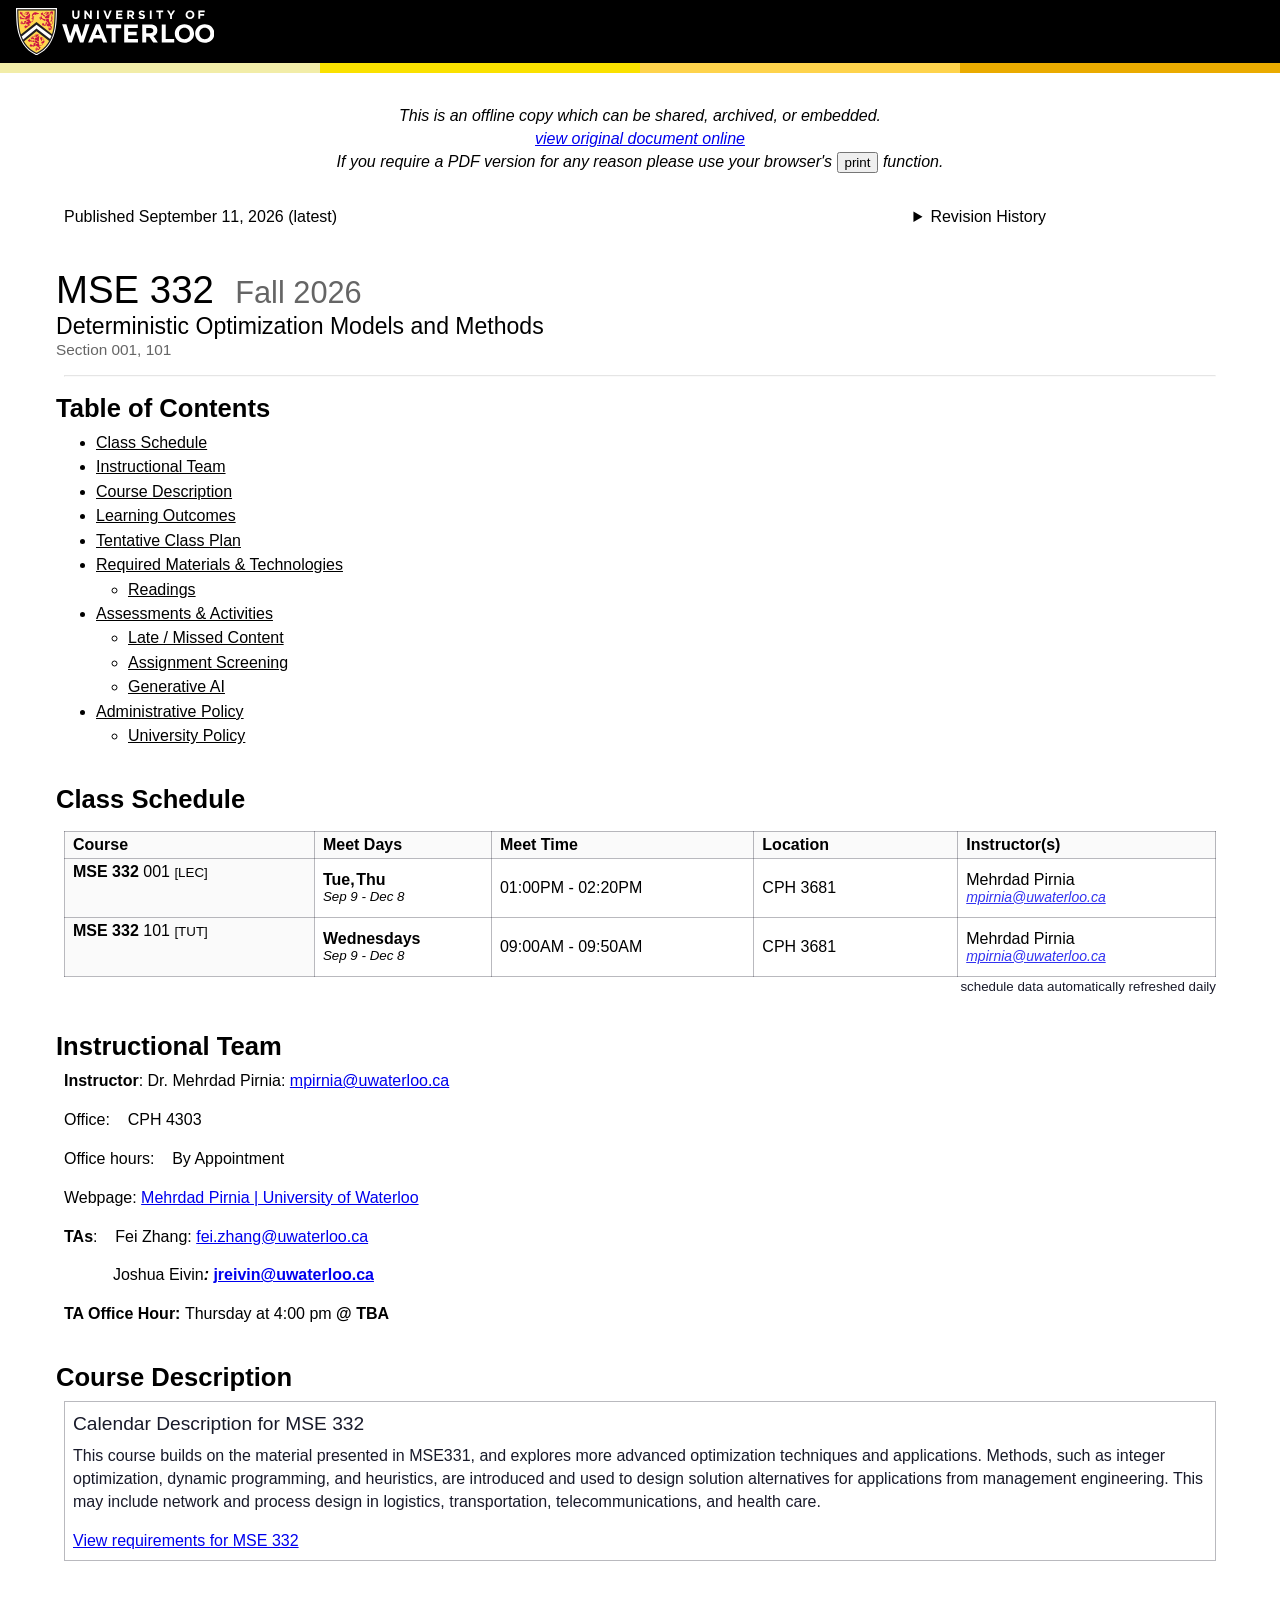
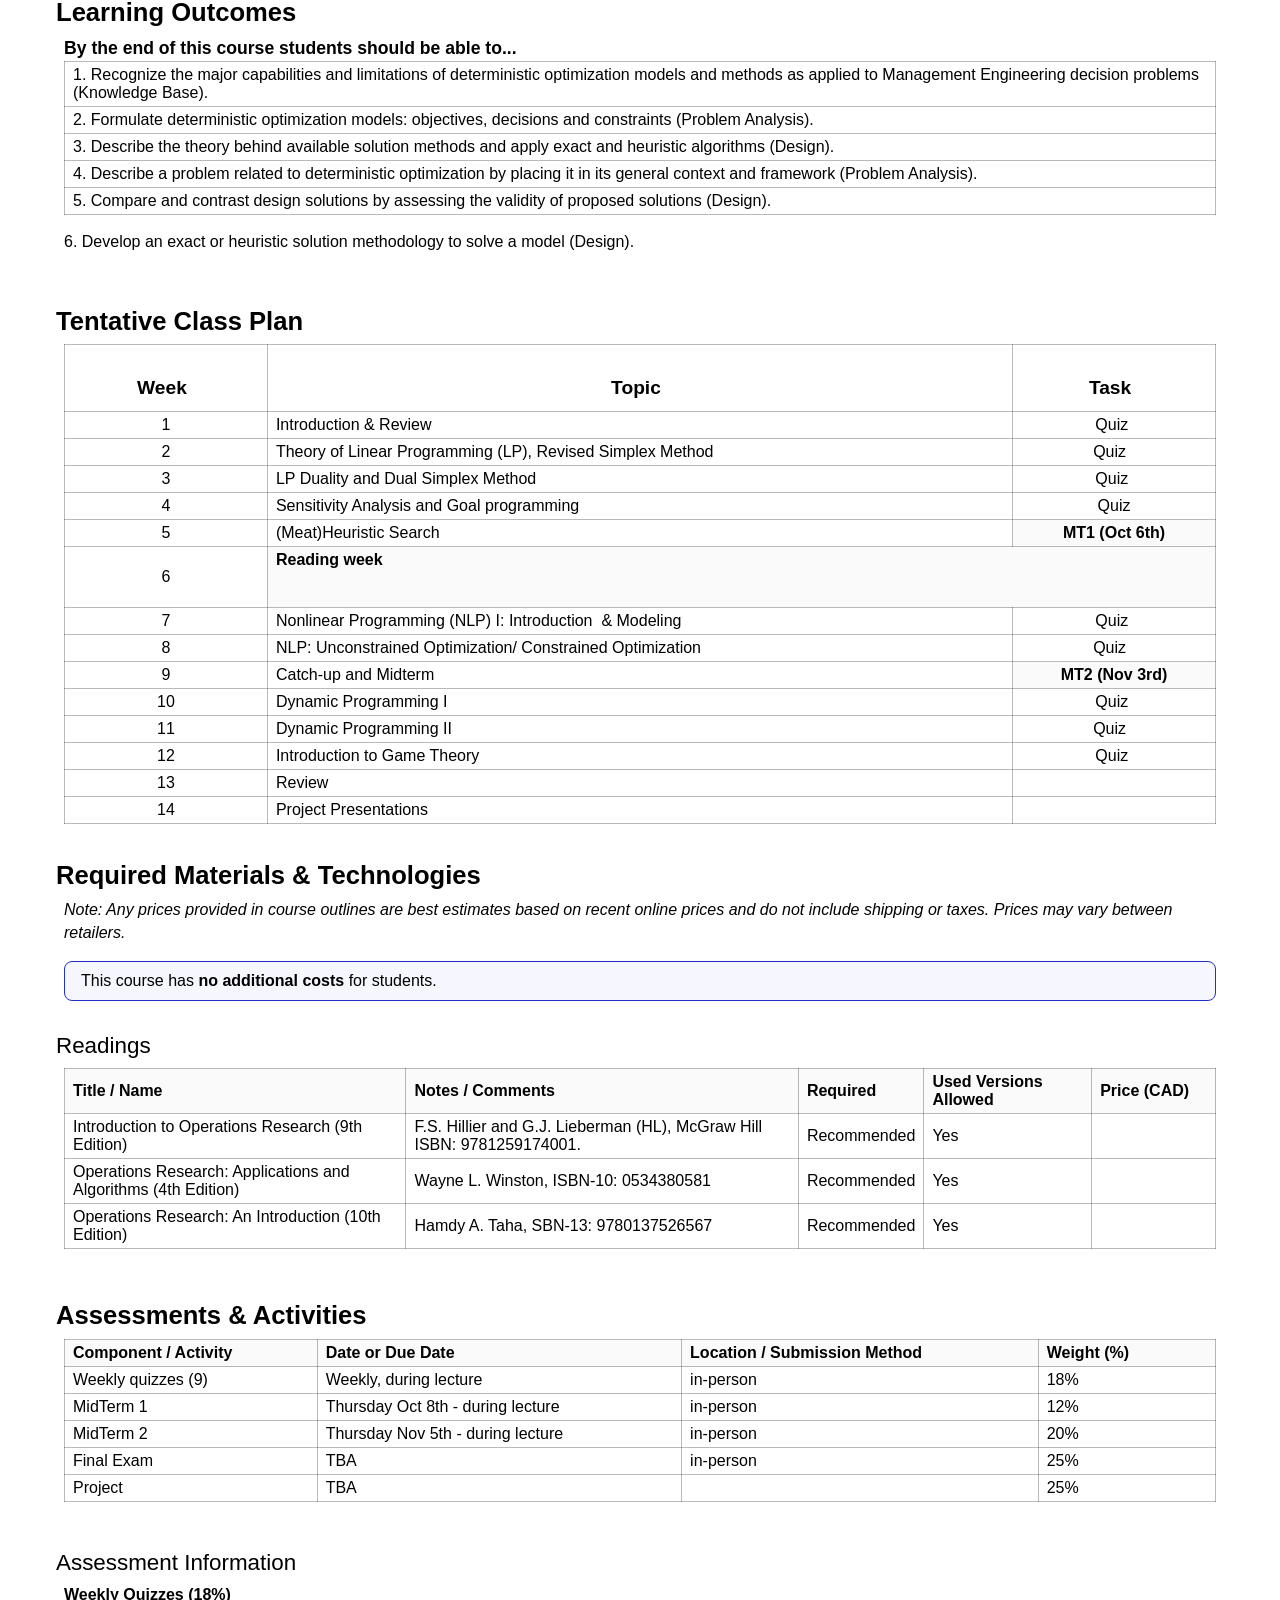
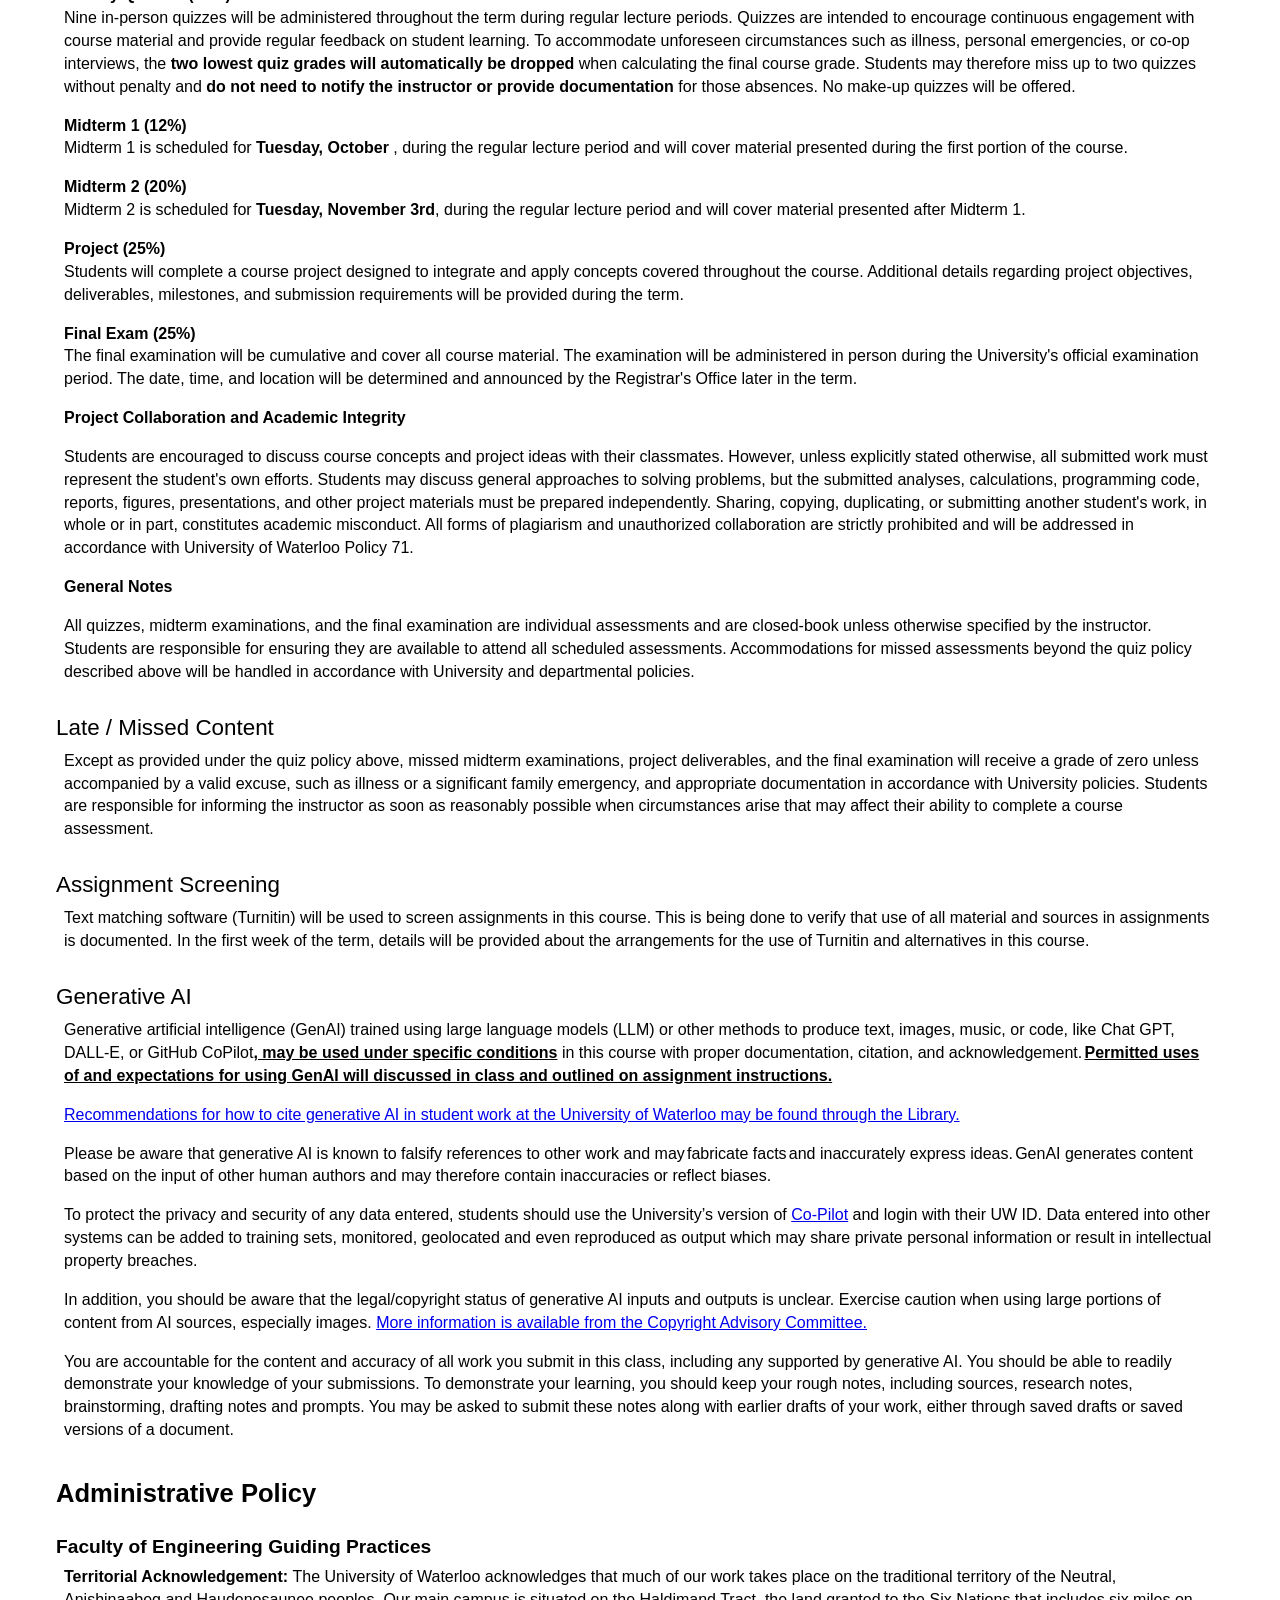
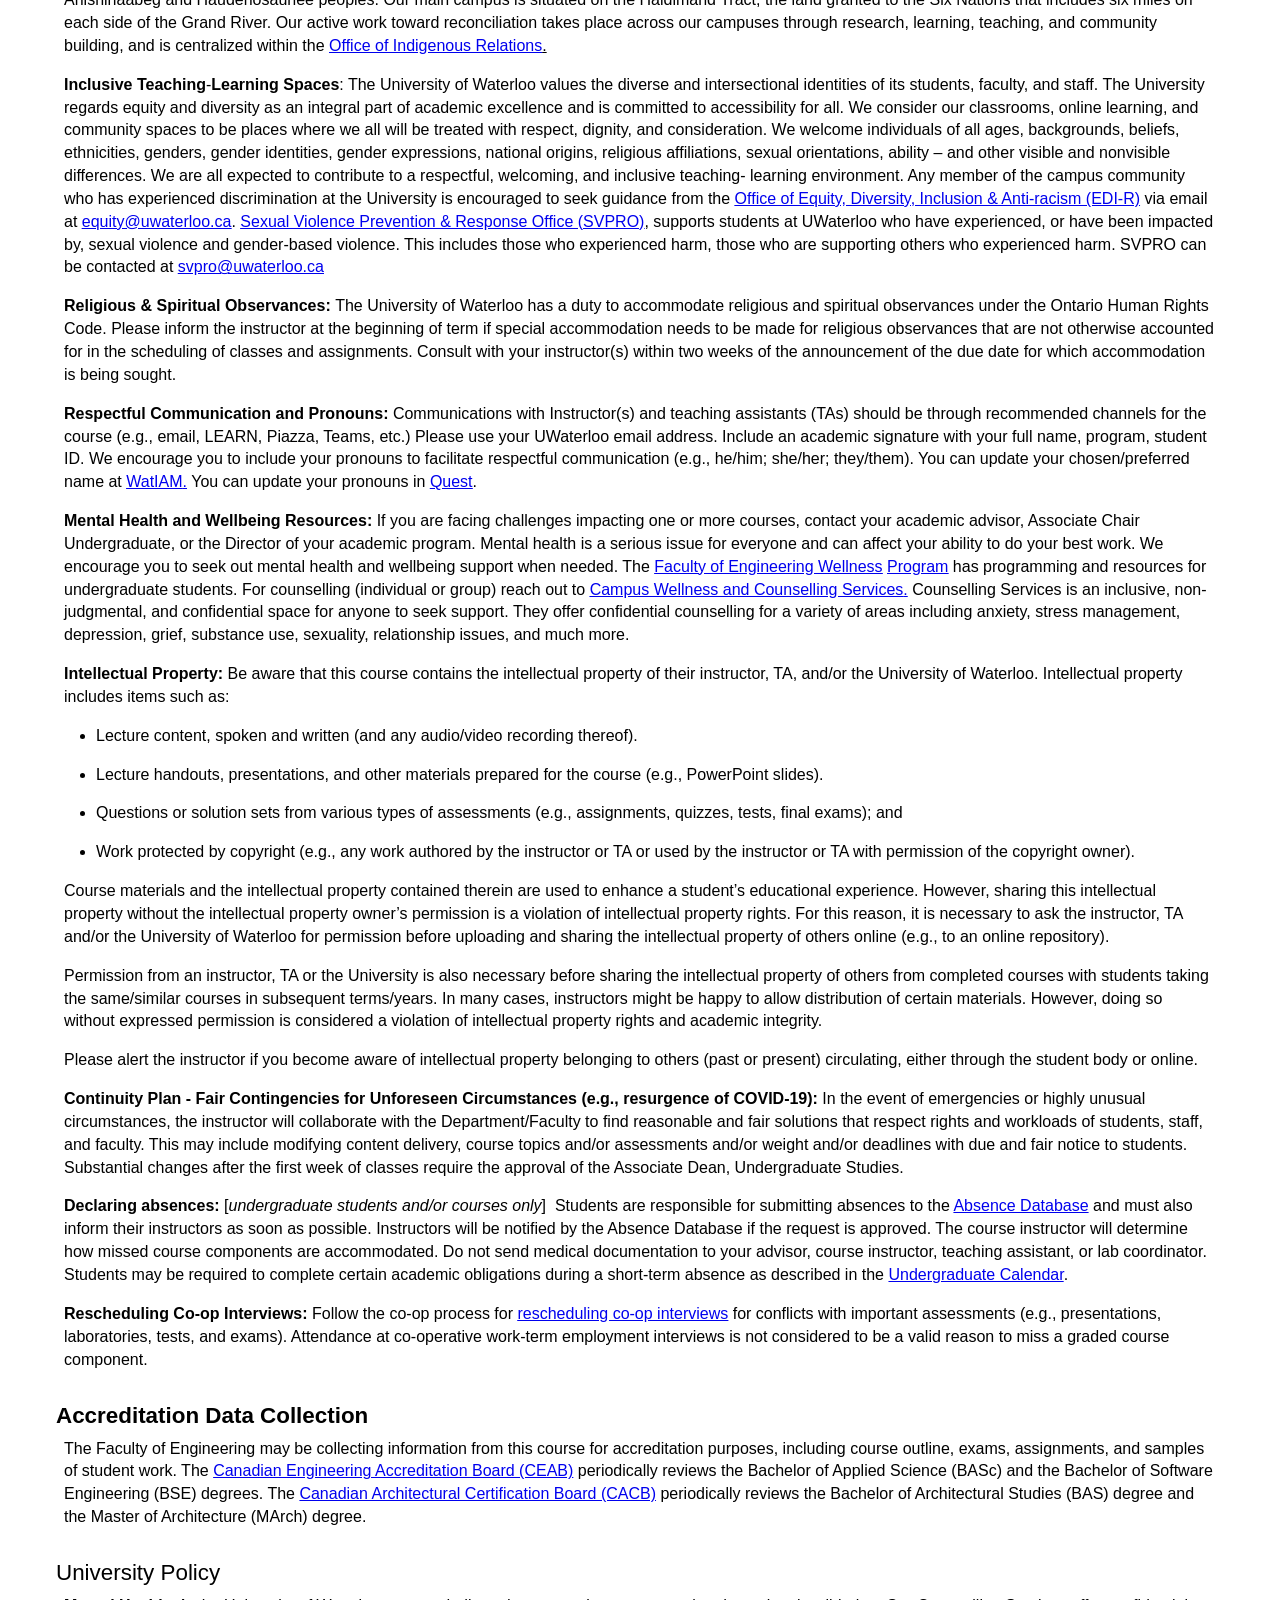
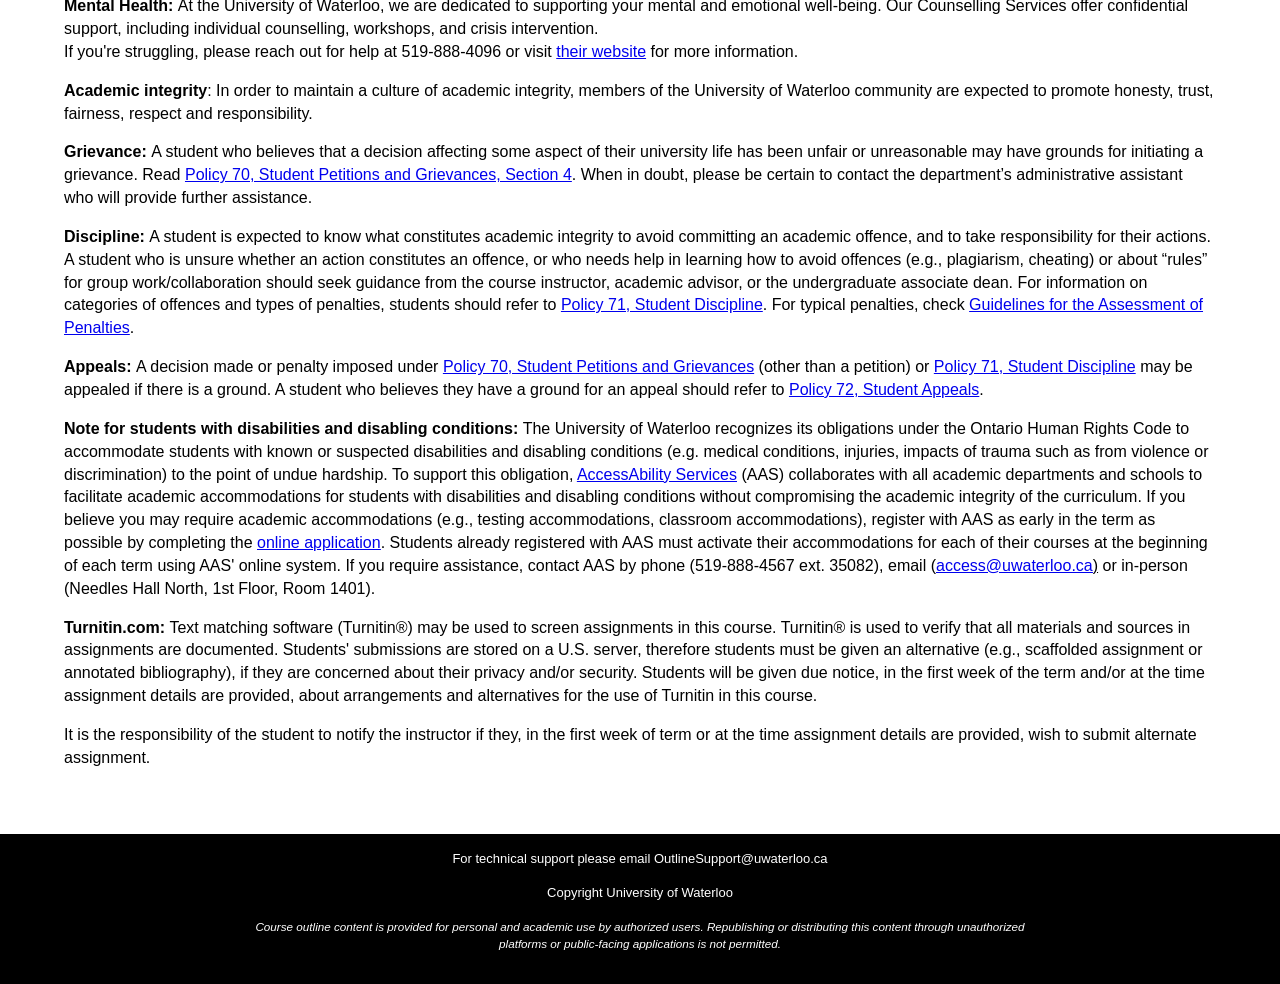
<file: Data/Fall 2026 Classes/Fall 2026_ Deterministic Optimization Models and Methods.html>
<html lang="en"><head>
    <meta charset="utf-8">
    <meta name="viewport" content="width=device-width, initial-scale=1">
    <title>
        Fall 2026:
        
        Deterministic Optimization Models and Methods
        
    </title>
    
<style>
:root{
    --border-default: rgba(24, 26, 42, 0.3);
}

.dynamic-component{
    font-family:  ui-sans-serf, system-ui, sans-serif, "Apple Color Emoji", "Segoe UI Emoji", "Segoe UI Symbol", "Noto Color Emoji";
    color: rgb(24, 26, 42);
    text-size-adjust: 100%;
    line-height: 24px;
}


.dynamic-component .sr-only{
    position: absolute;
    width: 1px;
    height: 1px;
    padding: 0;
    margin: -1px;
    overflow: hidden;
    clip: rect(0, 0, 0, 0);
    white-space: nowrap;
    border-width: 0;
}
.schedule-info table{
    border: 1px solid var(--border-default);
    border-collapse: collapse;
    width: 100%;
}
.schedule-info th, .schedule-info td{
    border: 1px solid var(--border-default);
    padding: 0.25rem 0.5rem;
}
.schedule-info th{
    font-weight: bold;
    text-align: start;
    vertical-align: top;
}
.schedule-info .days-visual{
    display: inline-flex;
    gap: 0.1rem;
}
.schedule-info .days-visual span{
    color: #bbb;
    font-weight: bold;
}
.schedule-info .days-visual span.present{
    color: black;
}
.schedule-info .day{
    margin-left: 0.25rem;
}

.schedule-info .date-range{
    font-size: smaller;
    font-style: italic;
}
.schedule-info .section{
    font-weight: normal;
}
.schedule-info .class-type{
    font-size: smaller;
}
.schedule-info a{
    text-decoration: revert;
    color: revert;
}
.schedule-info .instructor-info{
    margin: 0.5rem 0;
    display:flex;
    flex-direction: column;
}
.schedule-info .instructor-info a{
    font-style: italic;
    white-space: nowrap;
    opacity: 0.8;
    overflow: hidden;
    text-overflow: ellipsis;
}
.schedule-info figcaption{
    font-size: smaller;
    text-align: end;
}

.course-descriptions .description{
    padding: 0.5rem;
    border: 1px solid var(--border-default);
    margin-bottom: 1rem;
}

.course-descriptions .cd-title{
    font-size: larger;
    margin-bottom: 0.5rem;
}

.course-descriptions .cd-reqs{
    margin-top: 0.5rem;
}

</style>
<style>.UW-header {
  background-color: black;
  width: 100%;
  z-index: 1000;
  position: relative;
}

.UW-header>.header-main {
  display: flex;
  justify-content: space-between;
  padding: 0.5rem 1rem;
  align-items: center;
}

.UW-header>.header-main>a {
  color: white;
  text-decoration: none;
}

.UW-header>.header-bar {
  display: flex;
}

.UW-header-print {
  display: none;
}

.UW-header>.header-bar>div {
  height: .625rem;
  flex-grow: 1;
  flex-basis: 0;
}

.UW-header .uw-c1 {
  background-color: #f2eda8;
}

.UW-header .uw-c2 {
  background-color: #fae100;
}

.UW-header .uw-c3 {
  background-color: #fed34c;
}

.UW-header .uw-c4 {
  background-color: #eaab00;
}

.outline-title h1 {
  margin-top: 1em;
  display: flex;
  flex-wrap: wrap;
  column-gap: 1ch;
  align-items: baseline;
}


.outline-title-full{
  font-size: 60%;
  width: 100%;
}

.outline-term{
  opacity: 0.6;
  font-size: 80%;
}
.outline-sections{
  opacity: 0.6;
  font-size: 40%;
}

#is-student-message {
  background-color: #f7f7f7;
  padding: 24px;
  margin-bottom: 1rem;
  text-align: center;
}

details>summary {
  cursor: pointer;
  user-select: none;
}


.UW-footer {
  display: flex;
  justify-content: center;
  text-align: center;
  padding-top: 1rem;
  padding-bottom: 1rem;
  background-color: black;
  color: white;
  font-size: small;
  margin-top: 4rem;
}

.multitable-blank,
.no-public-access {
  font-style: italic;
  margin-bottom: 2rem;
  padding: 0.5rem;
  border-radius: 8px;
  background-color: #dddee3dd;
}

.multitable-header{
  font-weight: bold;
  font-size: 110%;
  margin-bottom: 0.3rem;
}


main,
#revisions,
.clamp-width {
  margin-left: auto;
  margin-right: auto;
  margin-top: 1rem;
  max-width: 72rem;
  padding-left: 1.5rem;
  padding-right: 1.5rem;
}

#revisions {
  display: grid;
  grid-template-columns: 1fr 1fr;
}


#revision-history {
  position: relative;
  z-index: 100;
}

#revision-history>details {
  position: absolute;
  right: 0;
  top: 0;
  width: 34ch;
}
/* Phones */
@media (max-width: 600px) {
  #revisions{
    grid-template-columns: 1fr;
  }
  #revision-history>details {
    width: 100%;
    position: relative !important;
  }
}

#revision-history>details>summary {
  cursor: pointer;
}

#revision-history>details .revision-active {
  font-weight: bold;
}

#revision-history>details .revision-active::after {
  content: "*";
}

#revision-history ul {
  border: 1px solid #ddd;
  padding: 1rem;
  padding-left: 2rem;
  border-radius: 4px;
  background-color: white;
  box-shadow: 0 0 2px rgba(0, 0, 0, 0.4);
}

#revision-warning {
  grid-column: span 2;
  background-color: #f3efc5;
  border-radius: 8px;
  padding: 24px;
  margin-bottom: 1rem;
}

#revision-warning>p {
  margin: 0;
}

.outline-toc {
  padding-left: 0;
}



/* Optional: Add indentation for nested lists */
.outline-toc ul {
  padding-left: 2rem;
  /* list-style: decimal; */
}

.outline-toc li {
  margin-bottom: 0.1rem;
}

/* .outline-toc ul ul{
  list-style: lower-alpha;
}

.outline-toc ul ul ul{
  list-style: lower-roman;
}
.outline-toc ul ul ul ul{
  list-style: disc;
} */
.outline-toc a {
  color: inherit;
}

.outline-references-links {
  display: none;
}

.outline-toc h2 {
  margin-top: 0;
}


body {
  margin: 0;
  -webkit-text-size-adjust: 100%;
  -webkit-tap-highlight-color: rgba(0, 0, 0, 0);
}

body {
  font-family: -apple-system, BlinkMacSystemFont, "Segoe UI", Roboto, "Helvetica Neue", Arial, "Noto Sans", sans-serif, "Apple Color Emoji", "Segoe UI Emoji", "Segoe UI Symbol", "Noto Color Emoji";
  line-height: 1.4285;
  font-weight: 400;
  font-size: 12pt;
  color: #000000;
  background-color: #ffffff;
}

hr {
  margin: 1rem 0;
  color: inherit;
  opacity: 0.25;
}

h6,
.h6,
h5,
.h5,
h4,
.h4,
h3,
.h3,
h2,
.h2,
h1,
.h1 {
  margin-top: 1.4em;
  margin-bottom: 0.5rem;
  font-weight: 500;
  line-height: 1.2;
  color: var(--bs-heading-color);
  margin-left: -8px;
}

h1,
.h1 {
  font-size: calc(1.475rem + 1.5vw);
}

@media (min-width: 1200px) {

  h1,
  .h1 {
    font-size: 2.4rem;
  }
}

h2,
.h2 {
  font-size: calc(1.1rem + 0.3vw);
  font-weight: bold;
}

@media (min-width: 1200px) {

  h2,
  .h2 {
    font-size: 1.6rem;
  }
}

h3,
.h3 {
  font-size: calc(1rem + 0.2vw);
}

@media (min-width: 1200px) {

  h3,
  .h3 {
    font-size: 1.4rem;
  }
}

h4,
.h4 {
  font-size: calc(0.875rem + 0.15vw);
}

@media (min-width: 1200px) {

  h4,
  .h4 {
    font-size: 1.2rem;
  }
}

h5,
.h5 {
  font-size: calc(0.75rem + 0.1vw);
}

@media (min-width: 1200px) {

  h5,
  .h5 {
    font-size: 1rem;
  }
}

h6,
.h6 {
  font-size: calc(0.625rem + 0.05vw);
}

@media (min-width: 1200px) {

  h6,
  .h6 {
    font-size: 0.875rem;
  }
}

/* h3, .h3 {
font-size: calc(1.3rem + 0.6vw);
}
@media (min-width: 1200px) {
h3, .h3 {
  font-size: 1.75rem;
}
}

h4, .h4 {
font-size: calc(1.275rem + 0.3vw);
}
@media (min-width: 1200px) {
h4, .h4 {
  font-size: 1.5rem;
}
}

h5, .h5 {
font-size: 1.25rem;
}

h6, .h6 {
font-size: 1rem;
}
.html-block {
    overflow-wrap: break-word;
} */

.html-block .table,
.html-block table {
  height: unset !important;
  width: 100% !important;
}

.html-block table td,
.html-block table th,
.html-block table tr {
  height: unset !important;
  width: unset !important;
  padding: 0.25rem 0.5rem !important;
}

figure, .multitable-container{
  overflow-x: auto;
  max-width: 100%;
  margin-inline-start: 0px;
  margin-inline-end: 0px;
}


.schedule-info table {
  margin-bottom: 0;
}

.dynamic-component {
  font-family: inherit;
  line-height: inherit;
}

p {
  margin-top: 0;
  margin-bottom: 1rem;
}

abbr[title] {
  -webkit-text-decoration: underline dotted;
  text-decoration: underline dotted;
  cursor: help;
  -webkit-text-decoration-skip-ink: none;
  text-decoration-skip-ink: none;
}

address {
  margin-bottom: 1rem;
  font-style: normal;
  line-height: inherit;
}

ol,
ul {
  padding-left: 2rem;
}

ol,
ul,
dl {
  margin-top: 0;
  margin-bottom: 1rem;
}

ol ol,
ul ul,
ol ul,
ul ol {
  margin-bottom: 0;
}

dt {
  font-weight: 700;
}

dd {
  margin-bottom: 0.5rem;
  margin-left: 0;
}

blockquote {
  margin: 0 0 1rem;
}

b,
strong {
  font-weight: bolder;
}

small,
.small {
  font-size: 0.875em;
}

mark,
.mark {
  padding: 0.1875em;
  color: var(--bs-highlight-color);
  background-color: var(--bs-highlight-bg);
}

sub,
sup {
  position: relative;
  font-size: 0.75em;
  line-height: 0;
  vertical-align: baseline;
}

sub {
  bottom: -0.25em;
}

sup {
  top: -0.5em;
}



pre,
code,
kbd,
samp {
  font-family: var(--bs-font-monospace);
  font-size: 1em;
}


pre:has(code) {
  font-family: monospace;
  color: white;
  background-color: #181a2a;
  overflow-x: auto;

  font-weight: 400;
  font-size: 0.8em;
  margin-top: 1.7142857em;
  margin-bottom: 1.7142857em;
  border-radius: 0.375rem;
  padding-top: 0.8571429em;
  padding-right: 1.1428571em;
  padding-bottom: 0.8571429em;
  padding-left: 1.1428571em;
}

a>code {
  color: inherit;
}

/* The last paragraph in any td or th should have no margin-bottom */
th>p:last-child,
td>p:last-child {
  margin-bottom: 0;
}

/* TH needs a bg color (slightly transparent grey */
th {
  background-color: rgba(0, 0, 0, 0.02);
}

table {
  caption-side: bottom;
  border-collapse: collapse;
  border: 1px solid var(--border-default);
  margin-bottom: 1rem;
  width: 100%;
  min-width: 360px;
}

td, th{
  min-width: 12ch;
}
th {
  text-align: inherit;
  text-align: -webkit-match-parent;
}

thead,
tbody,
tfoot,
tr,
td,
th {
  border-color: inherit;
  border-style: solid;
  border: 1px solid var(--border-default);
  padding: 0.25rem 0.5rem;
}



.table {
  --bs-table-color-type: initial;
  --bs-table-bg-type: initial;
  --bs-table-color-state: initial;
  --bs-table-bg-state: initial;
  --bs-table-color: var(--bs-emphasis-color);
  --bs-table-bg: var(--bs-body-bg);
  --bs-table-border-color: var(--bs-border-color);
  --bs-table-accent-bg: transparent;
  --bs-table-striped-color: var(--bs-emphasis-color);
  --bs-table-striped-bg: rgba(var(--bs-emphasis-color-rgb), 0.05);
  --bs-table-active-color: var(--bs-emphasis-color);
  --bs-table-active-bg: rgba(var(--bs-emphasis-color-rgb), 0.1);
  --bs-table-hover-color: var(--bs-emphasis-color);
  --bs-table-hover-bg: rgba(var(--bs-emphasis-color-rgb), 0.075);
  width: 100%;
  margin-bottom: 1rem;
  vertical-align: top;
  border-color: var(--bs-table-border-color);
}

.table> :not(caption)>*>* {
  padding: 0.5rem 0.5rem;
  color: var(--bs-table-color-state, var(--bs-table-color-type, var(--bs-table-color)));
  background-color: var(--bs-table-bg);
  /*
border-bottom-width: var(--bs-border-width);
box-shadow: inset 0 0 0 9999px var(--bs-table-bg-state, var(--bs-table-bg-type, var(--bs-table-accent-bg)));
*/
}

.table>tbody {
  vertical-align: inherit;
}

.table>thead {
  vertical-align: bottom;
}

.table-group-divider {
  border-top: calc(var(--bs-border-width) * 2) solid currentcolor;
}

.caption-top {
  caption-side: top;
}

.table-sm> :not(caption)>*>* {
  padding: 0.25rem 0.25rem;
}

.table-bordered> :not(caption)>* {
  border-width: var(--bs-border-width) 0;
}

.table-bordered> :not(caption)>*>* {
  border-width: 0 var(--bs-border-width);
}

.table-borderless> :not(caption)>*>* {
  border-bottom-width: 0;
}

.table-borderless> :not(:first-child) {
  border-top-width: 0;
}

.table-striped>tbody>tr:nth-of-type(odd)>* {
  --bs-table-color-type: var(--bs-table-striped-color);
  --bs-table-bg-type: var(--bs-table-striped-bg);
}

.table-responsive {
  overflow-x: auto;
  -webkit-overflow-scrolling: touch;
}


@media (max-width: 575.98px) {
  .table-responsive-sm {
    overflow-x: auto;
    -webkit-overflow-scrolling: touch;
  }
}

@media (max-width: 767.98px) {
  .table-responsive-md {
    overflow-x: auto;
    -webkit-overflow-scrolling: touch;
  }
}

@media (max-width: 991.98px) {
  .table-responsive-lg {
    overflow-x: auto;
    -webkit-overflow-scrolling: touch;
  }
}

@media (max-width: 1199.98px) {
  .table-responsive-xl {
    overflow-x: auto;
    -webkit-overflow-scrolling: touch;
  }
}

@media (max-width: 1399.98px) {
  .table-responsive-xxl {
    overflow-x: auto;
    -webkit-overflow-scrolling: touch;
  }
}

@media print {
  body{
    font-size: 10pt;
  }
  @page {
    margin: 10mm 10mm 10mm 10mm;
  }

  /* All your print styles go here */
  .UW-footer {
    color: black;
    background-color: white;
  }

  .UW-header {
    display: none;
  }

  .UW-header-print {
    display: block;
  }

  .outline-toc {
    display: none;
  }

  .outline-body {
    padding: 0;
    margin: 0;
  }

  figure, .multitable-container{
    overflow-x: visible;
    overflow-y: visible;
  }

  td, th{
    min-width: initial;
  }

  h6,
  .h6,
  h5,
  .h5,
  h4,
  .h4,
  h3,
  .h3,
  h2,
  .h2,
  h1,
  .h1 {
    margin-left: 0;
  }

  a:not(.mailto):after {
    content: attr(data-link-index);
    font-weight: normal;
    vertical-align: super;
    font-size: small;
  }

  .outline-references-links {
    display: block
  }

  main {
    margin-left: 8px;
    margin-right: 0;
    margin-top: 0;
    max-width: unset;
    padding-left: 0;
    padding-right: 0;
  }

  h1,
  h2,
  h3,
  h4 {
    page-break-after: avoid;
  }

  .no-print,
  .no-download,
  #revision-history {
    display: none;
  }
}

/* Some patches for nice styling */

/* Make empty last-child paragraphs disappear */
div p:last-child:empty {
  display: none;
}</style>
<style>@font-face{font-family:KaTeX_AMS;font-style:normal;font-weight:400;src:url(https://cdnjs.cloudflare.com/ajax/libs/KaTeX/0.16.9/fonts/fonts/KaTeX_AMS-Regular.woff2) format("woff2"),url(https://cdnjs.cloudflare.com/ajax/libs/KaTeX/0.16.9/fonts/fonts/KaTeX_AMS-Regular.woff) format("woff"),url(fonts/KaTeX_AMS-Regular.ttf) format("truetype")}@font-face{font-family:KaTeX_Caligraphic;font-style:normal;font-weight:700;src:url(https://cdnjs.cloudflare.com/ajax/libs/KaTeX/0.16.9/fonts/fonts/KaTeX_Caligraphic-Bold.woff2) format("woff2"),url(https://cdnjs.cloudflare.com/ajax/libs/KaTeX/0.16.9/fonts/fonts/KaTeX_Caligraphic-Bold.woff) format("woff"),url(fonts/KaTeX_Caligraphic-Bold.ttf) format("truetype")}@font-face{font-family:KaTeX_Caligraphic;font-style:normal;font-weight:400;src:url(https://cdnjs.cloudflare.com/ajax/libs/KaTeX/0.16.9/fonts/fonts/KaTeX_Caligraphic-Regular.woff2) format("woff2"),url(https://cdnjs.cloudflare.com/ajax/libs/KaTeX/0.16.9/fonts/fonts/KaTeX_Caligraphic-Regular.woff) format("woff"),url(fonts/KaTeX_Caligraphic-Regular.ttf) format("truetype")}@font-face{font-family:KaTeX_Fraktur;font-style:normal;font-weight:700;src:url(https://cdnjs.cloudflare.com/ajax/libs/KaTeX/0.16.9/fonts/fonts/KaTeX_Fraktur-Bold.woff2) format("woff2"),url(https://cdnjs.cloudflare.com/ajax/libs/KaTeX/0.16.9/fonts/fonts/KaTeX_Fraktur-Bold.woff) format("woff"),url(fonts/KaTeX_Fraktur-Bold.ttf) format("truetype")}@font-face{font-family:KaTeX_Fraktur;font-style:normal;font-weight:400;src:url(https://cdnjs.cloudflare.com/ajax/libs/KaTeX/0.16.9/fonts/fonts/KaTeX_Fraktur-Regular.woff2) format("woff2"),url(https://cdnjs.cloudflare.com/ajax/libs/KaTeX/0.16.9/fonts/fonts/KaTeX_Fraktur-Regular.woff) format("woff"),url(fonts/KaTeX_Fraktur-Regular.ttf) format("truetype")}@font-face{font-family:KaTeX_Main;font-style:normal;font-weight:700;src:url(https://cdnjs.cloudflare.com/ajax/libs/KaTeX/0.16.9/fonts/fonts/KaTeX_Main-Bold.woff2) format("woff2"),url(https://cdnjs.cloudflare.com/ajax/libs/KaTeX/0.16.9/fonts/fonts/KaTeX_Main-Bold.woff) format("woff"),url(fonts/KaTeX_Main-Bold.ttf) format("truetype")}@font-face{font-family:KaTeX_Main;font-style:italic;font-weight:700;src:url(https://cdnjs.cloudflare.com/ajax/libs/KaTeX/0.16.9/fonts/fonts/KaTeX_Main-BoldItalic.woff2) format("woff2"),url(https://cdnjs.cloudflare.com/ajax/libs/KaTeX/0.16.9/fonts/fonts/KaTeX_Main-BoldItalic.woff) format("woff"),url(fonts/KaTeX_Main-BoldItalic.ttf) format("truetype")}@font-face{font-family:KaTeX_Main;font-style:italic;font-weight:400;src:url(https://cdnjs.cloudflare.com/ajax/libs/KaTeX/0.16.9/fonts/fonts/KaTeX_Main-Italic.woff2) format("woff2"),url(https://cdnjs.cloudflare.com/ajax/libs/KaTeX/0.16.9/fonts/fonts/KaTeX_Main-Italic.woff) format("woff"),url(fonts/KaTeX_Main-Italic.ttf) format("truetype")}@font-face{font-family:KaTeX_Main;font-style:normal;font-weight:400;src:url(https://cdnjs.cloudflare.com/ajax/libs/KaTeX/0.16.9/fonts/fonts/KaTeX_Main-Regular.woff2) format("woff2"),url(https://cdnjs.cloudflare.com/ajax/libs/KaTeX/0.16.9/fonts/fonts/KaTeX_Main-Regular.woff) format("woff"),url(fonts/KaTeX_Main-Regular.ttf) format("truetype")}@font-face{font-family:KaTeX_Math;font-style:italic;font-weight:700;src:url(https://cdnjs.cloudflare.com/ajax/libs/KaTeX/0.16.9/fonts/fonts/KaTeX_Math-BoldItalic.woff2) format("woff2"),url(https://cdnjs.cloudflare.com/ajax/libs/KaTeX/0.16.9/fonts/fonts/KaTeX_Math-BoldItalic.woff) format("woff"),url(fonts/KaTeX_Math-BoldItalic.ttf) format("truetype")}@font-face{font-family:KaTeX_Math;font-style:italic;font-weight:400;src:url(https://cdnjs.cloudflare.com/ajax/libs/KaTeX/0.16.9/fonts/fonts/KaTeX_Math-Italic.woff2) format("woff2"),url(https://cdnjs.cloudflare.com/ajax/libs/KaTeX/0.16.9/fonts/fonts/KaTeX_Math-Italic.woff) format("woff"),url(fonts/KaTeX_Math-Italic.ttf) format("truetype")}@font-face{font-family:"KaTeX_SansSerif";font-style:normal;font-weight:700;src:url(https://cdnjs.cloudflare.com/ajax/libs/KaTeX/0.16.9/fonts/fonts/KaTeX_SansSerif-Bold.woff2) format("woff2"),url(https://cdnjs.cloudflare.com/ajax/libs/KaTeX/0.16.9/fonts/fonts/KaTeX_SansSerif-Bold.woff) format("woff"),url(fonts/KaTeX_SansSerif-Bold.ttf) format("truetype")}@font-face{font-family:"KaTeX_SansSerif";font-style:italic;font-weight:400;src:url(https://cdnjs.cloudflare.com/ajax/libs/KaTeX/0.16.9/fonts/fonts/KaTeX_SansSerif-Italic.woff2) format("woff2"),url(https://cdnjs.cloudflare.com/ajax/libs/KaTeX/0.16.9/fonts/fonts/KaTeX_SansSerif-Italic.woff) format("woff"),url(fonts/KaTeX_SansSerif-Italic.ttf) format("truetype")}@font-face{font-family:"KaTeX_SansSerif";font-style:normal;font-weight:400;src:url(https://cdnjs.cloudflare.com/ajax/libs/KaTeX/0.16.9/fonts/fonts/KaTeX_SansSerif-Regular.woff2) format("woff2"),url(https://cdnjs.cloudflare.com/ajax/libs/KaTeX/0.16.9/fonts/fonts/KaTeX_SansSerif-Regular.woff) format("woff"),url(fonts/KaTeX_SansSerif-Regular.ttf) format("truetype")}@font-face{font-family:KaTeX_Script;font-style:normal;font-weight:400;src:url(https://cdnjs.cloudflare.com/ajax/libs/KaTeX/0.16.9/fonts/fonts/KaTeX_Script-Regular.woff2) format("woff2"),url(https://cdnjs.cloudflare.com/ajax/libs/KaTeX/0.16.9/fonts/fonts/KaTeX_Script-Regular.woff) format("woff"),url(fonts/KaTeX_Script-Regular.ttf) format("truetype")}@font-face{font-family:KaTeX_Size1;font-style:normal;font-weight:400;src:url(https://cdnjs.cloudflare.com/ajax/libs/KaTeX/0.16.9/fonts/fonts/KaTeX_Size1-Regular.woff2) format("woff2"),url(https://cdnjs.cloudflare.com/ajax/libs/KaTeX/0.16.9/fonts/fonts/KaTeX_Size1-Regular.woff) format("woff"),url(fonts/KaTeX_Size1-Regular.ttf) format("truetype")}@font-face{font-family:KaTeX_Size2;font-style:normal;font-weight:400;src:url(https://cdnjs.cloudflare.com/ajax/libs/KaTeX/0.16.9/fonts/fonts/KaTeX_Size2-Regular.woff2) format("woff2"),url(https://cdnjs.cloudflare.com/ajax/libs/KaTeX/0.16.9/fonts/fonts/KaTeX_Size2-Regular.woff) format("woff"),url(fonts/KaTeX_Size2-Regular.ttf) format("truetype")}@font-face{font-family:KaTeX_Size3;font-style:normal;font-weight:400;src:url(https://cdnjs.cloudflare.com/ajax/libs/KaTeX/0.16.9/fonts/fonts/KaTeX_Size3-Regular.woff2) format("woff2"),url(https://cdnjs.cloudflare.com/ajax/libs/KaTeX/0.16.9/fonts/fonts/KaTeX_Size3-Regular.woff) format("woff"),url(fonts/KaTeX_Size3-Regular.ttf) format("truetype")}@font-face{font-family:KaTeX_Size4;font-style:normal;font-weight:400;src:url(https://cdnjs.cloudflare.com/ajax/libs/KaTeX/0.16.9/fonts/fonts/KaTeX_Size4-Regular.woff2) format("woff2"),url(https://cdnjs.cloudflare.com/ajax/libs/KaTeX/0.16.9/fonts/fonts/KaTeX_Size4-Regular.woff) format("woff"),url(fonts/KaTeX_Size4-Regular.ttf) format("truetype")}@font-face{font-family:KaTeX_Typewriter;font-style:normal;font-weight:400;src:url(https://cdnjs.cloudflare.com/ajax/libs/KaTeX/0.16.9/fonts/fonts/KaTeX_Typewriter-Regular.woff2) format("woff2"),url(https://cdnjs.cloudflare.com/ajax/libs/KaTeX/0.16.9/fonts/fonts/KaTeX_Typewriter-Regular.woff) format("woff"),url(fonts/KaTeX_Typewriter-Regular.ttf) format("truetype")}.katex{font:normal 1.21em KaTeX_Main,Times New Roman,serif;line-height:1.2;text-indent:0;text-rendering:auto}.katex *{-ms-high-contrast-adjust:none!important;border-color:currentColor}.katex .katex-version:after{content:"0.16.11"}.katex .katex-mathml{clip:rect(1px,1px,1px,1px);border:0;height:1px;overflow:hidden;padding:0;position:absolute;width:1px}.katex .katex-html>.newline{display:block}.katex .base{position:relative;white-space:nowrap;width:-webkit-min-content;width:-moz-min-content;width:min-content}.katex .base,.katex .strut{display:inline-block}.katex .textbf{font-weight:700}.katex .textit{font-style:italic}.katex .textrm{font-family:KaTeX_Main}.katex .textsf{font-family:KaTeX_SansSerif}.katex .texttt{font-family:KaTeX_Typewriter}.katex .mathnormal{font-family:KaTeX_Math;font-style:italic}.katex .mathit{font-family:KaTeX_Main;font-style:italic}.katex .mathrm{font-style:normal}.katex .mathbf{font-family:KaTeX_Main;font-weight:700}.katex .boldsymbol{font-family:KaTeX_Math;font-style:italic;font-weight:700}.katex .amsrm,.katex .mathbb,.katex .textbb{font-family:KaTeX_AMS}.katex .mathcal{font-family:KaTeX_Caligraphic}.katex .mathfrak,.katex .textfrak{font-family:KaTeX_Fraktur}.katex .mathboldfrak,.katex .textboldfrak{font-family:KaTeX_Fraktur;font-weight:700}.katex .mathtt{font-family:KaTeX_Typewriter}.katex .mathscr,.katex .textscr{font-family:KaTeX_Script}.katex .mathsf,.katex .textsf{font-family:KaTeX_SansSerif}.katex .mathboldsf,.katex .textboldsf{font-family:KaTeX_SansSerif;font-weight:700}.katex .mathitsf,.katex .textitsf{font-family:KaTeX_SansSerif;font-style:italic}.katex .mainrm{font-family:KaTeX_Main;font-style:normal}.katex .vlist-t{border-collapse:collapse;display:inline-table;table-layout:fixed}.katex .vlist-r{display:table-row}.katex .vlist{display:table-cell;position:relative;vertical-align:bottom}.katex .vlist>span{display:block;height:0;position:relative}.katex .vlist>span>span{display:inline-block}.katex .vlist>span>.pstrut{overflow:hidden;width:0}.katex .vlist-t2{margin-right:-2px}.katex .vlist-s{display:table-cell;font-size:1px;min-width:2px;vertical-align:bottom;width:2px}.katex .vbox{align-items:baseline;display:inline-flex;flex-direction:column}.katex .hbox{width:100%}.katex .hbox,.katex .thinbox{display:inline-flex;flex-direction:row}.katex .thinbox{max-width:0;width:0}.katex .msupsub{text-align:left}.katex .mfrac>span>span{text-align:center}.katex .mfrac .frac-line{border-bottom-style:solid;display:inline-block;width:100%}.katex .hdashline,.katex .hline,.katex .mfrac .frac-line,.katex .overline .overline-line,.katex .rule,.katex .underline .underline-line{min-height:1px}.katex .mspace{display:inline-block}.katex .clap,.katex .llap,.katex .rlap{position:relative;width:0}.katex .clap>.inner,.katex .llap>.inner,.katex .rlap>.inner{position:absolute}.katex .clap>.fix,.katex .llap>.fix,.katex .rlap>.fix{display:inline-block}.katex .llap>.inner{right:0}.katex .clap>.inner,.katex .rlap>.inner{left:0}.katex .clap>.inner>span{margin-left:-50%;margin-right:50%}.katex .rule{border:0 solid;display:inline-block;position:relative}.katex .hline,.katex .overline .overline-line,.katex .underline .underline-line{border-bottom-style:solid;display:inline-block;width:100%}.katex .hdashline{border-bottom-style:dashed;display:inline-block;width:100%}.katex .sqrt>.root{margin-left:.2777777778em;margin-right:-.5555555556em}.katex .fontsize-ensurer.reset-size1.size1,.katex .sizing.reset-size1.size1{font-size:1em}.katex .fontsize-ensurer.reset-size1.size2,.katex .sizing.reset-size1.size2{font-size:1.2em}.katex .fontsize-ensurer.reset-size1.size3,.katex .sizing.reset-size1.size3{font-size:1.4em}.katex .fontsize-ensurer.reset-size1.size4,.katex .sizing.reset-size1.size4{font-size:1.6em}.katex .fontsize-ensurer.reset-size1.size5,.katex .sizing.reset-size1.size5{font-size:1.8em}.katex .fontsize-ensurer.reset-size1.size6,.katex .sizing.reset-size1.size6{font-size:2em}.katex .fontsize-ensurer.reset-size1.size7,.katex .sizing.reset-size1.size7{font-size:2.4em}.katex .fontsize-ensurer.reset-size1.size8,.katex .sizing.reset-size1.size8{font-size:2.88em}.katex .fontsize-ensurer.reset-size1.size9,.katex .sizing.reset-size1.size9{font-size:3.456em}.katex .fontsize-ensurer.reset-size1.size10,.katex .sizing.reset-size1.size10{font-size:4.148em}.katex .fontsize-ensurer.reset-size1.size11,.katex .sizing.reset-size1.size11{font-size:4.976em}.katex .fontsize-ensurer.reset-size2.size1,.katex .sizing.reset-size2.size1{font-size:.8333333333em}.katex .fontsize-ensurer.reset-size2.size2,.katex .sizing.reset-size2.size2{font-size:1em}.katex .fontsize-ensurer.reset-size2.size3,.katex .sizing.reset-size2.size3{font-size:1.1666666667em}.katex .fontsize-ensurer.reset-size2.size4,.katex .sizing.reset-size2.size4{font-size:1.3333333333em}.katex .fontsize-ensurer.reset-size2.size5,.katex .sizing.reset-size2.size5{font-size:1.5em}.katex .fontsize-ensurer.reset-size2.size6,.katex .sizing.reset-size2.size6{font-size:1.6666666667em}.katex .fontsize-ensurer.reset-size2.size7,.katex .sizing.reset-size2.size7{font-size:2em}.katex .fontsize-ensurer.reset-size2.size8,.katex .sizing.reset-size2.size8{font-size:2.4em}.katex .fontsize-ensurer.reset-size2.size9,.katex .sizing.reset-size2.size9{font-size:2.88em}.katex .fontsize-ensurer.reset-size2.size10,.katex .sizing.reset-size2.size10{font-size:3.4566666667em}.katex .fontsize-ensurer.reset-size2.size11,.katex .sizing.reset-size2.size11{font-size:4.1466666667em}.katex .fontsize-ensurer.reset-size3.size1,.katex .sizing.reset-size3.size1{font-size:.7142857143em}.katex .fontsize-ensurer.reset-size3.size2,.katex .sizing.reset-size3.size2{font-size:.8571428571em}.katex .fontsize-ensurer.reset-size3.size3,.katex .sizing.reset-size3.size3{font-size:1em}.katex .fontsize-ensurer.reset-size3.size4,.katex .sizing.reset-size3.size4{font-size:1.1428571429em}.katex .fontsize-ensurer.reset-size3.size5,.katex .sizing.reset-size3.size5{font-size:1.2857142857em}.katex .fontsize-ensurer.reset-size3.size6,.katex .sizing.reset-size3.size6{font-size:1.4285714286em}.katex .fontsize-ensurer.reset-size3.size7,.katex .sizing.reset-size3.size7{font-size:1.7142857143em}.katex .fontsize-ensurer.reset-size3.size8,.katex .sizing.reset-size3.size8{font-size:2.0571428571em}.katex .fontsize-ensurer.reset-size3.size9,.katex .sizing.reset-size3.size9{font-size:2.4685714286em}.katex .fontsize-ensurer.reset-size3.size10,.katex .sizing.reset-size3.size10{font-size:2.9628571429em}.katex .fontsize-ensurer.reset-size3.size11,.katex .sizing.reset-size3.size11{font-size:3.5542857143em}.katex .fontsize-ensurer.reset-size4.size1,.katex .sizing.reset-size4.size1{font-size:.625em}.katex .fontsize-ensurer.reset-size4.size2,.katex .sizing.reset-size4.size2{font-size:.75em}.katex .fontsize-ensurer.reset-size4.size3,.katex .sizing.reset-size4.size3{font-size:.875em}.katex .fontsize-ensurer.reset-size4.size4,.katex .sizing.reset-size4.size4{font-size:1em}.katex .fontsize-ensurer.reset-size4.size5,.katex .sizing.reset-size4.size5{font-size:1.125em}.katex .fontsize-ensurer.reset-size4.size6,.katex .sizing.reset-size4.size6{font-size:1.25em}.katex .fontsize-ensurer.reset-size4.size7,.katex .sizing.reset-size4.size7{font-size:1.5em}.katex .fontsize-ensurer.reset-size4.size8,.katex .sizing.reset-size4.size8{font-size:1.8em}.katex .fontsize-ensurer.reset-size4.size9,.katex .sizing.reset-size4.size9{font-size:2.16em}.katex .fontsize-ensurer.reset-size4.size10,.katex .sizing.reset-size4.size10{font-size:2.5925em}.katex .fontsize-ensurer.reset-size4.size11,.katex .sizing.reset-size4.size11{font-size:3.11em}.katex .fontsize-ensurer.reset-size5.size1,.katex .sizing.reset-size5.size1{font-size:.5555555556em}.katex .fontsize-ensurer.reset-size5.size2,.katex .sizing.reset-size5.size2{font-size:.6666666667em}.katex .fontsize-ensurer.reset-size5.size3,.katex .sizing.reset-size5.size3{font-size:.7777777778em}.katex .fontsize-ensurer.reset-size5.size4,.katex .sizing.reset-size5.size4{font-size:.8888888889em}.katex .fontsize-ensurer.reset-size5.size5,.katex .sizing.reset-size5.size5{font-size:1em}.katex .fontsize-ensurer.reset-size5.size6,.katex .sizing.reset-size5.size6{font-size:1.1111111111em}.katex .fontsize-ensurer.reset-size5.size7,.katex .sizing.reset-size5.size7{font-size:1.3333333333em}.katex .fontsize-ensurer.reset-size5.size8,.katex .sizing.reset-size5.size8{font-size:1.6em}.katex .fontsize-ensurer.reset-size5.size9,.katex .sizing.reset-size5.size9{font-size:1.92em}.katex .fontsize-ensurer.reset-size5.size10,.katex .sizing.reset-size5.size10{font-size:2.3044444444em}.katex .fontsize-ensurer.reset-size5.size11,.katex .sizing.reset-size5.size11{font-size:2.7644444444em}.katex .fontsize-ensurer.reset-size6.size1,.katex .sizing.reset-size6.size1{font-size:.5em}.katex .fontsize-ensurer.reset-size6.size2,.katex .sizing.reset-size6.size2{font-size:.6em}.katex .fontsize-ensurer.reset-size6.size3,.katex .sizing.reset-size6.size3{font-size:.7em}.katex .fontsize-ensurer.reset-size6.size4,.katex .sizing.reset-size6.size4{font-size:.8em}.katex .fontsize-ensurer.reset-size6.size5,.katex .sizing.reset-size6.size5{font-size:.9em}.katex .fontsize-ensurer.reset-size6.size6,.katex .sizing.reset-size6.size6{font-size:1em}.katex .fontsize-ensurer.reset-size6.size7,.katex .sizing.reset-size6.size7{font-size:1.2em}.katex .fontsize-ensurer.reset-size6.size8,.katex .sizing.reset-size6.size8{font-size:1.44em}.katex .fontsize-ensurer.reset-size6.size9,.katex .sizing.reset-size6.size9{font-size:1.728em}.katex .fontsize-ensurer.reset-size6.size10,.katex .sizing.reset-size6.size10{font-size:2.074em}.katex .fontsize-ensurer.reset-size6.size11,.katex .sizing.reset-size6.size11{font-size:2.488em}.katex .fontsize-ensurer.reset-size7.size1,.katex .sizing.reset-size7.size1{font-size:.4166666667em}.katex .fontsize-ensurer.reset-size7.size2,.katex .sizing.reset-size7.size2{font-size:.5em}.katex .fontsize-ensurer.reset-size7.size3,.katex .sizing.reset-size7.size3{font-size:.5833333333em}.katex .fontsize-ensurer.reset-size7.size4,.katex .sizing.reset-size7.size4{font-size:.6666666667em}.katex .fontsize-ensurer.reset-size7.size5,.katex .sizing.reset-size7.size5{font-size:.75em}.katex .fontsize-ensurer.reset-size7.size6,.katex .sizing.reset-size7.size6{font-size:.8333333333em}.katex .fontsize-ensurer.reset-size7.size7,.katex .sizing.reset-size7.size7{font-size:1em}.katex .fontsize-ensurer.reset-size7.size8,.katex .sizing.reset-size7.size8{font-size:1.2em}.katex .fontsize-ensurer.reset-size7.size9,.katex .sizing.reset-size7.size9{font-size:1.44em}.katex .fontsize-ensurer.reset-size7.size10,.katex .sizing.reset-size7.size10{font-size:1.7283333333em}.katex .fontsize-ensurer.reset-size7.size11,.katex .sizing.reset-size7.size11{font-size:2.0733333333em}.katex .fontsize-ensurer.reset-size8.size1,.katex .sizing.reset-size8.size1{font-size:.3472222222em}.katex .fontsize-ensurer.reset-size8.size2,.katex .sizing.reset-size8.size2{font-size:.4166666667em}.katex .fontsize-ensurer.reset-size8.size3,.katex .sizing.reset-size8.size3{font-size:.4861111111em}.katex .fontsize-ensurer.reset-size8.size4,.katex .sizing.reset-size8.size4{font-size:.5555555556em}.katex .fontsize-ensurer.reset-size8.size5,.katex .sizing.reset-size8.size5{font-size:.625em}.katex .fontsize-ensurer.reset-size8.size6,.katex .sizing.reset-size8.size6{font-size:.6944444444em}.katex .fontsize-ensurer.reset-size8.size7,.katex .sizing.reset-size8.size7{font-size:.8333333333em}.katex .fontsize-ensurer.reset-size8.size8,.katex .sizing.reset-size8.size8{font-size:1em}.katex .fontsize-ensurer.reset-size8.size9,.katex .sizing.reset-size8.size9{font-size:1.2em}.katex .fontsize-ensurer.reset-size8.size10,.katex .sizing.reset-size8.size10{font-size:1.4402777778em}.katex .fontsize-ensurer.reset-size8.size11,.katex .sizing.reset-size8.size11{font-size:1.7277777778em}.katex .fontsize-ensurer.reset-size9.size1,.katex .sizing.reset-size9.size1{font-size:.2893518519em}.katex .fontsize-ensurer.reset-size9.size2,.katex .sizing.reset-size9.size2{font-size:.3472222222em}.katex .fontsize-ensurer.reset-size9.size3,.katex .sizing.reset-size9.size3{font-size:.4050925926em}.katex .fontsize-ensurer.reset-size9.size4,.katex .sizing.reset-size9.size4{font-size:.462962963em}.katex .fontsize-ensurer.reset-size9.size5,.katex .sizing.reset-size9.size5{font-size:.5208333333em}.katex .fontsize-ensurer.reset-size9.size6,.katex .sizing.reset-size9.size6{font-size:.5787037037em}.katex .fontsize-ensurer.reset-size9.size7,.katex .sizing.reset-size9.size7{font-size:.6944444444em}.katex .fontsize-ensurer.reset-size9.size8,.katex .sizing.reset-size9.size8{font-size:.8333333333em}.katex .fontsize-ensurer.reset-size9.size9,.katex .sizing.reset-size9.size9{font-size:1em}.katex .fontsize-ensurer.reset-size9.size10,.katex .sizing.reset-size9.size10{font-size:1.2002314815em}.katex .fontsize-ensurer.reset-size9.size11,.katex .sizing.reset-size9.size11{font-size:1.4398148148em}.katex .fontsize-ensurer.reset-size10.size1,.katex .sizing.reset-size10.size1{font-size:.2410800386em}.katex .fontsize-ensurer.reset-size10.size2,.katex .sizing.reset-size10.size2{font-size:.2892960463em}.katex .fontsize-ensurer.reset-size10.size3,.katex .sizing.reset-size10.size3{font-size:.337512054em}.katex .fontsize-ensurer.reset-size10.size4,.katex .sizing.reset-size10.size4{font-size:.3857280617em}.katex .fontsize-ensurer.reset-size10.size5,.katex .sizing.reset-size10.size5{font-size:.4339440694em}.katex .fontsize-ensurer.reset-size10.size6,.katex .sizing.reset-size10.size6{font-size:.4821600771em}.katex .fontsize-ensurer.reset-size10.size7,.katex .sizing.reset-size10.size7{font-size:.5785920926em}.katex .fontsize-ensurer.reset-size10.size8,.katex .sizing.reset-size10.size8{font-size:.6943105111em}.katex .fontsize-ensurer.reset-size10.size9,.katex .sizing.reset-size10.size9{font-size:.8331726133em}.katex .fontsize-ensurer.reset-size10.size10,.katex .sizing.reset-size10.size10{font-size:1em}.katex .fontsize-ensurer.reset-size10.size11,.katex .sizing.reset-size10.size11{font-size:1.1996142719em}.katex .fontsize-ensurer.reset-size11.size1,.katex .sizing.reset-size11.size1{font-size:.2009646302em}.katex .fontsize-ensurer.reset-size11.size2,.katex .sizing.reset-size11.size2{font-size:.2411575563em}.katex .fontsize-ensurer.reset-size11.size3,.katex .sizing.reset-size11.size3{font-size:.2813504823em}.katex .fontsize-ensurer.reset-size11.size4,.katex .sizing.reset-size11.size4{font-size:.3215434084em}.katex .fontsize-ensurer.reset-size11.size5,.katex .sizing.reset-size11.size5{font-size:.3617363344em}.katex .fontsize-ensurer.reset-size11.size6,.katex .sizing.reset-size11.size6{font-size:.4019292605em}.katex .fontsize-ensurer.reset-size11.size7,.katex .sizing.reset-size11.size7{font-size:.4823151125em}.katex .fontsize-ensurer.reset-size11.size8,.katex .sizing.reset-size11.size8{font-size:.578778135em}.katex .fontsize-ensurer.reset-size11.size9,.katex .sizing.reset-size11.size9{font-size:.6945337621em}.katex .fontsize-ensurer.reset-size11.size10,.katex .sizing.reset-size11.size10{font-size:.8336012862em}.katex .fontsize-ensurer.reset-size11.size11,.katex .sizing.reset-size11.size11{font-size:1em}.katex .delimsizing.size1{font-family:KaTeX_Size1}.katex .delimsizing.size2{font-family:KaTeX_Size2}.katex .delimsizing.size3{font-family:KaTeX_Size3}.katex .delimsizing.size4{font-family:KaTeX_Size4}.katex .delimsizing.mult .delim-size1>span{font-family:KaTeX_Size1}.katex .delimsizing.mult .delim-size4>span{font-family:KaTeX_Size4}.katex .nulldelimiter{display:inline-block;width:.12em}.katex .delimcenter,.katex .op-symbol{position:relative}.katex .op-symbol.small-op{font-family:KaTeX_Size1}.katex .op-symbol.large-op{font-family:KaTeX_Size2}.katex .accent>.vlist-t,.katex .op-limits>.vlist-t{text-align:center}.katex .accent .accent-body{position:relative}.katex .accent .accent-body:not(.accent-full){width:0}.katex .overlay{display:block}.katex .mtable .vertical-separator{display:inline-block;min-width:1px}.katex .mtable .arraycolsep{display:inline-block}.katex .mtable .col-align-c>.vlist-t{text-align:center}.katex .mtable .col-align-l>.vlist-t{text-align:left}.katex .mtable .col-align-r>.vlist-t{text-align:right}.katex .svg-align{text-align:left}.katex svg{fill:currentColor;stroke:currentColor;fill-rule:nonzero;fill-opacity:1;stroke-width:1;stroke-linecap:butt;stroke-linejoin:miter;stroke-miterlimit:4;stroke-dasharray:none;stroke-dashoffset:0;stroke-opacity:1;display:block;height:inherit;position:absolute;width:100%}.katex svg path{stroke:none}.katex img{border-style:none;max-height:none;max-width:none;min-height:0;min-width:0}.katex .stretchy{display:block;overflow:hidden;position:relative;width:100%}.katex .stretchy:after,.katex .stretchy:before{content:""}.katex .hide-tail{overflow:hidden;position:relative;width:100%}.katex .halfarrow-left{left:0;overflow:hidden;position:absolute;width:50.2%}.katex .halfarrow-right{overflow:hidden;position:absolute;right:0;width:50.2%}.katex .brace-left{left:0;overflow:hidden;position:absolute;width:25.1%}.katex .brace-center{left:25%;overflow:hidden;position:absolute;width:50%}.katex .brace-right{overflow:hidden;position:absolute;right:0;width:25.1%}.katex .x-arrow-pad{padding:0 .5em}.katex .cd-arrow-pad{padding:0 .55556em 0 .27778em}.katex .mover,.katex .munder,.katex .x-arrow{text-align:center}.katex .boxpad{padding:0 .3em}.katex .fbox,.katex .fcolorbox{border:.04em solid;box-sizing:border-box}.katex .cancel-pad{padding:0 .2em}.katex .cancel-lap{margin-left:-.2em;margin-right:-.2em}.katex .sout{border-bottom-style:solid;border-bottom-width:.08em}.katex .angl{border-right:.049em solid;border-top:.049em solid;box-sizing:border-box;margin-right:.03889em}.katex .anglpad{padding:0 .03889em}.katex .eqn-num:before{content:"(" counter(katexEqnNo) ")";counter-increment:katexEqnNo}.katex .mml-eqn-num:before{content:"(" counter(mmlEqnNo) ")";counter-increment:mmlEqnNo}.katex .mtr-glue{width:50%}.katex .cd-vert-arrow{display:inline-block;position:relative}.katex .cd-label-left{display:inline-block;position:absolute;right:calc(50% + .3em);text-align:left}.katex .cd-label-right{display:inline-block;left:calc(50% + .3em);position:absolute;text-align:right}.katex-display{display:block;margin:1em 0;text-align:center}.katex-display>.katex{display:block;text-align:center;white-space:nowrap}.katex-display>.katex>.katex-html{display:block;position:relative}.katex-display>.katex>.katex-html>.tag{position:absolute;right:0}.katex-display.leqno>.katex>.katex-html>.tag{left:0;right:auto}.katex-display.fleqn>.katex{padding-left:2em;text-align:left}body{counter-reset:katexEqnNo mmlEqnNo}
</style>
<style>undefined</style><link rel="preconnect" href="https://fonts.googleapis.com" crossorigin="use-credentials"><link rel="preconnect" href="https://fonts.gstatic.com"><style>/* cyrillic-ext */
@font-face {
  font-family: 'Mulish';
  font-style: normal;
  font-weight: 200;
  src: url(https://fonts.gstatic.com/s/mulish/v18/1Ptvg83HX_SGhgqk0gotYKNnBcif.woff2) format('woff2');
  unicode-range: U+0460-052F, U+1C80-1C8A, U+20B4, U+2DE0-2DFF, U+A640-A69F, U+FE2E-FE2F;
}
/* cyrillic */
@font-face {
  font-family: 'Mulish';
  font-style: normal;
  font-weight: 200;
  src: url(https://fonts.gstatic.com/s/mulish/v18/1Ptvg83HX_SGhgqk2wotYKNnBcif.woff2) format('woff2');
  unicode-range: U+0301, U+0400-045F, U+0490-0491, U+04B0-04B1, U+2116;
}
/* vietnamese */
@font-face {
  font-family: 'Mulish';
  font-style: normal;
  font-weight: 200;
  src: url(https://fonts.gstatic.com/s/mulish/v18/1Ptvg83HX_SGhgqk0AotYKNnBcif.woff2) format('woff2');
  unicode-range: U+0102-0103, U+0110-0111, U+0128-0129, U+0168-0169, U+01A0-01A1, U+01AF-01B0, U+0300-0301, U+0303-0304, U+0308-0309, U+0323, U+0329, U+1EA0-1EF9, U+20AB;
}
/* latin-ext */
@font-face {
  font-family: 'Mulish';
  font-style: normal;
  font-weight: 200;
  src: url(https://fonts.gstatic.com/s/mulish/v18/1Ptvg83HX_SGhgqk0QotYKNnBcif.woff2) format('woff2');
  unicode-range: U+0100-02BA, U+02BD-02C5, U+02C7-02CC, U+02CE-02D7, U+02DD-02FF, U+0304, U+0308, U+0329, U+1D00-1DBF, U+1E00-1E9F, U+1EF2-1EFF, U+2020, U+20A0-20AB, U+20AD-20C0, U+2113, U+2C60-2C7F, U+A720-A7FF;
}
/* latin */
@font-face {
  font-family: 'Mulish';
  font-style: normal;
  font-weight: 200;
  src: url(https://fonts.gstatic.com/s/mulish/v18/1Ptvg83HX_SGhgqk3wotYKNnBQ.woff2) format('woff2');
  unicode-range: U+0000-00FF, U+0131, U+0152-0153, U+02BB-02BC, U+02C6, U+02DA, U+02DC, U+0304, U+0308, U+0329, U+2000-206F, U+20AC, U+2122, U+2191, U+2193, U+2212, U+2215, U+FEFF, U+FFFD;
}
/* cyrillic-ext */
@font-face {
  font-family: 'Mulish';
  font-style: normal;
  font-weight: 300;
  src: url(https://fonts.gstatic.com/s/mulish/v18/1Ptvg83HX_SGhgqk0gotYKNnBcif.woff2) format('woff2');
  unicode-range: U+0460-052F, U+1C80-1C8A, U+20B4, U+2DE0-2DFF, U+A640-A69F, U+FE2E-FE2F;
}
/* cyrillic */
@font-face {
  font-family: 'Mulish';
  font-style: normal;
  font-weight: 300;
  src: url(https://fonts.gstatic.com/s/mulish/v18/1Ptvg83HX_SGhgqk2wotYKNnBcif.woff2) format('woff2');
  unicode-range: U+0301, U+0400-045F, U+0490-0491, U+04B0-04B1, U+2116;
}
/* vietnamese */
@font-face {
  font-family: 'Mulish';
  font-style: normal;
  font-weight: 300;
  src: url(https://fonts.gstatic.com/s/mulish/v18/1Ptvg83HX_SGhgqk0AotYKNnBcif.woff2) format('woff2');
  unicode-range: U+0102-0103, U+0110-0111, U+0128-0129, U+0168-0169, U+01A0-01A1, U+01AF-01B0, U+0300-0301, U+0303-0304, U+0308-0309, U+0323, U+0329, U+1EA0-1EF9, U+20AB;
}
/* latin-ext */
@font-face {
  font-family: 'Mulish';
  font-style: normal;
  font-weight: 300;
  src: url(https://fonts.gstatic.com/s/mulish/v18/1Ptvg83HX_SGhgqk0QotYKNnBcif.woff2) format('woff2');
  unicode-range: U+0100-02BA, U+02BD-02C5, U+02C7-02CC, U+02CE-02D7, U+02DD-02FF, U+0304, U+0308, U+0329, U+1D00-1DBF, U+1E00-1E9F, U+1EF2-1EFF, U+2020, U+20A0-20AB, U+20AD-20C0, U+2113, U+2C60-2C7F, U+A720-A7FF;
}
/* latin */
@font-face {
  font-family: 'Mulish';
  font-style: normal;
  font-weight: 300;
  src: url(https://fonts.gstatic.com/s/mulish/v18/1Ptvg83HX_SGhgqk3wotYKNnBQ.woff2) format('woff2');
  unicode-range: U+0000-00FF, U+0131, U+0152-0153, U+02BB-02BC, U+02C6, U+02DA, U+02DC, U+0304, U+0308, U+0329, U+2000-206F, U+20AC, U+2122, U+2191, U+2193, U+2212, U+2215, U+FEFF, U+FFFD;
}
/* cyrillic-ext */
@font-face {
  font-family: 'Mulish';
  font-style: normal;
  font-weight: 400;
  src: url(https://fonts.gstatic.com/s/mulish/v18/1Ptvg83HX_SGhgqk0gotYKNnBcif.woff2) format('woff2');
  unicode-range: U+0460-052F, U+1C80-1C8A, U+20B4, U+2DE0-2DFF, U+A640-A69F, U+FE2E-FE2F;
}
/* cyrillic */
@font-face {
  font-family: 'Mulish';
  font-style: normal;
  font-weight: 400;
  src: url(https://fonts.gstatic.com/s/mulish/v18/1Ptvg83HX_SGhgqk2wotYKNnBcif.woff2) format('woff2');
  unicode-range: U+0301, U+0400-045F, U+0490-0491, U+04B0-04B1, U+2116;
}
/* vietnamese */
@font-face {
  font-family: 'Mulish';
  font-style: normal;
  font-weight: 400;
  src: url(https://fonts.gstatic.com/s/mulish/v18/1Ptvg83HX_SGhgqk0AotYKNnBcif.woff2) format('woff2');
  unicode-range: U+0102-0103, U+0110-0111, U+0128-0129, U+0168-0169, U+01A0-01A1, U+01AF-01B0, U+0300-0301, U+0303-0304, U+0308-0309, U+0323, U+0329, U+1EA0-1EF9, U+20AB;
}
/* latin-ext */
@font-face {
  font-family: 'Mulish';
  font-style: normal;
  font-weight: 400;
  src: url(https://fonts.gstatic.com/s/mulish/v18/1Ptvg83HX_SGhgqk0QotYKNnBcif.woff2) format('woff2');
  unicode-range: U+0100-02BA, U+02BD-02C5, U+02C7-02CC, U+02CE-02D7, U+02DD-02FF, U+0304, U+0308, U+0329, U+1D00-1DBF, U+1E00-1E9F, U+1EF2-1EFF, U+2020, U+20A0-20AB, U+20AD-20C0, U+2113, U+2C60-2C7F, U+A720-A7FF;
}
/* latin */
@font-face {
  font-family: 'Mulish';
  font-style: normal;
  font-weight: 400;
  src: url(https://fonts.gstatic.com/s/mulish/v18/1Ptvg83HX_SGhgqk3wotYKNnBQ.woff2) format('woff2');
  unicode-range: U+0000-00FF, U+0131, U+0152-0153, U+02BB-02BC, U+02C6, U+02DA, U+02DC, U+0304, U+0308, U+0329, U+2000-206F, U+20AC, U+2122, U+2191, U+2193, U+2212, U+2215, U+FEFF, U+FFFD;
}
/* cyrillic-ext */
@font-face {
  font-family: 'Mulish';
  font-style: normal;
  font-weight: 500;
  src: url(https://fonts.gstatic.com/s/mulish/v18/1Ptvg83HX_SGhgqk0gotYKNnBcif.woff2) format('woff2');
  unicode-range: U+0460-052F, U+1C80-1C8A, U+20B4, U+2DE0-2DFF, U+A640-A69F, U+FE2E-FE2F;
}
/* cyrillic */
@font-face {
  font-family: 'Mulish';
  font-style: normal;
  font-weight: 500;
  src: url(https://fonts.gstatic.com/s/mulish/v18/1Ptvg83HX_SGhgqk2wotYKNnBcif.woff2) format('woff2');
  unicode-range: U+0301, U+0400-045F, U+0490-0491, U+04B0-04B1, U+2116;
}
/* vietnamese */
@font-face {
  font-family: 'Mulish';
  font-style: normal;
  font-weight: 500;
  src: url(https://fonts.gstatic.com/s/mulish/v18/1Ptvg83HX_SGhgqk0AotYKNnBcif.woff2) format('woff2');
  unicode-range: U+0102-0103, U+0110-0111, U+0128-0129, U+0168-0169, U+01A0-01A1, U+01AF-01B0, U+0300-0301, U+0303-0304, U+0308-0309, U+0323, U+0329, U+1EA0-1EF9, U+20AB;
}
/* latin-ext */
@font-face {
  font-family: 'Mulish';
  font-style: normal;
  font-weight: 500;
  src: url(https://fonts.gstatic.com/s/mulish/v18/1Ptvg83HX_SGhgqk0QotYKNnBcif.woff2) format('woff2');
  unicode-range: U+0100-02BA, U+02BD-02C5, U+02C7-02CC, U+02CE-02D7, U+02DD-02FF, U+0304, U+0308, U+0329, U+1D00-1DBF, U+1E00-1E9F, U+1EF2-1EFF, U+2020, U+20A0-20AB, U+20AD-20C0, U+2113, U+2C60-2C7F, U+A720-A7FF;
}
/* latin */
@font-face {
  font-family: 'Mulish';
  font-style: normal;
  font-weight: 500;
  src: url(https://fonts.gstatic.com/s/mulish/v18/1Ptvg83HX_SGhgqk3wotYKNnBQ.woff2) format('woff2');
  unicode-range: U+0000-00FF, U+0131, U+0152-0153, U+02BB-02BC, U+02C6, U+02DA, U+02DC, U+0304, U+0308, U+0329, U+2000-206F, U+20AC, U+2122, U+2191, U+2193, U+2212, U+2215, U+FEFF, U+FFFD;
}
/* cyrillic-ext */
@font-face {
  font-family: 'Mulish';
  font-style: normal;
  font-weight: 600;
  src: url(https://fonts.gstatic.com/s/mulish/v18/1Ptvg83HX_SGhgqk0gotYKNnBcif.woff2) format('woff2');
  unicode-range: U+0460-052F, U+1C80-1C8A, U+20B4, U+2DE0-2DFF, U+A640-A69F, U+FE2E-FE2F;
}
/* cyrillic */
@font-face {
  font-family: 'Mulish';
  font-style: normal;
  font-weight: 600;
  src: url(https://fonts.gstatic.com/s/mulish/v18/1Ptvg83HX_SGhgqk2wotYKNnBcif.woff2) format('woff2');
  unicode-range: U+0301, U+0400-045F, U+0490-0491, U+04B0-04B1, U+2116;
}
/* vietnamese */
@font-face {
  font-family: 'Mulish';
  font-style: normal;
  font-weight: 600;
  src: url(https://fonts.gstatic.com/s/mulish/v18/1Ptvg83HX_SGhgqk0AotYKNnBcif.woff2) format('woff2');
  unicode-range: U+0102-0103, U+0110-0111, U+0128-0129, U+0168-0169, U+01A0-01A1, U+01AF-01B0, U+0300-0301, U+0303-0304, U+0308-0309, U+0323, U+0329, U+1EA0-1EF9, U+20AB;
}
/* latin-ext */
@font-face {
  font-family: 'Mulish';
  font-style: normal;
  font-weight: 600;
  src: url(https://fonts.gstatic.com/s/mulish/v18/1Ptvg83HX_SGhgqk0QotYKNnBcif.woff2) format('woff2');
  unicode-range: U+0100-02BA, U+02BD-02C5, U+02C7-02CC, U+02CE-02D7, U+02DD-02FF, U+0304, U+0308, U+0329, U+1D00-1DBF, U+1E00-1E9F, U+1EF2-1EFF, U+2020, U+20A0-20AB, U+20AD-20C0, U+2113, U+2C60-2C7F, U+A720-A7FF;
}
/* latin */
@font-face {
  font-family: 'Mulish';
  font-style: normal;
  font-weight: 600;
  src: url(https://fonts.gstatic.com/s/mulish/v18/1Ptvg83HX_SGhgqk3wotYKNnBQ.woff2) format('woff2');
  unicode-range: U+0000-00FF, U+0131, U+0152-0153, U+02BB-02BC, U+02C6, U+02DA, U+02DC, U+0304, U+0308, U+0329, U+2000-206F, U+20AC, U+2122, U+2191, U+2193, U+2212, U+2215, U+FEFF, U+FFFD;
}
/* cyrillic-ext */
@font-face {
  font-family: 'Mulish';
  font-style: normal;
  font-weight: 700;
  src: url(https://fonts.gstatic.com/s/mulish/v18/1Ptvg83HX_SGhgqk0gotYKNnBcif.woff2) format('woff2');
  unicode-range: U+0460-052F, U+1C80-1C8A, U+20B4, U+2DE0-2DFF, U+A640-A69F, U+FE2E-FE2F;
}
/* cyrillic */
@font-face {
  font-family: 'Mulish';
  font-style: normal;
  font-weight: 700;
  src: url(https://fonts.gstatic.com/s/mulish/v18/1Ptvg83HX_SGhgqk2wotYKNnBcif.woff2) format('woff2');
  unicode-range: U+0301, U+0400-045F, U+0490-0491, U+04B0-04B1, U+2116;
}
/* vietnamese */
@font-face {
  font-family: 'Mulish';
  font-style: normal;
  font-weight: 700;
  src: url(https://fonts.gstatic.com/s/mulish/v18/1Ptvg83HX_SGhgqk0AotYKNnBcif.woff2) format('woff2');
  unicode-range: U+0102-0103, U+0110-0111, U+0128-0129, U+0168-0169, U+01A0-01A1, U+01AF-01B0, U+0300-0301, U+0303-0304, U+0308-0309, U+0323, U+0329, U+1EA0-1EF9, U+20AB;
}
/* latin-ext */
@font-face {
  font-family: 'Mulish';
  font-style: normal;
  font-weight: 700;
  src: url(https://fonts.gstatic.com/s/mulish/v18/1Ptvg83HX_SGhgqk0QotYKNnBcif.woff2) format('woff2');
  unicode-range: U+0100-02BA, U+02BD-02C5, U+02C7-02CC, U+02CE-02D7, U+02DD-02FF, U+0304, U+0308, U+0329, U+1D00-1DBF, U+1E00-1E9F, U+1EF2-1EFF, U+2020, U+20A0-20AB, U+20AD-20C0, U+2113, U+2C60-2C7F, U+A720-A7FF;
}
/* latin */
@font-face {
  font-family: 'Mulish';
  font-style: normal;
  font-weight: 700;
  src: url(https://fonts.gstatic.com/s/mulish/v18/1Ptvg83HX_SGhgqk3wotYKNnBQ.woff2) format('woff2');
  unicode-range: U+0000-00FF, U+0131, U+0152-0153, U+02BB-02BC, U+02C6, U+02DA, U+02DC, U+0304, U+0308, U+0329, U+2000-206F, U+20AC, U+2122, U+2191, U+2193, U+2212, U+2215, U+FEFF, U+FFFD;
}
/* cyrillic-ext */
@font-face {
  font-family: 'Mulish';
  font-style: normal;
  font-weight: 800;
  src: url(https://fonts.gstatic.com/s/mulish/v18/1Ptvg83HX_SGhgqk0gotYKNnBcif.woff2) format('woff2');
  unicode-range: U+0460-052F, U+1C80-1C8A, U+20B4, U+2DE0-2DFF, U+A640-A69F, U+FE2E-FE2F;
}
/* cyrillic */
@font-face {
  font-family: 'Mulish';
  font-style: normal;
  font-weight: 800;
  src: url(https://fonts.gstatic.com/s/mulish/v18/1Ptvg83HX_SGhgqk2wotYKNnBcif.woff2) format('woff2');
  unicode-range: U+0301, U+0400-045F, U+0490-0491, U+04B0-04B1, U+2116;
}
/* vietnamese */
@font-face {
  font-family: 'Mulish';
  font-style: normal;
  font-weight: 800;
  src: url(https://fonts.gstatic.com/s/mulish/v18/1Ptvg83HX_SGhgqk0AotYKNnBcif.woff2) format('woff2');
  unicode-range: U+0102-0103, U+0110-0111, U+0128-0129, U+0168-0169, U+01A0-01A1, U+01AF-01B0, U+0300-0301, U+0303-0304, U+0308-0309, U+0323, U+0329, U+1EA0-1EF9, U+20AB;
}
/* latin-ext */
@font-face {
  font-family: 'Mulish';
  font-style: normal;
  font-weight: 800;
  src: url(https://fonts.gstatic.com/s/mulish/v18/1Ptvg83HX_SGhgqk0QotYKNnBcif.woff2) format('woff2');
  unicode-range: U+0100-02BA, U+02BD-02C5, U+02C7-02CC, U+02CE-02D7, U+02DD-02FF, U+0304, U+0308, U+0329, U+1D00-1DBF, U+1E00-1E9F, U+1EF2-1EFF, U+2020, U+20A0-20AB, U+20AD-20C0, U+2113, U+2C60-2C7F, U+A720-A7FF;
}
/* latin */
@font-face {
  font-family: 'Mulish';
  font-style: normal;
  font-weight: 800;
  src: url(https://fonts.gstatic.com/s/mulish/v18/1Ptvg83HX_SGhgqk3wotYKNnBQ.woff2) format('woff2');
  unicode-range: U+0000-00FF, U+0131, U+0152-0153, U+02BB-02BC, U+02C6, U+02DA, U+02DC, U+0304, U+0308, U+0329, U+2000-206F, U+20AC, U+2122, U+2191, U+2193, U+2212, U+2215, U+FEFF, U+FFFD;
}
/* cyrillic-ext */
@font-face {
  font-family: 'Mulish';
  font-style: normal;
  font-weight: 900;
  src: url(https://fonts.gstatic.com/s/mulish/v18/1Ptvg83HX_SGhgqk0gotYKNnBcif.woff2) format('woff2');
  unicode-range: U+0460-052F, U+1C80-1C8A, U+20B4, U+2DE0-2DFF, U+A640-A69F, U+FE2E-FE2F;
}
/* cyrillic */
@font-face {
  font-family: 'Mulish';
  font-style: normal;
  font-weight: 900;
  src: url(https://fonts.gstatic.com/s/mulish/v18/1Ptvg83HX_SGhgqk2wotYKNnBcif.woff2) format('woff2');
  unicode-range: U+0301, U+0400-045F, U+0490-0491, U+04B0-04B1, U+2116;
}
/* vietnamese */
@font-face {
  font-family: 'Mulish';
  font-style: normal;
  font-weight: 900;
  src: url(https://fonts.gstatic.com/s/mulish/v18/1Ptvg83HX_SGhgqk0AotYKNnBcif.woff2) format('woff2');
  unicode-range: U+0102-0103, U+0110-0111, U+0128-0129, U+0168-0169, U+01A0-01A1, U+01AF-01B0, U+0300-0301, U+0303-0304, U+0308-0309, U+0323, U+0329, U+1EA0-1EF9, U+20AB;
}
/* latin-ext */
@font-face {
  font-family: 'Mulish';
  font-style: normal;
  font-weight: 900;
  src: url(https://fonts.gstatic.com/s/mulish/v18/1Ptvg83HX_SGhgqk0QotYKNnBcif.woff2) format('woff2');
  unicode-range: U+0100-02BA, U+02BD-02C5, U+02C7-02CC, U+02CE-02D7, U+02DD-02FF, U+0304, U+0308, U+0329, U+1D00-1DBF, U+1E00-1E9F, U+1EF2-1EFF, U+2020, U+20A0-20AB, U+20AD-20C0, U+2113, U+2C60-2C7F, U+A720-A7FF;
}
/* latin */
@font-face {
  font-family: 'Mulish';
  font-style: normal;
  font-weight: 900;
  src: url(https://fonts.gstatic.com/s/mulish/v18/1Ptvg83HX_SGhgqk3wotYKNnBQ.woff2) format('woff2');
  unicode-range: U+0000-00FF, U+0131, U+0152-0153, U+02BB-02BC, U+02C6, U+02DA, U+02DC, U+0304, U+0308, U+0329, U+2000-206F, U+20AC, U+2122, U+2191, U+2193, U+2212, U+2215, U+FEFF, U+FFFD;
}
</style></head>

<body>
    
    <div class="UW-header">
    <div class="header-main">
        <div class="header-logo">
            <svg xmlns="http://www.w3.org/2000/svg" width="198.414" height="47.335"><path fill="#FFF" d="m20.498 47.335-.487-.226c-5.406-2.502-9.772-6.139-12.623-10.513C.552 26.107.326 15.271.088 3.8L.03 1.185 0 0h40.973l-.028 1.186c-.022.88-.04 1.756-.058 2.633-.242 11.464-.468 22.293-7.302 32.778-2.845 4.368-7.2 8.001-12.6 10.513l-.487.225zM46.126 16.332h4.27l3.746 12.255 4.062-12.308h3.411l4.06 12.308 3.75-12.255h4.164l-6.184 18.227h-3.461l-4.082-11.838-4.089 11.838h-3.465zM84.084 26.982l-2.402-5.869-2.403 5.869h4.805zm-4.191-10.654h3.676l7.753 18.23h-4.16l-1.654-4.062h-7.654l-1.656 4.062h-4.062l7.757-18.23zM95.662 20.131h-5.506V16.46h15v3.671h-5.505v14.428h-3.989zM108.185 16.46h13.652v3.536h-9.695v3.675h8.535v3.546h-8.535v3.801h9.824v3.541h-13.781zM134.265 25.252c1.943 0 3.055-1.035 3.055-2.56v-.054c0-1.706-1.193-2.588-3.133-2.588h-3.953v5.201h4.031zm-8.015-8.792h8.277c2.299 0 4.084.644 5.275 1.837 1.008 1.006 1.551 2.424 1.551 4.131v.053c0 2.926-1.574 4.762-3.879 5.616l4.42 6.462h-4.656l-3.877-5.791h-3.127v5.791h-3.984V16.46zM145.746 16.46h3.98v14.481h8.477v3.618h-12.457zM173.892 25.561v-.054c0-3.099-2.273-5.688-5.48-5.688s-5.432 2.534-5.432 5.638v.05c0 3.104 2.275 5.694 5.484 5.694 3.203 0 5.428-2.533 5.428-5.64m-15.078 0v-.054c0-5.142 4.061-9.36 9.65-9.36 5.582 0 9.594 4.164 9.594 9.311v.05c0 5.15-4.062 9.364-9.646 9.364s-9.598-4.165-9.598-9.311M194.253 25.561v-.054c0-3.099-2.277-5.688-5.486-5.688-3.203 0-5.43 2.534-5.43 5.638v.05c0 3.104 2.277 5.694 5.48 5.694 3.208 0 5.436-2.533 5.436-5.64m-15.078 0v-.054c0-5.142 4.059-9.36 9.643-9.36 5.588 0 9.596 4.164 9.596 9.311v.05c0 5.15-4.061 9.364-9.646 9.364-5.585-.001-9.593-4.165-9.593-9.311"></path><g fill="#FFF"><path d="M56.23 7.301V2.533h1.837v4.719c0 1.357.677 2.059 1.797 2.059 1.119 0 1.8-.68 1.8-1.998v-4.78H63.5v4.706c0 2.526-1.421 3.764-3.659 3.764-2.241 0-3.611-1.249-3.611-3.702zM68.378 2.533h1.691l3.909 5.136V2.533h1.811v8.342h-1.562l-4.039-5.303v5.303h-1.811V2.533zM81.007 2.533h1.835v8.342h-1.835V2.533zM87.346 2.533h2.023l2.182 5.875 2.18-5.875h1.978l-3.37 8.398h-1.622l-3.371-8.398zM100.128 2.533h6.291v1.633h-4.469v1.691h3.932V7.49h-3.932v1.753h4.527v1.632h-6.35V2.533zM111.246 2.533h3.812c1.061 0 1.881.297 2.43.848.465.464.715 1.119.715 1.904v.025c0 1.344-.727 2.191-1.787 2.586l2.037 2.979h-2.145l-1.785-2.672h-1.443v2.672h-1.834V2.533zm3.693 4.053c.893 0 1.404-.479 1.404-1.182V5.38c0-.784-.547-1.19-1.439-1.19h-1.824v2.396h1.859zM122.421 9.658l1.084-1.297c.75.619 1.537 1.013 2.488 1.013.752 0 1.205-.298 1.205-.788v-.024c0-.463-.287-.701-1.682-1.06-1.678-.428-2.764-.895-2.764-2.55V4.93c0-1.514 1.217-2.516 2.92-2.516 1.215 0 2.252.381 3.098 1.061l-.953 1.383c-.738-.513-1.465-.822-2.17-.822-.701 0-1.072.32-1.072.727v.023c0 .549.359.729 1.801 1.096 1.691.44 2.645 1.05 2.645 2.502v.025c0 1.655-1.264 2.585-3.062 2.585a5.308 5.308 0 0 1-3.538-1.336zM133.833 2.533h1.834v8.342h-1.834V2.533zM142.83 4.225h-2.539V2.533h6.91v1.691h-2.539v6.65h-1.832V4.225zM154.087 7.585l-3.203-5.052h2.143l1.99 3.348 2.025-3.348h2.084l-3.203 5.016v3.326h-1.836v-3.29zM169.552 6.728v-.021c0-2.375 1.873-4.316 4.447-4.316 2.57 0 4.418 1.918 4.418 4.289v.027c0 2.369-1.871 4.31-4.445 4.31-2.572 0-4.42-1.916-4.42-4.289zm6.946 0v-.021c0-1.432-1.049-2.624-2.525-2.624s-2.502 1.169-2.502 2.597v.027c0 1.428 1.051 2.618 2.529 2.618 1.474 0 2.498-1.167 2.498-2.597zM182.359 2.533h6.35v1.668h-4.518v1.775h3.98v1.669h-3.98v3.229h-1.832V2.533z"></path></g><path fill="#FFD74F" d="m36.349 27.186-15.854-11.97L4.772 27.607c-2.92-8.296-2.808-16.933-3.023-25.795h37.476c-.213 8.712-.108 17.206-2.876 25.374z"></path><path fill="#FFD74F" d="M34.178 32.316a37.772 37.772 0 0 1-1.915 3.289c-2.856 4.387-7.102 7.631-11.766 9.8-4.687-2.169-8.929-5.413-11.785-9.8a36.183 36.183 0 0 1-1.676-2.831L20.495 21.43l13.683 10.886z"></path><path fill="none" stroke="#231F20" stroke-width="1.152" d="M20.497 45.405c-4.687-2.169-8.929-5.413-11.785-9.8C1.746 24.918 2.035 13.564 1.749 1.812h37.476c-.287 11.752.003 23.105-6.962 33.793-2.857 4.387-7.102 7.631-11.766 9.8z"></path><path fill="#CD1543" d="M9.534 8.232c-1.899-.403-3.59-1.812-3.18-3.605.004-.018-.074-.464-.236-.524-.014-.006-.041-.054-.07-.063a.553.553 0 0 1-.193-.095c-.021-.013-.109-.045-.109-.076-.035.073-.026.143-.075.207-.021.025-.048.063-.075.076-.034.016-.037.049-.063.073-.143.143-.066.36-.044.523.007.042.024.094-.027.104-.061.009-.012-.019-.082-.062-.016-.011-.041-.037-.058-.045-.031-.015-.148-.031-.17-.061-.02-.03-.01-.039-.039-.064-.066-.059-.072-.178-.12-.3a.818.818 0 0 1-.028-.152c0-.119-.31-.314-.189-.215.042.033-.006-.049-.173-.09a.876.876 0 0 0-.343-.004c-.024.002-.047.02-.064.032-.119.095-.233.209-.39.215.026-.019.04.014.053.03.075.094.02.215.064.32s.121.184.208.256c.087.066.238-.023.306.095 0 0 .14.034.001.173-.254.259-.539.051-.751.528.32-.138.357.35.492.369.612.082 1.078.189 1.413.811.205.378-.367.396.15.484a.84.84 0 0 1 .571.364c.141.194.159.459.311.642.107.131.148.156.279.266.059.048.246.096.319.114.07.02.112.056.178.081.071.025.146.051.207.1.052.043.182.088.211.146.054.104.01.209.067.315.018.027.1.003.131.014a.317.317 0 0 0 .125.013c.125-.029.154-.039.247-.049.142-.016.125.029.308.02.04 0 .054.029.107.029.034 0 .097.037.107.005.056-.173.148-.343.248-.512.104-.169.094-.187.224-.364-.015.005.169-.122.152-.124M4.797 8.453c.557.299.482 1.038.98 1.277.894.425 1.957.716 2.905.25-.212.658.021 1.211-.07 1.287-.296.236-1.201-.047-1.781-.277-.399-.158-.723.436-1.163.385.021-.055.072-.205.043-.301-.07-.215-.127-.274-.482-.232-.23.024-.134.212-.479.383-.137-.08-.428-.171-.471.087-.021.121-.263-.418-.213-.51.227-.407.271-.501.256-.587-.027-.135-.516-.312-.578-.199-.156.265-.604-.863.722-.789-.356-.23-.315-.27-.233-.541.01-.039-.124-.177-.213-.082-.03-.106.04-.218.122-.229.22-.032.433-.042.655.078"></path><path fill="#CD1543" d="M7.432 5.725c.804.186 2.006-.851 2.702.371-.514-.188-2.036.628-2.702-.371M14.153 7.502c-.015 1.047-1.101 2.177-.22 3.176-.361-.006-.787-.131-1.037-.332-.14-.112-.108.498-.089.625.016.106-.668-.646-.925-.465-.727.523-1.042.738-2.12.778-.299.011-.455.253-.54.514-.244-.5-.064-1.637.077-2.141.382-1.386 1.773-1.796 2.889-2.46.799-.474 1.142-1.405 1.102-2.313.568.714.877 1.727.863 2.618"></path><path fill="#CD1543" d="M9.047 19.293c.136.031.034.143-.02.179a.881.881 0 0 0-.256.274c-.053.084-.091.171-.069.274.012.075.037.139.065.211.019.041.057.064.087.1a.447.447 0 0 1 .065.08c-.029-.105.118-.212.152-.193.69.402.731-.411 1.146-.687.175-.119.572.019.471.378.412-.222.533-.775.855-1.123.709-.77 1.706-1.284 2.651-1.701-.343-.361-.846-.669-1.101-1.084-.126-.207-.277-.611.002-.536 1.163.302 1.814-.405 1.941-1.321 1.722.225 2.171-1.403 2.402-2.632.112-.598.439-.651.083-1.665-.149-.426.762-.565.606-1.3-.043-.203-.293-.405-.44-.428.14.396-.522.493-.596.656-.111.255-.275.457-.296.72-.56-.774-.107-1.709.42-2.436.767-1.058 2.36-.503 3.031.179.013-.342-.254-.775-.471-.986.627-.081 1.307.302 2.163-.15.493-.265.991-.489 1.222-1.072-1.049.144-2.473-.664-3.419-.83-1.763-.307-2.946.897-3.578 2.332-.629 1.434-.228 2.503.456 3.575.173.271-.605.094-.912.252-.298.154-.42.521-.352.848.375-.403 1.373-.155 1.463.537.122.93-.818 2.289-1.727 1.883-.972-.437-1.523-1.463-1.846-2.615-.833.715-2.367.124-3.082.822-.679.665 1.059 1.115 1.733 1.43.249.118.498.371.458.686-1.059-.62-2.335.083-2.274 1.215.049.846 1.085 1.371 1.945 1.443.36.03.576.428.139.701-.764.479-1.618 1.014-2.443.147-.138-.145-.631-.052-.73.21a1.089 1.089 0 0 0-.043.451c.046-.076.098-.188.167-.18.081.012.181.099.17.158-.071.423-.629.15-.802.479-.003.007-.012.015-.018.023-.01.026-.024.049-.038.074-.112.223-.267.366.01.539-.006-.041.138.179.136.218.013-.206.226-.2.226-.2l.124.014.124.051z"></path><path fill="#CD1543" d="M5.462 15.31c-.108-.033-.223.007-.331.057-.069.028-.152-.003-.194.066-.023.044-.041.091-.026.138.006.027.018.074.04.091-.146-.013-.281-.11-.394-.21-.035-.031-.059-.07-.094-.104-.021-.024-.02-.067-.032-.098-.017-.037-.011-.074-.011-.109a.604.604 0 0 1 .039-.295c.021-.043.04-.085.072-.123.023-.03.048-.053.075-.079a.598.598 0 0 1 .256-.155.63.63 0 0 1 .434.029c.108.048.241.042.354.073.061.017.175-.158.094-.181-.362-.086-.36-.183-.496-.551-.062-.07-.146.013-.181.049-.002-.7.83-.747 1.178-.469.514.413.128 1.225.76 1.447.329.115.678.205 1.017.062.612-.26.002-.875.199-1.392.399-1.05 1.282-1.104 2.333-.095-.941.312-1.38 1.558-.866 2.379-.829-.328-1.876.223-2.459.594.543-.542-.218-.98-.411-.885l-.229.161c-.11.142-.121.284-.257.421a.4.4 0 0 1-.221.111.365.365 0 0 1-.346-.052c-.022-.015-.094.017-.11.034-.067.083-.002.123-.004.152a4.761 4.761 0 0 1-.111-.088c-.08-.059-.169-.111-.217-.192-.049-.077-.083-.281-.028-.395.057-.108.165-.144.239-.22.069-.068-.013-.177-.098-.19M25.655 6.061c.077.05-.005.184-.091.207-.102.031-.243-.013-.331.021-.395.146-.396 1.119-.342 1.006.06-.126.353-.043.54-.008.305.064.536-.559.737-.541.476.045.92.637 1.102 1.023.031.072-.199.074-.218.312.649-.062 1.197.359 1.663.744.229-.396.458-.642.718-.898-.972-.949-2.907-1.24-2.61-2.969.039-.221-.211-.416-.321-.525-.125-.119-.414-.127-.589-.17.185.383-.149.42-.102 1.029 0 .02-.056.006-.075-.002-.115-.051-.216-.123-.325-.192-.102-.062-.195-.043-.307-.03a.433.433 0 0 0-.185.082c-.092.065-.139.152-.204.243-.012.017-.024.037-.039.053a.298.298 0 0 0-.065.12c.052-.004.208.008.235.049.045.07.047.15.102.219.065.086.12.088.219.13a.93.93 0 0 0 .452.079M28.172 5.366c.608-.044 1.211-.511 1.884.277-.124-.06-.27-.079-.345-.021-.743.6-1.646.396-2.122-.346.193-.028.428.103.583.09M30.803 7.571c.998-.505 2.009-.91 2.419-2.15.079-.241.266.361.278.396.527 1.512-.525 3.014-.308 4.557-.353-.215-.75-.363-1.135-.375-1.371-.039-1.696.794-1.772.717-.377-.382-1.456-.705-1.377-.635-.641-.594 1.207-2.158 1.895-2.51M28.073 17.635c.137.211-.045-.12.109.238.726-.303 1.473-.646 2.271-.325-.353-1.624.835-2.019.929-2.263.15-.391-.643-1.166-1.241-.95-.762.272-.445 1.235-.59 1.909-.078.375-.54.645-.923.514-.631-.219-.886-.806-1.039-1.467-.105-.437-.96-.49-1.146-.131-.526 1.02.313-.119.258.655-.009.132-.613.036-.748.492-.093.312.205.523.577.631.07.022-.072-.153.022-.192.068-.023.343.121.31.139-.36.22-.452.729.19.952.005.001-.047-.185 0-.22.505-.375 1.029.029 1.029.018M17.199 27.916c.602.278.794-.021 1.587-.148.108-.02.554.272.685.419-.793.125-1.758.813-2.272-.271M16.879 28.549c-.038-.04-.091-.059-.14-.077a.655.655 0 0 0-.159-.048c-.012-.004-.112-.025-.128-.031-.003.037.042.129.016.15-.062.06-.084.045-.137.121-.018.029-.038.06-.044.092-.014.071-.046.148-.055.229-.002.04.016.135.023.172.005.02.049.103.06.126 0 0 .096.104.09.099.113.113.022.049.159.183.069.067-.032.185-.101.162-.465-.134-.53-.673-.953-.839-.307-.117-.752.122-.799.591.104-.03.213.012.232.098.114.472.807.19.823.522.013.217-.519-.036-.729.101-.276.187-.315.718-.07 1.03.253-.241.566.109.812-.065.172-.122.232-.296.408-.372.533-.235.69.255.572.747.286-.134.964-.271 1.117-.317.281-.073.295-.722.639-.96-.487-.003-1.09-.214-1.227-.689-.012-.051.022-.11.027-.167a1.158 1.158 0 0 0-.073-.523c-.006-.018-.024-.037-.038-.059-.021-.027-.035-.055-.055-.084-.049-.066-.12-.096-.189-.142-.029-.018-.068-.023-.092-.056M13.299 31.903c.212.415-.837-.247-1.231.364-.126.197-.059.642-.059.89.242-.218.482.197.933-.2.05.045.104.072.034.143-.166.168-.259.376-.171.578.055.133.43.396.432.377.039-.273.5 0 .573-.533.03-.221.095-.582.412-.451.289.119.349.448.281.771.462-.152 1.271-.623 1.757-.273.65.47 1.719.662 2.48.898-.506-.35-.666-1.264-.581-1.86-1.198.234-2.459.195-3.569-.32-.305-.14-.263-.493-.354-.781-.103-.325-.514-.624-.886-.599-.201.016-.681.438-.588.457-.031-.008-.03.062-.046.09.089-.056.203 0 .244.099.029.066.059.142.115.196.068.068.187.083.224.154M16.174 38.455c.23-.286.424-.134.525-.131.242.008.227.352.202.569.954-.46 1.862-1.118 2.98-.878-.652-.682-.421-2.146.499-2.324.003 0-.593-.098-.656-.137-.801-.507-1.779-.992-2.317.071-.267.527.224.954.592 1.393.066.08-.042.124-.127.148-.877.224-2.489.356-2.562-.954-.007-.131-.345-.242-.562-.235-.649.021-.64.847-.566.79.143-.109.576-.072.524.263-.049.309-.654-.165-.894.146-.203.259-.197.687-.055.975-.025-.107.095-.185.161-.196.672-.111.71.121.511.775-.015.049.197.458.341.496-.013-.005-.011-.094.009-.124a.16.16 0 0 1 .087-.065c.072-.027.147-.021.222-.039.034-.014.06-.034.094-.057.052-.031.089-.078.128-.125.156-.197.293-.451.557-.475.123-.012.201.043.304.109"></path><path fill="#CD1543" d="M23.127 41.494c.613-.611 1.06-1.425 1.717-2.021-.721-.425-1.613-.868-1.709-1.819-.008-.064.102-.136.125-.124 1.002.563 2.354.606 3.076-.417.583-.826.835-2.171 1.974-2.244-.378-.73.048-1.568.67-1.951-.21-.08-.48-.253-.716-.209-.288.049-.411.438-.739.5.516-1.734-.479-4.157-2.391-4.117-.357.006-.821.295-.939.688-.11.368-.167.833.1 1.149.626.748 1.077 1.564.88 2.556.447-.386.857-.952.843-1.555-.003-.153.27-.044.312-.104.523-.768-.331-1.241-.783-1.724-.126-.131.193-.332.235-.316 1.637.486 1.792 2.506 1.09 3.818-.187-.234-.881-.156-1.115-.236.768.387.568.441.534.569-.055.23-.744.129-.877.3-.23.293-.403.424-.421 1.398.318-.342.734-.864 1.186-.633.965.498-.048 2.166-.958 2.442-.777.233-1.496-.011-1.977-.69-.697-.979-.192-2.165-.685-3.157-.413.1-.319.64-.534.544-.758-.352-1.188-1.162-1.737-1.842-.228.083-.327.293-.547.284-.325-.015-.937-.118-1.067.049-.15.188-.261 1.564 1.079 2.064.91.339 1.628.641 2.201 1.352-.384.03-.518-.155-.83-.169-.311-.011-.505.111-.738.23-.224.117-.484.553-.439.902.208 1.668 2.166 1.686 3.066 2.744.155.178-.236.9-.604 1.195-.314.251-1.067-.377-.946-.91.1-.425-.929-.709-1.287-.225.142-.014.179.08.165.148-.064.391.423.405.407.605-.021.273-.259-.119-.449-.15a1.038 1.038 0 0 0-1.068.393c-.071.1-.235.261-.164.43.317-.154.482.338.777.188.182-.094.327-.252.545-.197.086.023.174.14.096.193-.576.368-1.039.887-.622 1.479a.31.31 0 0 1 .209-.26c.168-.046.392.067.556.015.268-.091.13-.359.233-.548.159-.301.704-.801 1.013-.437.057.064.012.307-.152.313.168-.007.32.16.464.127.041-.004.084-.004.121-.022.031-.017.068-.024.094-.05.067-.069.145-.141.156-.249.124.011.281.021.362-.083.078-.105.176-.188.264-.268"></path><path fill="#CD1543" d="M20.336 29.44c1.073-.3 2.266-.858 2.523-2.051.325.196.428.642.43.915.024 1.492-.628 2.783-.311 4.35.034.178.357.731.211.666-.179-.078-.558-.436-.764-.271-.259.202-.243.526-.369.45-.472-.285-.97-.711-1.198-1.256-.088-.207-.052-.648-.11-.588-.358.392-1.093.475-1.636.557.123-.11.235-.554.215-.646-.428-.215-1.043.518-1.031.424.021-.234.047-.311.07-.375.32-.935.919-1.886 1.97-2.175M12.359 3.989c.278-.008.483-.179.661-.367-.014.156.216.378.131.546-.105.209-.377.337-.427.531-.112.396.21.787-.024 1.182-.69 1.168-2.194.782-3.222 1.037.072-.123-.017-.311-.095-.362.455.058 1.064-.04 1.187-.386.147-.424.223-.739.023-1.089-.327-.579-1.012-.31-1.526-.107-.08-.358.257-.577.45-.626.544-.144 1.036-.379 1.545-.569.443-.166.844.221 1.297.21m-.761.58c.046-.021.068-.052.063-.057-.389-.546-.857-.49-1.056-.005-.135.329.647.223.993.062M32.216 6.188c-.147.126-.394.12-.56.237-.102.072-.194.144-.3.209a2.138 2.138 0 0 1-.25.111c-.151.037-.119.019-.257.037a1.161 1.161 0 0 1-.204.016c-.082 0-.337.008-.417.006-.195-.004-.229.01-.426-.021a1.96 1.96 0 0 1-.326-.087.78.78 0 0 0-.222-.035c.008-.081.018-.163.08-.218.082-.068.099-.006.216-.017l.176.013.091-.004a.556.556 0 0 0 .139-.041c.061-.029.123-.046.177-.087.017-.019.039-.03.059-.052.039-.035.092-.053.128-.098.111-.138.195-.27.205-.443a1.606 1.606 0 0 0 0-.398.267.267 0 0 1-.01-.062c-.008-.104-.06-.198-.11-.295-.298-.568-1.013-.014-1.504-.038 0-.106-.011-.308.045-.378.35-.452.89-.229 1.172-.437.942-.7 1.193-.196 2.181.077.295.082.719-.104.997-.224.07-.028.068.417.034.506-.117.313-.442.298-.555.577-.166.413-.192.993-.627 1.198m-.614-1.879c.043-.023-.034.034 0-.002-.425-.212-.979-.49-1.173.074-.143.419.804.129 1.173-.072"></path><path fill="#CD1543" d="M21.692 26.396c.436.104.912.115 1.193-.267.14.593-.403.667-.502.955-.153.44-.144.88-.569 1.109-.849.453-1.912.997-2.886 1.073.008-.118-.074-.337.082-.346a.807.807 0 0 0 .684-.47c.105-.282-.015-.962-.27-1.095-.294-.156-.551.082-.82.201-.113-.3.353-.793 1.083-.752-.02-.001.361-.414.343-.402.479-.326 1.001-.162 1.662-.006m-1.297.763c.168.062.669-.214.851-.315.043-.023.075-.068.109-.104.003-.003-.003-.013-.011-.013-.144-.031-.272-.043-.414-.061-.104-.011-.184-.08-.29-.102a.14.14 0 0 0-.08.008c-.04.017-.056.045-.087.061-.051.022-.122.022-.17.062-.046.044-.087.084-.1.146a.272.272 0 0 0 .045.229.296.296 0 0 0 .147.089M34.933 22.259c-.014-.143.347-.571.354-.887.033-1.067.679-1.572.698-2.714.004-.299-1.23-.577-1.283-1.221-.025-.318-.133-.778.188-.773.409.008.81-.063 1.101-.319 1.29-1.138.2-2.69.044-4.06-.035-.301.522-.947.506-1.16-.089-1.162-.305-2.225.11-3.367-.324.291-.423.77-.695 1.017-.132.12-.196-.147-.188-.192.164-1.006.563-1.886 1.029-2.838.551-1.135.273-2.055-.746-2.391-.932-.311-1.834.557-1.936 1.453-.092.816.162 1.799.357 2.471.054.195.021.418.062.588.168-.676.187-1.383.175-2.1-.002-.176.138-.409.316-.463.605-.175.921.264.88.605-.133 1.074-.351 1.895-.606 2.959-.292 1.221.144 2.426.271 3.606-.466-.272-.974-.286-1.153.44-.099.388.25.795.357 1.135.011-.463.449-1.098.875-.813.523.347.542 2.015.428 2.238-.255.482-.672.829-1.252.656-.326-.095-.193-.579-.39-.782-1.041-1.077-1.516-2.363-1.604-3.853-.013-.216.102-.788.069-.798-1.362-.562-1.988-.003-2.555.798-.097-.243-.614-.582-.657-.506-.257.48-.183 1.349.203 1.683 1.049.911 2.091 1.52 2.681 2.817-.631.081-1.246.263-1.487.921-.253.689-.166 1.643.559 1.922.593.228 1.608-.025 1.831.004.629.082 1.332.622 1.233 1.217-.005.028-.269 1.418-.87 1.074-.326-.186-.143-.949-.639-1.064-.667-.165-.831.768-.748.688.214-.201.361.131.773.362-1.397-.305-.962.976-.913.836.073-.202.326.006.827-.025.019 0-.109.104-.115.111-.079.131-.117.193-.174.332a.38.38 0 0 0-.017.201.468.468 0 0 0 .067.188c.007.013.02.021.035.03.007.002.026.035.03.035.029.002-.027-.099.054-.105.021-.002.078-.012.094-.006.037.014.086.04.123.048a.59.59 0 0 0 .114.023.368.368 0 0 0 .212-.013c.071-.027.142-.04.207-.087-.088.06.1-.093.094-.074.085-.185.139-.132.159-.165.148-.283.277-.311.604-.271.033.005.093.073.113.101.023.035.09.213.079.146.024.134.105.218.116.342M24.851 9.388c-.084-.056-.114-.185-.174-.238a1.137 1.137 0 0 0-.05-.062.238.238 0 0 1-.054-.113c-.059-.2-.029-.438.151-.568.009-.006.006-.016.009-.023.01-.02.037-.027.042-.044.006-.017.034-.017.025-.04.012.007.013-.012.018-.016.036-.045.038-.129-.031-.152.057.005.115.001.174.017.022.005.048.011.068.014.221.028.499.128.558.353l.077.084c.23.537.152 1.85 1.432 2.165.667.164 1.337.372 2.02.36-.164.665-.162 1.51.364 1.993-.767-.419-1.277-.332-1.947-.963-.296-.281-.99-.669-1.326-.612-.139.026.191-.442-.115-.533-.203-.061-.742-.047-.835.091-.442.666-.908.663-1.064.796.182-.153-.724-.891.399-1.289.106-.039.146-.285.014-.345-.22-.104-.402.048-.619.174-.249.15-.306-.392-.696-.19-.081-1.155.948-1.256 1.562-.533.043.053.215-.013.144-.076l-.146-.25z"></path><path fill="#231F20" d="M4.551 26.738 20.495 14.06l15.968 12.331-.655 1.973L20.495 16.68 5.327 28.835z"></path><path fill="#231F20" d="m6.589 31.951 13.906-11.382 13.978 10.792-.954 1.916-13.024-10.006L7.564 33.773z"></path></svg>
        </div>
        
    </div>
    <div class="header-bar">
        <div class="uw-c1"></div>
        <div class="uw-c2"></div>
        <div class="uw-c3"></div>
        <div class="uw-c4"></div>
    </div>
</div>
<div class="UW-header-print">
    <div class="header-logo">
        <svg xmlns="http://www.w3.org/2000/svg" width="200" version="1.2" viewBox="0 0 789 212"><g id="master signature"><g id="&lt;Group&gt;"><path id="&lt;Path&gt;" d="M194.2 85.2h15.7l13.9 45.1L238.7 85h12.6l15 45.3 13.8-45.1h15.3l-22.8 67.1h-12.7l-15.1-43.6-15 43.6H217z" class="s0"></path><path id="&lt;Compound Path&gt;" fill-rule="evenodd" d="M318.7 85.1h13.5l28.6 67.2h-15.3l-6.1-14.9h-28.2l-6.1 14.9h-15zm15.4 39.3-8.8-21.6-8.9 21.6z" class="s0"></path><path d="M376.8 99.2h-20.3V85.6h55.3v13.6h-20.3v53.1h-14.7zM423 85.6h50.3v13.1h-35.8v13.5H469v13.1h-31.5v14h36.3v13H423z" class="s0"></path><path fill-rule="evenodd" d="M489.6 85.6h30.5c8.4 0 15 2.4 19.4 6.8 3.7 3.7 5.7 8.9 5.7 15.2v.2c0 10.8-5.8 17.6-14.3 20.7l16.3 23.8h-17.1L515.8 131h-11.6v21.3h-14.6zm29.5 32.5c7.2 0 11.3-3.9 11.3-9.5v-.2c0-6.3-4.4-9.5-11.6-9.5h-14.6v19.2z" class="s0"></path><path d="M561.4 85.6h14.7V139h31.2v13.3h-45.9z" class="s0"></path><path fill-rule="evenodd" d="M609.6 119.2v-.2c0-19 15-34.5 35.6-34.5 20.5 0 35.3 15.3 35.3 34.3v.2c0 19-14.9 34.5-35.5 34.5s-35.4-15.4-35.4-34.3zm55.6 0v-.2c0-11.4-8.4-21-20.2-21-11.9 0-20.1 9.4-20.1 20.8v.2c0 11.4 8.4 21 20.3 21 11.8 0 20-9.4 20-20.8zM684.6 119.2v-.2c0-19 15-34.5 35.6-34.5s35.4 15.3 35.4 34.3v.2c0 19-15 34.5-35.6 34.5s-35.4-15.4-35.4-34.3zm55.6 0v-.2c0-11.4-8.4-21-20.2-21-11.8 0-20 9.4-20 20.8v.2c0 11.4 8.4 21 20.2 21 11.8 0 20-9.4 20-20.8z" class="s0"></path><path d="M231.5 51.9V34.3h6.7v17.4c0 5 2.5 7.6 6.6 7.6 4.2 0 6.7-2.5 6.7-7.4V34.3h6.7v17.3c0 9.4-5.2 13.9-13.4 13.9-8.3 0-13.3-4.6-13.3-13.6zM276.2 34.3h6.3l14.4 18.9V34.3h6.6V65h-5.7l-14.9-19.5V65h-6.7zM322.8 34.3h6.7V65h-6.7zM346.1 34.3h7.5l8 21.6 8.1-21.6h7.3l-12.5 31h-5.9zM393.3 34.3h23.2v6H400v6.2h14.5v6.1H400V59h16.7v6h-23.4z" class="s0"></path><path fill-rule="evenodd" d="M434.2 34.3h14.1c3.9 0 6.9 1.1 9 3.1 1.7 1.7 2.6 4.1 2.6 7v.1c0 5-2.7 8.1-6.6 9.6l7.5 10.9h-7.9l-6.6-9.8H441V65h-6.8zm13.7 15c3.3 0 5.1-1.8 5.1-4.4v-.1c0-2.9-2-4.4-5.3-4.4H441v8.9z" class="s0"></path><path d="m475.4 60.6 4-4.8c2.8 2.3 5.7 3.7 9.2 3.7 2.8 0 4.4-1.1 4.4-2.9v-.1c0-1.7-1-2.6-6.1-3.9-6.2-1.6-10.2-3.3-10.2-9.4v-.1c0-5.6 4.5-9.2 10.7-9.2 4.5 0 8.3 1.4 11.4 3.9l-3.5 5.1c-2.7-1.9-5.4-3.1-8-3.1-2.5 0-3.9 1.2-3.9 2.7v.1c0 2 1.3 2.7 6.6 4 6.3 1.7 9.8 3.9 9.8 9.3 0 6.1-4.7 9.6-11.3 9.6-4.7 0-9.4-1.7-13.1-4.9zM517.5 34.3h6.8V65h-6.8zM550.7 40.5h-9.4v-6.2h25.5v6.2h-9.4V65h-6.7zM592.2 52.9l-11.8-18.6h7.9l7.3 12.3 7.5-12.3h7.6l-11.8 18.5V65h-6.7z" class="s0"></path><path fill-rule="evenodd" d="M649.2 49.8v-.1c0-8.8 6.9-15.9 16.4-15.9 9.4 0 16.3 7 16.3 15.8v.1c0 8.7-6.9 15.9-16.4 15.9-9.5 0-16.3-7.1-16.3-15.8zm25.6 0v-.1c0-5.3-3.9-9.7-9.3-9.7-5.5 0-9.3 4.3-9.3 9.6v.1c0 5.2 3.9 9.6 9.4 9.6 5.4 0 9.2-4.3 9.2-9.5z" class="s0"></path><path d="M696.4 34.3h23.4v6.1h-16.7V47h14.7v6.1h-14.7V65h-6.7zM41.6 43.5l-.1-.1.1.1zM127.9 94.3c.1.1 0 0 0 0zM109.6 182.1q0 .1-.1.2zM140.5 45c0 .1.2-.1 0 0z" class="s0"></path><path fill-rule="evenodd" d="m170.4 34.2-.1 1.4-.2 9.4c-.8 40.8-1.6 79.3-25.7 116.3-10 15.2-25.2 27.9-44.1 36.7l-.6.3-.5-.3c-19-8.8-34.2-21.5-44.2-36.7-24.1-37-24.9-75.5-25.7-116.3q-.1-4.7-.3-9.4v-1.4zM73 69.6c-3.1 2.6-8.8.4-11.4 3-2.5 2.5 3.9 4.1 6.4 5.3.9.4 1.8 1.4 1.7 2.5-3.9-2.3-8.7.4-8.4 4.5.1 3.2 4 5.1 7.2 5.4 1.3.1 2.1 1.6.5 2.6-2.9 1.7-6 3.7-9.1.5-.5-.5-2.3-.2-2.7.8-.1.5-.2 1.2-.1 1.7.1-.3.3-.7.6-.7s.7.4.6.6c-.2 1.5-2.3.5-2.9 1.7l-.1.1q-.1.2-.1.3c-.5.8-1 1.4 0 2 0-.1.5.7.5.8 0-.7.8-.7.8-.7h.5l.4.2c.5.1.2.5 0 .7-.4.2-.7.6-1 1-.2.3-.3.6-.3 1q.1.4.3.8l.3.3.3.3c-.2-.3.4-.7.5-.7 2.6 1.5 2.7-1.5 4.3-2.5.6-.4 2.1.1 1.7 1.4 1.5-.8 2-2.9 3.2-4.2 2.6-2.8 6.3-4.7 9.8-6.3-1.3-1.3-3.2-2.4-4.1-4-.5-.7-1-2.2 0-1.9 4.3 1.1 6.7-1.5 7.2-4.9 6.4.8 8-5.2 8.9-9.8.4-2.2 1.6-2.4.3-6.1-.6-1.6 2.8-2.1 2.2-4.8-.1-.8-1.1-1.5-1.6-1.6.5 1.4-1.9 1.8-2.2 2.4-.4.9-1 1.7-1.1 2.7-2.1-2.9-.4-6.3 1.5-9 2.9-3.9 8.8-1.9 11.3.6 0-1.2-1-2.8-1.8-3.6 2.3-.3 4.9 1.1 8-.6 1.8-.9 3.7-1.8 4.5-3.9-3.8.5-9.1-2.5-12.6-3.1-6.5-1.1-10.9 3.3-13.2 8.6-2.4 5.3-.9 9.3 1.6 13.2.7 1-2.2.4-3.3 1-1.1.5-1.6 1.9-1.3 3.1 1.4-1.5 5.1-.6 5.4 2 .4 3.4-3 8.5-6.4 7-3.6-1.7-5.6-5.5-6.8-9.7zm74.9-19.2c-.1-.2-.8-2.4-1.1-1.5-1.5 4.6-5.2 6.1-8.9 8-2.6 1.3-9.4 7.1-7 9.2-.3-.2 3.7 1 5.1 2.4.3.3 1.5-2.8 6.5-2.7 1.5.1 2.9.6 4.2 1.4-.8-5.7 3.1-11.2 1.2-16.8zm-17 15.7zm0-19c1.8.1 4.4-2 5.5.1.2.4.4.7.4 1.1q0 .1.1.2V50c-.1.6-.4 1.1-.8 1.6-.1.2-.3.3-.5.4l-.2.2-.6.3-.6.2h-.3l-.6-.1c-.5.1-.5-.2-.8.1-.3.2-.3.5-.3.8q.4 0 .8.1.6.2 1.2.3c.7.2.8.1 1.6.1h1.5c.3 0 .5 0 .8-.1.5 0 .4 0 .9-.1.2 0 .8-.3.9-.4.4-.2.8-.5 1.1-.8.6-.4 1.5-.4 2-.8l-.1.1c1.6-.7 1.7-2.9 2.3-4.4.4-1 1.6-1 2-2.1.2-.3.2-2-.1-1.9-1 .5-2.6 1.1-3.7.8-3.6-1-4.6-2.8-8.1-.3-1 .8-3 0-4.3 1.7-.2.2-.1 1-.1 1.4zm-4.9 1.3c1.8 2.7 5.1 3.5 7.9 1.3.2-.3.8-.2 1.2 0-2.5-2.9-4.7-1.2-6.9-1-.6.1-1.5-.4-2.2-.3zm-11 1.1c.2-.1.8 0 .9.1.1.3.1.6.3.8.3.4.5.4.8.5.6.3 1.1.4 1.7.3l.2.1c.2.2-.1.7-.4.8-.4.1-.9-.1-1.2 0-1.5.6-1.5 4.2-1.3 3.7.2-.4 1.3-.1 2 0 1.2.2 2-2 2.7-2 1.8.2 3.5 2.4 4.1 3.8.1.3-.7.3-.8 1.2 2.4-.3 4.4 1.3 6.2 2.7.8-1.5 1.7-2.4 2.6-3.3-3.6-3.5-10.7-4.6-9.6-11 .1-.8-.8-1.5-1.2-1.9-.5-.5-1.5-.5-2.2-.7.7 1.5-.5 1.6-.4 3.8 0 .1-.2.1-.2 0-.5-.2-.8-.4-1.3-.7-.3-.2-.7-.1-1.1-.1q-.4.1-.7.3c-.3.3-.5.6-.7.9l-.2.2c0 .1-.2.3-.2.5zm-4.9 17.3c1.4-.8 1.7 1.2 2.6.7.8-.5 1.5-1.1 2.3-.7.5.2.3 1.1-.1 1.3-4.1 1.5-.8 4.2-1.5 4.8.6-.5 2.3-.5 4-3 .3-.5 2.3-.5 3.1-.3 1.1.3-.1 2.1.4 2 1.2-.2 3.8 1.2 4.9 2.2 2.5 2.4 4.4 2 7.2 3.6-2-1.8-2-4.9-1.4-7.4-2.5 0-5-.7-7.4-1.3-4.8-1.2-4.5-6.1-5.3-8l-.3-.4c-.2-.8-1.2-1.1-2.1-1.3h-.2c-.2-.1-.4 0-.7-.1.3.1.3.4.2.6-.1 0-.1.1-.1.1s-.1 0-.1.1-.1.1-.2.2v.1c-.7.4-.8 1.3-.6 2.1l.2.4.2.2c.3.2.4.7.7.9l.5.9c.3.2-.4.5-.5.3-2.3-2.7-6.1-2.3-5.8 2zm3.3 6.1zm44.7 53.2L99.9 79.9l-58.5 46.3q1.3 4.1 2.9 8.1l55.6-44.1 55.3 44q1.6-4.1 2.9-8.1zM57.5 47.3c1.9-.8 4.4-1.8 5.7.4.7 1.3.4 2.4-.1 4-.5 1.3-2.7 1.6-4.4 1.4.3.2.6.9.3 1.4 3.8-1 9.4.4 11.9-3.9.9-1.4-.3-2.9.1-4.4.2-.7 1.2-1.1 1.6-1.9.3-.6-.5-1.5-.5-2-.6.7-1.4 1.3-2.4 1.3-1.7.1-3.2-1.4-4.8-.8-1.9.7-3.7 1.6-5.7 2.1-.8.2-2 1-1.7 2.4zm15.6-.4c.2 3.4-1.1 6.8-4.1 8.6-4.1 2.4-9.2 4-10.6 9.1-.6 1.8-1.2 6.1-.3 7.9.3-1 .9-1.9 2-1.9 4-.1 5.1-.9 7.8-2.9 1-.7 3.5 2.1 3.4 1.7 0-.4-.2-2.7.4-2.3.9.8 2.5 1.2 3.8 1.3-3.3-3.7.8-7.9.8-11.8.1-3.3-1.1-7-3.2-9.7zm-9.9-1.4c.7-1.8 2.5-2 3.9.1l-.2.2c-1.3.6-4.2 1-3.7-.3zM51.5 50c2.4 3.7 8 .7 10 1.4-2.6-4.5-7.1-.7-10-1.4zm-11.1-2.7c-1 .9-2 .2-2.8 1.9 1.2-.5 1.3 1.3 1.8 1.4 2.3.3 4 .7 5.3 3 .7 1.4-1.4 1.5.5 1.8 1 .2 1.6.6 2.1 1.3.5.8.6 1.7 1.2 2.4.4.5.5.6 1 1 .2.2.9.4 1.2.4l.6.3c.3.1.6.2.8.4.2.1.7.3.8.5.2.4 0 .8.2 1.2.1.1.4 0 .5 0 .1.1.4.1.5.1.4-.1.5-.2.9-.2.5-.1.5.1 1.1.1.2 0 .2.1.4.1s.4.1.4 0c.2-.6.6-1.3.9-1.9.4-.6.4-.7.9-1.3-.1 0 .6-.5.5-.5-7-1.5-13.2-6.7-11.7-13.3 0-.1-.3-1.7-.9-2-.1 0-.2-.2-.3-.2q-.3-.1-.7-.3c-.1-.1-.4-.2-.4-.3-.1.3-.1.5-.3.7 0 .1-.1.3-.2.3-.2.1-.2.2-.3.3-.5.5-.2 1.3-.1 1.9 0 .2.1.4-.1.4-.3 0-.1-.1-.3-.2-.1-.1-.2-.2-.3-.2-.1 0-.5-.1-.6-.2 0-.1 0-.2-.1-.3-.3-.2-.3-.6-.5-1.1 0 0-.1-.4-.1-.5 0-.4-.7-.9-.8-.9q-.1-.1-.5-.2c-.4-.1-.8-.1-1.3-.1-.1 0-.1.1-.2.2-.4.3-.8.7-1.4.7.1 0 .1.1.1.2.3.3.1.8.3 1.1.1.4.4.7.7 1 .4.2.9-.1 1.2.3 0 0 .5.2 0 .7zm1.1 23.1c1.3-.6 1-1.4 1.8-1.4 1.3-.2 1.5 0 1.8.8.1.4-.1.9-.2 1.1 1.7.2 2.9-2 4.3-1.4 2.2.9 5.5 1.9 6.6 1 .4-.2-.5-2.3.3-4.7-3.5 1.7-7.5.6-10.8-1-1.8-.8-1.5-3.6-3.6-4.7-.8-.4-1.6-.4-2.4-.3-.3.1-.6.5-.5.9.4-.4.9.1.8.3-.3 1-.4 1.1.9 2-4.9-.3-3.3 3.9-2.7 2.9.2-.4 2.1.2 2.1.7.1.4-.1.7-.9 2.2-.2.3.7 2.3.8 1.9.2-1 1.2-.6 1.7-.3zM40.8 86c.4.4.9.7 1.5.8-.1-.1-.1-.3-.2-.3 0-.2 0-.4.1-.6.2-.2.5-.1.7-.2.4-.2.9-.3 1.3-.2l-.1-.1c.3.1.6.5.3.7-.2.3-.6.4-.8.8-.3.5-.1 1.2 0 1.5.2.3.6.5.9.7 0 0 .3.3.4.3 0-.1-.3-.2 0-.5 0-.1.3-.2.4-.2.4.3.8.4 1.3.2.3 0 .5-.1.8-.4.5-.5.5-1 .9-1.5l.9-.6c.7-.4 3.5 1.2 1.5 3.2 2.2-1.3 6-3.4 9.1-2.2-1.9-3-.3-7.6 3.2-8.7-3.9-3.8-7.2-3.6-8.6.3-.8 1.9 1.5 4.2-.8 5.2-1.2.5-2.5.2-3.7-.3-2.4-.8-.9-3.8-2.8-5.3-1.3-1.1-4.4-.9-4.4 1.7.1-.1.4-.4.7-.2.5 1.4.5 1.7 1.8 2.1.3 0-.1.7-.3.6-.5-.1-.9-.1-1.3-.2-.5-.3-1.1-.3-1.7-.2q-.5.2-.9.6-.1.2-.3.3-.1.2-.2.5c-.2.3-.2.7-.2 1.1 0 .1 0 .2.1.4 0 .1 0 .2.1.3.1.2.2.3.3.4zM75 152.8c.2-.8.4-2.1 1.6-1.6 1 .4 1.3 1.6 1 2.8 1.7-.5 4.7-2.3 6.5-1 2.4 1.7 6.4 2.5 9.2 3.3-1.9-1.3-2.5-4.6-2.2-6.8-4.4.8-9.1.7-13.2-1.2-1.1-.6-.9-1.8-1.3-2.9-.4-1.2-1.9-2.3-3.3-2.2-.7 0-2.5 1.6-2.1 1.7-.2-.1-.1.2-.2.3.3-.2.8 0 .9.3.1.3.2.6.4.8.3.2.7.3.9.6.7 1.5-3.1-1-4.6 1.3-.5.7-.2 2.4-.2 3.3.9-.8 1.8.7 3.4-.7.2.1.4.2.2.5-.7.6-1 1.4-.7 2.1.2.5 1.6 1.5 1.6 1.4.2-1 1.9 0 2.1-2zm75.5-7.8-50.6-40.2L49 145.1q1.8 3.7 3.8 7.3l47.1-37.3 46.8 37.2q2.1-3.6 3.8-7.3zm-40.4-11.5c0-1-.4-2.6-1.6-3.3-.9 4.4-5.4 6.4-9.3 7.5-3.9 1.1-6.1 4.6-7.3 8.1-.1.2-.2.5-.3 1.4 0 .3 2.3-2.4 3.8-1.6.1.4-.3 2-.7 2.4 2-.3 4.7-.6 6-2.1.2-.2.1 1.4.4 2.2.9 2 2.7 3.6 4.4 4.7.5.2.4-1 1.4-1.7.8-.6 2.2.7 2.8 1 .6.2-.6-1.8-.8-2.5-1.1-5.8 1.3-10.5 1.2-16.1zm-1.5-8c-1 1.4-2.8 1.4-4.4 1-2.5-.6-4.4-1.2-6.1 0 0 0-1.4 1.5-1.3 1.5-2.7-.1-4.4 1.7-4 2.8 1-.5 1.9-1.3 3-.8.9.5 1.4 3.1 1 4.1-.3.7-1.3 1.7-2.5 1.7-.6.1-.3.9-.3 1.3 3.6-.3 7.5-2.3 10.6-4 1.6-.8 1.6-2.4 2.1-4.1.4-1 2.4-1.3 1.9-3.5zm-10.5 1zm-10.5 5.6c1.9 4 5.4 1.5 8.4 1-.5-.5-2.1-1.6-2.6-1.5-2.9.4-3.6 1.5-5.8.5zm-1.1 40.6c3.5-1.7 6.9-4.1 11-3.2-2.4-2.6-1.6-8 1.8-8.6.1 0-2.2-.4-2.4-.5-2.9-1.9-6.6-3.7-8.6.2-.9 2 .9 3.6 2.2 5.2.3.3-.1.4-.4.5-3.3.9-9.2 1.3-9.5-3.5 0-.5-1.3-.9-2.1-.9-2.4.1-2.4 3.1-2.1 2.9.5-.4 2.1-.2 2 1-.2 1.2-2.5-.6-3.4.6-.7.9-.7 2.5-.1 3.6-.2-.4.3-.7.5-.8 2.5-.4 2.7.5 1.9 2.9 0 .2.8 1.7 1.3 1.8-.1 0 0-.3 0-.4q.1-.2.3-.3c.3-.1.6 0 .9-.1.1-.1.2-.1.3-.2.2-.1.3-.3.5-.5.6-.7 1.1-1.6 2-1.7.5-.1.8.1 1.2.4.8-1.1 1.6-.5 1.9-.5.9 0 .9 1.3.8 2.1zm44.6-22.1c-.7-.3-1.7-.9-2.6-.8-1.1.2-1.5 1.7-2.7 1.9 1.9-6.4-1.8-15.4-8.9-15.2-1.3 0-3 1-3.5 2.5-.4 1.4-.6 3.1.4 4.3 2.3 2.7 4 5.7 3.3 9.4 1.6-1.4 3.1-3.5 3.1-5.8 0-.5 1-.1 1.1-.3 2-2.9-1.2-4.6-2.9-6.4-.4-.5.8-1.2.9-1.2 6.1 1.8 6.6 9.3 4 14.2-.6-.9-3.2-.6-4.1-.9 2.9 1.4 2.1 1.6 2 2.1-.2.8-2.8.5-3.2 1.1-.9 1.1-1.5 1.6-1.6 5.2 1.2-1.3 2.7-3.2 4.4-2.4 3.5 1.9-.2 8-3.6 9.1-2.8.8-5.5-.1-7.3-2.6-2.6-3.6-.7-8-2.5-11.7-1.5.4-1.2 2.4-2 2-2.8-1.3-4.4-4.3-6.4-6.8-.8.3-1.2 1.1-2 1.1-1.2-.1-3.5-.5-4 .1-.5.8-.9 5.8 4 7.7 3.4 1.2 6 2.4 8.2 5-1.5.1-2-.6-3.1-.6-1.2-.1-1.9.4-2.7.8-.9.4-1.8 2.1-1.7 3.4.8 6.1 8 6.2 11.4 10.1.5.7-.9 3.3-2.3 4.4-1.1.9-3.9-1.4-3.5-3.3.4-1.6-3.4-2.7-4.7-.9.5 0 .6.3.6.6-.2 1.4 1.6 1.5 1.5 2.2-.1 1-1-.4-1.7-.6-1.5-.3-3 .3-3.9 1.5-.3.4-.9 1-.6 1.6 1.1-.6 1.8 1.3 2.9.7.6-.4 1.2-.9 2-.7.3 0 .6.5.3.7-2.1 1.3-3.8 3.3-2.3 5.4.1-.5.5-.8.8-.9.6-.2 1.4.2 2 0 1-.3.5-1.3.9-2 .6-1.1 2.6-2.9 3.8-1.6.2.2 0 1.1-.6 1.2.6-.1 1.2.5 1.7.4.2 0 .3 0 .5-.1.1 0 .2 0 .3-.1.3-.3.5-.6.6-1 .4.1 1 .1 1.3-.3.3-.3.6-.6.9-.8h-.1l.2-.2q-.1.1-.1.2c2.2-2.3 3.8-5.3 6.2-7.4-2.6-1.6-5.9-3.3-6.3-6.8 0-.2.4-.5.5-.4 3.7 2 8.7 2.2 11.4-1.6 2.1-3 3.1-8 7.3-8.3-1.4-2.7.1-5.8 2.4-7.2zm-46.2-11.8c-1.8-.5-2-2.5-3.6-3.1-1.1-.4-2.7.4-2.9 2.2.4-.1.8 0 .8.3.5 1.8 3 .7 3.1 2 0 .8-1.9-.2-2.7.4-1 .6-1.2 2.6-.3 3.7 1-.8 2.1.5 3-.2.7-.4.9-1.1 1.5-1.4 2-.8 2.6 1 2.2 2.8 1-.5 3.5-1 4.1-1.2 1-.3 1.1-2.6 2.3-3.5-1.8 0-4-.8-4.5-2.6 0-.2.1-.4.1-.6.1-.7 0-1.3-.3-1.9 0-.1-.1-.2-.1-.2q-.1-.2-.2-.3c-.2-.3-.4-.4-.7-.6-.1 0-.3-.1-.3-.2-.1-.1-.3-.2-.5-.2q-.3-.2-.6-.2c-.1 0-.4-.1-.5-.1 0 .1.2.4.1.5-.3.2-.3.2-.5.5q-.1.1-.2.3c-.1.3-.2.6-.2.9 0 .1.1.5.1.6 0 .1.2.4.2.5 0 0 .4.3.3.3.5.5.1.2.6.7.3.3-.1.7-.3.6zM140 85.4c.6-1.5-2.4-4.3-4.6-3.5-2.8 1-1.6 4.6-2.1 7-.3 1.4-2 2.4-3.5 1.9-2.3-.8-3.2-2.9-3.8-5.4-.4-1.6-3.6-1.8-4.2-.5-2 3.8 1.1-.4.9 2.5 0 .4-2.2.1-2.7 1.8-.4 1.1.7 1.9 2.1 2.3.2.1-.3-.6.1-.7.2-.1 1.2.4 1.1.5-1.3.8-1.7 2.7.7 3.5 0 0-.2-.6 0-.8 1.8-1.3 3.7 0 3.8.1q.1.2.2.2c0 .1 0 .2.2.7 2.7-1.2 5.4-2.4 8.4-1.2-1.3-6 3.1-7.5 3.4-8.4zm17.3-44.1c-3.5-1.2-6.8 2-7.2 5.3-.3 3.1.6 6.7 1.4 9.2.2.7 0 1.5.2 2.2.6-2.5.7-5.2.6-7.8 0-.7.5-1.5 1.2-1.7 2.2-.7 3.4 1 3.3 2.2-.5 4-1.3 7-2.3 11-1.1 4.5.5 8.9 1 13.3-1.7-1-3.6-1.1-4.3 1.6-.3 1.5 1 3 1.4 4.2 0-1.7 1.6-4 3.2-3 1.9 1.3 2 7.5 1.6 8.3-1 1.8-2.5 3.1-4.6 2.4-1.2-.3-.8-2.1-1.5-2.9-3.8-4-5.6-8.7-5.9-14.2-.1-.8.4-2.9.2-3-5-2.1-7.3 0-9.4 3-.4-.9-2.3-2.2-2.4-1.9-1 1.8-.7 5 .7 6.2 3.9 3.4 7.7 5.6 9.9 10.4-2.3.4-4.6 1-5.5 3.5-.9 2.5-.6 6 2.1 7.1 2.2.8 5.9-.1 6.8 0 2.3.3 4.9 2.3 4.5 4.5 0 .1-1 5.2-3.2 3.9-1.2-.6-.5-3.5-2.4-3.9-2.4-.6-3 2.9-2.7 2.6.8-.8 1.3.4 2.8 1.3-5.1-1.1-3.5 3.6-3.3 3.1.2-.7 1.2 0 3-.1.1 0-.4.4-.4.4-.3.5-.4.7-.6 1.2-.2.3-.1.5-.1.8q0 .3.2.7.1 0 .2.1l.1.1c.1 0-.1-.4.2-.4h.3c.2.1.3.2.5.2q.2 0 .4.1c.4 0 .5 0 .8-.1.2-.1.5-.1.7-.3q-.1.1.1 0h-.1c.1 0 .4-.3.4-.3.3-.7.5-.5.6-.6.5-1 1-1.1 2.2-1 .1 0 .4.3.4.4.1.1.4.8.3.5.1.5.4.8.5 1.3-.1-.5 1.2-2.1 1.3-3.3.1-3.9 2.5-5.8 2.6-10 0-1.1-4.6-2.2-4.8-4.5-.1-1.2-.5-2.9.7-2.9 1.5 0 3-.2 4.1-1.2 4.7-4.2.7-9.9.1-15-.1-1.1 2-3.5 1.9-4.3-.3-4.3-1.1-8.2.4-12.4-1.2 1-1.5 2.8-2.6 3.7-.4.5-.7-.5-.7-.7.6-3.7 2.1-7 3.9-10.5 2-4.2 1-7.6-2.8-8.8zm-4.1 69.9zM140.6 45zm0 0zm-38.1 83.1c-.6.4-2.5 1.4-3.1 1.2-.2-.1-.4-.2-.5-.3-.2-.2-.3-.6-.2-.9 0-.2.2-.4.4-.5.1-.2.4-.2.6-.3.1 0 .2-.1.3-.2h.3c.4.1.7.3 1.1.4.5 0 1 .1 1.5.2h.1c-.2.2-.3.3-.5.4z" class="s0"></path><path d="M148.8 110.9h-.1q0 .1.1 0zM140.5 45c-1.5-.8-3.6-1.8-4.3.3-.5 1.5 3 .4 4.3-.3 0 .1.2-.1 0 0" class="s0"></path></g></g></svg>
    </div>
</div>
    
    <div id="local-copy-info" class="no-print">
<p style="font-style: italic; text-align: center; margin: 2rem 0">
  This is an offline copy which can be shared, archived, or embedded. <br><a href="https://outline.uwaterloo.ca/viewer/view/nycyaj">view original document online</a><br>
If you require a PDF version for any reason please use your browser's <button onclick="print()">print</button> function.
</p>
        </div>
    
    
<div id="revisions">
    
    <div id="revision-current">
        Published September 11, 2026 (latest)
    </div>
    
    <div id="revision-history">
        <details>
            <summary>Revision History</summary>
            <ul>
                
                <li>
                    
                        <a href="https://outline.uwaterloo.ca/viewer/view/nycyaj" class="revision-active"> 
                            September 11, 2026 (latest)
                        </a>
                    
                </li>
                
                <li>
                    
                    <a href="https://outline.uwaterloo.ca/viewer/view/nycyaj-29874" class=""> 
                        September 8, 2026
                    </a>
                    
                </li>
                
            </ul>
        </details>
    </div>
    
</div>

    <div class="clamp-width no-print">
        
    </div>
      <main class="outline-body">
    <header class="outline-title">
      <h1>
                
          <span class="outline-courses">MSE 332</span>
          <span class="outline-term">Fall 2026</span>
          <span class="outline-title-full">
            
            Deterministic Optimization Models and Methods
            
          </span>
          
          <span class="outline-sections">
            Section 001, 101
          </span>
          
        
      </h1>
      <hr>
    </header>
    
    <aside class="outline-toc">
      <h2>Table of Contents</h2>
      <ul><li><a href="#class_schedule">
  Class Schedule
</a></li><li><a href="#instructional_team">
  Instructional Team
</a></li><li><a href="#course_description">
  Course Description
</a></li><li><a href="#learning_outcomes">
  Learning Outcomes
</a></li><li><a href="#tentative_class_plan">
  Tentative Class Plan
</a></li><li><a href="#required_materials_amp_technologies">
  Required Materials &amp; Technologies
</a></li><ul><li><a href="#readings">
  Readings
</a></li></ul><li><a href="#assessments_amp_activities">
  Assessments &amp; Activities
</a></li><ul><li><a href="#late_missed_content">
  Late / Missed Content
</a></li><li><a href="#assignment_screening">
  Assignment Screening
</a></li><li><a href="#generative_ai">
  Generative AI
</a></li></ul><li><a href="#administrative_policy">
  Administrative Policy
</a></li><ul><li><a href="#university_policy">
  University Policy
</a></li></ul></ul>
    </aside>
    
    <article class="outline-content">
      

<h2 id="class_schedule" class="header">
  Class Schedule
</h2>




<div class="dynamic-component">
  <figure class="schedule-info">
    <table>
      <thead>
        <tr>
          <th>Course</th>
          <th style="width:10rem;">Meet Days</th>
          <th>Meet Time</th>
          <th>Location</th>
          <th>Instructor(s)</th>
        </tr>
      </thead>
      <tbody>
        
        
        <tr>
          
          <th rowspan="1">
            MSE 332
            <span class="section">001 <span class="class-type">[LEC]</span></span>
          </th>
          

          
          <td class="meet-days">
            <div class="days-accessible sr-only">
              Tuesday, Thursday -
            </div>
            <div class="days-visual" title="Tuesday , Thursday" aria-hidden="true">
              
                
                <span class="present">Tue, </span>
                
                <span class="present">Thu</span>
                
              
            </div>
            <div class="date-range">
              
               <span style="white-space: nowrap;">Sep 9 - Dec 8</span>
              
            </div>
          </td>
          <td>01:00PM - 02:20PM</td>
          <td>CPH 3681</td>
          
          
          <td rowspan="1">
            
            <div class="instructor-info">
              <span>Mehrdad Pirnia</span>
              <small><a title="Mehrdad Pirnia (mpirnia@uwaterloo.ca)" href="mailto:mpirnia@uwaterloo.ca">mpirnia@uwaterloo.ca</a></small>
            </div>
            
          </td>
          
        </tr>
        
        
        
        <tr>
          
          <th rowspan="1">
            MSE 332
            <span class="section">101 <span class="class-type">[TUT]</span></span>
          </th>
          

          
          <td class="meet-days">
            <div class="days-accessible sr-only">
              Wednesdays -
            </div>
            <div class="days-visual" title="Wednesdays" aria-hidden="true">
              
              <span class="present">Wednesdays</span>
              
            </div>
            <div class="date-range">
              
               <span style="white-space: nowrap;">Sep 9 - Dec 8</span>
              
            </div>
          </td>
          <td>09:00AM - 09:50AM</td>
          <td>CPH 3681</td>
          
          
          <td rowspan="1">
            
            <div class="instructor-info">
              <span>Mehrdad Pirnia</span>
              <small><a title="Mehrdad Pirnia (mpirnia@uwaterloo.ca)" href="mailto:mpirnia@uwaterloo.ca">mpirnia@uwaterloo.ca</a></small>
            </div>
            
          </td>
          
        </tr>
        
        
        
      </tbody>

    </table>
    <figcaption>schedule data automatically refreshed daily</figcaption>
  </figure>
</div>



<h2 id="instructional_team" class="header">
  Instructional Team
</h2>



<div class="html-block">
  
  <p><strong>Instructor</strong>:&nbsp;Dr. Mehrdad Pirnia: <a target="_blank" rel="noopener noreferrer nofollow" href="mailto:mpirnia@uwaterloo.ca">mpirnia@uwaterloo.ca</a></p><p>Office:&nbsp; &nbsp;&nbsp;CPH 4303</p><p>Office hours:&nbsp; &nbsp;&nbsp;By Appointment</p><p>Webpage:<em> </em><a target="_blank" rel="noopener noreferrer nofollow" href="https://www.mpirnia.com/" data-link-index=" (1)">Mehrdad Pirnia | University of Waterloo</a></p><p><strong>TAs</strong>:&nbsp; &nbsp;&nbsp;Fei Zhang: <a target="_blank" rel="noopener noreferrer nofollow" href="mailto:fei.zhang@uwaterloo.ca">fei.zhang@uwaterloo.ca</a></p><p>&nbsp; &nbsp; &nbsp; &nbsp; &nbsp; &nbsp;Joshua Eivin<strong><em>: </em></strong><a target="_blank" rel="noopener noreferrer nofollow" href="mailto:jreivin@uwaterloo.ca"><strong>jreivin@uwaterloo.ca</strong></a></p><p><strong>TA Office Hour: </strong>Thursday at 4:00 pm<strong> @ TBA</strong></p>
</div>



<h2 id="course_description" class="header">
  Course Description
</h2>



<div class="dynamic-component">
    <div class="course-descriptions">
        
            <div class="description">
                <div class="cd-title">Calendar Description for MSE 332</div>
                <p class="cd-content">This course builds on the material presented in MSE331, and explores more advanced optimization techniques and applications. Methods, such as integer optimization, dynamic programming, and heuristics, are introduced and used to design solution alternatives for applications from management engineering. This may include network and process design in logistics, transportation, telecommunications, and health care.</p>
                <div class="cd-reqs">
                    
                        <p style="margin-bottom: 0;"><a target="_blank" href="https://acal.fast.uwaterloo.ca/course/1269/MSE/332" data-link-index=" (2)">View requirements for MSE 332</a></p>
                    
                </div>
            </div>
        
    </div>
</div>
<div class="html-block">
  
  
</div>



<h2 id="learning_outcomes" class="header">
  Learning Outcomes
</h2>






<div class="multitable-container">
  
  <span class="multitable-header">By the end of this course students should be able to...</span>
  
  
  <table class="multitable">
    
    <thead>
      
      
      
    </thead>
    
    <tbody>
      
      <tr>
        
        <td>
          
          1. Recognize the major capabilities and limitations of deterministic optimization models and methods as applied to Management Engineering decision problems (Knowledge Base).
          
        </td>
        
      </tr>
      
      <tr>
        
        <td>
          
          2. Formulate deterministic optimization models: objectives, decisions and constraints (Problem Analysis).
          
        </td>
        
      </tr>
      
      <tr>
        
        <td>
          
          3. Describe the theory behind available solution methods and apply exact and heuristic algorithms (Design).
          
        </td>
        
      </tr>
      
      <tr>
        
        <td>
          
          4. Describe a problem related to deterministic optimization by placing it in its general context and framework (Problem Analysis).
          
        </td>
        
      </tr>
      
      <tr>
        
        <td>
          
          5. Compare and contrast design solutions by assessing the validity of proposed solutions (Design).
          
        </td>
        
      </tr>
      
    </tbody>
  </table>
  
  
  <p class="multitable-footer" role="note">6. Develop an exact or heuristic solution methodology to solve a model (Design).</p>
  
</div>

<div class="html-block">
  
  
</div>



<h2 id="tentative_class_plan" class="header">
  Tentative Class Plan
</h2>



<div class="html-block">
  
  <table class="tec-table" style="min-width: 75px"><colgroup><col><col><col></colgroup><tbody><tr><td colspan="1" rowspan="1"><h4 style="text-align: center"><strong>Week</strong></h4></td><td colspan="1" rowspan="1"><h4 style="text-align: center"><strong>Topic</strong></h4></td><td colspan="1" rowspan="1"><h4 style="text-align: center"><strong>Task</strong></h4></td></tr><tr><td colspan="1" rowspan="1"><p style="text-align: center">1</p></td><td colspan="1" rowspan="1"><p>Introduction &amp; Review</p></td><td colspan="1" rowspan="1"><p style="text-align: center">Quiz&nbsp;</p></td></tr><tr><td colspan="1" rowspan="1"><p style="text-align: center">2</p></td><td colspan="1" rowspan="1"><p>Theory of Linear Programming (LP), Revised Simplex Method</p></td><td colspan="1" rowspan="1"><p style="text-align: center">Quiz&nbsp;&nbsp;</p></td></tr><tr><td colspan="1" rowspan="1"><p style="text-align: center">3</p></td><td colspan="1" rowspan="1"><p>LP Duality and Dual Simplex Method</p></td><td colspan="1" rowspan="1"><p style="text-align: center">Quiz&nbsp;</p></td></tr><tr><td colspan="1" rowspan="1"><p style="text-align: center">4</p></td><td colspan="1" rowspan="1"><p>Sensitivity Analysis and Goal programming</p></td><td colspan="1" rowspan="1"><p style="text-align: center">&nbsp;Quiz&nbsp;</p></td></tr><tr><td colspan="1" rowspan="1"><p style="text-align: center">5</p></td><td colspan="1" rowspan="1"><p>(Meat)Heuristic Search</p></td><th colspan="1" rowspan="1"><p style="text-align: center">MT1 (Oct 6th)</p></th></tr><tr><td colspan="1" rowspan="1"><p style="text-align: center">6</p></td><th colspan="2" rowspan="1"><p>Reading week</p><p style="text-align: center">&nbsp;</p></th></tr><tr><td colspan="1" rowspan="1"><p style="text-align: center">7</p></td><td colspan="1" rowspan="1"><p>Nonlinear Programming (NLP) I: Introduction&nbsp; &amp; Modeling</p></td><td colspan="1" rowspan="1"><p style="text-align: center">Quiz&nbsp;</p></td></tr><tr><td colspan="1" rowspan="1"><p style="text-align: center">8</p></td><td colspan="1" rowspan="1"><p>NLP: Unconstrained Optimization/ Constrained Optimization</p></td><td colspan="1" rowspan="1"><p style="text-align: center">Quiz&nbsp;&nbsp;</p></td></tr><tr><td colspan="1" rowspan="1"><p style="text-align: center">9</p></td><td colspan="1" rowspan="1"><p>Catch-up and Midterm</p></td><th colspan="1" rowspan="1"><p style="text-align: center">MT2 (Nov 3rd)</p></th></tr><tr><td colspan="1" rowspan="1"><p style="text-align: center">10</p></td><td colspan="1" rowspan="1"><p>Dynamic Programming I</p></td><td colspan="1" rowspan="1"><p style="text-align: center">Quiz&nbsp;</p></td></tr><tr><td colspan="1" rowspan="1"><p style="text-align: center">11</p></td><td colspan="1" rowspan="1"><p>Dynamic Programming II</p></td><td colspan="1" rowspan="1"><p style="text-align: center">Quiz&nbsp;&nbsp;</p></td></tr><tr><td colspan="1" rowspan="1"><p style="text-align: center">12</p></td><td colspan="1" rowspan="1"><p>Introduction to Game Theory</p></td><td colspan="1" rowspan="1"><p style="text-align: center">Quiz&nbsp;</p></td></tr><tr><td colspan="1" rowspan="1"><p style="text-align: center">13</p></td><td colspan="1" rowspan="1"><p>Review</p></td><td colspan="1" rowspan="1"><p style="text-align: center">&nbsp;</p></td></tr><tr><td colspan="1" rowspan="1"><p style="text-align: center">14</p></td><td colspan="1" rowspan="1"><p>Project Presentations</p></td><td colspan="1" rowspan="1"><p></p></td></tr></tbody></table>
</div>



<h2 id="required_materials_amp_technologies" class="header">
  Required Materials &amp; Technologies
</h2>



<div class="html-block">
  
  
  <p><i>Note: Any prices provided in course outlines are best estimates based on recent online prices and do not include shipping or taxes. Prices may vary between retailers.</i></p>
  
</div>


<div class="choice-content">
    <p style="background-color: #f6f7fe; border: 1px solid #2430c2; border-radius: 8px; padding: 0.5rem 1rem;">This course has <b>no additional costs</b> for students.</p>
</div>



<h3 id="readings" class="header">
  Readings
</h3>






<div class="multitable-container">
  
  
  <table class="multitable">
    
    <thead>
      
      
      <tr><th>
        Title / Name
      </th>
      
      
      
      <th>
        Notes / Comments
      </th>
      
      
      
      <th>
        Required
      </th>
      
      
      
      <th>
        Used Versions Allowed
      </th>
      
      
      
      <th>
        Price (CAD)
      </th>
      
      
    </tr></thead>
    
    <tbody>
      
      <tr>
        
        <td>
          
          Introduction to Operations Research (9th Edition)
          
        </td>
        
        <td>
          
          F.S. Hillier and G.J. Lieberman (HL), McGraw Hill ISBN: 9781259174001.
          
        </td>
        
        <td>
          
          Recommended
          
        </td>
        
        <td>
          
          Yes
          
        </td>
        
        <td>
          
          
          
        </td>
        
      </tr>
      
      <tr>
        
        <td>
          
          Operations Research: Applications and Algorithms (4th Edition)
          
        </td>
        
        <td>
          
          Wayne L. Winston, ISBN-10: 0534380581
          
        </td>
        
        <td>
          
          Recommended
          
        </td>
        
        <td>
          
          Yes
          
        </td>
        
        <td>
          
          
          
        </td>
        
      </tr>
      
      <tr>
        
        <td>
          
          Operations Research: An Introduction (10th Edition)
          
        </td>
        
        <td>
          
          Hamdy A. Taha, SBN-13: 9780137526567
          
        </td>
        
        <td>
          
          Recommended
          
        </td>
        
        <td>
          
          Yes
          
        </td>
        
        <td>
          
          
          
        </td>
        
      </tr>
      
    </tbody>
  </table>
  
  
</div>

<div class="html-block">
  
  
</div>






<div class="html-block">
  
  
</div>






<div class="html-block">
  
  
</div>



<h2 id="assessments_amp_activities" class="header">
  Assessments &amp; Activities
</h2>






<div class="multitable-container">
  
  
  <table class="multitable">
    
    <thead>
      
      
      <tr><th>
        Component / Activity
      </th>
      
      
      
      <th>
        Date or Due Date
      </th>
      
      
      
      <th>
        Location / Submission Method
      </th>
      
      
      
      <th>
        Weight (%)
      </th>
      
      
    </tr></thead>
    
    <tbody>
      
      <tr>
        
        <td>
          
          Weekly quizzes (9)
          
        </td>
        
        <td>
          
          Weekly, during lecture
          
        </td>
        
        <td>
          
          in-person
          
        </td>
        
        <td>
          
          18%
          
        </td>
        
      </tr>
      
      <tr>
        
        <td>
          
          MidTerm 1
          
        </td>
        
        <td>
          
          Thursday Oct 8th - during lecture
          
        </td>
        
        <td>
          
          in-person
          
        </td>
        
        <td>
          
          12%
          
        </td>
        
      </tr>
      
      <tr>
        
        <td>
          
          MidTerm 2
          
        </td>
        
        <td>
          
          Thursday Nov 5th - during lecture
          
        </td>
        
        <td>
          
          in-person
          
        </td>
        
        <td>
          
          20%
          
        </td>
        
      </tr>
      
      <tr>
        
        <td>
          
          Final Exam
          
        </td>
        
        <td>
          
          TBA
          
        </td>
        
        <td>
          
          in-person
          
        </td>
        
        <td>
          
          25%
          
        </td>
        
      </tr>
      
      <tr>
        
        <td>
          
          Project
          
        </td>
        
        <td>
          
          TBA
          
        </td>
        
        <td>
          
          
          
        </td>
        
        <td>
          
          25%
          
        </td>
        
      </tr>
      
    </tbody>
  </table>
  
  
</div>

<div class="html-block">
  
  <h3>Assessment Information</h3><p><strong>Weekly Quizzes (18%)</strong><br>Nine in-person quizzes will be administered throughout the term during regular lecture periods. Quizzes are intended to encourage continuous engagement with course material and provide regular feedback on student learning. To accommodate unforeseen circumstances such as illness, personal emergencies, or co-op interviews, the <strong>two lowest quiz grades will automatically be dropped</strong> when calculating the final course grade. Students may therefore miss up to two quizzes without penalty and <strong>do not need to notify the instructor or provide documentation</strong> for those absences. No make-up quizzes will be offered.</p><p><strong>Midterm 1 (12%)</strong><br>Midterm 1 is scheduled for <strong>Tuesday, October </strong>, during the regular lecture period and will cover material presented during the first portion of the course.</p><p><strong>Midterm 2 (20%)</strong><br>Midterm 2 is scheduled for <strong>Tuesday, November 3rd</strong>, during the regular lecture period and will cover material presented after Midterm 1.</p><p><strong>Project (25%)</strong><br>Students will complete a course project designed to integrate and apply concepts covered throughout the course. Additional details regarding project objectives, deliverables, milestones, and submission requirements will be provided during the term.</p><p><strong>Final Exam (25%)</strong><br>The final examination will be cumulative and cover all course material. The examination will be administered in person during the University's official examination period. The date, time, and location will be determined and announced by the Registrar's Office later in the term.</p><p><strong>Project Collaboration and Academic Integrity</strong></p><p>Students are encouraged to discuss course concepts and project ideas with their classmates. However, unless explicitly stated otherwise, all submitted work must represent the student's own efforts. Students may discuss general approaches to solving problems, but the submitted analyses, calculations, programming code, reports, figures, presentations, and other project materials must be prepared independently. Sharing, copying, duplicating, or submitting another student's work, in whole or in part, constitutes academic misconduct. All forms of plagiarism and unauthorized collaboration are strictly prohibited and will be addressed in accordance with University of Waterloo Policy 71.</p><p><strong>General Notes</strong></p><p>All quizzes, midterm examinations, and the final examination are individual assessments and are closed-book unless otherwise specified by the instructor. Students are responsible for ensuring they are available to attend all scheduled assessments. Accommodations for missed assessments beyond the quiz policy described above will be handled in accordance with University and departmental policies.</p>
</div>



<h3 id="late_missed_content" class="header">
  Late / Missed Content
</h3>



<div class="html-block">
  
  <p>Except as provided under the quiz policy above, missed midterm examinations, project deliverables, and the final examination will receive a grade of zero unless accompanied by a valid excuse, such as illness or a significant family emergency, and appropriate documentation in accordance with University policies. Students are responsible for informing the instructor as soon as reasonably possible when circumstances arise that may affect their ability to complete a course assessment.</p>
</div>



<h3 id="assignment_screening" class="header">
  Assignment Screening
</h3>



<div class="html-block">
  
  <p>Text matching software (Turnitin) will be used to screen assignments in this course. This is being done to verify that use of all material and sources in assignments is documented. In the first week of the term, details will be provided about the arrangements for the use of Turnitin and alternatives in this course.</p>
</div>



<h3 id="generative_ai" class="header">
  Generative AI
</h3>



<div class="html-block">
  
  <p>Generative artificial intelligence (GenAI) trained using large language models (LLM) or other methods to produce text, images, music, or code, like Chat GPT, DALL-E, or GitHub CoPilot<strong><u>, may be used under specific conditions</u></strong> in this course with proper documentation, citation, and acknowledgement. <strong><u>Permitted uses of and expectations for using GenAI will discussed in class and outlined on assignment instructions.</u></strong>&nbsp;</p><p><a target="_blank" rel="noopener noreferrer nofollow" href="https://subjectguides.uwaterloo.ca/citationstyles" data-link-index=" (3)">Recommendations for how to cite generative AI in student work at the University of Waterloo may be found through the Library.</a></p><p>Please be aware that generative AI is known to falsify references to other work and may fabricate facts and inaccurately express ideas. GenAI generates content based on the input of other human authors and may therefore contain inaccuracies or reflect biases.&nbsp;</p><p>To protect the privacy and security of any data entered, students should use the University’s version of <a target="_blank" rel="noreferrer noopener" class="Hyperlink HyperlinkGateOff SCXW245150498 BCX0" href="https://copilot.microsoft.com/" data-link-index=" (4)">Co-Pilot</a> and login with their UW ID. Data entered into other systems can be added to training sets, monitored, geolocated and even reproduced as output which may share private personal information or result in intellectual property breaches.&nbsp;&nbsp;</p><p>In addition, you should be aware that the legal/copyright status of generative AI inputs and outputs is unclear. Exercise caution when using large portions of content from AI sources, especially images. <a target="_blank" rel="noopener noreferrer nofollow" href="https://uwaterloo.ca/copyright-at-waterloo/teaching/generative-artificial-intelligence" data-link-index=" (5)">More information is available from the Copyright Advisory Committee.</a>&nbsp;</p><p>You are accountable for the content and accuracy of all work you submit in this class, including any supported by generative AI. You should be able to readily demonstrate your knowledge of your submissions. To demonstrate your learning, you should keep your rough notes, including sources, research notes, brainstorming, drafting notes and prompts. You may be asked to submit these notes along with earlier drafts of your work, either through saved drafts or saved versions of a document.&nbsp;</p>
</div>



<div class="html-block">
  
  
</div>



<h2 id="administrative_policy" class="header">
  Administrative Policy
</h2>



<div class="html-block">
  
  <h4><strong>Faculty of Engineering Guiding Practices</strong></h4><p><strong>Territorial Acknowledgement: </strong>The University of Waterloo acknowledges that much of our work takes place on the traditional territory of the Neutral, Anishinaabeg and Haudenosaunee peoples. Our main campus is situated on the Haldimand Tract, the land granted to the Six Nations that includes six miles on each side of the Grand River. Our active work toward reconciliation takes place across our campuses through research, learning, teaching, and community building, and is centralized within the <a target="_blank" rel="noopener noreferrer nofollow" href="https://uwaterloo.ca/indigenous" data-link-index=" (6)"><u>Office of Indigenous Relations</u></a><u>.</u>&nbsp;</p><p><strong>Inclusive Teaching</strong>-<strong>Learning Spaces</strong>: The University of Waterloo values the diverse and intersectional identities of its students, faculty, and staff. The University regards equity and diversity as an integral part of academic excellence and is committed to accessibility for all. We consider our classrooms, online learning, and community spaces to be places where we all will be treated with respect, dignity, and consideration. We welcome individuals of all ages, backgrounds, beliefs, ethnicities, genders, gender identities, gender expressions, national origins, religious affiliations, sexual orientations, ability – and other visible and nonvisible differences. We are all expected to contribute to a respectful, welcoming, and inclusive teaching- learning environment. Any member of the campus community who has experienced discrimination at the University is encouraged to seek guidance from the <a target="_blank" rel="noopener noreferrer nofollow" href="https://uwaterloo.ca/equity-diversity-inclusion-anti-racism/" data-link-index=" (7)"><u>Office of Equity, Diversity, Inclusion &amp; Anti-racism (EDI-R)</u></a> via email at <a target="_blank" rel="noopener noreferrer nofollow" href="mailto:equity@uwaterloo.ca"><u>equity@uwaterloo.ca</u></a>. <a target="_blank" rel="noopener noreferrer nofollow" href="https://uwaterloo.ca/sexual-violence-prevention-response-office" data-link-index=" (8)"><u>Sexual Violence Prevention &amp; Response Office (SVPRO)</u></a>, supports students at UWaterloo who have experienced, or have been impacted by, sexual violence and gender-based violence. This includes those who experienced harm, those who are supporting others who experienced harm. SVPRO can be contacted at <a target="_blank" rel="noopener noreferrer nofollow" href="mailto:svpro@uwaterloo.ca"><u>svpro@uwaterloo.ca</u></a></p><p><strong>Religious &amp; Spiritual Observances: </strong>The University of Waterloo has a duty to accommodate religious and spiritual observances under the Ontario Human Rights Code. Please inform the instructor at the beginning of term if special accommodation needs to be made for religious observances that are not otherwise accounted for in the scheduling of classes and assignments. Consult with your instructor(s) within two weeks of the announcement of the due date for which accommodation is being sought.&nbsp;</p><p><strong>Respectful Communication and Pronouns: </strong>Communications with Instructor(s) and teaching assistants (TAs) should be through recommended channels for the course (e.g., email, LEARN, Piazza, Teams, etc.) Please use your UWaterloo email address. Include an academic signature with your full name, program, student ID. We encourage you to include your pronouns to facilitate respectful communication (e.g., he/him; she/her; they/them). You can update your chosen/preferred name at <a target="_blank" rel="noopener noreferrer nofollow" href="https://idm.uwaterloo.ca/watiam/" data-link-index=" (9)"><u>WatIAM</u>.</a> You can update your pronouns in <a target="_blank" rel="noopener noreferrer nofollow" href="https://uwaterloo.ca/quest/help/students/how-do-i/view-or-update-my-personal-information" data-link-index=" (10)"><u>Quest</u></a>.&nbsp;</p><p><strong>Mental Health and Wellbeing Resources: </strong>If you are facing challenges impacting one or more courses, contact your academic advisor, Associate Chair Undergraduate, or the Director of your academic program. Mental health is a serious issue for everyone and can affect your ability to do your best work. We encourage you to seek out mental health and wellbeing support when needed. The <a target="_blank" rel="noopener noreferrer nofollow" href="https://uwaterloo.ca/engineering-wellness-program/" data-link-index=" (11)"><u>Faculty of Engineering Wellness</u></a> <a target="_blank" rel="noopener noreferrer nofollow" href="https://uwaterloo.ca/engineering-wellness-program/" data-link-index=" (12)"><u>Program</u></a> has programming and resources for undergraduate students. For counselling (individual or group) reach out to <a target="_blank" rel="noopener noreferrer nofollow" href="https://uwaterloo.ca/campus-wellness/counselling-services" data-link-index=" (13)"><u>Campus Wellness and Counselling Services</u>.</a> Counselling Services is an inclusive, non-judgmental, and confidential space for anyone to seek support. They offer confidential counselling for a variety of areas including anxiety, stress management, depression, grief, substance use, sexuality, relationship issues, and much more.&nbsp;</p><p><strong>Intellectual Property: </strong>Be aware that this course contains the intellectual property of their instructor, TA, and/or the University of Waterloo. Intellectual property includes items such as:</p><ul><li><p>Lecture content, spoken and written (and any audio/video recording thereof).</p></li><li><p>Lecture handouts, presentations, and other materials prepared for the course (e.g., PowerPoint slides).</p></li><li><p>Questions or solution sets from various types of assessments (e.g., assignments, quizzes, tests, final exams); and</p></li><li><p>Work protected by copyright (e.g., any work authored by the instructor or TA or used by the instructor or TA with permission of the copyright owner).</p></li></ul><p>Course materials and the intellectual property contained therein are used to enhance a student’s educational experience. However, sharing this intellectual property without the intellectual property owner’s permission is a violation of intellectual property rights. For this reason, it is necessary to ask the instructor, TA and/or the University of Waterloo for permission before uploading and sharing the intellectual property of others online (e.g., to an online repository).</p><p>Permission from an instructor, TA or the University is also necessary before sharing the intellectual property of others from completed courses with students taking the same/similar courses in subsequent terms/years. In many cases, instructors might be happy to allow distribution of certain materials. However, doing so without expressed permission is considered a violation of intellectual property rights and academic integrity.</p><p>Please alert the instructor if you become aware of intellectual property belonging to others (past or present) circulating, either through the student body or online.</p><p><strong>Continuity Plan - Fair Contingencies for Unforeseen Circumstances (e.g., resurgence of COVID-19): </strong>In the event of emergencies or highly unusual circumstances, the instructor will collaborate with the Department/Faculty to find reasonable and fair solutions that respect rights and workloads of students, staff, and faculty. This may include modifying content delivery, course topics and/or assessments and/or weight and/or deadlines with due and fair notice to students. Substantial changes after the first week of classes require the approval of the Associate Dean, Undergraduate Studies.</p><p><strong>Declaring absences:</strong>&nbsp;[<em>undergraduate students and/or courses only</em>] &nbsp;Students are responsible for submitting absences to the <a target="_blank" rel="noopener noreferrer nofollow" href="https://absence.uwaterloo.ca/" data-link-index=" (14)">Absence Database</a> and must also inform their instructors as soon as possible. Instructors will be notified by the Absence Database if the request is approved. The course instructor will determine how missed course components are accommodated. Do not send medical documentation to your advisor, course instructor, teaching assistant, or lab coordinator. Students may be required to complete certain academic obligations during a short-term absence as described in the <a target="_blank" rel="noopener noreferrer nofollow" href="https://uwaterloo.ca/academic-calendar/undergraduate-studies/catalog#/policy/SkiPsB9Vp" data-link-index=" (15)">Undergraduate Calendar</a>.</p><p><strong>Rescheduling Co-op Interviews: </strong>Follow the co-op process for <a target="_blank" rel="noopener noreferrer nofollow" href="https://uwaterloo.ca/co-operative-education/find-your-co-op-job/find-job-waterlooworks/interview/interview-conflicts" data-link-index=" (16)"><u>rescheduling co-op interviews</u></a> for conflicts with important assessments (e.g., presentations, laboratories, tests, and exams). Attendance at co-operative work-term employment interviews is not considered to be a valid reason to miss a graded course component.</p>
</div>

<div class="html-block">
  
  
  <h3><strong>Accreditation Data Collection</strong></h3><p>The Faculty of Engineering may be collecting information from this course for accreditation purposes, including course outline, exams, assignments, and samples of student work. The <a target="_blank" rel="noopener noreferrer nofollow" href="https://engineerscanada.ca/accreditation/accreditation-board" data-link-index=" (17)">Canadian Engineering Accreditation Board (CEAB)</a> periodically reviews the Bachelor of Applied Science (BASc) and the Bachelor of Software Engineering (BSE) degrees. The <a target="_blank" rel="noopener noreferrer nofollow" href="https://cacb.ca/" data-link-index=" (18)">Canadian Architectural Certification Board (CACB)</a> periodically reviews the Bachelor of Architectural Studies (BAS) degree and the Master of Architecture (MArch) degree.</p>
  
</div>



<h3 id="university_policy" class="header">
  University Policy
</h3>



<div class="html-block">
  
  
  <p><strong>Mental Health: </strong>At the University of Waterloo, we are dedicated to supporting your mental and emotional well-being. Our Counselling Services offer confidential support, including individual counselling, workshops, and crisis intervention. <br>If you're struggling, please reach out for help at 519-888-4096 or visit <a target="_blank" rel="noopener noreferrer nofollow" href="https://uwaterloo.ca/students/health-and-well-being/counselling-appointments" data-link-index=" (19)">their website</a> for more information.</p><p><strong>Academic integrity</strong>: In order to maintain a culture of academic integrity, members of the University of Waterloo community are expected to promote honesty, trust, fairness, respect and responsibility.</p><p><strong>Grievance: </strong>A student who believes that a decision affecting some aspect of their university life has been unfair or unreasonable may have grounds for initiating a grievance. Read <a target="_blank" rel="noopener noreferrer nofollow" href="https://uwaterloo.ca/secretariat/policies-procedures-guidelines/policy-70" data-link-index=" (20)">Policy 70, Student Petitions and Grievances, Section 4</a>. When in doubt, please be certain to contact the department’s administrative assistant who will provide further assistance.</p><p><strong>Discipline: </strong>A student is expected to know what constitutes academic integrity to avoid committing an academic offence, and to take responsibility for their actions. A student who is unsure whether an action constitutes an offence, or who needs help in learning how to avoid offences (e.g., plagiarism, cheating) or about “rules” for group work/collaboration should seek guidance from the course instructor, academic advisor, or the undergraduate associate dean. For information on categories of offences and types of penalties, students should refer to <a target="_blank" rel="noopener noreferrer nofollow" href="https://uwaterloo.ca/secretariat/policies-procedures-guidelines/policy-71" data-link-index=" (21)">Policy 71, Student Discipline</a>. For typical penalties, check <a target="_blank" rel="noopener noreferrer nofollow" href="https://uwaterloo.ca/secretariat/guidelines/guidelines-assessment-penalties" data-link-index=" (22)">Guidelines for the Assessment of Penalties</a>.</p><p><strong>Appeals: </strong>A decision made or penalty imposed under <a target="_blank" rel="noopener noreferrer nofollow" href="https://uwaterloo.ca/secretariat/policies-procedures-guidelines/policy-70" data-link-index=" (23)">Policy 70, Student Petitions and Grievances</a> (other than a petition) or <a target="_blank" rel="noopener noreferrer nofollow" href="https://uwaterloo.ca/secretariat/policies-procedures-guidelines/policy-71" data-link-index=" (24)">Policy 71, Student Discipline</a> may be appealed if there is a ground. A student who believes they have a ground for an appeal should refer to <a target="_blank" rel="noopener noreferrer nofollow" href="https://uwaterloo.ca/secretariat/policies-procedures-guidelines/policy-72" data-link-index=" (25)">Policy 72, Student Appeals</a>.</p><p><strong>Note for students with disabilities and disabling conditions: </strong>The University of Waterloo recognizes its obligations under the Ontario Human Rights Code to accommodate students with&nbsp;known or suspected disabilities and disabling conditions (e.g. medical conditions, injuries, impacts of trauma such as from violence or discrimination) to the point of undue hardship. To support this obligation, <a target="_blank" rel="noopener noreferrer" href="https://uwaterloo.ca/accessability-services/" data-link-index=" (26)"><u>AccessAbility Services</u></a>&nbsp;(AAS) collaborates with all academic departments and schools to facilitate academic accommodations for students with disabilities and disabling conditions without compromising the academic integrity of the curriculum. If you believe you may require academic accommodations (e.g., testing accommodations, classroom accommodations), register with AAS as early in the term as possible by completing the <a target="_blank" rel="noopener noreferrer" href="https://uwaterloo.ca/accessability-services/students/applying-academic-accommodations/documentation-information-forms" data-link-index=" (27)"><u>online application</u></a>. Students already registered with AAS must activate their accommodations for each of their courses at the beginning of each term using AAS' online system. If you require assistance, contact AAS by phone (519-888-4567 ext. 35082), email (<a target="_blank" rel="noopener noreferrer nofollow" href="mailto:access@uwaterloo.ca"><u>access@uwaterloo.ca</u></a><u>)</u>&nbsp;or in-person (Needles Hall North, 1st Floor, Room 1401).&nbsp;</p><p><strong>Turnitin.com: </strong>Text matching software (Turnitin®) may be used to screen assignments in this course. Turnitin® is used to verify that all materials and sources in assignments are documented. Students' submissions are stored on a U.S. server, therefore students must be given an alternative (e.g., scaffolded assignment or annotated bibliography), if they are concerned about their privacy and/or security. Students will be given due notice, in the first week of the term and/or at the time assignment details are provided, about arrangements and alternatives for the use of Turnitin in this course.</p><p>It is the responsibility of the student to notify the instructor if they, in the first week of term or at the time assignment details are provided, wish to submit alternate assignment.</p>
  
</div>

    </article>
    <aside class="outline-references-links"><h2>Reference: Links from Document</h2><ol><li><a target="_blank" href="https://www.mpirnia.com/">https://www.mpirnia.com/</a></li><li><a target="_blank" href="https://acal.fast.uwaterloo.ca/course/1269/MSE/332">https://acal.fast.uwaterloo.ca/course/1269/MSE/332</a></li><li><a target="_blank" href="https://subjectguides.uwaterloo.ca/citationstyles">https://subjectguides.uwaterloo.ca/citationstyles</a></li><li><a target="_blank" href="https://copilot.microsoft.com/">https://copilot.microsoft.com/</a></li><li><a target="_blank" href="https://uwaterloo.ca/copyright-at-waterloo/teaching/generative-artificial-intelligence">https://uwaterloo.ca/copyright-at-waterloo/teaching/generative-artificial-intelligence</a></li><li><a target="_blank" href="https://uwaterloo.ca/indigenous">https://uwaterloo.ca/indigenous</a></li><li><a target="_blank" href="https://uwaterloo.ca/equity-diversity-inclusion-anti-racism/">https://uwaterloo.ca/equity-diversity-inclusion-anti-racism/</a></li><li><a target="_blank" href="https://uwaterloo.ca/sexual-violence-prevention-response-office">https://uwaterloo.ca/sexual-violence-prevention-response-office</a></li><li><a target="_blank" href="https://idm.uwaterloo.ca/watiam/">https://idm.uwaterloo.ca/watiam/</a></li><li><a target="_blank" href="https://uwaterloo.ca/quest/help/students/how-do-i/view-or-update-my-personal-information">https://uwaterloo.ca/quest/help/students/how-do-i/view-or-update-my-personal-information</a></li><li><a target="_blank" href="https://uwaterloo.ca/engineering-wellness-program/">https://uwaterloo.ca/engineering-wellness-program/</a></li><li><a target="_blank" href="https://uwaterloo.ca/engineering-wellness-program/">https://uwaterloo.ca/engineering-wellness-program/</a></li><li><a target="_blank" href="https://uwaterloo.ca/campus-wellness/counselling-services">https://uwaterloo.ca/campus-wellness/counselling-services</a></li><li><a target="_blank" href="https://absence.uwaterloo.ca/">https://absence.uwaterloo.ca/</a></li><li><a target="_blank" href="https://uwaterloo.ca/academic-calendar/undergraduate-studies/catalog#/policy/SkiPsB9Vp">https://uwaterloo.ca/academic-calendar/undergraduate-studies/catalog#/policy/SkiPsB9Vp</a></li><li><a target="_blank" href="https://uwaterloo.ca/co-operative-education/find-your-co-op-job/find-job-waterlooworks/interview/interview-conflicts">https://uwaterloo.ca/co-operative-education/find-your-co-op-job/find-job-waterlooworks/interview/interview-conflicts</a></li><li><a target="_blank" href="https://engineerscanada.ca/accreditation/accreditation-board">https://engineerscanada.ca/accreditation/accreditation-board</a></li><li><a target="_blank" href="https://cacb.ca/">https://cacb.ca/</a></li><li><a target="_blank" href="https://uwaterloo.ca/students/health-and-well-being/counselling-appointments">https://uwaterloo.ca/students/health-and-well-being/counselling-appointments</a></li><li><a target="_blank" href="https://uwaterloo.ca/secretariat/policies-procedures-guidelines/policy-70">https://uwaterloo.ca/secretariat/policies-procedures-guidelines/policy-70</a></li><li><a target="_blank" href="https://uwaterloo.ca/secretariat/policies-procedures-guidelines/policy-71">https://uwaterloo.ca/secretariat/policies-procedures-guidelines/policy-71</a></li><li><a target="_blank" href="https://uwaterloo.ca/secretariat/guidelines/guidelines-assessment-penalties">https://uwaterloo.ca/secretariat/guidelines/guidelines-assessment-penalties</a></li><li><a target="_blank" href="https://uwaterloo.ca/secretariat/policies-procedures-guidelines/policy-70">https://uwaterloo.ca/secretariat/policies-procedures-guidelines/policy-70</a></li><li><a target="_blank" href="https://uwaterloo.ca/secretariat/policies-procedures-guidelines/policy-71">https://uwaterloo.ca/secretariat/policies-procedures-guidelines/policy-71</a></li><li><a target="_blank" href="https://uwaterloo.ca/secretariat/policies-procedures-guidelines/policy-72">https://uwaterloo.ca/secretariat/policies-procedures-guidelines/policy-72</a></li><li><a target="_blank" href="https://uwaterloo.ca/accessability-services/">https://uwaterloo.ca/accessability-services/</a></li><li><a target="_blank" href="https://uwaterloo.ca/accessability-services/students/applying-academic-accommodations/documentation-information-forms">https://uwaterloo.ca/accessability-services/students/applying-academic-accommodations/documentation-information-forms</a></li></ol></aside>
  </main>
 

    
    <footer class="UW-footer">
    <div class="copyright">
        <p>For technical support please email OutlineSupport@uwaterloo.ca</p>
        <p>Copyright University of Waterloo</p>
        <p style="max-width: 800px; font-size: 90%; font-style: italic;">
            Course outline content is provided for personal and academic use by authorized users. Republishing or distributing this content through unauthorized platforms or public-facing applications is not permitted.
        </p>
    </div>
</footer>
    

<script id="QOL">
    // Clean up trailing whitespace
    Array.from(document.querySelectorAll('div.html-block>p:last-child')).filter(p => p.textContent.trim() === '').forEach(p => p.remove());
    // Find any loose (unlinked) URLs in the document and make them clickable
    let main = document.querySelector('main.outline-body');
    //main.innerHTML = main.innerHTML.replace(/(?:^|\s)(https?:\/\/[^\s]+)/g, (match)=>{
    main.innerHTML = main.innerHTML.replace(/(?:https?|ftp):\/\/[^\s<>"']+?(?=[\s><)\]]|$)(?:<\/a>)?/g, (match)=>{
      let g = match
      // Don't linkify if the URL is already in an a tag
      if (g.endsWith('</a>')) return g;
      let url = (new URL(match)).hostname.replace(/^www\./, '');
      let link_text = match.length > 30 ? match.slice(0, 30) + '...' : match;
      return ` <a href="${match}" target="_blank">${link_text}</a>` 
    })
    // get ALL links in the document that are not in the table of contents or mailto
    let links = Array.from(main.querySelectorAll('a')).filter(a =>{let href=a.getAttribute('href'); return href && !href.startsWith('#') && !href.startsWith('mailto:')});
    for (let i=0; i<links.length; i++) {
      let link = links[i];
      // Add a data link-index attribute to each link
      link.setAttribute('data-link-index', ` (${i+1})`);
    }
    links = links.map(a=>`<li><a target="_blank" href="${a.href}">${a.href}</a></li>`).join('');
    document.querySelector('aside.outline-references-links').innerHTML = `<h2>Reference: Links from Document</h2><ol>${links}</ol>`;
    links=undefined
  </script>


</body></html>
</file>
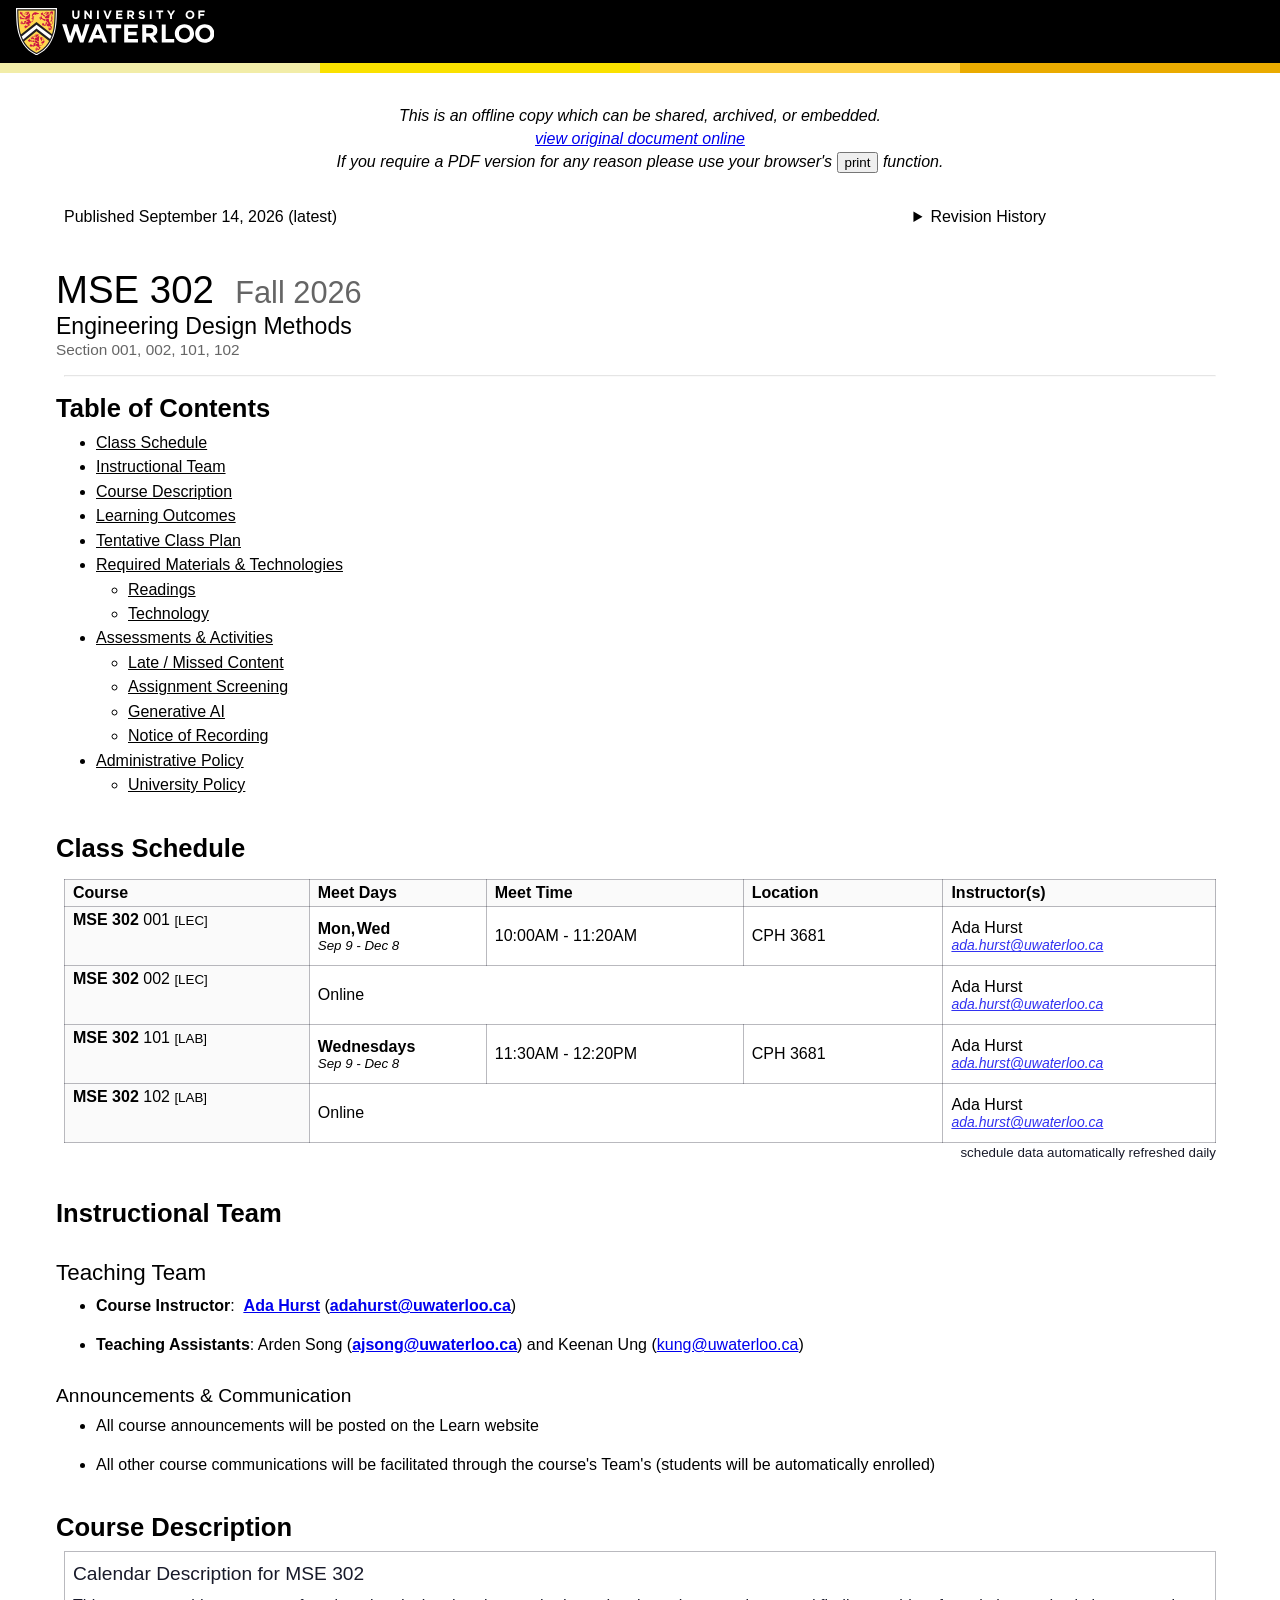
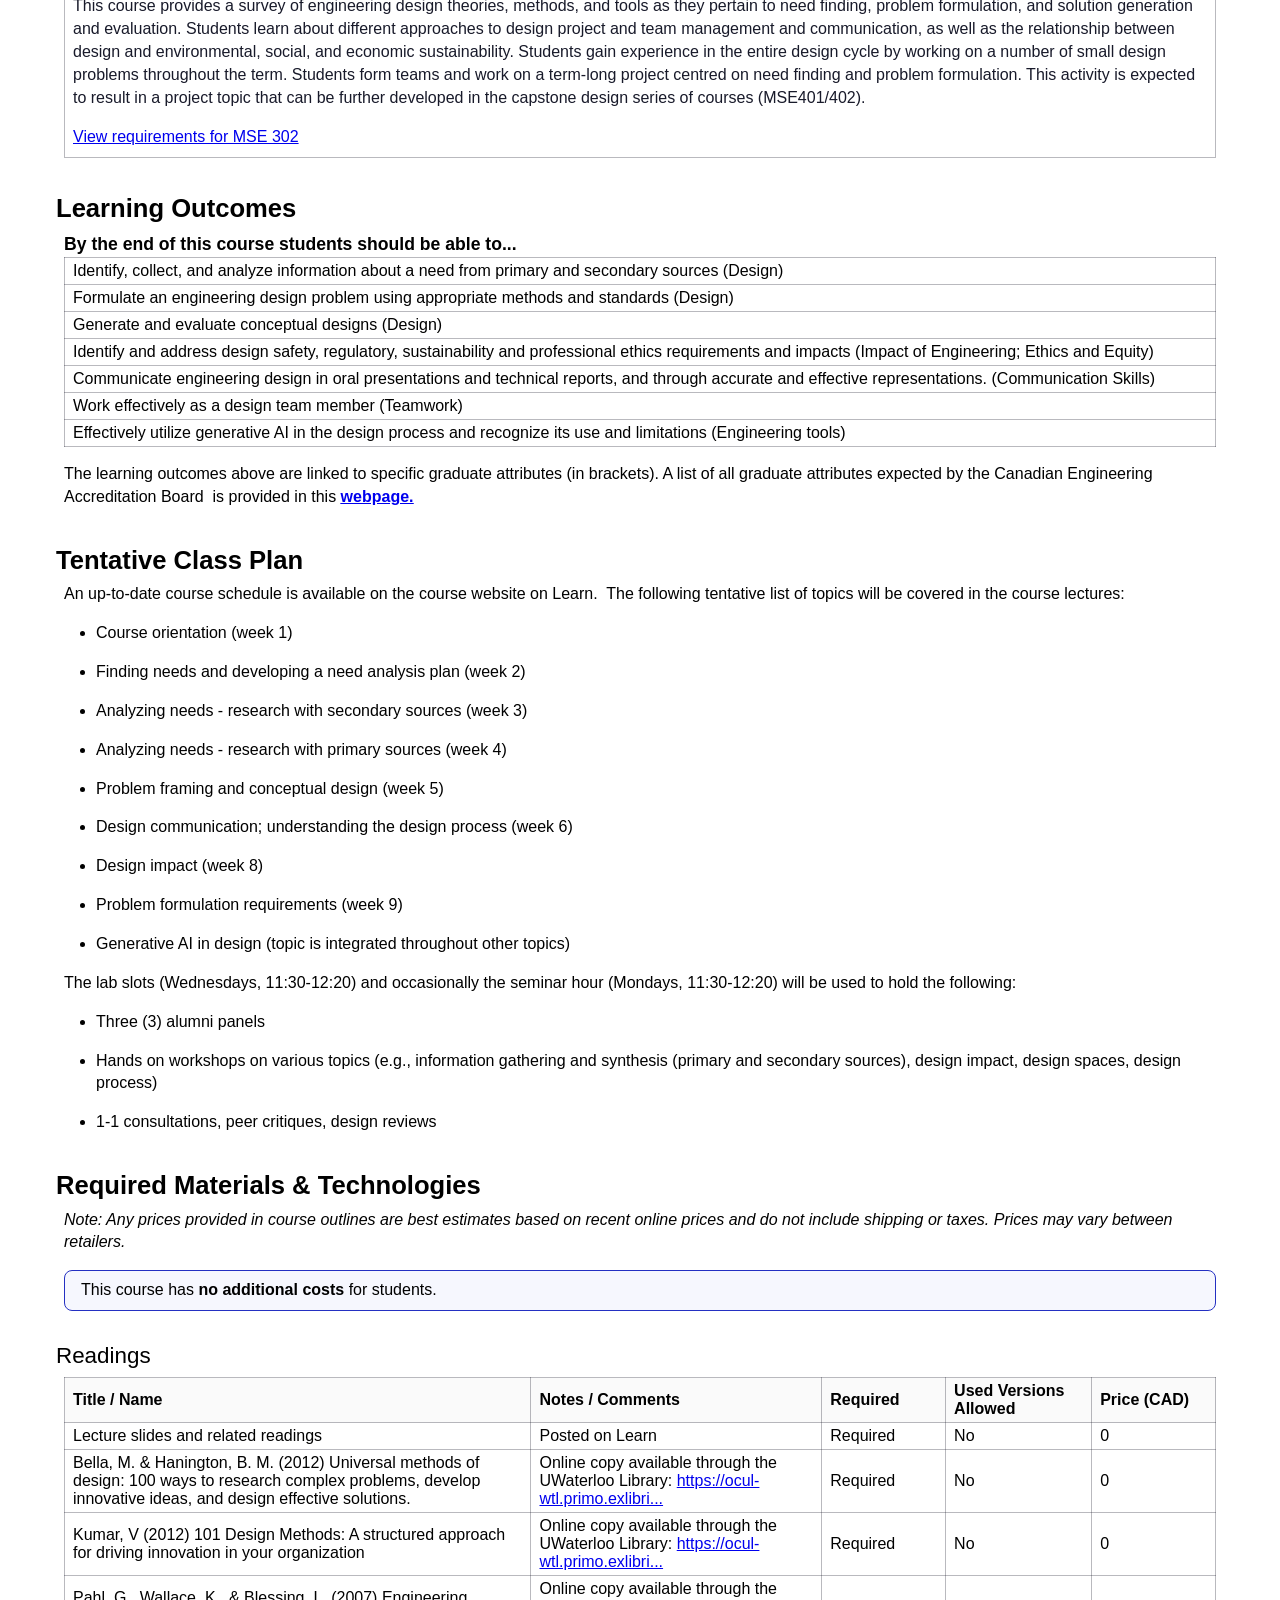
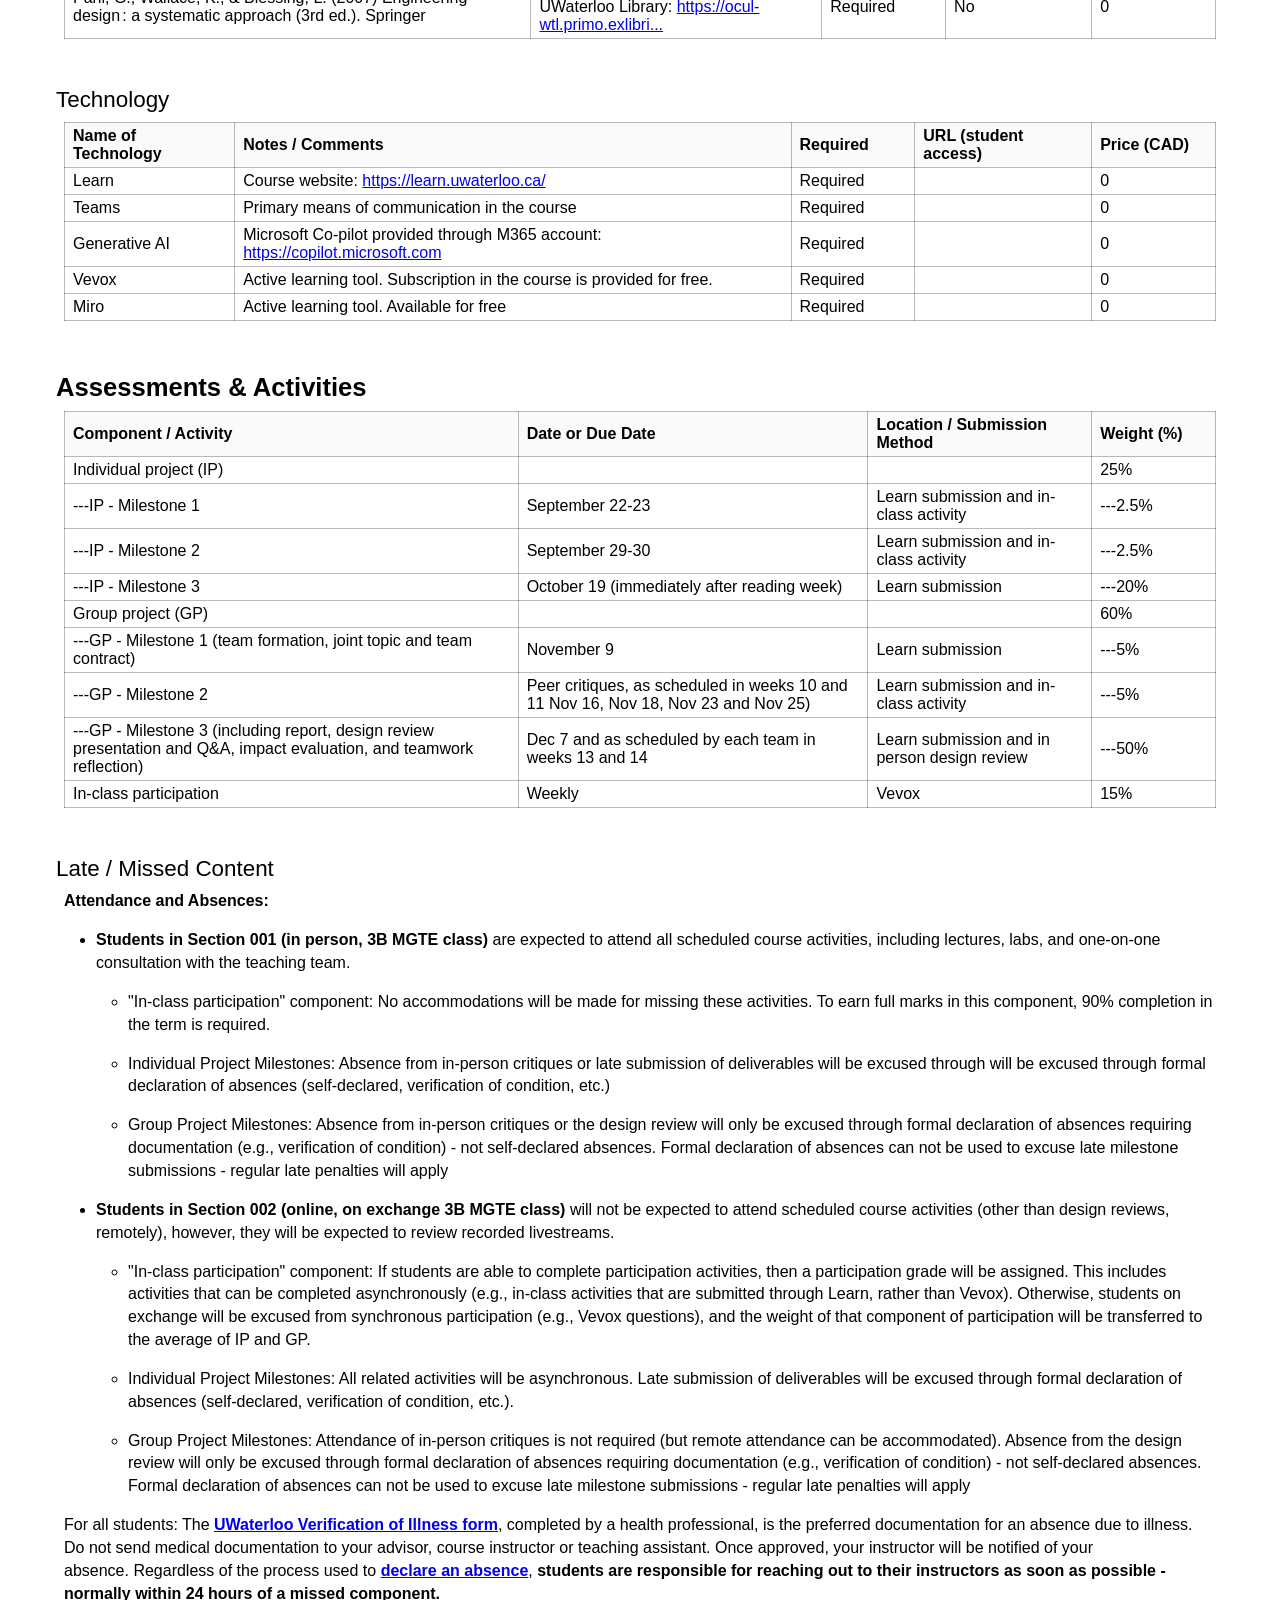
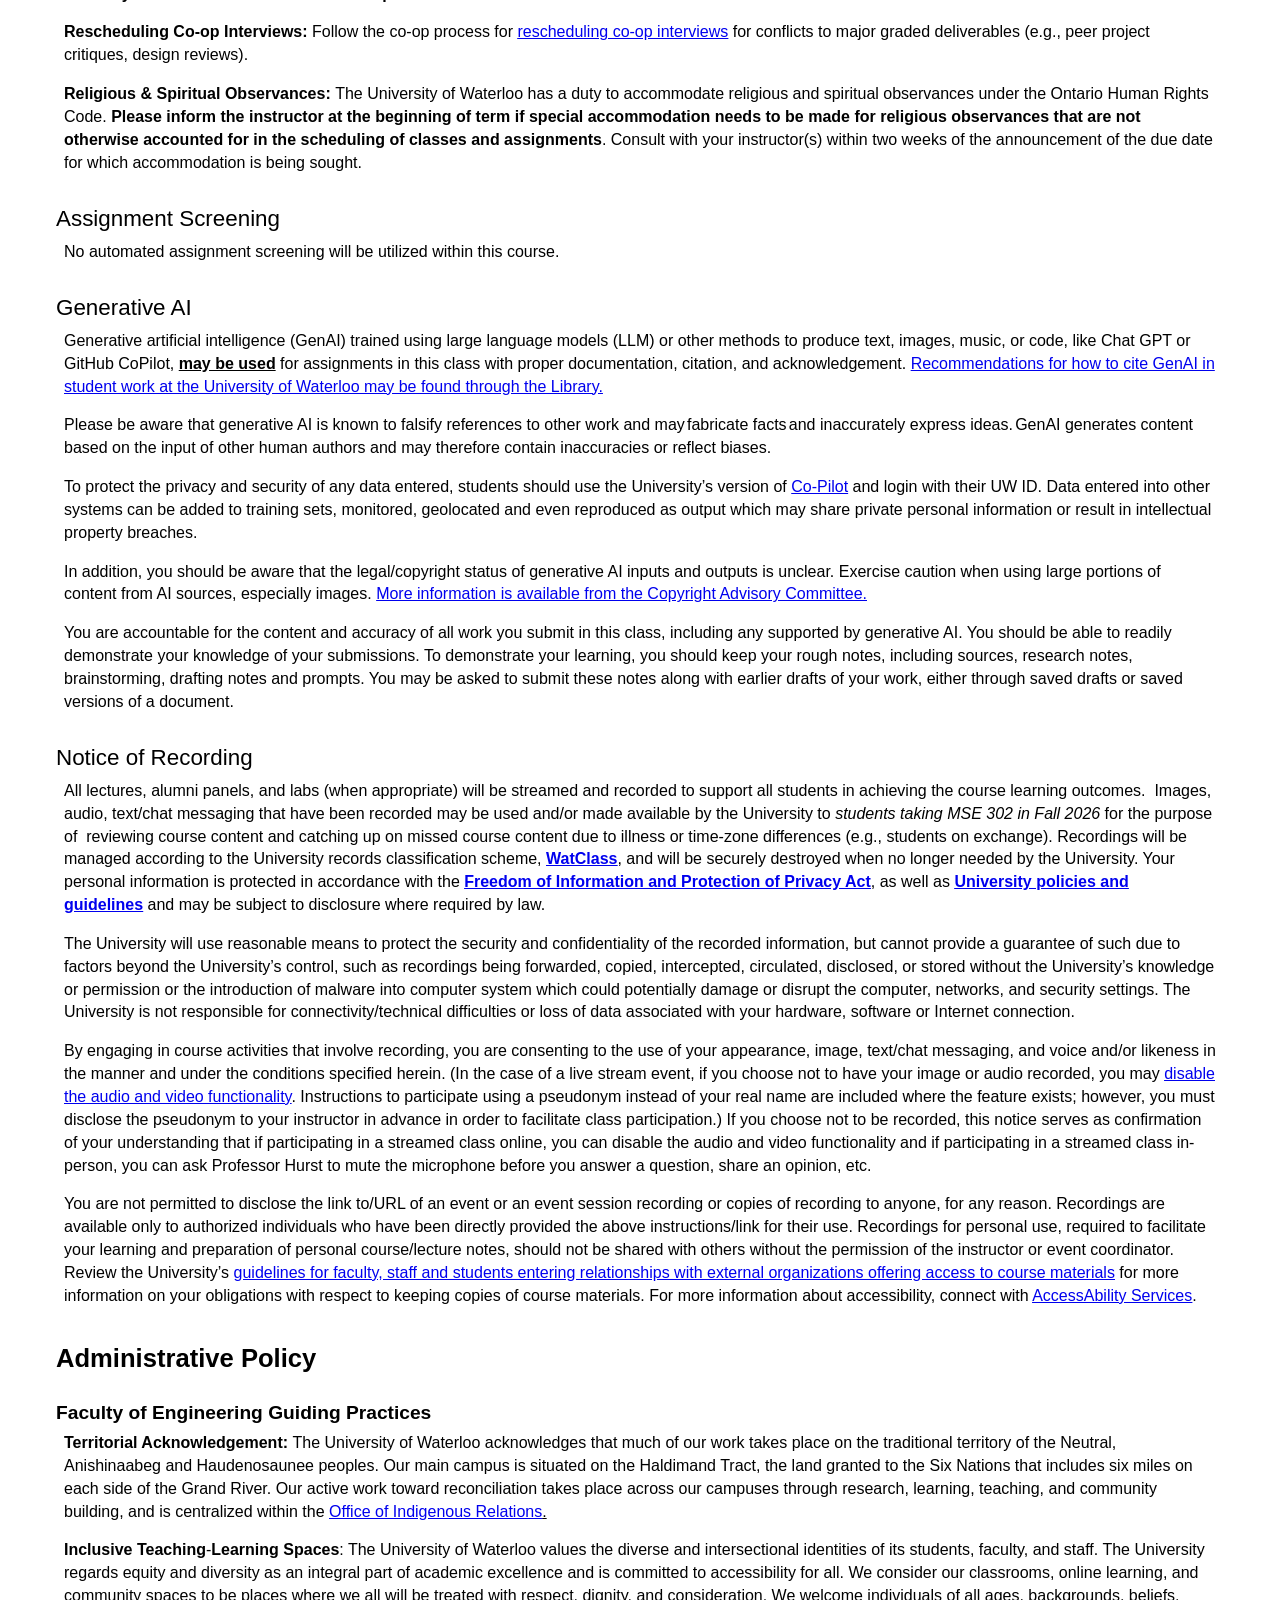
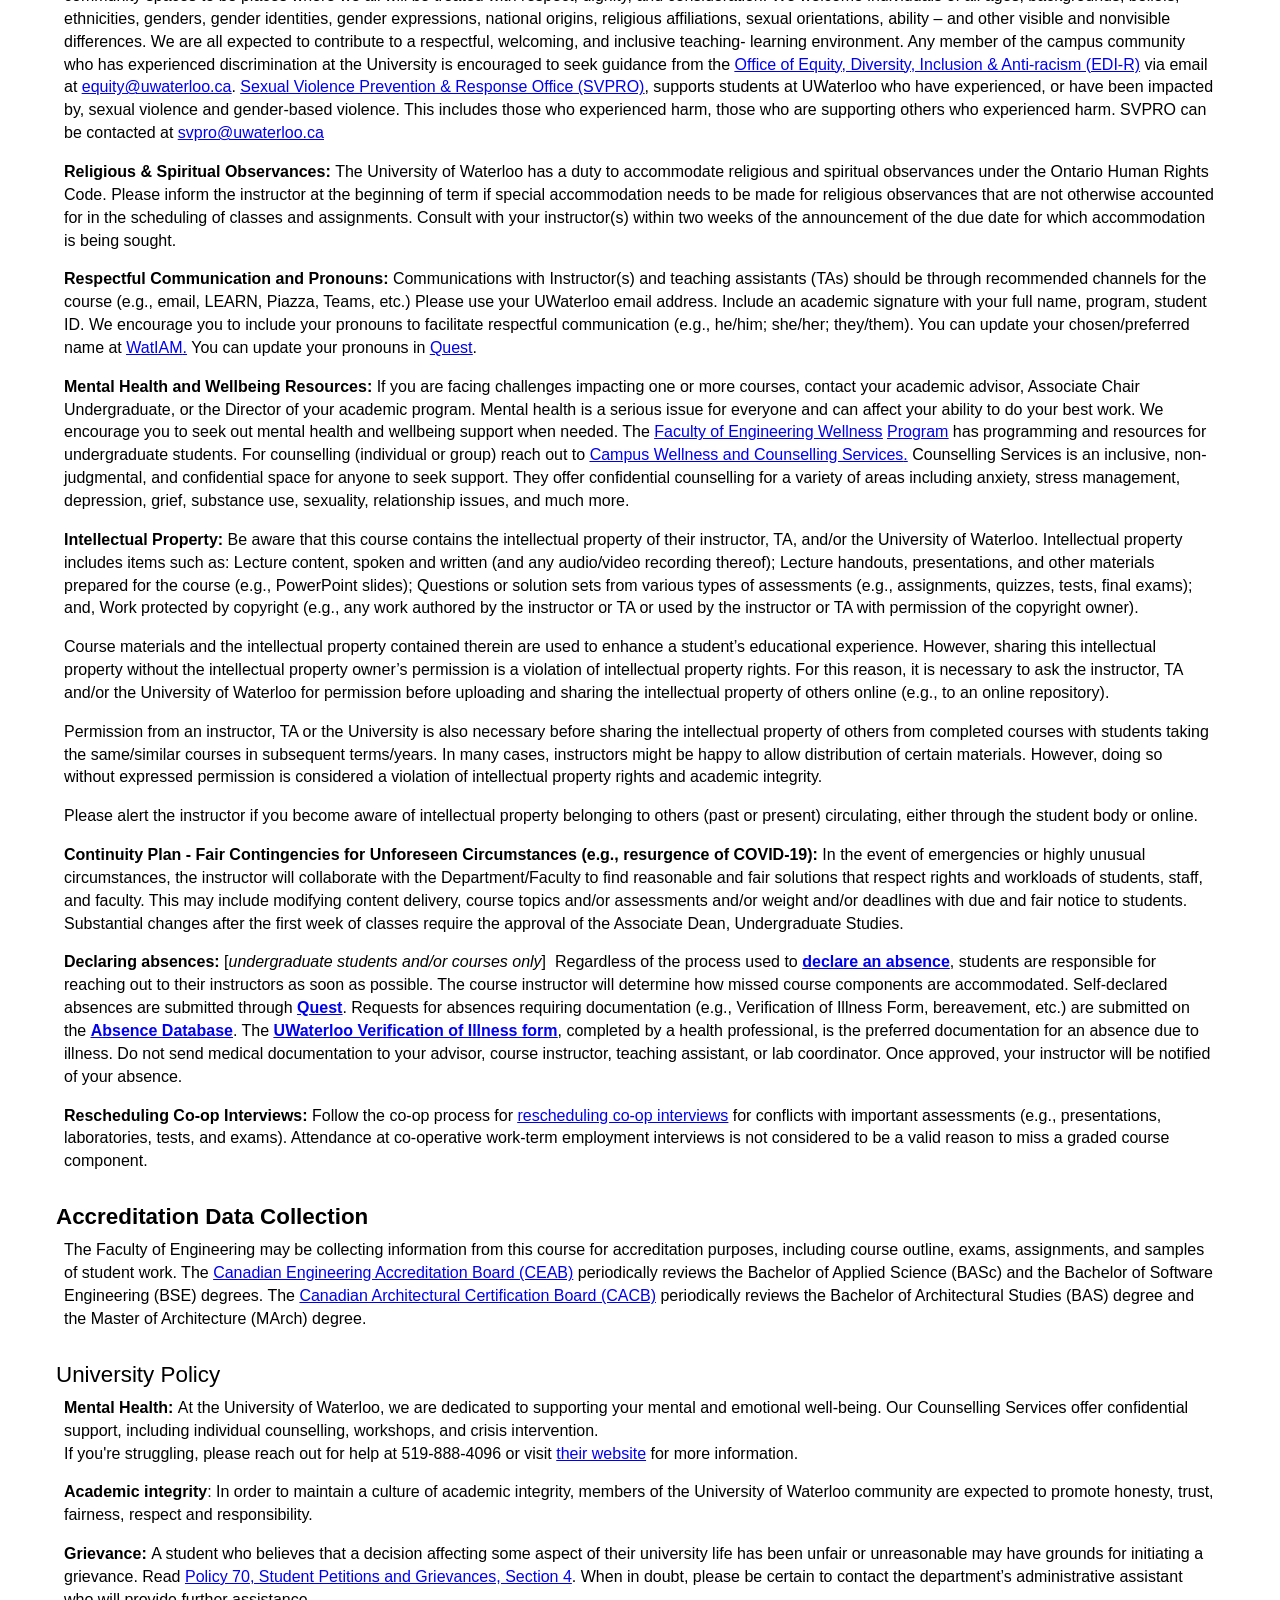
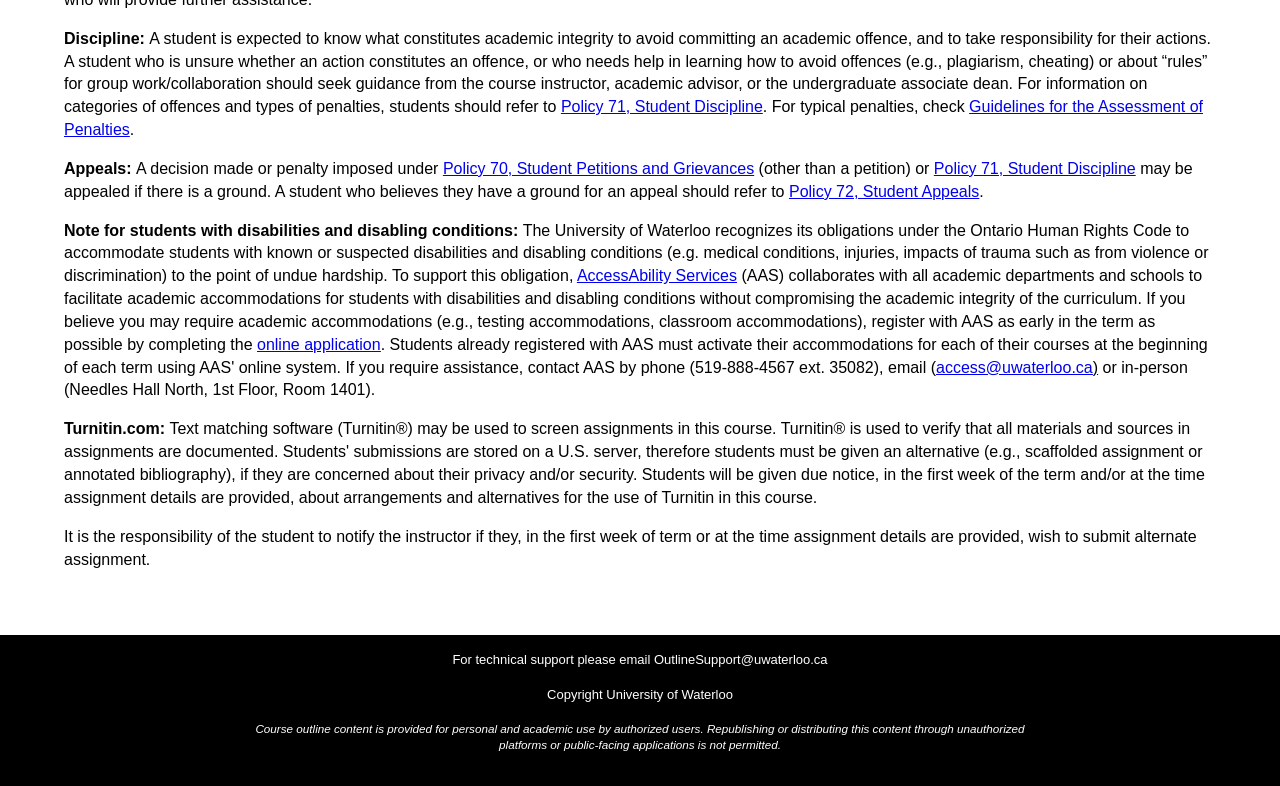
<file: Data/Fall 2026 Classes/Fall 2026_ Engineering Design Methods.html>
<html lang="en"><head>
    <meta charset="utf-8">
    <meta name="viewport" content="width=device-width, initial-scale=1">
    <title>
        Fall 2026:
        
        Engineering Design Methods
        
    </title>
    
<style>
:root{
    --border-default: rgba(24, 26, 42, 0.3);
}

.dynamic-component{
    font-family:  ui-sans-serf, system-ui, sans-serif, "Apple Color Emoji", "Segoe UI Emoji", "Segoe UI Symbol", "Noto Color Emoji";
    color: rgb(24, 26, 42);
    text-size-adjust: 100%;
    line-height: 24px;
}


.dynamic-component .sr-only{
    position: absolute;
    width: 1px;
    height: 1px;
    padding: 0;
    margin: -1px;
    overflow: hidden;
    clip: rect(0, 0, 0, 0);
    white-space: nowrap;
    border-width: 0;
}
.schedule-info table{
    border: 1px solid var(--border-default);
    border-collapse: collapse;
    width: 100%;
}
.schedule-info th, .schedule-info td{
    border: 1px solid var(--border-default);
    padding: 0.25rem 0.5rem;
}
.schedule-info th{
    font-weight: bold;
    text-align: start;
    vertical-align: top;
}
.schedule-info .days-visual{
    display: inline-flex;
    gap: 0.1rem;
}
.schedule-info .days-visual span{
    color: #bbb;
    font-weight: bold;
}
.schedule-info .days-visual span.present{
    color: black;
}
.schedule-info .day{
    margin-left: 0.25rem;
}

.schedule-info .date-range{
    font-size: smaller;
    font-style: italic;
}
.schedule-info .section{
    font-weight: normal;
}
.schedule-info .class-type{
    font-size: smaller;
}
.schedule-info a{
    text-decoration: revert;
    color: revert;
}
.schedule-info .instructor-info{
    margin: 0.5rem 0;
    display:flex;
    flex-direction: column;
}
.schedule-info .instructor-info a{
    font-style: italic;
    white-space: nowrap;
    opacity: 0.8;
    overflow: hidden;
    text-overflow: ellipsis;
}
.schedule-info figcaption{
    font-size: smaller;
    text-align: end;
}

.course-descriptions .description{
    padding: 0.5rem;
    border: 1px solid var(--border-default);
    margin-bottom: 1rem;
}

.course-descriptions .cd-title{
    font-size: larger;
    margin-bottom: 0.5rem;
}

.course-descriptions .cd-reqs{
    margin-top: 0.5rem;
}

</style>
<style>.UW-header {
  background-color: black;
  width: 100%;
  z-index: 1000;
  position: relative;
}

.UW-header>.header-main {
  display: flex;
  justify-content: space-between;
  padding: 0.5rem 1rem;
  align-items: center;
}

.UW-header>.header-main>a {
  color: white;
  text-decoration: none;
}

.UW-header>.header-bar {
  display: flex;
}

.UW-header-print {
  display: none;
}

.UW-header>.header-bar>div {
  height: .625rem;
  flex-grow: 1;
  flex-basis: 0;
}

.UW-header .uw-c1 {
  background-color: #f2eda8;
}

.UW-header .uw-c2 {
  background-color: #fae100;
}

.UW-header .uw-c3 {
  background-color: #fed34c;
}

.UW-header .uw-c4 {
  background-color: #eaab00;
}

.outline-title h1 {
  margin-top: 1em;
  display: flex;
  flex-wrap: wrap;
  column-gap: 1ch;
  align-items: baseline;
}


.outline-title-full{
  font-size: 60%;
  width: 100%;
}

.outline-term{
  opacity: 0.6;
  font-size: 80%;
}
.outline-sections{
  opacity: 0.6;
  font-size: 40%;
}

#is-student-message {
  background-color: #f7f7f7;
  padding: 24px;
  margin-bottom: 1rem;
  text-align: center;
}

details>summary {
  cursor: pointer;
  user-select: none;
}


.UW-footer {
  display: flex;
  justify-content: center;
  text-align: center;
  padding-top: 1rem;
  padding-bottom: 1rem;
  background-color: black;
  color: white;
  font-size: small;
  margin-top: 4rem;
}

.multitable-blank,
.no-public-access {
  font-style: italic;
  margin-bottom: 2rem;
  padding: 0.5rem;
  border-radius: 8px;
  background-color: #dddee3dd;
}

.multitable-header{
  font-weight: bold;
  font-size: 110%;
  margin-bottom: 0.3rem;
}


main,
#revisions,
.clamp-width {
  margin-left: auto;
  margin-right: auto;
  margin-top: 1rem;
  max-width: 72rem;
  padding-left: 1.5rem;
  padding-right: 1.5rem;
}

#revisions {
  display: grid;
  grid-template-columns: 1fr 1fr;
}


#revision-history {
  position: relative;
  z-index: 100;
}

#revision-history>details {
  position: absolute;
  right: 0;
  top: 0;
  width: 34ch;
}
/* Phones */
@media (max-width: 600px) {
  #revisions{
    grid-template-columns: 1fr;
  }
  #revision-history>details {
    width: 100%;
    position: relative !important;
  }
}

#revision-history>details>summary {
  cursor: pointer;
}

#revision-history>details .revision-active {
  font-weight: bold;
}

#revision-history>details .revision-active::after {
  content: "*";
}

#revision-history ul {
  border: 1px solid #ddd;
  padding: 1rem;
  padding-left: 2rem;
  border-radius: 4px;
  background-color: white;
  box-shadow: 0 0 2px rgba(0, 0, 0, 0.4);
}

#revision-warning {
  grid-column: span 2;
  background-color: #f3efc5;
  border-radius: 8px;
  padding: 24px;
  margin-bottom: 1rem;
}

#revision-warning>p {
  margin: 0;
}

.outline-toc {
  padding-left: 0;
}



/* Optional: Add indentation for nested lists */
.outline-toc ul {
  padding-left: 2rem;
  /* list-style: decimal; */
}

.outline-toc li {
  margin-bottom: 0.1rem;
}

/* .outline-toc ul ul{
  list-style: lower-alpha;
}

.outline-toc ul ul ul{
  list-style: lower-roman;
}
.outline-toc ul ul ul ul{
  list-style: disc;
} */
.outline-toc a {
  color: inherit;
}

.outline-references-links {
  display: none;
}

.outline-toc h2 {
  margin-top: 0;
}


body {
  margin: 0;
  -webkit-text-size-adjust: 100%;
  -webkit-tap-highlight-color: rgba(0, 0, 0, 0);
}

body {
  font-family: -apple-system, BlinkMacSystemFont, "Segoe UI", Roboto, "Helvetica Neue", Arial, "Noto Sans", sans-serif, "Apple Color Emoji", "Segoe UI Emoji", "Segoe UI Symbol", "Noto Color Emoji";
  line-height: 1.4285;
  font-weight: 400;
  font-size: 12pt;
  color: #000000;
  background-color: #ffffff;
}

hr {
  margin: 1rem 0;
  color: inherit;
  opacity: 0.25;
}

h6,
.h6,
h5,
.h5,
h4,
.h4,
h3,
.h3,
h2,
.h2,
h1,
.h1 {
  margin-top: 1.4em;
  margin-bottom: 0.5rem;
  font-weight: 500;
  line-height: 1.2;
  color: var(--bs-heading-color);
  margin-left: -8px;
}

h1,
.h1 {
  font-size: calc(1.475rem + 1.5vw);
}

@media (min-width: 1200px) {

  h1,
  .h1 {
    font-size: 2.4rem;
  }
}

h2,
.h2 {
  font-size: calc(1.1rem + 0.3vw);
  font-weight: bold;
}

@media (min-width: 1200px) {

  h2,
  .h2 {
    font-size: 1.6rem;
  }
}

h3,
.h3 {
  font-size: calc(1rem + 0.2vw);
}

@media (min-width: 1200px) {

  h3,
  .h3 {
    font-size: 1.4rem;
  }
}

h4,
.h4 {
  font-size: calc(0.875rem + 0.15vw);
}

@media (min-width: 1200px) {

  h4,
  .h4 {
    font-size: 1.2rem;
  }
}

h5,
.h5 {
  font-size: calc(0.75rem + 0.1vw);
}

@media (min-width: 1200px) {

  h5,
  .h5 {
    font-size: 1rem;
  }
}

h6,
.h6 {
  font-size: calc(0.625rem + 0.05vw);
}

@media (min-width: 1200px) {

  h6,
  .h6 {
    font-size: 0.875rem;
  }
}

/* h3, .h3 {
font-size: calc(1.3rem + 0.6vw);
}
@media (min-width: 1200px) {
h3, .h3 {
  font-size: 1.75rem;
}
}

h4, .h4 {
font-size: calc(1.275rem + 0.3vw);
}
@media (min-width: 1200px) {
h4, .h4 {
  font-size: 1.5rem;
}
}

h5, .h5 {
font-size: 1.25rem;
}

h6, .h6 {
font-size: 1rem;
}
.html-block {
    overflow-wrap: break-word;
} */

.html-block .table,
.html-block table {
  height: unset !important;
  width: 100% !important;
}

.html-block table td,
.html-block table th,
.html-block table tr {
  height: unset !important;
  width: unset !important;
  padding: 0.25rem 0.5rem !important;
}

figure, .multitable-container{
  overflow-x: auto;
  max-width: 100%;
  margin-inline-start: 0px;
  margin-inline-end: 0px;
}


.schedule-info table {
  margin-bottom: 0;
}

.dynamic-component {
  font-family: inherit;
  line-height: inherit;
}

p {
  margin-top: 0;
  margin-bottom: 1rem;
}

abbr[title] {
  -webkit-text-decoration: underline dotted;
  text-decoration: underline dotted;
  cursor: help;
  -webkit-text-decoration-skip-ink: none;
  text-decoration-skip-ink: none;
}

address {
  margin-bottom: 1rem;
  font-style: normal;
  line-height: inherit;
}

ol,
ul {
  padding-left: 2rem;
}

ol,
ul,
dl {
  margin-top: 0;
  margin-bottom: 1rem;
}

ol ol,
ul ul,
ol ul,
ul ol {
  margin-bottom: 0;
}

dt {
  font-weight: 700;
}

dd {
  margin-bottom: 0.5rem;
  margin-left: 0;
}

blockquote {
  margin: 0 0 1rem;
}

b,
strong {
  font-weight: bolder;
}

small,
.small {
  font-size: 0.875em;
}

mark,
.mark {
  padding: 0.1875em;
  color: var(--bs-highlight-color);
  background-color: var(--bs-highlight-bg);
}

sub,
sup {
  position: relative;
  font-size: 0.75em;
  line-height: 0;
  vertical-align: baseline;
}

sub {
  bottom: -0.25em;
}

sup {
  top: -0.5em;
}



pre,
code,
kbd,
samp {
  font-family: var(--bs-font-monospace);
  font-size: 1em;
}


pre:has(code) {
  font-family: monospace;
  color: white;
  background-color: #181a2a;
  overflow-x: auto;

  font-weight: 400;
  font-size: 0.8em;
  margin-top: 1.7142857em;
  margin-bottom: 1.7142857em;
  border-radius: 0.375rem;
  padding-top: 0.8571429em;
  padding-right: 1.1428571em;
  padding-bottom: 0.8571429em;
  padding-left: 1.1428571em;
}

a>code {
  color: inherit;
}

/* The last paragraph in any td or th should have no margin-bottom */
th>p:last-child,
td>p:last-child {
  margin-bottom: 0;
}

/* TH needs a bg color (slightly transparent grey */
th {
  background-color: rgba(0, 0, 0, 0.02);
}

table {
  caption-side: bottom;
  border-collapse: collapse;
  border: 1px solid var(--border-default);
  margin-bottom: 1rem;
  width: 100%;
  min-width: 360px;
}

td, th{
  min-width: 12ch;
}
th {
  text-align: inherit;
  text-align: -webkit-match-parent;
}

thead,
tbody,
tfoot,
tr,
td,
th {
  border-color: inherit;
  border-style: solid;
  border: 1px solid var(--border-default);
  padding: 0.25rem 0.5rem;
}



.table {
  --bs-table-color-type: initial;
  --bs-table-bg-type: initial;
  --bs-table-color-state: initial;
  --bs-table-bg-state: initial;
  --bs-table-color: var(--bs-emphasis-color);
  --bs-table-bg: var(--bs-body-bg);
  --bs-table-border-color: var(--bs-border-color);
  --bs-table-accent-bg: transparent;
  --bs-table-striped-color: var(--bs-emphasis-color);
  --bs-table-striped-bg: rgba(var(--bs-emphasis-color-rgb), 0.05);
  --bs-table-active-color: var(--bs-emphasis-color);
  --bs-table-active-bg: rgba(var(--bs-emphasis-color-rgb), 0.1);
  --bs-table-hover-color: var(--bs-emphasis-color);
  --bs-table-hover-bg: rgba(var(--bs-emphasis-color-rgb), 0.075);
  width: 100%;
  margin-bottom: 1rem;
  vertical-align: top;
  border-color: var(--bs-table-border-color);
}

.table> :not(caption)>*>* {
  padding: 0.5rem 0.5rem;
  color: var(--bs-table-color-state, var(--bs-table-color-type, var(--bs-table-color)));
  background-color: var(--bs-table-bg);
  /*
border-bottom-width: var(--bs-border-width);
box-shadow: inset 0 0 0 9999px var(--bs-table-bg-state, var(--bs-table-bg-type, var(--bs-table-accent-bg)));
*/
}

.table>tbody {
  vertical-align: inherit;
}

.table>thead {
  vertical-align: bottom;
}

.table-group-divider {
  border-top: calc(var(--bs-border-width) * 2) solid currentcolor;
}

.caption-top {
  caption-side: top;
}

.table-sm> :not(caption)>*>* {
  padding: 0.25rem 0.25rem;
}

.table-bordered> :not(caption)>* {
  border-width: var(--bs-border-width) 0;
}

.table-bordered> :not(caption)>*>* {
  border-width: 0 var(--bs-border-width);
}

.table-borderless> :not(caption)>*>* {
  border-bottom-width: 0;
}

.table-borderless> :not(:first-child) {
  border-top-width: 0;
}

.table-striped>tbody>tr:nth-of-type(odd)>* {
  --bs-table-color-type: var(--bs-table-striped-color);
  --bs-table-bg-type: var(--bs-table-striped-bg);
}

.table-responsive {
  overflow-x: auto;
  -webkit-overflow-scrolling: touch;
}


@media (max-width: 575.98px) {
  .table-responsive-sm {
    overflow-x: auto;
    -webkit-overflow-scrolling: touch;
  }
}

@media (max-width: 767.98px) {
  .table-responsive-md {
    overflow-x: auto;
    -webkit-overflow-scrolling: touch;
  }
}

@media (max-width: 991.98px) {
  .table-responsive-lg {
    overflow-x: auto;
    -webkit-overflow-scrolling: touch;
  }
}

@media (max-width: 1199.98px) {
  .table-responsive-xl {
    overflow-x: auto;
    -webkit-overflow-scrolling: touch;
  }
}

@media (max-width: 1399.98px) {
  .table-responsive-xxl {
    overflow-x: auto;
    -webkit-overflow-scrolling: touch;
  }
}

@media print {
  body{
    font-size: 10pt;
  }
  @page {
    margin: 10mm 10mm 10mm 10mm;
  }

  /* All your print styles go here */
  .UW-footer {
    color: black;
    background-color: white;
  }

  .UW-header {
    display: none;
  }

  .UW-header-print {
    display: block;
  }

  .outline-toc {
    display: none;
  }

  .outline-body {
    padding: 0;
    margin: 0;
  }

  figure, .multitable-container{
    overflow-x: visible;
    overflow-y: visible;
  }

  td, th{
    min-width: initial;
  }

  h6,
  .h6,
  h5,
  .h5,
  h4,
  .h4,
  h3,
  .h3,
  h2,
  .h2,
  h1,
  .h1 {
    margin-left: 0;
  }

  a:not(.mailto):after {
    content: attr(data-link-index);
    font-weight: normal;
    vertical-align: super;
    font-size: small;
  }

  .outline-references-links {
    display: block
  }

  main {
    margin-left: 8px;
    margin-right: 0;
    margin-top: 0;
    max-width: unset;
    padding-left: 0;
    padding-right: 0;
  }

  h1,
  h2,
  h3,
  h4 {
    page-break-after: avoid;
  }

  .no-print,
  .no-download,
  #revision-history {
    display: none;
  }
}

/* Some patches for nice styling */

/* Make empty last-child paragraphs disappear */
div p:last-child:empty {
  display: none;
}</style>
<style>@font-face{font-family:KaTeX_AMS;font-style:normal;font-weight:400;src:url(https://cdnjs.cloudflare.com/ajax/libs/KaTeX/0.16.9/fonts/fonts/KaTeX_AMS-Regular.woff2) format("woff2"),url(https://cdnjs.cloudflare.com/ajax/libs/KaTeX/0.16.9/fonts/fonts/KaTeX_AMS-Regular.woff) format("woff"),url(fonts/KaTeX_AMS-Regular.ttf) format("truetype")}@font-face{font-family:KaTeX_Caligraphic;font-style:normal;font-weight:700;src:url(https://cdnjs.cloudflare.com/ajax/libs/KaTeX/0.16.9/fonts/fonts/KaTeX_Caligraphic-Bold.woff2) format("woff2"),url(https://cdnjs.cloudflare.com/ajax/libs/KaTeX/0.16.9/fonts/fonts/KaTeX_Caligraphic-Bold.woff) format("woff"),url(fonts/KaTeX_Caligraphic-Bold.ttf) format("truetype")}@font-face{font-family:KaTeX_Caligraphic;font-style:normal;font-weight:400;src:url(https://cdnjs.cloudflare.com/ajax/libs/KaTeX/0.16.9/fonts/fonts/KaTeX_Caligraphic-Regular.woff2) format("woff2"),url(https://cdnjs.cloudflare.com/ajax/libs/KaTeX/0.16.9/fonts/fonts/KaTeX_Caligraphic-Regular.woff) format("woff"),url(fonts/KaTeX_Caligraphic-Regular.ttf) format("truetype")}@font-face{font-family:KaTeX_Fraktur;font-style:normal;font-weight:700;src:url(https://cdnjs.cloudflare.com/ajax/libs/KaTeX/0.16.9/fonts/fonts/KaTeX_Fraktur-Bold.woff2) format("woff2"),url(https://cdnjs.cloudflare.com/ajax/libs/KaTeX/0.16.9/fonts/fonts/KaTeX_Fraktur-Bold.woff) format("woff"),url(fonts/KaTeX_Fraktur-Bold.ttf) format("truetype")}@font-face{font-family:KaTeX_Fraktur;font-style:normal;font-weight:400;src:url(https://cdnjs.cloudflare.com/ajax/libs/KaTeX/0.16.9/fonts/fonts/KaTeX_Fraktur-Regular.woff2) format("woff2"),url(https://cdnjs.cloudflare.com/ajax/libs/KaTeX/0.16.9/fonts/fonts/KaTeX_Fraktur-Regular.woff) format("woff"),url(fonts/KaTeX_Fraktur-Regular.ttf) format("truetype")}@font-face{font-family:KaTeX_Main;font-style:normal;font-weight:700;src:url(https://cdnjs.cloudflare.com/ajax/libs/KaTeX/0.16.9/fonts/fonts/KaTeX_Main-Bold.woff2) format("woff2"),url(https://cdnjs.cloudflare.com/ajax/libs/KaTeX/0.16.9/fonts/fonts/KaTeX_Main-Bold.woff) format("woff"),url(fonts/KaTeX_Main-Bold.ttf) format("truetype")}@font-face{font-family:KaTeX_Main;font-style:italic;font-weight:700;src:url(https://cdnjs.cloudflare.com/ajax/libs/KaTeX/0.16.9/fonts/fonts/KaTeX_Main-BoldItalic.woff2) format("woff2"),url(https://cdnjs.cloudflare.com/ajax/libs/KaTeX/0.16.9/fonts/fonts/KaTeX_Main-BoldItalic.woff) format("woff"),url(fonts/KaTeX_Main-BoldItalic.ttf) format("truetype")}@font-face{font-family:KaTeX_Main;font-style:italic;font-weight:400;src:url(https://cdnjs.cloudflare.com/ajax/libs/KaTeX/0.16.9/fonts/fonts/KaTeX_Main-Italic.woff2) format("woff2"),url(https://cdnjs.cloudflare.com/ajax/libs/KaTeX/0.16.9/fonts/fonts/KaTeX_Main-Italic.woff) format("woff"),url(fonts/KaTeX_Main-Italic.ttf) format("truetype")}@font-face{font-family:KaTeX_Main;font-style:normal;font-weight:400;src:url(https://cdnjs.cloudflare.com/ajax/libs/KaTeX/0.16.9/fonts/fonts/KaTeX_Main-Regular.woff2) format("woff2"),url(https://cdnjs.cloudflare.com/ajax/libs/KaTeX/0.16.9/fonts/fonts/KaTeX_Main-Regular.woff) format("woff"),url(fonts/KaTeX_Main-Regular.ttf) format("truetype")}@font-face{font-family:KaTeX_Math;font-style:italic;font-weight:700;src:url(https://cdnjs.cloudflare.com/ajax/libs/KaTeX/0.16.9/fonts/fonts/KaTeX_Math-BoldItalic.woff2) format("woff2"),url(https://cdnjs.cloudflare.com/ajax/libs/KaTeX/0.16.9/fonts/fonts/KaTeX_Math-BoldItalic.woff) format("woff"),url(fonts/KaTeX_Math-BoldItalic.ttf) format("truetype")}@font-face{font-family:KaTeX_Math;font-style:italic;font-weight:400;src:url(https://cdnjs.cloudflare.com/ajax/libs/KaTeX/0.16.9/fonts/fonts/KaTeX_Math-Italic.woff2) format("woff2"),url(https://cdnjs.cloudflare.com/ajax/libs/KaTeX/0.16.9/fonts/fonts/KaTeX_Math-Italic.woff) format("woff"),url(fonts/KaTeX_Math-Italic.ttf) format("truetype")}@font-face{font-family:"KaTeX_SansSerif";font-style:normal;font-weight:700;src:url(https://cdnjs.cloudflare.com/ajax/libs/KaTeX/0.16.9/fonts/fonts/KaTeX_SansSerif-Bold.woff2) format("woff2"),url(https://cdnjs.cloudflare.com/ajax/libs/KaTeX/0.16.9/fonts/fonts/KaTeX_SansSerif-Bold.woff) format("woff"),url(fonts/KaTeX_SansSerif-Bold.ttf) format("truetype")}@font-face{font-family:"KaTeX_SansSerif";font-style:italic;font-weight:400;src:url(https://cdnjs.cloudflare.com/ajax/libs/KaTeX/0.16.9/fonts/fonts/KaTeX_SansSerif-Italic.woff2) format("woff2"),url(https://cdnjs.cloudflare.com/ajax/libs/KaTeX/0.16.9/fonts/fonts/KaTeX_SansSerif-Italic.woff) format("woff"),url(fonts/KaTeX_SansSerif-Italic.ttf) format("truetype")}@font-face{font-family:"KaTeX_SansSerif";font-style:normal;font-weight:400;src:url(https://cdnjs.cloudflare.com/ajax/libs/KaTeX/0.16.9/fonts/fonts/KaTeX_SansSerif-Regular.woff2) format("woff2"),url(https://cdnjs.cloudflare.com/ajax/libs/KaTeX/0.16.9/fonts/fonts/KaTeX_SansSerif-Regular.woff) format("woff"),url(fonts/KaTeX_SansSerif-Regular.ttf) format("truetype")}@font-face{font-family:KaTeX_Script;font-style:normal;font-weight:400;src:url(https://cdnjs.cloudflare.com/ajax/libs/KaTeX/0.16.9/fonts/fonts/KaTeX_Script-Regular.woff2) format("woff2"),url(https://cdnjs.cloudflare.com/ajax/libs/KaTeX/0.16.9/fonts/fonts/KaTeX_Script-Regular.woff) format("woff"),url(fonts/KaTeX_Script-Regular.ttf) format("truetype")}@font-face{font-family:KaTeX_Size1;font-style:normal;font-weight:400;src:url(https://cdnjs.cloudflare.com/ajax/libs/KaTeX/0.16.9/fonts/fonts/KaTeX_Size1-Regular.woff2) format("woff2"),url(https://cdnjs.cloudflare.com/ajax/libs/KaTeX/0.16.9/fonts/fonts/KaTeX_Size1-Regular.woff) format("woff"),url(fonts/KaTeX_Size1-Regular.ttf) format("truetype")}@font-face{font-family:KaTeX_Size2;font-style:normal;font-weight:400;src:url(https://cdnjs.cloudflare.com/ajax/libs/KaTeX/0.16.9/fonts/fonts/KaTeX_Size2-Regular.woff2) format("woff2"),url(https://cdnjs.cloudflare.com/ajax/libs/KaTeX/0.16.9/fonts/fonts/KaTeX_Size2-Regular.woff) format("woff"),url(fonts/KaTeX_Size2-Regular.ttf) format("truetype")}@font-face{font-family:KaTeX_Size3;font-style:normal;font-weight:400;src:url(https://cdnjs.cloudflare.com/ajax/libs/KaTeX/0.16.9/fonts/fonts/KaTeX_Size3-Regular.woff2) format("woff2"),url(https://cdnjs.cloudflare.com/ajax/libs/KaTeX/0.16.9/fonts/fonts/KaTeX_Size3-Regular.woff) format("woff"),url(fonts/KaTeX_Size3-Regular.ttf) format("truetype")}@font-face{font-family:KaTeX_Size4;font-style:normal;font-weight:400;src:url(https://cdnjs.cloudflare.com/ajax/libs/KaTeX/0.16.9/fonts/fonts/KaTeX_Size4-Regular.woff2) format("woff2"),url(https://cdnjs.cloudflare.com/ajax/libs/KaTeX/0.16.9/fonts/fonts/KaTeX_Size4-Regular.woff) format("woff"),url(fonts/KaTeX_Size4-Regular.ttf) format("truetype")}@font-face{font-family:KaTeX_Typewriter;font-style:normal;font-weight:400;src:url(https://cdnjs.cloudflare.com/ajax/libs/KaTeX/0.16.9/fonts/fonts/KaTeX_Typewriter-Regular.woff2) format("woff2"),url(https://cdnjs.cloudflare.com/ajax/libs/KaTeX/0.16.9/fonts/fonts/KaTeX_Typewriter-Regular.woff) format("woff"),url(fonts/KaTeX_Typewriter-Regular.ttf) format("truetype")}.katex{font:normal 1.21em KaTeX_Main,Times New Roman,serif;line-height:1.2;text-indent:0;text-rendering:auto}.katex *{-ms-high-contrast-adjust:none!important;border-color:currentColor}.katex .katex-version:after{content:"0.16.11"}.katex .katex-mathml{clip:rect(1px,1px,1px,1px);border:0;height:1px;overflow:hidden;padding:0;position:absolute;width:1px}.katex .katex-html>.newline{display:block}.katex .base{position:relative;white-space:nowrap;width:-webkit-min-content;width:-moz-min-content;width:min-content}.katex .base,.katex .strut{display:inline-block}.katex .textbf{font-weight:700}.katex .textit{font-style:italic}.katex .textrm{font-family:KaTeX_Main}.katex .textsf{font-family:KaTeX_SansSerif}.katex .texttt{font-family:KaTeX_Typewriter}.katex .mathnormal{font-family:KaTeX_Math;font-style:italic}.katex .mathit{font-family:KaTeX_Main;font-style:italic}.katex .mathrm{font-style:normal}.katex .mathbf{font-family:KaTeX_Main;font-weight:700}.katex .boldsymbol{font-family:KaTeX_Math;font-style:italic;font-weight:700}.katex .amsrm,.katex .mathbb,.katex .textbb{font-family:KaTeX_AMS}.katex .mathcal{font-family:KaTeX_Caligraphic}.katex .mathfrak,.katex .textfrak{font-family:KaTeX_Fraktur}.katex .mathboldfrak,.katex .textboldfrak{font-family:KaTeX_Fraktur;font-weight:700}.katex .mathtt{font-family:KaTeX_Typewriter}.katex .mathscr,.katex .textscr{font-family:KaTeX_Script}.katex .mathsf,.katex .textsf{font-family:KaTeX_SansSerif}.katex .mathboldsf,.katex .textboldsf{font-family:KaTeX_SansSerif;font-weight:700}.katex .mathitsf,.katex .textitsf{font-family:KaTeX_SansSerif;font-style:italic}.katex .mainrm{font-family:KaTeX_Main;font-style:normal}.katex .vlist-t{border-collapse:collapse;display:inline-table;table-layout:fixed}.katex .vlist-r{display:table-row}.katex .vlist{display:table-cell;position:relative;vertical-align:bottom}.katex .vlist>span{display:block;height:0;position:relative}.katex .vlist>span>span{display:inline-block}.katex .vlist>span>.pstrut{overflow:hidden;width:0}.katex .vlist-t2{margin-right:-2px}.katex .vlist-s{display:table-cell;font-size:1px;min-width:2px;vertical-align:bottom;width:2px}.katex .vbox{align-items:baseline;display:inline-flex;flex-direction:column}.katex .hbox{width:100%}.katex .hbox,.katex .thinbox{display:inline-flex;flex-direction:row}.katex .thinbox{max-width:0;width:0}.katex .msupsub{text-align:left}.katex .mfrac>span>span{text-align:center}.katex .mfrac .frac-line{border-bottom-style:solid;display:inline-block;width:100%}.katex .hdashline,.katex .hline,.katex .mfrac .frac-line,.katex .overline .overline-line,.katex .rule,.katex .underline .underline-line{min-height:1px}.katex .mspace{display:inline-block}.katex .clap,.katex .llap,.katex .rlap{position:relative;width:0}.katex .clap>.inner,.katex .llap>.inner,.katex .rlap>.inner{position:absolute}.katex .clap>.fix,.katex .llap>.fix,.katex .rlap>.fix{display:inline-block}.katex .llap>.inner{right:0}.katex .clap>.inner,.katex .rlap>.inner{left:0}.katex .clap>.inner>span{margin-left:-50%;margin-right:50%}.katex .rule{border:0 solid;display:inline-block;position:relative}.katex .hline,.katex .overline .overline-line,.katex .underline .underline-line{border-bottom-style:solid;display:inline-block;width:100%}.katex .hdashline{border-bottom-style:dashed;display:inline-block;width:100%}.katex .sqrt>.root{margin-left:.2777777778em;margin-right:-.5555555556em}.katex .fontsize-ensurer.reset-size1.size1,.katex .sizing.reset-size1.size1{font-size:1em}.katex .fontsize-ensurer.reset-size1.size2,.katex .sizing.reset-size1.size2{font-size:1.2em}.katex .fontsize-ensurer.reset-size1.size3,.katex .sizing.reset-size1.size3{font-size:1.4em}.katex .fontsize-ensurer.reset-size1.size4,.katex .sizing.reset-size1.size4{font-size:1.6em}.katex .fontsize-ensurer.reset-size1.size5,.katex .sizing.reset-size1.size5{font-size:1.8em}.katex .fontsize-ensurer.reset-size1.size6,.katex .sizing.reset-size1.size6{font-size:2em}.katex .fontsize-ensurer.reset-size1.size7,.katex .sizing.reset-size1.size7{font-size:2.4em}.katex .fontsize-ensurer.reset-size1.size8,.katex .sizing.reset-size1.size8{font-size:2.88em}.katex .fontsize-ensurer.reset-size1.size9,.katex .sizing.reset-size1.size9{font-size:3.456em}.katex .fontsize-ensurer.reset-size1.size10,.katex .sizing.reset-size1.size10{font-size:4.148em}.katex .fontsize-ensurer.reset-size1.size11,.katex .sizing.reset-size1.size11{font-size:4.976em}.katex .fontsize-ensurer.reset-size2.size1,.katex .sizing.reset-size2.size1{font-size:.8333333333em}.katex .fontsize-ensurer.reset-size2.size2,.katex .sizing.reset-size2.size2{font-size:1em}.katex .fontsize-ensurer.reset-size2.size3,.katex .sizing.reset-size2.size3{font-size:1.1666666667em}.katex .fontsize-ensurer.reset-size2.size4,.katex .sizing.reset-size2.size4{font-size:1.3333333333em}.katex .fontsize-ensurer.reset-size2.size5,.katex .sizing.reset-size2.size5{font-size:1.5em}.katex .fontsize-ensurer.reset-size2.size6,.katex .sizing.reset-size2.size6{font-size:1.6666666667em}.katex .fontsize-ensurer.reset-size2.size7,.katex .sizing.reset-size2.size7{font-size:2em}.katex .fontsize-ensurer.reset-size2.size8,.katex .sizing.reset-size2.size8{font-size:2.4em}.katex .fontsize-ensurer.reset-size2.size9,.katex .sizing.reset-size2.size9{font-size:2.88em}.katex .fontsize-ensurer.reset-size2.size10,.katex .sizing.reset-size2.size10{font-size:3.4566666667em}.katex .fontsize-ensurer.reset-size2.size11,.katex .sizing.reset-size2.size11{font-size:4.1466666667em}.katex .fontsize-ensurer.reset-size3.size1,.katex .sizing.reset-size3.size1{font-size:.7142857143em}.katex .fontsize-ensurer.reset-size3.size2,.katex .sizing.reset-size3.size2{font-size:.8571428571em}.katex .fontsize-ensurer.reset-size3.size3,.katex .sizing.reset-size3.size3{font-size:1em}.katex .fontsize-ensurer.reset-size3.size4,.katex .sizing.reset-size3.size4{font-size:1.1428571429em}.katex .fontsize-ensurer.reset-size3.size5,.katex .sizing.reset-size3.size5{font-size:1.2857142857em}.katex .fontsize-ensurer.reset-size3.size6,.katex .sizing.reset-size3.size6{font-size:1.4285714286em}.katex .fontsize-ensurer.reset-size3.size7,.katex .sizing.reset-size3.size7{font-size:1.7142857143em}.katex .fontsize-ensurer.reset-size3.size8,.katex .sizing.reset-size3.size8{font-size:2.0571428571em}.katex .fontsize-ensurer.reset-size3.size9,.katex .sizing.reset-size3.size9{font-size:2.4685714286em}.katex .fontsize-ensurer.reset-size3.size10,.katex .sizing.reset-size3.size10{font-size:2.9628571429em}.katex .fontsize-ensurer.reset-size3.size11,.katex .sizing.reset-size3.size11{font-size:3.5542857143em}.katex .fontsize-ensurer.reset-size4.size1,.katex .sizing.reset-size4.size1{font-size:.625em}.katex .fontsize-ensurer.reset-size4.size2,.katex .sizing.reset-size4.size2{font-size:.75em}.katex .fontsize-ensurer.reset-size4.size3,.katex .sizing.reset-size4.size3{font-size:.875em}.katex .fontsize-ensurer.reset-size4.size4,.katex .sizing.reset-size4.size4{font-size:1em}.katex .fontsize-ensurer.reset-size4.size5,.katex .sizing.reset-size4.size5{font-size:1.125em}.katex .fontsize-ensurer.reset-size4.size6,.katex .sizing.reset-size4.size6{font-size:1.25em}.katex .fontsize-ensurer.reset-size4.size7,.katex .sizing.reset-size4.size7{font-size:1.5em}.katex .fontsize-ensurer.reset-size4.size8,.katex .sizing.reset-size4.size8{font-size:1.8em}.katex .fontsize-ensurer.reset-size4.size9,.katex .sizing.reset-size4.size9{font-size:2.16em}.katex .fontsize-ensurer.reset-size4.size10,.katex .sizing.reset-size4.size10{font-size:2.5925em}.katex .fontsize-ensurer.reset-size4.size11,.katex .sizing.reset-size4.size11{font-size:3.11em}.katex .fontsize-ensurer.reset-size5.size1,.katex .sizing.reset-size5.size1{font-size:.5555555556em}.katex .fontsize-ensurer.reset-size5.size2,.katex .sizing.reset-size5.size2{font-size:.6666666667em}.katex .fontsize-ensurer.reset-size5.size3,.katex .sizing.reset-size5.size3{font-size:.7777777778em}.katex .fontsize-ensurer.reset-size5.size4,.katex .sizing.reset-size5.size4{font-size:.8888888889em}.katex .fontsize-ensurer.reset-size5.size5,.katex .sizing.reset-size5.size5{font-size:1em}.katex .fontsize-ensurer.reset-size5.size6,.katex .sizing.reset-size5.size6{font-size:1.1111111111em}.katex .fontsize-ensurer.reset-size5.size7,.katex .sizing.reset-size5.size7{font-size:1.3333333333em}.katex .fontsize-ensurer.reset-size5.size8,.katex .sizing.reset-size5.size8{font-size:1.6em}.katex .fontsize-ensurer.reset-size5.size9,.katex .sizing.reset-size5.size9{font-size:1.92em}.katex .fontsize-ensurer.reset-size5.size10,.katex .sizing.reset-size5.size10{font-size:2.3044444444em}.katex .fontsize-ensurer.reset-size5.size11,.katex .sizing.reset-size5.size11{font-size:2.7644444444em}.katex .fontsize-ensurer.reset-size6.size1,.katex .sizing.reset-size6.size1{font-size:.5em}.katex .fontsize-ensurer.reset-size6.size2,.katex .sizing.reset-size6.size2{font-size:.6em}.katex .fontsize-ensurer.reset-size6.size3,.katex .sizing.reset-size6.size3{font-size:.7em}.katex .fontsize-ensurer.reset-size6.size4,.katex .sizing.reset-size6.size4{font-size:.8em}.katex .fontsize-ensurer.reset-size6.size5,.katex .sizing.reset-size6.size5{font-size:.9em}.katex .fontsize-ensurer.reset-size6.size6,.katex .sizing.reset-size6.size6{font-size:1em}.katex .fontsize-ensurer.reset-size6.size7,.katex .sizing.reset-size6.size7{font-size:1.2em}.katex .fontsize-ensurer.reset-size6.size8,.katex .sizing.reset-size6.size8{font-size:1.44em}.katex .fontsize-ensurer.reset-size6.size9,.katex .sizing.reset-size6.size9{font-size:1.728em}.katex .fontsize-ensurer.reset-size6.size10,.katex .sizing.reset-size6.size10{font-size:2.074em}.katex .fontsize-ensurer.reset-size6.size11,.katex .sizing.reset-size6.size11{font-size:2.488em}.katex .fontsize-ensurer.reset-size7.size1,.katex .sizing.reset-size7.size1{font-size:.4166666667em}.katex .fontsize-ensurer.reset-size7.size2,.katex .sizing.reset-size7.size2{font-size:.5em}.katex .fontsize-ensurer.reset-size7.size3,.katex .sizing.reset-size7.size3{font-size:.5833333333em}.katex .fontsize-ensurer.reset-size7.size4,.katex .sizing.reset-size7.size4{font-size:.6666666667em}.katex .fontsize-ensurer.reset-size7.size5,.katex .sizing.reset-size7.size5{font-size:.75em}.katex .fontsize-ensurer.reset-size7.size6,.katex .sizing.reset-size7.size6{font-size:.8333333333em}.katex .fontsize-ensurer.reset-size7.size7,.katex .sizing.reset-size7.size7{font-size:1em}.katex .fontsize-ensurer.reset-size7.size8,.katex .sizing.reset-size7.size8{font-size:1.2em}.katex .fontsize-ensurer.reset-size7.size9,.katex .sizing.reset-size7.size9{font-size:1.44em}.katex .fontsize-ensurer.reset-size7.size10,.katex .sizing.reset-size7.size10{font-size:1.7283333333em}.katex .fontsize-ensurer.reset-size7.size11,.katex .sizing.reset-size7.size11{font-size:2.0733333333em}.katex .fontsize-ensurer.reset-size8.size1,.katex .sizing.reset-size8.size1{font-size:.3472222222em}.katex .fontsize-ensurer.reset-size8.size2,.katex .sizing.reset-size8.size2{font-size:.4166666667em}.katex .fontsize-ensurer.reset-size8.size3,.katex .sizing.reset-size8.size3{font-size:.4861111111em}.katex .fontsize-ensurer.reset-size8.size4,.katex .sizing.reset-size8.size4{font-size:.5555555556em}.katex .fontsize-ensurer.reset-size8.size5,.katex .sizing.reset-size8.size5{font-size:.625em}.katex .fontsize-ensurer.reset-size8.size6,.katex .sizing.reset-size8.size6{font-size:.6944444444em}.katex .fontsize-ensurer.reset-size8.size7,.katex .sizing.reset-size8.size7{font-size:.8333333333em}.katex .fontsize-ensurer.reset-size8.size8,.katex .sizing.reset-size8.size8{font-size:1em}.katex .fontsize-ensurer.reset-size8.size9,.katex .sizing.reset-size8.size9{font-size:1.2em}.katex .fontsize-ensurer.reset-size8.size10,.katex .sizing.reset-size8.size10{font-size:1.4402777778em}.katex .fontsize-ensurer.reset-size8.size11,.katex .sizing.reset-size8.size11{font-size:1.7277777778em}.katex .fontsize-ensurer.reset-size9.size1,.katex .sizing.reset-size9.size1{font-size:.2893518519em}.katex .fontsize-ensurer.reset-size9.size2,.katex .sizing.reset-size9.size2{font-size:.3472222222em}.katex .fontsize-ensurer.reset-size9.size3,.katex .sizing.reset-size9.size3{font-size:.4050925926em}.katex .fontsize-ensurer.reset-size9.size4,.katex .sizing.reset-size9.size4{font-size:.462962963em}.katex .fontsize-ensurer.reset-size9.size5,.katex .sizing.reset-size9.size5{font-size:.5208333333em}.katex .fontsize-ensurer.reset-size9.size6,.katex .sizing.reset-size9.size6{font-size:.5787037037em}.katex .fontsize-ensurer.reset-size9.size7,.katex .sizing.reset-size9.size7{font-size:.6944444444em}.katex .fontsize-ensurer.reset-size9.size8,.katex .sizing.reset-size9.size8{font-size:.8333333333em}.katex .fontsize-ensurer.reset-size9.size9,.katex .sizing.reset-size9.size9{font-size:1em}.katex .fontsize-ensurer.reset-size9.size10,.katex .sizing.reset-size9.size10{font-size:1.2002314815em}.katex .fontsize-ensurer.reset-size9.size11,.katex .sizing.reset-size9.size11{font-size:1.4398148148em}.katex .fontsize-ensurer.reset-size10.size1,.katex .sizing.reset-size10.size1{font-size:.2410800386em}.katex .fontsize-ensurer.reset-size10.size2,.katex .sizing.reset-size10.size2{font-size:.2892960463em}.katex .fontsize-ensurer.reset-size10.size3,.katex .sizing.reset-size10.size3{font-size:.337512054em}.katex .fontsize-ensurer.reset-size10.size4,.katex .sizing.reset-size10.size4{font-size:.3857280617em}.katex .fontsize-ensurer.reset-size10.size5,.katex .sizing.reset-size10.size5{font-size:.4339440694em}.katex .fontsize-ensurer.reset-size10.size6,.katex .sizing.reset-size10.size6{font-size:.4821600771em}.katex .fontsize-ensurer.reset-size10.size7,.katex .sizing.reset-size10.size7{font-size:.5785920926em}.katex .fontsize-ensurer.reset-size10.size8,.katex .sizing.reset-size10.size8{font-size:.6943105111em}.katex .fontsize-ensurer.reset-size10.size9,.katex .sizing.reset-size10.size9{font-size:.8331726133em}.katex .fontsize-ensurer.reset-size10.size10,.katex .sizing.reset-size10.size10{font-size:1em}.katex .fontsize-ensurer.reset-size10.size11,.katex .sizing.reset-size10.size11{font-size:1.1996142719em}.katex .fontsize-ensurer.reset-size11.size1,.katex .sizing.reset-size11.size1{font-size:.2009646302em}.katex .fontsize-ensurer.reset-size11.size2,.katex .sizing.reset-size11.size2{font-size:.2411575563em}.katex .fontsize-ensurer.reset-size11.size3,.katex .sizing.reset-size11.size3{font-size:.2813504823em}.katex .fontsize-ensurer.reset-size11.size4,.katex .sizing.reset-size11.size4{font-size:.3215434084em}.katex .fontsize-ensurer.reset-size11.size5,.katex .sizing.reset-size11.size5{font-size:.3617363344em}.katex .fontsize-ensurer.reset-size11.size6,.katex .sizing.reset-size11.size6{font-size:.4019292605em}.katex .fontsize-ensurer.reset-size11.size7,.katex .sizing.reset-size11.size7{font-size:.4823151125em}.katex .fontsize-ensurer.reset-size11.size8,.katex .sizing.reset-size11.size8{font-size:.578778135em}.katex .fontsize-ensurer.reset-size11.size9,.katex .sizing.reset-size11.size9{font-size:.6945337621em}.katex .fontsize-ensurer.reset-size11.size10,.katex .sizing.reset-size11.size10{font-size:.8336012862em}.katex .fontsize-ensurer.reset-size11.size11,.katex .sizing.reset-size11.size11{font-size:1em}.katex .delimsizing.size1{font-family:KaTeX_Size1}.katex .delimsizing.size2{font-family:KaTeX_Size2}.katex .delimsizing.size3{font-family:KaTeX_Size3}.katex .delimsizing.size4{font-family:KaTeX_Size4}.katex .delimsizing.mult .delim-size1>span{font-family:KaTeX_Size1}.katex .delimsizing.mult .delim-size4>span{font-family:KaTeX_Size4}.katex .nulldelimiter{display:inline-block;width:.12em}.katex .delimcenter,.katex .op-symbol{position:relative}.katex .op-symbol.small-op{font-family:KaTeX_Size1}.katex .op-symbol.large-op{font-family:KaTeX_Size2}.katex .accent>.vlist-t,.katex .op-limits>.vlist-t{text-align:center}.katex .accent .accent-body{position:relative}.katex .accent .accent-body:not(.accent-full){width:0}.katex .overlay{display:block}.katex .mtable .vertical-separator{display:inline-block;min-width:1px}.katex .mtable .arraycolsep{display:inline-block}.katex .mtable .col-align-c>.vlist-t{text-align:center}.katex .mtable .col-align-l>.vlist-t{text-align:left}.katex .mtable .col-align-r>.vlist-t{text-align:right}.katex .svg-align{text-align:left}.katex svg{fill:currentColor;stroke:currentColor;fill-rule:nonzero;fill-opacity:1;stroke-width:1;stroke-linecap:butt;stroke-linejoin:miter;stroke-miterlimit:4;stroke-dasharray:none;stroke-dashoffset:0;stroke-opacity:1;display:block;height:inherit;position:absolute;width:100%}.katex svg path{stroke:none}.katex img{border-style:none;max-height:none;max-width:none;min-height:0;min-width:0}.katex .stretchy{display:block;overflow:hidden;position:relative;width:100%}.katex .stretchy:after,.katex .stretchy:before{content:""}.katex .hide-tail{overflow:hidden;position:relative;width:100%}.katex .halfarrow-left{left:0;overflow:hidden;position:absolute;width:50.2%}.katex .halfarrow-right{overflow:hidden;position:absolute;right:0;width:50.2%}.katex .brace-left{left:0;overflow:hidden;position:absolute;width:25.1%}.katex .brace-center{left:25%;overflow:hidden;position:absolute;width:50%}.katex .brace-right{overflow:hidden;position:absolute;right:0;width:25.1%}.katex .x-arrow-pad{padding:0 .5em}.katex .cd-arrow-pad{padding:0 .55556em 0 .27778em}.katex .mover,.katex .munder,.katex .x-arrow{text-align:center}.katex .boxpad{padding:0 .3em}.katex .fbox,.katex .fcolorbox{border:.04em solid;box-sizing:border-box}.katex .cancel-pad{padding:0 .2em}.katex .cancel-lap{margin-left:-.2em;margin-right:-.2em}.katex .sout{border-bottom-style:solid;border-bottom-width:.08em}.katex .angl{border-right:.049em solid;border-top:.049em solid;box-sizing:border-box;margin-right:.03889em}.katex .anglpad{padding:0 .03889em}.katex .eqn-num:before{content:"(" counter(katexEqnNo) ")";counter-increment:katexEqnNo}.katex .mml-eqn-num:before{content:"(" counter(mmlEqnNo) ")";counter-increment:mmlEqnNo}.katex .mtr-glue{width:50%}.katex .cd-vert-arrow{display:inline-block;position:relative}.katex .cd-label-left{display:inline-block;position:absolute;right:calc(50% + .3em);text-align:left}.katex .cd-label-right{display:inline-block;left:calc(50% + .3em);position:absolute;text-align:right}.katex-display{display:block;margin:1em 0;text-align:center}.katex-display>.katex{display:block;text-align:center;white-space:nowrap}.katex-display>.katex>.katex-html{display:block;position:relative}.katex-display>.katex>.katex-html>.tag{position:absolute;right:0}.katex-display.leqno>.katex>.katex-html>.tag{left:0;right:auto}.katex-display.fleqn>.katex{padding-left:2em;text-align:left}body{counter-reset:katexEqnNo mmlEqnNo}
</style>
<style>undefined</style><link rel="preconnect" href="https://fonts.googleapis.com" crossorigin="use-credentials"><link rel="preconnect" href="https://fonts.gstatic.com"><style>/* cyrillic-ext */
@font-face {
  font-family: 'Mulish';
  font-style: normal;
  font-weight: 200;
  src: url(https://fonts.gstatic.com/s/mulish/v18/1Ptvg83HX_SGhgqk0gotYKNnBcif.woff2) format('woff2');
  unicode-range: U+0460-052F, U+1C80-1C8A, U+20B4, U+2DE0-2DFF, U+A640-A69F, U+FE2E-FE2F;
}
/* cyrillic */
@font-face {
  font-family: 'Mulish';
  font-style: normal;
  font-weight: 200;
  src: url(https://fonts.gstatic.com/s/mulish/v18/1Ptvg83HX_SGhgqk2wotYKNnBcif.woff2) format('woff2');
  unicode-range: U+0301, U+0400-045F, U+0490-0491, U+04B0-04B1, U+2116;
}
/* vietnamese */
@font-face {
  font-family: 'Mulish';
  font-style: normal;
  font-weight: 200;
  src: url(https://fonts.gstatic.com/s/mulish/v18/1Ptvg83HX_SGhgqk0AotYKNnBcif.woff2) format('woff2');
  unicode-range: U+0102-0103, U+0110-0111, U+0128-0129, U+0168-0169, U+01A0-01A1, U+01AF-01B0, U+0300-0301, U+0303-0304, U+0308-0309, U+0323, U+0329, U+1EA0-1EF9, U+20AB;
}
/* latin-ext */
@font-face {
  font-family: 'Mulish';
  font-style: normal;
  font-weight: 200;
  src: url(https://fonts.gstatic.com/s/mulish/v18/1Ptvg83HX_SGhgqk0QotYKNnBcif.woff2) format('woff2');
  unicode-range: U+0100-02BA, U+02BD-02C5, U+02C7-02CC, U+02CE-02D7, U+02DD-02FF, U+0304, U+0308, U+0329, U+1D00-1DBF, U+1E00-1E9F, U+1EF2-1EFF, U+2020, U+20A0-20AB, U+20AD-20C0, U+2113, U+2C60-2C7F, U+A720-A7FF;
}
/* latin */
@font-face {
  font-family: 'Mulish';
  font-style: normal;
  font-weight: 200;
  src: url(https://fonts.gstatic.com/s/mulish/v18/1Ptvg83HX_SGhgqk3wotYKNnBQ.woff2) format('woff2');
  unicode-range: U+0000-00FF, U+0131, U+0152-0153, U+02BB-02BC, U+02C6, U+02DA, U+02DC, U+0304, U+0308, U+0329, U+2000-206F, U+20AC, U+2122, U+2191, U+2193, U+2212, U+2215, U+FEFF, U+FFFD;
}
/* cyrillic-ext */
@font-face {
  font-family: 'Mulish';
  font-style: normal;
  font-weight: 300;
  src: url(https://fonts.gstatic.com/s/mulish/v18/1Ptvg83HX_SGhgqk0gotYKNnBcif.woff2) format('woff2');
  unicode-range: U+0460-052F, U+1C80-1C8A, U+20B4, U+2DE0-2DFF, U+A640-A69F, U+FE2E-FE2F;
}
/* cyrillic */
@font-face {
  font-family: 'Mulish';
  font-style: normal;
  font-weight: 300;
  src: url(https://fonts.gstatic.com/s/mulish/v18/1Ptvg83HX_SGhgqk2wotYKNnBcif.woff2) format('woff2');
  unicode-range: U+0301, U+0400-045F, U+0490-0491, U+04B0-04B1, U+2116;
}
/* vietnamese */
@font-face {
  font-family: 'Mulish';
  font-style: normal;
  font-weight: 300;
  src: url(https://fonts.gstatic.com/s/mulish/v18/1Ptvg83HX_SGhgqk0AotYKNnBcif.woff2) format('woff2');
  unicode-range: U+0102-0103, U+0110-0111, U+0128-0129, U+0168-0169, U+01A0-01A1, U+01AF-01B0, U+0300-0301, U+0303-0304, U+0308-0309, U+0323, U+0329, U+1EA0-1EF9, U+20AB;
}
/* latin-ext */
@font-face {
  font-family: 'Mulish';
  font-style: normal;
  font-weight: 300;
  src: url(https://fonts.gstatic.com/s/mulish/v18/1Ptvg83HX_SGhgqk0QotYKNnBcif.woff2) format('woff2');
  unicode-range: U+0100-02BA, U+02BD-02C5, U+02C7-02CC, U+02CE-02D7, U+02DD-02FF, U+0304, U+0308, U+0329, U+1D00-1DBF, U+1E00-1E9F, U+1EF2-1EFF, U+2020, U+20A0-20AB, U+20AD-20C0, U+2113, U+2C60-2C7F, U+A720-A7FF;
}
/* latin */
@font-face {
  font-family: 'Mulish';
  font-style: normal;
  font-weight: 300;
  src: url(https://fonts.gstatic.com/s/mulish/v18/1Ptvg83HX_SGhgqk3wotYKNnBQ.woff2) format('woff2');
  unicode-range: U+0000-00FF, U+0131, U+0152-0153, U+02BB-02BC, U+02C6, U+02DA, U+02DC, U+0304, U+0308, U+0329, U+2000-206F, U+20AC, U+2122, U+2191, U+2193, U+2212, U+2215, U+FEFF, U+FFFD;
}
/* cyrillic-ext */
@font-face {
  font-family: 'Mulish';
  font-style: normal;
  font-weight: 400;
  src: url(https://fonts.gstatic.com/s/mulish/v18/1Ptvg83HX_SGhgqk0gotYKNnBcif.woff2) format('woff2');
  unicode-range: U+0460-052F, U+1C80-1C8A, U+20B4, U+2DE0-2DFF, U+A640-A69F, U+FE2E-FE2F;
}
/* cyrillic */
@font-face {
  font-family: 'Mulish';
  font-style: normal;
  font-weight: 400;
  src: url(https://fonts.gstatic.com/s/mulish/v18/1Ptvg83HX_SGhgqk2wotYKNnBcif.woff2) format('woff2');
  unicode-range: U+0301, U+0400-045F, U+0490-0491, U+04B0-04B1, U+2116;
}
/* vietnamese */
@font-face {
  font-family: 'Mulish';
  font-style: normal;
  font-weight: 400;
  src: url(https://fonts.gstatic.com/s/mulish/v18/1Ptvg83HX_SGhgqk0AotYKNnBcif.woff2) format('woff2');
  unicode-range: U+0102-0103, U+0110-0111, U+0128-0129, U+0168-0169, U+01A0-01A1, U+01AF-01B0, U+0300-0301, U+0303-0304, U+0308-0309, U+0323, U+0329, U+1EA0-1EF9, U+20AB;
}
/* latin-ext */
@font-face {
  font-family: 'Mulish';
  font-style: normal;
  font-weight: 400;
  src: url(https://fonts.gstatic.com/s/mulish/v18/1Ptvg83HX_SGhgqk0QotYKNnBcif.woff2) format('woff2');
  unicode-range: U+0100-02BA, U+02BD-02C5, U+02C7-02CC, U+02CE-02D7, U+02DD-02FF, U+0304, U+0308, U+0329, U+1D00-1DBF, U+1E00-1E9F, U+1EF2-1EFF, U+2020, U+20A0-20AB, U+20AD-20C0, U+2113, U+2C60-2C7F, U+A720-A7FF;
}
/* latin */
@font-face {
  font-family: 'Mulish';
  font-style: normal;
  font-weight: 400;
  src: url(https://fonts.gstatic.com/s/mulish/v18/1Ptvg83HX_SGhgqk3wotYKNnBQ.woff2) format('woff2');
  unicode-range: U+0000-00FF, U+0131, U+0152-0153, U+02BB-02BC, U+02C6, U+02DA, U+02DC, U+0304, U+0308, U+0329, U+2000-206F, U+20AC, U+2122, U+2191, U+2193, U+2212, U+2215, U+FEFF, U+FFFD;
}
/* cyrillic-ext */
@font-face {
  font-family: 'Mulish';
  font-style: normal;
  font-weight: 500;
  src: url(https://fonts.gstatic.com/s/mulish/v18/1Ptvg83HX_SGhgqk0gotYKNnBcif.woff2) format('woff2');
  unicode-range: U+0460-052F, U+1C80-1C8A, U+20B4, U+2DE0-2DFF, U+A640-A69F, U+FE2E-FE2F;
}
/* cyrillic */
@font-face {
  font-family: 'Mulish';
  font-style: normal;
  font-weight: 500;
  src: url(https://fonts.gstatic.com/s/mulish/v18/1Ptvg83HX_SGhgqk2wotYKNnBcif.woff2) format('woff2');
  unicode-range: U+0301, U+0400-045F, U+0490-0491, U+04B0-04B1, U+2116;
}
/* vietnamese */
@font-face {
  font-family: 'Mulish';
  font-style: normal;
  font-weight: 500;
  src: url(https://fonts.gstatic.com/s/mulish/v18/1Ptvg83HX_SGhgqk0AotYKNnBcif.woff2) format('woff2');
  unicode-range: U+0102-0103, U+0110-0111, U+0128-0129, U+0168-0169, U+01A0-01A1, U+01AF-01B0, U+0300-0301, U+0303-0304, U+0308-0309, U+0323, U+0329, U+1EA0-1EF9, U+20AB;
}
/* latin-ext */
@font-face {
  font-family: 'Mulish';
  font-style: normal;
  font-weight: 500;
  src: url(https://fonts.gstatic.com/s/mulish/v18/1Ptvg83HX_SGhgqk0QotYKNnBcif.woff2) format('woff2');
  unicode-range: U+0100-02BA, U+02BD-02C5, U+02C7-02CC, U+02CE-02D7, U+02DD-02FF, U+0304, U+0308, U+0329, U+1D00-1DBF, U+1E00-1E9F, U+1EF2-1EFF, U+2020, U+20A0-20AB, U+20AD-20C0, U+2113, U+2C60-2C7F, U+A720-A7FF;
}
/* latin */
@font-face {
  font-family: 'Mulish';
  font-style: normal;
  font-weight: 500;
  src: url(https://fonts.gstatic.com/s/mulish/v18/1Ptvg83HX_SGhgqk3wotYKNnBQ.woff2) format('woff2');
  unicode-range: U+0000-00FF, U+0131, U+0152-0153, U+02BB-02BC, U+02C6, U+02DA, U+02DC, U+0304, U+0308, U+0329, U+2000-206F, U+20AC, U+2122, U+2191, U+2193, U+2212, U+2215, U+FEFF, U+FFFD;
}
/* cyrillic-ext */
@font-face {
  font-family: 'Mulish';
  font-style: normal;
  font-weight: 600;
  src: url(https://fonts.gstatic.com/s/mulish/v18/1Ptvg83HX_SGhgqk0gotYKNnBcif.woff2) format('woff2');
  unicode-range: U+0460-052F, U+1C80-1C8A, U+20B4, U+2DE0-2DFF, U+A640-A69F, U+FE2E-FE2F;
}
/* cyrillic */
@font-face {
  font-family: 'Mulish';
  font-style: normal;
  font-weight: 600;
  src: url(https://fonts.gstatic.com/s/mulish/v18/1Ptvg83HX_SGhgqk2wotYKNnBcif.woff2) format('woff2');
  unicode-range: U+0301, U+0400-045F, U+0490-0491, U+04B0-04B1, U+2116;
}
/* vietnamese */
@font-face {
  font-family: 'Mulish';
  font-style: normal;
  font-weight: 600;
  src: url(https://fonts.gstatic.com/s/mulish/v18/1Ptvg83HX_SGhgqk0AotYKNnBcif.woff2) format('woff2');
  unicode-range: U+0102-0103, U+0110-0111, U+0128-0129, U+0168-0169, U+01A0-01A1, U+01AF-01B0, U+0300-0301, U+0303-0304, U+0308-0309, U+0323, U+0329, U+1EA0-1EF9, U+20AB;
}
/* latin-ext */
@font-face {
  font-family: 'Mulish';
  font-style: normal;
  font-weight: 600;
  src: url(https://fonts.gstatic.com/s/mulish/v18/1Ptvg83HX_SGhgqk0QotYKNnBcif.woff2) format('woff2');
  unicode-range: U+0100-02BA, U+02BD-02C5, U+02C7-02CC, U+02CE-02D7, U+02DD-02FF, U+0304, U+0308, U+0329, U+1D00-1DBF, U+1E00-1E9F, U+1EF2-1EFF, U+2020, U+20A0-20AB, U+20AD-20C0, U+2113, U+2C60-2C7F, U+A720-A7FF;
}
/* latin */
@font-face {
  font-family: 'Mulish';
  font-style: normal;
  font-weight: 600;
  src: url(https://fonts.gstatic.com/s/mulish/v18/1Ptvg83HX_SGhgqk3wotYKNnBQ.woff2) format('woff2');
  unicode-range: U+0000-00FF, U+0131, U+0152-0153, U+02BB-02BC, U+02C6, U+02DA, U+02DC, U+0304, U+0308, U+0329, U+2000-206F, U+20AC, U+2122, U+2191, U+2193, U+2212, U+2215, U+FEFF, U+FFFD;
}
/* cyrillic-ext */
@font-face {
  font-family: 'Mulish';
  font-style: normal;
  font-weight: 700;
  src: url(https://fonts.gstatic.com/s/mulish/v18/1Ptvg83HX_SGhgqk0gotYKNnBcif.woff2) format('woff2');
  unicode-range: U+0460-052F, U+1C80-1C8A, U+20B4, U+2DE0-2DFF, U+A640-A69F, U+FE2E-FE2F;
}
/* cyrillic */
@font-face {
  font-family: 'Mulish';
  font-style: normal;
  font-weight: 700;
  src: url(https://fonts.gstatic.com/s/mulish/v18/1Ptvg83HX_SGhgqk2wotYKNnBcif.woff2) format('woff2');
  unicode-range: U+0301, U+0400-045F, U+0490-0491, U+04B0-04B1, U+2116;
}
/* vietnamese */
@font-face {
  font-family: 'Mulish';
  font-style: normal;
  font-weight: 700;
  src: url(https://fonts.gstatic.com/s/mulish/v18/1Ptvg83HX_SGhgqk0AotYKNnBcif.woff2) format('woff2');
  unicode-range: U+0102-0103, U+0110-0111, U+0128-0129, U+0168-0169, U+01A0-01A1, U+01AF-01B0, U+0300-0301, U+0303-0304, U+0308-0309, U+0323, U+0329, U+1EA0-1EF9, U+20AB;
}
/* latin-ext */
@font-face {
  font-family: 'Mulish';
  font-style: normal;
  font-weight: 700;
  src: url(https://fonts.gstatic.com/s/mulish/v18/1Ptvg83HX_SGhgqk0QotYKNnBcif.woff2) format('woff2');
  unicode-range: U+0100-02BA, U+02BD-02C5, U+02C7-02CC, U+02CE-02D7, U+02DD-02FF, U+0304, U+0308, U+0329, U+1D00-1DBF, U+1E00-1E9F, U+1EF2-1EFF, U+2020, U+20A0-20AB, U+20AD-20C0, U+2113, U+2C60-2C7F, U+A720-A7FF;
}
/* latin */
@font-face {
  font-family: 'Mulish';
  font-style: normal;
  font-weight: 700;
  src: url(https://fonts.gstatic.com/s/mulish/v18/1Ptvg83HX_SGhgqk3wotYKNnBQ.woff2) format('woff2');
  unicode-range: U+0000-00FF, U+0131, U+0152-0153, U+02BB-02BC, U+02C6, U+02DA, U+02DC, U+0304, U+0308, U+0329, U+2000-206F, U+20AC, U+2122, U+2191, U+2193, U+2212, U+2215, U+FEFF, U+FFFD;
}
/* cyrillic-ext */
@font-face {
  font-family: 'Mulish';
  font-style: normal;
  font-weight: 800;
  src: url(https://fonts.gstatic.com/s/mulish/v18/1Ptvg83HX_SGhgqk0gotYKNnBcif.woff2) format('woff2');
  unicode-range: U+0460-052F, U+1C80-1C8A, U+20B4, U+2DE0-2DFF, U+A640-A69F, U+FE2E-FE2F;
}
/* cyrillic */
@font-face {
  font-family: 'Mulish';
  font-style: normal;
  font-weight: 800;
  src: url(https://fonts.gstatic.com/s/mulish/v18/1Ptvg83HX_SGhgqk2wotYKNnBcif.woff2) format('woff2');
  unicode-range: U+0301, U+0400-045F, U+0490-0491, U+04B0-04B1, U+2116;
}
/* vietnamese */
@font-face {
  font-family: 'Mulish';
  font-style: normal;
  font-weight: 800;
  src: url(https://fonts.gstatic.com/s/mulish/v18/1Ptvg83HX_SGhgqk0AotYKNnBcif.woff2) format('woff2');
  unicode-range: U+0102-0103, U+0110-0111, U+0128-0129, U+0168-0169, U+01A0-01A1, U+01AF-01B0, U+0300-0301, U+0303-0304, U+0308-0309, U+0323, U+0329, U+1EA0-1EF9, U+20AB;
}
/* latin-ext */
@font-face {
  font-family: 'Mulish';
  font-style: normal;
  font-weight: 800;
  src: url(https://fonts.gstatic.com/s/mulish/v18/1Ptvg83HX_SGhgqk0QotYKNnBcif.woff2) format('woff2');
  unicode-range: U+0100-02BA, U+02BD-02C5, U+02C7-02CC, U+02CE-02D7, U+02DD-02FF, U+0304, U+0308, U+0329, U+1D00-1DBF, U+1E00-1E9F, U+1EF2-1EFF, U+2020, U+20A0-20AB, U+20AD-20C0, U+2113, U+2C60-2C7F, U+A720-A7FF;
}
/* latin */
@font-face {
  font-family: 'Mulish';
  font-style: normal;
  font-weight: 800;
  src: url(https://fonts.gstatic.com/s/mulish/v18/1Ptvg83HX_SGhgqk3wotYKNnBQ.woff2) format('woff2');
  unicode-range: U+0000-00FF, U+0131, U+0152-0153, U+02BB-02BC, U+02C6, U+02DA, U+02DC, U+0304, U+0308, U+0329, U+2000-206F, U+20AC, U+2122, U+2191, U+2193, U+2212, U+2215, U+FEFF, U+FFFD;
}
/* cyrillic-ext */
@font-face {
  font-family: 'Mulish';
  font-style: normal;
  font-weight: 900;
  src: url(https://fonts.gstatic.com/s/mulish/v18/1Ptvg83HX_SGhgqk0gotYKNnBcif.woff2) format('woff2');
  unicode-range: U+0460-052F, U+1C80-1C8A, U+20B4, U+2DE0-2DFF, U+A640-A69F, U+FE2E-FE2F;
}
/* cyrillic */
@font-face {
  font-family: 'Mulish';
  font-style: normal;
  font-weight: 900;
  src: url(https://fonts.gstatic.com/s/mulish/v18/1Ptvg83HX_SGhgqk2wotYKNnBcif.woff2) format('woff2');
  unicode-range: U+0301, U+0400-045F, U+0490-0491, U+04B0-04B1, U+2116;
}
/* vietnamese */
@font-face {
  font-family: 'Mulish';
  font-style: normal;
  font-weight: 900;
  src: url(https://fonts.gstatic.com/s/mulish/v18/1Ptvg83HX_SGhgqk0AotYKNnBcif.woff2) format('woff2');
  unicode-range: U+0102-0103, U+0110-0111, U+0128-0129, U+0168-0169, U+01A0-01A1, U+01AF-01B0, U+0300-0301, U+0303-0304, U+0308-0309, U+0323, U+0329, U+1EA0-1EF9, U+20AB;
}
/* latin-ext */
@font-face {
  font-family: 'Mulish';
  font-style: normal;
  font-weight: 900;
  src: url(https://fonts.gstatic.com/s/mulish/v18/1Ptvg83HX_SGhgqk0QotYKNnBcif.woff2) format('woff2');
  unicode-range: U+0100-02BA, U+02BD-02C5, U+02C7-02CC, U+02CE-02D7, U+02DD-02FF, U+0304, U+0308, U+0329, U+1D00-1DBF, U+1E00-1E9F, U+1EF2-1EFF, U+2020, U+20A0-20AB, U+20AD-20C0, U+2113, U+2C60-2C7F, U+A720-A7FF;
}
/* latin */
@font-face {
  font-family: 'Mulish';
  font-style: normal;
  font-weight: 900;
  src: url(https://fonts.gstatic.com/s/mulish/v18/1Ptvg83HX_SGhgqk3wotYKNnBQ.woff2) format('woff2');
  unicode-range: U+0000-00FF, U+0131, U+0152-0153, U+02BB-02BC, U+02C6, U+02DA, U+02DC, U+0304, U+0308, U+0329, U+2000-206F, U+20AC, U+2122, U+2191, U+2193, U+2212, U+2215, U+FEFF, U+FFFD;
}
</style></head>

<body>
    
    <div class="UW-header">
    <div class="header-main">
        <div class="header-logo">
            <svg xmlns="http://www.w3.org/2000/svg" width="198.414" height="47.335"><path fill="#FFF" d="m20.498 47.335-.487-.226c-5.406-2.502-9.772-6.139-12.623-10.513C.552 26.107.326 15.271.088 3.8L.03 1.185 0 0h40.973l-.028 1.186c-.022.88-.04 1.756-.058 2.633-.242 11.464-.468 22.293-7.302 32.778-2.845 4.368-7.2 8.001-12.6 10.513l-.487.225zM46.126 16.332h4.27l3.746 12.255 4.062-12.308h3.411l4.06 12.308 3.75-12.255h4.164l-6.184 18.227h-3.461l-4.082-11.838-4.089 11.838h-3.465zM84.084 26.982l-2.402-5.869-2.403 5.869h4.805zm-4.191-10.654h3.676l7.753 18.23h-4.16l-1.654-4.062h-7.654l-1.656 4.062h-4.062l7.757-18.23zM95.662 20.131h-5.506V16.46h15v3.671h-5.505v14.428h-3.989zM108.185 16.46h13.652v3.536h-9.695v3.675h8.535v3.546h-8.535v3.801h9.824v3.541h-13.781zM134.265 25.252c1.943 0 3.055-1.035 3.055-2.56v-.054c0-1.706-1.193-2.588-3.133-2.588h-3.953v5.201h4.031zm-8.015-8.792h8.277c2.299 0 4.084.644 5.275 1.837 1.008 1.006 1.551 2.424 1.551 4.131v.053c0 2.926-1.574 4.762-3.879 5.616l4.42 6.462h-4.656l-3.877-5.791h-3.127v5.791h-3.984V16.46zM145.746 16.46h3.98v14.481h8.477v3.618h-12.457zM173.892 25.561v-.054c0-3.099-2.273-5.688-5.48-5.688s-5.432 2.534-5.432 5.638v.05c0 3.104 2.275 5.694 5.484 5.694 3.203 0 5.428-2.533 5.428-5.64m-15.078 0v-.054c0-5.142 4.061-9.36 9.65-9.36 5.582 0 9.594 4.164 9.594 9.311v.05c0 5.15-4.062 9.364-9.646 9.364s-9.598-4.165-9.598-9.311M194.253 25.561v-.054c0-3.099-2.277-5.688-5.486-5.688-3.203 0-5.43 2.534-5.43 5.638v.05c0 3.104 2.277 5.694 5.48 5.694 3.208 0 5.436-2.533 5.436-5.64m-15.078 0v-.054c0-5.142 4.059-9.36 9.643-9.36 5.588 0 9.596 4.164 9.596 9.311v.05c0 5.15-4.061 9.364-9.646 9.364-5.585-.001-9.593-4.165-9.593-9.311"></path><g fill="#FFF"><path d="M56.23 7.301V2.533h1.837v4.719c0 1.357.677 2.059 1.797 2.059 1.119 0 1.8-.68 1.8-1.998v-4.78H63.5v4.706c0 2.526-1.421 3.764-3.659 3.764-2.241 0-3.611-1.249-3.611-3.702zM68.378 2.533h1.691l3.909 5.136V2.533h1.811v8.342h-1.562l-4.039-5.303v5.303h-1.811V2.533zM81.007 2.533h1.835v8.342h-1.835V2.533zM87.346 2.533h2.023l2.182 5.875 2.18-5.875h1.978l-3.37 8.398h-1.622l-3.371-8.398zM100.128 2.533h6.291v1.633h-4.469v1.691h3.932V7.49h-3.932v1.753h4.527v1.632h-6.35V2.533zM111.246 2.533h3.812c1.061 0 1.881.297 2.43.848.465.464.715 1.119.715 1.904v.025c0 1.344-.727 2.191-1.787 2.586l2.037 2.979h-2.145l-1.785-2.672h-1.443v2.672h-1.834V2.533zm3.693 4.053c.893 0 1.404-.479 1.404-1.182V5.38c0-.784-.547-1.19-1.439-1.19h-1.824v2.396h1.859zM122.421 9.658l1.084-1.297c.75.619 1.537 1.013 2.488 1.013.752 0 1.205-.298 1.205-.788v-.024c0-.463-.287-.701-1.682-1.06-1.678-.428-2.764-.895-2.764-2.55V4.93c0-1.514 1.217-2.516 2.92-2.516 1.215 0 2.252.381 3.098 1.061l-.953 1.383c-.738-.513-1.465-.822-2.17-.822-.701 0-1.072.32-1.072.727v.023c0 .549.359.729 1.801 1.096 1.691.44 2.645 1.05 2.645 2.502v.025c0 1.655-1.264 2.585-3.062 2.585a5.308 5.308 0 0 1-3.538-1.336zM133.833 2.533h1.834v8.342h-1.834V2.533zM142.83 4.225h-2.539V2.533h6.91v1.691h-2.539v6.65h-1.832V4.225zM154.087 7.585l-3.203-5.052h2.143l1.99 3.348 2.025-3.348h2.084l-3.203 5.016v3.326h-1.836v-3.29zM169.552 6.728v-.021c0-2.375 1.873-4.316 4.447-4.316 2.57 0 4.418 1.918 4.418 4.289v.027c0 2.369-1.871 4.31-4.445 4.31-2.572 0-4.42-1.916-4.42-4.289zm6.946 0v-.021c0-1.432-1.049-2.624-2.525-2.624s-2.502 1.169-2.502 2.597v.027c0 1.428 1.051 2.618 2.529 2.618 1.474 0 2.498-1.167 2.498-2.597zM182.359 2.533h6.35v1.668h-4.518v1.775h3.98v1.669h-3.98v3.229h-1.832V2.533z"></path></g><path fill="#FFD74F" d="m36.349 27.186-15.854-11.97L4.772 27.607c-2.92-8.296-2.808-16.933-3.023-25.795h37.476c-.213 8.712-.108 17.206-2.876 25.374z"></path><path fill="#FFD74F" d="M34.178 32.316a37.772 37.772 0 0 1-1.915 3.289c-2.856 4.387-7.102 7.631-11.766 9.8-4.687-2.169-8.929-5.413-11.785-9.8a36.183 36.183 0 0 1-1.676-2.831L20.495 21.43l13.683 10.886z"></path><path fill="none" stroke="#231F20" stroke-width="1.152" d="M20.497 45.405c-4.687-2.169-8.929-5.413-11.785-9.8C1.746 24.918 2.035 13.564 1.749 1.812h37.476c-.287 11.752.003 23.105-6.962 33.793-2.857 4.387-7.102 7.631-11.766 9.8z"></path><path fill="#CD1543" d="M9.534 8.232c-1.899-.403-3.59-1.812-3.18-3.605.004-.018-.074-.464-.236-.524-.014-.006-.041-.054-.07-.063a.553.553 0 0 1-.193-.095c-.021-.013-.109-.045-.109-.076-.035.073-.026.143-.075.207-.021.025-.048.063-.075.076-.034.016-.037.049-.063.073-.143.143-.066.36-.044.523.007.042.024.094-.027.104-.061.009-.012-.019-.082-.062-.016-.011-.041-.037-.058-.045-.031-.015-.148-.031-.17-.061-.02-.03-.01-.039-.039-.064-.066-.059-.072-.178-.12-.3a.818.818 0 0 1-.028-.152c0-.119-.31-.314-.189-.215.042.033-.006-.049-.173-.09a.876.876 0 0 0-.343-.004c-.024.002-.047.02-.064.032-.119.095-.233.209-.39.215.026-.019.04.014.053.03.075.094.02.215.064.32s.121.184.208.256c.087.066.238-.023.306.095 0 0 .14.034.001.173-.254.259-.539.051-.751.528.32-.138.357.35.492.369.612.082 1.078.189 1.413.811.205.378-.367.396.15.484a.84.84 0 0 1 .571.364c.141.194.159.459.311.642.107.131.148.156.279.266.059.048.246.096.319.114.07.02.112.056.178.081.071.025.146.051.207.1.052.043.182.088.211.146.054.104.01.209.067.315.018.027.1.003.131.014a.317.317 0 0 0 .125.013c.125-.029.154-.039.247-.049.142-.016.125.029.308.02.04 0 .054.029.107.029.034 0 .097.037.107.005.056-.173.148-.343.248-.512.104-.169.094-.187.224-.364-.015.005.169-.122.152-.124M4.797 8.453c.557.299.482 1.038.98 1.277.894.425 1.957.716 2.905.25-.212.658.021 1.211-.07 1.287-.296.236-1.201-.047-1.781-.277-.399-.158-.723.436-1.163.385.021-.055.072-.205.043-.301-.07-.215-.127-.274-.482-.232-.23.024-.134.212-.479.383-.137-.08-.428-.171-.471.087-.021.121-.263-.418-.213-.51.227-.407.271-.501.256-.587-.027-.135-.516-.312-.578-.199-.156.265-.604-.863.722-.789-.356-.23-.315-.27-.233-.541.01-.039-.124-.177-.213-.082-.03-.106.04-.218.122-.229.22-.032.433-.042.655.078"></path><path fill="#CD1543" d="M7.432 5.725c.804.186 2.006-.851 2.702.371-.514-.188-2.036.628-2.702-.371M14.153 7.502c-.015 1.047-1.101 2.177-.22 3.176-.361-.006-.787-.131-1.037-.332-.14-.112-.108.498-.089.625.016.106-.668-.646-.925-.465-.727.523-1.042.738-2.12.778-.299.011-.455.253-.54.514-.244-.5-.064-1.637.077-2.141.382-1.386 1.773-1.796 2.889-2.46.799-.474 1.142-1.405 1.102-2.313.568.714.877 1.727.863 2.618"></path><path fill="#CD1543" d="M9.047 19.293c.136.031.034.143-.02.179a.881.881 0 0 0-.256.274c-.053.084-.091.171-.069.274.012.075.037.139.065.211.019.041.057.064.087.1a.447.447 0 0 1 .065.08c-.029-.105.118-.212.152-.193.69.402.731-.411 1.146-.687.175-.119.572.019.471.378.412-.222.533-.775.855-1.123.709-.77 1.706-1.284 2.651-1.701-.343-.361-.846-.669-1.101-1.084-.126-.207-.277-.611.002-.536 1.163.302 1.814-.405 1.941-1.321 1.722.225 2.171-1.403 2.402-2.632.112-.598.439-.651.083-1.665-.149-.426.762-.565.606-1.3-.043-.203-.293-.405-.44-.428.14.396-.522.493-.596.656-.111.255-.275.457-.296.72-.56-.774-.107-1.709.42-2.436.767-1.058 2.36-.503 3.031.179.013-.342-.254-.775-.471-.986.627-.081 1.307.302 2.163-.15.493-.265.991-.489 1.222-1.072-1.049.144-2.473-.664-3.419-.83-1.763-.307-2.946.897-3.578 2.332-.629 1.434-.228 2.503.456 3.575.173.271-.605.094-.912.252-.298.154-.42.521-.352.848.375-.403 1.373-.155 1.463.537.122.93-.818 2.289-1.727 1.883-.972-.437-1.523-1.463-1.846-2.615-.833.715-2.367.124-3.082.822-.679.665 1.059 1.115 1.733 1.43.249.118.498.371.458.686-1.059-.62-2.335.083-2.274 1.215.049.846 1.085 1.371 1.945 1.443.36.03.576.428.139.701-.764.479-1.618 1.014-2.443.147-.138-.145-.631-.052-.73.21a1.089 1.089 0 0 0-.043.451c.046-.076.098-.188.167-.18.081.012.181.099.17.158-.071.423-.629.15-.802.479-.003.007-.012.015-.018.023-.01.026-.024.049-.038.074-.112.223-.267.366.01.539-.006-.041.138.179.136.218.013-.206.226-.2.226-.2l.124.014.124.051z"></path><path fill="#CD1543" d="M5.462 15.31c-.108-.033-.223.007-.331.057-.069.028-.152-.003-.194.066-.023.044-.041.091-.026.138.006.027.018.074.04.091-.146-.013-.281-.11-.394-.21-.035-.031-.059-.07-.094-.104-.021-.024-.02-.067-.032-.098-.017-.037-.011-.074-.011-.109a.604.604 0 0 1 .039-.295c.021-.043.04-.085.072-.123.023-.03.048-.053.075-.079a.598.598 0 0 1 .256-.155.63.63 0 0 1 .434.029c.108.048.241.042.354.073.061.017.175-.158.094-.181-.362-.086-.36-.183-.496-.551-.062-.07-.146.013-.181.049-.002-.7.83-.747 1.178-.469.514.413.128 1.225.76 1.447.329.115.678.205 1.017.062.612-.26.002-.875.199-1.392.399-1.05 1.282-1.104 2.333-.095-.941.312-1.38 1.558-.866 2.379-.829-.328-1.876.223-2.459.594.543-.542-.218-.98-.411-.885l-.229.161c-.11.142-.121.284-.257.421a.4.4 0 0 1-.221.111.365.365 0 0 1-.346-.052c-.022-.015-.094.017-.11.034-.067.083-.002.123-.004.152a4.761 4.761 0 0 1-.111-.088c-.08-.059-.169-.111-.217-.192-.049-.077-.083-.281-.028-.395.057-.108.165-.144.239-.22.069-.068-.013-.177-.098-.19M25.655 6.061c.077.05-.005.184-.091.207-.102.031-.243-.013-.331.021-.395.146-.396 1.119-.342 1.006.06-.126.353-.043.54-.008.305.064.536-.559.737-.541.476.045.92.637 1.102 1.023.031.072-.199.074-.218.312.649-.062 1.197.359 1.663.744.229-.396.458-.642.718-.898-.972-.949-2.907-1.24-2.61-2.969.039-.221-.211-.416-.321-.525-.125-.119-.414-.127-.589-.17.185.383-.149.42-.102 1.029 0 .02-.056.006-.075-.002-.115-.051-.216-.123-.325-.192-.102-.062-.195-.043-.307-.03a.433.433 0 0 0-.185.082c-.092.065-.139.152-.204.243-.012.017-.024.037-.039.053a.298.298 0 0 0-.065.12c.052-.004.208.008.235.049.045.07.047.15.102.219.065.086.12.088.219.13a.93.93 0 0 0 .452.079M28.172 5.366c.608-.044 1.211-.511 1.884.277-.124-.06-.27-.079-.345-.021-.743.6-1.646.396-2.122-.346.193-.028.428.103.583.09M30.803 7.571c.998-.505 2.009-.91 2.419-2.15.079-.241.266.361.278.396.527 1.512-.525 3.014-.308 4.557-.353-.215-.75-.363-1.135-.375-1.371-.039-1.696.794-1.772.717-.377-.382-1.456-.705-1.377-.635-.641-.594 1.207-2.158 1.895-2.51M28.073 17.635c.137.211-.045-.12.109.238.726-.303 1.473-.646 2.271-.325-.353-1.624.835-2.019.929-2.263.15-.391-.643-1.166-1.241-.95-.762.272-.445 1.235-.59 1.909-.078.375-.54.645-.923.514-.631-.219-.886-.806-1.039-1.467-.105-.437-.96-.49-1.146-.131-.526 1.02.313-.119.258.655-.009.132-.613.036-.748.492-.093.312.205.523.577.631.07.022-.072-.153.022-.192.068-.023.343.121.31.139-.36.22-.452.729.19.952.005.001-.047-.185 0-.22.505-.375 1.029.029 1.029.018M17.199 27.916c.602.278.794-.021 1.587-.148.108-.02.554.272.685.419-.793.125-1.758.813-2.272-.271M16.879 28.549c-.038-.04-.091-.059-.14-.077a.655.655 0 0 0-.159-.048c-.012-.004-.112-.025-.128-.031-.003.037.042.129.016.15-.062.06-.084.045-.137.121-.018.029-.038.06-.044.092-.014.071-.046.148-.055.229-.002.04.016.135.023.172.005.02.049.103.06.126 0 0 .096.104.09.099.113.113.022.049.159.183.069.067-.032.185-.101.162-.465-.134-.53-.673-.953-.839-.307-.117-.752.122-.799.591.104-.03.213.012.232.098.114.472.807.19.823.522.013.217-.519-.036-.729.101-.276.187-.315.718-.07 1.03.253-.241.566.109.812-.065.172-.122.232-.296.408-.372.533-.235.69.255.572.747.286-.134.964-.271 1.117-.317.281-.073.295-.722.639-.96-.487-.003-1.09-.214-1.227-.689-.012-.051.022-.11.027-.167a1.158 1.158 0 0 0-.073-.523c-.006-.018-.024-.037-.038-.059-.021-.027-.035-.055-.055-.084-.049-.066-.12-.096-.189-.142-.029-.018-.068-.023-.092-.056M13.299 31.903c.212.415-.837-.247-1.231.364-.126.197-.059.642-.059.89.242-.218.482.197.933-.2.05.045.104.072.034.143-.166.168-.259.376-.171.578.055.133.43.396.432.377.039-.273.5 0 .573-.533.03-.221.095-.582.412-.451.289.119.349.448.281.771.462-.152 1.271-.623 1.757-.273.65.47 1.719.662 2.48.898-.506-.35-.666-1.264-.581-1.86-1.198.234-2.459.195-3.569-.32-.305-.14-.263-.493-.354-.781-.103-.325-.514-.624-.886-.599-.201.016-.681.438-.588.457-.031-.008-.03.062-.046.09.089-.056.203 0 .244.099.029.066.059.142.115.196.068.068.187.083.224.154M16.174 38.455c.23-.286.424-.134.525-.131.242.008.227.352.202.569.954-.46 1.862-1.118 2.98-.878-.652-.682-.421-2.146.499-2.324.003 0-.593-.098-.656-.137-.801-.507-1.779-.992-2.317.071-.267.527.224.954.592 1.393.066.08-.042.124-.127.148-.877.224-2.489.356-2.562-.954-.007-.131-.345-.242-.562-.235-.649.021-.64.847-.566.79.143-.109.576-.072.524.263-.049.309-.654-.165-.894.146-.203.259-.197.687-.055.975-.025-.107.095-.185.161-.196.672-.111.71.121.511.775-.015.049.197.458.341.496-.013-.005-.011-.094.009-.124a.16.16 0 0 1 .087-.065c.072-.027.147-.021.222-.039.034-.014.06-.034.094-.057.052-.031.089-.078.128-.125.156-.197.293-.451.557-.475.123-.012.201.043.304.109"></path><path fill="#CD1543" d="M23.127 41.494c.613-.611 1.06-1.425 1.717-2.021-.721-.425-1.613-.868-1.709-1.819-.008-.064.102-.136.125-.124 1.002.563 2.354.606 3.076-.417.583-.826.835-2.171 1.974-2.244-.378-.73.048-1.568.67-1.951-.21-.08-.48-.253-.716-.209-.288.049-.411.438-.739.5.516-1.734-.479-4.157-2.391-4.117-.357.006-.821.295-.939.688-.11.368-.167.833.1 1.149.626.748 1.077 1.564.88 2.556.447-.386.857-.952.843-1.555-.003-.153.27-.044.312-.104.523-.768-.331-1.241-.783-1.724-.126-.131.193-.332.235-.316 1.637.486 1.792 2.506 1.09 3.818-.187-.234-.881-.156-1.115-.236.768.387.568.441.534.569-.055.23-.744.129-.877.3-.23.293-.403.424-.421 1.398.318-.342.734-.864 1.186-.633.965.498-.048 2.166-.958 2.442-.777.233-1.496-.011-1.977-.69-.697-.979-.192-2.165-.685-3.157-.413.1-.319.64-.534.544-.758-.352-1.188-1.162-1.737-1.842-.228.083-.327.293-.547.284-.325-.015-.937-.118-1.067.049-.15.188-.261 1.564 1.079 2.064.91.339 1.628.641 2.201 1.352-.384.03-.518-.155-.83-.169-.311-.011-.505.111-.738.23-.224.117-.484.553-.439.902.208 1.668 2.166 1.686 3.066 2.744.155.178-.236.9-.604 1.195-.314.251-1.067-.377-.946-.91.1-.425-.929-.709-1.287-.225.142-.014.179.08.165.148-.064.391.423.405.407.605-.021.273-.259-.119-.449-.15a1.038 1.038 0 0 0-1.068.393c-.071.1-.235.261-.164.43.317-.154.482.338.777.188.182-.094.327-.252.545-.197.086.023.174.14.096.193-.576.368-1.039.887-.622 1.479a.31.31 0 0 1 .209-.26c.168-.046.392.067.556.015.268-.091.13-.359.233-.548.159-.301.704-.801 1.013-.437.057.064.012.307-.152.313.168-.007.32.16.464.127.041-.004.084-.004.121-.022.031-.017.068-.024.094-.05.067-.069.145-.141.156-.249.124.011.281.021.362-.083.078-.105.176-.188.264-.268"></path><path fill="#CD1543" d="M20.336 29.44c1.073-.3 2.266-.858 2.523-2.051.325.196.428.642.43.915.024 1.492-.628 2.783-.311 4.35.034.178.357.731.211.666-.179-.078-.558-.436-.764-.271-.259.202-.243.526-.369.45-.472-.285-.97-.711-1.198-1.256-.088-.207-.052-.648-.11-.588-.358.392-1.093.475-1.636.557.123-.11.235-.554.215-.646-.428-.215-1.043.518-1.031.424.021-.234.047-.311.07-.375.32-.935.919-1.886 1.97-2.175M12.359 3.989c.278-.008.483-.179.661-.367-.014.156.216.378.131.546-.105.209-.377.337-.427.531-.112.396.21.787-.024 1.182-.69 1.168-2.194.782-3.222 1.037.072-.123-.017-.311-.095-.362.455.058 1.064-.04 1.187-.386.147-.424.223-.739.023-1.089-.327-.579-1.012-.31-1.526-.107-.08-.358.257-.577.45-.626.544-.144 1.036-.379 1.545-.569.443-.166.844.221 1.297.21m-.761.58c.046-.021.068-.052.063-.057-.389-.546-.857-.49-1.056-.005-.135.329.647.223.993.062M32.216 6.188c-.147.126-.394.12-.56.237-.102.072-.194.144-.3.209a2.138 2.138 0 0 1-.25.111c-.151.037-.119.019-.257.037a1.161 1.161 0 0 1-.204.016c-.082 0-.337.008-.417.006-.195-.004-.229.01-.426-.021a1.96 1.96 0 0 1-.326-.087.78.78 0 0 0-.222-.035c.008-.081.018-.163.08-.218.082-.068.099-.006.216-.017l.176.013.091-.004a.556.556 0 0 0 .139-.041c.061-.029.123-.046.177-.087.017-.019.039-.03.059-.052.039-.035.092-.053.128-.098.111-.138.195-.27.205-.443a1.606 1.606 0 0 0 0-.398.267.267 0 0 1-.01-.062c-.008-.104-.06-.198-.11-.295-.298-.568-1.013-.014-1.504-.038 0-.106-.011-.308.045-.378.35-.452.89-.229 1.172-.437.942-.7 1.193-.196 2.181.077.295.082.719-.104.997-.224.07-.028.068.417.034.506-.117.313-.442.298-.555.577-.166.413-.192.993-.627 1.198m-.614-1.879c.043-.023-.034.034 0-.002-.425-.212-.979-.49-1.173.074-.143.419.804.129 1.173-.072"></path><path fill="#CD1543" d="M21.692 26.396c.436.104.912.115 1.193-.267.14.593-.403.667-.502.955-.153.44-.144.88-.569 1.109-.849.453-1.912.997-2.886 1.073.008-.118-.074-.337.082-.346a.807.807 0 0 0 .684-.47c.105-.282-.015-.962-.27-1.095-.294-.156-.551.082-.82.201-.113-.3.353-.793 1.083-.752-.02-.001.361-.414.343-.402.479-.326 1.001-.162 1.662-.006m-1.297.763c.168.062.669-.214.851-.315.043-.023.075-.068.109-.104.003-.003-.003-.013-.011-.013-.144-.031-.272-.043-.414-.061-.104-.011-.184-.08-.29-.102a.14.14 0 0 0-.08.008c-.04.017-.056.045-.087.061-.051.022-.122.022-.17.062-.046.044-.087.084-.1.146a.272.272 0 0 0 .045.229.296.296 0 0 0 .147.089M34.933 22.259c-.014-.143.347-.571.354-.887.033-1.067.679-1.572.698-2.714.004-.299-1.23-.577-1.283-1.221-.025-.318-.133-.778.188-.773.409.008.81-.063 1.101-.319 1.29-1.138.2-2.69.044-4.06-.035-.301.522-.947.506-1.16-.089-1.162-.305-2.225.11-3.367-.324.291-.423.77-.695 1.017-.132.12-.196-.147-.188-.192.164-1.006.563-1.886 1.029-2.838.551-1.135.273-2.055-.746-2.391-.932-.311-1.834.557-1.936 1.453-.092.816.162 1.799.357 2.471.054.195.021.418.062.588.168-.676.187-1.383.175-2.1-.002-.176.138-.409.316-.463.605-.175.921.264.88.605-.133 1.074-.351 1.895-.606 2.959-.292 1.221.144 2.426.271 3.606-.466-.272-.974-.286-1.153.44-.099.388.25.795.357 1.135.011-.463.449-1.098.875-.813.523.347.542 2.015.428 2.238-.255.482-.672.829-1.252.656-.326-.095-.193-.579-.39-.782-1.041-1.077-1.516-2.363-1.604-3.853-.013-.216.102-.788.069-.798-1.362-.562-1.988-.003-2.555.798-.097-.243-.614-.582-.657-.506-.257.48-.183 1.349.203 1.683 1.049.911 2.091 1.52 2.681 2.817-.631.081-1.246.263-1.487.921-.253.689-.166 1.643.559 1.922.593.228 1.608-.025 1.831.004.629.082 1.332.622 1.233 1.217-.005.028-.269 1.418-.87 1.074-.326-.186-.143-.949-.639-1.064-.667-.165-.831.768-.748.688.214-.201.361.131.773.362-1.397-.305-.962.976-.913.836.073-.202.326.006.827-.025.019 0-.109.104-.115.111-.079.131-.117.193-.174.332a.38.38 0 0 0-.017.201.468.468 0 0 0 .067.188c.007.013.02.021.035.03.007.002.026.035.03.035.029.002-.027-.099.054-.105.021-.002.078-.012.094-.006.037.014.086.04.123.048a.59.59 0 0 0 .114.023.368.368 0 0 0 .212-.013c.071-.027.142-.04.207-.087-.088.06.1-.093.094-.074.085-.185.139-.132.159-.165.148-.283.277-.311.604-.271.033.005.093.073.113.101.023.035.09.213.079.146.024.134.105.218.116.342M24.851 9.388c-.084-.056-.114-.185-.174-.238a1.137 1.137 0 0 0-.05-.062.238.238 0 0 1-.054-.113c-.059-.2-.029-.438.151-.568.009-.006.006-.016.009-.023.01-.02.037-.027.042-.044.006-.017.034-.017.025-.04.012.007.013-.012.018-.016.036-.045.038-.129-.031-.152.057.005.115.001.174.017.022.005.048.011.068.014.221.028.499.128.558.353l.077.084c.23.537.152 1.85 1.432 2.165.667.164 1.337.372 2.02.36-.164.665-.162 1.51.364 1.993-.767-.419-1.277-.332-1.947-.963-.296-.281-.99-.669-1.326-.612-.139.026.191-.442-.115-.533-.203-.061-.742-.047-.835.091-.442.666-.908.663-1.064.796.182-.153-.724-.891.399-1.289.106-.039.146-.285.014-.345-.22-.104-.402.048-.619.174-.249.15-.306-.392-.696-.19-.081-1.155.948-1.256 1.562-.533.043.053.215-.013.144-.076l-.146-.25z"></path><path fill="#231F20" d="M4.551 26.738 20.495 14.06l15.968 12.331-.655 1.973L20.495 16.68 5.327 28.835z"></path><path fill="#231F20" d="m6.589 31.951 13.906-11.382 13.978 10.792-.954 1.916-13.024-10.006L7.564 33.773z"></path></svg>
        </div>
        
    </div>
    <div class="header-bar">
        <div class="uw-c1"></div>
        <div class="uw-c2"></div>
        <div class="uw-c3"></div>
        <div class="uw-c4"></div>
    </div>
</div>
<div class="UW-header-print">
    <div class="header-logo">
        <svg xmlns="http://www.w3.org/2000/svg" width="200" version="1.2" viewBox="0 0 789 212"><g id="master signature"><g id="&lt;Group&gt;"><path id="&lt;Path&gt;" d="M194.2 85.2h15.7l13.9 45.1L238.7 85h12.6l15 45.3 13.8-45.1h15.3l-22.8 67.1h-12.7l-15.1-43.6-15 43.6H217z" class="s0"></path><path id="&lt;Compound Path&gt;" fill-rule="evenodd" d="M318.7 85.1h13.5l28.6 67.2h-15.3l-6.1-14.9h-28.2l-6.1 14.9h-15zm15.4 39.3-8.8-21.6-8.9 21.6z" class="s0"></path><path d="M376.8 99.2h-20.3V85.6h55.3v13.6h-20.3v53.1h-14.7zM423 85.6h50.3v13.1h-35.8v13.5H469v13.1h-31.5v14h36.3v13H423z" class="s0"></path><path fill-rule="evenodd" d="M489.6 85.6h30.5c8.4 0 15 2.4 19.4 6.8 3.7 3.7 5.7 8.9 5.7 15.2v.2c0 10.8-5.8 17.6-14.3 20.7l16.3 23.8h-17.1L515.8 131h-11.6v21.3h-14.6zm29.5 32.5c7.2 0 11.3-3.9 11.3-9.5v-.2c0-6.3-4.4-9.5-11.6-9.5h-14.6v19.2z" class="s0"></path><path d="M561.4 85.6h14.7V139h31.2v13.3h-45.9z" class="s0"></path><path fill-rule="evenodd" d="M609.6 119.2v-.2c0-19 15-34.5 35.6-34.5 20.5 0 35.3 15.3 35.3 34.3v.2c0 19-14.9 34.5-35.5 34.5s-35.4-15.4-35.4-34.3zm55.6 0v-.2c0-11.4-8.4-21-20.2-21-11.9 0-20.1 9.4-20.1 20.8v.2c0 11.4 8.4 21 20.3 21 11.8 0 20-9.4 20-20.8zM684.6 119.2v-.2c0-19 15-34.5 35.6-34.5s35.4 15.3 35.4 34.3v.2c0 19-15 34.5-35.6 34.5s-35.4-15.4-35.4-34.3zm55.6 0v-.2c0-11.4-8.4-21-20.2-21-11.8 0-20 9.4-20 20.8v.2c0 11.4 8.4 21 20.2 21 11.8 0 20-9.4 20-20.8z" class="s0"></path><path d="M231.5 51.9V34.3h6.7v17.4c0 5 2.5 7.6 6.6 7.6 4.2 0 6.7-2.5 6.7-7.4V34.3h6.7v17.3c0 9.4-5.2 13.9-13.4 13.9-8.3 0-13.3-4.6-13.3-13.6zM276.2 34.3h6.3l14.4 18.9V34.3h6.6V65h-5.7l-14.9-19.5V65h-6.7zM322.8 34.3h6.7V65h-6.7zM346.1 34.3h7.5l8 21.6 8.1-21.6h7.3l-12.5 31h-5.9zM393.3 34.3h23.2v6H400v6.2h14.5v6.1H400V59h16.7v6h-23.4z" class="s0"></path><path fill-rule="evenodd" d="M434.2 34.3h14.1c3.9 0 6.9 1.1 9 3.1 1.7 1.7 2.6 4.1 2.6 7v.1c0 5-2.7 8.1-6.6 9.6l7.5 10.9h-7.9l-6.6-9.8H441V65h-6.8zm13.7 15c3.3 0 5.1-1.8 5.1-4.4v-.1c0-2.9-2-4.4-5.3-4.4H441v8.9z" class="s0"></path><path d="m475.4 60.6 4-4.8c2.8 2.3 5.7 3.7 9.2 3.7 2.8 0 4.4-1.1 4.4-2.9v-.1c0-1.7-1-2.6-6.1-3.9-6.2-1.6-10.2-3.3-10.2-9.4v-.1c0-5.6 4.5-9.2 10.7-9.2 4.5 0 8.3 1.4 11.4 3.9l-3.5 5.1c-2.7-1.9-5.4-3.1-8-3.1-2.5 0-3.9 1.2-3.9 2.7v.1c0 2 1.3 2.7 6.6 4 6.3 1.7 9.8 3.9 9.8 9.3 0 6.1-4.7 9.6-11.3 9.6-4.7 0-9.4-1.7-13.1-4.9zM517.5 34.3h6.8V65h-6.8zM550.7 40.5h-9.4v-6.2h25.5v6.2h-9.4V65h-6.7zM592.2 52.9l-11.8-18.6h7.9l7.3 12.3 7.5-12.3h7.6l-11.8 18.5V65h-6.7z" class="s0"></path><path fill-rule="evenodd" d="M649.2 49.8v-.1c0-8.8 6.9-15.9 16.4-15.9 9.4 0 16.3 7 16.3 15.8v.1c0 8.7-6.9 15.9-16.4 15.9-9.5 0-16.3-7.1-16.3-15.8zm25.6 0v-.1c0-5.3-3.9-9.7-9.3-9.7-5.5 0-9.3 4.3-9.3 9.6v.1c0 5.2 3.9 9.6 9.4 9.6 5.4 0 9.2-4.3 9.2-9.5z" class="s0"></path><path d="M696.4 34.3h23.4v6.1h-16.7V47h14.7v6.1h-14.7V65h-6.7zM41.6 43.5l-.1-.1.1.1zM127.9 94.3c.1.1 0 0 0 0zM109.6 182.1q0 .1-.1.2zM140.5 45c0 .1.2-.1 0 0z" class="s0"></path><path fill-rule="evenodd" d="m170.4 34.2-.1 1.4-.2 9.4c-.8 40.8-1.6 79.3-25.7 116.3-10 15.2-25.2 27.9-44.1 36.7l-.6.3-.5-.3c-19-8.8-34.2-21.5-44.2-36.7-24.1-37-24.9-75.5-25.7-116.3q-.1-4.7-.3-9.4v-1.4zM73 69.6c-3.1 2.6-8.8.4-11.4 3-2.5 2.5 3.9 4.1 6.4 5.3.9.4 1.8 1.4 1.7 2.5-3.9-2.3-8.7.4-8.4 4.5.1 3.2 4 5.1 7.2 5.4 1.3.1 2.1 1.6.5 2.6-2.9 1.7-6 3.7-9.1.5-.5-.5-2.3-.2-2.7.8-.1.5-.2 1.2-.1 1.7.1-.3.3-.7.6-.7s.7.4.6.6c-.2 1.5-2.3.5-2.9 1.7l-.1.1q-.1.2-.1.3c-.5.8-1 1.4 0 2 0-.1.5.7.5.8 0-.7.8-.7.8-.7h.5l.4.2c.5.1.2.5 0 .7-.4.2-.7.6-1 1-.2.3-.3.6-.3 1q.1.4.3.8l.3.3.3.3c-.2-.3.4-.7.5-.7 2.6 1.5 2.7-1.5 4.3-2.5.6-.4 2.1.1 1.7 1.4 1.5-.8 2-2.9 3.2-4.2 2.6-2.8 6.3-4.7 9.8-6.3-1.3-1.3-3.2-2.4-4.1-4-.5-.7-1-2.2 0-1.9 4.3 1.1 6.7-1.5 7.2-4.9 6.4.8 8-5.2 8.9-9.8.4-2.2 1.6-2.4.3-6.1-.6-1.6 2.8-2.1 2.2-4.8-.1-.8-1.1-1.5-1.6-1.6.5 1.4-1.9 1.8-2.2 2.4-.4.9-1 1.7-1.1 2.7-2.1-2.9-.4-6.3 1.5-9 2.9-3.9 8.8-1.9 11.3.6 0-1.2-1-2.8-1.8-3.6 2.3-.3 4.9 1.1 8-.6 1.8-.9 3.7-1.8 4.5-3.9-3.8.5-9.1-2.5-12.6-3.1-6.5-1.1-10.9 3.3-13.2 8.6-2.4 5.3-.9 9.3 1.6 13.2.7 1-2.2.4-3.3 1-1.1.5-1.6 1.9-1.3 3.1 1.4-1.5 5.1-.6 5.4 2 .4 3.4-3 8.5-6.4 7-3.6-1.7-5.6-5.5-6.8-9.7zm74.9-19.2c-.1-.2-.8-2.4-1.1-1.5-1.5 4.6-5.2 6.1-8.9 8-2.6 1.3-9.4 7.1-7 9.2-.3-.2 3.7 1 5.1 2.4.3.3 1.5-2.8 6.5-2.7 1.5.1 2.9.6 4.2 1.4-.8-5.7 3.1-11.2 1.2-16.8zm-17 15.7zm0-19c1.8.1 4.4-2 5.5.1.2.4.4.7.4 1.1q0 .1.1.2V50c-.1.6-.4 1.1-.8 1.6-.1.2-.3.3-.5.4l-.2.2-.6.3-.6.2h-.3l-.6-.1c-.5.1-.5-.2-.8.1-.3.2-.3.5-.3.8q.4 0 .8.1.6.2 1.2.3c.7.2.8.1 1.6.1h1.5c.3 0 .5 0 .8-.1.5 0 .4 0 .9-.1.2 0 .8-.3.9-.4.4-.2.8-.5 1.1-.8.6-.4 1.5-.4 2-.8l-.1.1c1.6-.7 1.7-2.9 2.3-4.4.4-1 1.6-1 2-2.1.2-.3.2-2-.1-1.9-1 .5-2.6 1.1-3.7.8-3.6-1-4.6-2.8-8.1-.3-1 .8-3 0-4.3 1.7-.2.2-.1 1-.1 1.4zm-4.9 1.3c1.8 2.7 5.1 3.5 7.9 1.3.2-.3.8-.2 1.2 0-2.5-2.9-4.7-1.2-6.9-1-.6.1-1.5-.4-2.2-.3zm-11 1.1c.2-.1.8 0 .9.1.1.3.1.6.3.8.3.4.5.4.8.5.6.3 1.1.4 1.7.3l.2.1c.2.2-.1.7-.4.8-.4.1-.9-.1-1.2 0-1.5.6-1.5 4.2-1.3 3.7.2-.4 1.3-.1 2 0 1.2.2 2-2 2.7-2 1.8.2 3.5 2.4 4.1 3.8.1.3-.7.3-.8 1.2 2.4-.3 4.4 1.3 6.2 2.7.8-1.5 1.7-2.4 2.6-3.3-3.6-3.5-10.7-4.6-9.6-11 .1-.8-.8-1.5-1.2-1.9-.5-.5-1.5-.5-2.2-.7.7 1.5-.5 1.6-.4 3.8 0 .1-.2.1-.2 0-.5-.2-.8-.4-1.3-.7-.3-.2-.7-.1-1.1-.1q-.4.1-.7.3c-.3.3-.5.6-.7.9l-.2.2c0 .1-.2.3-.2.5zm-4.9 17.3c1.4-.8 1.7 1.2 2.6.7.8-.5 1.5-1.1 2.3-.7.5.2.3 1.1-.1 1.3-4.1 1.5-.8 4.2-1.5 4.8.6-.5 2.3-.5 4-3 .3-.5 2.3-.5 3.1-.3 1.1.3-.1 2.1.4 2 1.2-.2 3.8 1.2 4.9 2.2 2.5 2.4 4.4 2 7.2 3.6-2-1.8-2-4.9-1.4-7.4-2.5 0-5-.7-7.4-1.3-4.8-1.2-4.5-6.1-5.3-8l-.3-.4c-.2-.8-1.2-1.1-2.1-1.3h-.2c-.2-.1-.4 0-.7-.1.3.1.3.4.2.6-.1 0-.1.1-.1.1s-.1 0-.1.1-.1.1-.2.2v.1c-.7.4-.8 1.3-.6 2.1l.2.4.2.2c.3.2.4.7.7.9l.5.9c.3.2-.4.5-.5.3-2.3-2.7-6.1-2.3-5.8 2zm3.3 6.1zm44.7 53.2L99.9 79.9l-58.5 46.3q1.3 4.1 2.9 8.1l55.6-44.1 55.3 44q1.6-4.1 2.9-8.1zM57.5 47.3c1.9-.8 4.4-1.8 5.7.4.7 1.3.4 2.4-.1 4-.5 1.3-2.7 1.6-4.4 1.4.3.2.6.9.3 1.4 3.8-1 9.4.4 11.9-3.9.9-1.4-.3-2.9.1-4.4.2-.7 1.2-1.1 1.6-1.9.3-.6-.5-1.5-.5-2-.6.7-1.4 1.3-2.4 1.3-1.7.1-3.2-1.4-4.8-.8-1.9.7-3.7 1.6-5.7 2.1-.8.2-2 1-1.7 2.4zm15.6-.4c.2 3.4-1.1 6.8-4.1 8.6-4.1 2.4-9.2 4-10.6 9.1-.6 1.8-1.2 6.1-.3 7.9.3-1 .9-1.9 2-1.9 4-.1 5.1-.9 7.8-2.9 1-.7 3.5 2.1 3.4 1.7 0-.4-.2-2.7.4-2.3.9.8 2.5 1.2 3.8 1.3-3.3-3.7.8-7.9.8-11.8.1-3.3-1.1-7-3.2-9.7zm-9.9-1.4c.7-1.8 2.5-2 3.9.1l-.2.2c-1.3.6-4.2 1-3.7-.3zM51.5 50c2.4 3.7 8 .7 10 1.4-2.6-4.5-7.1-.7-10-1.4zm-11.1-2.7c-1 .9-2 .2-2.8 1.9 1.2-.5 1.3 1.3 1.8 1.4 2.3.3 4 .7 5.3 3 .7 1.4-1.4 1.5.5 1.8 1 .2 1.6.6 2.1 1.3.5.8.6 1.7 1.2 2.4.4.5.5.6 1 1 .2.2.9.4 1.2.4l.6.3c.3.1.6.2.8.4.2.1.7.3.8.5.2.4 0 .8.2 1.2.1.1.4 0 .5 0 .1.1.4.1.5.1.4-.1.5-.2.9-.2.5-.1.5.1 1.1.1.2 0 .2.1.4.1s.4.1.4 0c.2-.6.6-1.3.9-1.9.4-.6.4-.7.9-1.3-.1 0 .6-.5.5-.5-7-1.5-13.2-6.7-11.7-13.3 0-.1-.3-1.7-.9-2-.1 0-.2-.2-.3-.2q-.3-.1-.7-.3c-.1-.1-.4-.2-.4-.3-.1.3-.1.5-.3.7 0 .1-.1.3-.2.3-.2.1-.2.2-.3.3-.5.5-.2 1.3-.1 1.9 0 .2.1.4-.1.4-.3 0-.1-.1-.3-.2-.1-.1-.2-.2-.3-.2-.1 0-.5-.1-.6-.2 0-.1 0-.2-.1-.3-.3-.2-.3-.6-.5-1.1 0 0-.1-.4-.1-.5 0-.4-.7-.9-.8-.9q-.1-.1-.5-.2c-.4-.1-.8-.1-1.3-.1-.1 0-.1.1-.2.2-.4.3-.8.7-1.4.7.1 0 .1.1.1.2.3.3.1.8.3 1.1.1.4.4.7.7 1 .4.2.9-.1 1.2.3 0 0 .5.2 0 .7zm1.1 23.1c1.3-.6 1-1.4 1.8-1.4 1.3-.2 1.5 0 1.8.8.1.4-.1.9-.2 1.1 1.7.2 2.9-2 4.3-1.4 2.2.9 5.5 1.9 6.6 1 .4-.2-.5-2.3.3-4.7-3.5 1.7-7.5.6-10.8-1-1.8-.8-1.5-3.6-3.6-4.7-.8-.4-1.6-.4-2.4-.3-.3.1-.6.5-.5.9.4-.4.9.1.8.3-.3 1-.4 1.1.9 2-4.9-.3-3.3 3.9-2.7 2.9.2-.4 2.1.2 2.1.7.1.4-.1.7-.9 2.2-.2.3.7 2.3.8 1.9.2-1 1.2-.6 1.7-.3zM40.8 86c.4.4.9.7 1.5.8-.1-.1-.1-.3-.2-.3 0-.2 0-.4.1-.6.2-.2.5-.1.7-.2.4-.2.9-.3 1.3-.2l-.1-.1c.3.1.6.5.3.7-.2.3-.6.4-.8.8-.3.5-.1 1.2 0 1.5.2.3.6.5.9.7 0 0 .3.3.4.3 0-.1-.3-.2 0-.5 0-.1.3-.2.4-.2.4.3.8.4 1.3.2.3 0 .5-.1.8-.4.5-.5.5-1 .9-1.5l.9-.6c.7-.4 3.5 1.2 1.5 3.2 2.2-1.3 6-3.4 9.1-2.2-1.9-3-.3-7.6 3.2-8.7-3.9-3.8-7.2-3.6-8.6.3-.8 1.9 1.5 4.2-.8 5.2-1.2.5-2.5.2-3.7-.3-2.4-.8-.9-3.8-2.8-5.3-1.3-1.1-4.4-.9-4.4 1.7.1-.1.4-.4.7-.2.5 1.4.5 1.7 1.8 2.1.3 0-.1.7-.3.6-.5-.1-.9-.1-1.3-.2-.5-.3-1.1-.3-1.7-.2q-.5.2-.9.6-.1.2-.3.3-.1.2-.2.5c-.2.3-.2.7-.2 1.1 0 .1 0 .2.1.4 0 .1 0 .2.1.3.1.2.2.3.3.4zM75 152.8c.2-.8.4-2.1 1.6-1.6 1 .4 1.3 1.6 1 2.8 1.7-.5 4.7-2.3 6.5-1 2.4 1.7 6.4 2.5 9.2 3.3-1.9-1.3-2.5-4.6-2.2-6.8-4.4.8-9.1.7-13.2-1.2-1.1-.6-.9-1.8-1.3-2.9-.4-1.2-1.9-2.3-3.3-2.2-.7 0-2.5 1.6-2.1 1.7-.2-.1-.1.2-.2.3.3-.2.8 0 .9.3.1.3.2.6.4.8.3.2.7.3.9.6.7 1.5-3.1-1-4.6 1.3-.5.7-.2 2.4-.2 3.3.9-.8 1.8.7 3.4-.7.2.1.4.2.2.5-.7.6-1 1.4-.7 2.1.2.5 1.6 1.5 1.6 1.4.2-1 1.9 0 2.1-2zm75.5-7.8-50.6-40.2L49 145.1q1.8 3.7 3.8 7.3l47.1-37.3 46.8 37.2q2.1-3.6 3.8-7.3zm-40.4-11.5c0-1-.4-2.6-1.6-3.3-.9 4.4-5.4 6.4-9.3 7.5-3.9 1.1-6.1 4.6-7.3 8.1-.1.2-.2.5-.3 1.4 0 .3 2.3-2.4 3.8-1.6.1.4-.3 2-.7 2.4 2-.3 4.7-.6 6-2.1.2-.2.1 1.4.4 2.2.9 2 2.7 3.6 4.4 4.7.5.2.4-1 1.4-1.7.8-.6 2.2.7 2.8 1 .6.2-.6-1.8-.8-2.5-1.1-5.8 1.3-10.5 1.2-16.1zm-1.5-8c-1 1.4-2.8 1.4-4.4 1-2.5-.6-4.4-1.2-6.1 0 0 0-1.4 1.5-1.3 1.5-2.7-.1-4.4 1.7-4 2.8 1-.5 1.9-1.3 3-.8.9.5 1.4 3.1 1 4.1-.3.7-1.3 1.7-2.5 1.7-.6.1-.3.9-.3 1.3 3.6-.3 7.5-2.3 10.6-4 1.6-.8 1.6-2.4 2.1-4.1.4-1 2.4-1.3 1.9-3.5zm-10.5 1zm-10.5 5.6c1.9 4 5.4 1.5 8.4 1-.5-.5-2.1-1.6-2.6-1.5-2.9.4-3.6 1.5-5.8.5zm-1.1 40.6c3.5-1.7 6.9-4.1 11-3.2-2.4-2.6-1.6-8 1.8-8.6.1 0-2.2-.4-2.4-.5-2.9-1.9-6.6-3.7-8.6.2-.9 2 .9 3.6 2.2 5.2.3.3-.1.4-.4.5-3.3.9-9.2 1.3-9.5-3.5 0-.5-1.3-.9-2.1-.9-2.4.1-2.4 3.1-2.1 2.9.5-.4 2.1-.2 2 1-.2 1.2-2.5-.6-3.4.6-.7.9-.7 2.5-.1 3.6-.2-.4.3-.7.5-.8 2.5-.4 2.7.5 1.9 2.9 0 .2.8 1.7 1.3 1.8-.1 0 0-.3 0-.4q.1-.2.3-.3c.3-.1.6 0 .9-.1.1-.1.2-.1.3-.2.2-.1.3-.3.5-.5.6-.7 1.1-1.6 2-1.7.5-.1.8.1 1.2.4.8-1.1 1.6-.5 1.9-.5.9 0 .9 1.3.8 2.1zm44.6-22.1c-.7-.3-1.7-.9-2.6-.8-1.1.2-1.5 1.7-2.7 1.9 1.9-6.4-1.8-15.4-8.9-15.2-1.3 0-3 1-3.5 2.5-.4 1.4-.6 3.1.4 4.3 2.3 2.7 4 5.7 3.3 9.4 1.6-1.4 3.1-3.5 3.1-5.8 0-.5 1-.1 1.1-.3 2-2.9-1.2-4.6-2.9-6.4-.4-.5.8-1.2.9-1.2 6.1 1.8 6.6 9.3 4 14.2-.6-.9-3.2-.6-4.1-.9 2.9 1.4 2.1 1.6 2 2.1-.2.8-2.8.5-3.2 1.1-.9 1.1-1.5 1.6-1.6 5.2 1.2-1.3 2.7-3.2 4.4-2.4 3.5 1.9-.2 8-3.6 9.1-2.8.8-5.5-.1-7.3-2.6-2.6-3.6-.7-8-2.5-11.7-1.5.4-1.2 2.4-2 2-2.8-1.3-4.4-4.3-6.4-6.8-.8.3-1.2 1.1-2 1.1-1.2-.1-3.5-.5-4 .1-.5.8-.9 5.8 4 7.7 3.4 1.2 6 2.4 8.2 5-1.5.1-2-.6-3.1-.6-1.2-.1-1.9.4-2.7.8-.9.4-1.8 2.1-1.7 3.4.8 6.1 8 6.2 11.4 10.1.5.7-.9 3.3-2.3 4.4-1.1.9-3.9-1.4-3.5-3.3.4-1.6-3.4-2.7-4.7-.9.5 0 .6.3.6.6-.2 1.4 1.6 1.5 1.5 2.2-.1 1-1-.4-1.7-.6-1.5-.3-3 .3-3.9 1.5-.3.4-.9 1-.6 1.6 1.1-.6 1.8 1.3 2.9.7.6-.4 1.2-.9 2-.7.3 0 .6.5.3.7-2.1 1.3-3.8 3.3-2.3 5.4.1-.5.5-.8.8-.9.6-.2 1.4.2 2 0 1-.3.5-1.3.9-2 .6-1.1 2.6-2.9 3.8-1.6.2.2 0 1.1-.6 1.2.6-.1 1.2.5 1.7.4.2 0 .3 0 .5-.1.1 0 .2 0 .3-.1.3-.3.5-.6.6-1 .4.1 1 .1 1.3-.3.3-.3.6-.6.9-.8h-.1l.2-.2q-.1.1-.1.2c2.2-2.3 3.8-5.3 6.2-7.4-2.6-1.6-5.9-3.3-6.3-6.8 0-.2.4-.5.5-.4 3.7 2 8.7 2.2 11.4-1.6 2.1-3 3.1-8 7.3-8.3-1.4-2.7.1-5.8 2.4-7.2zm-46.2-11.8c-1.8-.5-2-2.5-3.6-3.1-1.1-.4-2.7.4-2.9 2.2.4-.1.8 0 .8.3.5 1.8 3 .7 3.1 2 0 .8-1.9-.2-2.7.4-1 .6-1.2 2.6-.3 3.7 1-.8 2.1.5 3-.2.7-.4.9-1.1 1.5-1.4 2-.8 2.6 1 2.2 2.8 1-.5 3.5-1 4.1-1.2 1-.3 1.1-2.6 2.3-3.5-1.8 0-4-.8-4.5-2.6 0-.2.1-.4.1-.6.1-.7 0-1.3-.3-1.9 0-.1-.1-.2-.1-.2q-.1-.2-.2-.3c-.2-.3-.4-.4-.7-.6-.1 0-.3-.1-.3-.2-.1-.1-.3-.2-.5-.2q-.3-.2-.6-.2c-.1 0-.4-.1-.5-.1 0 .1.2.4.1.5-.3.2-.3.2-.5.5q-.1.1-.2.3c-.1.3-.2.6-.2.9 0 .1.1.5.1.6 0 .1.2.4.2.5 0 0 .4.3.3.3.5.5.1.2.6.7.3.3-.1.7-.3.6zM140 85.4c.6-1.5-2.4-4.3-4.6-3.5-2.8 1-1.6 4.6-2.1 7-.3 1.4-2 2.4-3.5 1.9-2.3-.8-3.2-2.9-3.8-5.4-.4-1.6-3.6-1.8-4.2-.5-2 3.8 1.1-.4.9 2.5 0 .4-2.2.1-2.7 1.8-.4 1.1.7 1.9 2.1 2.3.2.1-.3-.6.1-.7.2-.1 1.2.4 1.1.5-1.3.8-1.7 2.7.7 3.5 0 0-.2-.6 0-.8 1.8-1.3 3.7 0 3.8.1q.1.2.2.2c0 .1 0 .2.2.7 2.7-1.2 5.4-2.4 8.4-1.2-1.3-6 3.1-7.5 3.4-8.4zm17.3-44.1c-3.5-1.2-6.8 2-7.2 5.3-.3 3.1.6 6.7 1.4 9.2.2.7 0 1.5.2 2.2.6-2.5.7-5.2.6-7.8 0-.7.5-1.5 1.2-1.7 2.2-.7 3.4 1 3.3 2.2-.5 4-1.3 7-2.3 11-1.1 4.5.5 8.9 1 13.3-1.7-1-3.6-1.1-4.3 1.6-.3 1.5 1 3 1.4 4.2 0-1.7 1.6-4 3.2-3 1.9 1.3 2 7.5 1.6 8.3-1 1.8-2.5 3.1-4.6 2.4-1.2-.3-.8-2.1-1.5-2.9-3.8-4-5.6-8.7-5.9-14.2-.1-.8.4-2.9.2-3-5-2.1-7.3 0-9.4 3-.4-.9-2.3-2.2-2.4-1.9-1 1.8-.7 5 .7 6.2 3.9 3.4 7.7 5.6 9.9 10.4-2.3.4-4.6 1-5.5 3.5-.9 2.5-.6 6 2.1 7.1 2.2.8 5.9-.1 6.8 0 2.3.3 4.9 2.3 4.5 4.5 0 .1-1 5.2-3.2 3.9-1.2-.6-.5-3.5-2.4-3.9-2.4-.6-3 2.9-2.7 2.6.8-.8 1.3.4 2.8 1.3-5.1-1.1-3.5 3.6-3.3 3.1.2-.7 1.2 0 3-.1.1 0-.4.4-.4.4-.3.5-.4.7-.6 1.2-.2.3-.1.5-.1.8q0 .3.2.7.1 0 .2.1l.1.1c.1 0-.1-.4.2-.4h.3c.2.1.3.2.5.2q.2 0 .4.1c.4 0 .5 0 .8-.1.2-.1.5-.1.7-.3q-.1.1.1 0h-.1c.1 0 .4-.3.4-.3.3-.7.5-.5.6-.6.5-1 1-1.1 2.2-1 .1 0 .4.3.4.4.1.1.4.8.3.5.1.5.4.8.5 1.3-.1-.5 1.2-2.1 1.3-3.3.1-3.9 2.5-5.8 2.6-10 0-1.1-4.6-2.2-4.8-4.5-.1-1.2-.5-2.9.7-2.9 1.5 0 3-.2 4.1-1.2 4.7-4.2.7-9.9.1-15-.1-1.1 2-3.5 1.9-4.3-.3-4.3-1.1-8.2.4-12.4-1.2 1-1.5 2.8-2.6 3.7-.4.5-.7-.5-.7-.7.6-3.7 2.1-7 3.9-10.5 2-4.2 1-7.6-2.8-8.8zm-4.1 69.9zM140.6 45zm0 0zm-38.1 83.1c-.6.4-2.5 1.4-3.1 1.2-.2-.1-.4-.2-.5-.3-.2-.2-.3-.6-.2-.9 0-.2.2-.4.4-.5.1-.2.4-.2.6-.3.1 0 .2-.1.3-.2h.3c.4.1.7.3 1.1.4.5 0 1 .1 1.5.2h.1c-.2.2-.3.3-.5.4z" class="s0"></path><path d="M148.8 110.9h-.1q0 .1.1 0zM140.5 45c-1.5-.8-3.6-1.8-4.3.3-.5 1.5 3 .4 4.3-.3 0 .1.2-.1 0 0" class="s0"></path></g></g></svg>
    </div>
</div>
    
    <div id="local-copy-info" class="no-print">
<p style="font-style: italic; text-align: center; margin: 2rem 0">
  This is an offline copy which can be shared, archived, or embedded. <br><a href="https://outline.uwaterloo.ca/viewer/view/nrrb2w">view original document online</a><br>
If you require a PDF version for any reason please use your browser's <button onclick="print()">print</button> function.
</p>
        </div>
    
    
<div id="revisions">
    
    <div id="revision-current">
        Published September 14, 2026 (latest)
    </div>
    
    <div id="revision-history">
        <details>
            <summary>Revision History</summary>
            <ul>
                
                <li>
                    
                        <a href="https://outline.uwaterloo.ca/viewer/view/nrrb2w" class="revision-active"> 
                            September 14, 2026 (latest)
                        </a>
                    
                </li>
                
                <li>
                    
                    <a href="https://outline.uwaterloo.ca/viewer/view/nrrb2w-29950" class=""> 
                        September 9, 2026
                    </a>
                    
                </li>
                
                <li>
                    
                    <a href="https://outline.uwaterloo.ca/viewer/view/nrrb2w-29774" class=""> 
                        September 8, 2026
                    </a>
                    
                </li>
                
            </ul>
        </details>
    </div>
    
</div>

    <div class="clamp-width no-print">
        
    </div>
      <main class="outline-body">
    <header class="outline-title">
      <h1>
                
          <span class="outline-courses">MSE 302</span>
          <span class="outline-term">Fall 2026</span>
          <span class="outline-title-full">
            
            Engineering Design Methods
            
          </span>
          
          <span class="outline-sections">
            Section 001, 002, 101, 102
          </span>
          
        
      </h1>
      <hr>
    </header>
    
    <aside class="outline-toc">
      <h2>Table of Contents</h2>
      <ul><li><a href="#class_schedule">
  Class Schedule
</a></li><li><a href="#instructional_team">
  Instructional Team
</a></li><li><a href="#course_description">
  Course Description
</a></li><li><a href="#learning_outcomes">
  Learning Outcomes
</a></li><li><a href="#tentative_class_plan">
  Tentative Class Plan
</a></li><li><a href="#required_materials_amp_technologies">
  Required Materials &amp; Technologies
</a></li><ul><li><a href="#readings">
  Readings
</a></li><li><a href="#technology">
  Technology
</a></li></ul><li><a href="#assessments_amp_activities">
  Assessments &amp; Activities
</a></li><ul><li><a href="#late_missed_content">
  Late / Missed Content
</a></li><li><a href="#assignment_screening">
  Assignment Screening
</a></li><li><a href="#generative_ai">
  Generative AI
</a></li><li><a href="#notice_of_recording">
  Notice of Recording
</a></li></ul><li><a href="#administrative_policy">
  Administrative Policy
</a></li><ul><li><a href="#university_policy">
  University Policy
</a></li></ul></ul>
    </aside>
    
    <article class="outline-content">
      

<h2 id="class_schedule" class="header">
  Class Schedule
</h2>




<div class="dynamic-component">
  <figure class="schedule-info">
    <table>
      <thead>
        <tr>
          <th>Course</th>
          <th style="width:10rem;">Meet Days</th>
          <th>Meet Time</th>
          <th>Location</th>
          <th>Instructor(s)</th>
        </tr>
      </thead>
      <tbody>
        
        
        <tr>
          
          <th rowspan="1">
            MSE 302
            <span class="section">001 <span class="class-type">[LEC]</span></span>
          </th>
          

          
          <td class="meet-days">
            <div class="days-accessible sr-only">
              Monday, Wednesday -
            </div>
            <div class="days-visual" title="Monday , Wednesday" aria-hidden="true">
              
                
                <span class="present">Mon, </span>
                
                <span class="present">Wed</span>
                
              
            </div>
            <div class="date-range">
              
               <span style="white-space: nowrap;">Sep 9 - Dec 8</span>
              
            </div>
          </td>
          <td>10:00AM - 11:20AM</td>
          <td>CPH 3681</td>
          
          
          <td rowspan="1">
            
            <div class="instructor-info">
              <span>Ada Hurst</span>
              <small><a title="Ada Hurst (ada.hurst@uwaterloo.ca)" href="mailto:ada.hurst@uwaterloo.ca">ada.hurst@uwaterloo.ca</a></small>
            </div>
            
          </td>
          
        </tr>
        
        
        
        <tr>
          
          <th rowspan="1">
            MSE 302
            <span class="section">002 <span class="class-type">[LEC]</span></span>
          </th>
          

          
          <td colspan="3">
          Online
          </td>
          
          
          <td rowspan="1">
            
            <div class="instructor-info">
              <span>Ada Hurst</span>
              <small><a title="Ada Hurst (ada.hurst@uwaterloo.ca)" href="mailto:ada.hurst@uwaterloo.ca">ada.hurst@uwaterloo.ca</a></small>
            </div>
            
          </td>
          
        </tr>
        
        
        
        <tr>
          
          <th rowspan="1">
            MSE 302
            <span class="section">101 <span class="class-type">[LAB]</span></span>
          </th>
          

          
          <td class="meet-days">
            <div class="days-accessible sr-only">
              Wednesdays -
            </div>
            <div class="days-visual" title="Wednesdays" aria-hidden="true">
              
              <span class="present">Wednesdays</span>
              
            </div>
            <div class="date-range">
              
               <span style="white-space: nowrap;">Sep 9 - Dec 8</span>
              
            </div>
          </td>
          <td>11:30AM - 12:20PM</td>
          <td>CPH 3681</td>
          
          
          <td rowspan="1">
            
            <div class="instructor-info">
              <span>Ada Hurst</span>
              <small><a title="Ada Hurst (ada.hurst@uwaterloo.ca)" href="mailto:ada.hurst@uwaterloo.ca">ada.hurst@uwaterloo.ca</a></small>
            </div>
            
          </td>
          
        </tr>
        
        
        
        <tr>
          
          <th rowspan="1">
            MSE 302
            <span class="section">102 <span class="class-type">[LAB]</span></span>
          </th>
          

          
          <td colspan="3">
          Online
          </td>
          
          
          <td rowspan="1">
            
            <div class="instructor-info">
              <span>Ada Hurst</span>
              <small><a title="Ada Hurst (ada.hurst@uwaterloo.ca)" href="mailto:ada.hurst@uwaterloo.ca">ada.hurst@uwaterloo.ca</a></small>
            </div>
            
          </td>
          
        </tr>
        
        
        
      </tbody>

    </table>
    <figcaption>schedule data automatically refreshed daily</figcaption>
  </figure>
</div>



<h2 id="instructional_team" class="header">
  Instructional Team
</h2>



<div class="html-block">
  
  <h3>Teaching Team</h3><ul><li><p><strong>Course Instructor</strong>: &nbsp;<a target="_blank" rel="noopener noreferrer nofollow" href="https://uwaterloo.ca/scholar/adahurst" data-link-index=" (1)"><strong><u>Ada Hurst</u></strong></a> (<a target="_blank" rel="noopener noreferrer nofollow" href="mailto:adahurst@uwaterloo.ca"><strong><u>adahurst@uwaterloo.ca</u></strong></a>)</p></li><li><p><strong>Teaching Assistants</strong>: Arden Song (<a target="_blank" rel="noopener noreferrer nofollow" href="mailto:ajsong@uwaterloo.ca"><strong><u>ajsong@uwaterloo.ca</u></strong></a>) and Keenan Ung (<a target="_blank" rel="noopener noreferrer nofollow" href="mailto:kung@uwaterloo.ca">kung@uwaterloo.ca</a>)</p></li></ul><h4>Announcements &amp; Communication</h4><ul><li><p>All course announcements will be posted on the Learn website</p></li><li><p>All other course communications will be facilitated through the course's Team's (students will be automatically enrolled)</p></li></ul>
</div>



<h2 id="course_description" class="header">
  Course Description
</h2>



<div class="dynamic-component">
    <div class="course-descriptions">
        
            <div class="description">
                <div class="cd-title">Calendar Description for MSE 302</div>
                <p class="cd-content">This course provides a survey of engineering design theories, methods, and tools as they pertain to need finding, problem formulation, and solution generation and evaluation. Students learn about different approaches to design project and team management and communication, as well as the relationship between design and environmental, social, and economic sustainability. Students gain experience in the entire design cycle by working on a number of small design problems throughout the term. Students form teams and work on a term-long project centred on need finding and problem formulation. This activity is expected to result in a project topic that can be further developed in the capstone design series of courses (MSE401/402).</p>
                <div class="cd-reqs">
                    
                        <p style="margin-bottom: 0;"><a target="_blank" href="https://acal.fast.uwaterloo.ca/course/1269/MSE/302" data-link-index=" (2)">View requirements for MSE 302</a></p>
                    
                </div>
            </div>
        
    </div>
</div>
<div class="html-block">
  
  
</div>



<h2 id="learning_outcomes" class="header">
  Learning Outcomes
</h2>






<div class="multitable-container">
  
  <span class="multitable-header">By the end of this course students should be able to...</span>
  
  
  <table class="multitable">
    
    <thead>
      
      
      
    </thead>
    
    <tbody>
      
      <tr>
        
        <td>
          
          Identify, collect, and analyze information about a need from primary and secondary sources (Design)
          
        </td>
        
      </tr>
      
      <tr>
        
        <td>
          
          Formulate an engineering design problem using appropriate methods and standards (Design)
          
        </td>
        
      </tr>
      
      <tr>
        
        <td>
          
          Generate and evaluate conceptual designs (Design)
          
        </td>
        
      </tr>
      
      <tr>
        
        <td>
          
          Identify and address design safety, regulatory, sustainability and professional ethics requirements and impacts (Impact of Engineering; Ethics and Equity)
          
        </td>
        
      </tr>
      
      <tr>
        
        <td>
          
          Communicate engineering design in oral presentations and technical reports, and through accurate and effective representations. (Communication Skills)
          
        </td>
        
      </tr>
      
      <tr>
        
        <td>
          
          Work effectively as a design team member (Teamwork)
          
        </td>
        
      </tr>
      
      <tr>
        
        <td>
          
          Effectively utilize generative AI in the design process and recognize its use and limitations (Engineering tools)
          
        </td>
        
      </tr>
      
    </tbody>
  </table>
  
  
</div>

<div class="html-block">
  
  <p>The learning outcomes above are linked to specific graduate attributes (in brackets). A list of all graduate attributes expected by the Canadian Engineering Accreditation Board &nbsp;is provided in this <a target="_blank" rel="noopener noreferrer nofollow" href="https://uwaterloo.ca/engineering/graduate-attributes" data-link-index=" (3)"><strong><u>webpage.</u></strong></a></p>
</div>



<h2 id="tentative_class_plan" class="header">
  Tentative Class Plan
</h2>



<div class="html-block">
  
  <p>An up-to-date course schedule is available on the course website on Learn.&nbsp; The following tentative list of topics will be covered in the course lectures:</p><ul><li><p>Course orientation (week 1)</p></li><li><p>Finding needs and developing a need analysis plan (week 2)</p></li><li><p>Analyzing needs - research with secondary sources (week 3)</p></li><li><p>Analyzing needs - research with primary sources (week 4)</p></li><li><p>Problem framing and conceptual design (week 5)</p></li><li><p>Design communication; understanding the design process (week 6)</p></li><li><p>Design impact (week 8)</p></li><li><p>Problem formulation requirements (week 9)</p></li><li><p>Generative AI in design (topic is integrated throughout other topics)</p></li></ul><p>The lab slots (Wednesdays, 11:30-12:20) and occasionally the seminar hour (Mondays, 11:30-12:20) will be used to hold the following:</p><ul><li><p>Three (3) alumni panels&nbsp;</p></li><li><p>Hands on workshops on various topics (e.g., information gathering and synthesis (primary and secondary sources), design impact, design spaces, design process)</p></li><li><p>1-1 consultations, peer critiques, design reviews</p></li></ul>
</div>



<h2 id="required_materials_amp_technologies" class="header">
  Required Materials &amp; Technologies
</h2>



<div class="html-block">
  
  
  <p><i>Note: Any prices provided in course outlines are best estimates based on recent online prices and do not include shipping or taxes. Prices may vary between retailers.</i></p>
  
</div>


<div class="choice-content">
    <p style="background-color: #f6f7fe; border: 1px solid #2430c2; border-radius: 8px; padding: 0.5rem 1rem;">This course has <b>no additional costs</b> for students.</p>
</div>



<h3 id="readings" class="header">
  Readings
</h3>






<div class="multitable-container">
  
  
  <table class="multitable">
    
    <thead>
      
      
      <tr><th>
        Title / Name
      </th>
      
      
      
      <th>
        Notes / Comments
      </th>
      
      
      
      <th>
        Required
      </th>
      
      
      
      <th>
        Used Versions Allowed
      </th>
      
      
      
      <th>
        Price (CAD)
      </th>
      
      
    </tr></thead>
    
    <tbody>
      
      <tr>
        
        <td>
          
          Lecture slides and related readings
          
        </td>
        
        <td>
          
          Posted on Learn
          
        </td>
        
        <td>
          
          Required
          
        </td>
        
        <td>
          
          No
          
        </td>
        
        <td>
          
          0
          
        </td>
        
      </tr>
      
      <tr>
        
        <td>
          
          Bella, M. &amp; Hanington, B. M. (2012) Universal methods of design: 100 ways to research complex problems, develop innovative ideas, and design effective solutions.
          
        </td>
        
        <td>
          
          Online copy available through the UWaterloo Library:  <a href="https://ocul-wtl.primo.exlibrisgroup.com/permalink/01OCUL_WTL/vk29fk/alma9943202713505162" target="_blank" data-link-index=" (4)">https://ocul-wtl.primo.exlibri...</a>
          
        </td>
        
        <td>
          
          Required
          
        </td>
        
        <td>
          
          No
          
        </td>
        
        <td>
          
          0
          
        </td>
        
      </tr>
      
      <tr>
        
        <td>
          
          Kumar, V (2012) 101 Design Methods: A structured approach for driving innovation in your organization
          
        </td>
        
        <td>
          
          Online copy available through the UWaterloo Library:  <a href="https://ocul-wtl.primo.exlibrisgroup.com/permalink/01OCUL_WTL/pa2qcq/alma999986596369705162" target="_blank" data-link-index=" (5)">https://ocul-wtl.primo.exlibri...</a>
          
        </td>
        
        <td>
          
          Required
          
        </td>
        
        <td>
          
          No
          
        </td>
        
        <td>
          
          0
          
        </td>
        
      </tr>
      
      <tr>
        
        <td>
          
          Pahl, G., Wallace, K., &amp; Blessing, L. (2007) Engineering design : a systematic approach (3rd ed.). Springer
          
        </td>
        
        <td>
          
          Online copy available through the UWaterloo Library:  <a href="https://ocul-wtl.primo.exlibrisgroup.com/permalink/01OCUL_WTL/vk29fk/alma9936151303505162" target="_blank" data-link-index=" (6)">https://ocul-wtl.primo.exlibri...</a>
          
        </td>
        
        <td>
          
          Required
          
        </td>
        
        <td>
          
          No
          
        </td>
        
        <td>
          
          0
          
        </td>
        
      </tr>
      
    </tbody>
  </table>
  
  
</div>

<div class="html-block">
  
  
</div>



<h3 id="technology" class="header">
  Technology
</h3>






<div class="multitable-container">
  
  
  <table class="multitable">
    
    <thead>
      
      
      <tr><th>
        Name of Technology
      </th>
      
      
      
      <th>
        Notes / Comments
      </th>
      
      
      
      <th>
        Required
      </th>
      
      
      
      <th>
        URL (student access)
      </th>
      
      
      
      <th>
        Price (CAD)
      </th>
      
      
    </tr></thead>
    
    <tbody>
      
      <tr>
        
        <td>
          
          Learn
          
        </td>
        
        <td>
          
          Course website:  <a href="https://learn.uwaterloo.ca/" target="_blank" data-link-index=" (7)">https://learn.uwaterloo.ca/</a>
          
        </td>
        
        <td>
          
          Required
          
        </td>
        
        <td>
          
          
          
        </td>
        
        <td>
          
          0
          
        </td>
        
      </tr>
      
      <tr>
        
        <td>
          
          Teams
          
        </td>
        
        <td>
          
          Primary means of communication in the course
          
        </td>
        
        <td>
          
          Required
          
        </td>
        
        <td>
          
          
          
        </td>
        
        <td>
          
          0
          
        </td>
        
      </tr>
      
      <tr>
        
        <td>
          
          Generative AI
          
        </td>
        
        <td>
          
          Microsoft Co-pilot provided through M365 account:  <a href="https://copilot.microsoft.com" target="_blank" data-link-index=" (8)">https://copilot.microsoft.com</a>
          
        </td>
        
        <td>
          
          Required
          
        </td>
        
        <td>
          
          
          
        </td>
        
        <td>
          
          0
          
        </td>
        
      </tr>
      
      <tr>
        
        <td>
          
          Vevox
          
        </td>
        
        <td>
          
          Active learning tool. Subscription in the course is provided for free.
          
        </td>
        
        <td>
          
          Required
          
        </td>
        
        <td>
          
          
          
        </td>
        
        <td>
          
          0
          
        </td>
        
      </tr>
      
      <tr>
        
        <td>
          
          Miro
          
        </td>
        
        <td>
          
          Active learning tool. Available for free
          
        </td>
        
        <td>
          
          Required
          
        </td>
        
        <td>
          
          
          
        </td>
        
        <td>
          
          0
          
        </td>
        
      </tr>
      
    </tbody>
  </table>
  
  
</div>

<div class="html-block">
  
  
</div>






<div class="html-block">
  
  
</div>



<h2 id="assessments_amp_activities" class="header">
  Assessments &amp; Activities
</h2>






<div class="multitable-container">
  
  
  <table class="multitable">
    
    <thead>
      
      
      <tr><th>
        Component / Activity
      </th>
      
      
      
      <th>
        Date or Due Date
      </th>
      
      
      
      <th>
        Location / Submission Method
      </th>
      
      
      
      <th>
        Weight (%)
      </th>
      
      
    </tr></thead>
    
    <tbody>
      
      <tr>
        
        <td>
          
          Individual project (IP)
          
        </td>
        
        <td>
          
          
          
        </td>
        
        <td>
          
          
          
        </td>
        
        <td>
          
          25%
          
        </td>
        
      </tr>
      
      <tr>
        
        <td>
          
          ---IP - Milestone 1
          
        </td>
        
        <td>
          
          September 22-23
          
        </td>
        
        <td>
          
          Learn submission and in-class activity
          
        </td>
        
        <td>
          
          ---2.5%
          
        </td>
        
      </tr>
      
      <tr>
        
        <td>
          
          ---IP - Milestone 2
          
        </td>
        
        <td>
          
          September 29-30
          
        </td>
        
        <td>
          
          Learn submission and in-class activity
          
        </td>
        
        <td>
          
          ---2.5%
          
        </td>
        
      </tr>
      
      <tr>
        
        <td>
          
          ---IP - Milestone 3
          
        </td>
        
        <td>
          
          October 19 (immediately after reading week)
          
        </td>
        
        <td>
          
          Learn submission
          
        </td>
        
        <td>
          
          ---20%
          
        </td>
        
      </tr>
      
      <tr>
        
        <td>
          
          Group project (GP)
          
        </td>
        
        <td>
          
          
          
        </td>
        
        <td>
          
          
          
        </td>
        
        <td>
          
          60%
          
        </td>
        
      </tr>
      
      <tr>
        
        <td>
          
          ---GP - Milestone 1 (team formation, joint topic and team contract)
          
        </td>
        
        <td>
          
          November 9
          
        </td>
        
        <td>
          
          Learn submission
          
        </td>
        
        <td>
          
          ---5%
          
        </td>
        
      </tr>
      
      <tr>
        
        <td>
          
          ---GP - Milestone 2
          
        </td>
        
        <td>
          
          Peer critiques, as scheduled in weeks 10 and 11 Nov 16, Nov 18, Nov 23 and Nov 25)
          
        </td>
        
        <td>
          
          Learn submission and in-class activity
          
        </td>
        
        <td>
          
          ---5%
          
        </td>
        
      </tr>
      
      <tr>
        
        <td>
          
          ---GP - Milestone 3 (including report, design review presentation and Q&amp;A, impact evaluation, and teamwork reflection)
          
        </td>
        
        <td>
          
          Dec 7 and as scheduled by each team in weeks 13 and 14
          
        </td>
        
        <td>
          
          Learn submission and in person design review
          
        </td>
        
        <td>
          
          ---50%
          
        </td>
        
      </tr>
      
      <tr>
        
        <td>
          
          In-class participation
          
        </td>
        
        <td>
          
          Weekly
          
        </td>
        
        <td>
          
          Vevox
          
        </td>
        
        <td>
          
          15%
          
        </td>
        
      </tr>
      
    </tbody>
  </table>
  
  
</div>

<div class="html-block">
  
  
</div>



<h3 id="late_missed_content" class="header">
  Late / Missed Content
</h3>



<div class="html-block">
  
  <p><strong>Attendance and Absences:</strong></p><ul><li><p><strong>Students in Section 001 (in person, 3B MGTE class) </strong>are expected to attend all scheduled course activities, including lectures, labs, and one-on-one consultation with the teaching team.&nbsp;</p><ul><li><p>"In-class participation" component: No accommodations will be made for missing these activities. To earn full marks in this component, 90% completion in the term is required.</p></li><li><p>Individual Project Milestones: Absence from in-person critiques or late submission of deliverables will be excused through will be excused through formal declaration of absences (self-declared, verification of condition, etc.)</p></li><li><p>Group Project Milestones: Absence from in-person critiques or the design review will only be excused through formal declaration of absences requiring documentation (e.g., verification of condition) - not self-declared absences. Formal declaration of absences can not be used to excuse late milestone submissions - regular late penalties will apply</p></li></ul></li><li><p><strong>Students in Section 002 (online, on exchange 3B MGTE class) </strong>will not be expected to attend scheduled course activities (other than design reviews, remotely), however, they will be expected to review recorded livestreams. &nbsp;</p><ul><li><p>"In-class participation" component: If students are able to complete participation activities, then a participation grade will be assigned. This includes activities that can be completed asynchronously (e.g., in-class activities that are submitted through Learn, rather than Vevox). Otherwise, students on exchange will be excused from synchronous participation (e.g., Vevox questions), and the weight of that component of participation will be transferred to the average of IP and GP.</p></li><li><p>Individual Project Milestones: All related activities will be asynchronous. Late submission of deliverables will be excused through formal declaration of absences (self-declared, verification of condition, etc.).</p></li><li><p>Group Project Milestones: Attendance of in-person critiques is not required (but remote attendance can be accommodated). Absence from the design review will only be excused through formal declaration of absences requiring documentation (e.g., verification of condition) - not self-declared absences. Formal declaration of absences can not be used to excuse late milestone submissions - regular late penalties will apply</p></li></ul></li></ul><p>For all students: The <a target="_blank" rel="noopener noreferrer nofollow" href="https://uwaterloo.ca/campus-wellness/health-services/student-medical-clinic/verification-illness-services" data-link-index=" (9)"><strong><u>UWaterloo Verification of Illness form</u></strong></a>, completed by a health professional, is the preferred documentation for an absence due to illness. Do not send medical documentation to your advisor, course instructor or teaching assistant. Once approved, your instructor will be notified of your absence.&nbsp;Regardless of the process used to <a target="_blank" rel="noopener noreferrer nofollow" href="https://uwaterloo.ca/engineering/undergraduate-students/getting-support/declaring-absences" data-link-index=" (10)"><strong>declare an absence</strong></a>, <strong>students are responsible for reaching out to their instructors as soon as possible - normally within 24 hours of a missed component.</strong></p><p><strong>Rescheduling Co-op Interviews: </strong>Follow the co-op process for <a target="_blank" rel="noopener noreferrer nofollow" href="https://uwaterloo.ca/co-operative-education/find-your-co-op-job/find-job-waterlooworks/interview/interview-conflicts" data-link-index=" (11)"><u>rescheduling co-op interviews</u></a> for conflicts to major graded deliverables (e.g., peer project critiques, design reviews).</p><p><strong>Religious &amp; Spiritual Observances: </strong>The University of Waterloo has a duty to accommodate religious and spiritual observances under the Ontario Human Rights Code. <strong>Please inform the instructor at the beginning of term if special accommodation needs to be made for religious observances that are not otherwise accounted for in the scheduling of classes and assignments</strong>. Consult with your instructor(s) within two weeks of the announcement of the due date for which accommodation is being sought.&nbsp;</p>
</div>



<h3 id="assignment_screening" class="header">
  Assignment Screening
</h3>



<div class="html-block">
  
  <p>No automated assignment screening will be utilized within this course.</p>
</div>



<h3 id="generative_ai" class="header">
  Generative AI
</h3>



<div class="html-block">
  
  <p>Generative artificial intelligence (GenAI) trained using large language models (LLM) or other methods to produce text, images, music, or code, like Chat GPT or GitHub CoPilot, <strong><u>may be used</u></strong> for assignments in this class with proper documentation, citation, and acknowledgement. <a target="_blank" rel="noopener noreferrer nofollow" href="https://subjectguides.uwaterloo.ca/chatgpt_generative_ai" data-link-index=" (12)">Recommendations for how to cite GenAI in student work at the University of Waterloo may be found through the Library.</a></p><p>Please be aware that generative AI is known to falsify references to other work and may fabricate facts and inaccurately express ideas. GenAI generates content based on the input of other human authors and may therefore contain inaccuracies or reflect biases.&nbsp;</p><p>To protect the privacy and security of any data entered, students should use the University’s version of <a target="_blank" rel="noreferrer noopener" class="Hyperlink HyperlinkGateOff SCXW167008911 BCX0" href="https://copilot.microsoft.com/" data-link-index=" (13)">Co-Pilot</a> and login with their UW ID. Data entered into other systems can be added to training sets, monitored, geolocated and even reproduced as output which may share private personal information or result in intellectual property breaches. &nbsp;</p><p>In addition, you should be aware that the legal/copyright status of generative AI inputs and outputs is unclear. Exercise caution when using large portions of content from AI sources, especially images. <a target="_blank" rel="noopener noreferrer nofollow" href="https://uwaterloo.ca/copyright-at-waterloo/teaching/generative-artificial-intelligence" data-link-index=" (14)">More information is available from the Copyright Advisory Committee.</a>&nbsp;</p><p>You are accountable for the content and accuracy of all work you submit in this class, including any supported by generative AI. You should be able to readily demonstrate your knowledge of your submissions. To demonstrate your learning, you should keep your rough notes, including sources, research notes, brainstorming, drafting notes and prompts. You may be asked to submit these notes along with earlier drafts of your work, either through saved drafts or saved versions of a document.&nbsp;</p>
</div>



<h3 id="notice_of_recording" class="header">
  Notice of Recording
</h3>



<div class="html-block">
  
  <p>All lectures, alumni panels, and labs (when appropriate) will be streamed and recorded to support all students in achieving the course learning outcomes.&nbsp; Images, audio, text/chat messaging that have been recorded may be used and/or made available by the University to&nbsp;<em>students taking MSE 302 in Fall 2026</em>&nbsp;for the purpose of&nbsp;&nbsp;reviewing course content and catching up on missed course content due to illness or time-zone differences (e.g., students on exchange).&nbsp;Recordings will be managed according to the University records classification scheme,&nbsp;<a target="_blank" rel="noopener noreferrer nofollow" href="https://uwaterloo.ca/records-management/records-classification-and-retention-schedules" data-link-index=" (15)"><strong><u>WatClass</u></strong></a>, and will be securely destroyed when no longer needed by the University. Your personal information is protected in accordance with the&nbsp;<a target="_blank" rel="noopener noreferrer nofollow" href="https://www.ontario.ca/laws/statute/90f31" data-link-index=" (16)"><strong><u>Freedom of Information and Protection of Privacy Act</u></strong></a>, as well as&nbsp;<a target="_blank" rel="noopener noreferrer nofollow" href="https://uwaterloo.ca/privacy/" data-link-index=" (17)"><strong><u>University policies and guidelines</u></strong></a>&nbsp;and may be subject to disclosure where required by law.</p><p>The University will use reasonable means to protect the security and confidentiality of the recorded information, but cannot provide a guarantee of such due to factors beyond the University’s control, such as recordings being forwarded, copied, intercepted, circulated, disclosed, or stored without the University’s knowledge or permission or the introduction of malware into computer system which could potentially damage or disrupt the computer, networks, and security settings.&nbsp;The University is not responsible for connectivity/technical difficulties or loss of data associated with your hardware, software or Internet connection.</p><p>By engaging in course activities that involve recording, you are consenting to the use of your appearance, image, text/chat messaging, and voice and/or likeness in the manner and under the conditions specified herein. (In the case of a live stream event, if you choose not to have your image or audio recorded, you may&nbsp;<a target="_blank" rel="noopener noreferrer nofollow" href="https://uwaterloo.ca/student-it-services/" data-link-index=" (18)"><u>disable the audio and video functionality</u></a>. Instructions to participate using a pseudonym instead of your real name are included where the feature exists; however, you must disclose the pseudonym to your instructor in advance in order to facilitate class participation.) If you choose not to be recorded, this notice serves as confirmation of your understanding that&nbsp;if participating in a streamed class online, you can disable the audio and video functionality and if participating in a streamed class in-person, you can ask Professor Hurst to mute the microphone before you answer a question, share an opinion, etc. &nbsp;&nbsp;&nbsp;</p><p>You are not permitted to disclose the link to/URL of an event or an event session recording or copies of recording to anyone, for any reason. Recordings are available only to authorized individuals who have been directly provided the above instructions/link for their use. Recordings for personal use, required to facilitate your learning and preparation of personal course/lecture notes, should not be shared with others without the permission of the instructor or event coordinator. Review the University’s&nbsp;<a target="_blank" rel="noopener noreferrer nofollow" href="https://uwaterloo.ca/secretariat/faculty-staff-and-students-entering-relationships-external" data-link-index=" (19)"><u>guidelines for faculty, staff and students entering relationships with external organizations offering access to course materials</u></a>&nbsp;for more information on your obligations with respect to keeping copies of course materials. For more information about accessibility, connect with&nbsp;<a target="_blank" rel="noopener noreferrer nofollow" href="https://uwaterloo.ca/accessability-services/" data-link-index=" (20)"><u>AccessAbility Services</u></a>.</p>
</div>



<h2 id="administrative_policy" class="header">
  Administrative Policy
</h2>



<div class="html-block">
  
  <h4><strong>Faculty of Engineering Guiding Practices</strong></h4><p><strong>Territorial Acknowledgement: </strong>The University of Waterloo acknowledges that much of our work takes place on the traditional territory of the Neutral, Anishinaabeg and Haudenosaunee peoples. Our main campus is situated on the Haldimand Tract, the land granted to the Six Nations that includes six miles on each side of the Grand River. Our active work toward reconciliation takes place across our campuses through research, learning, teaching, and community building, and is centralized within the <a target="_blank" rel="noopener noreferrer nofollow" href="https://uwaterloo.ca/indigenous" data-link-index=" (21)"><u>Office of Indigenous Relations</u></a><u>.</u>&nbsp;</p><p><strong>Inclusive Teaching</strong>-<strong>Learning Spaces</strong>: The University of Waterloo values the diverse and intersectional identities of its students, faculty, and staff. The University regards equity and diversity as an integral part of academic excellence and is committed to accessibility for all. We consider our classrooms, online learning, and community spaces to be places where we all will be treated with respect, dignity, and consideration. We welcome individuals of all ages, backgrounds, beliefs, ethnicities, genders, gender identities, gender expressions, national origins, religious affiliations, sexual orientations, ability – and other visible and nonvisible differences. We are all expected to contribute to a respectful, welcoming, and inclusive teaching- learning environment. Any member of the campus community who has experienced discrimination at the University is encouraged to seek guidance from the <a target="_blank" rel="noopener noreferrer nofollow" href="https://uwaterloo.ca/equity-diversity-inclusion-anti-racism/" data-link-index=" (22)"><u>Office of Equity, Diversity, Inclusion &amp; Anti-racism (EDI-R)</u></a> via email at <a target="_blank" rel="noopener noreferrer nofollow" href="mailto:equity@uwaterloo.ca"><u>equity@uwaterloo.ca</u></a>. <a target="_blank" rel="noopener noreferrer nofollow" href="https://uwaterloo.ca/sexual-violence-prevention-response-office" data-link-index=" (23)"><u>Sexual Violence Prevention &amp; Response Office (SVPRO)</u></a>, supports students at UWaterloo who have experienced, or have been impacted by, sexual violence and gender-based violence. This includes those who experienced harm, those who are supporting others who experienced harm. SVPRO can be contacted at <a target="_blank" rel="noopener noreferrer nofollow" href="mailto:svpro@uwaterloo.ca"><u>svpro@uwaterloo.ca</u></a></p><p><strong>Religious &amp; Spiritual Observances: </strong>The University of Waterloo has a duty to accommodate religious and spiritual observances under the Ontario Human Rights Code. Please inform the instructor at the beginning of term if special accommodation needs to be made for religious observances that are not otherwise accounted for in the scheduling of classes and assignments. Consult with your instructor(s) within two weeks of the announcement of the due date for which accommodation is being sought.&nbsp;</p><p><strong>Respectful Communication and Pronouns: </strong>Communications with Instructor(s) and teaching assistants (TAs) should be through recommended channels for the course (e.g., email, LEARN, Piazza, Teams, etc.) Please use your UWaterloo email address. Include an academic signature with your full name, program, student ID. We encourage you to include your pronouns to facilitate respectful communication (e.g., he/him; she/her; they/them). You can update your chosen/preferred name at <a target="_blank" rel="noopener noreferrer nofollow" href="https://idm.uwaterloo.ca/watiam/" data-link-index=" (24)"><u>WatIAM</u>.</a> You can update your pronouns in <a target="_blank" rel="noopener noreferrer nofollow" href="https://uwaterloo.ca/quest/help/students/how-do-i/view-or-update-my-personal-information" data-link-index=" (25)"><u>Quest</u></a>.&nbsp;</p><p><strong>Mental Health and Wellbeing Resources: </strong>If you are facing challenges impacting one or more courses, contact your academic advisor, Associate Chair Undergraduate, or the Director of your academic program. Mental health is a serious issue for everyone and can affect your ability to do your best work. We encourage you to seek out mental health and wellbeing support when needed. The <a target="_blank" rel="noopener noreferrer nofollow" href="https://uwaterloo.ca/engineering-wellness-program/" data-link-index=" (26)"><u>Faculty of Engineering Wellness</u></a> <a target="_blank" rel="noopener noreferrer nofollow" href="https://uwaterloo.ca/engineering-wellness-program/" data-link-index=" (27)"><u>Program</u></a> has programming and resources for undergraduate students. For counselling (individual or group) reach out to <a target="_blank" rel="noopener noreferrer nofollow" href="https://uwaterloo.ca/campus-wellness/counselling-services" data-link-index=" (28)"><u>Campus Wellness and Counselling Services</u>.</a> Counselling Services is an inclusive, non-judgmental, and confidential space for anyone to seek support. They offer confidential counselling for a variety of areas including anxiety, stress management, depression, grief, substance use, sexuality, relationship issues, and much more.&nbsp;</p><p><strong>Intellectual Property: </strong>Be aware that this course contains the intellectual property of their instructor, TA, and/or the University of Waterloo. Intellectual property includes items such as: Lecture content, spoken and written (and any audio/video recording thereof); Lecture handouts, presentations, and other materials prepared for the course (e.g., PowerPoint slides); Questions or solution sets from various types of assessments (e.g., assignments, quizzes, tests, final exams); and, Work protected by copyright (e.g., any work authored by the instructor or TA or used by the instructor or TA with permission of the copyright owner).</p><p>Course materials and the intellectual property contained therein are used to enhance a student’s educational experience. However, sharing this intellectual property without the intellectual property owner’s permission is a violation of intellectual property rights. For this reason, it is necessary to ask the instructor, TA and/or the University of Waterloo for permission before uploading and sharing the intellectual property of others online (e.g., to an online repository).</p><p>Permission from an instructor, TA or the University is also necessary before sharing the intellectual property of others from completed courses with students taking the same/similar courses in subsequent terms/years. In many cases, instructors might be happy to allow distribution of certain materials. However, doing so without expressed permission is considered a violation of intellectual property rights and academic integrity.</p><p>Please alert the instructor if you become aware of intellectual property belonging to others (past or present) circulating, either through the student body or online.</p><p><strong>Continuity Plan - Fair Contingencies for Unforeseen Circumstances (e.g., resurgence of COVID-19): </strong>In the event of emergencies or highly unusual circumstances, the instructor will collaborate with the Department/Faculty to find reasonable and fair solutions that respect rights and workloads of students, staff, and faculty. This may include modifying content delivery, course topics and/or assessments and/or weight and/or deadlines with due and fair notice to students. Substantial changes after the first week of classes require the approval of the Associate Dean, Undergraduate Studies.</p><p><strong>Declaring absences:</strong>&nbsp;[<em>undergraduate students and/or courses only</em>] &nbsp;Regardless of the process used to <a target="_blank" rel="noopener noreferrer nofollow" href="https://uwaterloo.ca/engineering/undergraduate-students/getting-support/declaring-absences" data-link-index=" (29)"><strong>declare an absence</strong></a>, students are responsible for reaching out to their instructors as soon as possible. The course instructor will determine how missed course components are accommodated. Self-declared absences are submitted through <a target="_blank" rel="noopener noreferrer nofollow" href="https://uwaterloo.ca/quest/help/students/how-do-i/self-declare-absence-undergraduate-students" data-link-index=" (30)"><strong><u>Quest</u></strong></a>. Requests for absences requiring documentation (e.g., Verification of Illness Form, bereavement, etc.) are submitted on the <a target="_blank" rel="noopener noreferrer nofollow" href="https://vif.uwaterloo.ca/" data-link-index=" (31)"><strong><u>Absence Database</u></strong></a>. The <a target="_blank" rel="noopener noreferrer nofollow" href="https://uwaterloo.ca/campus-wellness/health-services/student-medical-clinic/verification-illness-services" data-link-index=" (32)"><strong><u>UWaterloo Verification of Illness form</u></strong></a>, completed by a health professional, is the preferred documentation for an absence due to illness. Do not send medical documentation to your advisor, course instructor, teaching assistant, or lab coordinator. Once approved, your instructor will be notified of your absence.&nbsp;</p><p><strong>Rescheduling Co-op Interviews: </strong>Follow the co-op process for <a target="_blank" rel="noopener noreferrer nofollow" href="https://uwaterloo.ca/co-operative-education/find-your-co-op-job/find-job-waterlooworks/interview/interview-conflicts" data-link-index=" (33)"><u>rescheduling co-op interviews</u></a> for conflicts with important assessments (e.g., presentations, laboratories, tests, and exams). Attendance at co-operative work-term employment interviews is not considered to be a valid reason to miss a graded course component.</p>
</div>

<div class="html-block">
  
  
  <h3><strong>Accreditation Data Collection</strong></h3><p>The Faculty of Engineering may be collecting information from this course for accreditation purposes, including course outline, exams, assignments, and samples of student work. The <a target="_blank" rel="noopener noreferrer nofollow" href="https://engineerscanada.ca/accreditation/accreditation-board" data-link-index=" (34)">Canadian Engineering Accreditation Board (CEAB)</a> periodically reviews the Bachelor of Applied Science (BASc) and the Bachelor of Software Engineering (BSE) degrees. The <a target="_blank" rel="noopener noreferrer nofollow" href="https://cacb.ca/" data-link-index=" (35)">Canadian Architectural Certification Board (CACB)</a> periodically reviews the Bachelor of Architectural Studies (BAS) degree and the Master of Architecture (MArch) degree.</p>
  
</div>



<h3 id="university_policy" class="header">
  University Policy
</h3>



<div class="html-block">
  
  
  <p><strong>Mental Health: </strong>At the University of Waterloo, we are dedicated to supporting your mental and emotional well-being. Our Counselling Services offer confidential support, including individual counselling, workshops, and crisis intervention. <br>If you're struggling, please reach out for help at 519-888-4096 or visit <a target="_blank" rel="noopener noreferrer nofollow" href="https://uwaterloo.ca/students/health-and-well-being/counselling-appointments" data-link-index=" (36)">their website</a> for more information.</p><p><strong>Academic integrity</strong>: In order to maintain a culture of academic integrity, members of the University of Waterloo community are expected to promote honesty, trust, fairness, respect and responsibility.</p><p><strong>Grievance: </strong>A student who believes that a decision affecting some aspect of their university life has been unfair or unreasonable may have grounds for initiating a grievance. Read <a target="_blank" rel="noopener noreferrer nofollow" href="https://uwaterloo.ca/secretariat/policies-procedures-guidelines/policy-70" data-link-index=" (37)">Policy 70, Student Petitions and Grievances, Section 4</a>. When in doubt, please be certain to contact the department’s administrative assistant who will provide further assistance.</p><p><strong>Discipline: </strong>A student is expected to know what constitutes academic integrity to avoid committing an academic offence, and to take responsibility for their actions. A student who is unsure whether an action constitutes an offence, or who needs help in learning how to avoid offences (e.g., plagiarism, cheating) or about “rules” for group work/collaboration should seek guidance from the course instructor, academic advisor, or the undergraduate associate dean. For information on categories of offences and types of penalties, students should refer to <a target="_blank" rel="noopener noreferrer nofollow" href="https://uwaterloo.ca/secretariat/policies-procedures-guidelines/policy-71" data-link-index=" (38)">Policy 71, Student Discipline</a>. For typical penalties, check <a target="_blank" rel="noopener noreferrer nofollow" href="https://uwaterloo.ca/secretariat/guidelines/guidelines-assessment-penalties" data-link-index=" (39)">Guidelines for the Assessment of Penalties</a>.</p><p><strong>Appeals: </strong>A decision made or penalty imposed under <a target="_blank" rel="noopener noreferrer nofollow" href="https://uwaterloo.ca/secretariat/policies-procedures-guidelines/policy-70" data-link-index=" (40)">Policy 70, Student Petitions and Grievances</a> (other than a petition) or <a target="_blank" rel="noopener noreferrer nofollow" href="https://uwaterloo.ca/secretariat/policies-procedures-guidelines/policy-71" data-link-index=" (41)">Policy 71, Student Discipline</a> may be appealed if there is a ground. A student who believes they have a ground for an appeal should refer to <a target="_blank" rel="noopener noreferrer nofollow" href="https://uwaterloo.ca/secretariat/policies-procedures-guidelines/policy-72" data-link-index=" (42)">Policy 72, Student Appeals</a>.</p><p><strong>Note for students with disabilities and disabling conditions: </strong>The University of Waterloo recognizes its obligations under the Ontario Human Rights Code to accommodate students with&nbsp;known or suspected disabilities and disabling conditions (e.g. medical conditions, injuries, impacts of trauma such as from violence or discrimination) to the point of undue hardship. To support this obligation, <a target="_blank" rel="noopener noreferrer" href="https://uwaterloo.ca/accessability-services/" data-link-index=" (43)"><u>AccessAbility Services</u></a>&nbsp;(AAS) collaborates with all academic departments and schools to facilitate academic accommodations for students with disabilities and disabling conditions without compromising the academic integrity of the curriculum. If you believe you may require academic accommodations (e.g., testing accommodations, classroom accommodations), register with AAS as early in the term as possible by completing the <a target="_blank" rel="noopener noreferrer" href="https://uwaterloo.ca/accessability-services/students/applying-academic-accommodations/documentation-information-forms" data-link-index=" (44)"><u>online application</u></a>. Students already registered with AAS must activate their accommodations for each of their courses at the beginning of each term using AAS' online system. If you require assistance, contact AAS by phone (519-888-4567 ext. 35082), email (<a target="_blank" rel="noopener noreferrer nofollow" href="mailto:access@uwaterloo.ca"><u>access@uwaterloo.ca</u></a><u>)</u>&nbsp;or in-person (Needles Hall North, 1st Floor, Room 1401).&nbsp;</p><p><strong>Turnitin.com: </strong>Text matching software (Turnitin®) may be used to screen assignments in this course. Turnitin® is used to verify that all materials and sources in assignments are documented. Students' submissions are stored on a U.S. server, therefore students must be given an alternative (e.g., scaffolded assignment or annotated bibliography), if they are concerned about their privacy and/or security. Students will be given due notice, in the first week of the term and/or at the time assignment details are provided, about arrangements and alternatives for the use of Turnitin in this course.</p><p>It is the responsibility of the student to notify the instructor if they, in the first week of term or at the time assignment details are provided, wish to submit alternate assignment.</p>
  
</div>

    </article>
    <aside class="outline-references-links"><h2>Reference: Links from Document</h2><ol><li><a target="_blank" href="https://uwaterloo.ca/scholar/adahurst">https://uwaterloo.ca/scholar/adahurst</a></li><li><a target="_blank" href="https://acal.fast.uwaterloo.ca/course/1269/MSE/302">https://acal.fast.uwaterloo.ca/course/1269/MSE/302</a></li><li><a target="_blank" href="https://uwaterloo.ca/engineering/graduate-attributes">https://uwaterloo.ca/engineering/graduate-attributes</a></li><li><a target="_blank" href="https://ocul-wtl.primo.exlibrisgroup.com/permalink/01OCUL_WTL/vk29fk/alma9943202713505162">https://ocul-wtl.primo.exlibrisgroup.com/permalink/01OCUL_WTL/vk29fk/alma9943202713505162</a></li><li><a target="_blank" href="https://ocul-wtl.primo.exlibrisgroup.com/permalink/01OCUL_WTL/pa2qcq/alma999986596369705162">https://ocul-wtl.primo.exlibrisgroup.com/permalink/01OCUL_WTL/pa2qcq/alma999986596369705162</a></li><li><a target="_blank" href="https://ocul-wtl.primo.exlibrisgroup.com/permalink/01OCUL_WTL/vk29fk/alma9936151303505162">https://ocul-wtl.primo.exlibrisgroup.com/permalink/01OCUL_WTL/vk29fk/alma9936151303505162</a></li><li><a target="_blank" href="https://learn.uwaterloo.ca/">https://learn.uwaterloo.ca/</a></li><li><a target="_blank" href="https://copilot.microsoft.com/">https://copilot.microsoft.com/</a></li><li><a target="_blank" href="https://uwaterloo.ca/campus-wellness/health-services/student-medical-clinic/verification-illness-services">https://uwaterloo.ca/campus-wellness/health-services/student-medical-clinic/verification-illness-services</a></li><li><a target="_blank" href="https://uwaterloo.ca/engineering/undergraduate-students/getting-support/declaring-absences">https://uwaterloo.ca/engineering/undergraduate-students/getting-support/declaring-absences</a></li><li><a target="_blank" href="https://uwaterloo.ca/co-operative-education/find-your-co-op-job/find-job-waterlooworks/interview/interview-conflicts">https://uwaterloo.ca/co-operative-education/find-your-co-op-job/find-job-waterlooworks/interview/interview-conflicts</a></li><li><a target="_blank" href="https://subjectguides.uwaterloo.ca/chatgpt_generative_ai">https://subjectguides.uwaterloo.ca/chatgpt_generative_ai</a></li><li><a target="_blank" href="https://copilot.microsoft.com/">https://copilot.microsoft.com/</a></li><li><a target="_blank" href="https://uwaterloo.ca/copyright-at-waterloo/teaching/generative-artificial-intelligence">https://uwaterloo.ca/copyright-at-waterloo/teaching/generative-artificial-intelligence</a></li><li><a target="_blank" href="https://uwaterloo.ca/records-management/records-classification-and-retention-schedules">https://uwaterloo.ca/records-management/records-classification-and-retention-schedules</a></li><li><a target="_blank" href="https://www.ontario.ca/laws/statute/90f31">https://www.ontario.ca/laws/statute/90f31</a></li><li><a target="_blank" href="https://uwaterloo.ca/privacy/">https://uwaterloo.ca/privacy/</a></li><li><a target="_blank" href="https://uwaterloo.ca/student-it-services/">https://uwaterloo.ca/student-it-services/</a></li><li><a target="_blank" href="https://uwaterloo.ca/secretariat/faculty-staff-and-students-entering-relationships-external">https://uwaterloo.ca/secretariat/faculty-staff-and-students-entering-relationships-external</a></li><li><a target="_blank" href="https://uwaterloo.ca/accessability-services/">https://uwaterloo.ca/accessability-services/</a></li><li><a target="_blank" href="https://uwaterloo.ca/indigenous">https://uwaterloo.ca/indigenous</a></li><li><a target="_blank" href="https://uwaterloo.ca/equity-diversity-inclusion-anti-racism/">https://uwaterloo.ca/equity-diversity-inclusion-anti-racism/</a></li><li><a target="_blank" href="https://uwaterloo.ca/sexual-violence-prevention-response-office">https://uwaterloo.ca/sexual-violence-prevention-response-office</a></li><li><a target="_blank" href="https://idm.uwaterloo.ca/watiam/">https://idm.uwaterloo.ca/watiam/</a></li><li><a target="_blank" href="https://uwaterloo.ca/quest/help/students/how-do-i/view-or-update-my-personal-information">https://uwaterloo.ca/quest/help/students/how-do-i/view-or-update-my-personal-information</a></li><li><a target="_blank" href="https://uwaterloo.ca/engineering-wellness-program/">https://uwaterloo.ca/engineering-wellness-program/</a></li><li><a target="_blank" href="https://uwaterloo.ca/engineering-wellness-program/">https://uwaterloo.ca/engineering-wellness-program/</a></li><li><a target="_blank" href="https://uwaterloo.ca/campus-wellness/counselling-services">https://uwaterloo.ca/campus-wellness/counselling-services</a></li><li><a target="_blank" href="https://uwaterloo.ca/engineering/undergraduate-students/getting-support/declaring-absences">https://uwaterloo.ca/engineering/undergraduate-students/getting-support/declaring-absences</a></li><li><a target="_blank" href="https://uwaterloo.ca/quest/help/students/how-do-i/self-declare-absence-undergraduate-students">https://uwaterloo.ca/quest/help/students/how-do-i/self-declare-absence-undergraduate-students</a></li><li><a target="_blank" href="https://vif.uwaterloo.ca/">https://vif.uwaterloo.ca/</a></li><li><a target="_blank" href="https://uwaterloo.ca/campus-wellness/health-services/student-medical-clinic/verification-illness-services">https://uwaterloo.ca/campus-wellness/health-services/student-medical-clinic/verification-illness-services</a></li><li><a target="_blank" href="https://uwaterloo.ca/co-operative-education/find-your-co-op-job/find-job-waterlooworks/interview/interview-conflicts">https://uwaterloo.ca/co-operative-education/find-your-co-op-job/find-job-waterlooworks/interview/interview-conflicts</a></li><li><a target="_blank" href="https://engineerscanada.ca/accreditation/accreditation-board">https://engineerscanada.ca/accreditation/accreditation-board</a></li><li><a target="_blank" href="https://cacb.ca/">https://cacb.ca/</a></li><li><a target="_blank" href="https://uwaterloo.ca/students/health-and-well-being/counselling-appointments">https://uwaterloo.ca/students/health-and-well-being/counselling-appointments</a></li><li><a target="_blank" href="https://uwaterloo.ca/secretariat/policies-procedures-guidelines/policy-70">https://uwaterloo.ca/secretariat/policies-procedures-guidelines/policy-70</a></li><li><a target="_blank" href="https://uwaterloo.ca/secretariat/policies-procedures-guidelines/policy-71">https://uwaterloo.ca/secretariat/policies-procedures-guidelines/policy-71</a></li><li><a target="_blank" href="https://uwaterloo.ca/secretariat/guidelines/guidelines-assessment-penalties">https://uwaterloo.ca/secretariat/guidelines/guidelines-assessment-penalties</a></li><li><a target="_blank" href="https://uwaterloo.ca/secretariat/policies-procedures-guidelines/policy-70">https://uwaterloo.ca/secretariat/policies-procedures-guidelines/policy-70</a></li><li><a target="_blank" href="https://uwaterloo.ca/secretariat/policies-procedures-guidelines/policy-71">https://uwaterloo.ca/secretariat/policies-procedures-guidelines/policy-71</a></li><li><a target="_blank" href="https://uwaterloo.ca/secretariat/policies-procedures-guidelines/policy-72">https://uwaterloo.ca/secretariat/policies-procedures-guidelines/policy-72</a></li><li><a target="_blank" href="https://uwaterloo.ca/accessability-services/">https://uwaterloo.ca/accessability-services/</a></li><li><a target="_blank" href="https://uwaterloo.ca/accessability-services/students/applying-academic-accommodations/documentation-information-forms">https://uwaterloo.ca/accessability-services/students/applying-academic-accommodations/documentation-information-forms</a></li></ol></aside>
  </main>
 

    
    <footer class="UW-footer">
    <div class="copyright">
        <p>For technical support please email OutlineSupport@uwaterloo.ca</p>
        <p>Copyright University of Waterloo</p>
        <p style="max-width: 800px; font-size: 90%; font-style: italic;">
            Course outline content is provided for personal and academic use by authorized users. Republishing or distributing this content through unauthorized platforms or public-facing applications is not permitted.
        </p>
    </div>
</footer>
    

<script id="QOL">
    // Clean up trailing whitespace
    Array.from(document.querySelectorAll('div.html-block>p:last-child')).filter(p => p.textContent.trim() === '').forEach(p => p.remove());
    // Find any loose (unlinked) URLs in the document and make them clickable
    let main = document.querySelector('main.outline-body');
    //main.innerHTML = main.innerHTML.replace(/(?:^|\s)(https?:\/\/[^\s]+)/g, (match)=>{
    main.innerHTML = main.innerHTML.replace(/(?:https?|ftp):\/\/[^\s<>"']+?(?=[\s><)\]]|$)(?:<\/a>)?/g, (match)=>{
      let g = match
      // Don't linkify if the URL is already in an a tag
      if (g.endsWith('</a>')) return g;
      let url = (new URL(match)).hostname.replace(/^www\./, '');
      let link_text = match.length > 30 ? match.slice(0, 30) + '...' : match;
      return ` <a href="${match}" target="_blank">${link_text}</a>` 
    })
    // get ALL links in the document that are not in the table of contents or mailto
    let links = Array.from(main.querySelectorAll('a')).filter(a =>{let href=a.getAttribute('href'); return href && !href.startsWith('#') && !href.startsWith('mailto:')});
    for (let i=0; i<links.length; i++) {
      let link = links[i];
      // Add a data link-index attribute to each link
      link.setAttribute('data-link-index', ` (${i+1})`);
    }
    links = links.map(a=>`<li><a target="_blank" href="${a.href}">${a.href}</a></li>`).join('');
    document.querySelector('aside.outline-references-links').innerHTML = `<h2>Reference: Links from Document</h2><ol>${links}</ol>`;
    links=undefined
  </script>


</body></html>
</file>
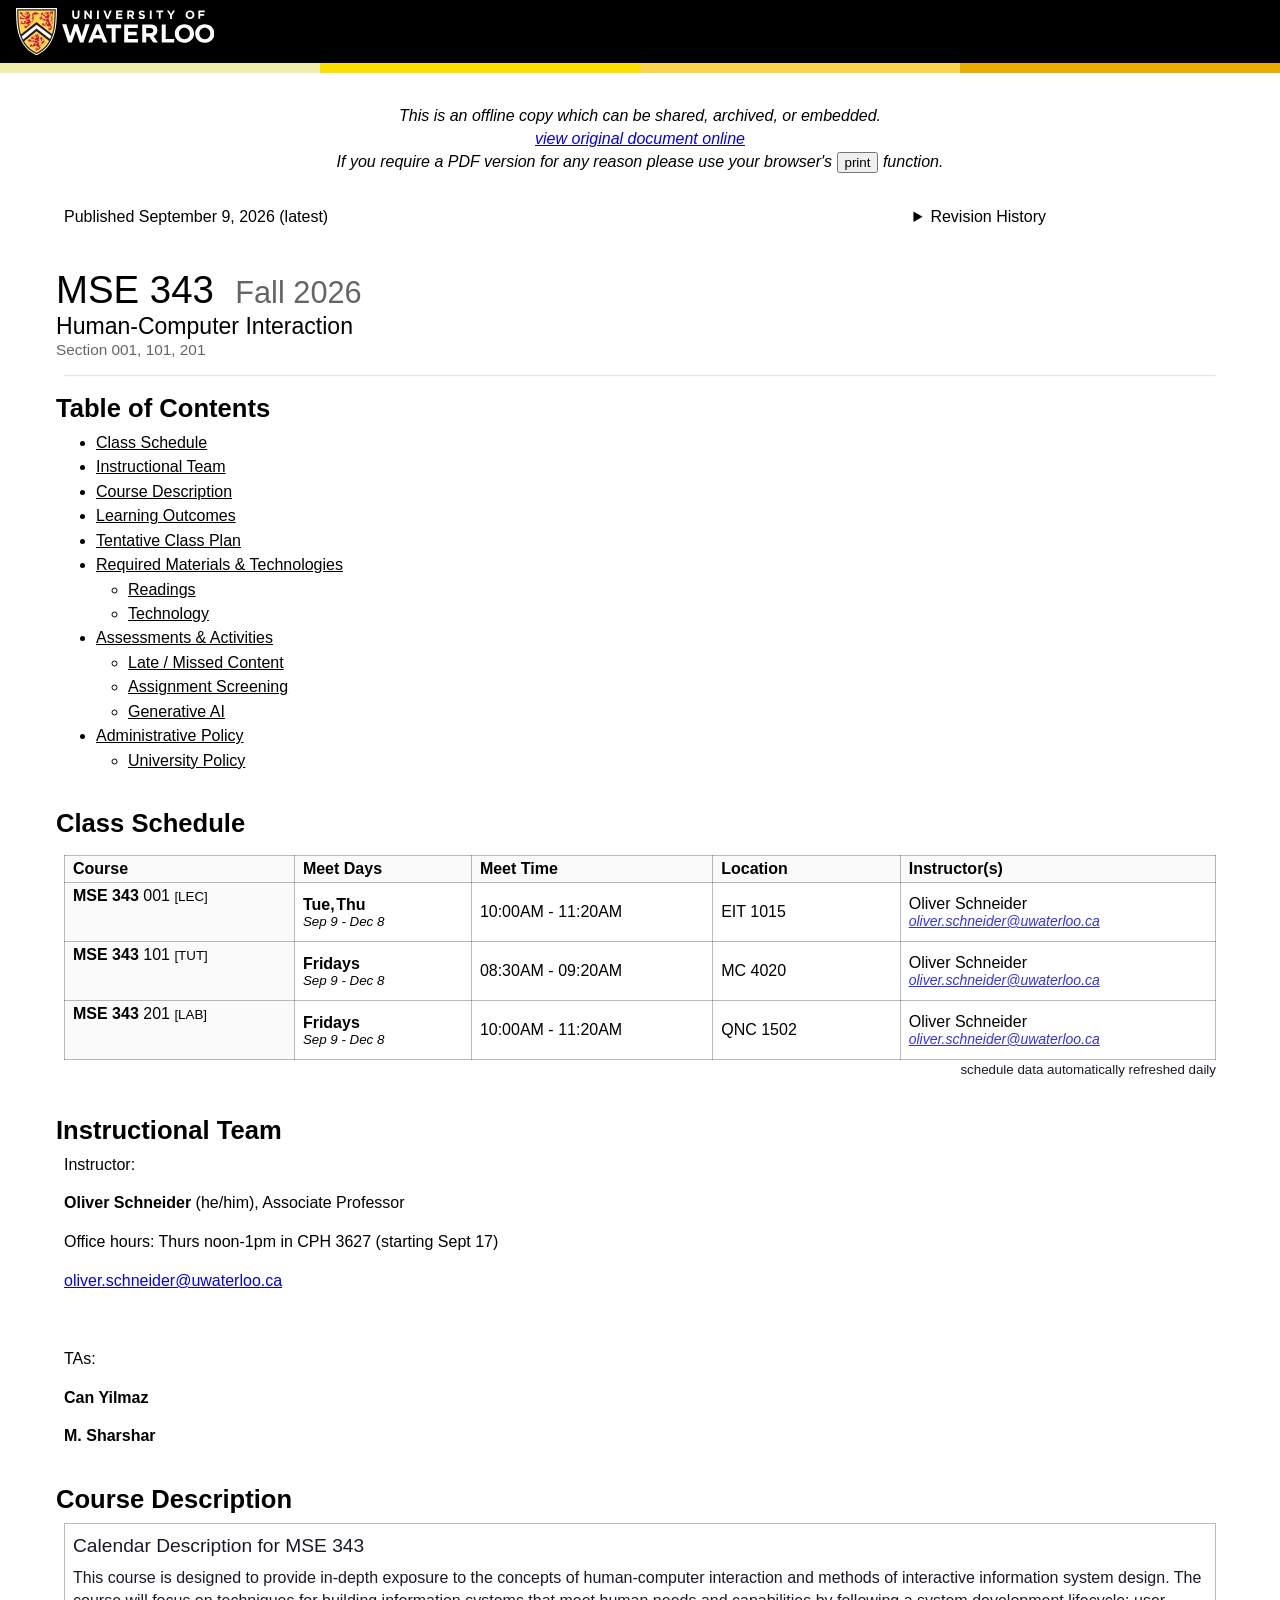
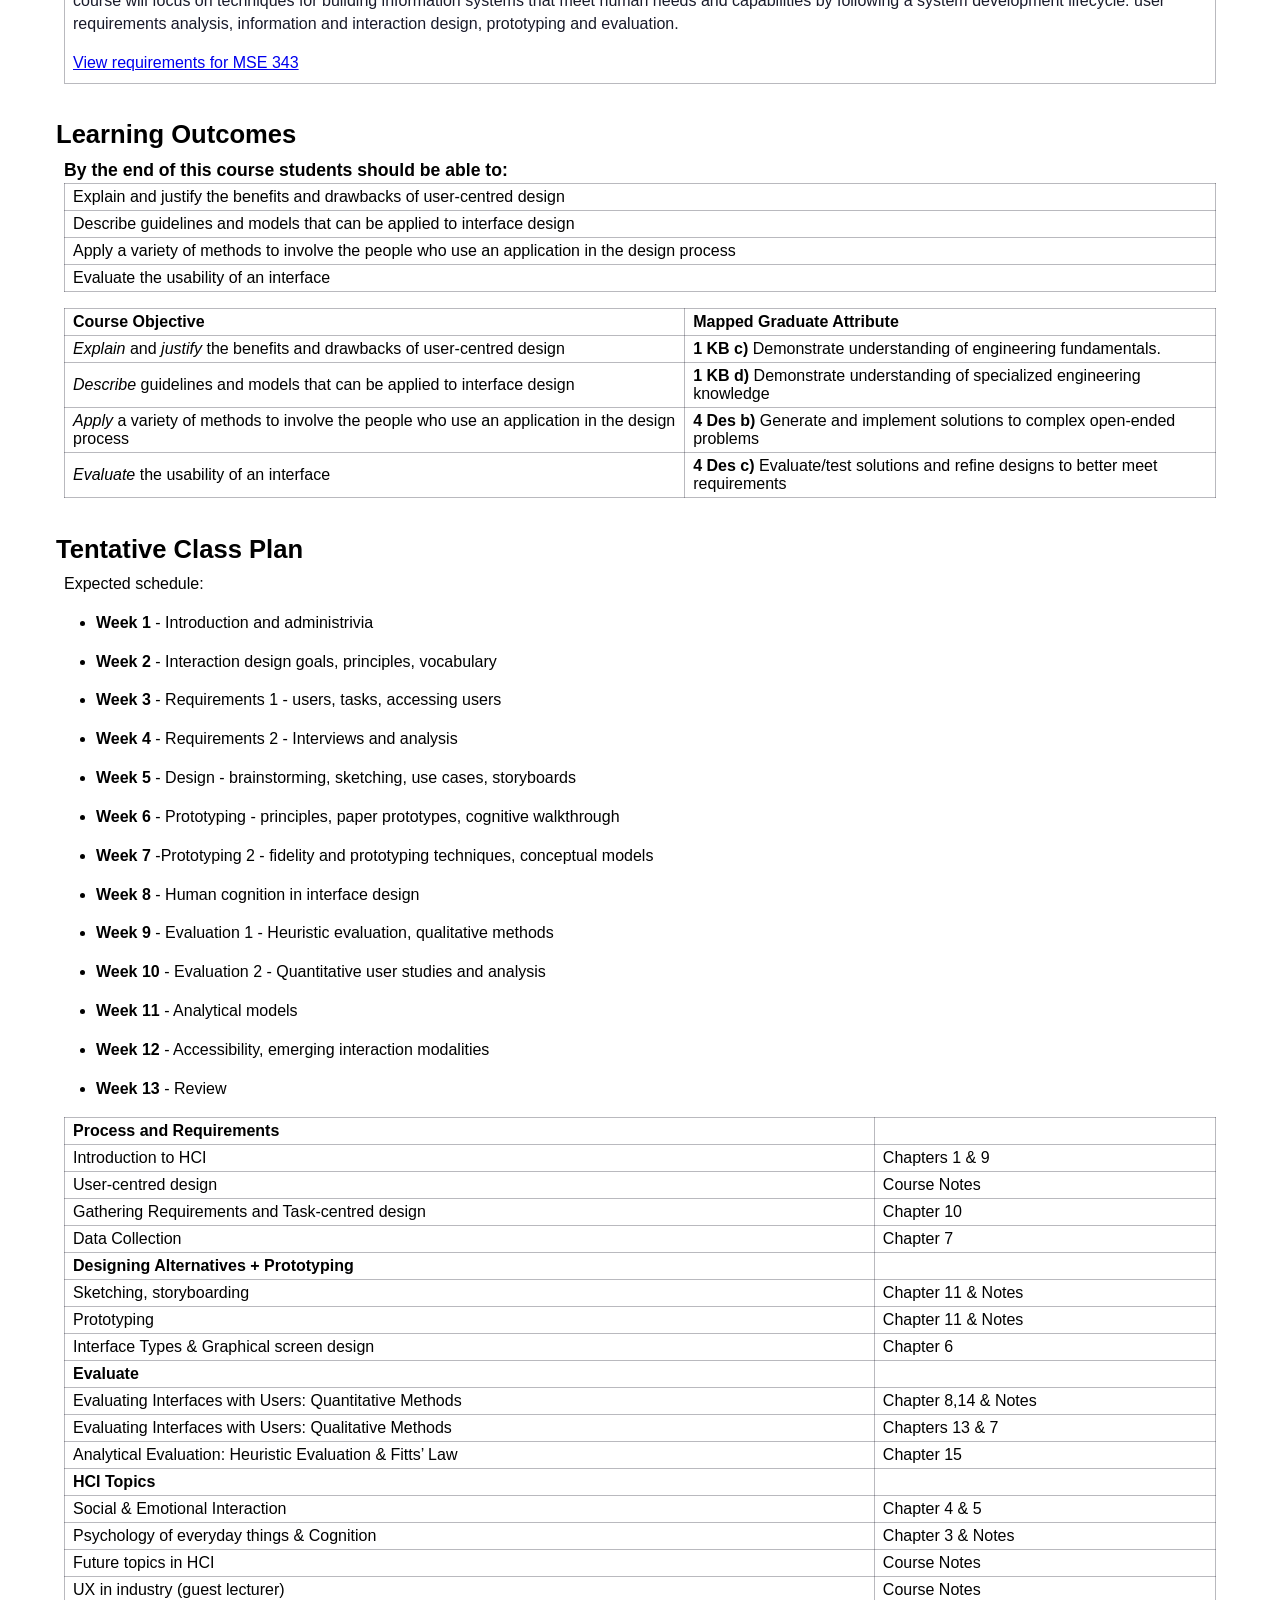
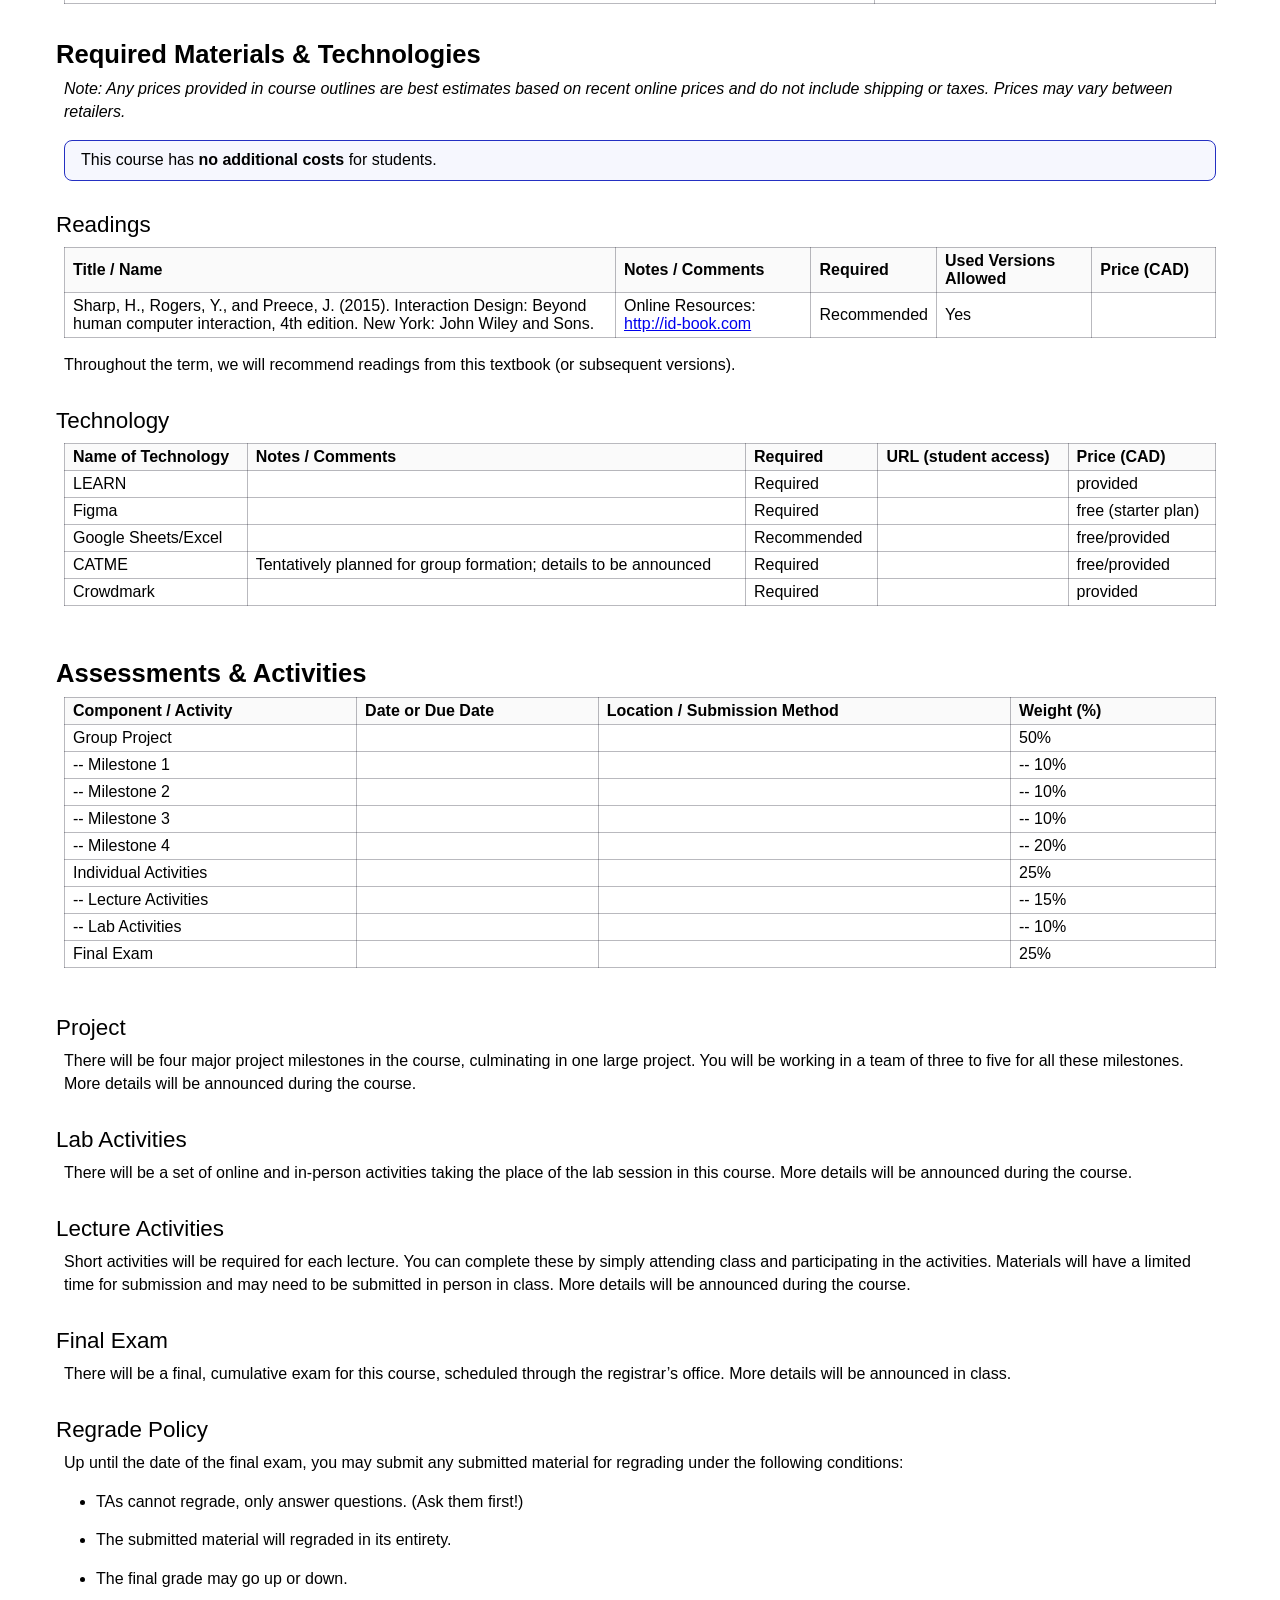
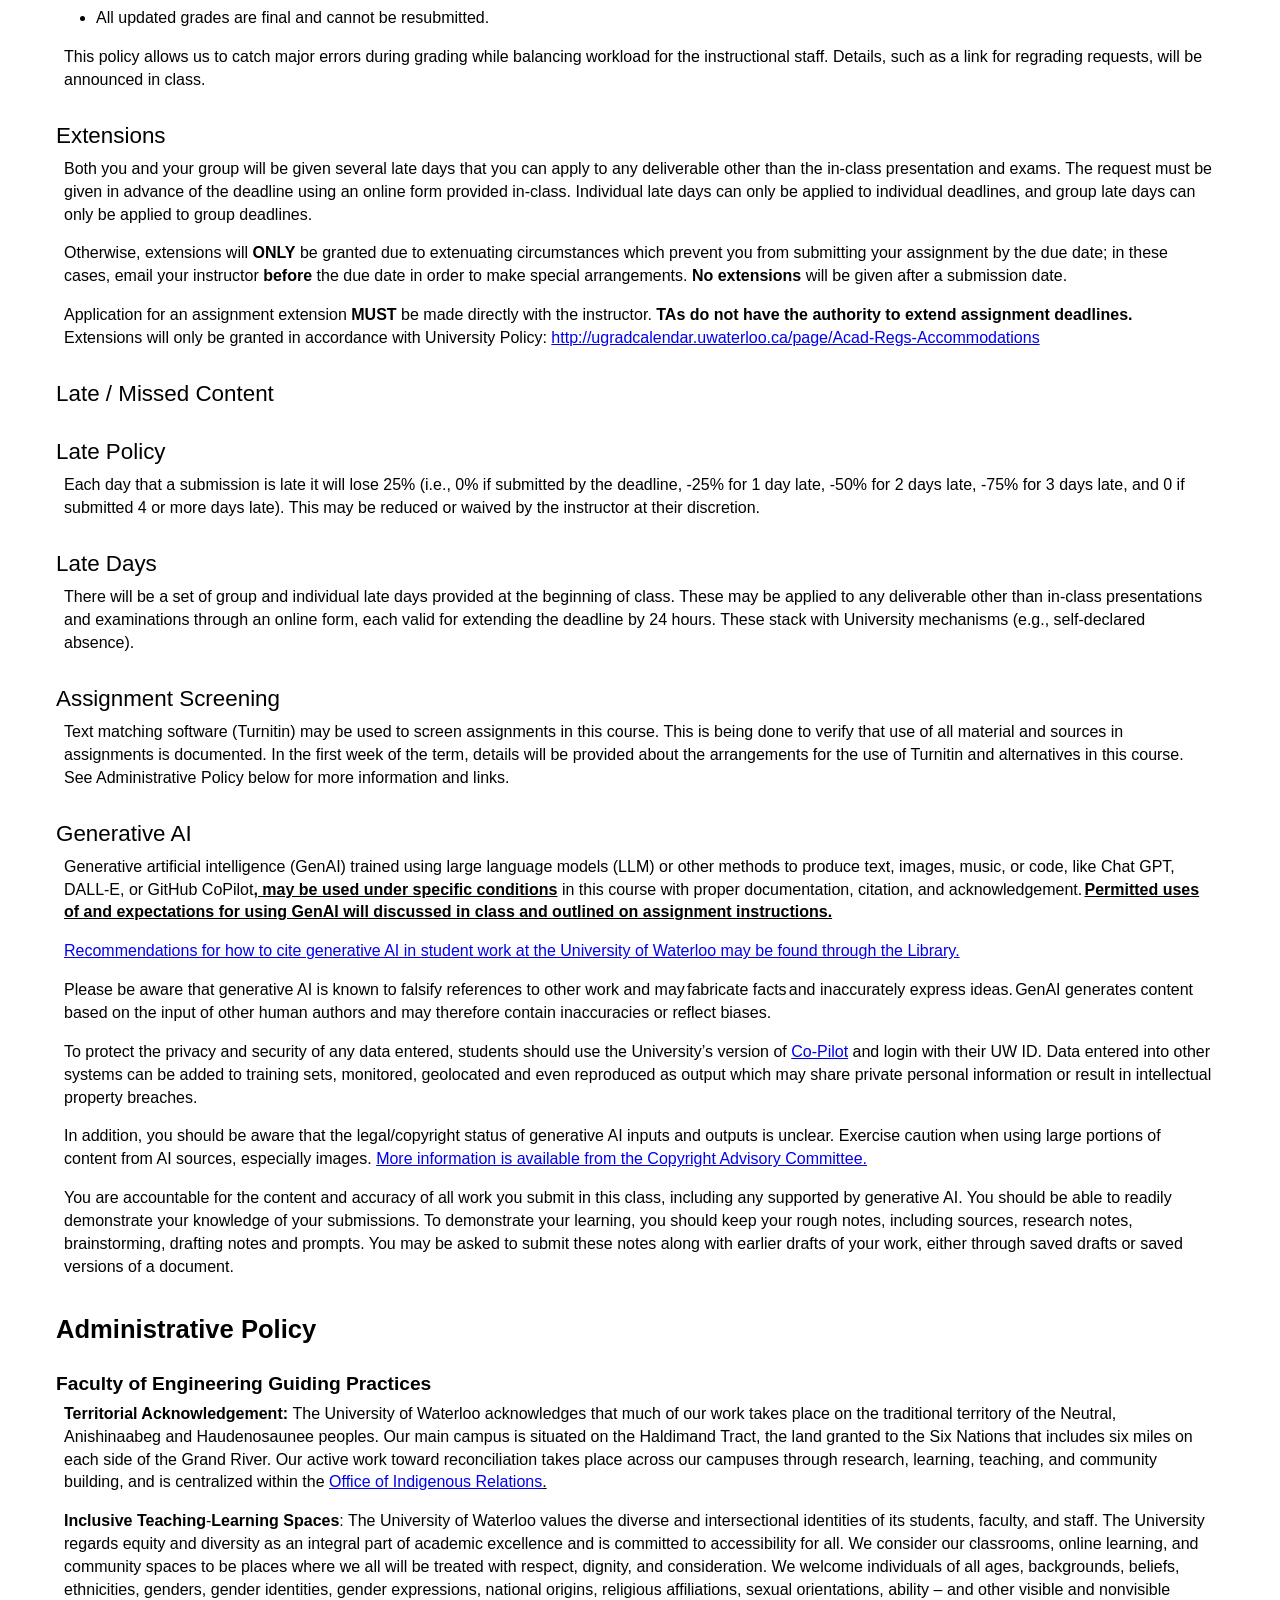
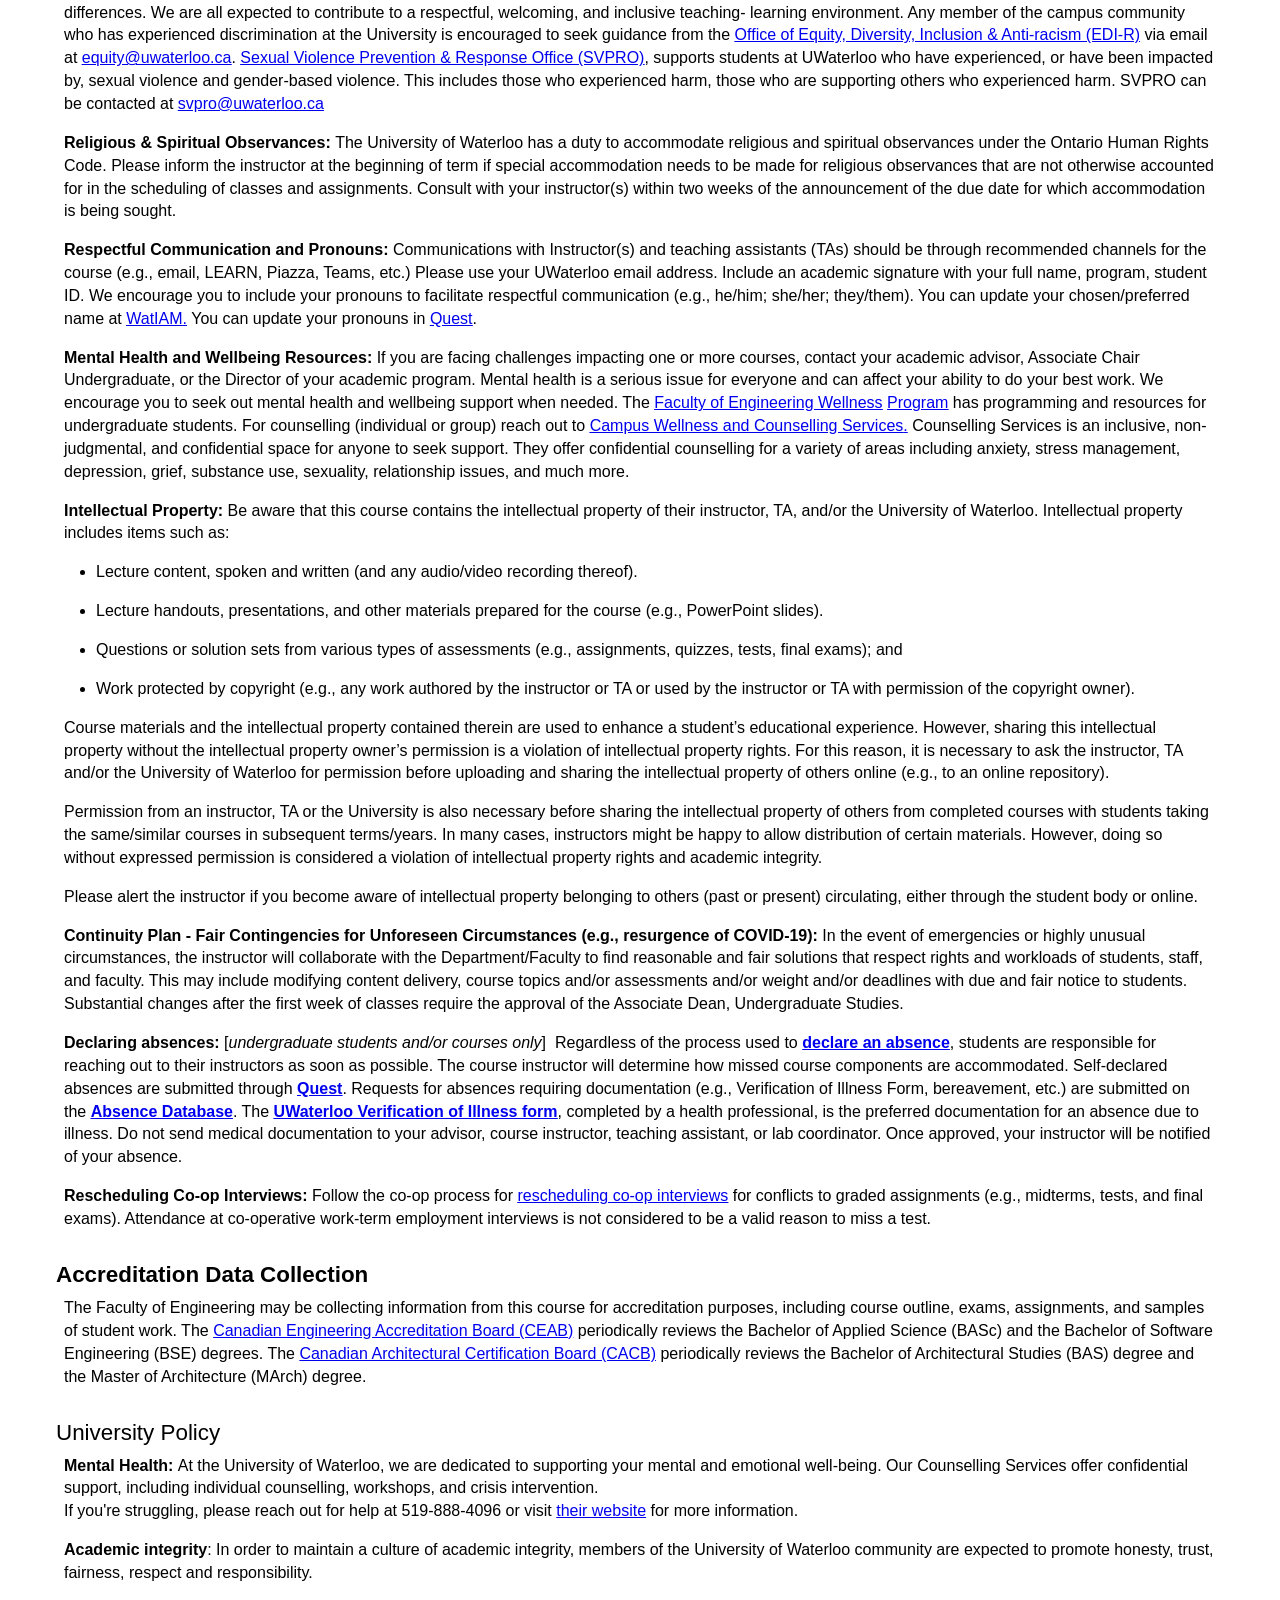
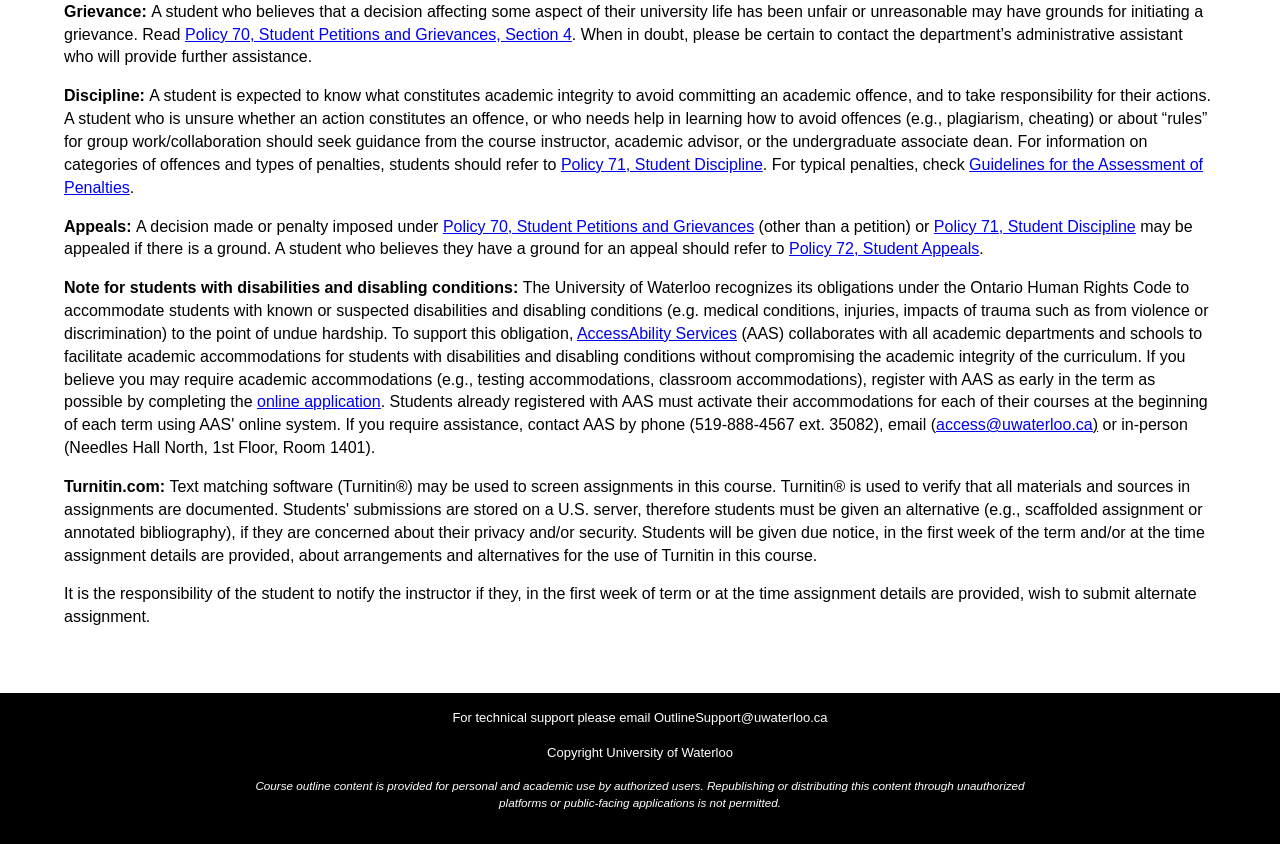
<file: Data/Fall 2026 Classes/Fall 2026_ Human-Computer Interaction.html>
<html lang="en"><head>
    <meta charset="utf-8">
    <meta name="viewport" content="width=device-width, initial-scale=1">
    <title>
        Fall 2026:
        
        Human-Computer Interaction
        
    </title>
    
<style>
:root{
    --border-default: rgba(24, 26, 42, 0.3);
}

.dynamic-component{
    font-family:  ui-sans-serf, system-ui, sans-serif, "Apple Color Emoji", "Segoe UI Emoji", "Segoe UI Symbol", "Noto Color Emoji";
    color: rgb(24, 26, 42);
    text-size-adjust: 100%;
    line-height: 24px;
}


.dynamic-component .sr-only{
    position: absolute;
    width: 1px;
    height: 1px;
    padding: 0;
    margin: -1px;
    overflow: hidden;
    clip: rect(0, 0, 0, 0);
    white-space: nowrap;
    border-width: 0;
}
.schedule-info table{
    border: 1px solid var(--border-default);
    border-collapse: collapse;
    width: 100%;
}
.schedule-info th, .schedule-info td{
    border: 1px solid var(--border-default);
    padding: 0.25rem 0.5rem;
}
.schedule-info th{
    font-weight: bold;
    text-align: start;
    vertical-align: top;
}
.schedule-info .days-visual{
    display: inline-flex;
    gap: 0.1rem;
}
.schedule-info .days-visual span{
    color: #bbb;
    font-weight: bold;
}
.schedule-info .days-visual span.present{
    color: black;
}
.schedule-info .day{
    margin-left: 0.25rem;
}

.schedule-info .date-range{
    font-size: smaller;
    font-style: italic;
}
.schedule-info .section{
    font-weight: normal;
}
.schedule-info .class-type{
    font-size: smaller;
}
.schedule-info a{
    text-decoration: revert;
    color: revert;
}
.schedule-info .instructor-info{
    margin: 0.5rem 0;
    display:flex;
    flex-direction: column;
}
.schedule-info .instructor-info a{
    font-style: italic;
    white-space: nowrap;
    opacity: 0.8;
    overflow: hidden;
    text-overflow: ellipsis;
}
.schedule-info figcaption{
    font-size: smaller;
    text-align: end;
}

.course-descriptions .description{
    padding: 0.5rem;
    border: 1px solid var(--border-default);
    margin-bottom: 1rem;
}

.course-descriptions .cd-title{
    font-size: larger;
    margin-bottom: 0.5rem;
}

.course-descriptions .cd-reqs{
    margin-top: 0.5rem;
}

</style>
<style>.UW-header {
  background-color: black;
  width: 100%;
  z-index: 1000;
  position: relative;
}

.UW-header>.header-main {
  display: flex;
  justify-content: space-between;
  padding: 0.5rem 1rem;
  align-items: center;
}

.UW-header>.header-main>a {
  color: white;
  text-decoration: none;
}

.UW-header>.header-bar {
  display: flex;
}

.UW-header-print {
  display: none;
}

.UW-header>.header-bar>div {
  height: .625rem;
  flex-grow: 1;
  flex-basis: 0;
}

.UW-header .uw-c1 {
  background-color: #f2eda8;
}

.UW-header .uw-c2 {
  background-color: #fae100;
}

.UW-header .uw-c3 {
  background-color: #fed34c;
}

.UW-header .uw-c4 {
  background-color: #eaab00;
}

.outline-title h1 {
  margin-top: 1em;
  display: flex;
  flex-wrap: wrap;
  column-gap: 1ch;
  align-items: baseline;
}


.outline-title-full{
  font-size: 60%;
  width: 100%;
}

.outline-term{
  opacity: 0.6;
  font-size: 80%;
}
.outline-sections{
  opacity: 0.6;
  font-size: 40%;
}

#is-student-message {
  background-color: #f7f7f7;
  padding: 24px;
  margin-bottom: 1rem;
  text-align: center;
}

details>summary {
  cursor: pointer;
  user-select: none;
}


.UW-footer {
  display: flex;
  justify-content: center;
  text-align: center;
  padding-top: 1rem;
  padding-bottom: 1rem;
  background-color: black;
  color: white;
  font-size: small;
  margin-top: 4rem;
}

.multitable-blank,
.no-public-access {
  font-style: italic;
  margin-bottom: 2rem;
  padding: 0.5rem;
  border-radius: 8px;
  background-color: #dddee3dd;
}

.multitable-header{
  font-weight: bold;
  font-size: 110%;
  margin-bottom: 0.3rem;
}


main,
#revisions,
.clamp-width {
  margin-left: auto;
  margin-right: auto;
  margin-top: 1rem;
  max-width: 72rem;
  padding-left: 1.5rem;
  padding-right: 1.5rem;
}

#revisions {
  display: grid;
  grid-template-columns: 1fr 1fr;
}


#revision-history {
  position: relative;
  z-index: 100;
}

#revision-history>details {
  position: absolute;
  right: 0;
  top: 0;
  width: 34ch;
}
/* Phones */
@media (max-width: 600px) {
  #revisions{
    grid-template-columns: 1fr;
  }
  #revision-history>details {
    width: 100%;
    position: relative !important;
  }
}

#revision-history>details>summary {
  cursor: pointer;
}

#revision-history>details .revision-active {
  font-weight: bold;
}

#revision-history>details .revision-active::after {
  content: "*";
}

#revision-history ul {
  border: 1px solid #ddd;
  padding: 1rem;
  padding-left: 2rem;
  border-radius: 4px;
  background-color: white;
  box-shadow: 0 0 2px rgba(0, 0, 0, 0.4);
}

#revision-warning {
  grid-column: span 2;
  background-color: #f3efc5;
  border-radius: 8px;
  padding: 24px;
  margin-bottom: 1rem;
}

#revision-warning>p {
  margin: 0;
}

.outline-toc {
  padding-left: 0;
}



/* Optional: Add indentation for nested lists */
.outline-toc ul {
  padding-left: 2rem;
  /* list-style: decimal; */
}

.outline-toc li {
  margin-bottom: 0.1rem;
}

/* .outline-toc ul ul{
  list-style: lower-alpha;
}

.outline-toc ul ul ul{
  list-style: lower-roman;
}
.outline-toc ul ul ul ul{
  list-style: disc;
} */
.outline-toc a {
  color: inherit;
}

.outline-references-links {
  display: none;
}

.outline-toc h2 {
  margin-top: 0;
}


body {
  margin: 0;
  -webkit-text-size-adjust: 100%;
  -webkit-tap-highlight-color: rgba(0, 0, 0, 0);
}

body {
  font-family: -apple-system, BlinkMacSystemFont, "Segoe UI", Roboto, "Helvetica Neue", Arial, "Noto Sans", sans-serif, "Apple Color Emoji", "Segoe UI Emoji", "Segoe UI Symbol", "Noto Color Emoji";
  line-height: 1.4285;
  font-weight: 400;
  font-size: 12pt;
  color: #000000;
  background-color: #ffffff;
}

hr {
  margin: 1rem 0;
  color: inherit;
  opacity: 0.25;
}

h6,
.h6,
h5,
.h5,
h4,
.h4,
h3,
.h3,
h2,
.h2,
h1,
.h1 {
  margin-top: 1.4em;
  margin-bottom: 0.5rem;
  font-weight: 500;
  line-height: 1.2;
  color: var(--bs-heading-color);
  margin-left: -8px;
}

h1,
.h1 {
  font-size: calc(1.475rem + 1.5vw);
}

@media (min-width: 1200px) {

  h1,
  .h1 {
    font-size: 2.4rem;
  }
}

h2,
.h2 {
  font-size: calc(1.1rem + 0.3vw);
  font-weight: bold;
}

@media (min-width: 1200px) {

  h2,
  .h2 {
    font-size: 1.6rem;
  }
}

h3,
.h3 {
  font-size: calc(1rem + 0.2vw);
}

@media (min-width: 1200px) {

  h3,
  .h3 {
    font-size: 1.4rem;
  }
}

h4,
.h4 {
  font-size: calc(0.875rem + 0.15vw);
}

@media (min-width: 1200px) {

  h4,
  .h4 {
    font-size: 1.2rem;
  }
}

h5,
.h5 {
  font-size: calc(0.75rem + 0.1vw);
}

@media (min-width: 1200px) {

  h5,
  .h5 {
    font-size: 1rem;
  }
}

h6,
.h6 {
  font-size: calc(0.625rem + 0.05vw);
}

@media (min-width: 1200px) {

  h6,
  .h6 {
    font-size: 0.875rem;
  }
}

/* h3, .h3 {
font-size: calc(1.3rem + 0.6vw);
}
@media (min-width: 1200px) {
h3, .h3 {
  font-size: 1.75rem;
}
}

h4, .h4 {
font-size: calc(1.275rem + 0.3vw);
}
@media (min-width: 1200px) {
h4, .h4 {
  font-size: 1.5rem;
}
}

h5, .h5 {
font-size: 1.25rem;
}

h6, .h6 {
font-size: 1rem;
}
.html-block {
    overflow-wrap: break-word;
} */

.html-block .table,
.html-block table {
  height: unset !important;
  width: 100% !important;
}

.html-block table td,
.html-block table th,
.html-block table tr {
  height: unset !important;
  width: unset !important;
  padding: 0.25rem 0.5rem !important;
}

figure, .multitable-container{
  overflow-x: auto;
  max-width: 100%;
  margin-inline-start: 0px;
  margin-inline-end: 0px;
}


.schedule-info table {
  margin-bottom: 0;
}

.dynamic-component {
  font-family: inherit;
  line-height: inherit;
}

p {
  margin-top: 0;
  margin-bottom: 1rem;
}

abbr[title] {
  -webkit-text-decoration: underline dotted;
  text-decoration: underline dotted;
  cursor: help;
  -webkit-text-decoration-skip-ink: none;
  text-decoration-skip-ink: none;
}

address {
  margin-bottom: 1rem;
  font-style: normal;
  line-height: inherit;
}

ol,
ul {
  padding-left: 2rem;
}

ol,
ul,
dl {
  margin-top: 0;
  margin-bottom: 1rem;
}

ol ol,
ul ul,
ol ul,
ul ol {
  margin-bottom: 0;
}

dt {
  font-weight: 700;
}

dd {
  margin-bottom: 0.5rem;
  margin-left: 0;
}

blockquote {
  margin: 0 0 1rem;
}

b,
strong {
  font-weight: bolder;
}

small,
.small {
  font-size: 0.875em;
}

mark,
.mark {
  padding: 0.1875em;
  color: var(--bs-highlight-color);
  background-color: var(--bs-highlight-bg);
}

sub,
sup {
  position: relative;
  font-size: 0.75em;
  line-height: 0;
  vertical-align: baseline;
}

sub {
  bottom: -0.25em;
}

sup {
  top: -0.5em;
}



pre,
code,
kbd,
samp {
  font-family: var(--bs-font-monospace);
  font-size: 1em;
}


pre:has(code) {
  font-family: monospace;
  color: white;
  background-color: #181a2a;
  overflow-x: auto;

  font-weight: 400;
  font-size: 0.8em;
  margin-top: 1.7142857em;
  margin-bottom: 1.7142857em;
  border-radius: 0.375rem;
  padding-top: 0.8571429em;
  padding-right: 1.1428571em;
  padding-bottom: 0.8571429em;
  padding-left: 1.1428571em;
}

a>code {
  color: inherit;
}

/* The last paragraph in any td or th should have no margin-bottom */
th>p:last-child,
td>p:last-child {
  margin-bottom: 0;
}

/* TH needs a bg color (slightly transparent grey */
th {
  background-color: rgba(0, 0, 0, 0.02);
}

table {
  caption-side: bottom;
  border-collapse: collapse;
  border: 1px solid var(--border-default);
  margin-bottom: 1rem;
  width: 100%;
  min-width: 360px;
}

td, th{
  min-width: 12ch;
}
th {
  text-align: inherit;
  text-align: -webkit-match-parent;
}

thead,
tbody,
tfoot,
tr,
td,
th {
  border-color: inherit;
  border-style: solid;
  border: 1px solid var(--border-default);
  padding: 0.25rem 0.5rem;
}



.table {
  --bs-table-color-type: initial;
  --bs-table-bg-type: initial;
  --bs-table-color-state: initial;
  --bs-table-bg-state: initial;
  --bs-table-color: var(--bs-emphasis-color);
  --bs-table-bg: var(--bs-body-bg);
  --bs-table-border-color: var(--bs-border-color);
  --bs-table-accent-bg: transparent;
  --bs-table-striped-color: var(--bs-emphasis-color);
  --bs-table-striped-bg: rgba(var(--bs-emphasis-color-rgb), 0.05);
  --bs-table-active-color: var(--bs-emphasis-color);
  --bs-table-active-bg: rgba(var(--bs-emphasis-color-rgb), 0.1);
  --bs-table-hover-color: var(--bs-emphasis-color);
  --bs-table-hover-bg: rgba(var(--bs-emphasis-color-rgb), 0.075);
  width: 100%;
  margin-bottom: 1rem;
  vertical-align: top;
  border-color: var(--bs-table-border-color);
}

.table> :not(caption)>*>* {
  padding: 0.5rem 0.5rem;
  color: var(--bs-table-color-state, var(--bs-table-color-type, var(--bs-table-color)));
  background-color: var(--bs-table-bg);
  /*
border-bottom-width: var(--bs-border-width);
box-shadow: inset 0 0 0 9999px var(--bs-table-bg-state, var(--bs-table-bg-type, var(--bs-table-accent-bg)));
*/
}

.table>tbody {
  vertical-align: inherit;
}

.table>thead {
  vertical-align: bottom;
}

.table-group-divider {
  border-top: calc(var(--bs-border-width) * 2) solid currentcolor;
}

.caption-top {
  caption-side: top;
}

.table-sm> :not(caption)>*>* {
  padding: 0.25rem 0.25rem;
}

.table-bordered> :not(caption)>* {
  border-width: var(--bs-border-width) 0;
}

.table-bordered> :not(caption)>*>* {
  border-width: 0 var(--bs-border-width);
}

.table-borderless> :not(caption)>*>* {
  border-bottom-width: 0;
}

.table-borderless> :not(:first-child) {
  border-top-width: 0;
}

.table-striped>tbody>tr:nth-of-type(odd)>* {
  --bs-table-color-type: var(--bs-table-striped-color);
  --bs-table-bg-type: var(--bs-table-striped-bg);
}

.table-responsive {
  overflow-x: auto;
  -webkit-overflow-scrolling: touch;
}


@media (max-width: 575.98px) {
  .table-responsive-sm {
    overflow-x: auto;
    -webkit-overflow-scrolling: touch;
  }
}

@media (max-width: 767.98px) {
  .table-responsive-md {
    overflow-x: auto;
    -webkit-overflow-scrolling: touch;
  }
}

@media (max-width: 991.98px) {
  .table-responsive-lg {
    overflow-x: auto;
    -webkit-overflow-scrolling: touch;
  }
}

@media (max-width: 1199.98px) {
  .table-responsive-xl {
    overflow-x: auto;
    -webkit-overflow-scrolling: touch;
  }
}

@media (max-width: 1399.98px) {
  .table-responsive-xxl {
    overflow-x: auto;
    -webkit-overflow-scrolling: touch;
  }
}

@media print {
  body{
    font-size: 10pt;
  }
  @page {
    margin: 10mm 10mm 10mm 10mm;
  }

  /* All your print styles go here */
  .UW-footer {
    color: black;
    background-color: white;
  }

  .UW-header {
    display: none;
  }

  .UW-header-print {
    display: block;
  }

  .outline-toc {
    display: none;
  }

  .outline-body {
    padding: 0;
    margin: 0;
  }

  figure, .multitable-container{
    overflow-x: visible;
    overflow-y: visible;
  }

  td, th{
    min-width: initial;
  }

  h6,
  .h6,
  h5,
  .h5,
  h4,
  .h4,
  h3,
  .h3,
  h2,
  .h2,
  h1,
  .h1 {
    margin-left: 0;
  }

  a:not(.mailto):after {
    content: attr(data-link-index);
    font-weight: normal;
    vertical-align: super;
    font-size: small;
  }

  .outline-references-links {
    display: block
  }

  main {
    margin-left: 8px;
    margin-right: 0;
    margin-top: 0;
    max-width: unset;
    padding-left: 0;
    padding-right: 0;
  }

  h1,
  h2,
  h3,
  h4 {
    page-break-after: avoid;
  }

  .no-print,
  .no-download,
  #revision-history {
    display: none;
  }
}

/* Some patches for nice styling */

/* Make empty last-child paragraphs disappear */
div p:last-child:empty {
  display: none;
}</style>
<style>@font-face{font-family:KaTeX_AMS;font-style:normal;font-weight:400;src:url(https://cdnjs.cloudflare.com/ajax/libs/KaTeX/0.16.9/fonts/fonts/KaTeX_AMS-Regular.woff2) format("woff2"),url(https://cdnjs.cloudflare.com/ajax/libs/KaTeX/0.16.9/fonts/fonts/KaTeX_AMS-Regular.woff) format("woff"),url(fonts/KaTeX_AMS-Regular.ttf) format("truetype")}@font-face{font-family:KaTeX_Caligraphic;font-style:normal;font-weight:700;src:url(https://cdnjs.cloudflare.com/ajax/libs/KaTeX/0.16.9/fonts/fonts/KaTeX_Caligraphic-Bold.woff2) format("woff2"),url(https://cdnjs.cloudflare.com/ajax/libs/KaTeX/0.16.9/fonts/fonts/KaTeX_Caligraphic-Bold.woff) format("woff"),url(fonts/KaTeX_Caligraphic-Bold.ttf) format("truetype")}@font-face{font-family:KaTeX_Caligraphic;font-style:normal;font-weight:400;src:url(https://cdnjs.cloudflare.com/ajax/libs/KaTeX/0.16.9/fonts/fonts/KaTeX_Caligraphic-Regular.woff2) format("woff2"),url(https://cdnjs.cloudflare.com/ajax/libs/KaTeX/0.16.9/fonts/fonts/KaTeX_Caligraphic-Regular.woff) format("woff"),url(fonts/KaTeX_Caligraphic-Regular.ttf) format("truetype")}@font-face{font-family:KaTeX_Fraktur;font-style:normal;font-weight:700;src:url(https://cdnjs.cloudflare.com/ajax/libs/KaTeX/0.16.9/fonts/fonts/KaTeX_Fraktur-Bold.woff2) format("woff2"),url(https://cdnjs.cloudflare.com/ajax/libs/KaTeX/0.16.9/fonts/fonts/KaTeX_Fraktur-Bold.woff) format("woff"),url(fonts/KaTeX_Fraktur-Bold.ttf) format("truetype")}@font-face{font-family:KaTeX_Fraktur;font-style:normal;font-weight:400;src:url(https://cdnjs.cloudflare.com/ajax/libs/KaTeX/0.16.9/fonts/fonts/KaTeX_Fraktur-Regular.woff2) format("woff2"),url(https://cdnjs.cloudflare.com/ajax/libs/KaTeX/0.16.9/fonts/fonts/KaTeX_Fraktur-Regular.woff) format("woff"),url(fonts/KaTeX_Fraktur-Regular.ttf) format("truetype")}@font-face{font-family:KaTeX_Main;font-style:normal;font-weight:700;src:url(https://cdnjs.cloudflare.com/ajax/libs/KaTeX/0.16.9/fonts/fonts/KaTeX_Main-Bold.woff2) format("woff2"),url(https://cdnjs.cloudflare.com/ajax/libs/KaTeX/0.16.9/fonts/fonts/KaTeX_Main-Bold.woff) format("woff"),url(fonts/KaTeX_Main-Bold.ttf) format("truetype")}@font-face{font-family:KaTeX_Main;font-style:italic;font-weight:700;src:url(https://cdnjs.cloudflare.com/ajax/libs/KaTeX/0.16.9/fonts/fonts/KaTeX_Main-BoldItalic.woff2) format("woff2"),url(https://cdnjs.cloudflare.com/ajax/libs/KaTeX/0.16.9/fonts/fonts/KaTeX_Main-BoldItalic.woff) format("woff"),url(fonts/KaTeX_Main-BoldItalic.ttf) format("truetype")}@font-face{font-family:KaTeX_Main;font-style:italic;font-weight:400;src:url(https://cdnjs.cloudflare.com/ajax/libs/KaTeX/0.16.9/fonts/fonts/KaTeX_Main-Italic.woff2) format("woff2"),url(https://cdnjs.cloudflare.com/ajax/libs/KaTeX/0.16.9/fonts/fonts/KaTeX_Main-Italic.woff) format("woff"),url(fonts/KaTeX_Main-Italic.ttf) format("truetype")}@font-face{font-family:KaTeX_Main;font-style:normal;font-weight:400;src:url(https://cdnjs.cloudflare.com/ajax/libs/KaTeX/0.16.9/fonts/fonts/KaTeX_Main-Regular.woff2) format("woff2"),url(https://cdnjs.cloudflare.com/ajax/libs/KaTeX/0.16.9/fonts/fonts/KaTeX_Main-Regular.woff) format("woff"),url(fonts/KaTeX_Main-Regular.ttf) format("truetype")}@font-face{font-family:KaTeX_Math;font-style:italic;font-weight:700;src:url(https://cdnjs.cloudflare.com/ajax/libs/KaTeX/0.16.9/fonts/fonts/KaTeX_Math-BoldItalic.woff2) format("woff2"),url(https://cdnjs.cloudflare.com/ajax/libs/KaTeX/0.16.9/fonts/fonts/KaTeX_Math-BoldItalic.woff) format("woff"),url(fonts/KaTeX_Math-BoldItalic.ttf) format("truetype")}@font-face{font-family:KaTeX_Math;font-style:italic;font-weight:400;src:url(https://cdnjs.cloudflare.com/ajax/libs/KaTeX/0.16.9/fonts/fonts/KaTeX_Math-Italic.woff2) format("woff2"),url(https://cdnjs.cloudflare.com/ajax/libs/KaTeX/0.16.9/fonts/fonts/KaTeX_Math-Italic.woff) format("woff"),url(fonts/KaTeX_Math-Italic.ttf) format("truetype")}@font-face{font-family:"KaTeX_SansSerif";font-style:normal;font-weight:700;src:url(https://cdnjs.cloudflare.com/ajax/libs/KaTeX/0.16.9/fonts/fonts/KaTeX_SansSerif-Bold.woff2) format("woff2"),url(https://cdnjs.cloudflare.com/ajax/libs/KaTeX/0.16.9/fonts/fonts/KaTeX_SansSerif-Bold.woff) format("woff"),url(fonts/KaTeX_SansSerif-Bold.ttf) format("truetype")}@font-face{font-family:"KaTeX_SansSerif";font-style:italic;font-weight:400;src:url(https://cdnjs.cloudflare.com/ajax/libs/KaTeX/0.16.9/fonts/fonts/KaTeX_SansSerif-Italic.woff2) format("woff2"),url(https://cdnjs.cloudflare.com/ajax/libs/KaTeX/0.16.9/fonts/fonts/KaTeX_SansSerif-Italic.woff) format("woff"),url(fonts/KaTeX_SansSerif-Italic.ttf) format("truetype")}@font-face{font-family:"KaTeX_SansSerif";font-style:normal;font-weight:400;src:url(https://cdnjs.cloudflare.com/ajax/libs/KaTeX/0.16.9/fonts/fonts/KaTeX_SansSerif-Regular.woff2) format("woff2"),url(https://cdnjs.cloudflare.com/ajax/libs/KaTeX/0.16.9/fonts/fonts/KaTeX_SansSerif-Regular.woff) format("woff"),url(fonts/KaTeX_SansSerif-Regular.ttf) format("truetype")}@font-face{font-family:KaTeX_Script;font-style:normal;font-weight:400;src:url(https://cdnjs.cloudflare.com/ajax/libs/KaTeX/0.16.9/fonts/fonts/KaTeX_Script-Regular.woff2) format("woff2"),url(https://cdnjs.cloudflare.com/ajax/libs/KaTeX/0.16.9/fonts/fonts/KaTeX_Script-Regular.woff) format("woff"),url(fonts/KaTeX_Script-Regular.ttf) format("truetype")}@font-face{font-family:KaTeX_Size1;font-style:normal;font-weight:400;src:url(https://cdnjs.cloudflare.com/ajax/libs/KaTeX/0.16.9/fonts/fonts/KaTeX_Size1-Regular.woff2) format("woff2"),url(https://cdnjs.cloudflare.com/ajax/libs/KaTeX/0.16.9/fonts/fonts/KaTeX_Size1-Regular.woff) format("woff"),url(fonts/KaTeX_Size1-Regular.ttf) format("truetype")}@font-face{font-family:KaTeX_Size2;font-style:normal;font-weight:400;src:url(https://cdnjs.cloudflare.com/ajax/libs/KaTeX/0.16.9/fonts/fonts/KaTeX_Size2-Regular.woff2) format("woff2"),url(https://cdnjs.cloudflare.com/ajax/libs/KaTeX/0.16.9/fonts/fonts/KaTeX_Size2-Regular.woff) format("woff"),url(fonts/KaTeX_Size2-Regular.ttf) format("truetype")}@font-face{font-family:KaTeX_Size3;font-style:normal;font-weight:400;src:url(https://cdnjs.cloudflare.com/ajax/libs/KaTeX/0.16.9/fonts/fonts/KaTeX_Size3-Regular.woff2) format("woff2"),url(https://cdnjs.cloudflare.com/ajax/libs/KaTeX/0.16.9/fonts/fonts/KaTeX_Size3-Regular.woff) format("woff"),url(fonts/KaTeX_Size3-Regular.ttf) format("truetype")}@font-face{font-family:KaTeX_Size4;font-style:normal;font-weight:400;src:url(https://cdnjs.cloudflare.com/ajax/libs/KaTeX/0.16.9/fonts/fonts/KaTeX_Size4-Regular.woff2) format("woff2"),url(https://cdnjs.cloudflare.com/ajax/libs/KaTeX/0.16.9/fonts/fonts/KaTeX_Size4-Regular.woff) format("woff"),url(fonts/KaTeX_Size4-Regular.ttf) format("truetype")}@font-face{font-family:KaTeX_Typewriter;font-style:normal;font-weight:400;src:url(https://cdnjs.cloudflare.com/ajax/libs/KaTeX/0.16.9/fonts/fonts/KaTeX_Typewriter-Regular.woff2) format("woff2"),url(https://cdnjs.cloudflare.com/ajax/libs/KaTeX/0.16.9/fonts/fonts/KaTeX_Typewriter-Regular.woff) format("woff"),url(fonts/KaTeX_Typewriter-Regular.ttf) format("truetype")}.katex{font:normal 1.21em KaTeX_Main,Times New Roman,serif;line-height:1.2;text-indent:0;text-rendering:auto}.katex *{-ms-high-contrast-adjust:none!important;border-color:currentColor}.katex .katex-version:after{content:"0.16.11"}.katex .katex-mathml{clip:rect(1px,1px,1px,1px);border:0;height:1px;overflow:hidden;padding:0;position:absolute;width:1px}.katex .katex-html>.newline{display:block}.katex .base{position:relative;white-space:nowrap;width:-webkit-min-content;width:-moz-min-content;width:min-content}.katex .base,.katex .strut{display:inline-block}.katex .textbf{font-weight:700}.katex .textit{font-style:italic}.katex .textrm{font-family:KaTeX_Main}.katex .textsf{font-family:KaTeX_SansSerif}.katex .texttt{font-family:KaTeX_Typewriter}.katex .mathnormal{font-family:KaTeX_Math;font-style:italic}.katex .mathit{font-family:KaTeX_Main;font-style:italic}.katex .mathrm{font-style:normal}.katex .mathbf{font-family:KaTeX_Main;font-weight:700}.katex .boldsymbol{font-family:KaTeX_Math;font-style:italic;font-weight:700}.katex .amsrm,.katex .mathbb,.katex .textbb{font-family:KaTeX_AMS}.katex .mathcal{font-family:KaTeX_Caligraphic}.katex .mathfrak,.katex .textfrak{font-family:KaTeX_Fraktur}.katex .mathboldfrak,.katex .textboldfrak{font-family:KaTeX_Fraktur;font-weight:700}.katex .mathtt{font-family:KaTeX_Typewriter}.katex .mathscr,.katex .textscr{font-family:KaTeX_Script}.katex .mathsf,.katex .textsf{font-family:KaTeX_SansSerif}.katex .mathboldsf,.katex .textboldsf{font-family:KaTeX_SansSerif;font-weight:700}.katex .mathitsf,.katex .textitsf{font-family:KaTeX_SansSerif;font-style:italic}.katex .mainrm{font-family:KaTeX_Main;font-style:normal}.katex .vlist-t{border-collapse:collapse;display:inline-table;table-layout:fixed}.katex .vlist-r{display:table-row}.katex .vlist{display:table-cell;position:relative;vertical-align:bottom}.katex .vlist>span{display:block;height:0;position:relative}.katex .vlist>span>span{display:inline-block}.katex .vlist>span>.pstrut{overflow:hidden;width:0}.katex .vlist-t2{margin-right:-2px}.katex .vlist-s{display:table-cell;font-size:1px;min-width:2px;vertical-align:bottom;width:2px}.katex .vbox{align-items:baseline;display:inline-flex;flex-direction:column}.katex .hbox{width:100%}.katex .hbox,.katex .thinbox{display:inline-flex;flex-direction:row}.katex .thinbox{max-width:0;width:0}.katex .msupsub{text-align:left}.katex .mfrac>span>span{text-align:center}.katex .mfrac .frac-line{border-bottom-style:solid;display:inline-block;width:100%}.katex .hdashline,.katex .hline,.katex .mfrac .frac-line,.katex .overline .overline-line,.katex .rule,.katex .underline .underline-line{min-height:1px}.katex .mspace{display:inline-block}.katex .clap,.katex .llap,.katex .rlap{position:relative;width:0}.katex .clap>.inner,.katex .llap>.inner,.katex .rlap>.inner{position:absolute}.katex .clap>.fix,.katex .llap>.fix,.katex .rlap>.fix{display:inline-block}.katex .llap>.inner{right:0}.katex .clap>.inner,.katex .rlap>.inner{left:0}.katex .clap>.inner>span{margin-left:-50%;margin-right:50%}.katex .rule{border:0 solid;display:inline-block;position:relative}.katex .hline,.katex .overline .overline-line,.katex .underline .underline-line{border-bottom-style:solid;display:inline-block;width:100%}.katex .hdashline{border-bottom-style:dashed;display:inline-block;width:100%}.katex .sqrt>.root{margin-left:.2777777778em;margin-right:-.5555555556em}.katex .fontsize-ensurer.reset-size1.size1,.katex .sizing.reset-size1.size1{font-size:1em}.katex .fontsize-ensurer.reset-size1.size2,.katex .sizing.reset-size1.size2{font-size:1.2em}.katex .fontsize-ensurer.reset-size1.size3,.katex .sizing.reset-size1.size3{font-size:1.4em}.katex .fontsize-ensurer.reset-size1.size4,.katex .sizing.reset-size1.size4{font-size:1.6em}.katex .fontsize-ensurer.reset-size1.size5,.katex .sizing.reset-size1.size5{font-size:1.8em}.katex .fontsize-ensurer.reset-size1.size6,.katex .sizing.reset-size1.size6{font-size:2em}.katex .fontsize-ensurer.reset-size1.size7,.katex .sizing.reset-size1.size7{font-size:2.4em}.katex .fontsize-ensurer.reset-size1.size8,.katex .sizing.reset-size1.size8{font-size:2.88em}.katex .fontsize-ensurer.reset-size1.size9,.katex .sizing.reset-size1.size9{font-size:3.456em}.katex .fontsize-ensurer.reset-size1.size10,.katex .sizing.reset-size1.size10{font-size:4.148em}.katex .fontsize-ensurer.reset-size1.size11,.katex .sizing.reset-size1.size11{font-size:4.976em}.katex .fontsize-ensurer.reset-size2.size1,.katex .sizing.reset-size2.size1{font-size:.8333333333em}.katex .fontsize-ensurer.reset-size2.size2,.katex .sizing.reset-size2.size2{font-size:1em}.katex .fontsize-ensurer.reset-size2.size3,.katex .sizing.reset-size2.size3{font-size:1.1666666667em}.katex .fontsize-ensurer.reset-size2.size4,.katex .sizing.reset-size2.size4{font-size:1.3333333333em}.katex .fontsize-ensurer.reset-size2.size5,.katex .sizing.reset-size2.size5{font-size:1.5em}.katex .fontsize-ensurer.reset-size2.size6,.katex .sizing.reset-size2.size6{font-size:1.6666666667em}.katex .fontsize-ensurer.reset-size2.size7,.katex .sizing.reset-size2.size7{font-size:2em}.katex .fontsize-ensurer.reset-size2.size8,.katex .sizing.reset-size2.size8{font-size:2.4em}.katex .fontsize-ensurer.reset-size2.size9,.katex .sizing.reset-size2.size9{font-size:2.88em}.katex .fontsize-ensurer.reset-size2.size10,.katex .sizing.reset-size2.size10{font-size:3.4566666667em}.katex .fontsize-ensurer.reset-size2.size11,.katex .sizing.reset-size2.size11{font-size:4.1466666667em}.katex .fontsize-ensurer.reset-size3.size1,.katex .sizing.reset-size3.size1{font-size:.7142857143em}.katex .fontsize-ensurer.reset-size3.size2,.katex .sizing.reset-size3.size2{font-size:.8571428571em}.katex .fontsize-ensurer.reset-size3.size3,.katex .sizing.reset-size3.size3{font-size:1em}.katex .fontsize-ensurer.reset-size3.size4,.katex .sizing.reset-size3.size4{font-size:1.1428571429em}.katex .fontsize-ensurer.reset-size3.size5,.katex .sizing.reset-size3.size5{font-size:1.2857142857em}.katex .fontsize-ensurer.reset-size3.size6,.katex .sizing.reset-size3.size6{font-size:1.4285714286em}.katex .fontsize-ensurer.reset-size3.size7,.katex .sizing.reset-size3.size7{font-size:1.7142857143em}.katex .fontsize-ensurer.reset-size3.size8,.katex .sizing.reset-size3.size8{font-size:2.0571428571em}.katex .fontsize-ensurer.reset-size3.size9,.katex .sizing.reset-size3.size9{font-size:2.4685714286em}.katex .fontsize-ensurer.reset-size3.size10,.katex .sizing.reset-size3.size10{font-size:2.9628571429em}.katex .fontsize-ensurer.reset-size3.size11,.katex .sizing.reset-size3.size11{font-size:3.5542857143em}.katex .fontsize-ensurer.reset-size4.size1,.katex .sizing.reset-size4.size1{font-size:.625em}.katex .fontsize-ensurer.reset-size4.size2,.katex .sizing.reset-size4.size2{font-size:.75em}.katex .fontsize-ensurer.reset-size4.size3,.katex .sizing.reset-size4.size3{font-size:.875em}.katex .fontsize-ensurer.reset-size4.size4,.katex .sizing.reset-size4.size4{font-size:1em}.katex .fontsize-ensurer.reset-size4.size5,.katex .sizing.reset-size4.size5{font-size:1.125em}.katex .fontsize-ensurer.reset-size4.size6,.katex .sizing.reset-size4.size6{font-size:1.25em}.katex .fontsize-ensurer.reset-size4.size7,.katex .sizing.reset-size4.size7{font-size:1.5em}.katex .fontsize-ensurer.reset-size4.size8,.katex .sizing.reset-size4.size8{font-size:1.8em}.katex .fontsize-ensurer.reset-size4.size9,.katex .sizing.reset-size4.size9{font-size:2.16em}.katex .fontsize-ensurer.reset-size4.size10,.katex .sizing.reset-size4.size10{font-size:2.5925em}.katex .fontsize-ensurer.reset-size4.size11,.katex .sizing.reset-size4.size11{font-size:3.11em}.katex .fontsize-ensurer.reset-size5.size1,.katex .sizing.reset-size5.size1{font-size:.5555555556em}.katex .fontsize-ensurer.reset-size5.size2,.katex .sizing.reset-size5.size2{font-size:.6666666667em}.katex .fontsize-ensurer.reset-size5.size3,.katex .sizing.reset-size5.size3{font-size:.7777777778em}.katex .fontsize-ensurer.reset-size5.size4,.katex .sizing.reset-size5.size4{font-size:.8888888889em}.katex .fontsize-ensurer.reset-size5.size5,.katex .sizing.reset-size5.size5{font-size:1em}.katex .fontsize-ensurer.reset-size5.size6,.katex .sizing.reset-size5.size6{font-size:1.1111111111em}.katex .fontsize-ensurer.reset-size5.size7,.katex .sizing.reset-size5.size7{font-size:1.3333333333em}.katex .fontsize-ensurer.reset-size5.size8,.katex .sizing.reset-size5.size8{font-size:1.6em}.katex .fontsize-ensurer.reset-size5.size9,.katex .sizing.reset-size5.size9{font-size:1.92em}.katex .fontsize-ensurer.reset-size5.size10,.katex .sizing.reset-size5.size10{font-size:2.3044444444em}.katex .fontsize-ensurer.reset-size5.size11,.katex .sizing.reset-size5.size11{font-size:2.7644444444em}.katex .fontsize-ensurer.reset-size6.size1,.katex .sizing.reset-size6.size1{font-size:.5em}.katex .fontsize-ensurer.reset-size6.size2,.katex .sizing.reset-size6.size2{font-size:.6em}.katex .fontsize-ensurer.reset-size6.size3,.katex .sizing.reset-size6.size3{font-size:.7em}.katex .fontsize-ensurer.reset-size6.size4,.katex .sizing.reset-size6.size4{font-size:.8em}.katex .fontsize-ensurer.reset-size6.size5,.katex .sizing.reset-size6.size5{font-size:.9em}.katex .fontsize-ensurer.reset-size6.size6,.katex .sizing.reset-size6.size6{font-size:1em}.katex .fontsize-ensurer.reset-size6.size7,.katex .sizing.reset-size6.size7{font-size:1.2em}.katex .fontsize-ensurer.reset-size6.size8,.katex .sizing.reset-size6.size8{font-size:1.44em}.katex .fontsize-ensurer.reset-size6.size9,.katex .sizing.reset-size6.size9{font-size:1.728em}.katex .fontsize-ensurer.reset-size6.size10,.katex .sizing.reset-size6.size10{font-size:2.074em}.katex .fontsize-ensurer.reset-size6.size11,.katex .sizing.reset-size6.size11{font-size:2.488em}.katex .fontsize-ensurer.reset-size7.size1,.katex .sizing.reset-size7.size1{font-size:.4166666667em}.katex .fontsize-ensurer.reset-size7.size2,.katex .sizing.reset-size7.size2{font-size:.5em}.katex .fontsize-ensurer.reset-size7.size3,.katex .sizing.reset-size7.size3{font-size:.5833333333em}.katex .fontsize-ensurer.reset-size7.size4,.katex .sizing.reset-size7.size4{font-size:.6666666667em}.katex .fontsize-ensurer.reset-size7.size5,.katex .sizing.reset-size7.size5{font-size:.75em}.katex .fontsize-ensurer.reset-size7.size6,.katex .sizing.reset-size7.size6{font-size:.8333333333em}.katex .fontsize-ensurer.reset-size7.size7,.katex .sizing.reset-size7.size7{font-size:1em}.katex .fontsize-ensurer.reset-size7.size8,.katex .sizing.reset-size7.size8{font-size:1.2em}.katex .fontsize-ensurer.reset-size7.size9,.katex .sizing.reset-size7.size9{font-size:1.44em}.katex .fontsize-ensurer.reset-size7.size10,.katex .sizing.reset-size7.size10{font-size:1.7283333333em}.katex .fontsize-ensurer.reset-size7.size11,.katex .sizing.reset-size7.size11{font-size:2.0733333333em}.katex .fontsize-ensurer.reset-size8.size1,.katex .sizing.reset-size8.size1{font-size:.3472222222em}.katex .fontsize-ensurer.reset-size8.size2,.katex .sizing.reset-size8.size2{font-size:.4166666667em}.katex .fontsize-ensurer.reset-size8.size3,.katex .sizing.reset-size8.size3{font-size:.4861111111em}.katex .fontsize-ensurer.reset-size8.size4,.katex .sizing.reset-size8.size4{font-size:.5555555556em}.katex .fontsize-ensurer.reset-size8.size5,.katex .sizing.reset-size8.size5{font-size:.625em}.katex .fontsize-ensurer.reset-size8.size6,.katex .sizing.reset-size8.size6{font-size:.6944444444em}.katex .fontsize-ensurer.reset-size8.size7,.katex .sizing.reset-size8.size7{font-size:.8333333333em}.katex .fontsize-ensurer.reset-size8.size8,.katex .sizing.reset-size8.size8{font-size:1em}.katex .fontsize-ensurer.reset-size8.size9,.katex .sizing.reset-size8.size9{font-size:1.2em}.katex .fontsize-ensurer.reset-size8.size10,.katex .sizing.reset-size8.size10{font-size:1.4402777778em}.katex .fontsize-ensurer.reset-size8.size11,.katex .sizing.reset-size8.size11{font-size:1.7277777778em}.katex .fontsize-ensurer.reset-size9.size1,.katex .sizing.reset-size9.size1{font-size:.2893518519em}.katex .fontsize-ensurer.reset-size9.size2,.katex .sizing.reset-size9.size2{font-size:.3472222222em}.katex .fontsize-ensurer.reset-size9.size3,.katex .sizing.reset-size9.size3{font-size:.4050925926em}.katex .fontsize-ensurer.reset-size9.size4,.katex .sizing.reset-size9.size4{font-size:.462962963em}.katex .fontsize-ensurer.reset-size9.size5,.katex .sizing.reset-size9.size5{font-size:.5208333333em}.katex .fontsize-ensurer.reset-size9.size6,.katex .sizing.reset-size9.size6{font-size:.5787037037em}.katex .fontsize-ensurer.reset-size9.size7,.katex .sizing.reset-size9.size7{font-size:.6944444444em}.katex .fontsize-ensurer.reset-size9.size8,.katex .sizing.reset-size9.size8{font-size:.8333333333em}.katex .fontsize-ensurer.reset-size9.size9,.katex .sizing.reset-size9.size9{font-size:1em}.katex .fontsize-ensurer.reset-size9.size10,.katex .sizing.reset-size9.size10{font-size:1.2002314815em}.katex .fontsize-ensurer.reset-size9.size11,.katex .sizing.reset-size9.size11{font-size:1.4398148148em}.katex .fontsize-ensurer.reset-size10.size1,.katex .sizing.reset-size10.size1{font-size:.2410800386em}.katex .fontsize-ensurer.reset-size10.size2,.katex .sizing.reset-size10.size2{font-size:.2892960463em}.katex .fontsize-ensurer.reset-size10.size3,.katex .sizing.reset-size10.size3{font-size:.337512054em}.katex .fontsize-ensurer.reset-size10.size4,.katex .sizing.reset-size10.size4{font-size:.3857280617em}.katex .fontsize-ensurer.reset-size10.size5,.katex .sizing.reset-size10.size5{font-size:.4339440694em}.katex .fontsize-ensurer.reset-size10.size6,.katex .sizing.reset-size10.size6{font-size:.4821600771em}.katex .fontsize-ensurer.reset-size10.size7,.katex .sizing.reset-size10.size7{font-size:.5785920926em}.katex .fontsize-ensurer.reset-size10.size8,.katex .sizing.reset-size10.size8{font-size:.6943105111em}.katex .fontsize-ensurer.reset-size10.size9,.katex .sizing.reset-size10.size9{font-size:.8331726133em}.katex .fontsize-ensurer.reset-size10.size10,.katex .sizing.reset-size10.size10{font-size:1em}.katex .fontsize-ensurer.reset-size10.size11,.katex .sizing.reset-size10.size11{font-size:1.1996142719em}.katex .fontsize-ensurer.reset-size11.size1,.katex .sizing.reset-size11.size1{font-size:.2009646302em}.katex .fontsize-ensurer.reset-size11.size2,.katex .sizing.reset-size11.size2{font-size:.2411575563em}.katex .fontsize-ensurer.reset-size11.size3,.katex .sizing.reset-size11.size3{font-size:.2813504823em}.katex .fontsize-ensurer.reset-size11.size4,.katex .sizing.reset-size11.size4{font-size:.3215434084em}.katex .fontsize-ensurer.reset-size11.size5,.katex .sizing.reset-size11.size5{font-size:.3617363344em}.katex .fontsize-ensurer.reset-size11.size6,.katex .sizing.reset-size11.size6{font-size:.4019292605em}.katex .fontsize-ensurer.reset-size11.size7,.katex .sizing.reset-size11.size7{font-size:.4823151125em}.katex .fontsize-ensurer.reset-size11.size8,.katex .sizing.reset-size11.size8{font-size:.578778135em}.katex .fontsize-ensurer.reset-size11.size9,.katex .sizing.reset-size11.size9{font-size:.6945337621em}.katex .fontsize-ensurer.reset-size11.size10,.katex .sizing.reset-size11.size10{font-size:.8336012862em}.katex .fontsize-ensurer.reset-size11.size11,.katex .sizing.reset-size11.size11{font-size:1em}.katex .delimsizing.size1{font-family:KaTeX_Size1}.katex .delimsizing.size2{font-family:KaTeX_Size2}.katex .delimsizing.size3{font-family:KaTeX_Size3}.katex .delimsizing.size4{font-family:KaTeX_Size4}.katex .delimsizing.mult .delim-size1>span{font-family:KaTeX_Size1}.katex .delimsizing.mult .delim-size4>span{font-family:KaTeX_Size4}.katex .nulldelimiter{display:inline-block;width:.12em}.katex .delimcenter,.katex .op-symbol{position:relative}.katex .op-symbol.small-op{font-family:KaTeX_Size1}.katex .op-symbol.large-op{font-family:KaTeX_Size2}.katex .accent>.vlist-t,.katex .op-limits>.vlist-t{text-align:center}.katex .accent .accent-body{position:relative}.katex .accent .accent-body:not(.accent-full){width:0}.katex .overlay{display:block}.katex .mtable .vertical-separator{display:inline-block;min-width:1px}.katex .mtable .arraycolsep{display:inline-block}.katex .mtable .col-align-c>.vlist-t{text-align:center}.katex .mtable .col-align-l>.vlist-t{text-align:left}.katex .mtable .col-align-r>.vlist-t{text-align:right}.katex .svg-align{text-align:left}.katex svg{fill:currentColor;stroke:currentColor;fill-rule:nonzero;fill-opacity:1;stroke-width:1;stroke-linecap:butt;stroke-linejoin:miter;stroke-miterlimit:4;stroke-dasharray:none;stroke-dashoffset:0;stroke-opacity:1;display:block;height:inherit;position:absolute;width:100%}.katex svg path{stroke:none}.katex img{border-style:none;max-height:none;max-width:none;min-height:0;min-width:0}.katex .stretchy{display:block;overflow:hidden;position:relative;width:100%}.katex .stretchy:after,.katex .stretchy:before{content:""}.katex .hide-tail{overflow:hidden;position:relative;width:100%}.katex .halfarrow-left{left:0;overflow:hidden;position:absolute;width:50.2%}.katex .halfarrow-right{overflow:hidden;position:absolute;right:0;width:50.2%}.katex .brace-left{left:0;overflow:hidden;position:absolute;width:25.1%}.katex .brace-center{left:25%;overflow:hidden;position:absolute;width:50%}.katex .brace-right{overflow:hidden;position:absolute;right:0;width:25.1%}.katex .x-arrow-pad{padding:0 .5em}.katex .cd-arrow-pad{padding:0 .55556em 0 .27778em}.katex .mover,.katex .munder,.katex .x-arrow{text-align:center}.katex .boxpad{padding:0 .3em}.katex .fbox,.katex .fcolorbox{border:.04em solid;box-sizing:border-box}.katex .cancel-pad{padding:0 .2em}.katex .cancel-lap{margin-left:-.2em;margin-right:-.2em}.katex .sout{border-bottom-style:solid;border-bottom-width:.08em}.katex .angl{border-right:.049em solid;border-top:.049em solid;box-sizing:border-box;margin-right:.03889em}.katex .anglpad{padding:0 .03889em}.katex .eqn-num:before{content:"(" counter(katexEqnNo) ")";counter-increment:katexEqnNo}.katex .mml-eqn-num:before{content:"(" counter(mmlEqnNo) ")";counter-increment:mmlEqnNo}.katex .mtr-glue{width:50%}.katex .cd-vert-arrow{display:inline-block;position:relative}.katex .cd-label-left{display:inline-block;position:absolute;right:calc(50% + .3em);text-align:left}.katex .cd-label-right{display:inline-block;left:calc(50% + .3em);position:absolute;text-align:right}.katex-display{display:block;margin:1em 0;text-align:center}.katex-display>.katex{display:block;text-align:center;white-space:nowrap}.katex-display>.katex>.katex-html{display:block;position:relative}.katex-display>.katex>.katex-html>.tag{position:absolute;right:0}.katex-display.leqno>.katex>.katex-html>.tag{left:0;right:auto}.katex-display.fleqn>.katex{padding-left:2em;text-align:left}body{counter-reset:katexEqnNo mmlEqnNo}
</style>
<style>undefined</style><link rel="preconnect" href="https://fonts.googleapis.com" crossorigin="use-credentials"><link rel="preconnect" href="https://fonts.gstatic.com"><style>/* cyrillic-ext */
@font-face {
  font-family: 'Mulish';
  font-style: normal;
  font-weight: 200;
  src: url(https://fonts.gstatic.com/s/mulish/v18/1Ptvg83HX_SGhgqk0gotYKNnBcif.woff2) format('woff2');
  unicode-range: U+0460-052F, U+1C80-1C8A, U+20B4, U+2DE0-2DFF, U+A640-A69F, U+FE2E-FE2F;
}
/* cyrillic */
@font-face {
  font-family: 'Mulish';
  font-style: normal;
  font-weight: 200;
  src: url(https://fonts.gstatic.com/s/mulish/v18/1Ptvg83HX_SGhgqk2wotYKNnBcif.woff2) format('woff2');
  unicode-range: U+0301, U+0400-045F, U+0490-0491, U+04B0-04B1, U+2116;
}
/* vietnamese */
@font-face {
  font-family: 'Mulish';
  font-style: normal;
  font-weight: 200;
  src: url(https://fonts.gstatic.com/s/mulish/v18/1Ptvg83HX_SGhgqk0AotYKNnBcif.woff2) format('woff2');
  unicode-range: U+0102-0103, U+0110-0111, U+0128-0129, U+0168-0169, U+01A0-01A1, U+01AF-01B0, U+0300-0301, U+0303-0304, U+0308-0309, U+0323, U+0329, U+1EA0-1EF9, U+20AB;
}
/* latin-ext */
@font-face {
  font-family: 'Mulish';
  font-style: normal;
  font-weight: 200;
  src: url(https://fonts.gstatic.com/s/mulish/v18/1Ptvg83HX_SGhgqk0QotYKNnBcif.woff2) format('woff2');
  unicode-range: U+0100-02BA, U+02BD-02C5, U+02C7-02CC, U+02CE-02D7, U+02DD-02FF, U+0304, U+0308, U+0329, U+1D00-1DBF, U+1E00-1E9F, U+1EF2-1EFF, U+2020, U+20A0-20AB, U+20AD-20C0, U+2113, U+2C60-2C7F, U+A720-A7FF;
}
/* latin */
@font-face {
  font-family: 'Mulish';
  font-style: normal;
  font-weight: 200;
  src: url(https://fonts.gstatic.com/s/mulish/v18/1Ptvg83HX_SGhgqk3wotYKNnBQ.woff2) format('woff2');
  unicode-range: U+0000-00FF, U+0131, U+0152-0153, U+02BB-02BC, U+02C6, U+02DA, U+02DC, U+0304, U+0308, U+0329, U+2000-206F, U+20AC, U+2122, U+2191, U+2193, U+2212, U+2215, U+FEFF, U+FFFD;
}
/* cyrillic-ext */
@font-face {
  font-family: 'Mulish';
  font-style: normal;
  font-weight: 300;
  src: url(https://fonts.gstatic.com/s/mulish/v18/1Ptvg83HX_SGhgqk0gotYKNnBcif.woff2) format('woff2');
  unicode-range: U+0460-052F, U+1C80-1C8A, U+20B4, U+2DE0-2DFF, U+A640-A69F, U+FE2E-FE2F;
}
/* cyrillic */
@font-face {
  font-family: 'Mulish';
  font-style: normal;
  font-weight: 300;
  src: url(https://fonts.gstatic.com/s/mulish/v18/1Ptvg83HX_SGhgqk2wotYKNnBcif.woff2) format('woff2');
  unicode-range: U+0301, U+0400-045F, U+0490-0491, U+04B0-04B1, U+2116;
}
/* vietnamese */
@font-face {
  font-family: 'Mulish';
  font-style: normal;
  font-weight: 300;
  src: url(https://fonts.gstatic.com/s/mulish/v18/1Ptvg83HX_SGhgqk0AotYKNnBcif.woff2) format('woff2');
  unicode-range: U+0102-0103, U+0110-0111, U+0128-0129, U+0168-0169, U+01A0-01A1, U+01AF-01B0, U+0300-0301, U+0303-0304, U+0308-0309, U+0323, U+0329, U+1EA0-1EF9, U+20AB;
}
/* latin-ext */
@font-face {
  font-family: 'Mulish';
  font-style: normal;
  font-weight: 300;
  src: url(https://fonts.gstatic.com/s/mulish/v18/1Ptvg83HX_SGhgqk0QotYKNnBcif.woff2) format('woff2');
  unicode-range: U+0100-02BA, U+02BD-02C5, U+02C7-02CC, U+02CE-02D7, U+02DD-02FF, U+0304, U+0308, U+0329, U+1D00-1DBF, U+1E00-1E9F, U+1EF2-1EFF, U+2020, U+20A0-20AB, U+20AD-20C0, U+2113, U+2C60-2C7F, U+A720-A7FF;
}
/* latin */
@font-face {
  font-family: 'Mulish';
  font-style: normal;
  font-weight: 300;
  src: url(https://fonts.gstatic.com/s/mulish/v18/1Ptvg83HX_SGhgqk3wotYKNnBQ.woff2) format('woff2');
  unicode-range: U+0000-00FF, U+0131, U+0152-0153, U+02BB-02BC, U+02C6, U+02DA, U+02DC, U+0304, U+0308, U+0329, U+2000-206F, U+20AC, U+2122, U+2191, U+2193, U+2212, U+2215, U+FEFF, U+FFFD;
}
/* cyrillic-ext */
@font-face {
  font-family: 'Mulish';
  font-style: normal;
  font-weight: 400;
  src: url(https://fonts.gstatic.com/s/mulish/v18/1Ptvg83HX_SGhgqk0gotYKNnBcif.woff2) format('woff2');
  unicode-range: U+0460-052F, U+1C80-1C8A, U+20B4, U+2DE0-2DFF, U+A640-A69F, U+FE2E-FE2F;
}
/* cyrillic */
@font-face {
  font-family: 'Mulish';
  font-style: normal;
  font-weight: 400;
  src: url(https://fonts.gstatic.com/s/mulish/v18/1Ptvg83HX_SGhgqk2wotYKNnBcif.woff2) format('woff2');
  unicode-range: U+0301, U+0400-045F, U+0490-0491, U+04B0-04B1, U+2116;
}
/* vietnamese */
@font-face {
  font-family: 'Mulish';
  font-style: normal;
  font-weight: 400;
  src: url(https://fonts.gstatic.com/s/mulish/v18/1Ptvg83HX_SGhgqk0AotYKNnBcif.woff2) format('woff2');
  unicode-range: U+0102-0103, U+0110-0111, U+0128-0129, U+0168-0169, U+01A0-01A1, U+01AF-01B0, U+0300-0301, U+0303-0304, U+0308-0309, U+0323, U+0329, U+1EA0-1EF9, U+20AB;
}
/* latin-ext */
@font-face {
  font-family: 'Mulish';
  font-style: normal;
  font-weight: 400;
  src: url(https://fonts.gstatic.com/s/mulish/v18/1Ptvg83HX_SGhgqk0QotYKNnBcif.woff2) format('woff2');
  unicode-range: U+0100-02BA, U+02BD-02C5, U+02C7-02CC, U+02CE-02D7, U+02DD-02FF, U+0304, U+0308, U+0329, U+1D00-1DBF, U+1E00-1E9F, U+1EF2-1EFF, U+2020, U+20A0-20AB, U+20AD-20C0, U+2113, U+2C60-2C7F, U+A720-A7FF;
}
/* latin */
@font-face {
  font-family: 'Mulish';
  font-style: normal;
  font-weight: 400;
  src: url(https://fonts.gstatic.com/s/mulish/v18/1Ptvg83HX_SGhgqk3wotYKNnBQ.woff2) format('woff2');
  unicode-range: U+0000-00FF, U+0131, U+0152-0153, U+02BB-02BC, U+02C6, U+02DA, U+02DC, U+0304, U+0308, U+0329, U+2000-206F, U+20AC, U+2122, U+2191, U+2193, U+2212, U+2215, U+FEFF, U+FFFD;
}
/* cyrillic-ext */
@font-face {
  font-family: 'Mulish';
  font-style: normal;
  font-weight: 500;
  src: url(https://fonts.gstatic.com/s/mulish/v18/1Ptvg83HX_SGhgqk0gotYKNnBcif.woff2) format('woff2');
  unicode-range: U+0460-052F, U+1C80-1C8A, U+20B4, U+2DE0-2DFF, U+A640-A69F, U+FE2E-FE2F;
}
/* cyrillic */
@font-face {
  font-family: 'Mulish';
  font-style: normal;
  font-weight: 500;
  src: url(https://fonts.gstatic.com/s/mulish/v18/1Ptvg83HX_SGhgqk2wotYKNnBcif.woff2) format('woff2');
  unicode-range: U+0301, U+0400-045F, U+0490-0491, U+04B0-04B1, U+2116;
}
/* vietnamese */
@font-face {
  font-family: 'Mulish';
  font-style: normal;
  font-weight: 500;
  src: url(https://fonts.gstatic.com/s/mulish/v18/1Ptvg83HX_SGhgqk0AotYKNnBcif.woff2) format('woff2');
  unicode-range: U+0102-0103, U+0110-0111, U+0128-0129, U+0168-0169, U+01A0-01A1, U+01AF-01B0, U+0300-0301, U+0303-0304, U+0308-0309, U+0323, U+0329, U+1EA0-1EF9, U+20AB;
}
/* latin-ext */
@font-face {
  font-family: 'Mulish';
  font-style: normal;
  font-weight: 500;
  src: url(https://fonts.gstatic.com/s/mulish/v18/1Ptvg83HX_SGhgqk0QotYKNnBcif.woff2) format('woff2');
  unicode-range: U+0100-02BA, U+02BD-02C5, U+02C7-02CC, U+02CE-02D7, U+02DD-02FF, U+0304, U+0308, U+0329, U+1D00-1DBF, U+1E00-1E9F, U+1EF2-1EFF, U+2020, U+20A0-20AB, U+20AD-20C0, U+2113, U+2C60-2C7F, U+A720-A7FF;
}
/* latin */
@font-face {
  font-family: 'Mulish';
  font-style: normal;
  font-weight: 500;
  src: url(https://fonts.gstatic.com/s/mulish/v18/1Ptvg83HX_SGhgqk3wotYKNnBQ.woff2) format('woff2');
  unicode-range: U+0000-00FF, U+0131, U+0152-0153, U+02BB-02BC, U+02C6, U+02DA, U+02DC, U+0304, U+0308, U+0329, U+2000-206F, U+20AC, U+2122, U+2191, U+2193, U+2212, U+2215, U+FEFF, U+FFFD;
}
/* cyrillic-ext */
@font-face {
  font-family: 'Mulish';
  font-style: normal;
  font-weight: 600;
  src: url(https://fonts.gstatic.com/s/mulish/v18/1Ptvg83HX_SGhgqk0gotYKNnBcif.woff2) format('woff2');
  unicode-range: U+0460-052F, U+1C80-1C8A, U+20B4, U+2DE0-2DFF, U+A640-A69F, U+FE2E-FE2F;
}
/* cyrillic */
@font-face {
  font-family: 'Mulish';
  font-style: normal;
  font-weight: 600;
  src: url(https://fonts.gstatic.com/s/mulish/v18/1Ptvg83HX_SGhgqk2wotYKNnBcif.woff2) format('woff2');
  unicode-range: U+0301, U+0400-045F, U+0490-0491, U+04B0-04B1, U+2116;
}
/* vietnamese */
@font-face {
  font-family: 'Mulish';
  font-style: normal;
  font-weight: 600;
  src: url(https://fonts.gstatic.com/s/mulish/v18/1Ptvg83HX_SGhgqk0AotYKNnBcif.woff2) format('woff2');
  unicode-range: U+0102-0103, U+0110-0111, U+0128-0129, U+0168-0169, U+01A0-01A1, U+01AF-01B0, U+0300-0301, U+0303-0304, U+0308-0309, U+0323, U+0329, U+1EA0-1EF9, U+20AB;
}
/* latin-ext */
@font-face {
  font-family: 'Mulish';
  font-style: normal;
  font-weight: 600;
  src: url(https://fonts.gstatic.com/s/mulish/v18/1Ptvg83HX_SGhgqk0QotYKNnBcif.woff2) format('woff2');
  unicode-range: U+0100-02BA, U+02BD-02C5, U+02C7-02CC, U+02CE-02D7, U+02DD-02FF, U+0304, U+0308, U+0329, U+1D00-1DBF, U+1E00-1E9F, U+1EF2-1EFF, U+2020, U+20A0-20AB, U+20AD-20C0, U+2113, U+2C60-2C7F, U+A720-A7FF;
}
/* latin */
@font-face {
  font-family: 'Mulish';
  font-style: normal;
  font-weight: 600;
  src: url(https://fonts.gstatic.com/s/mulish/v18/1Ptvg83HX_SGhgqk3wotYKNnBQ.woff2) format('woff2');
  unicode-range: U+0000-00FF, U+0131, U+0152-0153, U+02BB-02BC, U+02C6, U+02DA, U+02DC, U+0304, U+0308, U+0329, U+2000-206F, U+20AC, U+2122, U+2191, U+2193, U+2212, U+2215, U+FEFF, U+FFFD;
}
/* cyrillic-ext */
@font-face {
  font-family: 'Mulish';
  font-style: normal;
  font-weight: 700;
  src: url(https://fonts.gstatic.com/s/mulish/v18/1Ptvg83HX_SGhgqk0gotYKNnBcif.woff2) format('woff2');
  unicode-range: U+0460-052F, U+1C80-1C8A, U+20B4, U+2DE0-2DFF, U+A640-A69F, U+FE2E-FE2F;
}
/* cyrillic */
@font-face {
  font-family: 'Mulish';
  font-style: normal;
  font-weight: 700;
  src: url(https://fonts.gstatic.com/s/mulish/v18/1Ptvg83HX_SGhgqk2wotYKNnBcif.woff2) format('woff2');
  unicode-range: U+0301, U+0400-045F, U+0490-0491, U+04B0-04B1, U+2116;
}
/* vietnamese */
@font-face {
  font-family: 'Mulish';
  font-style: normal;
  font-weight: 700;
  src: url(https://fonts.gstatic.com/s/mulish/v18/1Ptvg83HX_SGhgqk0AotYKNnBcif.woff2) format('woff2');
  unicode-range: U+0102-0103, U+0110-0111, U+0128-0129, U+0168-0169, U+01A0-01A1, U+01AF-01B0, U+0300-0301, U+0303-0304, U+0308-0309, U+0323, U+0329, U+1EA0-1EF9, U+20AB;
}
/* latin-ext */
@font-face {
  font-family: 'Mulish';
  font-style: normal;
  font-weight: 700;
  src: url(https://fonts.gstatic.com/s/mulish/v18/1Ptvg83HX_SGhgqk0QotYKNnBcif.woff2) format('woff2');
  unicode-range: U+0100-02BA, U+02BD-02C5, U+02C7-02CC, U+02CE-02D7, U+02DD-02FF, U+0304, U+0308, U+0329, U+1D00-1DBF, U+1E00-1E9F, U+1EF2-1EFF, U+2020, U+20A0-20AB, U+20AD-20C0, U+2113, U+2C60-2C7F, U+A720-A7FF;
}
/* latin */
@font-face {
  font-family: 'Mulish';
  font-style: normal;
  font-weight: 700;
  src: url(https://fonts.gstatic.com/s/mulish/v18/1Ptvg83HX_SGhgqk3wotYKNnBQ.woff2) format('woff2');
  unicode-range: U+0000-00FF, U+0131, U+0152-0153, U+02BB-02BC, U+02C6, U+02DA, U+02DC, U+0304, U+0308, U+0329, U+2000-206F, U+20AC, U+2122, U+2191, U+2193, U+2212, U+2215, U+FEFF, U+FFFD;
}
/* cyrillic-ext */
@font-face {
  font-family: 'Mulish';
  font-style: normal;
  font-weight: 800;
  src: url(https://fonts.gstatic.com/s/mulish/v18/1Ptvg83HX_SGhgqk0gotYKNnBcif.woff2) format('woff2');
  unicode-range: U+0460-052F, U+1C80-1C8A, U+20B4, U+2DE0-2DFF, U+A640-A69F, U+FE2E-FE2F;
}
/* cyrillic */
@font-face {
  font-family: 'Mulish';
  font-style: normal;
  font-weight: 800;
  src: url(https://fonts.gstatic.com/s/mulish/v18/1Ptvg83HX_SGhgqk2wotYKNnBcif.woff2) format('woff2');
  unicode-range: U+0301, U+0400-045F, U+0490-0491, U+04B0-04B1, U+2116;
}
/* vietnamese */
@font-face {
  font-family: 'Mulish';
  font-style: normal;
  font-weight: 800;
  src: url(https://fonts.gstatic.com/s/mulish/v18/1Ptvg83HX_SGhgqk0AotYKNnBcif.woff2) format('woff2');
  unicode-range: U+0102-0103, U+0110-0111, U+0128-0129, U+0168-0169, U+01A0-01A1, U+01AF-01B0, U+0300-0301, U+0303-0304, U+0308-0309, U+0323, U+0329, U+1EA0-1EF9, U+20AB;
}
/* latin-ext */
@font-face {
  font-family: 'Mulish';
  font-style: normal;
  font-weight: 800;
  src: url(https://fonts.gstatic.com/s/mulish/v18/1Ptvg83HX_SGhgqk0QotYKNnBcif.woff2) format('woff2');
  unicode-range: U+0100-02BA, U+02BD-02C5, U+02C7-02CC, U+02CE-02D7, U+02DD-02FF, U+0304, U+0308, U+0329, U+1D00-1DBF, U+1E00-1E9F, U+1EF2-1EFF, U+2020, U+20A0-20AB, U+20AD-20C0, U+2113, U+2C60-2C7F, U+A720-A7FF;
}
/* latin */
@font-face {
  font-family: 'Mulish';
  font-style: normal;
  font-weight: 800;
  src: url(https://fonts.gstatic.com/s/mulish/v18/1Ptvg83HX_SGhgqk3wotYKNnBQ.woff2) format('woff2');
  unicode-range: U+0000-00FF, U+0131, U+0152-0153, U+02BB-02BC, U+02C6, U+02DA, U+02DC, U+0304, U+0308, U+0329, U+2000-206F, U+20AC, U+2122, U+2191, U+2193, U+2212, U+2215, U+FEFF, U+FFFD;
}
/* cyrillic-ext */
@font-face {
  font-family: 'Mulish';
  font-style: normal;
  font-weight: 900;
  src: url(https://fonts.gstatic.com/s/mulish/v18/1Ptvg83HX_SGhgqk0gotYKNnBcif.woff2) format('woff2');
  unicode-range: U+0460-052F, U+1C80-1C8A, U+20B4, U+2DE0-2DFF, U+A640-A69F, U+FE2E-FE2F;
}
/* cyrillic */
@font-face {
  font-family: 'Mulish';
  font-style: normal;
  font-weight: 900;
  src: url(https://fonts.gstatic.com/s/mulish/v18/1Ptvg83HX_SGhgqk2wotYKNnBcif.woff2) format('woff2');
  unicode-range: U+0301, U+0400-045F, U+0490-0491, U+04B0-04B1, U+2116;
}
/* vietnamese */
@font-face {
  font-family: 'Mulish';
  font-style: normal;
  font-weight: 900;
  src: url(https://fonts.gstatic.com/s/mulish/v18/1Ptvg83HX_SGhgqk0AotYKNnBcif.woff2) format('woff2');
  unicode-range: U+0102-0103, U+0110-0111, U+0128-0129, U+0168-0169, U+01A0-01A1, U+01AF-01B0, U+0300-0301, U+0303-0304, U+0308-0309, U+0323, U+0329, U+1EA0-1EF9, U+20AB;
}
/* latin-ext */
@font-face {
  font-family: 'Mulish';
  font-style: normal;
  font-weight: 900;
  src: url(https://fonts.gstatic.com/s/mulish/v18/1Ptvg83HX_SGhgqk0QotYKNnBcif.woff2) format('woff2');
  unicode-range: U+0100-02BA, U+02BD-02C5, U+02C7-02CC, U+02CE-02D7, U+02DD-02FF, U+0304, U+0308, U+0329, U+1D00-1DBF, U+1E00-1E9F, U+1EF2-1EFF, U+2020, U+20A0-20AB, U+20AD-20C0, U+2113, U+2C60-2C7F, U+A720-A7FF;
}
/* latin */
@font-face {
  font-family: 'Mulish';
  font-style: normal;
  font-weight: 900;
  src: url(https://fonts.gstatic.com/s/mulish/v18/1Ptvg83HX_SGhgqk3wotYKNnBQ.woff2) format('woff2');
  unicode-range: U+0000-00FF, U+0131, U+0152-0153, U+02BB-02BC, U+02C6, U+02DA, U+02DC, U+0304, U+0308, U+0329, U+2000-206F, U+20AC, U+2122, U+2191, U+2193, U+2212, U+2215, U+FEFF, U+FFFD;
}
</style></head>

<body>
    
    <div class="UW-header">
    <div class="header-main">
        <div class="header-logo">
            <svg xmlns="http://www.w3.org/2000/svg" width="198.414" height="47.335"><path fill="#FFF" d="m20.498 47.335-.487-.226c-5.406-2.502-9.772-6.139-12.623-10.513C.552 26.107.326 15.271.088 3.8L.03 1.185 0 0h40.973l-.028 1.186c-.022.88-.04 1.756-.058 2.633-.242 11.464-.468 22.293-7.302 32.778-2.845 4.368-7.2 8.001-12.6 10.513l-.487.225zM46.126 16.332h4.27l3.746 12.255 4.062-12.308h3.411l4.06 12.308 3.75-12.255h4.164l-6.184 18.227h-3.461l-4.082-11.838-4.089 11.838h-3.465zM84.084 26.982l-2.402-5.869-2.403 5.869h4.805zm-4.191-10.654h3.676l7.753 18.23h-4.16l-1.654-4.062h-7.654l-1.656 4.062h-4.062l7.757-18.23zM95.662 20.131h-5.506V16.46h15v3.671h-5.505v14.428h-3.989zM108.185 16.46h13.652v3.536h-9.695v3.675h8.535v3.546h-8.535v3.801h9.824v3.541h-13.781zM134.265 25.252c1.943 0 3.055-1.035 3.055-2.56v-.054c0-1.706-1.193-2.588-3.133-2.588h-3.953v5.201h4.031zm-8.015-8.792h8.277c2.299 0 4.084.644 5.275 1.837 1.008 1.006 1.551 2.424 1.551 4.131v.053c0 2.926-1.574 4.762-3.879 5.616l4.42 6.462h-4.656l-3.877-5.791h-3.127v5.791h-3.984V16.46zM145.746 16.46h3.98v14.481h8.477v3.618h-12.457zM173.892 25.561v-.054c0-3.099-2.273-5.688-5.48-5.688s-5.432 2.534-5.432 5.638v.05c0 3.104 2.275 5.694 5.484 5.694 3.203 0 5.428-2.533 5.428-5.64m-15.078 0v-.054c0-5.142 4.061-9.36 9.65-9.36 5.582 0 9.594 4.164 9.594 9.311v.05c0 5.15-4.062 9.364-9.646 9.364s-9.598-4.165-9.598-9.311M194.253 25.561v-.054c0-3.099-2.277-5.688-5.486-5.688-3.203 0-5.43 2.534-5.43 5.638v.05c0 3.104 2.277 5.694 5.48 5.694 3.208 0 5.436-2.533 5.436-5.64m-15.078 0v-.054c0-5.142 4.059-9.36 9.643-9.36 5.588 0 9.596 4.164 9.596 9.311v.05c0 5.15-4.061 9.364-9.646 9.364-5.585-.001-9.593-4.165-9.593-9.311"></path><g fill="#FFF"><path d="M56.23 7.301V2.533h1.837v4.719c0 1.357.677 2.059 1.797 2.059 1.119 0 1.8-.68 1.8-1.998v-4.78H63.5v4.706c0 2.526-1.421 3.764-3.659 3.764-2.241 0-3.611-1.249-3.611-3.702zM68.378 2.533h1.691l3.909 5.136V2.533h1.811v8.342h-1.562l-4.039-5.303v5.303h-1.811V2.533zM81.007 2.533h1.835v8.342h-1.835V2.533zM87.346 2.533h2.023l2.182 5.875 2.18-5.875h1.978l-3.37 8.398h-1.622l-3.371-8.398zM100.128 2.533h6.291v1.633h-4.469v1.691h3.932V7.49h-3.932v1.753h4.527v1.632h-6.35V2.533zM111.246 2.533h3.812c1.061 0 1.881.297 2.43.848.465.464.715 1.119.715 1.904v.025c0 1.344-.727 2.191-1.787 2.586l2.037 2.979h-2.145l-1.785-2.672h-1.443v2.672h-1.834V2.533zm3.693 4.053c.893 0 1.404-.479 1.404-1.182V5.38c0-.784-.547-1.19-1.439-1.19h-1.824v2.396h1.859zM122.421 9.658l1.084-1.297c.75.619 1.537 1.013 2.488 1.013.752 0 1.205-.298 1.205-.788v-.024c0-.463-.287-.701-1.682-1.06-1.678-.428-2.764-.895-2.764-2.55V4.93c0-1.514 1.217-2.516 2.92-2.516 1.215 0 2.252.381 3.098 1.061l-.953 1.383c-.738-.513-1.465-.822-2.17-.822-.701 0-1.072.32-1.072.727v.023c0 .549.359.729 1.801 1.096 1.691.44 2.645 1.05 2.645 2.502v.025c0 1.655-1.264 2.585-3.062 2.585a5.308 5.308 0 0 1-3.538-1.336zM133.833 2.533h1.834v8.342h-1.834V2.533zM142.83 4.225h-2.539V2.533h6.91v1.691h-2.539v6.65h-1.832V4.225zM154.087 7.585l-3.203-5.052h2.143l1.99 3.348 2.025-3.348h2.084l-3.203 5.016v3.326h-1.836v-3.29zM169.552 6.728v-.021c0-2.375 1.873-4.316 4.447-4.316 2.57 0 4.418 1.918 4.418 4.289v.027c0 2.369-1.871 4.31-4.445 4.31-2.572 0-4.42-1.916-4.42-4.289zm6.946 0v-.021c0-1.432-1.049-2.624-2.525-2.624s-2.502 1.169-2.502 2.597v.027c0 1.428 1.051 2.618 2.529 2.618 1.474 0 2.498-1.167 2.498-2.597zM182.359 2.533h6.35v1.668h-4.518v1.775h3.98v1.669h-3.98v3.229h-1.832V2.533z"></path></g><path fill="#FFD74F" d="m36.349 27.186-15.854-11.97L4.772 27.607c-2.92-8.296-2.808-16.933-3.023-25.795h37.476c-.213 8.712-.108 17.206-2.876 25.374z"></path><path fill="#FFD74F" d="M34.178 32.316a37.772 37.772 0 0 1-1.915 3.289c-2.856 4.387-7.102 7.631-11.766 9.8-4.687-2.169-8.929-5.413-11.785-9.8a36.183 36.183 0 0 1-1.676-2.831L20.495 21.43l13.683 10.886z"></path><path fill="none" stroke="#231F20" stroke-width="1.152" d="M20.497 45.405c-4.687-2.169-8.929-5.413-11.785-9.8C1.746 24.918 2.035 13.564 1.749 1.812h37.476c-.287 11.752.003 23.105-6.962 33.793-2.857 4.387-7.102 7.631-11.766 9.8z"></path><path fill="#CD1543" d="M9.534 8.232c-1.899-.403-3.59-1.812-3.18-3.605.004-.018-.074-.464-.236-.524-.014-.006-.041-.054-.07-.063a.553.553 0 0 1-.193-.095c-.021-.013-.109-.045-.109-.076-.035.073-.026.143-.075.207-.021.025-.048.063-.075.076-.034.016-.037.049-.063.073-.143.143-.066.36-.044.523.007.042.024.094-.027.104-.061.009-.012-.019-.082-.062-.016-.011-.041-.037-.058-.045-.031-.015-.148-.031-.17-.061-.02-.03-.01-.039-.039-.064-.066-.059-.072-.178-.12-.3a.818.818 0 0 1-.028-.152c0-.119-.31-.314-.189-.215.042.033-.006-.049-.173-.09a.876.876 0 0 0-.343-.004c-.024.002-.047.02-.064.032-.119.095-.233.209-.39.215.026-.019.04.014.053.03.075.094.02.215.064.32s.121.184.208.256c.087.066.238-.023.306.095 0 0 .14.034.001.173-.254.259-.539.051-.751.528.32-.138.357.35.492.369.612.082 1.078.189 1.413.811.205.378-.367.396.15.484a.84.84 0 0 1 .571.364c.141.194.159.459.311.642.107.131.148.156.279.266.059.048.246.096.319.114.07.02.112.056.178.081.071.025.146.051.207.1.052.043.182.088.211.146.054.104.01.209.067.315.018.027.1.003.131.014a.317.317 0 0 0 .125.013c.125-.029.154-.039.247-.049.142-.016.125.029.308.02.04 0 .054.029.107.029.034 0 .097.037.107.005.056-.173.148-.343.248-.512.104-.169.094-.187.224-.364-.015.005.169-.122.152-.124M4.797 8.453c.557.299.482 1.038.98 1.277.894.425 1.957.716 2.905.25-.212.658.021 1.211-.07 1.287-.296.236-1.201-.047-1.781-.277-.399-.158-.723.436-1.163.385.021-.055.072-.205.043-.301-.07-.215-.127-.274-.482-.232-.23.024-.134.212-.479.383-.137-.08-.428-.171-.471.087-.021.121-.263-.418-.213-.51.227-.407.271-.501.256-.587-.027-.135-.516-.312-.578-.199-.156.265-.604-.863.722-.789-.356-.23-.315-.27-.233-.541.01-.039-.124-.177-.213-.082-.03-.106.04-.218.122-.229.22-.032.433-.042.655.078"></path><path fill="#CD1543" d="M7.432 5.725c.804.186 2.006-.851 2.702.371-.514-.188-2.036.628-2.702-.371M14.153 7.502c-.015 1.047-1.101 2.177-.22 3.176-.361-.006-.787-.131-1.037-.332-.14-.112-.108.498-.089.625.016.106-.668-.646-.925-.465-.727.523-1.042.738-2.12.778-.299.011-.455.253-.54.514-.244-.5-.064-1.637.077-2.141.382-1.386 1.773-1.796 2.889-2.46.799-.474 1.142-1.405 1.102-2.313.568.714.877 1.727.863 2.618"></path><path fill="#CD1543" d="M9.047 19.293c.136.031.034.143-.02.179a.881.881 0 0 0-.256.274c-.053.084-.091.171-.069.274.012.075.037.139.065.211.019.041.057.064.087.1a.447.447 0 0 1 .065.08c-.029-.105.118-.212.152-.193.69.402.731-.411 1.146-.687.175-.119.572.019.471.378.412-.222.533-.775.855-1.123.709-.77 1.706-1.284 2.651-1.701-.343-.361-.846-.669-1.101-1.084-.126-.207-.277-.611.002-.536 1.163.302 1.814-.405 1.941-1.321 1.722.225 2.171-1.403 2.402-2.632.112-.598.439-.651.083-1.665-.149-.426.762-.565.606-1.3-.043-.203-.293-.405-.44-.428.14.396-.522.493-.596.656-.111.255-.275.457-.296.72-.56-.774-.107-1.709.42-2.436.767-1.058 2.36-.503 3.031.179.013-.342-.254-.775-.471-.986.627-.081 1.307.302 2.163-.15.493-.265.991-.489 1.222-1.072-1.049.144-2.473-.664-3.419-.83-1.763-.307-2.946.897-3.578 2.332-.629 1.434-.228 2.503.456 3.575.173.271-.605.094-.912.252-.298.154-.42.521-.352.848.375-.403 1.373-.155 1.463.537.122.93-.818 2.289-1.727 1.883-.972-.437-1.523-1.463-1.846-2.615-.833.715-2.367.124-3.082.822-.679.665 1.059 1.115 1.733 1.43.249.118.498.371.458.686-1.059-.62-2.335.083-2.274 1.215.049.846 1.085 1.371 1.945 1.443.36.03.576.428.139.701-.764.479-1.618 1.014-2.443.147-.138-.145-.631-.052-.73.21a1.089 1.089 0 0 0-.043.451c.046-.076.098-.188.167-.18.081.012.181.099.17.158-.071.423-.629.15-.802.479-.003.007-.012.015-.018.023-.01.026-.024.049-.038.074-.112.223-.267.366.01.539-.006-.041.138.179.136.218.013-.206.226-.2.226-.2l.124.014.124.051z"></path><path fill="#CD1543" d="M5.462 15.31c-.108-.033-.223.007-.331.057-.069.028-.152-.003-.194.066-.023.044-.041.091-.026.138.006.027.018.074.04.091-.146-.013-.281-.11-.394-.21-.035-.031-.059-.07-.094-.104-.021-.024-.02-.067-.032-.098-.017-.037-.011-.074-.011-.109a.604.604 0 0 1 .039-.295c.021-.043.04-.085.072-.123.023-.03.048-.053.075-.079a.598.598 0 0 1 .256-.155.63.63 0 0 1 .434.029c.108.048.241.042.354.073.061.017.175-.158.094-.181-.362-.086-.36-.183-.496-.551-.062-.07-.146.013-.181.049-.002-.7.83-.747 1.178-.469.514.413.128 1.225.76 1.447.329.115.678.205 1.017.062.612-.26.002-.875.199-1.392.399-1.05 1.282-1.104 2.333-.095-.941.312-1.38 1.558-.866 2.379-.829-.328-1.876.223-2.459.594.543-.542-.218-.98-.411-.885l-.229.161c-.11.142-.121.284-.257.421a.4.4 0 0 1-.221.111.365.365 0 0 1-.346-.052c-.022-.015-.094.017-.11.034-.067.083-.002.123-.004.152a4.761 4.761 0 0 1-.111-.088c-.08-.059-.169-.111-.217-.192-.049-.077-.083-.281-.028-.395.057-.108.165-.144.239-.22.069-.068-.013-.177-.098-.19M25.655 6.061c.077.05-.005.184-.091.207-.102.031-.243-.013-.331.021-.395.146-.396 1.119-.342 1.006.06-.126.353-.043.54-.008.305.064.536-.559.737-.541.476.045.92.637 1.102 1.023.031.072-.199.074-.218.312.649-.062 1.197.359 1.663.744.229-.396.458-.642.718-.898-.972-.949-2.907-1.24-2.61-2.969.039-.221-.211-.416-.321-.525-.125-.119-.414-.127-.589-.17.185.383-.149.42-.102 1.029 0 .02-.056.006-.075-.002-.115-.051-.216-.123-.325-.192-.102-.062-.195-.043-.307-.03a.433.433 0 0 0-.185.082c-.092.065-.139.152-.204.243-.012.017-.024.037-.039.053a.298.298 0 0 0-.065.12c.052-.004.208.008.235.049.045.07.047.15.102.219.065.086.12.088.219.13a.93.93 0 0 0 .452.079M28.172 5.366c.608-.044 1.211-.511 1.884.277-.124-.06-.27-.079-.345-.021-.743.6-1.646.396-2.122-.346.193-.028.428.103.583.09M30.803 7.571c.998-.505 2.009-.91 2.419-2.15.079-.241.266.361.278.396.527 1.512-.525 3.014-.308 4.557-.353-.215-.75-.363-1.135-.375-1.371-.039-1.696.794-1.772.717-.377-.382-1.456-.705-1.377-.635-.641-.594 1.207-2.158 1.895-2.51M28.073 17.635c.137.211-.045-.12.109.238.726-.303 1.473-.646 2.271-.325-.353-1.624.835-2.019.929-2.263.15-.391-.643-1.166-1.241-.95-.762.272-.445 1.235-.59 1.909-.078.375-.54.645-.923.514-.631-.219-.886-.806-1.039-1.467-.105-.437-.96-.49-1.146-.131-.526 1.02.313-.119.258.655-.009.132-.613.036-.748.492-.093.312.205.523.577.631.07.022-.072-.153.022-.192.068-.023.343.121.31.139-.36.22-.452.729.19.952.005.001-.047-.185 0-.22.505-.375 1.029.029 1.029.018M17.199 27.916c.602.278.794-.021 1.587-.148.108-.02.554.272.685.419-.793.125-1.758.813-2.272-.271M16.879 28.549c-.038-.04-.091-.059-.14-.077a.655.655 0 0 0-.159-.048c-.012-.004-.112-.025-.128-.031-.003.037.042.129.016.15-.062.06-.084.045-.137.121-.018.029-.038.06-.044.092-.014.071-.046.148-.055.229-.002.04.016.135.023.172.005.02.049.103.06.126 0 0 .096.104.09.099.113.113.022.049.159.183.069.067-.032.185-.101.162-.465-.134-.53-.673-.953-.839-.307-.117-.752.122-.799.591.104-.03.213.012.232.098.114.472.807.19.823.522.013.217-.519-.036-.729.101-.276.187-.315.718-.07 1.03.253-.241.566.109.812-.065.172-.122.232-.296.408-.372.533-.235.69.255.572.747.286-.134.964-.271 1.117-.317.281-.073.295-.722.639-.96-.487-.003-1.09-.214-1.227-.689-.012-.051.022-.11.027-.167a1.158 1.158 0 0 0-.073-.523c-.006-.018-.024-.037-.038-.059-.021-.027-.035-.055-.055-.084-.049-.066-.12-.096-.189-.142-.029-.018-.068-.023-.092-.056M13.299 31.903c.212.415-.837-.247-1.231.364-.126.197-.059.642-.059.89.242-.218.482.197.933-.2.05.045.104.072.034.143-.166.168-.259.376-.171.578.055.133.43.396.432.377.039-.273.5 0 .573-.533.03-.221.095-.582.412-.451.289.119.349.448.281.771.462-.152 1.271-.623 1.757-.273.65.47 1.719.662 2.48.898-.506-.35-.666-1.264-.581-1.86-1.198.234-2.459.195-3.569-.32-.305-.14-.263-.493-.354-.781-.103-.325-.514-.624-.886-.599-.201.016-.681.438-.588.457-.031-.008-.03.062-.046.09.089-.056.203 0 .244.099.029.066.059.142.115.196.068.068.187.083.224.154M16.174 38.455c.23-.286.424-.134.525-.131.242.008.227.352.202.569.954-.46 1.862-1.118 2.98-.878-.652-.682-.421-2.146.499-2.324.003 0-.593-.098-.656-.137-.801-.507-1.779-.992-2.317.071-.267.527.224.954.592 1.393.066.08-.042.124-.127.148-.877.224-2.489.356-2.562-.954-.007-.131-.345-.242-.562-.235-.649.021-.64.847-.566.79.143-.109.576-.072.524.263-.049.309-.654-.165-.894.146-.203.259-.197.687-.055.975-.025-.107.095-.185.161-.196.672-.111.71.121.511.775-.015.049.197.458.341.496-.013-.005-.011-.094.009-.124a.16.16 0 0 1 .087-.065c.072-.027.147-.021.222-.039.034-.014.06-.034.094-.057.052-.031.089-.078.128-.125.156-.197.293-.451.557-.475.123-.012.201.043.304.109"></path><path fill="#CD1543" d="M23.127 41.494c.613-.611 1.06-1.425 1.717-2.021-.721-.425-1.613-.868-1.709-1.819-.008-.064.102-.136.125-.124 1.002.563 2.354.606 3.076-.417.583-.826.835-2.171 1.974-2.244-.378-.73.048-1.568.67-1.951-.21-.08-.48-.253-.716-.209-.288.049-.411.438-.739.5.516-1.734-.479-4.157-2.391-4.117-.357.006-.821.295-.939.688-.11.368-.167.833.1 1.149.626.748 1.077 1.564.88 2.556.447-.386.857-.952.843-1.555-.003-.153.27-.044.312-.104.523-.768-.331-1.241-.783-1.724-.126-.131.193-.332.235-.316 1.637.486 1.792 2.506 1.09 3.818-.187-.234-.881-.156-1.115-.236.768.387.568.441.534.569-.055.23-.744.129-.877.3-.23.293-.403.424-.421 1.398.318-.342.734-.864 1.186-.633.965.498-.048 2.166-.958 2.442-.777.233-1.496-.011-1.977-.69-.697-.979-.192-2.165-.685-3.157-.413.1-.319.64-.534.544-.758-.352-1.188-1.162-1.737-1.842-.228.083-.327.293-.547.284-.325-.015-.937-.118-1.067.049-.15.188-.261 1.564 1.079 2.064.91.339 1.628.641 2.201 1.352-.384.03-.518-.155-.83-.169-.311-.011-.505.111-.738.23-.224.117-.484.553-.439.902.208 1.668 2.166 1.686 3.066 2.744.155.178-.236.9-.604 1.195-.314.251-1.067-.377-.946-.91.1-.425-.929-.709-1.287-.225.142-.014.179.08.165.148-.064.391.423.405.407.605-.021.273-.259-.119-.449-.15a1.038 1.038 0 0 0-1.068.393c-.071.1-.235.261-.164.43.317-.154.482.338.777.188.182-.094.327-.252.545-.197.086.023.174.14.096.193-.576.368-1.039.887-.622 1.479a.31.31 0 0 1 .209-.26c.168-.046.392.067.556.015.268-.091.13-.359.233-.548.159-.301.704-.801 1.013-.437.057.064.012.307-.152.313.168-.007.32.16.464.127.041-.004.084-.004.121-.022.031-.017.068-.024.094-.05.067-.069.145-.141.156-.249.124.011.281.021.362-.083.078-.105.176-.188.264-.268"></path><path fill="#CD1543" d="M20.336 29.44c1.073-.3 2.266-.858 2.523-2.051.325.196.428.642.43.915.024 1.492-.628 2.783-.311 4.35.034.178.357.731.211.666-.179-.078-.558-.436-.764-.271-.259.202-.243.526-.369.45-.472-.285-.97-.711-1.198-1.256-.088-.207-.052-.648-.11-.588-.358.392-1.093.475-1.636.557.123-.11.235-.554.215-.646-.428-.215-1.043.518-1.031.424.021-.234.047-.311.07-.375.32-.935.919-1.886 1.97-2.175M12.359 3.989c.278-.008.483-.179.661-.367-.014.156.216.378.131.546-.105.209-.377.337-.427.531-.112.396.21.787-.024 1.182-.69 1.168-2.194.782-3.222 1.037.072-.123-.017-.311-.095-.362.455.058 1.064-.04 1.187-.386.147-.424.223-.739.023-1.089-.327-.579-1.012-.31-1.526-.107-.08-.358.257-.577.45-.626.544-.144 1.036-.379 1.545-.569.443-.166.844.221 1.297.21m-.761.58c.046-.021.068-.052.063-.057-.389-.546-.857-.49-1.056-.005-.135.329.647.223.993.062M32.216 6.188c-.147.126-.394.12-.56.237-.102.072-.194.144-.3.209a2.138 2.138 0 0 1-.25.111c-.151.037-.119.019-.257.037a1.161 1.161 0 0 1-.204.016c-.082 0-.337.008-.417.006-.195-.004-.229.01-.426-.021a1.96 1.96 0 0 1-.326-.087.78.78 0 0 0-.222-.035c.008-.081.018-.163.08-.218.082-.068.099-.006.216-.017l.176.013.091-.004a.556.556 0 0 0 .139-.041c.061-.029.123-.046.177-.087.017-.019.039-.03.059-.052.039-.035.092-.053.128-.098.111-.138.195-.27.205-.443a1.606 1.606 0 0 0 0-.398.267.267 0 0 1-.01-.062c-.008-.104-.06-.198-.11-.295-.298-.568-1.013-.014-1.504-.038 0-.106-.011-.308.045-.378.35-.452.89-.229 1.172-.437.942-.7 1.193-.196 2.181.077.295.082.719-.104.997-.224.07-.028.068.417.034.506-.117.313-.442.298-.555.577-.166.413-.192.993-.627 1.198m-.614-1.879c.043-.023-.034.034 0-.002-.425-.212-.979-.49-1.173.074-.143.419.804.129 1.173-.072"></path><path fill="#CD1543" d="M21.692 26.396c.436.104.912.115 1.193-.267.14.593-.403.667-.502.955-.153.44-.144.88-.569 1.109-.849.453-1.912.997-2.886 1.073.008-.118-.074-.337.082-.346a.807.807 0 0 0 .684-.47c.105-.282-.015-.962-.27-1.095-.294-.156-.551.082-.82.201-.113-.3.353-.793 1.083-.752-.02-.001.361-.414.343-.402.479-.326 1.001-.162 1.662-.006m-1.297.763c.168.062.669-.214.851-.315.043-.023.075-.068.109-.104.003-.003-.003-.013-.011-.013-.144-.031-.272-.043-.414-.061-.104-.011-.184-.08-.29-.102a.14.14 0 0 0-.08.008c-.04.017-.056.045-.087.061-.051.022-.122.022-.17.062-.046.044-.087.084-.1.146a.272.272 0 0 0 .045.229.296.296 0 0 0 .147.089M34.933 22.259c-.014-.143.347-.571.354-.887.033-1.067.679-1.572.698-2.714.004-.299-1.23-.577-1.283-1.221-.025-.318-.133-.778.188-.773.409.008.81-.063 1.101-.319 1.29-1.138.2-2.69.044-4.06-.035-.301.522-.947.506-1.16-.089-1.162-.305-2.225.11-3.367-.324.291-.423.77-.695 1.017-.132.12-.196-.147-.188-.192.164-1.006.563-1.886 1.029-2.838.551-1.135.273-2.055-.746-2.391-.932-.311-1.834.557-1.936 1.453-.092.816.162 1.799.357 2.471.054.195.021.418.062.588.168-.676.187-1.383.175-2.1-.002-.176.138-.409.316-.463.605-.175.921.264.88.605-.133 1.074-.351 1.895-.606 2.959-.292 1.221.144 2.426.271 3.606-.466-.272-.974-.286-1.153.44-.099.388.25.795.357 1.135.011-.463.449-1.098.875-.813.523.347.542 2.015.428 2.238-.255.482-.672.829-1.252.656-.326-.095-.193-.579-.39-.782-1.041-1.077-1.516-2.363-1.604-3.853-.013-.216.102-.788.069-.798-1.362-.562-1.988-.003-2.555.798-.097-.243-.614-.582-.657-.506-.257.48-.183 1.349.203 1.683 1.049.911 2.091 1.52 2.681 2.817-.631.081-1.246.263-1.487.921-.253.689-.166 1.643.559 1.922.593.228 1.608-.025 1.831.004.629.082 1.332.622 1.233 1.217-.005.028-.269 1.418-.87 1.074-.326-.186-.143-.949-.639-1.064-.667-.165-.831.768-.748.688.214-.201.361.131.773.362-1.397-.305-.962.976-.913.836.073-.202.326.006.827-.025.019 0-.109.104-.115.111-.079.131-.117.193-.174.332a.38.38 0 0 0-.017.201.468.468 0 0 0 .067.188c.007.013.02.021.035.03.007.002.026.035.03.035.029.002-.027-.099.054-.105.021-.002.078-.012.094-.006.037.014.086.04.123.048a.59.59 0 0 0 .114.023.368.368 0 0 0 .212-.013c.071-.027.142-.04.207-.087-.088.06.1-.093.094-.074.085-.185.139-.132.159-.165.148-.283.277-.311.604-.271.033.005.093.073.113.101.023.035.09.213.079.146.024.134.105.218.116.342M24.851 9.388c-.084-.056-.114-.185-.174-.238a1.137 1.137 0 0 0-.05-.062.238.238 0 0 1-.054-.113c-.059-.2-.029-.438.151-.568.009-.006.006-.016.009-.023.01-.02.037-.027.042-.044.006-.017.034-.017.025-.04.012.007.013-.012.018-.016.036-.045.038-.129-.031-.152.057.005.115.001.174.017.022.005.048.011.068.014.221.028.499.128.558.353l.077.084c.23.537.152 1.85 1.432 2.165.667.164 1.337.372 2.02.36-.164.665-.162 1.51.364 1.993-.767-.419-1.277-.332-1.947-.963-.296-.281-.99-.669-1.326-.612-.139.026.191-.442-.115-.533-.203-.061-.742-.047-.835.091-.442.666-.908.663-1.064.796.182-.153-.724-.891.399-1.289.106-.039.146-.285.014-.345-.22-.104-.402.048-.619.174-.249.15-.306-.392-.696-.19-.081-1.155.948-1.256 1.562-.533.043.053.215-.013.144-.076l-.146-.25z"></path><path fill="#231F20" d="M4.551 26.738 20.495 14.06l15.968 12.331-.655 1.973L20.495 16.68 5.327 28.835z"></path><path fill="#231F20" d="m6.589 31.951 13.906-11.382 13.978 10.792-.954 1.916-13.024-10.006L7.564 33.773z"></path></svg>
        </div>
        
    </div>
    <div class="header-bar">
        <div class="uw-c1"></div>
        <div class="uw-c2"></div>
        <div class="uw-c3"></div>
        <div class="uw-c4"></div>
    </div>
</div>
<div class="UW-header-print">
    <div class="header-logo">
        <svg xmlns="http://www.w3.org/2000/svg" width="200" version="1.2" viewBox="0 0 789 212"><g id="master signature"><g id="&lt;Group&gt;"><path id="&lt;Path&gt;" d="M194.2 85.2h15.7l13.9 45.1L238.7 85h12.6l15 45.3 13.8-45.1h15.3l-22.8 67.1h-12.7l-15.1-43.6-15 43.6H217z" class="s0"></path><path id="&lt;Compound Path&gt;" fill-rule="evenodd" d="M318.7 85.1h13.5l28.6 67.2h-15.3l-6.1-14.9h-28.2l-6.1 14.9h-15zm15.4 39.3-8.8-21.6-8.9 21.6z" class="s0"></path><path d="M376.8 99.2h-20.3V85.6h55.3v13.6h-20.3v53.1h-14.7zM423 85.6h50.3v13.1h-35.8v13.5H469v13.1h-31.5v14h36.3v13H423z" class="s0"></path><path fill-rule="evenodd" d="M489.6 85.6h30.5c8.4 0 15 2.4 19.4 6.8 3.7 3.7 5.7 8.9 5.7 15.2v.2c0 10.8-5.8 17.6-14.3 20.7l16.3 23.8h-17.1L515.8 131h-11.6v21.3h-14.6zm29.5 32.5c7.2 0 11.3-3.9 11.3-9.5v-.2c0-6.3-4.4-9.5-11.6-9.5h-14.6v19.2z" class="s0"></path><path d="M561.4 85.6h14.7V139h31.2v13.3h-45.9z" class="s0"></path><path fill-rule="evenodd" d="M609.6 119.2v-.2c0-19 15-34.5 35.6-34.5 20.5 0 35.3 15.3 35.3 34.3v.2c0 19-14.9 34.5-35.5 34.5s-35.4-15.4-35.4-34.3zm55.6 0v-.2c0-11.4-8.4-21-20.2-21-11.9 0-20.1 9.4-20.1 20.8v.2c0 11.4 8.4 21 20.3 21 11.8 0 20-9.4 20-20.8zM684.6 119.2v-.2c0-19 15-34.5 35.6-34.5s35.4 15.3 35.4 34.3v.2c0 19-15 34.5-35.6 34.5s-35.4-15.4-35.4-34.3zm55.6 0v-.2c0-11.4-8.4-21-20.2-21-11.8 0-20 9.4-20 20.8v.2c0 11.4 8.4 21 20.2 21 11.8 0 20-9.4 20-20.8z" class="s0"></path><path d="M231.5 51.9V34.3h6.7v17.4c0 5 2.5 7.6 6.6 7.6 4.2 0 6.7-2.5 6.7-7.4V34.3h6.7v17.3c0 9.4-5.2 13.9-13.4 13.9-8.3 0-13.3-4.6-13.3-13.6zM276.2 34.3h6.3l14.4 18.9V34.3h6.6V65h-5.7l-14.9-19.5V65h-6.7zM322.8 34.3h6.7V65h-6.7zM346.1 34.3h7.5l8 21.6 8.1-21.6h7.3l-12.5 31h-5.9zM393.3 34.3h23.2v6H400v6.2h14.5v6.1H400V59h16.7v6h-23.4z" class="s0"></path><path fill-rule="evenodd" d="M434.2 34.3h14.1c3.9 0 6.9 1.1 9 3.1 1.7 1.7 2.6 4.1 2.6 7v.1c0 5-2.7 8.1-6.6 9.6l7.5 10.9h-7.9l-6.6-9.8H441V65h-6.8zm13.7 15c3.3 0 5.1-1.8 5.1-4.4v-.1c0-2.9-2-4.4-5.3-4.4H441v8.9z" class="s0"></path><path d="m475.4 60.6 4-4.8c2.8 2.3 5.7 3.7 9.2 3.7 2.8 0 4.4-1.1 4.4-2.9v-.1c0-1.7-1-2.6-6.1-3.9-6.2-1.6-10.2-3.3-10.2-9.4v-.1c0-5.6 4.5-9.2 10.7-9.2 4.5 0 8.3 1.4 11.4 3.9l-3.5 5.1c-2.7-1.9-5.4-3.1-8-3.1-2.5 0-3.9 1.2-3.9 2.7v.1c0 2 1.3 2.7 6.6 4 6.3 1.7 9.8 3.9 9.8 9.3 0 6.1-4.7 9.6-11.3 9.6-4.7 0-9.4-1.7-13.1-4.9zM517.5 34.3h6.8V65h-6.8zM550.7 40.5h-9.4v-6.2h25.5v6.2h-9.4V65h-6.7zM592.2 52.9l-11.8-18.6h7.9l7.3 12.3 7.5-12.3h7.6l-11.8 18.5V65h-6.7z" class="s0"></path><path fill-rule="evenodd" d="M649.2 49.8v-.1c0-8.8 6.9-15.9 16.4-15.9 9.4 0 16.3 7 16.3 15.8v.1c0 8.7-6.9 15.9-16.4 15.9-9.5 0-16.3-7.1-16.3-15.8zm25.6 0v-.1c0-5.3-3.9-9.7-9.3-9.7-5.5 0-9.3 4.3-9.3 9.6v.1c0 5.2 3.9 9.6 9.4 9.6 5.4 0 9.2-4.3 9.2-9.5z" class="s0"></path><path d="M696.4 34.3h23.4v6.1h-16.7V47h14.7v6.1h-14.7V65h-6.7zM41.6 43.5l-.1-.1.1.1zM127.9 94.3c.1.1 0 0 0 0zM109.6 182.1q0 .1-.1.2zM140.5 45c0 .1.2-.1 0 0z" class="s0"></path><path fill-rule="evenodd" d="m170.4 34.2-.1 1.4-.2 9.4c-.8 40.8-1.6 79.3-25.7 116.3-10 15.2-25.2 27.9-44.1 36.7l-.6.3-.5-.3c-19-8.8-34.2-21.5-44.2-36.7-24.1-37-24.9-75.5-25.7-116.3q-.1-4.7-.3-9.4v-1.4zM73 69.6c-3.1 2.6-8.8.4-11.4 3-2.5 2.5 3.9 4.1 6.4 5.3.9.4 1.8 1.4 1.7 2.5-3.9-2.3-8.7.4-8.4 4.5.1 3.2 4 5.1 7.2 5.4 1.3.1 2.1 1.6.5 2.6-2.9 1.7-6 3.7-9.1.5-.5-.5-2.3-.2-2.7.8-.1.5-.2 1.2-.1 1.7.1-.3.3-.7.6-.7s.7.4.6.6c-.2 1.5-2.3.5-2.9 1.7l-.1.1q-.1.2-.1.3c-.5.8-1 1.4 0 2 0-.1.5.7.5.8 0-.7.8-.7.8-.7h.5l.4.2c.5.1.2.5 0 .7-.4.2-.7.6-1 1-.2.3-.3.6-.3 1q.1.4.3.8l.3.3.3.3c-.2-.3.4-.7.5-.7 2.6 1.5 2.7-1.5 4.3-2.5.6-.4 2.1.1 1.7 1.4 1.5-.8 2-2.9 3.2-4.2 2.6-2.8 6.3-4.7 9.8-6.3-1.3-1.3-3.2-2.4-4.1-4-.5-.7-1-2.2 0-1.9 4.3 1.1 6.7-1.5 7.2-4.9 6.4.8 8-5.2 8.9-9.8.4-2.2 1.6-2.4.3-6.1-.6-1.6 2.8-2.1 2.2-4.8-.1-.8-1.1-1.5-1.6-1.6.5 1.4-1.9 1.8-2.2 2.4-.4.9-1 1.7-1.1 2.7-2.1-2.9-.4-6.3 1.5-9 2.9-3.9 8.8-1.9 11.3.6 0-1.2-1-2.8-1.8-3.6 2.3-.3 4.9 1.1 8-.6 1.8-.9 3.7-1.8 4.5-3.9-3.8.5-9.1-2.5-12.6-3.1-6.5-1.1-10.9 3.3-13.2 8.6-2.4 5.3-.9 9.3 1.6 13.2.7 1-2.2.4-3.3 1-1.1.5-1.6 1.9-1.3 3.1 1.4-1.5 5.1-.6 5.4 2 .4 3.4-3 8.5-6.4 7-3.6-1.7-5.6-5.5-6.8-9.7zm74.9-19.2c-.1-.2-.8-2.4-1.1-1.5-1.5 4.6-5.2 6.1-8.9 8-2.6 1.3-9.4 7.1-7 9.2-.3-.2 3.7 1 5.1 2.4.3.3 1.5-2.8 6.5-2.7 1.5.1 2.9.6 4.2 1.4-.8-5.7 3.1-11.2 1.2-16.8zm-17 15.7zm0-19c1.8.1 4.4-2 5.5.1.2.4.4.7.4 1.1q0 .1.1.2V50c-.1.6-.4 1.1-.8 1.6-.1.2-.3.3-.5.4l-.2.2-.6.3-.6.2h-.3l-.6-.1c-.5.1-.5-.2-.8.1-.3.2-.3.5-.3.8q.4 0 .8.1.6.2 1.2.3c.7.2.8.1 1.6.1h1.5c.3 0 .5 0 .8-.1.5 0 .4 0 .9-.1.2 0 .8-.3.9-.4.4-.2.8-.5 1.1-.8.6-.4 1.5-.4 2-.8l-.1.1c1.6-.7 1.7-2.9 2.3-4.4.4-1 1.6-1 2-2.1.2-.3.2-2-.1-1.9-1 .5-2.6 1.1-3.7.8-3.6-1-4.6-2.8-8.1-.3-1 .8-3 0-4.3 1.7-.2.2-.1 1-.1 1.4zm-4.9 1.3c1.8 2.7 5.1 3.5 7.9 1.3.2-.3.8-.2 1.2 0-2.5-2.9-4.7-1.2-6.9-1-.6.1-1.5-.4-2.2-.3zm-11 1.1c.2-.1.8 0 .9.1.1.3.1.6.3.8.3.4.5.4.8.5.6.3 1.1.4 1.7.3l.2.1c.2.2-.1.7-.4.8-.4.1-.9-.1-1.2 0-1.5.6-1.5 4.2-1.3 3.7.2-.4 1.3-.1 2 0 1.2.2 2-2 2.7-2 1.8.2 3.5 2.4 4.1 3.8.1.3-.7.3-.8 1.2 2.4-.3 4.4 1.3 6.2 2.7.8-1.5 1.7-2.4 2.6-3.3-3.6-3.5-10.7-4.6-9.6-11 .1-.8-.8-1.5-1.2-1.9-.5-.5-1.5-.5-2.2-.7.7 1.5-.5 1.6-.4 3.8 0 .1-.2.1-.2 0-.5-.2-.8-.4-1.3-.7-.3-.2-.7-.1-1.1-.1q-.4.1-.7.3c-.3.3-.5.6-.7.9l-.2.2c0 .1-.2.3-.2.5zm-4.9 17.3c1.4-.8 1.7 1.2 2.6.7.8-.5 1.5-1.1 2.3-.7.5.2.3 1.1-.1 1.3-4.1 1.5-.8 4.2-1.5 4.8.6-.5 2.3-.5 4-3 .3-.5 2.3-.5 3.1-.3 1.1.3-.1 2.1.4 2 1.2-.2 3.8 1.2 4.9 2.2 2.5 2.4 4.4 2 7.2 3.6-2-1.8-2-4.9-1.4-7.4-2.5 0-5-.7-7.4-1.3-4.8-1.2-4.5-6.1-5.3-8l-.3-.4c-.2-.8-1.2-1.1-2.1-1.3h-.2c-.2-.1-.4 0-.7-.1.3.1.3.4.2.6-.1 0-.1.1-.1.1s-.1 0-.1.1-.1.1-.2.2v.1c-.7.4-.8 1.3-.6 2.1l.2.4.2.2c.3.2.4.7.7.9l.5.9c.3.2-.4.5-.5.3-2.3-2.7-6.1-2.3-5.8 2zm3.3 6.1zm44.7 53.2L99.9 79.9l-58.5 46.3q1.3 4.1 2.9 8.1l55.6-44.1 55.3 44q1.6-4.1 2.9-8.1zM57.5 47.3c1.9-.8 4.4-1.8 5.7.4.7 1.3.4 2.4-.1 4-.5 1.3-2.7 1.6-4.4 1.4.3.2.6.9.3 1.4 3.8-1 9.4.4 11.9-3.9.9-1.4-.3-2.9.1-4.4.2-.7 1.2-1.1 1.6-1.9.3-.6-.5-1.5-.5-2-.6.7-1.4 1.3-2.4 1.3-1.7.1-3.2-1.4-4.8-.8-1.9.7-3.7 1.6-5.7 2.1-.8.2-2 1-1.7 2.4zm15.6-.4c.2 3.4-1.1 6.8-4.1 8.6-4.1 2.4-9.2 4-10.6 9.1-.6 1.8-1.2 6.1-.3 7.9.3-1 .9-1.9 2-1.9 4-.1 5.1-.9 7.8-2.9 1-.7 3.5 2.1 3.4 1.7 0-.4-.2-2.7.4-2.3.9.8 2.5 1.2 3.8 1.3-3.3-3.7.8-7.9.8-11.8.1-3.3-1.1-7-3.2-9.7zm-9.9-1.4c.7-1.8 2.5-2 3.9.1l-.2.2c-1.3.6-4.2 1-3.7-.3zM51.5 50c2.4 3.7 8 .7 10 1.4-2.6-4.5-7.1-.7-10-1.4zm-11.1-2.7c-1 .9-2 .2-2.8 1.9 1.2-.5 1.3 1.3 1.8 1.4 2.3.3 4 .7 5.3 3 .7 1.4-1.4 1.5.5 1.8 1 .2 1.6.6 2.1 1.3.5.8.6 1.7 1.2 2.4.4.5.5.6 1 1 .2.2.9.4 1.2.4l.6.3c.3.1.6.2.8.4.2.1.7.3.8.5.2.4 0 .8.2 1.2.1.1.4 0 .5 0 .1.1.4.1.5.1.4-.1.5-.2.9-.2.5-.1.5.1 1.1.1.2 0 .2.1.4.1s.4.1.4 0c.2-.6.6-1.3.9-1.9.4-.6.4-.7.9-1.3-.1 0 .6-.5.5-.5-7-1.5-13.2-6.7-11.7-13.3 0-.1-.3-1.7-.9-2-.1 0-.2-.2-.3-.2q-.3-.1-.7-.3c-.1-.1-.4-.2-.4-.3-.1.3-.1.5-.3.7 0 .1-.1.3-.2.3-.2.1-.2.2-.3.3-.5.5-.2 1.3-.1 1.9 0 .2.1.4-.1.4-.3 0-.1-.1-.3-.2-.1-.1-.2-.2-.3-.2-.1 0-.5-.1-.6-.2 0-.1 0-.2-.1-.3-.3-.2-.3-.6-.5-1.1 0 0-.1-.4-.1-.5 0-.4-.7-.9-.8-.9q-.1-.1-.5-.2c-.4-.1-.8-.1-1.3-.1-.1 0-.1.1-.2.2-.4.3-.8.7-1.4.7.1 0 .1.1.1.2.3.3.1.8.3 1.1.1.4.4.7.7 1 .4.2.9-.1 1.2.3 0 0 .5.2 0 .7zm1.1 23.1c1.3-.6 1-1.4 1.8-1.4 1.3-.2 1.5 0 1.8.8.1.4-.1.9-.2 1.1 1.7.2 2.9-2 4.3-1.4 2.2.9 5.5 1.9 6.6 1 .4-.2-.5-2.3.3-4.7-3.5 1.7-7.5.6-10.8-1-1.8-.8-1.5-3.6-3.6-4.7-.8-.4-1.6-.4-2.4-.3-.3.1-.6.5-.5.9.4-.4.9.1.8.3-.3 1-.4 1.1.9 2-4.9-.3-3.3 3.9-2.7 2.9.2-.4 2.1.2 2.1.7.1.4-.1.7-.9 2.2-.2.3.7 2.3.8 1.9.2-1 1.2-.6 1.7-.3zM40.8 86c.4.4.9.7 1.5.8-.1-.1-.1-.3-.2-.3 0-.2 0-.4.1-.6.2-.2.5-.1.7-.2.4-.2.9-.3 1.3-.2l-.1-.1c.3.1.6.5.3.7-.2.3-.6.4-.8.8-.3.5-.1 1.2 0 1.5.2.3.6.5.9.7 0 0 .3.3.4.3 0-.1-.3-.2 0-.5 0-.1.3-.2.4-.2.4.3.8.4 1.3.2.3 0 .5-.1.8-.4.5-.5.5-1 .9-1.5l.9-.6c.7-.4 3.5 1.2 1.5 3.2 2.2-1.3 6-3.4 9.1-2.2-1.9-3-.3-7.6 3.2-8.7-3.9-3.8-7.2-3.6-8.6.3-.8 1.9 1.5 4.2-.8 5.2-1.2.5-2.5.2-3.7-.3-2.4-.8-.9-3.8-2.8-5.3-1.3-1.1-4.4-.9-4.4 1.7.1-.1.4-.4.7-.2.5 1.4.5 1.7 1.8 2.1.3 0-.1.7-.3.6-.5-.1-.9-.1-1.3-.2-.5-.3-1.1-.3-1.7-.2q-.5.2-.9.6-.1.2-.3.3-.1.2-.2.5c-.2.3-.2.7-.2 1.1 0 .1 0 .2.1.4 0 .1 0 .2.1.3.1.2.2.3.3.4zM75 152.8c.2-.8.4-2.1 1.6-1.6 1 .4 1.3 1.6 1 2.8 1.7-.5 4.7-2.3 6.5-1 2.4 1.7 6.4 2.5 9.2 3.3-1.9-1.3-2.5-4.6-2.2-6.8-4.4.8-9.1.7-13.2-1.2-1.1-.6-.9-1.8-1.3-2.9-.4-1.2-1.9-2.3-3.3-2.2-.7 0-2.5 1.6-2.1 1.7-.2-.1-.1.2-.2.3.3-.2.8 0 .9.3.1.3.2.6.4.8.3.2.7.3.9.6.7 1.5-3.1-1-4.6 1.3-.5.7-.2 2.4-.2 3.3.9-.8 1.8.7 3.4-.7.2.1.4.2.2.5-.7.6-1 1.4-.7 2.1.2.5 1.6 1.5 1.6 1.4.2-1 1.9 0 2.1-2zm75.5-7.8-50.6-40.2L49 145.1q1.8 3.7 3.8 7.3l47.1-37.3 46.8 37.2q2.1-3.6 3.8-7.3zm-40.4-11.5c0-1-.4-2.6-1.6-3.3-.9 4.4-5.4 6.4-9.3 7.5-3.9 1.1-6.1 4.6-7.3 8.1-.1.2-.2.5-.3 1.4 0 .3 2.3-2.4 3.8-1.6.1.4-.3 2-.7 2.4 2-.3 4.7-.6 6-2.1.2-.2.1 1.4.4 2.2.9 2 2.7 3.6 4.4 4.7.5.2.4-1 1.4-1.7.8-.6 2.2.7 2.8 1 .6.2-.6-1.8-.8-2.5-1.1-5.8 1.3-10.5 1.2-16.1zm-1.5-8c-1 1.4-2.8 1.4-4.4 1-2.5-.6-4.4-1.2-6.1 0 0 0-1.4 1.5-1.3 1.5-2.7-.1-4.4 1.7-4 2.8 1-.5 1.9-1.3 3-.8.9.5 1.4 3.1 1 4.1-.3.7-1.3 1.7-2.5 1.7-.6.1-.3.9-.3 1.3 3.6-.3 7.5-2.3 10.6-4 1.6-.8 1.6-2.4 2.1-4.1.4-1 2.4-1.3 1.9-3.5zm-10.5 1zm-10.5 5.6c1.9 4 5.4 1.5 8.4 1-.5-.5-2.1-1.6-2.6-1.5-2.9.4-3.6 1.5-5.8.5zm-1.1 40.6c3.5-1.7 6.9-4.1 11-3.2-2.4-2.6-1.6-8 1.8-8.6.1 0-2.2-.4-2.4-.5-2.9-1.9-6.6-3.7-8.6.2-.9 2 .9 3.6 2.2 5.2.3.3-.1.4-.4.5-3.3.9-9.2 1.3-9.5-3.5 0-.5-1.3-.9-2.1-.9-2.4.1-2.4 3.1-2.1 2.9.5-.4 2.1-.2 2 1-.2 1.2-2.5-.6-3.4.6-.7.9-.7 2.5-.1 3.6-.2-.4.3-.7.5-.8 2.5-.4 2.7.5 1.9 2.9 0 .2.8 1.7 1.3 1.8-.1 0 0-.3 0-.4q.1-.2.3-.3c.3-.1.6 0 .9-.1.1-.1.2-.1.3-.2.2-.1.3-.3.5-.5.6-.7 1.1-1.6 2-1.7.5-.1.8.1 1.2.4.8-1.1 1.6-.5 1.9-.5.9 0 .9 1.3.8 2.1zm44.6-22.1c-.7-.3-1.7-.9-2.6-.8-1.1.2-1.5 1.7-2.7 1.9 1.9-6.4-1.8-15.4-8.9-15.2-1.3 0-3 1-3.5 2.5-.4 1.4-.6 3.1.4 4.3 2.3 2.7 4 5.7 3.3 9.4 1.6-1.4 3.1-3.5 3.1-5.8 0-.5 1-.1 1.1-.3 2-2.9-1.2-4.6-2.9-6.4-.4-.5.8-1.2.9-1.2 6.1 1.8 6.6 9.3 4 14.2-.6-.9-3.2-.6-4.1-.9 2.9 1.4 2.1 1.6 2 2.1-.2.8-2.8.5-3.2 1.1-.9 1.1-1.5 1.6-1.6 5.2 1.2-1.3 2.7-3.2 4.4-2.4 3.5 1.9-.2 8-3.6 9.1-2.8.8-5.5-.1-7.3-2.6-2.6-3.6-.7-8-2.5-11.7-1.5.4-1.2 2.4-2 2-2.8-1.3-4.4-4.3-6.4-6.8-.8.3-1.2 1.1-2 1.1-1.2-.1-3.5-.5-4 .1-.5.8-.9 5.8 4 7.7 3.4 1.2 6 2.4 8.2 5-1.5.1-2-.6-3.1-.6-1.2-.1-1.9.4-2.7.8-.9.4-1.8 2.1-1.7 3.4.8 6.1 8 6.2 11.4 10.1.5.7-.9 3.3-2.3 4.4-1.1.9-3.9-1.4-3.5-3.3.4-1.6-3.4-2.7-4.7-.9.5 0 .6.3.6.6-.2 1.4 1.6 1.5 1.5 2.2-.1 1-1-.4-1.7-.6-1.5-.3-3 .3-3.9 1.5-.3.4-.9 1-.6 1.6 1.1-.6 1.8 1.3 2.9.7.6-.4 1.2-.9 2-.7.3 0 .6.5.3.7-2.1 1.3-3.8 3.3-2.3 5.4.1-.5.5-.8.8-.9.6-.2 1.4.2 2 0 1-.3.5-1.3.9-2 .6-1.1 2.6-2.9 3.8-1.6.2.2 0 1.1-.6 1.2.6-.1 1.2.5 1.7.4.2 0 .3 0 .5-.1.1 0 .2 0 .3-.1.3-.3.5-.6.6-1 .4.1 1 .1 1.3-.3.3-.3.6-.6.9-.8h-.1l.2-.2q-.1.1-.1.2c2.2-2.3 3.8-5.3 6.2-7.4-2.6-1.6-5.9-3.3-6.3-6.8 0-.2.4-.5.5-.4 3.7 2 8.7 2.2 11.4-1.6 2.1-3 3.1-8 7.3-8.3-1.4-2.7.1-5.8 2.4-7.2zm-46.2-11.8c-1.8-.5-2-2.5-3.6-3.1-1.1-.4-2.7.4-2.9 2.2.4-.1.8 0 .8.3.5 1.8 3 .7 3.1 2 0 .8-1.9-.2-2.7.4-1 .6-1.2 2.6-.3 3.7 1-.8 2.1.5 3-.2.7-.4.9-1.1 1.5-1.4 2-.8 2.6 1 2.2 2.8 1-.5 3.5-1 4.1-1.2 1-.3 1.1-2.6 2.3-3.5-1.8 0-4-.8-4.5-2.6 0-.2.1-.4.1-.6.1-.7 0-1.3-.3-1.9 0-.1-.1-.2-.1-.2q-.1-.2-.2-.3c-.2-.3-.4-.4-.7-.6-.1 0-.3-.1-.3-.2-.1-.1-.3-.2-.5-.2q-.3-.2-.6-.2c-.1 0-.4-.1-.5-.1 0 .1.2.4.1.5-.3.2-.3.2-.5.5q-.1.1-.2.3c-.1.3-.2.6-.2.9 0 .1.1.5.1.6 0 .1.2.4.2.5 0 0 .4.3.3.3.5.5.1.2.6.7.3.3-.1.7-.3.6zM140 85.4c.6-1.5-2.4-4.3-4.6-3.5-2.8 1-1.6 4.6-2.1 7-.3 1.4-2 2.4-3.5 1.9-2.3-.8-3.2-2.9-3.8-5.4-.4-1.6-3.6-1.8-4.2-.5-2 3.8 1.1-.4.9 2.5 0 .4-2.2.1-2.7 1.8-.4 1.1.7 1.9 2.1 2.3.2.1-.3-.6.1-.7.2-.1 1.2.4 1.1.5-1.3.8-1.7 2.7.7 3.5 0 0-.2-.6 0-.8 1.8-1.3 3.7 0 3.8.1q.1.2.2.2c0 .1 0 .2.2.7 2.7-1.2 5.4-2.4 8.4-1.2-1.3-6 3.1-7.5 3.4-8.4zm17.3-44.1c-3.5-1.2-6.8 2-7.2 5.3-.3 3.1.6 6.7 1.4 9.2.2.7 0 1.5.2 2.2.6-2.5.7-5.2.6-7.8 0-.7.5-1.5 1.2-1.7 2.2-.7 3.4 1 3.3 2.2-.5 4-1.3 7-2.3 11-1.1 4.5.5 8.9 1 13.3-1.7-1-3.6-1.1-4.3 1.6-.3 1.5 1 3 1.4 4.2 0-1.7 1.6-4 3.2-3 1.9 1.3 2 7.5 1.6 8.3-1 1.8-2.5 3.1-4.6 2.4-1.2-.3-.8-2.1-1.5-2.9-3.8-4-5.6-8.7-5.9-14.2-.1-.8.4-2.9.2-3-5-2.1-7.3 0-9.4 3-.4-.9-2.3-2.2-2.4-1.9-1 1.8-.7 5 .7 6.2 3.9 3.4 7.7 5.6 9.9 10.4-2.3.4-4.6 1-5.5 3.5-.9 2.5-.6 6 2.1 7.1 2.2.8 5.9-.1 6.8 0 2.3.3 4.9 2.3 4.5 4.5 0 .1-1 5.2-3.2 3.9-1.2-.6-.5-3.5-2.4-3.9-2.4-.6-3 2.9-2.7 2.6.8-.8 1.3.4 2.8 1.3-5.1-1.1-3.5 3.6-3.3 3.1.2-.7 1.2 0 3-.1.1 0-.4.4-.4.4-.3.5-.4.7-.6 1.2-.2.3-.1.5-.1.8q0 .3.2.7.1 0 .2.1l.1.1c.1 0-.1-.4.2-.4h.3c.2.1.3.2.5.2q.2 0 .4.1c.4 0 .5 0 .8-.1.2-.1.5-.1.7-.3q-.1.1.1 0h-.1c.1 0 .4-.3.4-.3.3-.7.5-.5.6-.6.5-1 1-1.1 2.2-1 .1 0 .4.3.4.4.1.1.4.8.3.5.1.5.4.8.5 1.3-.1-.5 1.2-2.1 1.3-3.3.1-3.9 2.5-5.8 2.6-10 0-1.1-4.6-2.2-4.8-4.5-.1-1.2-.5-2.9.7-2.9 1.5 0 3-.2 4.1-1.2 4.7-4.2.7-9.9.1-15-.1-1.1 2-3.5 1.9-4.3-.3-4.3-1.1-8.2.4-12.4-1.2 1-1.5 2.8-2.6 3.7-.4.5-.7-.5-.7-.7.6-3.7 2.1-7 3.9-10.5 2-4.2 1-7.6-2.8-8.8zm-4.1 69.9zM140.6 45zm0 0zm-38.1 83.1c-.6.4-2.5 1.4-3.1 1.2-.2-.1-.4-.2-.5-.3-.2-.2-.3-.6-.2-.9 0-.2.2-.4.4-.5.1-.2.4-.2.6-.3.1 0 .2-.1.3-.2h.3c.4.1.7.3 1.1.4.5 0 1 .1 1.5.2h.1c-.2.2-.3.3-.5.4z" class="s0"></path><path d="M148.8 110.9h-.1q0 .1.1 0zM140.5 45c-1.5-.8-3.6-1.8-4.3.3-.5 1.5 3 .4 4.3-.3 0 .1.2-.1 0 0" class="s0"></path></g></g></svg>
    </div>
</div>
    
    <div id="local-copy-info" class="no-print">
<p style="font-style: italic; text-align: center; margin: 2rem 0">
  This is an offline copy which can be shared, archived, or embedded. <br><a href="https://outline.uwaterloo.ca/viewer/view/nrwtfw">view original document online</a><br>
If you require a PDF version for any reason please use your browser's <button onclick="print()">print</button> function.
</p>
        </div>
    
    
<div id="revisions">
    
    <div id="revision-current">
        Published September 9, 2026 (latest)
    </div>
    
    <div id="revision-history">
        <details>
            <summary>Revision History</summary>
            <ul>
                
                <li>
                    
                        <a href="https://outline.uwaterloo.ca/viewer/view/nrwtfw" class="revision-active"> 
                            September 9, 2026 (latest)
                        </a>
                    
                </li>
                
                <li>
                    
                    <a href="https://outline.uwaterloo.ca/viewer/view/nrwtfw-29124" class=""> 
                        September 7, 2026
                    </a>
                    
                </li>
                
            </ul>
        </details>
    </div>
    
</div>

    <div class="clamp-width no-print">
        
    </div>
      <main class="outline-body">
    <header class="outline-title">
      <h1>
                
          <span class="outline-courses">MSE 343</span>
          <span class="outline-term">Fall 2026</span>
          <span class="outline-title-full">
            
            Human-Computer Interaction
            
          </span>
          
          <span class="outline-sections">
            Section 001, 101, 201
          </span>
          
        
      </h1>
      <hr>
    </header>
    
    <aside class="outline-toc">
      <h2>Table of Contents</h2>
      <ul><li><a href="#class_schedule">
  Class Schedule
</a></li><li><a href="#instructional_team">
  Instructional Team
</a></li><li><a href="#course_description">
  Course Description
</a></li><li><a href="#learning_outcomes">
  Learning Outcomes
</a></li><li><a href="#tentative_class_plan">
  Tentative Class Plan
</a></li><li><a href="#required_materials_amp_technologies">
  Required Materials &amp; Technologies
</a></li><ul><li><a href="#readings">
  Readings
</a></li><li><a href="#technology">
  Technology
</a></li></ul><li><a href="#assessments_amp_activities">
  Assessments &amp; Activities
</a></li><ul><li><a href="#late_missed_content">
  Late / Missed Content
</a></li><li><a href="#assignment_screening">
  Assignment Screening
</a></li><li><a href="#generative_ai">
  Generative AI
</a></li></ul><li><a href="#administrative_policy">
  Administrative Policy
</a></li><ul><li><a href="#university_policy">
  University Policy
</a></li></ul></ul>
    </aside>
    
    <article class="outline-content">
      

<h2 id="class_schedule" class="header">
  Class Schedule
</h2>




<div class="dynamic-component">
  <figure class="schedule-info">
    <table>
      <thead>
        <tr>
          <th>Course</th>
          <th style="width:10rem;">Meet Days</th>
          <th>Meet Time</th>
          <th>Location</th>
          <th>Instructor(s)</th>
        </tr>
      </thead>
      <tbody>
        
        
        <tr>
          
          <th rowspan="1">
            MSE 343
            <span class="section">001 <span class="class-type">[LEC]</span></span>
          </th>
          

          
          <td class="meet-days">
            <div class="days-accessible sr-only">
              Tuesday, Thursday -
            </div>
            <div class="days-visual" title="Tuesday , Thursday" aria-hidden="true">
              
                
                <span class="present">Tue, </span>
                
                <span class="present">Thu</span>
                
              
            </div>
            <div class="date-range">
              
               <span style="white-space: nowrap;">Sep 9 - Dec 8</span>
              
            </div>
          </td>
          <td>10:00AM - 11:20AM</td>
          <td>EIT 1015</td>
          
          
          <td rowspan="1">
            
            <div class="instructor-info">
              <span>Oliver Schneider</span>
              <small><a title="Oliver Schneider (oliver.schneider@uwaterloo.ca)" href="mailto:oliver.schneider@uwaterloo.ca">oliver.schneider@uwaterloo.ca</a></small>
            </div>
            
          </td>
          
        </tr>
        
        
        
        <tr>
          
          <th rowspan="1">
            MSE 343
            <span class="section">101 <span class="class-type">[TUT]</span></span>
          </th>
          

          
          <td class="meet-days">
            <div class="days-accessible sr-only">
              Fridays -
            </div>
            <div class="days-visual" title="Fridays" aria-hidden="true">
              
              <span class="present">Fridays</span>
              
            </div>
            <div class="date-range">
              
               <span style="white-space: nowrap;">Sep 9 - Dec 8</span>
              
            </div>
          </td>
          <td>08:30AM - 09:20AM</td>
          <td>MC 4020</td>
          
          
          <td rowspan="1">
            
            <div class="instructor-info">
              <span>Oliver Schneider</span>
              <small><a title="Oliver Schneider (oliver.schneider@uwaterloo.ca)" href="mailto:oliver.schneider@uwaterloo.ca">oliver.schneider@uwaterloo.ca</a></small>
            </div>
            
          </td>
          
        </tr>
        
        
        
        <tr>
          
          <th rowspan="1">
            MSE 343
            <span class="section">201 <span class="class-type">[LAB]</span></span>
          </th>
          

          
          <td class="meet-days">
            <div class="days-accessible sr-only">
              Fridays -
            </div>
            <div class="days-visual" title="Fridays" aria-hidden="true">
              
              <span class="present">Fridays</span>
              
            </div>
            <div class="date-range">
              
               <span style="white-space: nowrap;">Sep 9 - Dec 8</span>
              
            </div>
          </td>
          <td>10:00AM - 11:20AM</td>
          <td>QNC 1502</td>
          
          
          <td rowspan="1">
            
            <div class="instructor-info">
              <span>Oliver Schneider</span>
              <small><a title="Oliver Schneider (oliver.schneider@uwaterloo.ca)" href="mailto:oliver.schneider@uwaterloo.ca">oliver.schneider@uwaterloo.ca</a></small>
            </div>
            
          </td>
          
        </tr>
        
        
        
      </tbody>

    </table>
    <figcaption>schedule data automatically refreshed daily</figcaption>
  </figure>
</div>



<h2 id="instructional_team" class="header">
  Instructional Team
</h2>



<div class="html-block">
  
  <p>Instructor:</p><p><strong>Oliver Schneider&nbsp;</strong>(he/him), Associate Professor</p><p>Office hours:&nbsp;Thurs noon-1pm in CPH 3627 (starting Sept 17)</p><p><a target="_blank" rel="noopener noreferrer nofollow" href="mailto:oliver.schneider@uwaterloo.ca">oliver.schneider@uwaterloo.ca</a>&nbsp;</p><p>&nbsp;</p><p>TAs:</p><p><strong>Can Yilmaz</strong></p><p><strong>M. Sharshar</strong></p>
</div>



<h2 id="course_description" class="header">
  Course Description
</h2>



<div class="dynamic-component">
    <div class="course-descriptions">
        
            <div class="description">
                <div class="cd-title">Calendar Description for MSE 343</div>
                <p class="cd-content">This course is designed to provide in-depth exposure to the concepts of human-computer interaction and methods of interactive information system design. The course will focus on techniques for building information systems that meet human needs and capabilities by following a system development lifecycle: user requirements analysis, information and interaction design, prototyping and evaluation.</p>
                <div class="cd-reqs">
                    
                        <p style="margin-bottom: 0;"><a target="_blank" href="https://acal.fast.uwaterloo.ca/course/1269/MSE/343" data-link-index=" (1)">View requirements for MSE 343</a></p>
                    
                </div>
            </div>
        
    </div>
</div>
<div class="html-block">
  
  
</div>



<h2 id="learning_outcomes" class="header">
  Learning Outcomes
</h2>






<div class="multitable-container">
  
  <span class="multitable-header">By the end of this course students should be able to:</span>
  
  
  <table class="multitable">
    
    <thead>
      
      
      
    </thead>
    
    <tbody>
      
      <tr>
        
        <td>
          
          Explain and justify the benefits and drawbacks of user-centred design
          
        </td>
        
      </tr>
      
      <tr>
        
        <td>
          
          Describe guidelines and models that can be applied to interface design
          
        </td>
        
      </tr>
      
      <tr>
        
        <td>
          
          Apply a variety of methods to involve the people who use an application in the design process
          
        </td>
        
      </tr>
      
      <tr>
        
        <td>
          
          Evaluate the usability of an interface
          
        </td>
        
      </tr>
      
    </tbody>
  </table>
  
  
</div>

<div class="html-block">
  
  <table class="tec-table" style="min-width: 50px"><colgroup><col><col></colgroup><tbody><tr><td colspan="1" rowspan="1"><p><strong>Course Objective</strong></p></td><td colspan="1" rowspan="1"><p><strong>Mapped Graduate Attribute</strong></p></td></tr><tr><td colspan="1" rowspan="1"><p><em>Explain</em> and <em>justify</em> the benefits and drawbacks of user-centred design</p></td><td colspan="1" rowspan="1"><p><strong>1 KB c)&nbsp;</strong>Demonstrate understanding of engineering fundamentals.</p></td></tr><tr><td colspan="1" rowspan="1"><p><em>Describe</em> guidelines and models that can be applied to interface design</p></td><td colspan="1" rowspan="1"><p><strong>1 KB d)&nbsp;</strong>Demonstrate understanding of specialized engineering knowledge</p></td></tr><tr><td colspan="1" rowspan="1"><p><em>Apply</em> a variety of methods to involve the people who use an application in the design process</p></td><td colspan="1" rowspan="1"><p><strong>4 Des b)&nbsp;</strong>Generate and implement solutions to complex open-ended problems</p></td></tr><tr><td colspan="1" rowspan="1"><p><em>Evaluate</em> the usability of an interface</p></td><td colspan="1" rowspan="1"><p><strong>4 Des c)&nbsp;</strong>Evaluate/test solutions and refine designs to better meet requirements</p></td></tr></tbody></table>
</div>



<h2 id="tentative_class_plan" class="header">
  Tentative Class Plan
</h2>



<div class="html-block">
  
  <p>Expected schedule:</p><ul><li><p><strong>Week 1</strong> - Introduction and administrivia</p></li><li><p><strong>Week 2</strong> - Interaction design goals, principles, vocabulary</p></li><li><p><strong>Week 3</strong> - Requirements 1 - users, tasks, accessing users</p></li><li><p><strong>Week 4</strong> - Requirements 2 - Interviews and analysis</p></li><li><p><strong>Week 5</strong> - Design - brainstorming, sketching, use cases, storyboards</p></li><li><p><strong>Week 6</strong> - Prototyping - principles, paper prototypes, cognitive walkthrough</p></li><li><p><strong>Week 7</strong> -Prototyping 2 - fidelity and prototyping techniques, conceptual models</p></li><li><p><strong>Week 8</strong> - Human cognition in interface design</p></li><li><p><strong>Week 9</strong> - Evaluation 1 - Heuristic evaluation, qualitative methods</p></li><li><p><strong>Week 10 </strong>- Evaluation 2 - Quantitative user studies and analysis</p></li><li><p><strong>Week 11</strong> - Analytical models</p></li><li><p><strong>Week 12</strong> - Accessibility, emerging interaction modalities</p></li><li><p><strong>Week 13</strong> - Review</p></li></ul><p></p><table class="tec-table" style="min-width: 50px"><colgroup><col><col></colgroup><tbody><tr><td colspan="1" rowspan="1"><p><strong>Process and Requirements</strong></p></td><td colspan="1" rowspan="1"><p>&nbsp;</p></td></tr><tr><td colspan="1" rowspan="1"><p>Introduction to HCI</p></td><td colspan="1" rowspan="1"><p>Chapters 1 &amp; 9</p></td></tr><tr><td colspan="1" rowspan="1"><p>User-centred design</p></td><td colspan="1" rowspan="1"><p>Course Notes</p></td></tr><tr><td colspan="1" rowspan="1"><p>Gathering Requirements and Task-centred design</p></td><td colspan="1" rowspan="1"><p>Chapter 10</p></td></tr><tr><td colspan="1" rowspan="1"><p>Data Collection</p></td><td colspan="1" rowspan="1"><p>Chapter 7</p></td></tr><tr><td colspan="1" rowspan="1"><p><strong>Designing Alternatives + Prototyping</strong></p></td><td colspan="1" rowspan="1"><p>&nbsp;</p></td></tr><tr><td colspan="1" rowspan="1"><p>Sketching, storyboarding</p></td><td colspan="1" rowspan="1"><p>Chapter 11 &amp; Notes</p></td></tr><tr><td colspan="1" rowspan="1"><p>Prototyping</p></td><td colspan="1" rowspan="1"><p>Chapter 11 &amp; Notes</p></td></tr><tr><td colspan="1" rowspan="1"><p>Interface Types &amp; Graphical screen design</p></td><td colspan="1" rowspan="1"><p>Chapter 6</p></td></tr><tr><td colspan="1" rowspan="1"><p><strong>Evaluate</strong></p></td><td colspan="1" rowspan="1"><p>&nbsp;</p></td></tr><tr><td colspan="1" rowspan="1"><p>Evaluating Interfaces with Users: Quantitative Methods</p></td><td colspan="1" rowspan="1"><p>Chapter 8,14 &amp; Notes</p></td></tr><tr><td colspan="1" rowspan="1"><p>Evaluating Interfaces with Users: Qualitative Methods</p></td><td colspan="1" rowspan="1"><p>Chapters 13 &amp; 7</p></td></tr><tr><td colspan="1" rowspan="1"><p>Analytical Evaluation: Heuristic Evaluation &amp; Fitts’ Law</p></td><td colspan="1" rowspan="1"><p>Chapter 15</p></td></tr><tr><td colspan="1" rowspan="1"><p><strong>HCI Topics</strong></p></td><td colspan="1" rowspan="1"><p>&nbsp;</p></td></tr><tr><td colspan="1" rowspan="1"><p>Social &amp; Emotional Interaction</p></td><td colspan="1" rowspan="1"><p>Chapter 4 &amp; 5</p></td></tr><tr><td colspan="1" rowspan="1"><p>Psychology of everyday things &amp; Cognition</p></td><td colspan="1" rowspan="1"><p>Chapter 3 &amp; Notes</p></td></tr><tr><td colspan="1" rowspan="1"><p>Future topics in HCI</p></td><td colspan="1" rowspan="1"><p>Course Notes</p></td></tr><tr><td colspan="1" rowspan="1"><p>UX in industry (guest lecturer)</p></td><td colspan="1" rowspan="1"><p>Course Notes</p></td></tr></tbody></table>
</div>



<h2 id="required_materials_amp_technologies" class="header">
  Required Materials &amp; Technologies
</h2>



<div class="html-block">
  
  
  <p><i>Note: Any prices provided in course outlines are best estimates based on recent online prices and do not include shipping or taxes. Prices may vary between retailers.</i></p>
  
</div>


<div class="choice-content">
    <p style="background-color: #f6f7fe; border: 1px solid #2430c2; border-radius: 8px; padding: 0.5rem 1rem;">This course has <b>no additional costs</b> for students.</p>
</div>



<h3 id="readings" class="header">
  Readings
</h3>






<div class="multitable-container">
  
  
  <table class="multitable">
    
    <thead>
      
      
      <tr><th>
        Title / Name
      </th>
      
      
      
      <th>
        Notes / Comments
      </th>
      
      
      
      <th>
        Required
      </th>
      
      
      
      <th>
        Used Versions Allowed
      </th>
      
      
      
      <th>
        Price (CAD)
      </th>
      
      
    </tr></thead>
    
    <tbody>
      
      <tr>
        
        <td>
          
          Sharp, H., Rogers, Y., and Preece, J. (2015). Interaction Design:  Beyond human computer interaction, 4th edition. New York:  John Wiley and Sons.
          
        </td>
        
        <td>
          
          Online Resources:  <a href="http://id-book.com" target="_blank" data-link-index=" (2)">http://id-book.com</a>
          
        </td>
        
        <td>
          
          Recommended
          
        </td>
        
        <td>
          
          Yes
          
        </td>
        
        <td>
          
          
          
        </td>
        
      </tr>
      
    </tbody>
  </table>
  
  
</div>

<div class="html-block">
  
  <p>Throughout the term, we will recommend readings from this textbook (or subsequent versions).</p>
</div>



<h3 id="technology" class="header">
  Technology
</h3>






<div class="multitable-container">
  
  
  <table class="multitable">
    
    <thead>
      
      
      <tr><th>
        Name of Technology
      </th>
      
      
      
      <th>
        Notes / Comments
      </th>
      
      
      
      <th>
        Required
      </th>
      
      
      
      <th>
        URL (student access)
      </th>
      
      
      
      <th>
        Price (CAD)
      </th>
      
      
    </tr></thead>
    
    <tbody>
      
      <tr>
        
        <td>
          
          LEARN
          
        </td>
        
        <td>
          
          
          
        </td>
        
        <td>
          
          Required
          
        </td>
        
        <td>
          
          
          
        </td>
        
        <td>
          
          provided
          
        </td>
        
      </tr>
      
      <tr>
        
        <td>
          
          Figma
          
        </td>
        
        <td>
          
          
          
        </td>
        
        <td>
          
          Required
          
        </td>
        
        <td>
          
          
          
        </td>
        
        <td>
          
          free (starter plan)
          
        </td>
        
      </tr>
      
      <tr>
        
        <td>
          
          Google Sheets/Excel
          
        </td>
        
        <td>
          
          
          
        </td>
        
        <td>
          
          Recommended
          
        </td>
        
        <td>
          
          
          
        </td>
        
        <td>
          
          free/provided
          
        </td>
        
      </tr>
      
      <tr>
        
        <td>
          
          CATME
          
        </td>
        
        <td>
          
          Tentatively planned for group formation; details to be announced
          
        </td>
        
        <td>
          
          Required
          
        </td>
        
        <td>
          
          
          
        </td>
        
        <td>
          
          free/provided
          
        </td>
        
      </tr>
      
      <tr>
        
        <td>
          
          Crowdmark
          
        </td>
        
        <td>
          
          
          
        </td>
        
        <td>
          
          Required
          
        </td>
        
        <td>
          
          
          
        </td>
        
        <td>
          
          provided
          
        </td>
        
      </tr>
      
    </tbody>
  </table>
  
  
</div>

<div class="html-block">
  
  
</div>






<div class="html-block">
  
  
</div>



<h2 id="assessments_amp_activities" class="header">
  Assessments &amp; Activities
</h2>






<div class="multitable-container">
  
  
  <table class="multitable">
    
    <thead>
      
      
      <tr><th>
        Component / Activity
      </th>
      
      
      
      <th>
        Date or Due Date
      </th>
      
      
      
      <th>
        Location / Submission Method
      </th>
      
      
      
      <th>
        Weight (%)
      </th>
      
      
    </tr></thead>
    
    <tbody>
      
      <tr>
        
        <td>
          
          Group Project
          
        </td>
        
        <td>
          
          
          
        </td>
        
        <td>
          
          
          
        </td>
        
        <td>
          
          50%
          
        </td>
        
      </tr>
      
      <tr>
        
        <td>
          
          -- Milestone 1
          
        </td>
        
        <td>
          
          
          
        </td>
        
        <td>
          
          
          
        </td>
        
        <td>
          
          -- 10%
          
        </td>
        
      </tr>
      
      <tr>
        
        <td>
          
          -- Milestone 2
          
        </td>
        
        <td>
          
          
          
        </td>
        
        <td>
          
          
          
        </td>
        
        <td>
          
          -- 10%
          
        </td>
        
      </tr>
      
      <tr>
        
        <td>
          
          -- Milestone 3
          
        </td>
        
        <td>
          
          
          
        </td>
        
        <td>
          
          
          
        </td>
        
        <td>
          
          -- 10%
          
        </td>
        
      </tr>
      
      <tr>
        
        <td>
          
          -- Milestone 4
          
        </td>
        
        <td>
          
          
          
        </td>
        
        <td>
          
          
          
        </td>
        
        <td>
          
          -- 20%
          
        </td>
        
      </tr>
      
      <tr>
        
        <td>
          
          Individual Activities
          
        </td>
        
        <td>
          
          
          
        </td>
        
        <td>
          
          
          
        </td>
        
        <td>
          
          25%
          
        </td>
        
      </tr>
      
      <tr>
        
        <td>
          
          -- Lecture Activities
          
        </td>
        
        <td>
          
          
          
        </td>
        
        <td>
          
          
          
        </td>
        
        <td>
          
          -- 15%
          
        </td>
        
      </tr>
      
      <tr>
        
        <td>
          
          -- Lab Activities
          
        </td>
        
        <td>
          
          
          
        </td>
        
        <td>
          
          
          
        </td>
        
        <td>
          
          -- 10%
          
        </td>
        
      </tr>
      
      <tr>
        
        <td>
          
          Final Exam
          
        </td>
        
        <td>
          
          
          
        </td>
        
        <td>
          
          
          
        </td>
        
        <td>
          
          25%
          
        </td>
        
      </tr>
      
    </tbody>
  </table>
  
  
</div>

<div class="html-block">
  
  <h3>Project</h3><p>There will be four major project milestones in the course, culminating in one large project. You will be working in a team of three to five for all these milestones. More details will be announced during the course.</p><h3>Lab Activities</h3><p>There will be a set of online and in-person activities taking the place of the lab session in this course. More details will be announced during the course.</p><h3>Lecture Activities</h3><p>Short activities will be required for each lecture. You can complete these by simply attending class and participating in the activities. Materials will have a limited time for submission and may need to be submitted in person in class. More details will be announced during the course.</p><h3>Final Exam</h3><p>There will be a final, cumulative exam for this course, scheduled through the registrar’s office. More details will be announced in class.</p><h3>Regrade Policy</h3><p>Up until the date of the final exam, you may submit any submitted material for regrading under the following conditions:</p><ul><li><p>TAs cannot regrade, only answer questions. (Ask them first!)</p></li><li><p>The submitted material will regraded in its entirety.</p></li><li><p>The final grade may go up or down.</p></li><li><p>All updated grades are final and cannot be resubmitted.</p></li></ul><p>This policy allows us to catch major errors during grading while balancing workload for the instructional staff. Details, such as a link for regrading requests, will be announced in class.</p><h3>Extensions</h3><p>Both you and your group will be given several late days that you can apply to any deliverable other than the in-class presentation and exams. The request must be given in advance of the deadline using an online form provided in-class. Individual late days can only be applied to individual deadlines, and group late days can only be applied to group deadlines.</p><p>Otherwise, extensions will&nbsp;<strong>ONLY</strong>&nbsp;be granted due to extenuating circumstances which prevent you from submitting your assignment by the due date; in these cases, email your instructor&nbsp;<strong>before</strong>&nbsp;the due date in order to make special arrangements. <strong>No extensions</strong> will be given after a submission date.</p><p>Application for an assignment extension&nbsp;<strong>MUST</strong>&nbsp;be made directly with the instructor. <strong>TAs do not have the authority to extend assignment deadlines.</strong>&nbsp; Extensions will only be granted in accordance with University Policy: <a target="_blank" rel="noopener noreferrer nofollow" href="http://ugradcalendar.uwaterloo.ca/page/Acad-Regs-Accommodations" data-link-index=" (3)">http://ugradcalendar.uwaterloo.ca/page/Acad-Regs-Accommodations</a></p>
</div>



<h3 id="late_missed_content" class="header">
  Late / Missed Content
</h3>



<div class="html-block">
  
  <h3>Late Policy</h3><p>Each day that a submission is late it will lose 25% (i.e., 0% if submitted by the deadline, -25% for 1 day late, -50% for 2 days late, -75% for 3 days late, and 0 if submitted 4 or more days late). This may be reduced or waived by the instructor at their discretion.</p><h3>Late Days</h3><p>There will be a set of group and individual late days provided at the beginning of class. These may be applied to any deliverable other than in-class presentations and examinations through an online form, each valid for extending the deadline by 24 hours. These stack with University mechanisms (e.g., self-declared absence).</p>
</div>



<h3 id="assignment_screening" class="header">
  Assignment Screening
</h3>



<div class="html-block">
  
  <p>Text matching software (Turnitin) may be used to screen assignments in this course. This is being done to verify that use of all material and sources in assignments is documented. In the first week of the term, details will be provided about the arrangements for the use of Turnitin and alternatives in this course. See Administrative Policy below for more information and links.</p>
</div>



<h3 id="generative_ai" class="header">
  Generative AI
</h3>



<div class="html-block">
  
  <p>Generative artificial intelligence (GenAI) trained using large language models (LLM) or other methods to produce text, images, music, or code, like Chat GPT, DALL-E, or GitHub CoPilot<strong><u>, may be used under specific conditions</u></strong> in this course with proper documentation, citation, and acknowledgement. <strong><u>Permitted uses of and expectations for using GenAI will discussed in class and outlined on assignment instructions.</u></strong>&nbsp;</p><p><a target="_blank" rel="noopener noreferrer nofollow" href="https://subjectguides.uwaterloo.ca/chatgpt_generative_ai" data-link-index=" (4)">Recommendations for how to cite generative AI in student work at the University of Waterloo may be found through the Library.</a></p><p>Please be aware that generative AI is known to falsify references to other work and may fabricate facts and inaccurately express ideas. GenAI generates content based on the input of other human authors and may therefore contain inaccuracies or reflect biases.&nbsp;</p><p>To protect the privacy and security of any data entered, students should use the University’s version of <a target="_blank" rel="noreferrer noopener" class="Hyperlink HyperlinkGateOff SCXW245150498 BCX0" href="https://copilot.microsoft.com/" data-link-index=" (5)">Co-Pilot</a> and login with their UW ID. Data entered into other systems can be added to training sets, monitored, geolocated and even reproduced as output which may share private personal information or result in intellectual property breaches.&nbsp;&nbsp;</p><p>In addition, you should be aware that the legal/copyright status of generative AI inputs and outputs is unclear. Exercise caution when using large portions of content from AI sources, especially images. <a target="_blank" rel="noopener noreferrer nofollow" href="https://uwaterloo.ca/copyright-at-waterloo/teaching/generative-artificial-intelligence" data-link-index=" (6)">More information is available from the Copyright Advisory Committee.</a>&nbsp;</p><p>You are accountable for the content and accuracy of all work you submit in this class, including any supported by generative AI. You should be able to readily demonstrate your knowledge of your submissions. To demonstrate your learning, you should keep your rough notes, including sources, research notes, brainstorming, drafting notes and prompts. You may be asked to submit these notes along with earlier drafts of your work, either through saved drafts or saved versions of a document.&nbsp;</p>
</div>



<div class="html-block">
  
  
</div>



<h2 id="administrative_policy" class="header">
  Administrative Policy
</h2>



<div class="html-block">
  
  <h4><strong>Faculty of Engineering Guiding Practices</strong></h4><p><strong>Territorial Acknowledgement: </strong>The University of Waterloo acknowledges that much of our work takes place on the traditional territory of the Neutral, Anishinaabeg and Haudenosaunee peoples. Our main campus is situated on the Haldimand Tract, the land granted to the Six Nations that includes six miles on each side of the Grand River. Our active work toward reconciliation takes place across our campuses through research, learning, teaching, and community building, and is centralized within the <a target="_blank" rel="noopener noreferrer nofollow" href="https://uwaterloo.ca/indigenous" data-link-index=" (7)"><u>Office of Indigenous Relations</u></a><u>.</u>&nbsp;</p><p><strong>Inclusive Teaching</strong>-<strong>Learning Spaces</strong>: The University of Waterloo values the diverse and intersectional identities of its students, faculty, and staff. The University regards equity and diversity as an integral part of academic excellence and is committed to accessibility for all. We consider our classrooms, online learning, and community spaces to be places where we all will be treated with respect, dignity, and consideration. We welcome individuals of all ages, backgrounds, beliefs, ethnicities, genders, gender identities, gender expressions, national origins, religious affiliations, sexual orientations, ability – and other visible and nonvisible differences. We are all expected to contribute to a respectful, welcoming, and inclusive teaching- learning environment. Any member of the campus community who has experienced discrimination at the University is encouraged to seek guidance from the <a target="_blank" rel="noopener noreferrer nofollow" href="https://uwaterloo.ca/equity-diversity-inclusion-anti-racism/" data-link-index=" (8)"><u>Office of Equity, Diversity, Inclusion &amp; Anti-racism (EDI-R)</u></a> via email at <a target="_blank" rel="noopener noreferrer nofollow" href="mailto:equity@uwaterloo.ca"><u>equity@uwaterloo.ca</u></a>. <a target="_blank" rel="noopener noreferrer nofollow" href="https://uwaterloo.ca/sexual-violence-prevention-response-office" data-link-index=" (9)"><u>Sexual Violence Prevention &amp; Response Office (SVPRO)</u></a>, supports students at UWaterloo who have experienced, or have been impacted by, sexual violence and gender-based violence. This includes those who experienced harm, those who are supporting others who experienced harm. SVPRO can be contacted at <a target="_blank" rel="noopener noreferrer nofollow" href="mailto:svpro@uwaterloo.ca"><u>svpro@uwaterloo.ca</u></a></p><p><strong>Religious &amp; Spiritual Observances: </strong>The University of Waterloo has a duty to accommodate religious and spiritual observances under the Ontario Human Rights Code. Please inform the instructor at the beginning of term if special accommodation needs to be made for religious observances that are not otherwise accounted for in the scheduling of classes and assignments. Consult with your instructor(s) within two weeks of the announcement of the due date for which accommodation is being sought.&nbsp;</p><p><strong>Respectful Communication and Pronouns: </strong>Communications with Instructor(s) and teaching assistants (TAs) should be through recommended channels for the course (e.g., email, LEARN, Piazza, Teams, etc.) Please use your UWaterloo email address. Include an academic signature with your full name, program, student ID. We encourage you to include your pronouns to facilitate respectful communication (e.g., he/him; she/her; they/them). You can update your chosen/preferred name at <a target="_blank" rel="noopener noreferrer nofollow" href="https://idm.uwaterloo.ca/watiam/" data-link-index=" (10)"><u>WatIAM</u>.</a> You can update your pronouns in <a target="_blank" rel="noopener noreferrer nofollow" href="https://uwaterloo.ca/quest/help/students/how-do-i/view-or-update-my-personal-information" data-link-index=" (11)"><u>Quest</u></a>.&nbsp;</p><p><strong>Mental Health and Wellbeing Resources: </strong>If you are facing challenges impacting one or more courses, contact your academic advisor, Associate Chair Undergraduate, or the Director of your academic program. Mental health is a serious issue for everyone and can affect your ability to do your best work. We encourage you to seek out mental health and wellbeing support when needed. The <a target="_blank" rel="noopener noreferrer nofollow" href="https://uwaterloo.ca/engineering-wellness-program/" data-link-index=" (12)"><u>Faculty of Engineering Wellness</u></a> <a target="_blank" rel="noopener noreferrer nofollow" href="https://uwaterloo.ca/engineering-wellness-program/" data-link-index=" (13)"><u>Program</u></a> has programming and resources for undergraduate students. For counselling (individual or group) reach out to <a target="_blank" rel="noopener noreferrer nofollow" href="https://uwaterloo.ca/campus-wellness/counselling-services" data-link-index=" (14)"><u>Campus Wellness and Counselling Services</u>.</a> Counselling Services is an inclusive, non-judgmental, and confidential space for anyone to seek support. They offer confidential counselling for a variety of areas including anxiety, stress management, depression, grief, substance use, sexuality, relationship issues, and much more.&nbsp;</p><p><strong>Intellectual Property: </strong>Be aware that this course contains the intellectual property of their instructor, TA, and/or the University of Waterloo. Intellectual property includes items such as:</p><ul><li><p>Lecture content, spoken and written (and any audio/video recording thereof).</p></li><li><p>Lecture handouts, presentations, and other materials prepared for the course (e.g., PowerPoint slides).</p></li><li><p>Questions or solution sets from various types of assessments (e.g., assignments, quizzes, tests, final exams); and</p></li><li><p>Work protected by copyright (e.g., any work authored by the instructor or TA or used by the instructor or TA with permission of the copyright owner).</p></li></ul><p>Course materials and the intellectual property contained therein are used to enhance a student’s educational experience. However, sharing this intellectual property without the intellectual property owner’s permission is a violation of intellectual property rights. For this reason, it is necessary to ask the instructor, TA and/or the University of Waterloo for permission before uploading and sharing the intellectual property of others online (e.g., to an online repository).</p><p>Permission from an instructor, TA or the University is also necessary before sharing the intellectual property of others from completed courses with students taking the same/similar courses in subsequent terms/years. In many cases, instructors might be happy to allow distribution of certain materials. However, doing so without expressed permission is considered a violation of intellectual property rights and academic integrity.</p><p>Please alert the instructor if you become aware of intellectual property belonging to others (past or present) circulating, either through the student body or online.</p><p><strong>Continuity Plan - Fair Contingencies for Unforeseen Circumstances (e.g., resurgence of COVID-19): </strong>In the event of emergencies or highly unusual circumstances, the instructor will collaborate with the Department/Faculty to find reasonable and fair solutions that respect rights and workloads of students, staff, and faculty. This may include modifying content delivery, course topics and/or assessments and/or weight and/or deadlines with due and fair notice to students. Substantial changes after the first week of classes require the approval of the Associate Dean, Undergraduate Studies.</p><p><strong>Declaring absences:</strong>&nbsp;[<em>undergraduate students and/or courses only</em>] &nbsp;Regardless of the process used to <a target="_blank" rel="noopener noreferrer nofollow" href="https://uwaterloo.ca/engineering/undergraduate-students/getting-support/declaring-absences" data-link-index=" (15)"><strong>declare an absence</strong></a>, students are responsible for reaching out to their instructors as soon as possible. The course instructor will determine how missed course components are accommodated. Self-declared absences are submitted through <a target="_blank" rel="noopener noreferrer nofollow" href="https://uwaterloo.ca/quest/help/students/how-do-i/self-declare-absence-undergraduate-students" data-link-index=" (16)"><strong><u>Quest</u></strong></a>. Requests for absences requiring documentation (e.g., Verification of Illness Form, bereavement, etc.) are submitted on the <a target="_blank" rel="noopener noreferrer nofollow" href="https://vif.uwaterloo.ca/" data-link-index=" (17)"><strong><u>Absence Database</u></strong></a>. The <a target="_blank" rel="noopener noreferrer nofollow" href="https://uwaterloo.ca/campus-wellness/health-services/student-medical-clinic/verification-illness-services" data-link-index=" (18)"><strong><u>UWaterloo Verification of Illness form</u></strong></a>, completed by a health professional, is the preferred documentation for an absence due to illness. Do not send medical documentation to your advisor, course instructor, teaching assistant, or lab coordinator. Once approved, your instructor will be notified of your absence.&nbsp;</p><p><strong>Rescheduling Co-op Interviews: </strong>Follow the co-op process for <a target="_blank" rel="noopener noreferrer nofollow" href="https://uwaterloo.ca/co-operative-education/find-your-co-op-job/find-job-waterlooworks/interview/interview-conflicts" data-link-index=" (19)"><u>rescheduling co-op interviews</u></a> for conflicts to graded assignments (e.g., midterms, tests, and final exams). Attendance at co-operative work-term employment interviews is not considered to be a valid reason to miss a test.</p>
</div>

<div class="html-block">
  
  
  <h3><strong>Accreditation Data Collection</strong></h3><p>The Faculty of Engineering may be collecting information from this course for accreditation purposes, including course outline, exams, assignments, and samples of student work. The <a target="_blank" rel="noopener noreferrer nofollow" href="https://engineerscanada.ca/accreditation/accreditation-board" data-link-index=" (20)">Canadian Engineering Accreditation Board (CEAB)</a> periodically reviews the Bachelor of Applied Science (BASc) and the Bachelor of Software Engineering (BSE) degrees. The <a target="_blank" rel="noopener noreferrer nofollow" href="https://cacb.ca/" data-link-index=" (21)">Canadian Architectural Certification Board (CACB)</a> periodically reviews the Bachelor of Architectural Studies (BAS) degree and the Master of Architecture (MArch) degree.</p>
  
</div>



<h3 id="university_policy" class="header">
  University Policy
</h3>



<div class="html-block">
  
  
  <p><strong>Mental Health: </strong>At the University of Waterloo, we are dedicated to supporting your mental and emotional well-being. Our Counselling Services offer confidential support, including individual counselling, workshops, and crisis intervention. <br>If you're struggling, please reach out for help at 519-888-4096 or visit <a target="_blank" rel="noopener noreferrer nofollow" href="https://uwaterloo.ca/students/health-and-well-being/counselling-appointments" data-link-index=" (22)">their website</a> for more information.</p><p><strong>Academic integrity</strong>: In order to maintain a culture of academic integrity, members of the University of Waterloo community are expected to promote honesty, trust, fairness, respect and responsibility.</p><p><strong>Grievance: </strong>A student who believes that a decision affecting some aspect of their university life has been unfair or unreasonable may have grounds for initiating a grievance. Read <a target="_blank" rel="noopener noreferrer nofollow" href="https://uwaterloo.ca/secretariat/policies-procedures-guidelines/policy-70" data-link-index=" (23)">Policy 70, Student Petitions and Grievances, Section 4</a>. When in doubt, please be certain to contact the department’s administrative assistant who will provide further assistance.</p><p><strong>Discipline: </strong>A student is expected to know what constitutes academic integrity to avoid committing an academic offence, and to take responsibility for their actions. A student who is unsure whether an action constitutes an offence, or who needs help in learning how to avoid offences (e.g., plagiarism, cheating) or about “rules” for group work/collaboration should seek guidance from the course instructor, academic advisor, or the undergraduate associate dean. For information on categories of offences and types of penalties, students should refer to <a target="_blank" rel="noopener noreferrer nofollow" href="https://uwaterloo.ca/secretariat/policies-procedures-guidelines/policy-71" data-link-index=" (24)">Policy 71, Student Discipline</a>. For typical penalties, check <a target="_blank" rel="noopener noreferrer nofollow" href="https://uwaterloo.ca/secretariat/guidelines/guidelines-assessment-penalties" data-link-index=" (25)">Guidelines for the Assessment of Penalties</a>.</p><p><strong>Appeals: </strong>A decision made or penalty imposed under <a target="_blank" rel="noopener noreferrer nofollow" href="https://uwaterloo.ca/secretariat/policies-procedures-guidelines/policy-70" data-link-index=" (26)">Policy 70, Student Petitions and Grievances</a> (other than a petition) or <a target="_blank" rel="noopener noreferrer nofollow" href="https://uwaterloo.ca/secretariat/policies-procedures-guidelines/policy-71" data-link-index=" (27)">Policy 71, Student Discipline</a> may be appealed if there is a ground. A student who believes they have a ground for an appeal should refer to <a target="_blank" rel="noopener noreferrer nofollow" href="https://uwaterloo.ca/secretariat/policies-procedures-guidelines/policy-72" data-link-index=" (28)">Policy 72, Student Appeals</a>.</p><p><strong>Note for students with disabilities and disabling conditions: </strong>The University of Waterloo recognizes its obligations under the Ontario Human Rights Code to accommodate students with&nbsp;known or suspected disabilities and disabling conditions (e.g. medical conditions, injuries, impacts of trauma such as from violence or discrimination) to the point of undue hardship. To support this obligation, <a target="_blank" rel="noopener noreferrer" href="https://uwaterloo.ca/accessability-services/" data-link-index=" (29)"><u>AccessAbility Services</u></a>&nbsp;(AAS) collaborates with all academic departments and schools to facilitate academic accommodations for students with disabilities and disabling conditions without compromising the academic integrity of the curriculum. If you believe you may require academic accommodations (e.g., testing accommodations, classroom accommodations), register with AAS as early in the term as possible by completing the <a target="_blank" rel="noopener noreferrer" href="https://uwaterloo.ca/accessability-services/students/applying-academic-accommodations/documentation-information-forms" data-link-index=" (30)"><u>online application</u></a>. Students already registered with AAS must activate their accommodations for each of their courses at the beginning of each term using AAS' online system. If you require assistance, contact AAS by phone (519-888-4567 ext. 35082), email (<a target="_blank" rel="noopener noreferrer nofollow" href="mailto:access@uwaterloo.ca"><u>access@uwaterloo.ca</u></a><u>)</u>&nbsp;or in-person (Needles Hall North, 1st Floor, Room 1401).&nbsp;</p><p><strong>Turnitin.com: </strong>Text matching software (Turnitin®) may be used to screen assignments in this course. Turnitin® is used to verify that all materials and sources in assignments are documented. Students' submissions are stored on a U.S. server, therefore students must be given an alternative (e.g., scaffolded assignment or annotated bibliography), if they are concerned about their privacy and/or security. Students will be given due notice, in the first week of the term and/or at the time assignment details are provided, about arrangements and alternatives for the use of Turnitin in this course.</p><p>It is the responsibility of the student to notify the instructor if they, in the first week of term or at the time assignment details are provided, wish to submit alternate assignment.</p>
  
</div>

    </article>
    <aside class="outline-references-links"><h2>Reference: Links from Document</h2><ol><li><a target="_blank" href="https://acal.fast.uwaterloo.ca/course/1269/MSE/343">https://acal.fast.uwaterloo.ca/course/1269/MSE/343</a></li><li><a target="_blank" href="http://id-book.com/">http://id-book.com/</a></li><li><a target="_blank" href="http://ugradcalendar.uwaterloo.ca/page/Acad-Regs-Accommodations">http://ugradcalendar.uwaterloo.ca/page/Acad-Regs-Accommodations</a></li><li><a target="_blank" href="https://subjectguides.uwaterloo.ca/chatgpt_generative_ai">https://subjectguides.uwaterloo.ca/chatgpt_generative_ai</a></li><li><a target="_blank" href="https://copilot.microsoft.com/">https://copilot.microsoft.com/</a></li><li><a target="_blank" href="https://uwaterloo.ca/copyright-at-waterloo/teaching/generative-artificial-intelligence">https://uwaterloo.ca/copyright-at-waterloo/teaching/generative-artificial-intelligence</a></li><li><a target="_blank" href="https://uwaterloo.ca/indigenous">https://uwaterloo.ca/indigenous</a></li><li><a target="_blank" href="https://uwaterloo.ca/equity-diversity-inclusion-anti-racism/">https://uwaterloo.ca/equity-diversity-inclusion-anti-racism/</a></li><li><a target="_blank" href="https://uwaterloo.ca/sexual-violence-prevention-response-office">https://uwaterloo.ca/sexual-violence-prevention-response-office</a></li><li><a target="_blank" href="https://idm.uwaterloo.ca/watiam/">https://idm.uwaterloo.ca/watiam/</a></li><li><a target="_blank" href="https://uwaterloo.ca/quest/help/students/how-do-i/view-or-update-my-personal-information">https://uwaterloo.ca/quest/help/students/how-do-i/view-or-update-my-personal-information</a></li><li><a target="_blank" href="https://uwaterloo.ca/engineering-wellness-program/">https://uwaterloo.ca/engineering-wellness-program/</a></li><li><a target="_blank" href="https://uwaterloo.ca/engineering-wellness-program/">https://uwaterloo.ca/engineering-wellness-program/</a></li><li><a target="_blank" href="https://uwaterloo.ca/campus-wellness/counselling-services">https://uwaterloo.ca/campus-wellness/counselling-services</a></li><li><a target="_blank" href="https://uwaterloo.ca/engineering/undergraduate-students/getting-support/declaring-absences">https://uwaterloo.ca/engineering/undergraduate-students/getting-support/declaring-absences</a></li><li><a target="_blank" href="https://uwaterloo.ca/quest/help/students/how-do-i/self-declare-absence-undergraduate-students">https://uwaterloo.ca/quest/help/students/how-do-i/self-declare-absence-undergraduate-students</a></li><li><a target="_blank" href="https://vif.uwaterloo.ca/">https://vif.uwaterloo.ca/</a></li><li><a target="_blank" href="https://uwaterloo.ca/campus-wellness/health-services/student-medical-clinic/verification-illness-services">https://uwaterloo.ca/campus-wellness/health-services/student-medical-clinic/verification-illness-services</a></li><li><a target="_blank" href="https://uwaterloo.ca/co-operative-education/find-your-co-op-job/find-job-waterlooworks/interview/interview-conflicts">https://uwaterloo.ca/co-operative-education/find-your-co-op-job/find-job-waterlooworks/interview/interview-conflicts</a></li><li><a target="_blank" href="https://engineerscanada.ca/accreditation/accreditation-board">https://engineerscanada.ca/accreditation/accreditation-board</a></li><li><a target="_blank" href="https://cacb.ca/">https://cacb.ca/</a></li><li><a target="_blank" href="https://uwaterloo.ca/students/health-and-well-being/counselling-appointments">https://uwaterloo.ca/students/health-and-well-being/counselling-appointments</a></li><li><a target="_blank" href="https://uwaterloo.ca/secretariat/policies-procedures-guidelines/policy-70">https://uwaterloo.ca/secretariat/policies-procedures-guidelines/policy-70</a></li><li><a target="_blank" href="https://uwaterloo.ca/secretariat/policies-procedures-guidelines/policy-71">https://uwaterloo.ca/secretariat/policies-procedures-guidelines/policy-71</a></li><li><a target="_blank" href="https://uwaterloo.ca/secretariat/guidelines/guidelines-assessment-penalties">https://uwaterloo.ca/secretariat/guidelines/guidelines-assessment-penalties</a></li><li><a target="_blank" href="https://uwaterloo.ca/secretariat/policies-procedures-guidelines/policy-70">https://uwaterloo.ca/secretariat/policies-procedures-guidelines/policy-70</a></li><li><a target="_blank" href="https://uwaterloo.ca/secretariat/policies-procedures-guidelines/policy-71">https://uwaterloo.ca/secretariat/policies-procedures-guidelines/policy-71</a></li><li><a target="_blank" href="https://uwaterloo.ca/secretariat/policies-procedures-guidelines/policy-72">https://uwaterloo.ca/secretariat/policies-procedures-guidelines/policy-72</a></li><li><a target="_blank" href="https://uwaterloo.ca/accessability-services/">https://uwaterloo.ca/accessability-services/</a></li><li><a target="_blank" href="https://uwaterloo.ca/accessability-services/students/applying-academic-accommodations/documentation-information-forms">https://uwaterloo.ca/accessability-services/students/applying-academic-accommodations/documentation-information-forms</a></li></ol></aside>
  </main>
 

    
    <footer class="UW-footer">
    <div class="copyright">
        <p>For technical support please email OutlineSupport@uwaterloo.ca</p>
        <p>Copyright University of Waterloo</p>
        <p style="max-width: 800px; font-size: 90%; font-style: italic;">
            Course outline content is provided for personal and academic use by authorized users. Republishing or distributing this content through unauthorized platforms or public-facing applications is not permitted.
        </p>
    </div>
</footer>
    

<script id="QOL">
    // Clean up trailing whitespace
    Array.from(document.querySelectorAll('div.html-block>p:last-child')).filter(p => p.textContent.trim() === '').forEach(p => p.remove());
    // Find any loose (unlinked) URLs in the document and make them clickable
    let main = document.querySelector('main.outline-body');
    //main.innerHTML = main.innerHTML.replace(/(?:^|\s)(https?:\/\/[^\s]+)/g, (match)=>{
    main.innerHTML = main.innerHTML.replace(/(?:https?|ftp):\/\/[^\s<>"']+?(?=[\s><)\]]|$)(?:<\/a>)?/g, (match)=>{
      let g = match
      // Don't linkify if the URL is already in an a tag
      if (g.endsWith('</a>')) return g;
      let url = (new URL(match)).hostname.replace(/^www\./, '');
      let link_text = match.length > 30 ? match.slice(0, 30) + '...' : match;
      return ` <a href="${match}" target="_blank">${link_text}</a>` 
    })
    // get ALL links in the document that are not in the table of contents or mailto
    let links = Array.from(main.querySelectorAll('a')).filter(a =>{let href=a.getAttribute('href'); return href && !href.startsWith('#') && !href.startsWith('mailto:')});
    for (let i=0; i<links.length; i++) {
      let link = links[i];
      // Add a data link-index attribute to each link
      link.setAttribute('data-link-index', ` (${i+1})`);
    }
    links = links.map(a=>`<li><a target="_blank" href="${a.href}">${a.href}</a></li>`).join('');
    document.querySelector('aside.outline-references-links').innerHTML = `<h2>Reference: Links from Document</h2><ol>${links}</ol>`;
    links=undefined
  </script>


</body></html>
</file>
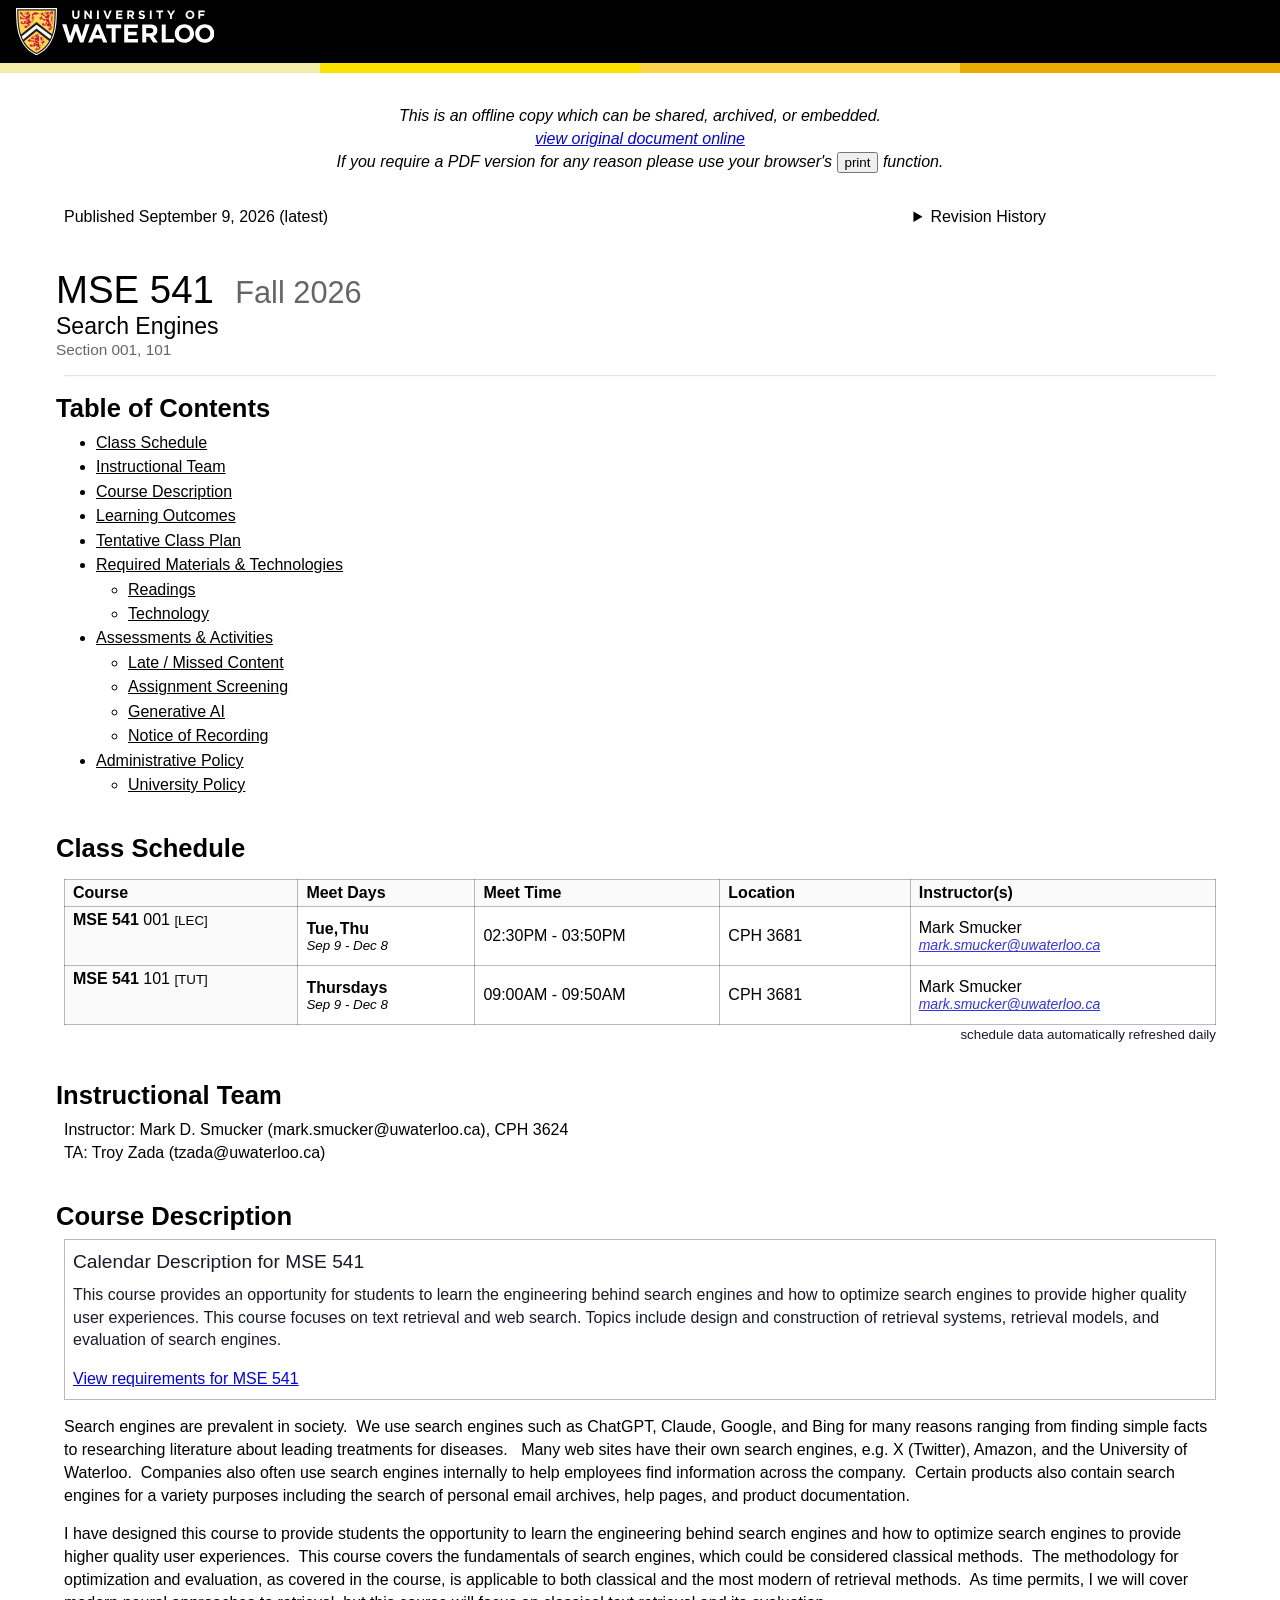
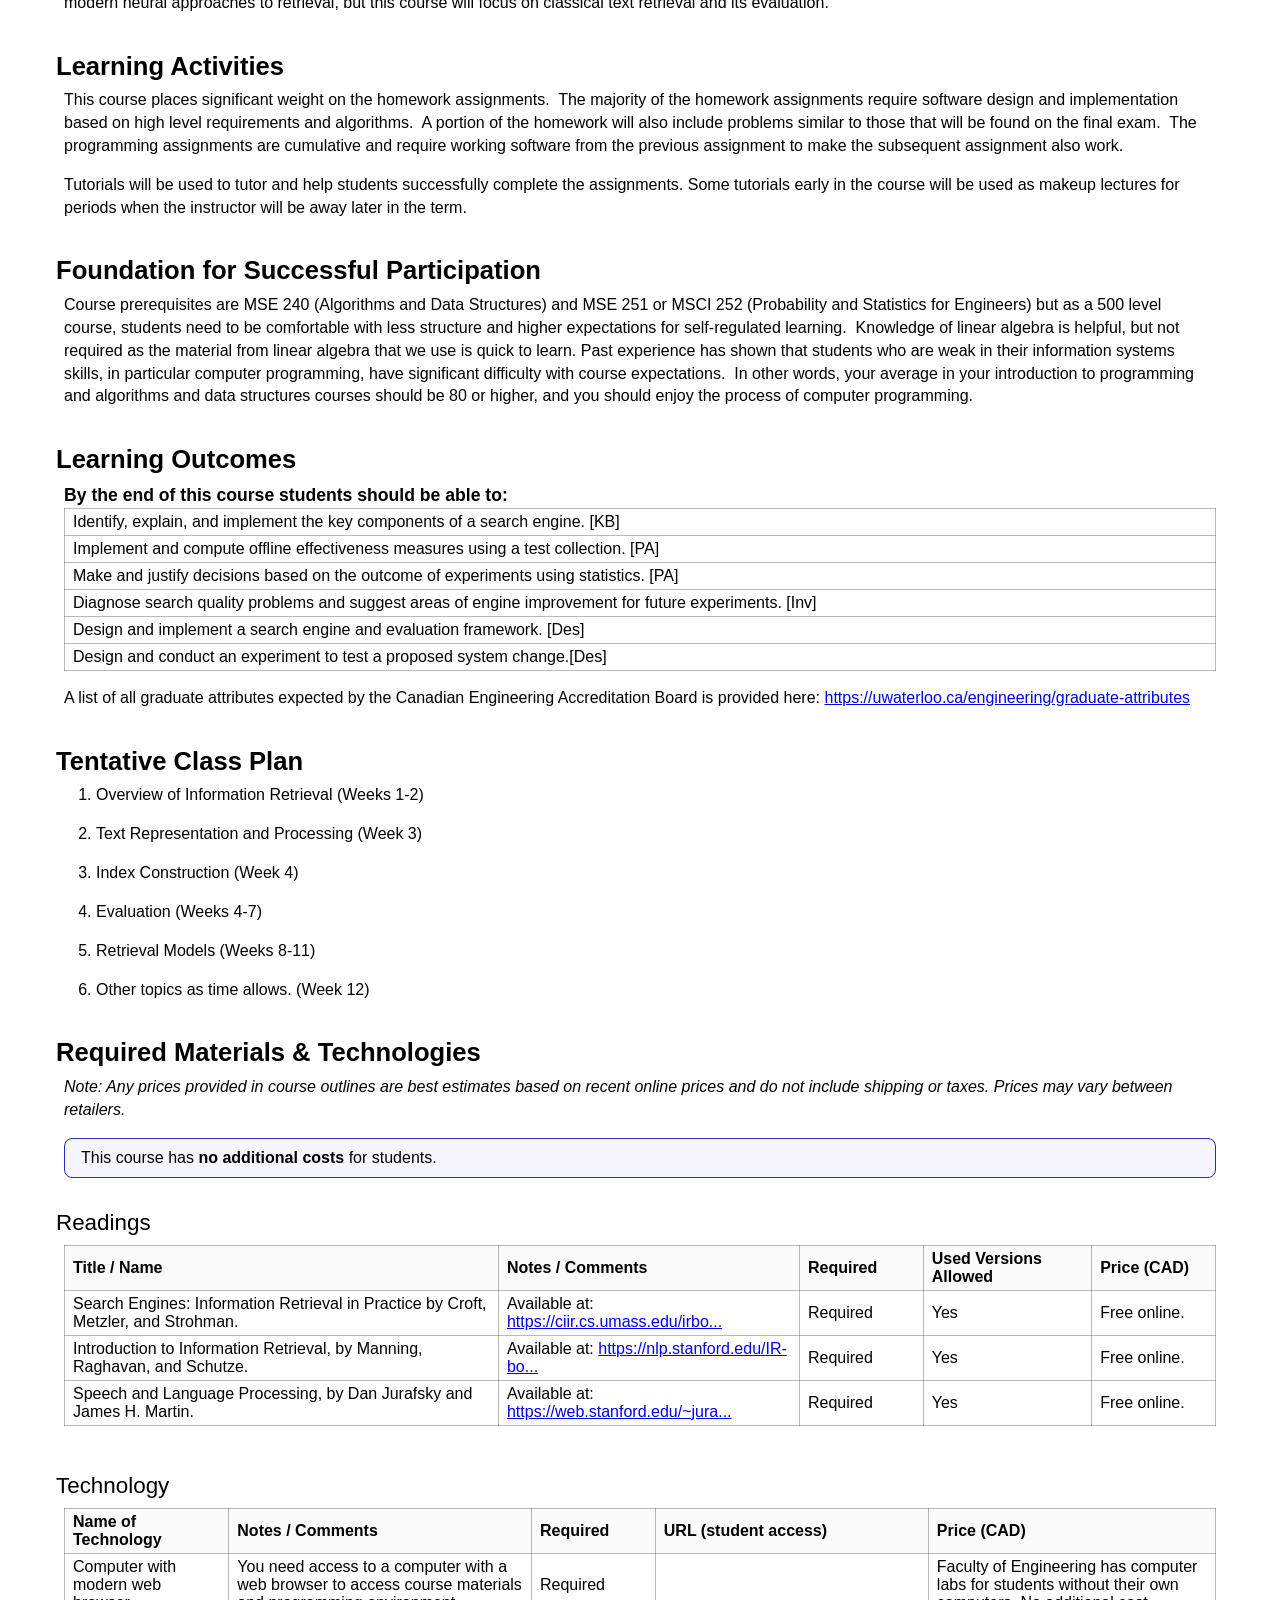
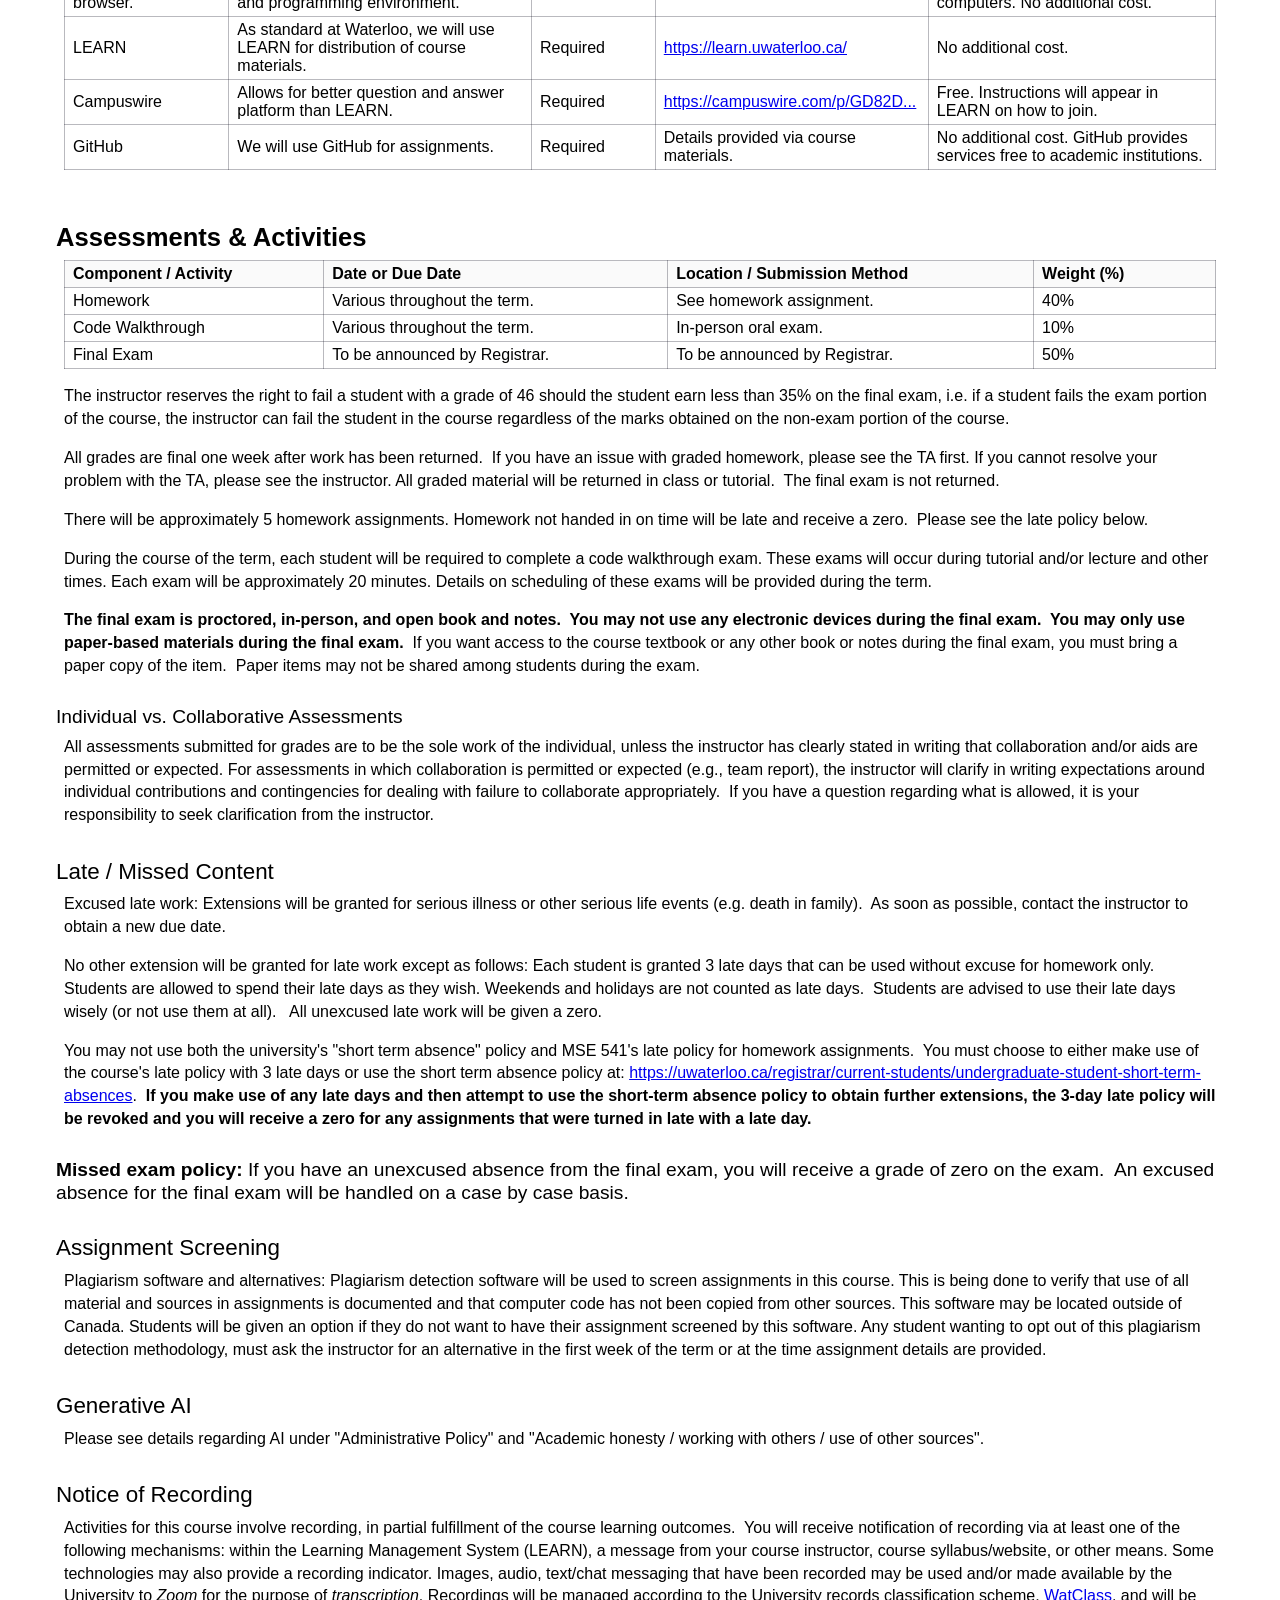
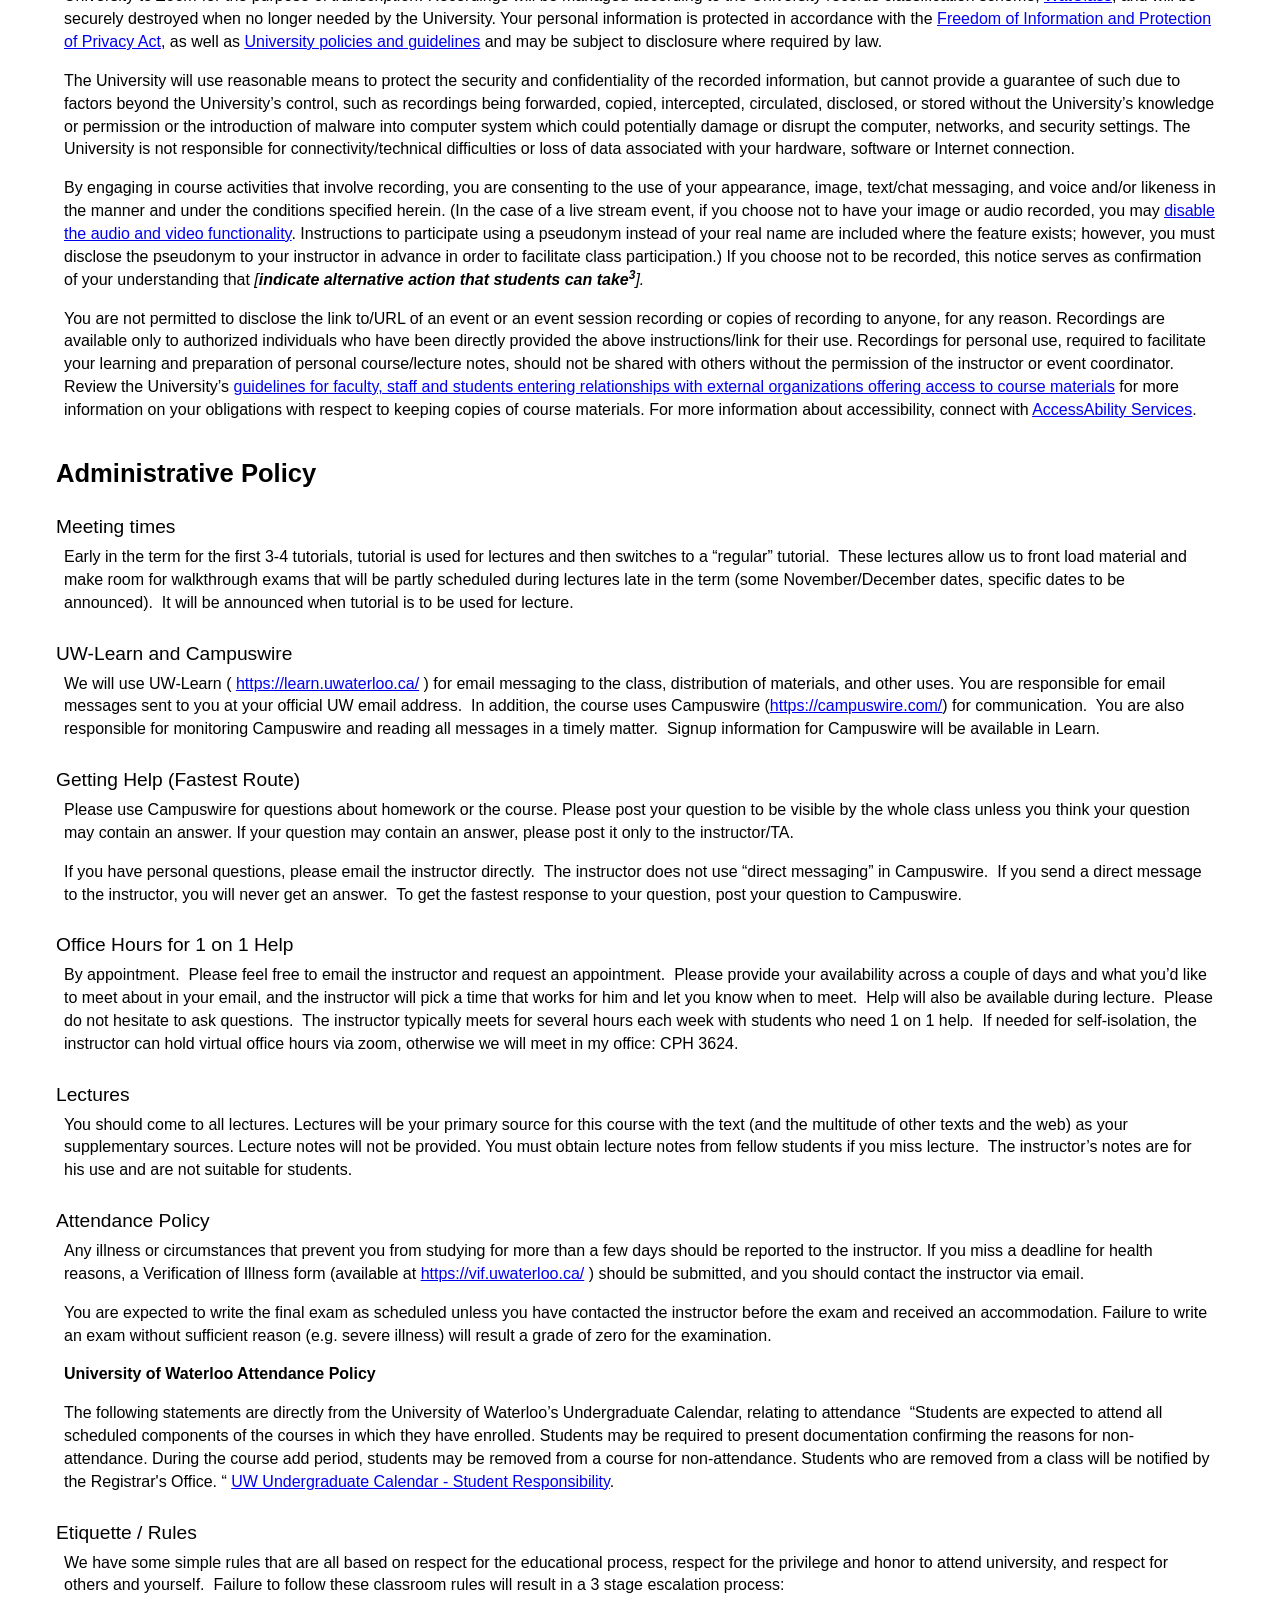
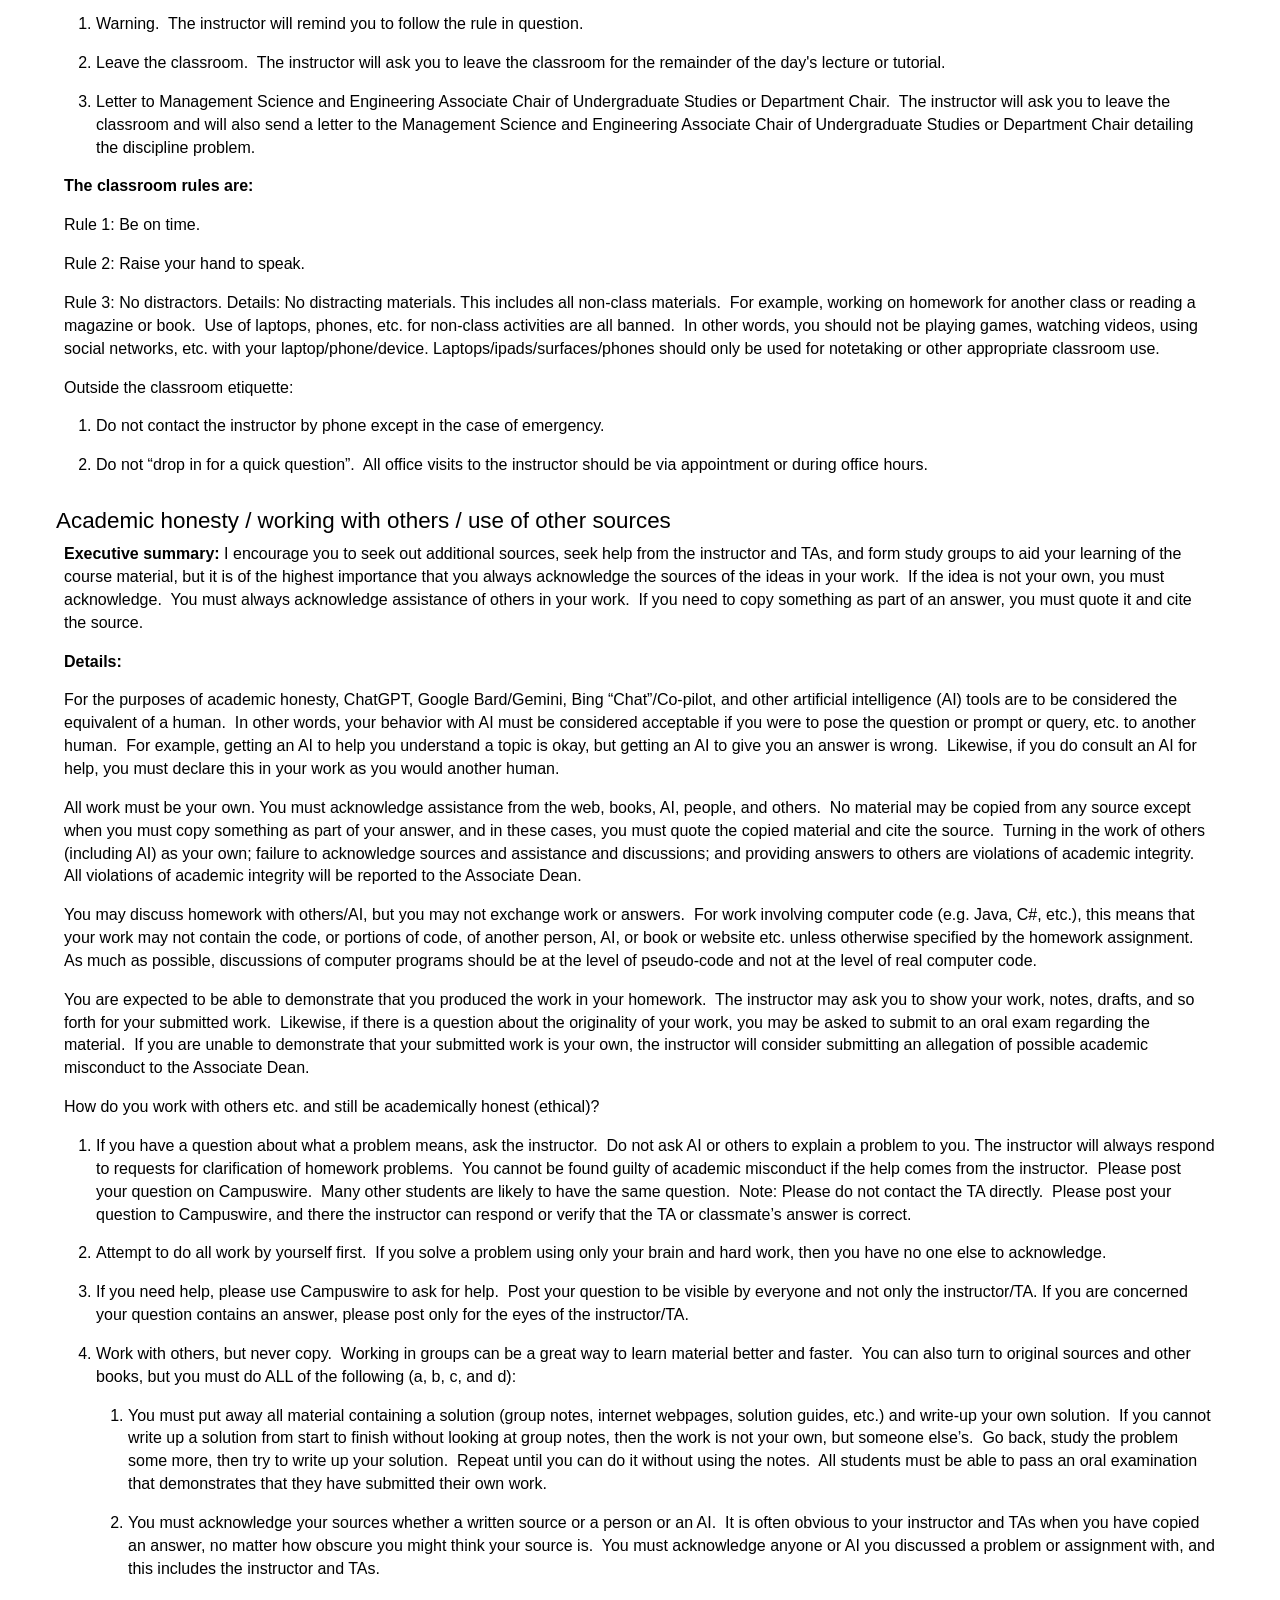
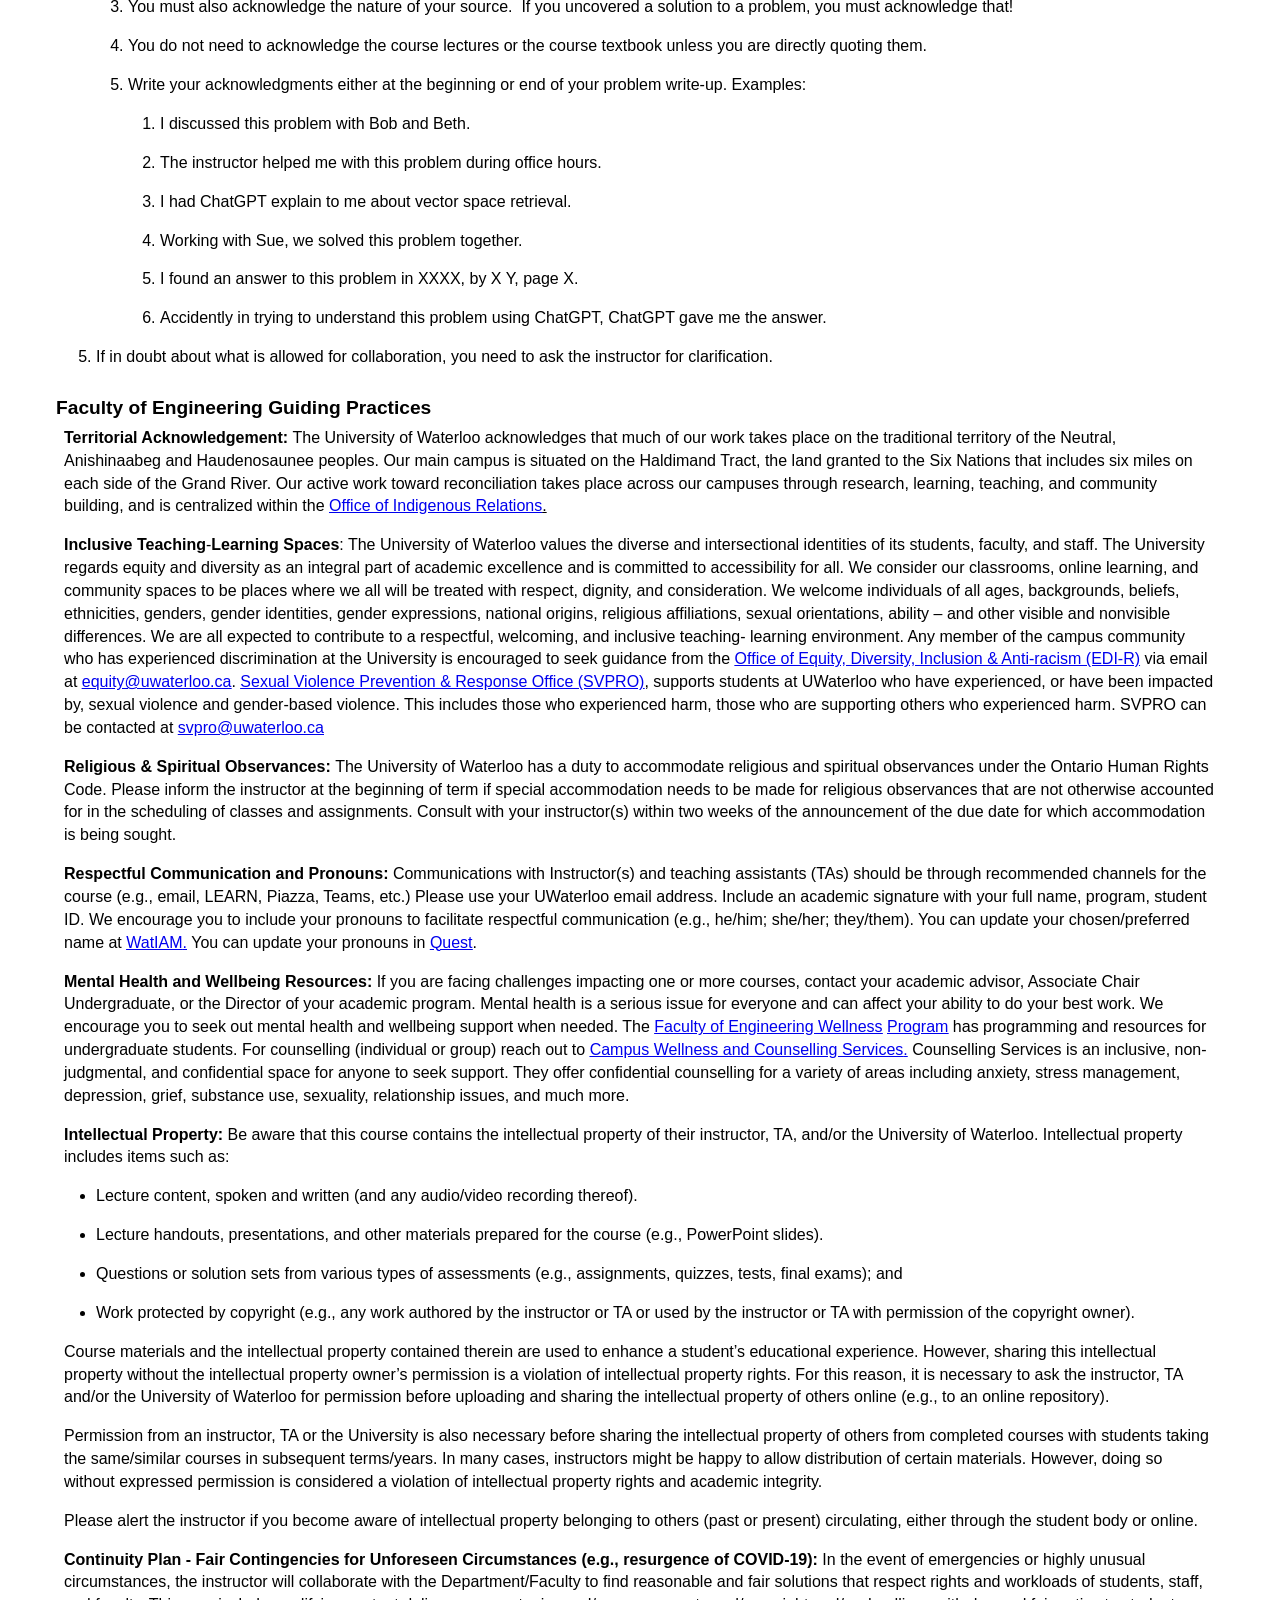
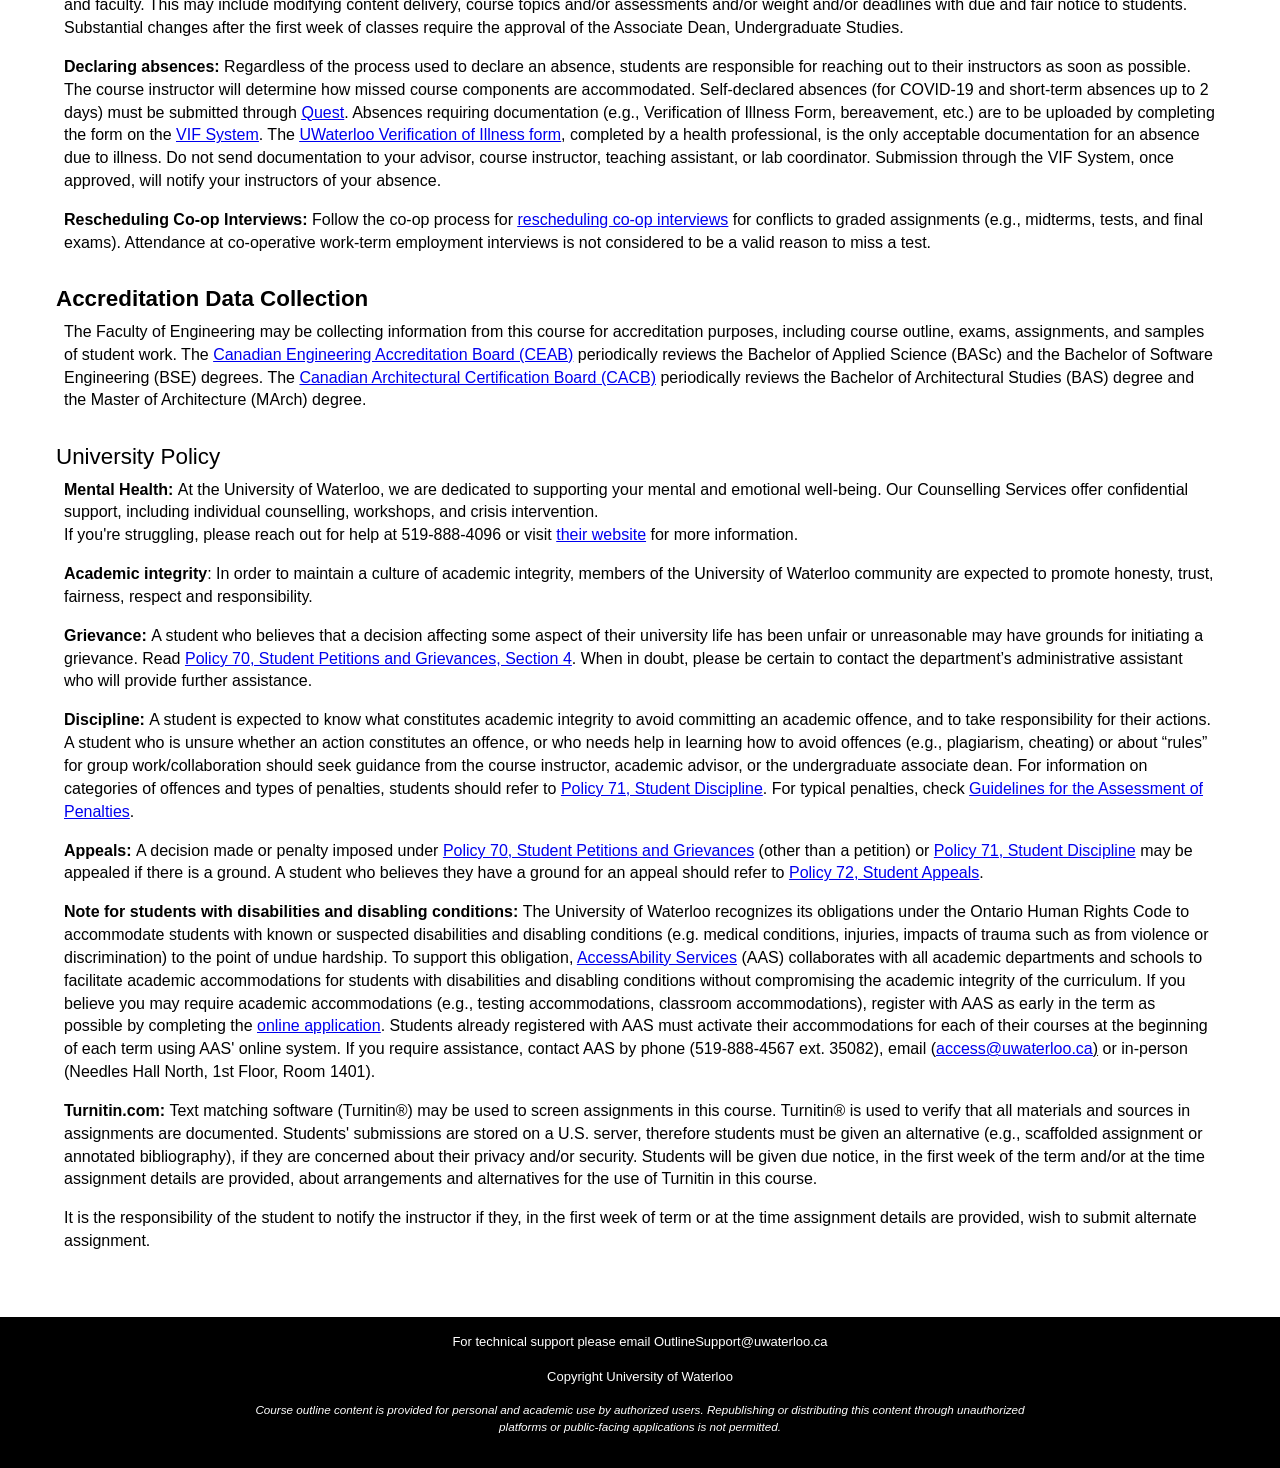
<file: Data/Fall 2026 Classes/Fall 2026_ Search Engines.html>
<html lang="en"><head>
    <meta charset="utf-8">
    <meta name="viewport" content="width=device-width, initial-scale=1">
    <title>
        Fall 2026:
        
        Search Engines
        
    </title>
    
<style>
:root{
    --border-default: rgba(24, 26, 42, 0.3);
}

.dynamic-component{
    font-family:  ui-sans-serf, system-ui, sans-serif, "Apple Color Emoji", "Segoe UI Emoji", "Segoe UI Symbol", "Noto Color Emoji";
    color: rgb(24, 26, 42);
    text-size-adjust: 100%;
    line-height: 24px;
}


.dynamic-component .sr-only{
    position: absolute;
    width: 1px;
    height: 1px;
    padding: 0;
    margin: -1px;
    overflow: hidden;
    clip: rect(0, 0, 0, 0);
    white-space: nowrap;
    border-width: 0;
}
.schedule-info table{
    border: 1px solid var(--border-default);
    border-collapse: collapse;
    width: 100%;
}
.schedule-info th, .schedule-info td{
    border: 1px solid var(--border-default);
    padding: 0.25rem 0.5rem;
}
.schedule-info th{
    font-weight: bold;
    text-align: start;
    vertical-align: top;
}
.schedule-info .days-visual{
    display: inline-flex;
    gap: 0.1rem;
}
.schedule-info .days-visual span{
    color: #bbb;
    font-weight: bold;
}
.schedule-info .days-visual span.present{
    color: black;
}
.schedule-info .day{
    margin-left: 0.25rem;
}

.schedule-info .date-range{
    font-size: smaller;
    font-style: italic;
}
.schedule-info .section{
    font-weight: normal;
}
.schedule-info .class-type{
    font-size: smaller;
}
.schedule-info a{
    text-decoration: revert;
    color: revert;
}
.schedule-info .instructor-info{
    margin: 0.5rem 0;
    display:flex;
    flex-direction: column;
}
.schedule-info .instructor-info a{
    font-style: italic;
    white-space: nowrap;
    opacity: 0.8;
    overflow: hidden;
    text-overflow: ellipsis;
}
.schedule-info figcaption{
    font-size: smaller;
    text-align: end;
}

.course-descriptions .description{
    padding: 0.5rem;
    border: 1px solid var(--border-default);
    margin-bottom: 1rem;
}

.course-descriptions .cd-title{
    font-size: larger;
    margin-bottom: 0.5rem;
}

.course-descriptions .cd-reqs{
    margin-top: 0.5rem;
}

</style>
<style>.UW-header {
  background-color: black;
  width: 100%;
  z-index: 1000;
  position: relative;
}

.UW-header>.header-main {
  display: flex;
  justify-content: space-between;
  padding: 0.5rem 1rem;
  align-items: center;
}

.UW-header>.header-main>a {
  color: white;
  text-decoration: none;
}

.UW-header>.header-bar {
  display: flex;
}

.UW-header-print {
  display: none;
}

.UW-header>.header-bar>div {
  height: .625rem;
  flex-grow: 1;
  flex-basis: 0;
}

.UW-header .uw-c1 {
  background-color: #f2eda8;
}

.UW-header .uw-c2 {
  background-color: #fae100;
}

.UW-header .uw-c3 {
  background-color: #fed34c;
}

.UW-header .uw-c4 {
  background-color: #eaab00;
}

.outline-title h1 {
  margin-top: 1em;
  display: flex;
  flex-wrap: wrap;
  column-gap: 1ch;
  align-items: baseline;
}


.outline-title-full{
  font-size: 60%;
  width: 100%;
}

.outline-term{
  opacity: 0.6;
  font-size: 80%;
}
.outline-sections{
  opacity: 0.6;
  font-size: 40%;
}

#is-student-message {
  background-color: #f7f7f7;
  padding: 24px;
  margin-bottom: 1rem;
  text-align: center;
}

details>summary {
  cursor: pointer;
  user-select: none;
}


.UW-footer {
  display: flex;
  justify-content: center;
  text-align: center;
  padding-top: 1rem;
  padding-bottom: 1rem;
  background-color: black;
  color: white;
  font-size: small;
  margin-top: 4rem;
}

.multitable-blank,
.no-public-access {
  font-style: italic;
  margin-bottom: 2rem;
  padding: 0.5rem;
  border-radius: 8px;
  background-color: #dddee3dd;
}

.multitable-header{
  font-weight: bold;
  font-size: 110%;
  margin-bottom: 0.3rem;
}


main,
#revisions,
.clamp-width {
  margin-left: auto;
  margin-right: auto;
  margin-top: 1rem;
  max-width: 72rem;
  padding-left: 1.5rem;
  padding-right: 1.5rem;
}

#revisions {
  display: grid;
  grid-template-columns: 1fr 1fr;
}


#revision-history {
  position: relative;
  z-index: 100;
}

#revision-history>details {
  position: absolute;
  right: 0;
  top: 0;
  width: 34ch;
}
/* Phones */
@media (max-width: 600px) {
  #revisions{
    grid-template-columns: 1fr;
  }
  #revision-history>details {
    width: 100%;
    position: relative !important;
  }
}

#revision-history>details>summary {
  cursor: pointer;
}

#revision-history>details .revision-active {
  font-weight: bold;
}

#revision-history>details .revision-active::after {
  content: "*";
}

#revision-history ul {
  border: 1px solid #ddd;
  padding: 1rem;
  padding-left: 2rem;
  border-radius: 4px;
  background-color: white;
  box-shadow: 0 0 2px rgba(0, 0, 0, 0.4);
}

#revision-warning {
  grid-column: span 2;
  background-color: #f3efc5;
  border-radius: 8px;
  padding: 24px;
  margin-bottom: 1rem;
}

#revision-warning>p {
  margin: 0;
}

.outline-toc {
  padding-left: 0;
}



/* Optional: Add indentation for nested lists */
.outline-toc ul {
  padding-left: 2rem;
  /* list-style: decimal; */
}

.outline-toc li {
  margin-bottom: 0.1rem;
}

/* .outline-toc ul ul{
  list-style: lower-alpha;
}

.outline-toc ul ul ul{
  list-style: lower-roman;
}
.outline-toc ul ul ul ul{
  list-style: disc;
} */
.outline-toc a {
  color: inherit;
}

.outline-references-links {
  display: none;
}

.outline-toc h2 {
  margin-top: 0;
}


body {
  margin: 0;
  -webkit-text-size-adjust: 100%;
  -webkit-tap-highlight-color: rgba(0, 0, 0, 0);
}

body {
  font-family: -apple-system, BlinkMacSystemFont, "Segoe UI", Roboto, "Helvetica Neue", Arial, "Noto Sans", sans-serif, "Apple Color Emoji", "Segoe UI Emoji", "Segoe UI Symbol", "Noto Color Emoji";
  line-height: 1.4285;
  font-weight: 400;
  font-size: 12pt;
  color: #000000;
  background-color: #ffffff;
}

hr {
  margin: 1rem 0;
  color: inherit;
  opacity: 0.25;
}

h6,
.h6,
h5,
.h5,
h4,
.h4,
h3,
.h3,
h2,
.h2,
h1,
.h1 {
  margin-top: 1.4em;
  margin-bottom: 0.5rem;
  font-weight: 500;
  line-height: 1.2;
  color: var(--bs-heading-color);
  margin-left: -8px;
}

h1,
.h1 {
  font-size: calc(1.475rem + 1.5vw);
}

@media (min-width: 1200px) {

  h1,
  .h1 {
    font-size: 2.4rem;
  }
}

h2,
.h2 {
  font-size: calc(1.1rem + 0.3vw);
  font-weight: bold;
}

@media (min-width: 1200px) {

  h2,
  .h2 {
    font-size: 1.6rem;
  }
}

h3,
.h3 {
  font-size: calc(1rem + 0.2vw);
}

@media (min-width: 1200px) {

  h3,
  .h3 {
    font-size: 1.4rem;
  }
}

h4,
.h4 {
  font-size: calc(0.875rem + 0.15vw);
}

@media (min-width: 1200px) {

  h4,
  .h4 {
    font-size: 1.2rem;
  }
}

h5,
.h5 {
  font-size: calc(0.75rem + 0.1vw);
}

@media (min-width: 1200px) {

  h5,
  .h5 {
    font-size: 1rem;
  }
}

h6,
.h6 {
  font-size: calc(0.625rem + 0.05vw);
}

@media (min-width: 1200px) {

  h6,
  .h6 {
    font-size: 0.875rem;
  }
}

/* h3, .h3 {
font-size: calc(1.3rem + 0.6vw);
}
@media (min-width: 1200px) {
h3, .h3 {
  font-size: 1.75rem;
}
}

h4, .h4 {
font-size: calc(1.275rem + 0.3vw);
}
@media (min-width: 1200px) {
h4, .h4 {
  font-size: 1.5rem;
}
}

h5, .h5 {
font-size: 1.25rem;
}

h6, .h6 {
font-size: 1rem;
}
.html-block {
    overflow-wrap: break-word;
} */

.html-block .table,
.html-block table {
  height: unset !important;
  width: 100% !important;
}

.html-block table td,
.html-block table th,
.html-block table tr {
  height: unset !important;
  width: unset !important;
  padding: 0.25rem 0.5rem !important;
}

figure, .multitable-container{
  overflow-x: auto;
  max-width: 100%;
  margin-inline-start: 0px;
  margin-inline-end: 0px;
}


.schedule-info table {
  margin-bottom: 0;
}

.dynamic-component {
  font-family: inherit;
  line-height: inherit;
}

p {
  margin-top: 0;
  margin-bottom: 1rem;
}

abbr[title] {
  -webkit-text-decoration: underline dotted;
  text-decoration: underline dotted;
  cursor: help;
  -webkit-text-decoration-skip-ink: none;
  text-decoration-skip-ink: none;
}

address {
  margin-bottom: 1rem;
  font-style: normal;
  line-height: inherit;
}

ol,
ul {
  padding-left: 2rem;
}

ol,
ul,
dl {
  margin-top: 0;
  margin-bottom: 1rem;
}

ol ol,
ul ul,
ol ul,
ul ol {
  margin-bottom: 0;
}

dt {
  font-weight: 700;
}

dd {
  margin-bottom: 0.5rem;
  margin-left: 0;
}

blockquote {
  margin: 0 0 1rem;
}

b,
strong {
  font-weight: bolder;
}

small,
.small {
  font-size: 0.875em;
}

mark,
.mark {
  padding: 0.1875em;
  color: var(--bs-highlight-color);
  background-color: var(--bs-highlight-bg);
}

sub,
sup {
  position: relative;
  font-size: 0.75em;
  line-height: 0;
  vertical-align: baseline;
}

sub {
  bottom: -0.25em;
}

sup {
  top: -0.5em;
}



pre,
code,
kbd,
samp {
  font-family: var(--bs-font-monospace);
  font-size: 1em;
}


pre:has(code) {
  font-family: monospace;
  color: white;
  background-color: #181a2a;
  overflow-x: auto;

  font-weight: 400;
  font-size: 0.8em;
  margin-top: 1.7142857em;
  margin-bottom: 1.7142857em;
  border-radius: 0.375rem;
  padding-top: 0.8571429em;
  padding-right: 1.1428571em;
  padding-bottom: 0.8571429em;
  padding-left: 1.1428571em;
}

a>code {
  color: inherit;
}

/* The last paragraph in any td or th should have no margin-bottom */
th>p:last-child,
td>p:last-child {
  margin-bottom: 0;
}

/* TH needs a bg color (slightly transparent grey */
th {
  background-color: rgba(0, 0, 0, 0.02);
}

table {
  caption-side: bottom;
  border-collapse: collapse;
  border: 1px solid var(--border-default);
  margin-bottom: 1rem;
  width: 100%;
  min-width: 360px;
}

td, th{
  min-width: 12ch;
}
th {
  text-align: inherit;
  text-align: -webkit-match-parent;
}

thead,
tbody,
tfoot,
tr,
td,
th {
  border-color: inherit;
  border-style: solid;
  border: 1px solid var(--border-default);
  padding: 0.25rem 0.5rem;
}



.table {
  --bs-table-color-type: initial;
  --bs-table-bg-type: initial;
  --bs-table-color-state: initial;
  --bs-table-bg-state: initial;
  --bs-table-color: var(--bs-emphasis-color);
  --bs-table-bg: var(--bs-body-bg);
  --bs-table-border-color: var(--bs-border-color);
  --bs-table-accent-bg: transparent;
  --bs-table-striped-color: var(--bs-emphasis-color);
  --bs-table-striped-bg: rgba(var(--bs-emphasis-color-rgb), 0.05);
  --bs-table-active-color: var(--bs-emphasis-color);
  --bs-table-active-bg: rgba(var(--bs-emphasis-color-rgb), 0.1);
  --bs-table-hover-color: var(--bs-emphasis-color);
  --bs-table-hover-bg: rgba(var(--bs-emphasis-color-rgb), 0.075);
  width: 100%;
  margin-bottom: 1rem;
  vertical-align: top;
  border-color: var(--bs-table-border-color);
}

.table> :not(caption)>*>* {
  padding: 0.5rem 0.5rem;
  color: var(--bs-table-color-state, var(--bs-table-color-type, var(--bs-table-color)));
  background-color: var(--bs-table-bg);
  /*
border-bottom-width: var(--bs-border-width);
box-shadow: inset 0 0 0 9999px var(--bs-table-bg-state, var(--bs-table-bg-type, var(--bs-table-accent-bg)));
*/
}

.table>tbody {
  vertical-align: inherit;
}

.table>thead {
  vertical-align: bottom;
}

.table-group-divider {
  border-top: calc(var(--bs-border-width) * 2) solid currentcolor;
}

.caption-top {
  caption-side: top;
}

.table-sm> :not(caption)>*>* {
  padding: 0.25rem 0.25rem;
}

.table-bordered> :not(caption)>* {
  border-width: var(--bs-border-width) 0;
}

.table-bordered> :not(caption)>*>* {
  border-width: 0 var(--bs-border-width);
}

.table-borderless> :not(caption)>*>* {
  border-bottom-width: 0;
}

.table-borderless> :not(:first-child) {
  border-top-width: 0;
}

.table-striped>tbody>tr:nth-of-type(odd)>* {
  --bs-table-color-type: var(--bs-table-striped-color);
  --bs-table-bg-type: var(--bs-table-striped-bg);
}

.table-responsive {
  overflow-x: auto;
  -webkit-overflow-scrolling: touch;
}


@media (max-width: 575.98px) {
  .table-responsive-sm {
    overflow-x: auto;
    -webkit-overflow-scrolling: touch;
  }
}

@media (max-width: 767.98px) {
  .table-responsive-md {
    overflow-x: auto;
    -webkit-overflow-scrolling: touch;
  }
}

@media (max-width: 991.98px) {
  .table-responsive-lg {
    overflow-x: auto;
    -webkit-overflow-scrolling: touch;
  }
}

@media (max-width: 1199.98px) {
  .table-responsive-xl {
    overflow-x: auto;
    -webkit-overflow-scrolling: touch;
  }
}

@media (max-width: 1399.98px) {
  .table-responsive-xxl {
    overflow-x: auto;
    -webkit-overflow-scrolling: touch;
  }
}

@media print {
  body{
    font-size: 10pt;
  }
  @page {
    margin: 10mm 10mm 10mm 10mm;
  }

  /* All your print styles go here */
  .UW-footer {
    color: black;
    background-color: white;
  }

  .UW-header {
    display: none;
  }

  .UW-header-print {
    display: block;
  }

  .outline-toc {
    display: none;
  }

  .outline-body {
    padding: 0;
    margin: 0;
  }

  figure, .multitable-container{
    overflow-x: visible;
    overflow-y: visible;
  }

  td, th{
    min-width: initial;
  }

  h6,
  .h6,
  h5,
  .h5,
  h4,
  .h4,
  h3,
  .h3,
  h2,
  .h2,
  h1,
  .h1 {
    margin-left: 0;
  }

  a:not(.mailto):after {
    content: attr(data-link-index);
    font-weight: normal;
    vertical-align: super;
    font-size: small;
  }

  .outline-references-links {
    display: block
  }

  main {
    margin-left: 8px;
    margin-right: 0;
    margin-top: 0;
    max-width: unset;
    padding-left: 0;
    padding-right: 0;
  }

  h1,
  h2,
  h3,
  h4 {
    page-break-after: avoid;
  }

  .no-print,
  .no-download,
  #revision-history {
    display: none;
  }
}

/* Some patches for nice styling */

/* Make empty last-child paragraphs disappear */
div p:last-child:empty {
  display: none;
}</style>
<style>@font-face{font-family:KaTeX_AMS;font-style:normal;font-weight:400;src:url(https://cdnjs.cloudflare.com/ajax/libs/KaTeX/0.16.9/fonts/fonts/KaTeX_AMS-Regular.woff2) format("woff2"),url(https://cdnjs.cloudflare.com/ajax/libs/KaTeX/0.16.9/fonts/fonts/KaTeX_AMS-Regular.woff) format("woff"),url(fonts/KaTeX_AMS-Regular.ttf) format("truetype")}@font-face{font-family:KaTeX_Caligraphic;font-style:normal;font-weight:700;src:url(https://cdnjs.cloudflare.com/ajax/libs/KaTeX/0.16.9/fonts/fonts/KaTeX_Caligraphic-Bold.woff2) format("woff2"),url(https://cdnjs.cloudflare.com/ajax/libs/KaTeX/0.16.9/fonts/fonts/KaTeX_Caligraphic-Bold.woff) format("woff"),url(fonts/KaTeX_Caligraphic-Bold.ttf) format("truetype")}@font-face{font-family:KaTeX_Caligraphic;font-style:normal;font-weight:400;src:url(https://cdnjs.cloudflare.com/ajax/libs/KaTeX/0.16.9/fonts/fonts/KaTeX_Caligraphic-Regular.woff2) format("woff2"),url(https://cdnjs.cloudflare.com/ajax/libs/KaTeX/0.16.9/fonts/fonts/KaTeX_Caligraphic-Regular.woff) format("woff"),url(fonts/KaTeX_Caligraphic-Regular.ttf) format("truetype")}@font-face{font-family:KaTeX_Fraktur;font-style:normal;font-weight:700;src:url(https://cdnjs.cloudflare.com/ajax/libs/KaTeX/0.16.9/fonts/fonts/KaTeX_Fraktur-Bold.woff2) format("woff2"),url(https://cdnjs.cloudflare.com/ajax/libs/KaTeX/0.16.9/fonts/fonts/KaTeX_Fraktur-Bold.woff) format("woff"),url(fonts/KaTeX_Fraktur-Bold.ttf) format("truetype")}@font-face{font-family:KaTeX_Fraktur;font-style:normal;font-weight:400;src:url(https://cdnjs.cloudflare.com/ajax/libs/KaTeX/0.16.9/fonts/fonts/KaTeX_Fraktur-Regular.woff2) format("woff2"),url(https://cdnjs.cloudflare.com/ajax/libs/KaTeX/0.16.9/fonts/fonts/KaTeX_Fraktur-Regular.woff) format("woff"),url(fonts/KaTeX_Fraktur-Regular.ttf) format("truetype")}@font-face{font-family:KaTeX_Main;font-style:normal;font-weight:700;src:url(https://cdnjs.cloudflare.com/ajax/libs/KaTeX/0.16.9/fonts/fonts/KaTeX_Main-Bold.woff2) format("woff2"),url(https://cdnjs.cloudflare.com/ajax/libs/KaTeX/0.16.9/fonts/fonts/KaTeX_Main-Bold.woff) format("woff"),url(fonts/KaTeX_Main-Bold.ttf) format("truetype")}@font-face{font-family:KaTeX_Main;font-style:italic;font-weight:700;src:url(https://cdnjs.cloudflare.com/ajax/libs/KaTeX/0.16.9/fonts/fonts/KaTeX_Main-BoldItalic.woff2) format("woff2"),url(https://cdnjs.cloudflare.com/ajax/libs/KaTeX/0.16.9/fonts/fonts/KaTeX_Main-BoldItalic.woff) format("woff"),url(fonts/KaTeX_Main-BoldItalic.ttf) format("truetype")}@font-face{font-family:KaTeX_Main;font-style:italic;font-weight:400;src:url(https://cdnjs.cloudflare.com/ajax/libs/KaTeX/0.16.9/fonts/fonts/KaTeX_Main-Italic.woff2) format("woff2"),url(https://cdnjs.cloudflare.com/ajax/libs/KaTeX/0.16.9/fonts/fonts/KaTeX_Main-Italic.woff) format("woff"),url(fonts/KaTeX_Main-Italic.ttf) format("truetype")}@font-face{font-family:KaTeX_Main;font-style:normal;font-weight:400;src:url(https://cdnjs.cloudflare.com/ajax/libs/KaTeX/0.16.9/fonts/fonts/KaTeX_Main-Regular.woff2) format("woff2"),url(https://cdnjs.cloudflare.com/ajax/libs/KaTeX/0.16.9/fonts/fonts/KaTeX_Main-Regular.woff) format("woff"),url(fonts/KaTeX_Main-Regular.ttf) format("truetype")}@font-face{font-family:KaTeX_Math;font-style:italic;font-weight:700;src:url(https://cdnjs.cloudflare.com/ajax/libs/KaTeX/0.16.9/fonts/fonts/KaTeX_Math-BoldItalic.woff2) format("woff2"),url(https://cdnjs.cloudflare.com/ajax/libs/KaTeX/0.16.9/fonts/fonts/KaTeX_Math-BoldItalic.woff) format("woff"),url(fonts/KaTeX_Math-BoldItalic.ttf) format("truetype")}@font-face{font-family:KaTeX_Math;font-style:italic;font-weight:400;src:url(https://cdnjs.cloudflare.com/ajax/libs/KaTeX/0.16.9/fonts/fonts/KaTeX_Math-Italic.woff2) format("woff2"),url(https://cdnjs.cloudflare.com/ajax/libs/KaTeX/0.16.9/fonts/fonts/KaTeX_Math-Italic.woff) format("woff"),url(fonts/KaTeX_Math-Italic.ttf) format("truetype")}@font-face{font-family:"KaTeX_SansSerif";font-style:normal;font-weight:700;src:url(https://cdnjs.cloudflare.com/ajax/libs/KaTeX/0.16.9/fonts/fonts/KaTeX_SansSerif-Bold.woff2) format("woff2"),url(https://cdnjs.cloudflare.com/ajax/libs/KaTeX/0.16.9/fonts/fonts/KaTeX_SansSerif-Bold.woff) format("woff"),url(fonts/KaTeX_SansSerif-Bold.ttf) format("truetype")}@font-face{font-family:"KaTeX_SansSerif";font-style:italic;font-weight:400;src:url(https://cdnjs.cloudflare.com/ajax/libs/KaTeX/0.16.9/fonts/fonts/KaTeX_SansSerif-Italic.woff2) format("woff2"),url(https://cdnjs.cloudflare.com/ajax/libs/KaTeX/0.16.9/fonts/fonts/KaTeX_SansSerif-Italic.woff) format("woff"),url(fonts/KaTeX_SansSerif-Italic.ttf) format("truetype")}@font-face{font-family:"KaTeX_SansSerif";font-style:normal;font-weight:400;src:url(https://cdnjs.cloudflare.com/ajax/libs/KaTeX/0.16.9/fonts/fonts/KaTeX_SansSerif-Regular.woff2) format("woff2"),url(https://cdnjs.cloudflare.com/ajax/libs/KaTeX/0.16.9/fonts/fonts/KaTeX_SansSerif-Regular.woff) format("woff"),url(fonts/KaTeX_SansSerif-Regular.ttf) format("truetype")}@font-face{font-family:KaTeX_Script;font-style:normal;font-weight:400;src:url(https://cdnjs.cloudflare.com/ajax/libs/KaTeX/0.16.9/fonts/fonts/KaTeX_Script-Regular.woff2) format("woff2"),url(https://cdnjs.cloudflare.com/ajax/libs/KaTeX/0.16.9/fonts/fonts/KaTeX_Script-Regular.woff) format("woff"),url(fonts/KaTeX_Script-Regular.ttf) format("truetype")}@font-face{font-family:KaTeX_Size1;font-style:normal;font-weight:400;src:url(https://cdnjs.cloudflare.com/ajax/libs/KaTeX/0.16.9/fonts/fonts/KaTeX_Size1-Regular.woff2) format("woff2"),url(https://cdnjs.cloudflare.com/ajax/libs/KaTeX/0.16.9/fonts/fonts/KaTeX_Size1-Regular.woff) format("woff"),url(fonts/KaTeX_Size1-Regular.ttf) format("truetype")}@font-face{font-family:KaTeX_Size2;font-style:normal;font-weight:400;src:url(https://cdnjs.cloudflare.com/ajax/libs/KaTeX/0.16.9/fonts/fonts/KaTeX_Size2-Regular.woff2) format("woff2"),url(https://cdnjs.cloudflare.com/ajax/libs/KaTeX/0.16.9/fonts/fonts/KaTeX_Size2-Regular.woff) format("woff"),url(fonts/KaTeX_Size2-Regular.ttf) format("truetype")}@font-face{font-family:KaTeX_Size3;font-style:normal;font-weight:400;src:url(https://cdnjs.cloudflare.com/ajax/libs/KaTeX/0.16.9/fonts/fonts/KaTeX_Size3-Regular.woff2) format("woff2"),url(https://cdnjs.cloudflare.com/ajax/libs/KaTeX/0.16.9/fonts/fonts/KaTeX_Size3-Regular.woff) format("woff"),url(fonts/KaTeX_Size3-Regular.ttf) format("truetype")}@font-face{font-family:KaTeX_Size4;font-style:normal;font-weight:400;src:url(https://cdnjs.cloudflare.com/ajax/libs/KaTeX/0.16.9/fonts/fonts/KaTeX_Size4-Regular.woff2) format("woff2"),url(https://cdnjs.cloudflare.com/ajax/libs/KaTeX/0.16.9/fonts/fonts/KaTeX_Size4-Regular.woff) format("woff"),url(fonts/KaTeX_Size4-Regular.ttf) format("truetype")}@font-face{font-family:KaTeX_Typewriter;font-style:normal;font-weight:400;src:url(https://cdnjs.cloudflare.com/ajax/libs/KaTeX/0.16.9/fonts/fonts/KaTeX_Typewriter-Regular.woff2) format("woff2"),url(https://cdnjs.cloudflare.com/ajax/libs/KaTeX/0.16.9/fonts/fonts/KaTeX_Typewriter-Regular.woff) format("woff"),url(fonts/KaTeX_Typewriter-Regular.ttf) format("truetype")}.katex{font:normal 1.21em KaTeX_Main,Times New Roman,serif;line-height:1.2;text-indent:0;text-rendering:auto}.katex *{-ms-high-contrast-adjust:none!important;border-color:currentColor}.katex .katex-version:after{content:"0.16.11"}.katex .katex-mathml{clip:rect(1px,1px,1px,1px);border:0;height:1px;overflow:hidden;padding:0;position:absolute;width:1px}.katex .katex-html>.newline{display:block}.katex .base{position:relative;white-space:nowrap;width:-webkit-min-content;width:-moz-min-content;width:min-content}.katex .base,.katex .strut{display:inline-block}.katex .textbf{font-weight:700}.katex .textit{font-style:italic}.katex .textrm{font-family:KaTeX_Main}.katex .textsf{font-family:KaTeX_SansSerif}.katex .texttt{font-family:KaTeX_Typewriter}.katex .mathnormal{font-family:KaTeX_Math;font-style:italic}.katex .mathit{font-family:KaTeX_Main;font-style:italic}.katex .mathrm{font-style:normal}.katex .mathbf{font-family:KaTeX_Main;font-weight:700}.katex .boldsymbol{font-family:KaTeX_Math;font-style:italic;font-weight:700}.katex .amsrm,.katex .mathbb,.katex .textbb{font-family:KaTeX_AMS}.katex .mathcal{font-family:KaTeX_Caligraphic}.katex .mathfrak,.katex .textfrak{font-family:KaTeX_Fraktur}.katex .mathboldfrak,.katex .textboldfrak{font-family:KaTeX_Fraktur;font-weight:700}.katex .mathtt{font-family:KaTeX_Typewriter}.katex .mathscr,.katex .textscr{font-family:KaTeX_Script}.katex .mathsf,.katex .textsf{font-family:KaTeX_SansSerif}.katex .mathboldsf,.katex .textboldsf{font-family:KaTeX_SansSerif;font-weight:700}.katex .mathitsf,.katex .textitsf{font-family:KaTeX_SansSerif;font-style:italic}.katex .mainrm{font-family:KaTeX_Main;font-style:normal}.katex .vlist-t{border-collapse:collapse;display:inline-table;table-layout:fixed}.katex .vlist-r{display:table-row}.katex .vlist{display:table-cell;position:relative;vertical-align:bottom}.katex .vlist>span{display:block;height:0;position:relative}.katex .vlist>span>span{display:inline-block}.katex .vlist>span>.pstrut{overflow:hidden;width:0}.katex .vlist-t2{margin-right:-2px}.katex .vlist-s{display:table-cell;font-size:1px;min-width:2px;vertical-align:bottom;width:2px}.katex .vbox{align-items:baseline;display:inline-flex;flex-direction:column}.katex .hbox{width:100%}.katex .hbox,.katex .thinbox{display:inline-flex;flex-direction:row}.katex .thinbox{max-width:0;width:0}.katex .msupsub{text-align:left}.katex .mfrac>span>span{text-align:center}.katex .mfrac .frac-line{border-bottom-style:solid;display:inline-block;width:100%}.katex .hdashline,.katex .hline,.katex .mfrac .frac-line,.katex .overline .overline-line,.katex .rule,.katex .underline .underline-line{min-height:1px}.katex .mspace{display:inline-block}.katex .clap,.katex .llap,.katex .rlap{position:relative;width:0}.katex .clap>.inner,.katex .llap>.inner,.katex .rlap>.inner{position:absolute}.katex .clap>.fix,.katex .llap>.fix,.katex .rlap>.fix{display:inline-block}.katex .llap>.inner{right:0}.katex .clap>.inner,.katex .rlap>.inner{left:0}.katex .clap>.inner>span{margin-left:-50%;margin-right:50%}.katex .rule{border:0 solid;display:inline-block;position:relative}.katex .hline,.katex .overline .overline-line,.katex .underline .underline-line{border-bottom-style:solid;display:inline-block;width:100%}.katex .hdashline{border-bottom-style:dashed;display:inline-block;width:100%}.katex .sqrt>.root{margin-left:.2777777778em;margin-right:-.5555555556em}.katex .fontsize-ensurer.reset-size1.size1,.katex .sizing.reset-size1.size1{font-size:1em}.katex .fontsize-ensurer.reset-size1.size2,.katex .sizing.reset-size1.size2{font-size:1.2em}.katex .fontsize-ensurer.reset-size1.size3,.katex .sizing.reset-size1.size3{font-size:1.4em}.katex .fontsize-ensurer.reset-size1.size4,.katex .sizing.reset-size1.size4{font-size:1.6em}.katex .fontsize-ensurer.reset-size1.size5,.katex .sizing.reset-size1.size5{font-size:1.8em}.katex .fontsize-ensurer.reset-size1.size6,.katex .sizing.reset-size1.size6{font-size:2em}.katex .fontsize-ensurer.reset-size1.size7,.katex .sizing.reset-size1.size7{font-size:2.4em}.katex .fontsize-ensurer.reset-size1.size8,.katex .sizing.reset-size1.size8{font-size:2.88em}.katex .fontsize-ensurer.reset-size1.size9,.katex .sizing.reset-size1.size9{font-size:3.456em}.katex .fontsize-ensurer.reset-size1.size10,.katex .sizing.reset-size1.size10{font-size:4.148em}.katex .fontsize-ensurer.reset-size1.size11,.katex .sizing.reset-size1.size11{font-size:4.976em}.katex .fontsize-ensurer.reset-size2.size1,.katex .sizing.reset-size2.size1{font-size:.8333333333em}.katex .fontsize-ensurer.reset-size2.size2,.katex .sizing.reset-size2.size2{font-size:1em}.katex .fontsize-ensurer.reset-size2.size3,.katex .sizing.reset-size2.size3{font-size:1.1666666667em}.katex .fontsize-ensurer.reset-size2.size4,.katex .sizing.reset-size2.size4{font-size:1.3333333333em}.katex .fontsize-ensurer.reset-size2.size5,.katex .sizing.reset-size2.size5{font-size:1.5em}.katex .fontsize-ensurer.reset-size2.size6,.katex .sizing.reset-size2.size6{font-size:1.6666666667em}.katex .fontsize-ensurer.reset-size2.size7,.katex .sizing.reset-size2.size7{font-size:2em}.katex .fontsize-ensurer.reset-size2.size8,.katex .sizing.reset-size2.size8{font-size:2.4em}.katex .fontsize-ensurer.reset-size2.size9,.katex .sizing.reset-size2.size9{font-size:2.88em}.katex .fontsize-ensurer.reset-size2.size10,.katex .sizing.reset-size2.size10{font-size:3.4566666667em}.katex .fontsize-ensurer.reset-size2.size11,.katex .sizing.reset-size2.size11{font-size:4.1466666667em}.katex .fontsize-ensurer.reset-size3.size1,.katex .sizing.reset-size3.size1{font-size:.7142857143em}.katex .fontsize-ensurer.reset-size3.size2,.katex .sizing.reset-size3.size2{font-size:.8571428571em}.katex .fontsize-ensurer.reset-size3.size3,.katex .sizing.reset-size3.size3{font-size:1em}.katex .fontsize-ensurer.reset-size3.size4,.katex .sizing.reset-size3.size4{font-size:1.1428571429em}.katex .fontsize-ensurer.reset-size3.size5,.katex .sizing.reset-size3.size5{font-size:1.2857142857em}.katex .fontsize-ensurer.reset-size3.size6,.katex .sizing.reset-size3.size6{font-size:1.4285714286em}.katex .fontsize-ensurer.reset-size3.size7,.katex .sizing.reset-size3.size7{font-size:1.7142857143em}.katex .fontsize-ensurer.reset-size3.size8,.katex .sizing.reset-size3.size8{font-size:2.0571428571em}.katex .fontsize-ensurer.reset-size3.size9,.katex .sizing.reset-size3.size9{font-size:2.4685714286em}.katex .fontsize-ensurer.reset-size3.size10,.katex .sizing.reset-size3.size10{font-size:2.9628571429em}.katex .fontsize-ensurer.reset-size3.size11,.katex .sizing.reset-size3.size11{font-size:3.5542857143em}.katex .fontsize-ensurer.reset-size4.size1,.katex .sizing.reset-size4.size1{font-size:.625em}.katex .fontsize-ensurer.reset-size4.size2,.katex .sizing.reset-size4.size2{font-size:.75em}.katex .fontsize-ensurer.reset-size4.size3,.katex .sizing.reset-size4.size3{font-size:.875em}.katex .fontsize-ensurer.reset-size4.size4,.katex .sizing.reset-size4.size4{font-size:1em}.katex .fontsize-ensurer.reset-size4.size5,.katex .sizing.reset-size4.size5{font-size:1.125em}.katex .fontsize-ensurer.reset-size4.size6,.katex .sizing.reset-size4.size6{font-size:1.25em}.katex .fontsize-ensurer.reset-size4.size7,.katex .sizing.reset-size4.size7{font-size:1.5em}.katex .fontsize-ensurer.reset-size4.size8,.katex .sizing.reset-size4.size8{font-size:1.8em}.katex .fontsize-ensurer.reset-size4.size9,.katex .sizing.reset-size4.size9{font-size:2.16em}.katex .fontsize-ensurer.reset-size4.size10,.katex .sizing.reset-size4.size10{font-size:2.5925em}.katex .fontsize-ensurer.reset-size4.size11,.katex .sizing.reset-size4.size11{font-size:3.11em}.katex .fontsize-ensurer.reset-size5.size1,.katex .sizing.reset-size5.size1{font-size:.5555555556em}.katex .fontsize-ensurer.reset-size5.size2,.katex .sizing.reset-size5.size2{font-size:.6666666667em}.katex .fontsize-ensurer.reset-size5.size3,.katex .sizing.reset-size5.size3{font-size:.7777777778em}.katex .fontsize-ensurer.reset-size5.size4,.katex .sizing.reset-size5.size4{font-size:.8888888889em}.katex .fontsize-ensurer.reset-size5.size5,.katex .sizing.reset-size5.size5{font-size:1em}.katex .fontsize-ensurer.reset-size5.size6,.katex .sizing.reset-size5.size6{font-size:1.1111111111em}.katex .fontsize-ensurer.reset-size5.size7,.katex .sizing.reset-size5.size7{font-size:1.3333333333em}.katex .fontsize-ensurer.reset-size5.size8,.katex .sizing.reset-size5.size8{font-size:1.6em}.katex .fontsize-ensurer.reset-size5.size9,.katex .sizing.reset-size5.size9{font-size:1.92em}.katex .fontsize-ensurer.reset-size5.size10,.katex .sizing.reset-size5.size10{font-size:2.3044444444em}.katex .fontsize-ensurer.reset-size5.size11,.katex .sizing.reset-size5.size11{font-size:2.7644444444em}.katex .fontsize-ensurer.reset-size6.size1,.katex .sizing.reset-size6.size1{font-size:.5em}.katex .fontsize-ensurer.reset-size6.size2,.katex .sizing.reset-size6.size2{font-size:.6em}.katex .fontsize-ensurer.reset-size6.size3,.katex .sizing.reset-size6.size3{font-size:.7em}.katex .fontsize-ensurer.reset-size6.size4,.katex .sizing.reset-size6.size4{font-size:.8em}.katex .fontsize-ensurer.reset-size6.size5,.katex .sizing.reset-size6.size5{font-size:.9em}.katex .fontsize-ensurer.reset-size6.size6,.katex .sizing.reset-size6.size6{font-size:1em}.katex .fontsize-ensurer.reset-size6.size7,.katex .sizing.reset-size6.size7{font-size:1.2em}.katex .fontsize-ensurer.reset-size6.size8,.katex .sizing.reset-size6.size8{font-size:1.44em}.katex .fontsize-ensurer.reset-size6.size9,.katex .sizing.reset-size6.size9{font-size:1.728em}.katex .fontsize-ensurer.reset-size6.size10,.katex .sizing.reset-size6.size10{font-size:2.074em}.katex .fontsize-ensurer.reset-size6.size11,.katex .sizing.reset-size6.size11{font-size:2.488em}.katex .fontsize-ensurer.reset-size7.size1,.katex .sizing.reset-size7.size1{font-size:.4166666667em}.katex .fontsize-ensurer.reset-size7.size2,.katex .sizing.reset-size7.size2{font-size:.5em}.katex .fontsize-ensurer.reset-size7.size3,.katex .sizing.reset-size7.size3{font-size:.5833333333em}.katex .fontsize-ensurer.reset-size7.size4,.katex .sizing.reset-size7.size4{font-size:.6666666667em}.katex .fontsize-ensurer.reset-size7.size5,.katex .sizing.reset-size7.size5{font-size:.75em}.katex .fontsize-ensurer.reset-size7.size6,.katex .sizing.reset-size7.size6{font-size:.8333333333em}.katex .fontsize-ensurer.reset-size7.size7,.katex .sizing.reset-size7.size7{font-size:1em}.katex .fontsize-ensurer.reset-size7.size8,.katex .sizing.reset-size7.size8{font-size:1.2em}.katex .fontsize-ensurer.reset-size7.size9,.katex .sizing.reset-size7.size9{font-size:1.44em}.katex .fontsize-ensurer.reset-size7.size10,.katex .sizing.reset-size7.size10{font-size:1.7283333333em}.katex .fontsize-ensurer.reset-size7.size11,.katex .sizing.reset-size7.size11{font-size:2.0733333333em}.katex .fontsize-ensurer.reset-size8.size1,.katex .sizing.reset-size8.size1{font-size:.3472222222em}.katex .fontsize-ensurer.reset-size8.size2,.katex .sizing.reset-size8.size2{font-size:.4166666667em}.katex .fontsize-ensurer.reset-size8.size3,.katex .sizing.reset-size8.size3{font-size:.4861111111em}.katex .fontsize-ensurer.reset-size8.size4,.katex .sizing.reset-size8.size4{font-size:.5555555556em}.katex .fontsize-ensurer.reset-size8.size5,.katex .sizing.reset-size8.size5{font-size:.625em}.katex .fontsize-ensurer.reset-size8.size6,.katex .sizing.reset-size8.size6{font-size:.6944444444em}.katex .fontsize-ensurer.reset-size8.size7,.katex .sizing.reset-size8.size7{font-size:.8333333333em}.katex .fontsize-ensurer.reset-size8.size8,.katex .sizing.reset-size8.size8{font-size:1em}.katex .fontsize-ensurer.reset-size8.size9,.katex .sizing.reset-size8.size9{font-size:1.2em}.katex .fontsize-ensurer.reset-size8.size10,.katex .sizing.reset-size8.size10{font-size:1.4402777778em}.katex .fontsize-ensurer.reset-size8.size11,.katex .sizing.reset-size8.size11{font-size:1.7277777778em}.katex .fontsize-ensurer.reset-size9.size1,.katex .sizing.reset-size9.size1{font-size:.2893518519em}.katex .fontsize-ensurer.reset-size9.size2,.katex .sizing.reset-size9.size2{font-size:.3472222222em}.katex .fontsize-ensurer.reset-size9.size3,.katex .sizing.reset-size9.size3{font-size:.4050925926em}.katex .fontsize-ensurer.reset-size9.size4,.katex .sizing.reset-size9.size4{font-size:.462962963em}.katex .fontsize-ensurer.reset-size9.size5,.katex .sizing.reset-size9.size5{font-size:.5208333333em}.katex .fontsize-ensurer.reset-size9.size6,.katex .sizing.reset-size9.size6{font-size:.5787037037em}.katex .fontsize-ensurer.reset-size9.size7,.katex .sizing.reset-size9.size7{font-size:.6944444444em}.katex .fontsize-ensurer.reset-size9.size8,.katex .sizing.reset-size9.size8{font-size:.8333333333em}.katex .fontsize-ensurer.reset-size9.size9,.katex .sizing.reset-size9.size9{font-size:1em}.katex .fontsize-ensurer.reset-size9.size10,.katex .sizing.reset-size9.size10{font-size:1.2002314815em}.katex .fontsize-ensurer.reset-size9.size11,.katex .sizing.reset-size9.size11{font-size:1.4398148148em}.katex .fontsize-ensurer.reset-size10.size1,.katex .sizing.reset-size10.size1{font-size:.2410800386em}.katex .fontsize-ensurer.reset-size10.size2,.katex .sizing.reset-size10.size2{font-size:.2892960463em}.katex .fontsize-ensurer.reset-size10.size3,.katex .sizing.reset-size10.size3{font-size:.337512054em}.katex .fontsize-ensurer.reset-size10.size4,.katex .sizing.reset-size10.size4{font-size:.3857280617em}.katex .fontsize-ensurer.reset-size10.size5,.katex .sizing.reset-size10.size5{font-size:.4339440694em}.katex .fontsize-ensurer.reset-size10.size6,.katex .sizing.reset-size10.size6{font-size:.4821600771em}.katex .fontsize-ensurer.reset-size10.size7,.katex .sizing.reset-size10.size7{font-size:.5785920926em}.katex .fontsize-ensurer.reset-size10.size8,.katex .sizing.reset-size10.size8{font-size:.6943105111em}.katex .fontsize-ensurer.reset-size10.size9,.katex .sizing.reset-size10.size9{font-size:.8331726133em}.katex .fontsize-ensurer.reset-size10.size10,.katex .sizing.reset-size10.size10{font-size:1em}.katex .fontsize-ensurer.reset-size10.size11,.katex .sizing.reset-size10.size11{font-size:1.1996142719em}.katex .fontsize-ensurer.reset-size11.size1,.katex .sizing.reset-size11.size1{font-size:.2009646302em}.katex .fontsize-ensurer.reset-size11.size2,.katex .sizing.reset-size11.size2{font-size:.2411575563em}.katex .fontsize-ensurer.reset-size11.size3,.katex .sizing.reset-size11.size3{font-size:.2813504823em}.katex .fontsize-ensurer.reset-size11.size4,.katex .sizing.reset-size11.size4{font-size:.3215434084em}.katex .fontsize-ensurer.reset-size11.size5,.katex .sizing.reset-size11.size5{font-size:.3617363344em}.katex .fontsize-ensurer.reset-size11.size6,.katex .sizing.reset-size11.size6{font-size:.4019292605em}.katex .fontsize-ensurer.reset-size11.size7,.katex .sizing.reset-size11.size7{font-size:.4823151125em}.katex .fontsize-ensurer.reset-size11.size8,.katex .sizing.reset-size11.size8{font-size:.578778135em}.katex .fontsize-ensurer.reset-size11.size9,.katex .sizing.reset-size11.size9{font-size:.6945337621em}.katex .fontsize-ensurer.reset-size11.size10,.katex .sizing.reset-size11.size10{font-size:.8336012862em}.katex .fontsize-ensurer.reset-size11.size11,.katex .sizing.reset-size11.size11{font-size:1em}.katex .delimsizing.size1{font-family:KaTeX_Size1}.katex .delimsizing.size2{font-family:KaTeX_Size2}.katex .delimsizing.size3{font-family:KaTeX_Size3}.katex .delimsizing.size4{font-family:KaTeX_Size4}.katex .delimsizing.mult .delim-size1>span{font-family:KaTeX_Size1}.katex .delimsizing.mult .delim-size4>span{font-family:KaTeX_Size4}.katex .nulldelimiter{display:inline-block;width:.12em}.katex .delimcenter,.katex .op-symbol{position:relative}.katex .op-symbol.small-op{font-family:KaTeX_Size1}.katex .op-symbol.large-op{font-family:KaTeX_Size2}.katex .accent>.vlist-t,.katex .op-limits>.vlist-t{text-align:center}.katex .accent .accent-body{position:relative}.katex .accent .accent-body:not(.accent-full){width:0}.katex .overlay{display:block}.katex .mtable .vertical-separator{display:inline-block;min-width:1px}.katex .mtable .arraycolsep{display:inline-block}.katex .mtable .col-align-c>.vlist-t{text-align:center}.katex .mtable .col-align-l>.vlist-t{text-align:left}.katex .mtable .col-align-r>.vlist-t{text-align:right}.katex .svg-align{text-align:left}.katex svg{fill:currentColor;stroke:currentColor;fill-rule:nonzero;fill-opacity:1;stroke-width:1;stroke-linecap:butt;stroke-linejoin:miter;stroke-miterlimit:4;stroke-dasharray:none;stroke-dashoffset:0;stroke-opacity:1;display:block;height:inherit;position:absolute;width:100%}.katex svg path{stroke:none}.katex img{border-style:none;max-height:none;max-width:none;min-height:0;min-width:0}.katex .stretchy{display:block;overflow:hidden;position:relative;width:100%}.katex .stretchy:after,.katex .stretchy:before{content:""}.katex .hide-tail{overflow:hidden;position:relative;width:100%}.katex .halfarrow-left{left:0;overflow:hidden;position:absolute;width:50.2%}.katex .halfarrow-right{overflow:hidden;position:absolute;right:0;width:50.2%}.katex .brace-left{left:0;overflow:hidden;position:absolute;width:25.1%}.katex .brace-center{left:25%;overflow:hidden;position:absolute;width:50%}.katex .brace-right{overflow:hidden;position:absolute;right:0;width:25.1%}.katex .x-arrow-pad{padding:0 .5em}.katex .cd-arrow-pad{padding:0 .55556em 0 .27778em}.katex .mover,.katex .munder,.katex .x-arrow{text-align:center}.katex .boxpad{padding:0 .3em}.katex .fbox,.katex .fcolorbox{border:.04em solid;box-sizing:border-box}.katex .cancel-pad{padding:0 .2em}.katex .cancel-lap{margin-left:-.2em;margin-right:-.2em}.katex .sout{border-bottom-style:solid;border-bottom-width:.08em}.katex .angl{border-right:.049em solid;border-top:.049em solid;box-sizing:border-box;margin-right:.03889em}.katex .anglpad{padding:0 .03889em}.katex .eqn-num:before{content:"(" counter(katexEqnNo) ")";counter-increment:katexEqnNo}.katex .mml-eqn-num:before{content:"(" counter(mmlEqnNo) ")";counter-increment:mmlEqnNo}.katex .mtr-glue{width:50%}.katex .cd-vert-arrow{display:inline-block;position:relative}.katex .cd-label-left{display:inline-block;position:absolute;right:calc(50% + .3em);text-align:left}.katex .cd-label-right{display:inline-block;left:calc(50% + .3em);position:absolute;text-align:right}.katex-display{display:block;margin:1em 0;text-align:center}.katex-display>.katex{display:block;text-align:center;white-space:nowrap}.katex-display>.katex>.katex-html{display:block;position:relative}.katex-display>.katex>.katex-html>.tag{position:absolute;right:0}.katex-display.leqno>.katex>.katex-html>.tag{left:0;right:auto}.katex-display.fleqn>.katex{padding-left:2em;text-align:left}body{counter-reset:katexEqnNo mmlEqnNo}
</style>
<style>undefined</style><link rel="preconnect" href="https://fonts.googleapis.com" crossorigin="use-credentials"><link rel="preconnect" href="https://fonts.gstatic.com"><style>/* cyrillic-ext */
@font-face {
  font-family: 'Mulish';
  font-style: normal;
  font-weight: 200;
  src: url(https://fonts.gstatic.com/s/mulish/v18/1Ptvg83HX_SGhgqk0gotYKNnBcif.woff2) format('woff2');
  unicode-range: U+0460-052F, U+1C80-1C8A, U+20B4, U+2DE0-2DFF, U+A640-A69F, U+FE2E-FE2F;
}
/* cyrillic */
@font-face {
  font-family: 'Mulish';
  font-style: normal;
  font-weight: 200;
  src: url(https://fonts.gstatic.com/s/mulish/v18/1Ptvg83HX_SGhgqk2wotYKNnBcif.woff2) format('woff2');
  unicode-range: U+0301, U+0400-045F, U+0490-0491, U+04B0-04B1, U+2116;
}
/* vietnamese */
@font-face {
  font-family: 'Mulish';
  font-style: normal;
  font-weight: 200;
  src: url(https://fonts.gstatic.com/s/mulish/v18/1Ptvg83HX_SGhgqk0AotYKNnBcif.woff2) format('woff2');
  unicode-range: U+0102-0103, U+0110-0111, U+0128-0129, U+0168-0169, U+01A0-01A1, U+01AF-01B0, U+0300-0301, U+0303-0304, U+0308-0309, U+0323, U+0329, U+1EA0-1EF9, U+20AB;
}
/* latin-ext */
@font-face {
  font-family: 'Mulish';
  font-style: normal;
  font-weight: 200;
  src: url(https://fonts.gstatic.com/s/mulish/v18/1Ptvg83HX_SGhgqk0QotYKNnBcif.woff2) format('woff2');
  unicode-range: U+0100-02BA, U+02BD-02C5, U+02C7-02CC, U+02CE-02D7, U+02DD-02FF, U+0304, U+0308, U+0329, U+1D00-1DBF, U+1E00-1E9F, U+1EF2-1EFF, U+2020, U+20A0-20AB, U+20AD-20C0, U+2113, U+2C60-2C7F, U+A720-A7FF;
}
/* latin */
@font-face {
  font-family: 'Mulish';
  font-style: normal;
  font-weight: 200;
  src: url(https://fonts.gstatic.com/s/mulish/v18/1Ptvg83HX_SGhgqk3wotYKNnBQ.woff2) format('woff2');
  unicode-range: U+0000-00FF, U+0131, U+0152-0153, U+02BB-02BC, U+02C6, U+02DA, U+02DC, U+0304, U+0308, U+0329, U+2000-206F, U+20AC, U+2122, U+2191, U+2193, U+2212, U+2215, U+FEFF, U+FFFD;
}
/* cyrillic-ext */
@font-face {
  font-family: 'Mulish';
  font-style: normal;
  font-weight: 300;
  src: url(https://fonts.gstatic.com/s/mulish/v18/1Ptvg83HX_SGhgqk0gotYKNnBcif.woff2) format('woff2');
  unicode-range: U+0460-052F, U+1C80-1C8A, U+20B4, U+2DE0-2DFF, U+A640-A69F, U+FE2E-FE2F;
}
/* cyrillic */
@font-face {
  font-family: 'Mulish';
  font-style: normal;
  font-weight: 300;
  src: url(https://fonts.gstatic.com/s/mulish/v18/1Ptvg83HX_SGhgqk2wotYKNnBcif.woff2) format('woff2');
  unicode-range: U+0301, U+0400-045F, U+0490-0491, U+04B0-04B1, U+2116;
}
/* vietnamese */
@font-face {
  font-family: 'Mulish';
  font-style: normal;
  font-weight: 300;
  src: url(https://fonts.gstatic.com/s/mulish/v18/1Ptvg83HX_SGhgqk0AotYKNnBcif.woff2) format('woff2');
  unicode-range: U+0102-0103, U+0110-0111, U+0128-0129, U+0168-0169, U+01A0-01A1, U+01AF-01B0, U+0300-0301, U+0303-0304, U+0308-0309, U+0323, U+0329, U+1EA0-1EF9, U+20AB;
}
/* latin-ext */
@font-face {
  font-family: 'Mulish';
  font-style: normal;
  font-weight: 300;
  src: url(https://fonts.gstatic.com/s/mulish/v18/1Ptvg83HX_SGhgqk0QotYKNnBcif.woff2) format('woff2');
  unicode-range: U+0100-02BA, U+02BD-02C5, U+02C7-02CC, U+02CE-02D7, U+02DD-02FF, U+0304, U+0308, U+0329, U+1D00-1DBF, U+1E00-1E9F, U+1EF2-1EFF, U+2020, U+20A0-20AB, U+20AD-20C0, U+2113, U+2C60-2C7F, U+A720-A7FF;
}
/* latin */
@font-face {
  font-family: 'Mulish';
  font-style: normal;
  font-weight: 300;
  src: url(https://fonts.gstatic.com/s/mulish/v18/1Ptvg83HX_SGhgqk3wotYKNnBQ.woff2) format('woff2');
  unicode-range: U+0000-00FF, U+0131, U+0152-0153, U+02BB-02BC, U+02C6, U+02DA, U+02DC, U+0304, U+0308, U+0329, U+2000-206F, U+20AC, U+2122, U+2191, U+2193, U+2212, U+2215, U+FEFF, U+FFFD;
}
/* cyrillic-ext */
@font-face {
  font-family: 'Mulish';
  font-style: normal;
  font-weight: 400;
  src: url(https://fonts.gstatic.com/s/mulish/v18/1Ptvg83HX_SGhgqk0gotYKNnBcif.woff2) format('woff2');
  unicode-range: U+0460-052F, U+1C80-1C8A, U+20B4, U+2DE0-2DFF, U+A640-A69F, U+FE2E-FE2F;
}
/* cyrillic */
@font-face {
  font-family: 'Mulish';
  font-style: normal;
  font-weight: 400;
  src: url(https://fonts.gstatic.com/s/mulish/v18/1Ptvg83HX_SGhgqk2wotYKNnBcif.woff2) format('woff2');
  unicode-range: U+0301, U+0400-045F, U+0490-0491, U+04B0-04B1, U+2116;
}
/* vietnamese */
@font-face {
  font-family: 'Mulish';
  font-style: normal;
  font-weight: 400;
  src: url(https://fonts.gstatic.com/s/mulish/v18/1Ptvg83HX_SGhgqk0AotYKNnBcif.woff2) format('woff2');
  unicode-range: U+0102-0103, U+0110-0111, U+0128-0129, U+0168-0169, U+01A0-01A1, U+01AF-01B0, U+0300-0301, U+0303-0304, U+0308-0309, U+0323, U+0329, U+1EA0-1EF9, U+20AB;
}
/* latin-ext */
@font-face {
  font-family: 'Mulish';
  font-style: normal;
  font-weight: 400;
  src: url(https://fonts.gstatic.com/s/mulish/v18/1Ptvg83HX_SGhgqk0QotYKNnBcif.woff2) format('woff2');
  unicode-range: U+0100-02BA, U+02BD-02C5, U+02C7-02CC, U+02CE-02D7, U+02DD-02FF, U+0304, U+0308, U+0329, U+1D00-1DBF, U+1E00-1E9F, U+1EF2-1EFF, U+2020, U+20A0-20AB, U+20AD-20C0, U+2113, U+2C60-2C7F, U+A720-A7FF;
}
/* latin */
@font-face {
  font-family: 'Mulish';
  font-style: normal;
  font-weight: 400;
  src: url(https://fonts.gstatic.com/s/mulish/v18/1Ptvg83HX_SGhgqk3wotYKNnBQ.woff2) format('woff2');
  unicode-range: U+0000-00FF, U+0131, U+0152-0153, U+02BB-02BC, U+02C6, U+02DA, U+02DC, U+0304, U+0308, U+0329, U+2000-206F, U+20AC, U+2122, U+2191, U+2193, U+2212, U+2215, U+FEFF, U+FFFD;
}
/* cyrillic-ext */
@font-face {
  font-family: 'Mulish';
  font-style: normal;
  font-weight: 500;
  src: url(https://fonts.gstatic.com/s/mulish/v18/1Ptvg83HX_SGhgqk0gotYKNnBcif.woff2) format('woff2');
  unicode-range: U+0460-052F, U+1C80-1C8A, U+20B4, U+2DE0-2DFF, U+A640-A69F, U+FE2E-FE2F;
}
/* cyrillic */
@font-face {
  font-family: 'Mulish';
  font-style: normal;
  font-weight: 500;
  src: url(https://fonts.gstatic.com/s/mulish/v18/1Ptvg83HX_SGhgqk2wotYKNnBcif.woff2) format('woff2');
  unicode-range: U+0301, U+0400-045F, U+0490-0491, U+04B0-04B1, U+2116;
}
/* vietnamese */
@font-face {
  font-family: 'Mulish';
  font-style: normal;
  font-weight: 500;
  src: url(https://fonts.gstatic.com/s/mulish/v18/1Ptvg83HX_SGhgqk0AotYKNnBcif.woff2) format('woff2');
  unicode-range: U+0102-0103, U+0110-0111, U+0128-0129, U+0168-0169, U+01A0-01A1, U+01AF-01B0, U+0300-0301, U+0303-0304, U+0308-0309, U+0323, U+0329, U+1EA0-1EF9, U+20AB;
}
/* latin-ext */
@font-face {
  font-family: 'Mulish';
  font-style: normal;
  font-weight: 500;
  src: url(https://fonts.gstatic.com/s/mulish/v18/1Ptvg83HX_SGhgqk0QotYKNnBcif.woff2) format('woff2');
  unicode-range: U+0100-02BA, U+02BD-02C5, U+02C7-02CC, U+02CE-02D7, U+02DD-02FF, U+0304, U+0308, U+0329, U+1D00-1DBF, U+1E00-1E9F, U+1EF2-1EFF, U+2020, U+20A0-20AB, U+20AD-20C0, U+2113, U+2C60-2C7F, U+A720-A7FF;
}
/* latin */
@font-face {
  font-family: 'Mulish';
  font-style: normal;
  font-weight: 500;
  src: url(https://fonts.gstatic.com/s/mulish/v18/1Ptvg83HX_SGhgqk3wotYKNnBQ.woff2) format('woff2');
  unicode-range: U+0000-00FF, U+0131, U+0152-0153, U+02BB-02BC, U+02C6, U+02DA, U+02DC, U+0304, U+0308, U+0329, U+2000-206F, U+20AC, U+2122, U+2191, U+2193, U+2212, U+2215, U+FEFF, U+FFFD;
}
/* cyrillic-ext */
@font-face {
  font-family: 'Mulish';
  font-style: normal;
  font-weight: 600;
  src: url(https://fonts.gstatic.com/s/mulish/v18/1Ptvg83HX_SGhgqk0gotYKNnBcif.woff2) format('woff2');
  unicode-range: U+0460-052F, U+1C80-1C8A, U+20B4, U+2DE0-2DFF, U+A640-A69F, U+FE2E-FE2F;
}
/* cyrillic */
@font-face {
  font-family: 'Mulish';
  font-style: normal;
  font-weight: 600;
  src: url(https://fonts.gstatic.com/s/mulish/v18/1Ptvg83HX_SGhgqk2wotYKNnBcif.woff2) format('woff2');
  unicode-range: U+0301, U+0400-045F, U+0490-0491, U+04B0-04B1, U+2116;
}
/* vietnamese */
@font-face {
  font-family: 'Mulish';
  font-style: normal;
  font-weight: 600;
  src: url(https://fonts.gstatic.com/s/mulish/v18/1Ptvg83HX_SGhgqk0AotYKNnBcif.woff2) format('woff2');
  unicode-range: U+0102-0103, U+0110-0111, U+0128-0129, U+0168-0169, U+01A0-01A1, U+01AF-01B0, U+0300-0301, U+0303-0304, U+0308-0309, U+0323, U+0329, U+1EA0-1EF9, U+20AB;
}
/* latin-ext */
@font-face {
  font-family: 'Mulish';
  font-style: normal;
  font-weight: 600;
  src: url(https://fonts.gstatic.com/s/mulish/v18/1Ptvg83HX_SGhgqk0QotYKNnBcif.woff2) format('woff2');
  unicode-range: U+0100-02BA, U+02BD-02C5, U+02C7-02CC, U+02CE-02D7, U+02DD-02FF, U+0304, U+0308, U+0329, U+1D00-1DBF, U+1E00-1E9F, U+1EF2-1EFF, U+2020, U+20A0-20AB, U+20AD-20C0, U+2113, U+2C60-2C7F, U+A720-A7FF;
}
/* latin */
@font-face {
  font-family: 'Mulish';
  font-style: normal;
  font-weight: 600;
  src: url(https://fonts.gstatic.com/s/mulish/v18/1Ptvg83HX_SGhgqk3wotYKNnBQ.woff2) format('woff2');
  unicode-range: U+0000-00FF, U+0131, U+0152-0153, U+02BB-02BC, U+02C6, U+02DA, U+02DC, U+0304, U+0308, U+0329, U+2000-206F, U+20AC, U+2122, U+2191, U+2193, U+2212, U+2215, U+FEFF, U+FFFD;
}
/* cyrillic-ext */
@font-face {
  font-family: 'Mulish';
  font-style: normal;
  font-weight: 700;
  src: url(https://fonts.gstatic.com/s/mulish/v18/1Ptvg83HX_SGhgqk0gotYKNnBcif.woff2) format('woff2');
  unicode-range: U+0460-052F, U+1C80-1C8A, U+20B4, U+2DE0-2DFF, U+A640-A69F, U+FE2E-FE2F;
}
/* cyrillic */
@font-face {
  font-family: 'Mulish';
  font-style: normal;
  font-weight: 700;
  src: url(https://fonts.gstatic.com/s/mulish/v18/1Ptvg83HX_SGhgqk2wotYKNnBcif.woff2) format('woff2');
  unicode-range: U+0301, U+0400-045F, U+0490-0491, U+04B0-04B1, U+2116;
}
/* vietnamese */
@font-face {
  font-family: 'Mulish';
  font-style: normal;
  font-weight: 700;
  src: url(https://fonts.gstatic.com/s/mulish/v18/1Ptvg83HX_SGhgqk0AotYKNnBcif.woff2) format('woff2');
  unicode-range: U+0102-0103, U+0110-0111, U+0128-0129, U+0168-0169, U+01A0-01A1, U+01AF-01B0, U+0300-0301, U+0303-0304, U+0308-0309, U+0323, U+0329, U+1EA0-1EF9, U+20AB;
}
/* latin-ext */
@font-face {
  font-family: 'Mulish';
  font-style: normal;
  font-weight: 700;
  src: url(https://fonts.gstatic.com/s/mulish/v18/1Ptvg83HX_SGhgqk0QotYKNnBcif.woff2) format('woff2');
  unicode-range: U+0100-02BA, U+02BD-02C5, U+02C7-02CC, U+02CE-02D7, U+02DD-02FF, U+0304, U+0308, U+0329, U+1D00-1DBF, U+1E00-1E9F, U+1EF2-1EFF, U+2020, U+20A0-20AB, U+20AD-20C0, U+2113, U+2C60-2C7F, U+A720-A7FF;
}
/* latin */
@font-face {
  font-family: 'Mulish';
  font-style: normal;
  font-weight: 700;
  src: url(https://fonts.gstatic.com/s/mulish/v18/1Ptvg83HX_SGhgqk3wotYKNnBQ.woff2) format('woff2');
  unicode-range: U+0000-00FF, U+0131, U+0152-0153, U+02BB-02BC, U+02C6, U+02DA, U+02DC, U+0304, U+0308, U+0329, U+2000-206F, U+20AC, U+2122, U+2191, U+2193, U+2212, U+2215, U+FEFF, U+FFFD;
}
/* cyrillic-ext */
@font-face {
  font-family: 'Mulish';
  font-style: normal;
  font-weight: 800;
  src: url(https://fonts.gstatic.com/s/mulish/v18/1Ptvg83HX_SGhgqk0gotYKNnBcif.woff2) format('woff2');
  unicode-range: U+0460-052F, U+1C80-1C8A, U+20B4, U+2DE0-2DFF, U+A640-A69F, U+FE2E-FE2F;
}
/* cyrillic */
@font-face {
  font-family: 'Mulish';
  font-style: normal;
  font-weight: 800;
  src: url(https://fonts.gstatic.com/s/mulish/v18/1Ptvg83HX_SGhgqk2wotYKNnBcif.woff2) format('woff2');
  unicode-range: U+0301, U+0400-045F, U+0490-0491, U+04B0-04B1, U+2116;
}
/* vietnamese */
@font-face {
  font-family: 'Mulish';
  font-style: normal;
  font-weight: 800;
  src: url(https://fonts.gstatic.com/s/mulish/v18/1Ptvg83HX_SGhgqk0AotYKNnBcif.woff2) format('woff2');
  unicode-range: U+0102-0103, U+0110-0111, U+0128-0129, U+0168-0169, U+01A0-01A1, U+01AF-01B0, U+0300-0301, U+0303-0304, U+0308-0309, U+0323, U+0329, U+1EA0-1EF9, U+20AB;
}
/* latin-ext */
@font-face {
  font-family: 'Mulish';
  font-style: normal;
  font-weight: 800;
  src: url(https://fonts.gstatic.com/s/mulish/v18/1Ptvg83HX_SGhgqk0QotYKNnBcif.woff2) format('woff2');
  unicode-range: U+0100-02BA, U+02BD-02C5, U+02C7-02CC, U+02CE-02D7, U+02DD-02FF, U+0304, U+0308, U+0329, U+1D00-1DBF, U+1E00-1E9F, U+1EF2-1EFF, U+2020, U+20A0-20AB, U+20AD-20C0, U+2113, U+2C60-2C7F, U+A720-A7FF;
}
/* latin */
@font-face {
  font-family: 'Mulish';
  font-style: normal;
  font-weight: 800;
  src: url(https://fonts.gstatic.com/s/mulish/v18/1Ptvg83HX_SGhgqk3wotYKNnBQ.woff2) format('woff2');
  unicode-range: U+0000-00FF, U+0131, U+0152-0153, U+02BB-02BC, U+02C6, U+02DA, U+02DC, U+0304, U+0308, U+0329, U+2000-206F, U+20AC, U+2122, U+2191, U+2193, U+2212, U+2215, U+FEFF, U+FFFD;
}
/* cyrillic-ext */
@font-face {
  font-family: 'Mulish';
  font-style: normal;
  font-weight: 900;
  src: url(https://fonts.gstatic.com/s/mulish/v18/1Ptvg83HX_SGhgqk0gotYKNnBcif.woff2) format('woff2');
  unicode-range: U+0460-052F, U+1C80-1C8A, U+20B4, U+2DE0-2DFF, U+A640-A69F, U+FE2E-FE2F;
}
/* cyrillic */
@font-face {
  font-family: 'Mulish';
  font-style: normal;
  font-weight: 900;
  src: url(https://fonts.gstatic.com/s/mulish/v18/1Ptvg83HX_SGhgqk2wotYKNnBcif.woff2) format('woff2');
  unicode-range: U+0301, U+0400-045F, U+0490-0491, U+04B0-04B1, U+2116;
}
/* vietnamese */
@font-face {
  font-family: 'Mulish';
  font-style: normal;
  font-weight: 900;
  src: url(https://fonts.gstatic.com/s/mulish/v18/1Ptvg83HX_SGhgqk0AotYKNnBcif.woff2) format('woff2');
  unicode-range: U+0102-0103, U+0110-0111, U+0128-0129, U+0168-0169, U+01A0-01A1, U+01AF-01B0, U+0300-0301, U+0303-0304, U+0308-0309, U+0323, U+0329, U+1EA0-1EF9, U+20AB;
}
/* latin-ext */
@font-face {
  font-family: 'Mulish';
  font-style: normal;
  font-weight: 900;
  src: url(https://fonts.gstatic.com/s/mulish/v18/1Ptvg83HX_SGhgqk0QotYKNnBcif.woff2) format('woff2');
  unicode-range: U+0100-02BA, U+02BD-02C5, U+02C7-02CC, U+02CE-02D7, U+02DD-02FF, U+0304, U+0308, U+0329, U+1D00-1DBF, U+1E00-1E9F, U+1EF2-1EFF, U+2020, U+20A0-20AB, U+20AD-20C0, U+2113, U+2C60-2C7F, U+A720-A7FF;
}
/* latin */
@font-face {
  font-family: 'Mulish';
  font-style: normal;
  font-weight: 900;
  src: url(https://fonts.gstatic.com/s/mulish/v18/1Ptvg83HX_SGhgqk3wotYKNnBQ.woff2) format('woff2');
  unicode-range: U+0000-00FF, U+0131, U+0152-0153, U+02BB-02BC, U+02C6, U+02DA, U+02DC, U+0304, U+0308, U+0329, U+2000-206F, U+20AC, U+2122, U+2191, U+2193, U+2212, U+2215, U+FEFF, U+FFFD;
}
</style></head>

<body>
    
    <div class="UW-header">
    <div class="header-main">
        <div class="header-logo">
            <svg xmlns="http://www.w3.org/2000/svg" width="198.414" height="47.335"><path fill="#FFF" d="m20.498 47.335-.487-.226c-5.406-2.502-9.772-6.139-12.623-10.513C.552 26.107.326 15.271.088 3.8L.03 1.185 0 0h40.973l-.028 1.186c-.022.88-.04 1.756-.058 2.633-.242 11.464-.468 22.293-7.302 32.778-2.845 4.368-7.2 8.001-12.6 10.513l-.487.225zM46.126 16.332h4.27l3.746 12.255 4.062-12.308h3.411l4.06 12.308 3.75-12.255h4.164l-6.184 18.227h-3.461l-4.082-11.838-4.089 11.838h-3.465zM84.084 26.982l-2.402-5.869-2.403 5.869h4.805zm-4.191-10.654h3.676l7.753 18.23h-4.16l-1.654-4.062h-7.654l-1.656 4.062h-4.062l7.757-18.23zM95.662 20.131h-5.506V16.46h15v3.671h-5.505v14.428h-3.989zM108.185 16.46h13.652v3.536h-9.695v3.675h8.535v3.546h-8.535v3.801h9.824v3.541h-13.781zM134.265 25.252c1.943 0 3.055-1.035 3.055-2.56v-.054c0-1.706-1.193-2.588-3.133-2.588h-3.953v5.201h4.031zm-8.015-8.792h8.277c2.299 0 4.084.644 5.275 1.837 1.008 1.006 1.551 2.424 1.551 4.131v.053c0 2.926-1.574 4.762-3.879 5.616l4.42 6.462h-4.656l-3.877-5.791h-3.127v5.791h-3.984V16.46zM145.746 16.46h3.98v14.481h8.477v3.618h-12.457zM173.892 25.561v-.054c0-3.099-2.273-5.688-5.48-5.688s-5.432 2.534-5.432 5.638v.05c0 3.104 2.275 5.694 5.484 5.694 3.203 0 5.428-2.533 5.428-5.64m-15.078 0v-.054c0-5.142 4.061-9.36 9.65-9.36 5.582 0 9.594 4.164 9.594 9.311v.05c0 5.15-4.062 9.364-9.646 9.364s-9.598-4.165-9.598-9.311M194.253 25.561v-.054c0-3.099-2.277-5.688-5.486-5.688-3.203 0-5.43 2.534-5.43 5.638v.05c0 3.104 2.277 5.694 5.48 5.694 3.208 0 5.436-2.533 5.436-5.64m-15.078 0v-.054c0-5.142 4.059-9.36 9.643-9.36 5.588 0 9.596 4.164 9.596 9.311v.05c0 5.15-4.061 9.364-9.646 9.364-5.585-.001-9.593-4.165-9.593-9.311"></path><g fill="#FFF"><path d="M56.23 7.301V2.533h1.837v4.719c0 1.357.677 2.059 1.797 2.059 1.119 0 1.8-.68 1.8-1.998v-4.78H63.5v4.706c0 2.526-1.421 3.764-3.659 3.764-2.241 0-3.611-1.249-3.611-3.702zM68.378 2.533h1.691l3.909 5.136V2.533h1.811v8.342h-1.562l-4.039-5.303v5.303h-1.811V2.533zM81.007 2.533h1.835v8.342h-1.835V2.533zM87.346 2.533h2.023l2.182 5.875 2.18-5.875h1.978l-3.37 8.398h-1.622l-3.371-8.398zM100.128 2.533h6.291v1.633h-4.469v1.691h3.932V7.49h-3.932v1.753h4.527v1.632h-6.35V2.533zM111.246 2.533h3.812c1.061 0 1.881.297 2.43.848.465.464.715 1.119.715 1.904v.025c0 1.344-.727 2.191-1.787 2.586l2.037 2.979h-2.145l-1.785-2.672h-1.443v2.672h-1.834V2.533zm3.693 4.053c.893 0 1.404-.479 1.404-1.182V5.38c0-.784-.547-1.19-1.439-1.19h-1.824v2.396h1.859zM122.421 9.658l1.084-1.297c.75.619 1.537 1.013 2.488 1.013.752 0 1.205-.298 1.205-.788v-.024c0-.463-.287-.701-1.682-1.06-1.678-.428-2.764-.895-2.764-2.55V4.93c0-1.514 1.217-2.516 2.92-2.516 1.215 0 2.252.381 3.098 1.061l-.953 1.383c-.738-.513-1.465-.822-2.17-.822-.701 0-1.072.32-1.072.727v.023c0 .549.359.729 1.801 1.096 1.691.44 2.645 1.05 2.645 2.502v.025c0 1.655-1.264 2.585-3.062 2.585a5.308 5.308 0 0 1-3.538-1.336zM133.833 2.533h1.834v8.342h-1.834V2.533zM142.83 4.225h-2.539V2.533h6.91v1.691h-2.539v6.65h-1.832V4.225zM154.087 7.585l-3.203-5.052h2.143l1.99 3.348 2.025-3.348h2.084l-3.203 5.016v3.326h-1.836v-3.29zM169.552 6.728v-.021c0-2.375 1.873-4.316 4.447-4.316 2.57 0 4.418 1.918 4.418 4.289v.027c0 2.369-1.871 4.31-4.445 4.31-2.572 0-4.42-1.916-4.42-4.289zm6.946 0v-.021c0-1.432-1.049-2.624-2.525-2.624s-2.502 1.169-2.502 2.597v.027c0 1.428 1.051 2.618 2.529 2.618 1.474 0 2.498-1.167 2.498-2.597zM182.359 2.533h6.35v1.668h-4.518v1.775h3.98v1.669h-3.98v3.229h-1.832V2.533z"></path></g><path fill="#FFD74F" d="m36.349 27.186-15.854-11.97L4.772 27.607c-2.92-8.296-2.808-16.933-3.023-25.795h37.476c-.213 8.712-.108 17.206-2.876 25.374z"></path><path fill="#FFD74F" d="M34.178 32.316a37.772 37.772 0 0 1-1.915 3.289c-2.856 4.387-7.102 7.631-11.766 9.8-4.687-2.169-8.929-5.413-11.785-9.8a36.183 36.183 0 0 1-1.676-2.831L20.495 21.43l13.683 10.886z"></path><path fill="none" stroke="#231F20" stroke-width="1.152" d="M20.497 45.405c-4.687-2.169-8.929-5.413-11.785-9.8C1.746 24.918 2.035 13.564 1.749 1.812h37.476c-.287 11.752.003 23.105-6.962 33.793-2.857 4.387-7.102 7.631-11.766 9.8z"></path><path fill="#CD1543" d="M9.534 8.232c-1.899-.403-3.59-1.812-3.18-3.605.004-.018-.074-.464-.236-.524-.014-.006-.041-.054-.07-.063a.553.553 0 0 1-.193-.095c-.021-.013-.109-.045-.109-.076-.035.073-.026.143-.075.207-.021.025-.048.063-.075.076-.034.016-.037.049-.063.073-.143.143-.066.36-.044.523.007.042.024.094-.027.104-.061.009-.012-.019-.082-.062-.016-.011-.041-.037-.058-.045-.031-.015-.148-.031-.17-.061-.02-.03-.01-.039-.039-.064-.066-.059-.072-.178-.12-.3a.818.818 0 0 1-.028-.152c0-.119-.31-.314-.189-.215.042.033-.006-.049-.173-.09a.876.876 0 0 0-.343-.004c-.024.002-.047.02-.064.032-.119.095-.233.209-.39.215.026-.019.04.014.053.03.075.094.02.215.064.32s.121.184.208.256c.087.066.238-.023.306.095 0 0 .14.034.001.173-.254.259-.539.051-.751.528.32-.138.357.35.492.369.612.082 1.078.189 1.413.811.205.378-.367.396.15.484a.84.84 0 0 1 .571.364c.141.194.159.459.311.642.107.131.148.156.279.266.059.048.246.096.319.114.07.02.112.056.178.081.071.025.146.051.207.1.052.043.182.088.211.146.054.104.01.209.067.315.018.027.1.003.131.014a.317.317 0 0 0 .125.013c.125-.029.154-.039.247-.049.142-.016.125.029.308.02.04 0 .054.029.107.029.034 0 .097.037.107.005.056-.173.148-.343.248-.512.104-.169.094-.187.224-.364-.015.005.169-.122.152-.124M4.797 8.453c.557.299.482 1.038.98 1.277.894.425 1.957.716 2.905.25-.212.658.021 1.211-.07 1.287-.296.236-1.201-.047-1.781-.277-.399-.158-.723.436-1.163.385.021-.055.072-.205.043-.301-.07-.215-.127-.274-.482-.232-.23.024-.134.212-.479.383-.137-.08-.428-.171-.471.087-.021.121-.263-.418-.213-.51.227-.407.271-.501.256-.587-.027-.135-.516-.312-.578-.199-.156.265-.604-.863.722-.789-.356-.23-.315-.27-.233-.541.01-.039-.124-.177-.213-.082-.03-.106.04-.218.122-.229.22-.032.433-.042.655.078"></path><path fill="#CD1543" d="M7.432 5.725c.804.186 2.006-.851 2.702.371-.514-.188-2.036.628-2.702-.371M14.153 7.502c-.015 1.047-1.101 2.177-.22 3.176-.361-.006-.787-.131-1.037-.332-.14-.112-.108.498-.089.625.016.106-.668-.646-.925-.465-.727.523-1.042.738-2.12.778-.299.011-.455.253-.54.514-.244-.5-.064-1.637.077-2.141.382-1.386 1.773-1.796 2.889-2.46.799-.474 1.142-1.405 1.102-2.313.568.714.877 1.727.863 2.618"></path><path fill="#CD1543" d="M9.047 19.293c.136.031.034.143-.02.179a.881.881 0 0 0-.256.274c-.053.084-.091.171-.069.274.012.075.037.139.065.211.019.041.057.064.087.1a.447.447 0 0 1 .065.08c-.029-.105.118-.212.152-.193.69.402.731-.411 1.146-.687.175-.119.572.019.471.378.412-.222.533-.775.855-1.123.709-.77 1.706-1.284 2.651-1.701-.343-.361-.846-.669-1.101-1.084-.126-.207-.277-.611.002-.536 1.163.302 1.814-.405 1.941-1.321 1.722.225 2.171-1.403 2.402-2.632.112-.598.439-.651.083-1.665-.149-.426.762-.565.606-1.3-.043-.203-.293-.405-.44-.428.14.396-.522.493-.596.656-.111.255-.275.457-.296.72-.56-.774-.107-1.709.42-2.436.767-1.058 2.36-.503 3.031.179.013-.342-.254-.775-.471-.986.627-.081 1.307.302 2.163-.15.493-.265.991-.489 1.222-1.072-1.049.144-2.473-.664-3.419-.83-1.763-.307-2.946.897-3.578 2.332-.629 1.434-.228 2.503.456 3.575.173.271-.605.094-.912.252-.298.154-.42.521-.352.848.375-.403 1.373-.155 1.463.537.122.93-.818 2.289-1.727 1.883-.972-.437-1.523-1.463-1.846-2.615-.833.715-2.367.124-3.082.822-.679.665 1.059 1.115 1.733 1.43.249.118.498.371.458.686-1.059-.62-2.335.083-2.274 1.215.049.846 1.085 1.371 1.945 1.443.36.03.576.428.139.701-.764.479-1.618 1.014-2.443.147-.138-.145-.631-.052-.73.21a1.089 1.089 0 0 0-.043.451c.046-.076.098-.188.167-.18.081.012.181.099.17.158-.071.423-.629.15-.802.479-.003.007-.012.015-.018.023-.01.026-.024.049-.038.074-.112.223-.267.366.01.539-.006-.041.138.179.136.218.013-.206.226-.2.226-.2l.124.014.124.051z"></path><path fill="#CD1543" d="M5.462 15.31c-.108-.033-.223.007-.331.057-.069.028-.152-.003-.194.066-.023.044-.041.091-.026.138.006.027.018.074.04.091-.146-.013-.281-.11-.394-.21-.035-.031-.059-.07-.094-.104-.021-.024-.02-.067-.032-.098-.017-.037-.011-.074-.011-.109a.604.604 0 0 1 .039-.295c.021-.043.04-.085.072-.123.023-.03.048-.053.075-.079a.598.598 0 0 1 .256-.155.63.63 0 0 1 .434.029c.108.048.241.042.354.073.061.017.175-.158.094-.181-.362-.086-.36-.183-.496-.551-.062-.07-.146.013-.181.049-.002-.7.83-.747 1.178-.469.514.413.128 1.225.76 1.447.329.115.678.205 1.017.062.612-.26.002-.875.199-1.392.399-1.05 1.282-1.104 2.333-.095-.941.312-1.38 1.558-.866 2.379-.829-.328-1.876.223-2.459.594.543-.542-.218-.98-.411-.885l-.229.161c-.11.142-.121.284-.257.421a.4.4 0 0 1-.221.111.365.365 0 0 1-.346-.052c-.022-.015-.094.017-.11.034-.067.083-.002.123-.004.152a4.761 4.761 0 0 1-.111-.088c-.08-.059-.169-.111-.217-.192-.049-.077-.083-.281-.028-.395.057-.108.165-.144.239-.22.069-.068-.013-.177-.098-.19M25.655 6.061c.077.05-.005.184-.091.207-.102.031-.243-.013-.331.021-.395.146-.396 1.119-.342 1.006.06-.126.353-.043.54-.008.305.064.536-.559.737-.541.476.045.92.637 1.102 1.023.031.072-.199.074-.218.312.649-.062 1.197.359 1.663.744.229-.396.458-.642.718-.898-.972-.949-2.907-1.24-2.61-2.969.039-.221-.211-.416-.321-.525-.125-.119-.414-.127-.589-.17.185.383-.149.42-.102 1.029 0 .02-.056.006-.075-.002-.115-.051-.216-.123-.325-.192-.102-.062-.195-.043-.307-.03a.433.433 0 0 0-.185.082c-.092.065-.139.152-.204.243-.012.017-.024.037-.039.053a.298.298 0 0 0-.065.12c.052-.004.208.008.235.049.045.07.047.15.102.219.065.086.12.088.219.13a.93.93 0 0 0 .452.079M28.172 5.366c.608-.044 1.211-.511 1.884.277-.124-.06-.27-.079-.345-.021-.743.6-1.646.396-2.122-.346.193-.028.428.103.583.09M30.803 7.571c.998-.505 2.009-.91 2.419-2.15.079-.241.266.361.278.396.527 1.512-.525 3.014-.308 4.557-.353-.215-.75-.363-1.135-.375-1.371-.039-1.696.794-1.772.717-.377-.382-1.456-.705-1.377-.635-.641-.594 1.207-2.158 1.895-2.51M28.073 17.635c.137.211-.045-.12.109.238.726-.303 1.473-.646 2.271-.325-.353-1.624.835-2.019.929-2.263.15-.391-.643-1.166-1.241-.95-.762.272-.445 1.235-.59 1.909-.078.375-.54.645-.923.514-.631-.219-.886-.806-1.039-1.467-.105-.437-.96-.49-1.146-.131-.526 1.02.313-.119.258.655-.009.132-.613.036-.748.492-.093.312.205.523.577.631.07.022-.072-.153.022-.192.068-.023.343.121.31.139-.36.22-.452.729.19.952.005.001-.047-.185 0-.22.505-.375 1.029.029 1.029.018M17.199 27.916c.602.278.794-.021 1.587-.148.108-.02.554.272.685.419-.793.125-1.758.813-2.272-.271M16.879 28.549c-.038-.04-.091-.059-.14-.077a.655.655 0 0 0-.159-.048c-.012-.004-.112-.025-.128-.031-.003.037.042.129.016.15-.062.06-.084.045-.137.121-.018.029-.038.06-.044.092-.014.071-.046.148-.055.229-.002.04.016.135.023.172.005.02.049.103.06.126 0 0 .096.104.09.099.113.113.022.049.159.183.069.067-.032.185-.101.162-.465-.134-.53-.673-.953-.839-.307-.117-.752.122-.799.591.104-.03.213.012.232.098.114.472.807.19.823.522.013.217-.519-.036-.729.101-.276.187-.315.718-.07 1.03.253-.241.566.109.812-.065.172-.122.232-.296.408-.372.533-.235.69.255.572.747.286-.134.964-.271 1.117-.317.281-.073.295-.722.639-.96-.487-.003-1.09-.214-1.227-.689-.012-.051.022-.11.027-.167a1.158 1.158 0 0 0-.073-.523c-.006-.018-.024-.037-.038-.059-.021-.027-.035-.055-.055-.084-.049-.066-.12-.096-.189-.142-.029-.018-.068-.023-.092-.056M13.299 31.903c.212.415-.837-.247-1.231.364-.126.197-.059.642-.059.89.242-.218.482.197.933-.2.05.045.104.072.034.143-.166.168-.259.376-.171.578.055.133.43.396.432.377.039-.273.5 0 .573-.533.03-.221.095-.582.412-.451.289.119.349.448.281.771.462-.152 1.271-.623 1.757-.273.65.47 1.719.662 2.48.898-.506-.35-.666-1.264-.581-1.86-1.198.234-2.459.195-3.569-.32-.305-.14-.263-.493-.354-.781-.103-.325-.514-.624-.886-.599-.201.016-.681.438-.588.457-.031-.008-.03.062-.046.09.089-.056.203 0 .244.099.029.066.059.142.115.196.068.068.187.083.224.154M16.174 38.455c.23-.286.424-.134.525-.131.242.008.227.352.202.569.954-.46 1.862-1.118 2.98-.878-.652-.682-.421-2.146.499-2.324.003 0-.593-.098-.656-.137-.801-.507-1.779-.992-2.317.071-.267.527.224.954.592 1.393.066.08-.042.124-.127.148-.877.224-2.489.356-2.562-.954-.007-.131-.345-.242-.562-.235-.649.021-.64.847-.566.79.143-.109.576-.072.524.263-.049.309-.654-.165-.894.146-.203.259-.197.687-.055.975-.025-.107.095-.185.161-.196.672-.111.71.121.511.775-.015.049.197.458.341.496-.013-.005-.011-.094.009-.124a.16.16 0 0 1 .087-.065c.072-.027.147-.021.222-.039.034-.014.06-.034.094-.057.052-.031.089-.078.128-.125.156-.197.293-.451.557-.475.123-.012.201.043.304.109"></path><path fill="#CD1543" d="M23.127 41.494c.613-.611 1.06-1.425 1.717-2.021-.721-.425-1.613-.868-1.709-1.819-.008-.064.102-.136.125-.124 1.002.563 2.354.606 3.076-.417.583-.826.835-2.171 1.974-2.244-.378-.73.048-1.568.67-1.951-.21-.08-.48-.253-.716-.209-.288.049-.411.438-.739.5.516-1.734-.479-4.157-2.391-4.117-.357.006-.821.295-.939.688-.11.368-.167.833.1 1.149.626.748 1.077 1.564.88 2.556.447-.386.857-.952.843-1.555-.003-.153.27-.044.312-.104.523-.768-.331-1.241-.783-1.724-.126-.131.193-.332.235-.316 1.637.486 1.792 2.506 1.09 3.818-.187-.234-.881-.156-1.115-.236.768.387.568.441.534.569-.055.23-.744.129-.877.3-.23.293-.403.424-.421 1.398.318-.342.734-.864 1.186-.633.965.498-.048 2.166-.958 2.442-.777.233-1.496-.011-1.977-.69-.697-.979-.192-2.165-.685-3.157-.413.1-.319.64-.534.544-.758-.352-1.188-1.162-1.737-1.842-.228.083-.327.293-.547.284-.325-.015-.937-.118-1.067.049-.15.188-.261 1.564 1.079 2.064.91.339 1.628.641 2.201 1.352-.384.03-.518-.155-.83-.169-.311-.011-.505.111-.738.23-.224.117-.484.553-.439.902.208 1.668 2.166 1.686 3.066 2.744.155.178-.236.9-.604 1.195-.314.251-1.067-.377-.946-.91.1-.425-.929-.709-1.287-.225.142-.014.179.08.165.148-.064.391.423.405.407.605-.021.273-.259-.119-.449-.15a1.038 1.038 0 0 0-1.068.393c-.071.1-.235.261-.164.43.317-.154.482.338.777.188.182-.094.327-.252.545-.197.086.023.174.14.096.193-.576.368-1.039.887-.622 1.479a.31.31 0 0 1 .209-.26c.168-.046.392.067.556.015.268-.091.13-.359.233-.548.159-.301.704-.801 1.013-.437.057.064.012.307-.152.313.168-.007.32.16.464.127.041-.004.084-.004.121-.022.031-.017.068-.024.094-.05.067-.069.145-.141.156-.249.124.011.281.021.362-.083.078-.105.176-.188.264-.268"></path><path fill="#CD1543" d="M20.336 29.44c1.073-.3 2.266-.858 2.523-2.051.325.196.428.642.43.915.024 1.492-.628 2.783-.311 4.35.034.178.357.731.211.666-.179-.078-.558-.436-.764-.271-.259.202-.243.526-.369.45-.472-.285-.97-.711-1.198-1.256-.088-.207-.052-.648-.11-.588-.358.392-1.093.475-1.636.557.123-.11.235-.554.215-.646-.428-.215-1.043.518-1.031.424.021-.234.047-.311.07-.375.32-.935.919-1.886 1.97-2.175M12.359 3.989c.278-.008.483-.179.661-.367-.014.156.216.378.131.546-.105.209-.377.337-.427.531-.112.396.21.787-.024 1.182-.69 1.168-2.194.782-3.222 1.037.072-.123-.017-.311-.095-.362.455.058 1.064-.04 1.187-.386.147-.424.223-.739.023-1.089-.327-.579-1.012-.31-1.526-.107-.08-.358.257-.577.45-.626.544-.144 1.036-.379 1.545-.569.443-.166.844.221 1.297.21m-.761.58c.046-.021.068-.052.063-.057-.389-.546-.857-.49-1.056-.005-.135.329.647.223.993.062M32.216 6.188c-.147.126-.394.12-.56.237-.102.072-.194.144-.3.209a2.138 2.138 0 0 1-.25.111c-.151.037-.119.019-.257.037a1.161 1.161 0 0 1-.204.016c-.082 0-.337.008-.417.006-.195-.004-.229.01-.426-.021a1.96 1.96 0 0 1-.326-.087.78.78 0 0 0-.222-.035c.008-.081.018-.163.08-.218.082-.068.099-.006.216-.017l.176.013.091-.004a.556.556 0 0 0 .139-.041c.061-.029.123-.046.177-.087.017-.019.039-.03.059-.052.039-.035.092-.053.128-.098.111-.138.195-.27.205-.443a1.606 1.606 0 0 0 0-.398.267.267 0 0 1-.01-.062c-.008-.104-.06-.198-.11-.295-.298-.568-1.013-.014-1.504-.038 0-.106-.011-.308.045-.378.35-.452.89-.229 1.172-.437.942-.7 1.193-.196 2.181.077.295.082.719-.104.997-.224.07-.028.068.417.034.506-.117.313-.442.298-.555.577-.166.413-.192.993-.627 1.198m-.614-1.879c.043-.023-.034.034 0-.002-.425-.212-.979-.49-1.173.074-.143.419.804.129 1.173-.072"></path><path fill="#CD1543" d="M21.692 26.396c.436.104.912.115 1.193-.267.14.593-.403.667-.502.955-.153.44-.144.88-.569 1.109-.849.453-1.912.997-2.886 1.073.008-.118-.074-.337.082-.346a.807.807 0 0 0 .684-.47c.105-.282-.015-.962-.27-1.095-.294-.156-.551.082-.82.201-.113-.3.353-.793 1.083-.752-.02-.001.361-.414.343-.402.479-.326 1.001-.162 1.662-.006m-1.297.763c.168.062.669-.214.851-.315.043-.023.075-.068.109-.104.003-.003-.003-.013-.011-.013-.144-.031-.272-.043-.414-.061-.104-.011-.184-.08-.29-.102a.14.14 0 0 0-.08.008c-.04.017-.056.045-.087.061-.051.022-.122.022-.17.062-.046.044-.087.084-.1.146a.272.272 0 0 0 .045.229.296.296 0 0 0 .147.089M34.933 22.259c-.014-.143.347-.571.354-.887.033-1.067.679-1.572.698-2.714.004-.299-1.23-.577-1.283-1.221-.025-.318-.133-.778.188-.773.409.008.81-.063 1.101-.319 1.29-1.138.2-2.69.044-4.06-.035-.301.522-.947.506-1.16-.089-1.162-.305-2.225.11-3.367-.324.291-.423.77-.695 1.017-.132.12-.196-.147-.188-.192.164-1.006.563-1.886 1.029-2.838.551-1.135.273-2.055-.746-2.391-.932-.311-1.834.557-1.936 1.453-.092.816.162 1.799.357 2.471.054.195.021.418.062.588.168-.676.187-1.383.175-2.1-.002-.176.138-.409.316-.463.605-.175.921.264.88.605-.133 1.074-.351 1.895-.606 2.959-.292 1.221.144 2.426.271 3.606-.466-.272-.974-.286-1.153.44-.099.388.25.795.357 1.135.011-.463.449-1.098.875-.813.523.347.542 2.015.428 2.238-.255.482-.672.829-1.252.656-.326-.095-.193-.579-.39-.782-1.041-1.077-1.516-2.363-1.604-3.853-.013-.216.102-.788.069-.798-1.362-.562-1.988-.003-2.555.798-.097-.243-.614-.582-.657-.506-.257.48-.183 1.349.203 1.683 1.049.911 2.091 1.52 2.681 2.817-.631.081-1.246.263-1.487.921-.253.689-.166 1.643.559 1.922.593.228 1.608-.025 1.831.004.629.082 1.332.622 1.233 1.217-.005.028-.269 1.418-.87 1.074-.326-.186-.143-.949-.639-1.064-.667-.165-.831.768-.748.688.214-.201.361.131.773.362-1.397-.305-.962.976-.913.836.073-.202.326.006.827-.025.019 0-.109.104-.115.111-.079.131-.117.193-.174.332a.38.38 0 0 0-.017.201.468.468 0 0 0 .067.188c.007.013.02.021.035.03.007.002.026.035.03.035.029.002-.027-.099.054-.105.021-.002.078-.012.094-.006.037.014.086.04.123.048a.59.59 0 0 0 .114.023.368.368 0 0 0 .212-.013c.071-.027.142-.04.207-.087-.088.06.1-.093.094-.074.085-.185.139-.132.159-.165.148-.283.277-.311.604-.271.033.005.093.073.113.101.023.035.09.213.079.146.024.134.105.218.116.342M24.851 9.388c-.084-.056-.114-.185-.174-.238a1.137 1.137 0 0 0-.05-.062.238.238 0 0 1-.054-.113c-.059-.2-.029-.438.151-.568.009-.006.006-.016.009-.023.01-.02.037-.027.042-.044.006-.017.034-.017.025-.04.012.007.013-.012.018-.016.036-.045.038-.129-.031-.152.057.005.115.001.174.017.022.005.048.011.068.014.221.028.499.128.558.353l.077.084c.23.537.152 1.85 1.432 2.165.667.164 1.337.372 2.02.36-.164.665-.162 1.51.364 1.993-.767-.419-1.277-.332-1.947-.963-.296-.281-.99-.669-1.326-.612-.139.026.191-.442-.115-.533-.203-.061-.742-.047-.835.091-.442.666-.908.663-1.064.796.182-.153-.724-.891.399-1.289.106-.039.146-.285.014-.345-.22-.104-.402.048-.619.174-.249.15-.306-.392-.696-.19-.081-1.155.948-1.256 1.562-.533.043.053.215-.013.144-.076l-.146-.25z"></path><path fill="#231F20" d="M4.551 26.738 20.495 14.06l15.968 12.331-.655 1.973L20.495 16.68 5.327 28.835z"></path><path fill="#231F20" d="m6.589 31.951 13.906-11.382 13.978 10.792-.954 1.916-13.024-10.006L7.564 33.773z"></path></svg>
        </div>
        
    </div>
    <div class="header-bar">
        <div class="uw-c1"></div>
        <div class="uw-c2"></div>
        <div class="uw-c3"></div>
        <div class="uw-c4"></div>
    </div>
</div>
<div class="UW-header-print">
    <div class="header-logo">
        <svg xmlns="http://www.w3.org/2000/svg" width="200" version="1.2" viewBox="0 0 789 212"><g id="master signature"><g id="&lt;Group&gt;"><path id="&lt;Path&gt;" d="M194.2 85.2h15.7l13.9 45.1L238.7 85h12.6l15 45.3 13.8-45.1h15.3l-22.8 67.1h-12.7l-15.1-43.6-15 43.6H217z" class="s0"></path><path id="&lt;Compound Path&gt;" fill-rule="evenodd" d="M318.7 85.1h13.5l28.6 67.2h-15.3l-6.1-14.9h-28.2l-6.1 14.9h-15zm15.4 39.3-8.8-21.6-8.9 21.6z" class="s0"></path><path d="M376.8 99.2h-20.3V85.6h55.3v13.6h-20.3v53.1h-14.7zM423 85.6h50.3v13.1h-35.8v13.5H469v13.1h-31.5v14h36.3v13H423z" class="s0"></path><path fill-rule="evenodd" d="M489.6 85.6h30.5c8.4 0 15 2.4 19.4 6.8 3.7 3.7 5.7 8.9 5.7 15.2v.2c0 10.8-5.8 17.6-14.3 20.7l16.3 23.8h-17.1L515.8 131h-11.6v21.3h-14.6zm29.5 32.5c7.2 0 11.3-3.9 11.3-9.5v-.2c0-6.3-4.4-9.5-11.6-9.5h-14.6v19.2z" class="s0"></path><path d="M561.4 85.6h14.7V139h31.2v13.3h-45.9z" class="s0"></path><path fill-rule="evenodd" d="M609.6 119.2v-.2c0-19 15-34.5 35.6-34.5 20.5 0 35.3 15.3 35.3 34.3v.2c0 19-14.9 34.5-35.5 34.5s-35.4-15.4-35.4-34.3zm55.6 0v-.2c0-11.4-8.4-21-20.2-21-11.9 0-20.1 9.4-20.1 20.8v.2c0 11.4 8.4 21 20.3 21 11.8 0 20-9.4 20-20.8zM684.6 119.2v-.2c0-19 15-34.5 35.6-34.5s35.4 15.3 35.4 34.3v.2c0 19-15 34.5-35.6 34.5s-35.4-15.4-35.4-34.3zm55.6 0v-.2c0-11.4-8.4-21-20.2-21-11.8 0-20 9.4-20 20.8v.2c0 11.4 8.4 21 20.2 21 11.8 0 20-9.4 20-20.8z" class="s0"></path><path d="M231.5 51.9V34.3h6.7v17.4c0 5 2.5 7.6 6.6 7.6 4.2 0 6.7-2.5 6.7-7.4V34.3h6.7v17.3c0 9.4-5.2 13.9-13.4 13.9-8.3 0-13.3-4.6-13.3-13.6zM276.2 34.3h6.3l14.4 18.9V34.3h6.6V65h-5.7l-14.9-19.5V65h-6.7zM322.8 34.3h6.7V65h-6.7zM346.1 34.3h7.5l8 21.6 8.1-21.6h7.3l-12.5 31h-5.9zM393.3 34.3h23.2v6H400v6.2h14.5v6.1H400V59h16.7v6h-23.4z" class="s0"></path><path fill-rule="evenodd" d="M434.2 34.3h14.1c3.9 0 6.9 1.1 9 3.1 1.7 1.7 2.6 4.1 2.6 7v.1c0 5-2.7 8.1-6.6 9.6l7.5 10.9h-7.9l-6.6-9.8H441V65h-6.8zm13.7 15c3.3 0 5.1-1.8 5.1-4.4v-.1c0-2.9-2-4.4-5.3-4.4H441v8.9z" class="s0"></path><path d="m475.4 60.6 4-4.8c2.8 2.3 5.7 3.7 9.2 3.7 2.8 0 4.4-1.1 4.4-2.9v-.1c0-1.7-1-2.6-6.1-3.9-6.2-1.6-10.2-3.3-10.2-9.4v-.1c0-5.6 4.5-9.2 10.7-9.2 4.5 0 8.3 1.4 11.4 3.9l-3.5 5.1c-2.7-1.9-5.4-3.1-8-3.1-2.5 0-3.9 1.2-3.9 2.7v.1c0 2 1.3 2.7 6.6 4 6.3 1.7 9.8 3.9 9.8 9.3 0 6.1-4.7 9.6-11.3 9.6-4.7 0-9.4-1.7-13.1-4.9zM517.5 34.3h6.8V65h-6.8zM550.7 40.5h-9.4v-6.2h25.5v6.2h-9.4V65h-6.7zM592.2 52.9l-11.8-18.6h7.9l7.3 12.3 7.5-12.3h7.6l-11.8 18.5V65h-6.7z" class="s0"></path><path fill-rule="evenodd" d="M649.2 49.8v-.1c0-8.8 6.9-15.9 16.4-15.9 9.4 0 16.3 7 16.3 15.8v.1c0 8.7-6.9 15.9-16.4 15.9-9.5 0-16.3-7.1-16.3-15.8zm25.6 0v-.1c0-5.3-3.9-9.7-9.3-9.7-5.5 0-9.3 4.3-9.3 9.6v.1c0 5.2 3.9 9.6 9.4 9.6 5.4 0 9.2-4.3 9.2-9.5z" class="s0"></path><path d="M696.4 34.3h23.4v6.1h-16.7V47h14.7v6.1h-14.7V65h-6.7zM41.6 43.5l-.1-.1.1.1zM127.9 94.3c.1.1 0 0 0 0zM109.6 182.1q0 .1-.1.2zM140.5 45c0 .1.2-.1 0 0z" class="s0"></path><path fill-rule="evenodd" d="m170.4 34.2-.1 1.4-.2 9.4c-.8 40.8-1.6 79.3-25.7 116.3-10 15.2-25.2 27.9-44.1 36.7l-.6.3-.5-.3c-19-8.8-34.2-21.5-44.2-36.7-24.1-37-24.9-75.5-25.7-116.3q-.1-4.7-.3-9.4v-1.4zM73 69.6c-3.1 2.6-8.8.4-11.4 3-2.5 2.5 3.9 4.1 6.4 5.3.9.4 1.8 1.4 1.7 2.5-3.9-2.3-8.7.4-8.4 4.5.1 3.2 4 5.1 7.2 5.4 1.3.1 2.1 1.6.5 2.6-2.9 1.7-6 3.7-9.1.5-.5-.5-2.3-.2-2.7.8-.1.5-.2 1.2-.1 1.7.1-.3.3-.7.6-.7s.7.4.6.6c-.2 1.5-2.3.5-2.9 1.7l-.1.1q-.1.2-.1.3c-.5.8-1 1.4 0 2 0-.1.5.7.5.8 0-.7.8-.7.8-.7h.5l.4.2c.5.1.2.5 0 .7-.4.2-.7.6-1 1-.2.3-.3.6-.3 1q.1.4.3.8l.3.3.3.3c-.2-.3.4-.7.5-.7 2.6 1.5 2.7-1.5 4.3-2.5.6-.4 2.1.1 1.7 1.4 1.5-.8 2-2.9 3.2-4.2 2.6-2.8 6.3-4.7 9.8-6.3-1.3-1.3-3.2-2.4-4.1-4-.5-.7-1-2.2 0-1.9 4.3 1.1 6.7-1.5 7.2-4.9 6.4.8 8-5.2 8.9-9.8.4-2.2 1.6-2.4.3-6.1-.6-1.6 2.8-2.1 2.2-4.8-.1-.8-1.1-1.5-1.6-1.6.5 1.4-1.9 1.8-2.2 2.4-.4.9-1 1.7-1.1 2.7-2.1-2.9-.4-6.3 1.5-9 2.9-3.9 8.8-1.9 11.3.6 0-1.2-1-2.8-1.8-3.6 2.3-.3 4.9 1.1 8-.6 1.8-.9 3.7-1.8 4.5-3.9-3.8.5-9.1-2.5-12.6-3.1-6.5-1.1-10.9 3.3-13.2 8.6-2.4 5.3-.9 9.3 1.6 13.2.7 1-2.2.4-3.3 1-1.1.5-1.6 1.9-1.3 3.1 1.4-1.5 5.1-.6 5.4 2 .4 3.4-3 8.5-6.4 7-3.6-1.7-5.6-5.5-6.8-9.7zm74.9-19.2c-.1-.2-.8-2.4-1.1-1.5-1.5 4.6-5.2 6.1-8.9 8-2.6 1.3-9.4 7.1-7 9.2-.3-.2 3.7 1 5.1 2.4.3.3 1.5-2.8 6.5-2.7 1.5.1 2.9.6 4.2 1.4-.8-5.7 3.1-11.2 1.2-16.8zm-17 15.7zm0-19c1.8.1 4.4-2 5.5.1.2.4.4.7.4 1.1q0 .1.1.2V50c-.1.6-.4 1.1-.8 1.6-.1.2-.3.3-.5.4l-.2.2-.6.3-.6.2h-.3l-.6-.1c-.5.1-.5-.2-.8.1-.3.2-.3.5-.3.8q.4 0 .8.1.6.2 1.2.3c.7.2.8.1 1.6.1h1.5c.3 0 .5 0 .8-.1.5 0 .4 0 .9-.1.2 0 .8-.3.9-.4.4-.2.8-.5 1.1-.8.6-.4 1.5-.4 2-.8l-.1.1c1.6-.7 1.7-2.9 2.3-4.4.4-1 1.6-1 2-2.1.2-.3.2-2-.1-1.9-1 .5-2.6 1.1-3.7.8-3.6-1-4.6-2.8-8.1-.3-1 .8-3 0-4.3 1.7-.2.2-.1 1-.1 1.4zm-4.9 1.3c1.8 2.7 5.1 3.5 7.9 1.3.2-.3.8-.2 1.2 0-2.5-2.9-4.7-1.2-6.9-1-.6.1-1.5-.4-2.2-.3zm-11 1.1c.2-.1.8 0 .9.1.1.3.1.6.3.8.3.4.5.4.8.5.6.3 1.1.4 1.7.3l.2.1c.2.2-.1.7-.4.8-.4.1-.9-.1-1.2 0-1.5.6-1.5 4.2-1.3 3.7.2-.4 1.3-.1 2 0 1.2.2 2-2 2.7-2 1.8.2 3.5 2.4 4.1 3.8.1.3-.7.3-.8 1.2 2.4-.3 4.4 1.3 6.2 2.7.8-1.5 1.7-2.4 2.6-3.3-3.6-3.5-10.7-4.6-9.6-11 .1-.8-.8-1.5-1.2-1.9-.5-.5-1.5-.5-2.2-.7.7 1.5-.5 1.6-.4 3.8 0 .1-.2.1-.2 0-.5-.2-.8-.4-1.3-.7-.3-.2-.7-.1-1.1-.1q-.4.1-.7.3c-.3.3-.5.6-.7.9l-.2.2c0 .1-.2.3-.2.5zm-4.9 17.3c1.4-.8 1.7 1.2 2.6.7.8-.5 1.5-1.1 2.3-.7.5.2.3 1.1-.1 1.3-4.1 1.5-.8 4.2-1.5 4.8.6-.5 2.3-.5 4-3 .3-.5 2.3-.5 3.1-.3 1.1.3-.1 2.1.4 2 1.2-.2 3.8 1.2 4.9 2.2 2.5 2.4 4.4 2 7.2 3.6-2-1.8-2-4.9-1.4-7.4-2.5 0-5-.7-7.4-1.3-4.8-1.2-4.5-6.1-5.3-8l-.3-.4c-.2-.8-1.2-1.1-2.1-1.3h-.2c-.2-.1-.4 0-.7-.1.3.1.3.4.2.6-.1 0-.1.1-.1.1s-.1 0-.1.1-.1.1-.2.2v.1c-.7.4-.8 1.3-.6 2.1l.2.4.2.2c.3.2.4.7.7.9l.5.9c.3.2-.4.5-.5.3-2.3-2.7-6.1-2.3-5.8 2zm3.3 6.1zm44.7 53.2L99.9 79.9l-58.5 46.3q1.3 4.1 2.9 8.1l55.6-44.1 55.3 44q1.6-4.1 2.9-8.1zM57.5 47.3c1.9-.8 4.4-1.8 5.7.4.7 1.3.4 2.4-.1 4-.5 1.3-2.7 1.6-4.4 1.4.3.2.6.9.3 1.4 3.8-1 9.4.4 11.9-3.9.9-1.4-.3-2.9.1-4.4.2-.7 1.2-1.1 1.6-1.9.3-.6-.5-1.5-.5-2-.6.7-1.4 1.3-2.4 1.3-1.7.1-3.2-1.4-4.8-.8-1.9.7-3.7 1.6-5.7 2.1-.8.2-2 1-1.7 2.4zm15.6-.4c.2 3.4-1.1 6.8-4.1 8.6-4.1 2.4-9.2 4-10.6 9.1-.6 1.8-1.2 6.1-.3 7.9.3-1 .9-1.9 2-1.9 4-.1 5.1-.9 7.8-2.9 1-.7 3.5 2.1 3.4 1.7 0-.4-.2-2.7.4-2.3.9.8 2.5 1.2 3.8 1.3-3.3-3.7.8-7.9.8-11.8.1-3.3-1.1-7-3.2-9.7zm-9.9-1.4c.7-1.8 2.5-2 3.9.1l-.2.2c-1.3.6-4.2 1-3.7-.3zM51.5 50c2.4 3.7 8 .7 10 1.4-2.6-4.5-7.1-.7-10-1.4zm-11.1-2.7c-1 .9-2 .2-2.8 1.9 1.2-.5 1.3 1.3 1.8 1.4 2.3.3 4 .7 5.3 3 .7 1.4-1.4 1.5.5 1.8 1 .2 1.6.6 2.1 1.3.5.8.6 1.7 1.2 2.4.4.5.5.6 1 1 .2.2.9.4 1.2.4l.6.3c.3.1.6.2.8.4.2.1.7.3.8.5.2.4 0 .8.2 1.2.1.1.4 0 .5 0 .1.1.4.1.5.1.4-.1.5-.2.9-.2.5-.1.5.1 1.1.1.2 0 .2.1.4.1s.4.1.4 0c.2-.6.6-1.3.9-1.9.4-.6.4-.7.9-1.3-.1 0 .6-.5.5-.5-7-1.5-13.2-6.7-11.7-13.3 0-.1-.3-1.7-.9-2-.1 0-.2-.2-.3-.2q-.3-.1-.7-.3c-.1-.1-.4-.2-.4-.3-.1.3-.1.5-.3.7 0 .1-.1.3-.2.3-.2.1-.2.2-.3.3-.5.5-.2 1.3-.1 1.9 0 .2.1.4-.1.4-.3 0-.1-.1-.3-.2-.1-.1-.2-.2-.3-.2-.1 0-.5-.1-.6-.2 0-.1 0-.2-.1-.3-.3-.2-.3-.6-.5-1.1 0 0-.1-.4-.1-.5 0-.4-.7-.9-.8-.9q-.1-.1-.5-.2c-.4-.1-.8-.1-1.3-.1-.1 0-.1.1-.2.2-.4.3-.8.7-1.4.7.1 0 .1.1.1.2.3.3.1.8.3 1.1.1.4.4.7.7 1 .4.2.9-.1 1.2.3 0 0 .5.2 0 .7zm1.1 23.1c1.3-.6 1-1.4 1.8-1.4 1.3-.2 1.5 0 1.8.8.1.4-.1.9-.2 1.1 1.7.2 2.9-2 4.3-1.4 2.2.9 5.5 1.9 6.6 1 .4-.2-.5-2.3.3-4.7-3.5 1.7-7.5.6-10.8-1-1.8-.8-1.5-3.6-3.6-4.7-.8-.4-1.6-.4-2.4-.3-.3.1-.6.5-.5.9.4-.4.9.1.8.3-.3 1-.4 1.1.9 2-4.9-.3-3.3 3.9-2.7 2.9.2-.4 2.1.2 2.1.7.1.4-.1.7-.9 2.2-.2.3.7 2.3.8 1.9.2-1 1.2-.6 1.7-.3zM40.8 86c.4.4.9.7 1.5.8-.1-.1-.1-.3-.2-.3 0-.2 0-.4.1-.6.2-.2.5-.1.7-.2.4-.2.9-.3 1.3-.2l-.1-.1c.3.1.6.5.3.7-.2.3-.6.4-.8.8-.3.5-.1 1.2 0 1.5.2.3.6.5.9.7 0 0 .3.3.4.3 0-.1-.3-.2 0-.5 0-.1.3-.2.4-.2.4.3.8.4 1.3.2.3 0 .5-.1.8-.4.5-.5.5-1 .9-1.5l.9-.6c.7-.4 3.5 1.2 1.5 3.2 2.2-1.3 6-3.4 9.1-2.2-1.9-3-.3-7.6 3.2-8.7-3.9-3.8-7.2-3.6-8.6.3-.8 1.9 1.5 4.2-.8 5.2-1.2.5-2.5.2-3.7-.3-2.4-.8-.9-3.8-2.8-5.3-1.3-1.1-4.4-.9-4.4 1.7.1-.1.4-.4.7-.2.5 1.4.5 1.7 1.8 2.1.3 0-.1.7-.3.6-.5-.1-.9-.1-1.3-.2-.5-.3-1.1-.3-1.7-.2q-.5.2-.9.6-.1.2-.3.3-.1.2-.2.5c-.2.3-.2.7-.2 1.1 0 .1 0 .2.1.4 0 .1 0 .2.1.3.1.2.2.3.3.4zM75 152.8c.2-.8.4-2.1 1.6-1.6 1 .4 1.3 1.6 1 2.8 1.7-.5 4.7-2.3 6.5-1 2.4 1.7 6.4 2.5 9.2 3.3-1.9-1.3-2.5-4.6-2.2-6.8-4.4.8-9.1.7-13.2-1.2-1.1-.6-.9-1.8-1.3-2.9-.4-1.2-1.9-2.3-3.3-2.2-.7 0-2.5 1.6-2.1 1.7-.2-.1-.1.2-.2.3.3-.2.8 0 .9.3.1.3.2.6.4.8.3.2.7.3.9.6.7 1.5-3.1-1-4.6 1.3-.5.7-.2 2.4-.2 3.3.9-.8 1.8.7 3.4-.7.2.1.4.2.2.5-.7.6-1 1.4-.7 2.1.2.5 1.6 1.5 1.6 1.4.2-1 1.9 0 2.1-2zm75.5-7.8-50.6-40.2L49 145.1q1.8 3.7 3.8 7.3l47.1-37.3 46.8 37.2q2.1-3.6 3.8-7.3zm-40.4-11.5c0-1-.4-2.6-1.6-3.3-.9 4.4-5.4 6.4-9.3 7.5-3.9 1.1-6.1 4.6-7.3 8.1-.1.2-.2.5-.3 1.4 0 .3 2.3-2.4 3.8-1.6.1.4-.3 2-.7 2.4 2-.3 4.7-.6 6-2.1.2-.2.1 1.4.4 2.2.9 2 2.7 3.6 4.4 4.7.5.2.4-1 1.4-1.7.8-.6 2.2.7 2.8 1 .6.2-.6-1.8-.8-2.5-1.1-5.8 1.3-10.5 1.2-16.1zm-1.5-8c-1 1.4-2.8 1.4-4.4 1-2.5-.6-4.4-1.2-6.1 0 0 0-1.4 1.5-1.3 1.5-2.7-.1-4.4 1.7-4 2.8 1-.5 1.9-1.3 3-.8.9.5 1.4 3.1 1 4.1-.3.7-1.3 1.7-2.5 1.7-.6.1-.3.9-.3 1.3 3.6-.3 7.5-2.3 10.6-4 1.6-.8 1.6-2.4 2.1-4.1.4-1 2.4-1.3 1.9-3.5zm-10.5 1zm-10.5 5.6c1.9 4 5.4 1.5 8.4 1-.5-.5-2.1-1.6-2.6-1.5-2.9.4-3.6 1.5-5.8.5zm-1.1 40.6c3.5-1.7 6.9-4.1 11-3.2-2.4-2.6-1.6-8 1.8-8.6.1 0-2.2-.4-2.4-.5-2.9-1.9-6.6-3.7-8.6.2-.9 2 .9 3.6 2.2 5.2.3.3-.1.4-.4.5-3.3.9-9.2 1.3-9.5-3.5 0-.5-1.3-.9-2.1-.9-2.4.1-2.4 3.1-2.1 2.9.5-.4 2.1-.2 2 1-.2 1.2-2.5-.6-3.4.6-.7.9-.7 2.5-.1 3.6-.2-.4.3-.7.5-.8 2.5-.4 2.7.5 1.9 2.9 0 .2.8 1.7 1.3 1.8-.1 0 0-.3 0-.4q.1-.2.3-.3c.3-.1.6 0 .9-.1.1-.1.2-.1.3-.2.2-.1.3-.3.5-.5.6-.7 1.1-1.6 2-1.7.5-.1.8.1 1.2.4.8-1.1 1.6-.5 1.9-.5.9 0 .9 1.3.8 2.1zm44.6-22.1c-.7-.3-1.7-.9-2.6-.8-1.1.2-1.5 1.7-2.7 1.9 1.9-6.4-1.8-15.4-8.9-15.2-1.3 0-3 1-3.5 2.5-.4 1.4-.6 3.1.4 4.3 2.3 2.7 4 5.7 3.3 9.4 1.6-1.4 3.1-3.5 3.1-5.8 0-.5 1-.1 1.1-.3 2-2.9-1.2-4.6-2.9-6.4-.4-.5.8-1.2.9-1.2 6.1 1.8 6.6 9.3 4 14.2-.6-.9-3.2-.6-4.1-.9 2.9 1.4 2.1 1.6 2 2.1-.2.8-2.8.5-3.2 1.1-.9 1.1-1.5 1.6-1.6 5.2 1.2-1.3 2.7-3.2 4.4-2.4 3.5 1.9-.2 8-3.6 9.1-2.8.8-5.5-.1-7.3-2.6-2.6-3.6-.7-8-2.5-11.7-1.5.4-1.2 2.4-2 2-2.8-1.3-4.4-4.3-6.4-6.8-.8.3-1.2 1.1-2 1.1-1.2-.1-3.5-.5-4 .1-.5.8-.9 5.8 4 7.7 3.4 1.2 6 2.4 8.2 5-1.5.1-2-.6-3.1-.6-1.2-.1-1.9.4-2.7.8-.9.4-1.8 2.1-1.7 3.4.8 6.1 8 6.2 11.4 10.1.5.7-.9 3.3-2.3 4.4-1.1.9-3.9-1.4-3.5-3.3.4-1.6-3.4-2.7-4.7-.9.5 0 .6.3.6.6-.2 1.4 1.6 1.5 1.5 2.2-.1 1-1-.4-1.7-.6-1.5-.3-3 .3-3.9 1.5-.3.4-.9 1-.6 1.6 1.1-.6 1.8 1.3 2.9.7.6-.4 1.2-.9 2-.7.3 0 .6.5.3.7-2.1 1.3-3.8 3.3-2.3 5.4.1-.5.5-.8.8-.9.6-.2 1.4.2 2 0 1-.3.5-1.3.9-2 .6-1.1 2.6-2.9 3.8-1.6.2.2 0 1.1-.6 1.2.6-.1 1.2.5 1.7.4.2 0 .3 0 .5-.1.1 0 .2 0 .3-.1.3-.3.5-.6.6-1 .4.1 1 .1 1.3-.3.3-.3.6-.6.9-.8h-.1l.2-.2q-.1.1-.1.2c2.2-2.3 3.8-5.3 6.2-7.4-2.6-1.6-5.9-3.3-6.3-6.8 0-.2.4-.5.5-.4 3.7 2 8.7 2.2 11.4-1.6 2.1-3 3.1-8 7.3-8.3-1.4-2.7.1-5.8 2.4-7.2zm-46.2-11.8c-1.8-.5-2-2.5-3.6-3.1-1.1-.4-2.7.4-2.9 2.2.4-.1.8 0 .8.3.5 1.8 3 .7 3.1 2 0 .8-1.9-.2-2.7.4-1 .6-1.2 2.6-.3 3.7 1-.8 2.1.5 3-.2.7-.4.9-1.1 1.5-1.4 2-.8 2.6 1 2.2 2.8 1-.5 3.5-1 4.1-1.2 1-.3 1.1-2.6 2.3-3.5-1.8 0-4-.8-4.5-2.6 0-.2.1-.4.1-.6.1-.7 0-1.3-.3-1.9 0-.1-.1-.2-.1-.2q-.1-.2-.2-.3c-.2-.3-.4-.4-.7-.6-.1 0-.3-.1-.3-.2-.1-.1-.3-.2-.5-.2q-.3-.2-.6-.2c-.1 0-.4-.1-.5-.1 0 .1.2.4.1.5-.3.2-.3.2-.5.5q-.1.1-.2.3c-.1.3-.2.6-.2.9 0 .1.1.5.1.6 0 .1.2.4.2.5 0 0 .4.3.3.3.5.5.1.2.6.7.3.3-.1.7-.3.6zM140 85.4c.6-1.5-2.4-4.3-4.6-3.5-2.8 1-1.6 4.6-2.1 7-.3 1.4-2 2.4-3.5 1.9-2.3-.8-3.2-2.9-3.8-5.4-.4-1.6-3.6-1.8-4.2-.5-2 3.8 1.1-.4.9 2.5 0 .4-2.2.1-2.7 1.8-.4 1.1.7 1.9 2.1 2.3.2.1-.3-.6.1-.7.2-.1 1.2.4 1.1.5-1.3.8-1.7 2.7.7 3.5 0 0-.2-.6 0-.8 1.8-1.3 3.7 0 3.8.1q.1.2.2.2c0 .1 0 .2.2.7 2.7-1.2 5.4-2.4 8.4-1.2-1.3-6 3.1-7.5 3.4-8.4zm17.3-44.1c-3.5-1.2-6.8 2-7.2 5.3-.3 3.1.6 6.7 1.4 9.2.2.7 0 1.5.2 2.2.6-2.5.7-5.2.6-7.8 0-.7.5-1.5 1.2-1.7 2.2-.7 3.4 1 3.3 2.2-.5 4-1.3 7-2.3 11-1.1 4.5.5 8.9 1 13.3-1.7-1-3.6-1.1-4.3 1.6-.3 1.5 1 3 1.4 4.2 0-1.7 1.6-4 3.2-3 1.9 1.3 2 7.5 1.6 8.3-1 1.8-2.5 3.1-4.6 2.4-1.2-.3-.8-2.1-1.5-2.9-3.8-4-5.6-8.7-5.9-14.2-.1-.8.4-2.9.2-3-5-2.1-7.3 0-9.4 3-.4-.9-2.3-2.2-2.4-1.9-1 1.8-.7 5 .7 6.2 3.9 3.4 7.7 5.6 9.9 10.4-2.3.4-4.6 1-5.5 3.5-.9 2.5-.6 6 2.1 7.1 2.2.8 5.9-.1 6.8 0 2.3.3 4.9 2.3 4.5 4.5 0 .1-1 5.2-3.2 3.9-1.2-.6-.5-3.5-2.4-3.9-2.4-.6-3 2.9-2.7 2.6.8-.8 1.3.4 2.8 1.3-5.1-1.1-3.5 3.6-3.3 3.1.2-.7 1.2 0 3-.1.1 0-.4.4-.4.4-.3.5-.4.7-.6 1.2-.2.3-.1.5-.1.8q0 .3.2.7.1 0 .2.1l.1.1c.1 0-.1-.4.2-.4h.3c.2.1.3.2.5.2q.2 0 .4.1c.4 0 .5 0 .8-.1.2-.1.5-.1.7-.3q-.1.1.1 0h-.1c.1 0 .4-.3.4-.3.3-.7.5-.5.6-.6.5-1 1-1.1 2.2-1 .1 0 .4.3.4.4.1.1.4.8.3.5.1.5.4.8.5 1.3-.1-.5 1.2-2.1 1.3-3.3.1-3.9 2.5-5.8 2.6-10 0-1.1-4.6-2.2-4.8-4.5-.1-1.2-.5-2.9.7-2.9 1.5 0 3-.2 4.1-1.2 4.7-4.2.7-9.9.1-15-.1-1.1 2-3.5 1.9-4.3-.3-4.3-1.1-8.2.4-12.4-1.2 1-1.5 2.8-2.6 3.7-.4.5-.7-.5-.7-.7.6-3.7 2.1-7 3.9-10.5 2-4.2 1-7.6-2.8-8.8zm-4.1 69.9zM140.6 45zm0 0zm-38.1 83.1c-.6.4-2.5 1.4-3.1 1.2-.2-.1-.4-.2-.5-.3-.2-.2-.3-.6-.2-.9 0-.2.2-.4.4-.5.1-.2.4-.2.6-.3.1 0 .2-.1.3-.2h.3c.4.1.7.3 1.1.4.5 0 1 .1 1.5.2h.1c-.2.2-.3.3-.5.4z" class="s0"></path><path d="M148.8 110.9h-.1q0 .1.1 0zM140.5 45c-1.5-.8-3.6-1.8-4.3.3-.5 1.5 3 .4 4.3-.3 0 .1.2-.1 0 0" class="s0"></path></g></g></svg>
    </div>
</div>
    
    <div id="local-copy-info" class="no-print">
<p style="font-style: italic; text-align: center; margin: 2rem 0">
  This is an offline copy which can be shared, archived, or embedded. <br><a href="https://outline.uwaterloo.ca/viewer/view/nb765e">view original document online</a><br>
If you require a PDF version for any reason please use your browser's <button onclick="print()">print</button> function.
</p>
        </div>
    
    
<div id="revisions">
    
    <div id="revision-current">
        Published September 9, 2026 (latest)
    </div>
    
    <div id="revision-history">
        <details>
            <summary>Revision History</summary>
            <ul>
                
                <li>
                    
                        <a href="https://outline.uwaterloo.ca/viewer/view/nb765e" class="revision-active"> 
                            September 9, 2026 (latest)
                        </a>
                    
                </li>
                
                <li>
                    
                    <a href="https://outline.uwaterloo.ca/viewer/view/nb765e-29883" class=""> 
                        September 8, 2026
                    </a>
                    
                </li>
                
            </ul>
        </details>
    </div>
    
</div>

    <div class="clamp-width no-print">
        
    </div>
      <main class="outline-body">
    <header class="outline-title">
      <h1>
                
          <span class="outline-courses">MSE 541</span>
          <span class="outline-term">Fall 2026</span>
          <span class="outline-title-full">
            
            Search Engines
            
          </span>
          
          <span class="outline-sections">
            Section 001, 101
          </span>
          
        
      </h1>
      <hr>
    </header>
    
    <aside class="outline-toc">
      <h2>Table of Contents</h2>
      <ul><li><a href="#class_schedule">
  Class Schedule
</a></li><li><a href="#instructional_team">
  Instructional Team
</a></li><li><a href="#course_description">
  Course Description
</a></li><li><a href="#learning_outcomes">
  Learning Outcomes
</a></li><li><a href="#tentative_class_plan">
  Tentative Class Plan
</a></li><li><a href="#required_materials_amp_technologies">
  Required Materials &amp; Technologies
</a></li><ul><li><a href="#readings">
  Readings
</a></li><li><a href="#technology">
  Technology
</a></li></ul><li><a href="#assessments_amp_activities">
  Assessments &amp; Activities
</a></li><ul><li><a href="#late_missed_content">
  Late / Missed Content
</a></li><li><a href="#assignment_screening">
  Assignment Screening
</a></li><li><a href="#generative_ai">
  Generative AI
</a></li><li><a href="#notice_of_recording">
  Notice of Recording
</a></li></ul><li><a href="#administrative_policy">
  Administrative Policy
</a></li><ul><li><a href="#university_policy">
  University Policy
</a></li></ul></ul>
    </aside>
    
    <article class="outline-content">
      

<h2 id="class_schedule" class="header">
  Class Schedule
</h2>




<div class="dynamic-component">
  <figure class="schedule-info">
    <table>
      <thead>
        <tr>
          <th>Course</th>
          <th style="width:10rem;">Meet Days</th>
          <th>Meet Time</th>
          <th>Location</th>
          <th>Instructor(s)</th>
        </tr>
      </thead>
      <tbody>
        
        
        <tr>
          
          <th rowspan="1">
            MSE 541
            <span class="section">001 <span class="class-type">[LEC]</span></span>
          </th>
          

          
          <td class="meet-days">
            <div class="days-accessible sr-only">
              Tuesday, Thursday -
            </div>
            <div class="days-visual" title="Tuesday , Thursday" aria-hidden="true">
              
                
                <span class="present">Tue, </span>
                
                <span class="present">Thu</span>
                
              
            </div>
            <div class="date-range">
              
               <span style="white-space: nowrap;">Sep 9 - Dec 8</span>
              
            </div>
          </td>
          <td>02:30PM - 03:50PM</td>
          <td>CPH 3681</td>
          
          
          <td rowspan="1">
            
            <div class="instructor-info">
              <span>Mark Smucker</span>
              <small><a title="Mark Smucker (mark.smucker@uwaterloo.ca)" href="mailto:mark.smucker@uwaterloo.ca">mark.smucker@uwaterloo.ca</a></small>
            </div>
            
          </td>
          
        </tr>
        
        
        
        <tr>
          
          <th rowspan="1">
            MSE 541
            <span class="section">101 <span class="class-type">[TUT]</span></span>
          </th>
          

          
          <td class="meet-days">
            <div class="days-accessible sr-only">
              Thursdays -
            </div>
            <div class="days-visual" title="Thursdays" aria-hidden="true">
              
              <span class="present">Thursdays</span>
              
            </div>
            <div class="date-range">
              
               <span style="white-space: nowrap;">Sep 9 - Dec 8</span>
              
            </div>
          </td>
          <td>09:00AM - 09:50AM</td>
          <td>CPH 3681</td>
          
          
          <td rowspan="1">
            
            <div class="instructor-info">
              <span>Mark Smucker</span>
              <small><a title="Mark Smucker (mark.smucker@uwaterloo.ca)" href="mailto:mark.smucker@uwaterloo.ca">mark.smucker@uwaterloo.ca</a></small>
            </div>
            
          </td>
          
        </tr>
        
        
        
      </tbody>

    </table>
    <figcaption>schedule data automatically refreshed daily</figcaption>
  </figure>
</div>



<h2 id="instructional_team" class="header">
  Instructional Team
</h2>



<div class="html-block">
  
  <p>Instructor: Mark D. Smucker (mark.smucker@uwaterloo.ca), CPH 3624<br>TA: Troy Zada (tzada@uwaterloo.ca)</p>
</div>



<h2 id="course_description" class="header">
  Course Description
</h2>



<div class="dynamic-component">
    <div class="course-descriptions">
        
            <div class="description">
                <div class="cd-title">Calendar Description for MSE 541</div>
                <p class="cd-content">This course provides an opportunity for students to learn the engineering behind search engines and how to optimize search engines to provide higher quality user experiences. This course focuses on text retrieval and web search. Topics include design and construction of retrieval systems, retrieval models, and evaluation of search engines.</p>
                <div class="cd-reqs">
                    
                        <p style="margin-bottom: 0;"><a target="_blank" href="https://acal.fast.uwaterloo.ca/course/1269/MSE/541" data-link-index=" (1)">View requirements for MSE 541</a></p>
                    
                </div>
            </div>
        
    </div>
</div>
<div class="html-block">
  
  <p>Search engines are prevalent in society.&nbsp; We use search engines such as ChatGPT, Claude, Google, and Bing for many reasons ranging from finding simple facts to researching literature about leading treatments for diseases.&nbsp; &nbsp;Many web sites have their own search engines, e.g. X (Twitter), Amazon, and the University of Waterloo.&nbsp; Companies also often use search engines internally to help employees find information across the company.&nbsp; Certain products also contain search engines for a variety purposes including the search of personal email archives, help pages, and product documentation.</p><p>I have designed this course to provide students the opportunity to learn the engineering behind search engines and how to optimize search engines to provide higher quality user experiences.&nbsp; This course covers the fundamentals of search engines, which could be considered classical methods.&nbsp; The methodology for optimization and evaluation, as covered in the course, is applicable to both classical and the most modern of retrieval methods. &nbsp;As time permits, I we will cover modern neural approaches to retrieval, but this course will focus on classical text retrieval and its evaluation.</p><h2>Learning Activities</h2><p>This course places significant weight on the homework assignments.&nbsp; The majority of the homework assignments require software design and implementation based on high level requirements and algorithms.&nbsp; A portion of the homework will also include problems similar to those that will be found on the final exam.&nbsp; The programming assignments are cumulative and require working software from the previous assignment to make the subsequent assignment also work.&nbsp;</p><p>Tutorials will be used to tutor and help students successfully complete the assignments.&nbsp;Some tutorials early in the course will be used as makeup lectures for periods when the instructor will be away later in the term.</p><h2>Foundation for Successful Participation&nbsp;</h2><p>Course prerequisites are MSE 240 (Algorithms and Data Structures) and MSE 251 or MSCI 252 (Probability and Statistics for Engineers) but as a 500 level course, students need to be comfortable with less structure and higher expectations for self-regulated learning.&nbsp; Knowledge of linear algebra is helpful, but not required as the material from linear algebra that we use is quick to learn. Past experience has shown that students who are weak in their information systems skills, in particular computer programming, have significant difficulty with course expectations.&nbsp; In other words, your average in your introduction to programming and algorithms and data structures courses should be 80 or higher, and you should enjoy the process of computer programming.&nbsp;</p>
</div>



<h2 id="learning_outcomes" class="header">
  Learning Outcomes
</h2>






<div class="multitable-container">
  
  <span class="multitable-header">By the end of this course students should be able to:</span>
  
  
  <table class="multitable">
    
    <thead>
      
      
      
    </thead>
    
    <tbody>
      
      <tr>
        
        <td>
          
          Identify, explain, and implement the key components of a search engine. [KB]
          
        </td>
        
      </tr>
      
      <tr>
        
        <td>
          
          Implement and compute offline effectiveness measures using a test collection. [PA]
          
        </td>
        
      </tr>
      
      <tr>
        
        <td>
          
          Make and justify decisions based on the outcome of experiments using statistics. [PA]
          
        </td>
        
      </tr>
      
      <tr>
        
        <td>
          
          Diagnose search quality problems and suggest areas of engine improvement for future experiments. [Inv]
          
        </td>
        
      </tr>
      
      <tr>
        
        <td>
          
          Design and implement a search engine and evaluation framework. [Des]
          
        </td>
        
      </tr>
      
      <tr>
        
        <td>
          
          Design and conduct an experiment to test a proposed system change.[Des]
          
        </td>
        
      </tr>
      
    </tbody>
  </table>
  
  
</div>

<div class="html-block">
  
  <p>A list of all graduate attributes expected by the Canadian Engineering Accreditation Board is provided here: <a target="_blank" rel="noopener noreferrer nofollow" href="https://uwaterloo.ca/engineering/graduate-attributes" data-link-index=" (2)">https://uwaterloo.ca/engineering/graduate-attributes</a>&nbsp;</p>
</div>



<h2 id="tentative_class_plan" class="header">
  Tentative Class Plan
</h2>



<div class="html-block">
  
  <ol><li><p>Overview of Information Retrieval (Weeks 1-2)</p></li><li><p>Text Representation and Processing (Week 3)</p></li><li><p>Index Construction (Week 4)</p></li><li><p>Evaluation (Weeks 4-7)</p></li><li><p>Retrieval Models (Weeks 8-11)</p></li><li><p>Other topics as time allows. (Week 12)</p></li></ol>
</div>



<h2 id="required_materials_amp_technologies" class="header">
  Required Materials &amp; Technologies
</h2>



<div class="html-block">
  
  
  <p><i>Note: Any prices provided in course outlines are best estimates based on recent online prices and do not include shipping or taxes. Prices may vary between retailers.</i></p>
  
</div>


<div class="choice-content">
    <p style="background-color: #f6f7fe; border: 1px solid #2430c2; border-radius: 8px; padding: 0.5rem 1rem;">This course has <b>no additional costs</b> for students.</p>
</div>



<h3 id="readings" class="header">
  Readings
</h3>






<div class="multitable-container">
  
  
  <table class="multitable">
    
    <thead>
      
      
      <tr><th>
        Title / Name
      </th>
      
      
      
      <th>
        Notes / Comments
      </th>
      
      
      
      <th>
        Required
      </th>
      
      
      
      <th>
        Used Versions Allowed
      </th>
      
      
      
      <th>
        Price (CAD)
      </th>
      
      
    </tr></thead>
    
    <tbody>
      
      <tr>
        
        <td>
          
          Search Engines: Information Retrieval in Practice by Croft, Metzler, and Strohman.
          
        </td>
        
        <td>
          
          Available at:  <a href="https://ciir.cs.umass.edu/irbook/" target="_blank" data-link-index=" (3)">https://ciir.cs.umass.edu/irbo...</a>
          
        </td>
        
        <td>
          
          Required
          
        </td>
        
        <td>
          
          Yes
          
        </td>
        
        <td>
          
          Free online.
          
        </td>
        
      </tr>
      
      <tr>
        
        <td>
          
          Introduction to Information Retrieval, by Manning, Raghavan, and Schutze.
          
        </td>
        
        <td>
          
          Available at:  <a href="https://nlp.stanford.edu/IR-book/information-retrieval-book.html" target="_blank" data-link-index=" (4)">https://nlp.stanford.edu/IR-bo...</a>
          
        </td>
        
        <td>
          
          Required
          
        </td>
        
        <td>
          
          Yes
          
        </td>
        
        <td>
          
          Free online.
          
        </td>
        
      </tr>
      
      <tr>
        
        <td>
          
          Speech and Language Processing, by Dan Jurafsky and James H. Martin.
          
        </td>
        
        <td>
          
          Available at:  <a href="https://web.stanford.edu/~jurafsky/slp3/" target="_blank" data-link-index=" (5)">https://web.stanford.edu/~jura...</a>
          
        </td>
        
        <td>
          
          Required
          
        </td>
        
        <td>
          
          Yes
          
        </td>
        
        <td>
          
          Free online.
          
        </td>
        
      </tr>
      
    </tbody>
  </table>
  
  
</div>

<div class="html-block">
  
  
</div>



<h3 id="technology" class="header">
  Technology
</h3>






<div class="multitable-container">
  
  
  <table class="multitable">
    
    <thead>
      
      
      <tr><th>
        Name of Technology
      </th>
      
      
      
      <th>
        Notes / Comments
      </th>
      
      
      
      <th>
        Required
      </th>
      
      
      
      <th>
        URL (student access)
      </th>
      
      
      
      <th>
        Price (CAD)
      </th>
      
      
    </tr></thead>
    
    <tbody>
      
      <tr>
        
        <td>
          
          Computer with modern web browser.
          
        </td>
        
        <td>
          
          You need access to a computer with a web browser to access course materials and programming environment.
          
        </td>
        
        <td>
          
          Required
          
        </td>
        
        <td>
          
          
          
        </td>
        
        <td>
          
          Faculty of Engineering has computer labs for students without their own computers.  No additional cost.
          
        </td>
        
      </tr>
      
      <tr>
        
        <td>
          
          LEARN
          
        </td>
        
        <td>
          
          As standard at Waterloo, we will use LEARN for distribution of course materials.
          
        </td>
        
        <td>
          
          Required
          
        </td>
        
        <td>
          
           <a href="https://learn.uwaterloo.ca/" target="_blank" data-link-index=" (6)">https://learn.uwaterloo.ca/</a>
          
        </td>
        
        <td>
          
          No additional cost.
          
        </td>
        
      </tr>
      
      <tr>
        
        <td>
          
          Campuswire
          
        </td>
        
        <td>
          
          Allows for better question and answer platform than LEARN.
          
        </td>
        
        <td>
          
          Required
          
        </td>
        
        <td>
          
           <a href="https://campuswire.com/p/GD82D5FB5" target="_blank" data-link-index=" (7)">https://campuswire.com/p/GD82D...</a>
          
        </td>
        
        <td>
          
          Free.  Instructions will appear in LEARN on how to join.
          
        </td>
        
      </tr>
      
      <tr>
        
        <td>
          
          GitHub
          
        </td>
        
        <td>
          
          We will use GitHub for assignments.
          
        </td>
        
        <td>
          
          Required
          
        </td>
        
        <td>
          
          Details provided via course materials.
          
        </td>
        
        <td>
          
          No additional cost.  GitHub provides services free to academic institutions.
          
        </td>
        
      </tr>
      
    </tbody>
  </table>
  
  
</div>

<div class="html-block">
  
  
</div>






<div class="html-block">
  
  
</div>



<h2 id="assessments_amp_activities" class="header">
  Assessments &amp; Activities
</h2>






<div class="multitable-container">
  
  
  <table class="multitable">
    
    <thead>
      
      
      <tr><th>
        Component / Activity
      </th>
      
      
      
      <th>
        Date or Due Date
      </th>
      
      
      
      <th>
        Location / Submission Method
      </th>
      
      
      
      <th>
        Weight (%)
      </th>
      
      
    </tr></thead>
    
    <tbody>
      
      <tr>
        
        <td>
          
          Homework
          
        </td>
        
        <td>
          
          Various throughout the term.
          
        </td>
        
        <td>
          
          See homework assignment.
          
        </td>
        
        <td>
          
          40%
          
        </td>
        
      </tr>
      
      <tr>
        
        <td>
          
          Code Walkthrough
          
        </td>
        
        <td>
          
          Various throughout the term.
          
        </td>
        
        <td>
          
          In-person oral exam.
          
        </td>
        
        <td>
          
          10%
          
        </td>
        
      </tr>
      
      <tr>
        
        <td>
          
          Final Exam
          
        </td>
        
        <td>
          
          To be announced by Registrar.
          
        </td>
        
        <td>
          
          To be announced by Registrar.
          
        </td>
        
        <td>
          
          50%
          
        </td>
        
      </tr>
      
    </tbody>
  </table>
  
  
</div>

<div class="html-block">
  
  <p>The instructor reserves the right to fail a student with a grade of 46 should the student earn less than 35% on the final exam, i.e. if a student fails the exam portion of the course, the instructor can fail the student in the course regardless of the marks obtained on the non-exam portion of the course.</p><p>All grades are final one week after work has been returned.&nbsp; If you have an issue with graded homework, please see the TA first.&nbsp;If you cannot resolve your problem with the TA, please see the instructor. All graded material will be returned in class or tutorial.&nbsp; The final exam is not returned.</p><p>There will be approximately 5 homework assignments. Homework not handed in on time will be late and receive a zero.&nbsp; Please see the late policy below.</p><p>During the course of the term, each student will be required to complete a code walkthrough exam. These exams will occur during tutorial and/or lecture and other times. Each exam will be approximately 20 minutes. Details on scheduling of these exams will be provided during the term.</p><p><strong>The final exam is proctored, in-person, and open book and notes.&nbsp; You may not use any electronic devices during the final exam.&nbsp; You may only use paper-based materials during the final exam.</strong>&nbsp; If you want access to the course textbook or any other book or notes during the final exam, you must bring a paper copy of the item.&nbsp; Paper items may not be shared among students during the exam. &nbsp;</p><h4>Individual vs. Collaborative Assessments</h4><p>All assessments submitted for grades are to be the sole work of the individual, unless the instructor has clearly stated in writing that collaboration and/or aids are permitted or expected. For assessments in which collaboration is permitted or expected (e.g., team report), the instructor will clarify in writing expectations around individual contributions and contingencies for dealing with failure to collaborate appropriately.&nbsp; If you have a question regarding what is allowed, it is your responsibility to seek clarification from the instructor.</p>
</div>



<h3 id="late_missed_content" class="header">
  Late / Missed Content
</h3>



<div class="html-block">
  
  <p>Excused late work: Extensions will be granted for serious illness or other serious life events (e.g. death in family).&nbsp; As soon as possible, contact the instructor to obtain a new due date.&nbsp;</p><p>No other extension will be granted for late work except as follows: Each student is granted 3 late days that can be used without excuse for homework only.&nbsp; Students are allowed to spend their late days as they wish.&nbsp;Weekends and holidays are not counted as late days.&nbsp; Students are advised to use their late days wisely (or not use them at all).&nbsp; &nbsp;All unexcused late work will be given a zero.&nbsp;</p><p>You may not use both the university's "short term absence" policy and MSE 541's late policy for homework assignments. &nbsp;You must choose to either make use of the course's late policy with 3 late days or use the short term absence policy at: <a target="_blank" rel="noopener noreferrer nofollow" href="https://uwaterloo.ca/registrar/current-students/undergraduate-student-short-term-absences" data-link-index=" (8)">https://uwaterloo.ca/registrar/current-students/undergraduate-student-short-term-absences</a>. &nbsp;<strong>If you make use of any late days and then attempt to use the short-term absence policy to obtain further extensions, the 3-day late policy will be revoked and you will receive a zero for any assignments that were turned in late with a late day.</strong></p><h4><strong>Missed exam policy:</strong> If you have an unexcused absence from the final exam, you will receive a grade of zero on the exam. &nbsp;An excused absence for the final exam will be handled on a case by case basis.</h4>
</div>



<h3 id="assignment_screening" class="header">
  Assignment Screening
</h3>



<div class="html-block">
  
  <p>Plagiarism software and alternatives: Plagiarism detection software will be used to screen assignments in this course. This is being done to verify that use of all material and sources in assignments is documented and that computer code has not been copied from other sources. This software may be located outside of Canada. Students will be given an option if they do not want to have their assignment screened by this software. Any student wanting to opt out of this plagiarism detection methodology, must ask the instructor for an alternative in the first week of the term or at the time assignment details are provided.</p>
</div>



<h3 id="generative_ai" class="header">
  Generative AI
</h3>



<div class="html-block">
  
  <p>Please see details regarding AI under "Administrative Policy" and "Academic honesty / working with others / use of other sources".</p>
</div>



<h3 id="notice_of_recording" class="header">
  Notice of Recording
</h3>



<div class="html-block">
  
  <p>Activities for this course involve recording, in partial fulfillment of the course learning outcomes.&nbsp; You will receive notification of recording via at least one of the following mechanisms: within the Learning Management System (LEARN), a message from your course instructor, course syllabus/website, or other means. Some technologies may also provide a recording indicator. Images, audio, text/chat messaging that have been recorded may be used and/or made available by the University to&nbsp;<em>Zoom</em>&nbsp;for the purpose of&nbsp;<em>transcription</em>.&nbsp;Recordings will be managed according to the University records classification scheme,&nbsp;<a target="_blank" rel="noopener noreferrer nofollow" href="https://uwaterloo.ca/records-management/records-classification-and-retention-schedules" data-link-index=" (9)"><u>WatClass</u></a>, and will be securely destroyed when no longer needed by the University. Your personal information is protected in accordance with the&nbsp;<a target="_blank" rel="noopener noreferrer nofollow" href="https://www.ontario.ca/laws/statute/90f31" data-link-index=" (10)"><u>Freedom of Information and Protection of Privacy Act</u></a>, as well as&nbsp;<a target="_blank" rel="noopener noreferrer nofollow" href="https://uwaterloo.ca/privacy/" data-link-index=" (11)"><u>University policies and guidelines</u></a>&nbsp;and may be subject to disclosure where required by law.</p><p>The University will use reasonable means to protect the security and confidentiality of the recorded information, but cannot provide a guarantee of such due to factors beyond the University’s control, such as recordings being forwarded, copied, intercepted, circulated, disclosed, or stored without the University’s knowledge or permission or the introduction of malware into computer system which could potentially damage or disrupt the computer, networks, and security settings.&nbsp;The University is not responsible for connectivity/technical difficulties or loss of data associated with your hardware, software or Internet connection.</p><p>By engaging in course activities that involve recording, you are consenting to the use of your appearance, image, text/chat messaging, and voice and/or likeness in the manner and under the conditions specified herein. (In the case of a live stream event, if you choose not to have your image or audio recorded, you may&nbsp;<a target="_blank" rel="noopener noreferrer nofollow" href="https://uwaterloo.ca/student-it-services/" data-link-index=" (12)"><u>disable the audio and video functionality</u></a>. Instructions to participate using a pseudonym instead of your real name are included where the feature exists; however, you must disclose the pseudonym to your instructor in advance in order to facilitate class participation.) If you choose not to be recorded, this notice serves as confirmation of your understanding that&nbsp;<em>[</em><strong><em>indicate alternative action that students can take<sup>3</sup></em></strong><em>].</em>&nbsp;&nbsp;</p><p>You are not permitted to disclose the link to/URL of an event or an event session recording or copies of recording to anyone, for any reason. Recordings are available only to authorized individuals who have been directly provided the above instructions/link for their use. Recordings for personal use, required to facilitate your learning and preparation of personal course/lecture notes, should not be shared with others without the permission of the instructor or event coordinator. Review the University’s&nbsp;<a target="_blank" rel="noopener noreferrer nofollow" href="https://uwaterloo.ca/secretariat/faculty-staff-and-students-entering-relationships-external" data-link-index=" (13)"><u>guidelines for faculty, staff and students entering relationships with external organizations offering access to course materials</u></a>&nbsp;for more information on your obligations with respect to keeping copies of course materials. For more information about accessibility, connect with&nbsp;<a target="_blank" rel="noopener noreferrer nofollow" href="https://uwaterloo.ca/accessability-services/" data-link-index=" (14)"><u>AccessAbility Services</u></a>.</p>
</div>



<h2 id="administrative_policy" class="header">
  Administrative Policy
</h2>



<div class="html-block">
  
  <h4>Meeting times&nbsp;</h4><p>Early in the term for the first 3-4 tutorials, tutorial is used for lectures and then switches to a “regular” tutorial.&nbsp; These lectures allow us to front load material and make room for walkthrough exams that will be partly scheduled during lectures late in the term (some November/December dates, specific dates to be announced).&nbsp; It will be announced when tutorial is to be used for lecture.</p><h4>UW-Learn and Campuswire</h4><p>We will use UW-Learn ( <a target="_blank" rel="noopener noreferrer nofollow" href="https://learn.uwaterloo.ca/" data-link-index=" (15)">https://learn.uwaterloo.ca/</a> ) for email messaging to the class, distribution of materials, and other uses. You are responsible for email messages sent to you at your official UW email address.&nbsp; In addition, the course uses Campuswire (<a target="_blank" rel="noopener noreferrer nofollow" href="https://campuswire.com/" data-link-index=" (16)">https://campuswire.com/</a>) for communication.&nbsp; You are also responsible for monitoring Campuswire and reading all messages in a timely matter. &nbsp;Signup information for Campuswire will be available in Learn.</p><h4>Getting Help (Fastest Route)</h4><p>Please use Campuswire for questions about homework or the course.&nbsp;Please post your question to be visible by the whole class unless you think your question may contain an answer.&nbsp;If your question may contain an answer, please post it only to the instructor/TA. &nbsp;</p><p>If you have personal questions, please email the instructor directly.&nbsp; The instructor does not use “direct messaging” in Campuswire.&nbsp; If you send a direct message to the instructor, you will never get an answer.&nbsp; To get the fastest response to your question, post your question to Campuswire.</p><h4>Office Hours for 1 on 1 Help</h4><p>By appointment.&nbsp; Please feel free to email the instructor and request an appointment.&nbsp; Please provide your availability across a couple of days and what you’d like to meet about in your email, and the instructor will pick a time that works for him and let you know when to meet.&nbsp; Help will also be available during lecture.&nbsp; Please do not hesitate to ask questions.&nbsp; The instructor typically meets for several hours each week with students who need 1 on 1 help.&nbsp; If needed for self-isolation, the instructor can hold virtual office hours via zoom, otherwise we will meet in my office: CPH 3624.</p><h4>Lectures</h4><p>You should come to all lectures. Lectures will be your primary source for this course with the text (and the multitude of other texts and the web) as your supplementary sources.&nbsp;Lecture notes will not be provided.&nbsp;You must obtain lecture notes from fellow students if you miss lecture.&nbsp; The instructor’s notes are for his use and are not suitable for students.</p><h4>Attendance Policy</h4><p>Any illness or circumstances that prevent you from studying for more than a few days should be reported to the instructor. If you miss a deadline for health reasons, a Verification of Illness form (available at <a target="_blank" rel="noopener noreferrer nofollow" href="https://vif.uwaterloo.ca/" data-link-index=" (17)">https://vif.uwaterloo.ca/</a> ) should be submitted, and you should contact the instructor via email.</p><p>You are expected to write the final exam as scheduled unless you have contacted the instructor before the exam and received an accommodation. Failure to write an exam without sufficient reason (e.g. severe illness) will result a grade of zero for the examination.</p><p><strong>University of Waterloo Attendance Policy&nbsp;</strong></p><p>The following statements are directly from the University of Waterloo’s Undergraduate Calendar, relating to attendance&nbsp; “Students are expected to attend all scheduled components of the courses in which they have enrolled. Students may be required to present documentation confirming the reasons for non-attendance. During the course add period, students may be removed from a course for non-attendance. Students who are removed from a class will be notified by the Registrar's Office. “&nbsp;<a target="_blank" rel="noopener noreferrer nofollow" href="https://ugradcalendar.uwaterloo.ca/page/Acad-Regs-Student-Responsibility" data-link-index=" (18)">UW Undergraduate Calendar - Student Responsibility</a>.</p><h4>Etiquette / Rules</h4><p>We have some simple rules that are all based on respect for the educational process, respect for the privilege and honor to attend university, and respect for others and yourself.&nbsp; Failure to follow these classroom rules will result in a 3 stage escalation process:</p><ol><li><p>Warning.&nbsp; The instructor will remind you to follow the rule in question.</p></li><li><p>Leave the classroom.&nbsp; The instructor will ask you to leave the classroom for the remainder of the day's lecture or tutorial.</p></li><li><p>Letter to Management Science and Engineering Associate Chair of Undergraduate Studies or Department Chair.&nbsp; The instructor will ask you to leave the classroom and will also send a letter to the Management Science and Engineering Associate Chair of Undergraduate Studies or Department Chair detailing the discipline problem.</p></li></ol><p><strong>The classroom rules are:</strong></p><p>Rule 1: Be on time.</p><p>Rule 2: Raise your hand to speak.</p><p>Rule 3: No distractors.&nbsp;Details: No distracting materials. This includes all non-class materials.&nbsp; For example, working on homework for another class or reading a magazine or book.&nbsp; Use of laptops, phones, etc. for non-class activities are all banned.&nbsp; In other words, you should not be playing games, watching videos, using social networks, etc. with your laptop/phone/device.&nbsp;Laptops/ipads/surfaces/phones should only be used for notetaking or other appropriate classroom use.&nbsp;</p><p>Outside the classroom etiquette:</p><ol><li><p>Do not contact the instructor by phone except in the case of emergency.</p></li><li><p>Do not “drop in for a quick question”.&nbsp; All office visits to the instructor should be via appointment or during office hours.</p></li></ol><h3>Academic honesty / working with others / use of other sources</h3><p><strong>Executive summary:</strong> I encourage you to seek out additional sources, seek help from the instructor and TAs, and form study groups to aid your learning of the course material, but it is of the highest importance that you always acknowledge the sources of the ideas in your work. &nbsp;If the idea is not your own, you must acknowledge. &nbsp;You must always acknowledge assistance of others in your work. &nbsp;If you need to copy something as part of an answer, you must quote it and cite the source.</p><p><strong>Details:</strong></p><p>For the purposes of academic honesty, ChatGPT, Google Bard/Gemini, Bing “Chat”/Co-pilot, and other artificial intelligence (AI) tools are to be considered the equivalent of a human.&nbsp; In other words, your behavior with AI must be considered acceptable if you were to pose the question or prompt or query, etc. to another human.&nbsp; For example, getting an AI to help you understand a topic is okay, but getting an AI to give you an answer is wrong.&nbsp; Likewise, if you do consult an AI for help, you must declare this in your work as you would another human.&nbsp;</p><p>All work must be your own.&nbsp;You must acknowledge assistance from the web, books, AI, people, and others.&nbsp; No material may be copied from any source&nbsp;except when you must copy something as part of your answer, and in these cases, you must quote the copied material and cite the source. &nbsp;Turning in the work of others (including AI) as your own; failure to acknowledge sources and assistance and discussions; and providing answers to others are violations of academic integrity.&nbsp; All violations of academic integrity will be reported to the Associate Dean.</p><p>You may discuss homework with others/AI, but you may not exchange work or answers.&nbsp; For work involving computer code (e.g. Java, C#, etc.), this means that your work may not contain the code, or portions of code, of another person, AI, or book or website etc. unless otherwise specified by the homework assignment.&nbsp; As much as possible, discussions of computer programs should be at the level of pseudo-code and not at the level of real computer code.</p><p>You are expected to be able to demonstrate that you produced the work in your homework.&nbsp; The instructor may ask you to show your work, notes, drafts, and so forth for your submitted work.&nbsp; Likewise, if there is a question about the originality of your work, you may be asked to submit to an oral exam regarding the material.&nbsp; If you are unable to demonstrate that your submitted work is your own, the instructor will consider submitting an allegation of possible academic misconduct to the Associate Dean.</p><p>How do you work with others etc. and still be academically honest (ethical)?</p><ol><li><p>If you have a question about what a problem means, ask the instructor.&nbsp; Do not ask AI or others to explain a problem to you.&nbsp;The instructor will always respond to requests for clarification of homework problems.&nbsp; You cannot be found guilty of academic misconduct if the help comes from the instructor.&nbsp; Please post your question on Campuswire.&nbsp; Many other students are likely to have the same question.&nbsp; Note: Please do not contact the TA directly.&nbsp; Please post your question to Campuswire, and there the instructor can respond or verify that the TA or classmate’s answer is correct.</p></li><li><p>Attempt to do all work by yourself first.&nbsp; If you solve a problem using only your brain and hard work, then you have no one else to acknowledge.</p></li><li><p>If you need help, please use Campuswire to ask for help.&nbsp; Post your question to be visible by everyone and not only the instructor/TA. If you are concerned your question contains an answer, please post only for the eyes of the instructor/TA.</p></li><li><p>Work with others, but never copy.&nbsp; Working in groups can be a great way to learn material better and faster.&nbsp; You can also turn to original sources and other books, but you must do ALL of the following (a, b, c, and d):</p><ol><li><p>You must put away all material containing a solution (group notes, internet webpages, solution guides, etc.) and write-up your own solution.&nbsp; If you cannot write up a solution from start to finish without looking at group notes, then the work is not your own, but someone else’s.&nbsp; Go back, study the problem some more, then try to write up your solution.&nbsp; Repeat until you can do it without using the notes.&nbsp; All students must be able to pass an oral examination that demonstrates that they have submitted their own work.</p></li><li><p>You must acknowledge your sources whether a written source or a person or an AI.&nbsp; It is often obvious to your instructor and TAs when you have copied an answer, no matter how obscure you might think your source is.&nbsp; You must acknowledge anyone or AI you discussed a problem or assignment with, and this includes the instructor and TAs.</p></li><li><p>You must also acknowledge the nature of your source.&nbsp; If you uncovered a solution to a problem, you must acknowledge that!</p></li><li><p>You do not need to acknowledge the course lectures or the course textbook unless you are directly quoting them.</p></li><li><p>Write your acknowledgments either at the beginning or end of your problem write-up.&nbsp;Examples:</p><ol><li><p>I discussed this problem with Bob and Beth.</p></li><li><p>The instructor helped me with this problem during office hours.</p></li><li><p>I had ChatGPT explain to me about vector space retrieval.</p></li><li><p>Working with Sue, we solved this problem together.</p></li><li><p>I found an answer to this problem in XXXX, by X Y, page X.</p></li><li><p>Accidently in trying to understand this problem using ChatGPT, ChatGPT gave me the answer.</p></li></ol></li></ol></li><li><p>If in doubt about what is allowed for collaboration, you need to ask the instructor for clarification.</p></li></ol><h4><strong>Faculty of Engineering Guiding Practices</strong></h4><p><strong>Territorial Acknowledgement: </strong>The University of Waterloo acknowledges that much of our work takes place on the traditional territory of the Neutral, Anishinaabeg and Haudenosaunee peoples. Our main campus is situated on the Haldimand Tract, the land granted to the Six Nations that includes six miles on each side of the Grand River. Our active work toward reconciliation takes place across our campuses through research, learning, teaching, and community building, and is centralized within the <a target="_blank" rel="noopener noreferrer nofollow" href="https://uwaterloo.ca/indigenous" data-link-index=" (19)"><u>Office of Indigenous Relations</u></a><u>.</u>&nbsp;</p><p><strong>Inclusive Teaching</strong>-<strong>Learning Spaces</strong>: The University of Waterloo values the diverse and intersectional identities of its students, faculty, and staff. The University regards equity and diversity as an integral part of academic excellence and is committed to accessibility for all. We consider our classrooms, online learning, and community spaces to be places where we all will be treated with respect, dignity, and consideration. We welcome individuals of all ages, backgrounds, beliefs, ethnicities, genders, gender identities, gender expressions, national origins, religious affiliations, sexual orientations, ability – and other visible and nonvisible differences. We are all expected to contribute to a respectful, welcoming, and inclusive teaching- learning environment. Any member of the campus community who has experienced discrimination at the University is encouraged to seek guidance from the <a target="_blank" rel="noopener noreferrer nofollow" href="https://uwaterloo.ca/equity-diversity-inclusion-anti-racism/" data-link-index=" (20)"><u>Office of Equity, Diversity, Inclusion &amp; Anti-racism (EDI-R)</u></a> via email at <a target="_blank" rel="noopener noreferrer nofollow" href="mailto:equity@uwaterloo.ca"><u>equity@uwaterloo.ca</u></a>. <a target="_blank" rel="noopener noreferrer nofollow" href="https://uwaterloo.ca/sexual-violence-prevention-response-office" data-link-index=" (21)"><u>Sexual Violence Prevention &amp; Response Office (SVPRO)</u></a>, supports students at UWaterloo who have experienced, or have been impacted by, sexual violence and gender-based violence. This includes those who experienced harm, those who are supporting others who experienced harm. SVPRO can be contacted at <a target="_blank" rel="noopener noreferrer nofollow" href="mailto:svpro@uwaterloo.ca"><u>svpro@uwaterloo.ca</u></a></p><p><strong>Religious &amp; Spiritual Observances: </strong>The University of Waterloo has a duty to accommodate religious and spiritual observances under the Ontario Human Rights Code. Please inform the instructor at the beginning of term if special accommodation needs to be made for religious observances that are not otherwise accounted for in the scheduling of classes and assignments. Consult with your instructor(s) within two weeks of the announcement of the due date for which accommodation is being sought.&nbsp;</p><p><strong>Respectful Communication and Pronouns: </strong>Communications with Instructor(s) and teaching assistants (TAs) should be through recommended channels for the course (e.g., email, LEARN, Piazza, Teams, etc.) Please use your UWaterloo email address. Include an academic signature with your full name, program, student ID. We encourage you to include your pronouns to facilitate respectful communication (e.g., he/him; she/her; they/them). You can update your chosen/preferred name at <a target="_blank" rel="noopener noreferrer nofollow" href="https://idm.uwaterloo.ca/watiam/" data-link-index=" (22)"><u>WatIAM</u>.</a> You can update your pronouns in <a target="_blank" rel="noopener noreferrer nofollow" href="https://uwaterloo.ca/quest/help/students/how-do-i/view-or-update-my-personal-information" data-link-index=" (23)"><u>Quest</u></a>.&nbsp;</p><p><strong>Mental Health and Wellbeing Resources: </strong>If you are facing challenges impacting one or more courses, contact your academic advisor, Associate Chair Undergraduate, or the Director of your academic program. Mental health is a serious issue for everyone and can affect your ability to do your best work. We encourage you to seek out mental health and wellbeing support when needed. The <a target="_blank" rel="noopener noreferrer nofollow" href="https://uwaterloo.ca/engineering-wellness-program/" data-link-index=" (24)"><u>Faculty of Engineering Wellness</u></a> <a target="_blank" rel="noopener noreferrer nofollow" href="https://uwaterloo.ca/engineering-wellness-program/" data-link-index=" (25)"><u>Program</u></a> has programming and resources for undergraduate students. For counselling (individual or group) reach out to <a target="_blank" rel="noopener noreferrer nofollow" href="https://uwaterloo.ca/campus-wellness/counselling-services" data-link-index=" (26)"><u>Campus Wellness and Counselling Services</u>.</a> Counselling Services is an inclusive, non-judgmental, and confidential space for anyone to seek support. They offer confidential counselling for a variety of areas including anxiety, stress management, depression, grief, substance use, sexuality, relationship issues, and much more.&nbsp;</p><p><strong>Intellectual Property: </strong>Be aware that this course contains the intellectual property of their instructor, TA, and/or the University of Waterloo. Intellectual property includes items such as:</p><ul><li><p>Lecture content, spoken and written (and any audio/video recording thereof).</p></li><li><p>Lecture handouts, presentations, and other materials prepared for the course (e.g., PowerPoint slides).</p></li><li><p>Questions or solution sets from various types of assessments (e.g., assignments, quizzes, tests, final exams); and</p></li><li><p>Work protected by copyright (e.g., any work authored by the instructor or TA or used by the instructor or TA with permission of the copyright owner).</p></li></ul><p>Course materials and the intellectual property contained therein are used to enhance a student’s educational experience. However, sharing this intellectual property without the intellectual property owner’s permission is a violation of intellectual property rights. For this reason, it is necessary to ask the instructor, TA and/or the University of Waterloo for permission before uploading and sharing the intellectual property of others online (e.g., to an online repository).</p><p>Permission from an instructor, TA or the University is also necessary before sharing the intellectual property of others from completed courses with students taking the same/similar courses in subsequent terms/years. In many cases, instructors might be happy to allow distribution of certain materials. However, doing so without expressed permission is considered a violation of intellectual property rights and academic integrity.</p><p>Please alert the instructor if you become aware of intellectual property belonging to others (past or present) circulating, either through the student body or online.</p><p><strong>Continuity Plan - Fair Contingencies for Unforeseen Circumstances (e.g., resurgence of COVID-19): </strong>In the event of emergencies or highly unusual circumstances, the instructor will collaborate with the Department/Faculty to find reasonable and fair solutions that respect rights and workloads of students, staff, and faculty. This may include modifying content delivery, course topics and/or assessments and/or weight and/or deadlines with due and fair notice to students. Substantial changes after the first week of classes require the approval of the Associate Dean, Undergraduate Studies.</p><p><strong>Declaring absences:</strong> Regardless of the process used to declare an absence, students are responsible for reaching out to their instructors as soon as possible. The course instructor will determine how missed course components are accommodated. Self-declared absences (for COVID-19 and short-term absences up to 2 days) must be submitted through <a target="_blank" rel="noopener noreferrer nofollow" href="https://uwaterloo.ca/quest/help/students/how-do-i/self-declare-absence-undergraduate-students" data-link-index=" (27)"><u>Quest</u></a>. Absences requiring documentation (e.g., Verification of Illness Form, bereavement, etc.) are to be uploaded by completing the form on the <a target="_blank" rel="noopener noreferrer nofollow" href="https://vif.uwaterloo.ca/" data-link-index=" (28)"><u>VIF System</u></a>. The <a target="_blank" rel="noopener noreferrer nofollow" href="https://uwaterloo.ca/campus-wellness/health-services/student-medical-clinic/verification-illness-services" data-link-index=" (29)"><u>UWaterloo Verification of Illness form</u></a>, completed by a health professional, is the only acceptable documentation for an absence due to illness. Do not send documentation to your advisor, course instructor, teaching assistant, or lab coordinator. Submission through the VIF System, once approved, will notify your instructors of your absence.&nbsp;</p><p><strong>Rescheduling Co-op Interviews: </strong>Follow the co-op process for <a target="_blank" rel="noopener noreferrer nofollow" href="https://uwaterloo.ca/co-operative-education/find-your-co-op-job/find-job-waterlooworks/interview/interview-conflicts" data-link-index=" (30)"><u>rescheduling co-op interviews</u></a> for conflicts to graded assignments (e.g., midterms, tests, and final exams). Attendance at co-operative work-term employment interviews is not considered to be a valid reason to miss a test.</p>
</div>

<div class="html-block">
  
  
  <h3><strong>Accreditation Data Collection</strong></h3><p>The Faculty of Engineering may be collecting information from this course for accreditation purposes, including course outline, exams, assignments, and samples of student work. The <a target="_blank" rel="noopener noreferrer nofollow" href="https://engineerscanada.ca/accreditation/accreditation-board" data-link-index=" (31)">Canadian Engineering Accreditation Board (CEAB)</a> periodically reviews the Bachelor of Applied Science (BASc) and the Bachelor of Software Engineering (BSE) degrees. The <a target="_blank" rel="noopener noreferrer nofollow" href="https://cacb.ca/" data-link-index=" (32)">Canadian Architectural Certification Board (CACB)</a> periodically reviews the Bachelor of Architectural Studies (BAS) degree and the Master of Architecture (MArch) degree.</p>
  
</div>



<h3 id="university_policy" class="header">
  University Policy
</h3>



<div class="html-block">
  
  
  <p><strong>Mental Health: </strong>At the University of Waterloo, we are dedicated to supporting your mental and emotional well-being. Our Counselling Services offer confidential support, including individual counselling, workshops, and crisis intervention. <br>If you're struggling, please reach out for help at 519-888-4096 or visit <a target="_blank" rel="noopener noreferrer nofollow" href="https://uwaterloo.ca/students/health-and-well-being/counselling-appointments" data-link-index=" (33)">their website</a> for more information.</p><p><strong>Academic integrity</strong>: In order to maintain a culture of academic integrity, members of the University of Waterloo community are expected to promote honesty, trust, fairness, respect and responsibility.</p><p><strong>Grievance: </strong>A student who believes that a decision affecting some aspect of their university life has been unfair or unreasonable may have grounds for initiating a grievance. Read <a target="_blank" rel="noopener noreferrer nofollow" href="https://uwaterloo.ca/secretariat/policies-procedures-guidelines/policy-70" data-link-index=" (34)">Policy 70, Student Petitions and Grievances, Section 4</a>. When in doubt, please be certain to contact the department’s administrative assistant who will provide further assistance.</p><p><strong>Discipline: </strong>A student is expected to know what constitutes academic integrity to avoid committing an academic offence, and to take responsibility for their actions. A student who is unsure whether an action constitutes an offence, or who needs help in learning how to avoid offences (e.g., plagiarism, cheating) or about “rules” for group work/collaboration should seek guidance from the course instructor, academic advisor, or the undergraduate associate dean. For information on categories of offences and types of penalties, students should refer to <a target="_blank" rel="noopener noreferrer nofollow" href="https://uwaterloo.ca/secretariat/policies-procedures-guidelines/policy-71" data-link-index=" (35)">Policy 71, Student Discipline</a>. For typical penalties, check <a target="_blank" rel="noopener noreferrer nofollow" href="https://uwaterloo.ca/secretariat/guidelines/guidelines-assessment-penalties" data-link-index=" (36)">Guidelines for the Assessment of Penalties</a>.</p><p><strong>Appeals: </strong>A decision made or penalty imposed under <a target="_blank" rel="noopener noreferrer nofollow" href="https://uwaterloo.ca/secretariat/policies-procedures-guidelines/policy-70" data-link-index=" (37)">Policy 70, Student Petitions and Grievances</a> (other than a petition) or <a target="_blank" rel="noopener noreferrer nofollow" href="https://uwaterloo.ca/secretariat/policies-procedures-guidelines/policy-71" data-link-index=" (38)">Policy 71, Student Discipline</a> may be appealed if there is a ground. A student who believes they have a ground for an appeal should refer to <a target="_blank" rel="noopener noreferrer nofollow" href="https://uwaterloo.ca/secretariat/policies-procedures-guidelines/policy-72" data-link-index=" (39)">Policy 72, Student Appeals</a>.</p><p><strong>Note for students with disabilities and disabling conditions: </strong>The University of Waterloo recognizes its obligations under the Ontario Human Rights Code to accommodate students with&nbsp;known or suspected disabilities and disabling conditions (e.g. medical conditions, injuries, impacts of trauma such as from violence or discrimination) to the point of undue hardship. To support this obligation, <a target="_blank" rel="noopener noreferrer" href="https://uwaterloo.ca/accessability-services/" data-link-index=" (40)"><u>AccessAbility Services</u></a>&nbsp;(AAS) collaborates with all academic departments and schools to facilitate academic accommodations for students with disabilities and disabling conditions without compromising the academic integrity of the curriculum. If you believe you may require academic accommodations (e.g., testing accommodations, classroom accommodations), register with AAS as early in the term as possible by completing the <a target="_blank" rel="noopener noreferrer" href="https://uwaterloo.ca/accessability-services/students/applying-academic-accommodations/documentation-information-forms" data-link-index=" (41)"><u>online application</u></a>. Students already registered with AAS must activate their accommodations for each of their courses at the beginning of each term using AAS' online system. If you require assistance, contact AAS by phone (519-888-4567 ext. 35082), email (<a target="_blank" rel="noopener noreferrer nofollow" href="mailto:access@uwaterloo.ca"><u>access@uwaterloo.ca</u></a><u>)</u>&nbsp;or in-person (Needles Hall North, 1st Floor, Room 1401).&nbsp;</p><p><strong>Turnitin.com: </strong>Text matching software (Turnitin®) may be used to screen assignments in this course. Turnitin® is used to verify that all materials and sources in assignments are documented. Students' submissions are stored on a U.S. server, therefore students must be given an alternative (e.g., scaffolded assignment or annotated bibliography), if they are concerned about their privacy and/or security. Students will be given due notice, in the first week of the term and/or at the time assignment details are provided, about arrangements and alternatives for the use of Turnitin in this course.</p><p>It is the responsibility of the student to notify the instructor if they, in the first week of term or at the time assignment details are provided, wish to submit alternate assignment.</p>
  
</div>

    </article>
    <aside class="outline-references-links"><h2>Reference: Links from Document</h2><ol><li><a target="_blank" href="https://acal.fast.uwaterloo.ca/course/1269/MSE/541">https://acal.fast.uwaterloo.ca/course/1269/MSE/541</a></li><li><a target="_blank" href="https://uwaterloo.ca/engineering/graduate-attributes">https://uwaterloo.ca/engineering/graduate-attributes</a></li><li><a target="_blank" href="https://ciir.cs.umass.edu/irbook/">https://ciir.cs.umass.edu/irbook/</a></li><li><a target="_blank" href="https://nlp.stanford.edu/IR-book/information-retrieval-book.html">https://nlp.stanford.edu/IR-book/information-retrieval-book.html</a></li><li><a target="_blank" href="https://web.stanford.edu/~jurafsky/slp3/">https://web.stanford.edu/~jurafsky/slp3/</a></li><li><a target="_blank" href="https://learn.uwaterloo.ca/">https://learn.uwaterloo.ca/</a></li><li><a target="_blank" href="https://campuswire.com/p/GD82D5FB5">https://campuswire.com/p/GD82D5FB5</a></li><li><a target="_blank" href="https://uwaterloo.ca/registrar/current-students/undergraduate-student-short-term-absences">https://uwaterloo.ca/registrar/current-students/undergraduate-student-short-term-absences</a></li><li><a target="_blank" href="https://uwaterloo.ca/records-management/records-classification-and-retention-schedules">https://uwaterloo.ca/records-management/records-classification-and-retention-schedules</a></li><li><a target="_blank" href="https://www.ontario.ca/laws/statute/90f31">https://www.ontario.ca/laws/statute/90f31</a></li><li><a target="_blank" href="https://uwaterloo.ca/privacy/">https://uwaterloo.ca/privacy/</a></li><li><a target="_blank" href="https://uwaterloo.ca/student-it-services/">https://uwaterloo.ca/student-it-services/</a></li><li><a target="_blank" href="https://uwaterloo.ca/secretariat/faculty-staff-and-students-entering-relationships-external">https://uwaterloo.ca/secretariat/faculty-staff-and-students-entering-relationships-external</a></li><li><a target="_blank" href="https://uwaterloo.ca/accessability-services/">https://uwaterloo.ca/accessability-services/</a></li><li><a target="_blank" href="https://learn.uwaterloo.ca/">https://learn.uwaterloo.ca/</a></li><li><a target="_blank" href="https://campuswire.com/">https://campuswire.com/</a></li><li><a target="_blank" href="https://vif.uwaterloo.ca/">https://vif.uwaterloo.ca/</a></li><li><a target="_blank" href="https://ugradcalendar.uwaterloo.ca/page/Acad-Regs-Student-Responsibility">https://ugradcalendar.uwaterloo.ca/page/Acad-Regs-Student-Responsibility</a></li><li><a target="_blank" href="https://uwaterloo.ca/indigenous">https://uwaterloo.ca/indigenous</a></li><li><a target="_blank" href="https://uwaterloo.ca/equity-diversity-inclusion-anti-racism/">https://uwaterloo.ca/equity-diversity-inclusion-anti-racism/</a></li><li><a target="_blank" href="https://uwaterloo.ca/sexual-violence-prevention-response-office">https://uwaterloo.ca/sexual-violence-prevention-response-office</a></li><li><a target="_blank" href="https://idm.uwaterloo.ca/watiam/">https://idm.uwaterloo.ca/watiam/</a></li><li><a target="_blank" href="https://uwaterloo.ca/quest/help/students/how-do-i/view-or-update-my-personal-information">https://uwaterloo.ca/quest/help/students/how-do-i/view-or-update-my-personal-information</a></li><li><a target="_blank" href="https://uwaterloo.ca/engineering-wellness-program/">https://uwaterloo.ca/engineering-wellness-program/</a></li><li><a target="_blank" href="https://uwaterloo.ca/engineering-wellness-program/">https://uwaterloo.ca/engineering-wellness-program/</a></li><li><a target="_blank" href="https://uwaterloo.ca/campus-wellness/counselling-services">https://uwaterloo.ca/campus-wellness/counselling-services</a></li><li><a target="_blank" href="https://uwaterloo.ca/quest/help/students/how-do-i/self-declare-absence-undergraduate-students">https://uwaterloo.ca/quest/help/students/how-do-i/self-declare-absence-undergraduate-students</a></li><li><a target="_blank" href="https://vif.uwaterloo.ca/">https://vif.uwaterloo.ca/</a></li><li><a target="_blank" href="https://uwaterloo.ca/campus-wellness/health-services/student-medical-clinic/verification-illness-services">https://uwaterloo.ca/campus-wellness/health-services/student-medical-clinic/verification-illness-services</a></li><li><a target="_blank" href="https://uwaterloo.ca/co-operative-education/find-your-co-op-job/find-job-waterlooworks/interview/interview-conflicts">https://uwaterloo.ca/co-operative-education/find-your-co-op-job/find-job-waterlooworks/interview/interview-conflicts</a></li><li><a target="_blank" href="https://engineerscanada.ca/accreditation/accreditation-board">https://engineerscanada.ca/accreditation/accreditation-board</a></li><li><a target="_blank" href="https://cacb.ca/">https://cacb.ca/</a></li><li><a target="_blank" href="https://uwaterloo.ca/students/health-and-well-being/counselling-appointments">https://uwaterloo.ca/students/health-and-well-being/counselling-appointments</a></li><li><a target="_blank" href="https://uwaterloo.ca/secretariat/policies-procedures-guidelines/policy-70">https://uwaterloo.ca/secretariat/policies-procedures-guidelines/policy-70</a></li><li><a target="_blank" href="https://uwaterloo.ca/secretariat/policies-procedures-guidelines/policy-71">https://uwaterloo.ca/secretariat/policies-procedures-guidelines/policy-71</a></li><li><a target="_blank" href="https://uwaterloo.ca/secretariat/guidelines/guidelines-assessment-penalties">https://uwaterloo.ca/secretariat/guidelines/guidelines-assessment-penalties</a></li><li><a target="_blank" href="https://uwaterloo.ca/secretariat/policies-procedures-guidelines/policy-70">https://uwaterloo.ca/secretariat/policies-procedures-guidelines/policy-70</a></li><li><a target="_blank" href="https://uwaterloo.ca/secretariat/policies-procedures-guidelines/policy-71">https://uwaterloo.ca/secretariat/policies-procedures-guidelines/policy-71</a></li><li><a target="_blank" href="https://uwaterloo.ca/secretariat/policies-procedures-guidelines/policy-72">https://uwaterloo.ca/secretariat/policies-procedures-guidelines/policy-72</a></li><li><a target="_blank" href="https://uwaterloo.ca/accessability-services/">https://uwaterloo.ca/accessability-services/</a></li><li><a target="_blank" href="https://uwaterloo.ca/accessability-services/students/applying-academic-accommodations/documentation-information-forms">https://uwaterloo.ca/accessability-services/students/applying-academic-accommodations/documentation-information-forms</a></li></ol></aside>
  </main>
 

    
    <footer class="UW-footer">
    <div class="copyright">
        <p>For technical support please email OutlineSupport@uwaterloo.ca</p>
        <p>Copyright University of Waterloo</p>
        <p style="max-width: 800px; font-size: 90%; font-style: italic;">
            Course outline content is provided for personal and academic use by authorized users. Republishing or distributing this content through unauthorized platforms or public-facing applications is not permitted.
        </p>
    </div>
</footer>
    

<script id="QOL">
    // Clean up trailing whitespace
    Array.from(document.querySelectorAll('div.html-block>p:last-child')).filter(p => p.textContent.trim() === '').forEach(p => p.remove());
    // Find any loose (unlinked) URLs in the document and make them clickable
    let main = document.querySelector('main.outline-body');
    //main.innerHTML = main.innerHTML.replace(/(?:^|\s)(https?:\/\/[^\s]+)/g, (match)=>{
    main.innerHTML = main.innerHTML.replace(/(?:https?|ftp):\/\/[^\s<>"']+?(?=[\s><)\]]|$)(?:<\/a>)?/g, (match)=>{
      let g = match
      // Don't linkify if the URL is already in an a tag
      if (g.endsWith('</a>')) return g;
      let url = (new URL(match)).hostname.replace(/^www\./, '');
      let link_text = match.length > 30 ? match.slice(0, 30) + '...' : match;
      return ` <a href="${match}" target="_blank">${link_text}</a>` 
    })
    // get ALL links in the document that are not in the table of contents or mailto
    let links = Array.from(main.querySelectorAll('a')).filter(a =>{let href=a.getAttribute('href'); return href && !href.startsWith('#') && !href.startsWith('mailto:')});
    for (let i=0; i<links.length; i++) {
      let link = links[i];
      // Add a data link-index attribute to each link
      link.setAttribute('data-link-index', ` (${i+1})`);
    }
    links = links.map(a=>`<li><a target="_blank" href="${a.href}">${a.href}</a></li>`).join('');
    document.querySelector('aside.outline-references-links').innerHTML = `<h2>Reference: Links from Document</h2><ol>${links}</ol>`;
    links=undefined
  </script>


</body></html>
</file>
